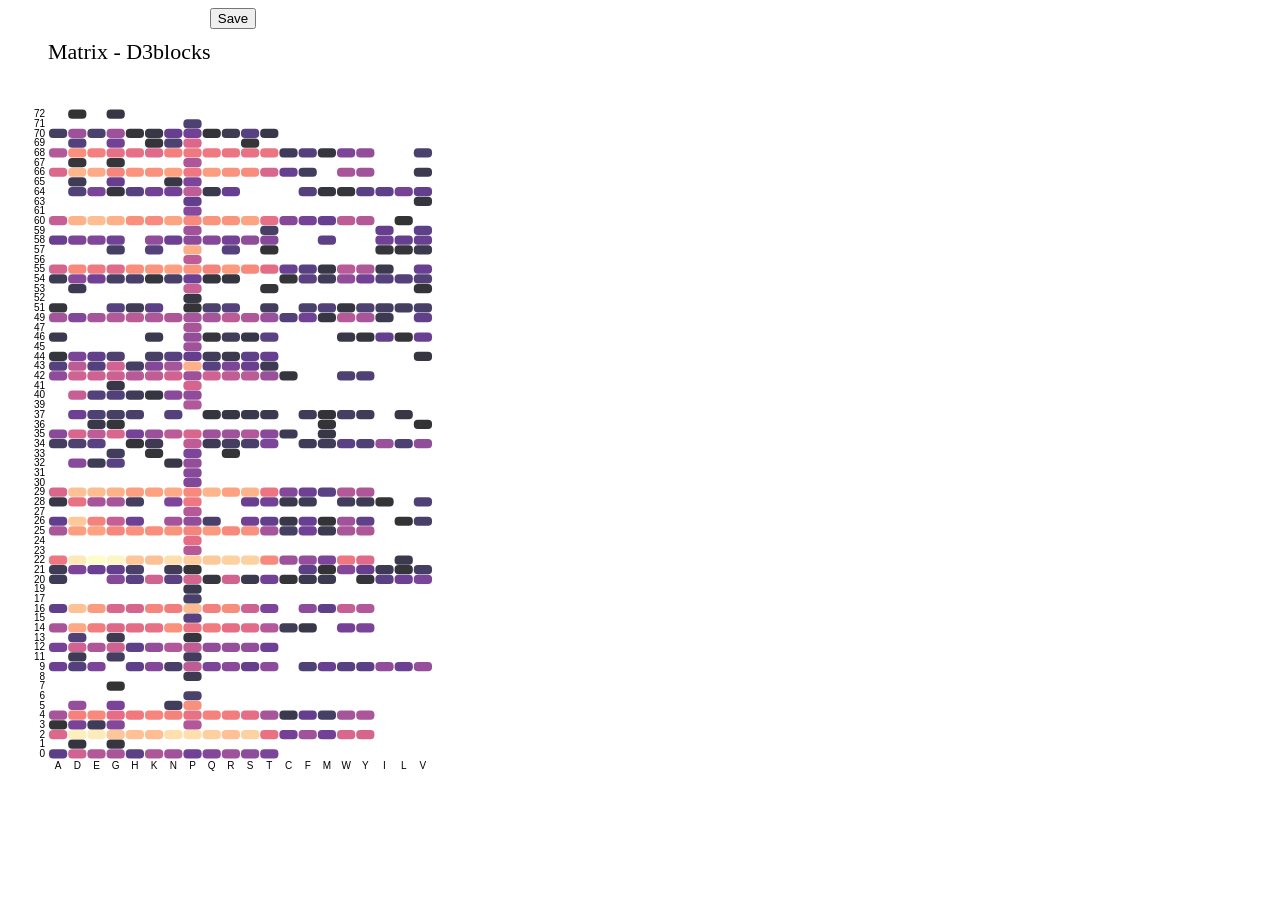
<file: CODE/DVA_UI/static/pdb_matrices/1AAR_matrix_T.html>
<!--
    Thank you for inspecting this page! If you find some issues, let me know!
    Library     : pip install d3blocks
    Author      : E.Taskesen
    Mail        : erdogant@gmail.com
    Github      : https://github.com/d3blocks/d3blocks
	References  : d3-graph-gallery.com
 -->

<script async src='https://media.ethicalads.io/media/client/ethicalads.min.js'></script>
<div data-ea-publisher='erdogantgithubio' data-ea-type='text' data-ea-style='stickybox'></div>

<!-- Create save button -->

<div style="max-width:450px;">
    <center><button id="saveButton">Save</button></center>
</div>



<!DOCTYPE html>
<meta charset="utf-8">

<!-- Load d3.js -->
<script src="d3.v4.js"></script>
<!-- Load color palettes -->
<script src="d3.scale.chromatic.v1.min.js"></script>

<!-- Create a div where the graph will take place -->
<div id="d3_heatmap"></div>

<script>

// set the dimensions and margins of the graph
var margin = {top: 80, right: 25, bottom: 30, left: 40},
  width = 450 - margin.left - margin.right,
  height = 760 - margin.top - margin.bottom;

// append the svg object to the body of the page
var svg = d3.select("#d3_heatmap")
.append("svg")
  .attr("width", width + margin.left + margin.right)
  .attr("height", height + margin.top + margin.bottom)
.append("g")
  .attr("transform",
        "translate(" + margin.left + "," + margin.top + ")");

//Read the data
//d3.csv("1AAR_matrix_T.html", function(data) {

//Store data in variable
var data = 
[
	{group : "A", variable : "0", value : "1.4953"},
{group : "D", variable : "0", value : "2.4514"},
{group : "E", variable : "0", value : "2.2273"},
{group : "G", variable : "0", value : "2.1428"},
{group : "H", variable : "0", value : "1.4903"},
{group : "K", variable : "0", value : "2.1649"},
{group : "N", variable : "0", value : "2.0557"},
{group : "P", variable : "0", value : "1.6526"},
{group : "Q", variable : "0", value : "1.8173"},
{group : "R", variable : "0", value : "2.0432"},
{group : "S", variable : "0", value : "1.9042"},
{group : "T", variable : "0", value : "1.7511"},
{group : "D", variable : "1", value : "1.0981"},
{group : "G", variable : "1", value : "1.1004"},
{group : "A", variable : "2", value : "2.5572"},
{group : "C", variable : "2", value : "1.6897"},
{group : "D", variable : "2", value : "3.6073"},
{group : "E", variable : "2", value : "3.5809"},
{group : "F", variable : "2", value : "2.0556"},
{group : "G", variable : "2", value : "3.3143"},
{group : "H", variable : "2", value : "3.2714"},
{group : "K", variable : "2", value : "3.2532"},
{group : "M", variable : "2", value : "1.6773"},
{group : "N", variable : "2", value : "3.4802"},
{group : "P", variable : "2", value : "3.4805"},
{group : "Q", variable : "2", value : "3.3815"},
{group : "R", variable : "2", value : "3.2685"},
{group : "S", variable : "2", value : "3.3925"},
{group : "T", variable : "2", value : "2.6748"},
{group : "W", variable : "2", value : "2.5192"},
{group : "Y", variable : "2", value : "2.4972"},
{group : "A", variable : "3", value : "1.0176"},
{group : "D", variable : "3", value : "1.7167"},
{group : "E", variable : "3", value : "1.2294"},
{group : "G", variable : "3", value : "1.8271"},
{group : "P", variable : "3", value : "2.1972"},
{group : "A", variable : "4", value : "2.122"},
{group : "C", variable : "4", value : "1.1709"},
{group : "D", variable : "4", value : "2.815"},
{group : "E", variable : "4", value : "2.8781"},
{group : "F", variable : "4", value : "1.5735"},
{group : "G", variable : "4", value : "2.6232"},
{group : "H", variable : "4", value : "2.7502"},
{group : "K", variable : "4", value : "2.8528"},
{group : "M", variable : "4", value : "1.319"},
{group : "N", variable : "4", value : "2.8291"},
{group : "P", variable : "4", value : "2.6694"},
{group : "Q", variable : "4", value : "2.8263"},
{group : "R", variable : "4", value : "2.7906"},
{group : "S", variable : "4", value : "2.627"},
{group : "T", variable : "4", value : "2.0939"},
{group : "W", variable : "4", value : "2.1002"},
{group : "Y", variable : "4", value : "2.1536"},
{group : "D", variable : "5", value : "1.9687"},
{group : "G", variable : "5", value : "1.7239"},
{group : "N", variable : "5", value : "1.2519"},
{group : "P", variable : "5", value : "2.9275"},
{group : "P", variable : "6", value : "1.3493"},
{group : "G", variable : "7", value : "1.0131"},
{group : "P", variable : "8", value : "1.201"},
{group : "A", variable : "9", value : "1.6189"},
{group : "D", variable : "9", value : "1.4334"},
{group : "E", variable : "9", value : "1.7703"},
{group : "F", variable : "9", value : "1.3924"},
{group : "H", variable : "9", value : "1.5142"},
{group : "I", variable : "9", value : "1.9293"},
{group : "K", variable : "9", value : "1.8179"},
{group : "L", variable : "9", value : "1.6224"},
{group : "M", variable : "9", value : "1.602"},
{group : "N", variable : "9", value : "1.3324"},
{group : "P", variable : "9", value : "2.3075"},
{group : "Q", variable : "9", value : "1.7387"},
{group : "R", variable : "9", value : "1.8776"},
{group : "S", variable : "9", value : "1.5656"},
{group : "T", variable : "9", value : "1.896"},
{group : "V", variable : "9", value : "1.9766"},
{group : "W", variable : "9", value : "1.4592"},
{group : "Y", variable : "9", value : "1.4999"},
{group : "D", variable : "11", value : "1.2178"},
{group : "G", variable : "11", value : "1.2835"},
{group : "P", variable : "11", value : "1.2589"},
{group : "A", variable : "12", value : "1.6921"},
{group : "D", variable : "12", value : "2.4528"},
{group : "E", variable : "12", value : "2.1666"},
{group : "G", variable : "12", value : "2.4366"},
{group : "H", variable : "12", value : "1.5184"},
{group : "K", variable : "12", value : "1.9554"},
{group : "N", variable : "12", value : "2.1923"},
{group : "P", variable : "12", value : "2.3361"},
{group : "Q", variable : "12", value : "1.9134"},
{group : "R", variable : "12", value : "1.9811"},
{group : "S", variable : "12", value : "1.9467"},
{group : "T", variable : "12", value : "1.6267"},
{group : "D", variable : "13", value : "1.41"},
{group : "G", variable : "13", value : "1.1959"},
{group : "P", variable : "13", value : "1.0817"},
{group : "A", variable : "14", value : "2.1352"},
{group : "C", variable : "14", value : "1.2399"},
{group : "D", variable : "14", value : "3.1084"},
{group : "E", variable : "14", value : "2.791"},
{group : "F", variable : "14", value : "1.1443"},
{group : "G", variable : "14", value : "2.5684"},
{group : "H", variable : "14", value : "2.6159"},
{group : "K", variable : "14", value : "2.6454"},
{group : "N", variable : "14", value : "2.9317"},
{group : "P", variable : "14", value : "2.681"},
{group : "Q", variable : "14", value : "2.7636"},
{group : "R", variable : "14", value : "2.6293"},
{group : "S", variable : "14", value : "2.5992"},
{group : "T", variable : "14", value : "2.2167"},
{group : "W", variable : "14", value : "1.6891"},
{group : "Y", variable : "14", value : "1.7359"},
{group : "P", variable : "15", value : "1.4663"},
{group : "A", variable : "16", value : "1.5339"},
{group : "D", variable : "16", value : "3.2804"},
{group : "E", variable : "16", value : "3.0103"},
{group : "F", variable : "16", value : "1.894"},
{group : "G", variable : "16", value : "2.5196"},
{group : "H", variable : "16", value : "2.5008"},
{group : "K", variable : "16", value : "2.8521"},
{group : "M", variable : "16", value : "1.5084"},
{group : "N", variable : "16", value : "2.7841"},
{group : "P", variable : "16", value : "3.2314"},
{group : "Q", variable : "16", value : "2.7931"},
{group : "R", variable : "16", value : "2.9004"},
{group : "S", variable : "16", value : "2.435"},
{group : "T", variable : "16", value : "1.7659"},
{group : "W", variable : "16", value : "2.3623"},
{group : "Y", variable : "16", value : "2.1913"},
{group : "P", variable : "17", value : "1.3319"},
{group : "P", variable : "19", value : "1.1645"},
{group : "A", variable : "20", value : "1.2209"},
{group : "C", variable : "20", value : "1.0397"},
{group : "F", variable : "20", value : "1.175"},
{group : "G", variable : "20", value : "1.8313"},
{group : "H", variable : "20", value : "1.4776"},
{group : "I", variable : "20", value : "1.4858"},
{group : "K", variable : "20", value : "2.4521"},
{group : "L", variable : "20", value : "1.6328"},
{group : "M", variable : "20", value : "1.1883"},
{group : "N", variable : "20", value : "1.4691"},
{group : "P", variable : "20", value : "2.4762"},
{group : "Q", variable : "20", value : "1.104"},
{group : "R", variable : "20", value : "2.459"},
{group : "S", variable : "20", value : "1.1636"},
{group : "T", variable : "20", value : "1.6634"},
{group : "V", variable : "20", value : "1.742"},
{group : "Y", variable : "20", value : "1.05"},
{group : "A", variable : "21", value : "1.2208"},
{group : "D", variable : "21", value : "1.7671"},
{group : "E", variable : "21", value : "1.6074"},
{group : "F", variable : "21", value : "1.4915"},
{group : "G", variable : "21", value : "1.5468"},
{group : "H", variable : "21", value : "1.3404"},
{group : "I", variable : "21", value : "1.214"},
{group : "L", variable : "21", value : "1.0361"},
{group : "M", variable : "21", value : "1.0046"},
{group : "N", variable : "21", value : "1.2283"},
{group : "P", variable : "21", value : "1.041"},
{group : "V", variable : "21", value : "1.2794"},
{group : "W", variable : "21", value : "1.8154"},
{group : "Y", variable : "21", value : "1.574"},
{group : "A", variable : "22", value : "2.7191"},
{group : "C", variable : "22", value : "2.0405"},
{group : "D", variable : "22", value : "3.5627"},
{group : "E", variable : "22", value : "3.7124"},
{group : "F", variable : "22", value : "1.9632"},
{group : "G", variable : "22", value : "3.6416"},
{group : "H", variable : "22", value : "3.3089"},
{group : "K", variable : "22", value : "3.2727"},
{group : "L", variable : "22", value : "1.1804"},
{group : "M", variable : "22", value : "1.7604"},
{group : "N", variable : "22", value : "3.4962"},
{group : "P", variable : "22", value : "3.3522"},
{group : "Q", variable : "22", value : "3.3269"},
{group : "R", variable : "22", value : "3.3874"},
{group : "S", variable : "22", value : "3.3905"},
{group : "T", variable : "22", value : "2.8704"},
{group : "W", variable : "22", value : "2.7191"},
{group : "Y", variable : "22", value : "2.5815"},
{group : "P", variable : "23", value : "2.2318"},
{group : "P", variable : "24", value : "2.6362"},
{group : "A", variable : "25", value : "2.1535"},
{group : "C", variable : "25", value : "1.3098"},
{group : "D", variable : "25", value : "3.0344"},
{group : "E", variable : "25", value : "3.0579"},
{group : "F", variable : "25", value : "1.6654"},
{group : "G", variable : "25", value : "2.8554"},
{group : "H", variable : "25", value : "2.9354"},
{group : "K", variable : "25", value : "2.9106"},
{group : "M", variable : "25", value : "1.1846"},
{group : "N", variable : "25", value : "2.9662"},
{group : "P", variable : "25", value : "2.8394"},
{group : "Q", variable : "25", value : "2.9943"},
{group : "R", variable : "25", value : "2.8659"},
{group : "S", variable : "25", value : "2.9356"},
{group : "T", variable : "25", value : "2.1213"},
{group : "W", variable : "25", value : "2.1307"},
{group : "Y", variable : "25", value : "2.1661"},
{group : "A", variable : "26", value : "1.5434"},
{group : "C", variable : "26", value : "1.1401"},
{group : "D", variable : "26", value : "3.3296"},
{group : "E", variable : "26", value : "2.8332"},
{group : "F", variable : "26", value : "1.5811"},
{group : "G", variable : "26", value : "2.3691"},
{group : "H", variable : "26", value : "1.6262"},
{group : "L", variable : "26", value : "1.0066"},
{group : "M", variable : "26", value : "1.0098"},
{group : "N", variable : "26", value : "2.0874"},
{group : "P", variable : "26", value : "1.9229"},
{group : "Q", variable : "26", value : "1.3268"},
{group : "S", variable : "26", value : "1.6781"},
{group : "T", variable : "26", value : "1.5461"},
{group : "V", variable : "26", value : "1.3382"},
{group : "W", variable : "26", value : "2.0534"},
{group : "Y", variable : "26", value : "1.5283"},
{group : "P", variable : "27", value : "2.24"},
{group : "A", variable : "28", value : "1.1343"},
{group : "C", variable : "28", value : "1.1565"},
{group : "D", variable : "28", value : "2.6735"},
{group : "E", variable : "28", value : "2.1146"},
{group : "F", variable : "28", value : "1.2122"},
{group : "G", variable : "28", value : "2.1006"},
{group : "H", variable : "28", value : "1.2869"},
{group : "I", variable : "28", value : "1.0218"},
{group : "N", variable : "28", value : "1.7722"},
{group : "P", variable : "28", value : "2.7306"},
{group : "S", variable : "28", value : "1.5909"},
{group : "T", variable : "28", value : "1.6553"},
{group : "V", variable : "28", value : "1.4045"},
{group : "W", variable : "28", value : "1.2661"},
{group : "Y", variable : "28", value : "1.2086"},
{group : "A", variable : "29", value : "2.5279"},
{group : "C", variable : "29", value : "1.8077"},
{group : "D", variable : "29", value : "3.2783"},
{group : "E", variable : "29", value : "3.243"},
{group : "F", variable : "29", value : "1.642"},
{group : "G", variable : "29", value : "3.1661"},
{group : "H", variable : "29", value : "3.0304"},
{group : "K", variable : "29", value : "3.0553"},
{group : "M", variable : "29", value : "1.4844"},
{group : "N", variable : "29", value : "3.119"},
{group : "P", variable : "29", value : "2.8796"},
{group : "Q", variable : "29", value : "3.1864"},
{group : "R", variable : "29", value : "3.0432"},
{group : "S", variable : "29", value : "3.1753"},
{group : "T", variable : "29", value : "2.7075"},
{group : "W", variable : "29", value : "2.2274"},
{group : "Y", variable : "29", value : "2.1699"},
{group : "P", variable : "30", value : "1.8068"},
{group : "P", variable : "31", value : "1.85"},
{group : "D", variable : "32", value : "1.8519"},
{group : "E", variable : "32", value : "1.2202"},
{group : "G", variable : "32", value : "1.4741"},
{group : "N", variable : "32", value : "1.1271"},
{group : "P", variable : "32", value : "1.9511"},
{group : "G", variable : "33", value : "1.2472"},
{group : "K", variable : "33", value : "1.046"},
{group : "P", variable : "33", value : "1.7714"},
{group : "R", variable : "33", value : "1.0419"},
{group : "A", variable : "34", value : "1.2862"},
{group : "D", variable : "34", value : "1.3704"},
{group : "E", variable : "34", value : "1.468"},
{group : "F", variable : "34", value : "1.235"},
{group : "H", variable : "34", value : "1.0294"},
{group : "I", variable : "34", value : "2.002"},
{group : "K", variable : "34", value : "1.2002"},
{group : "L", variable : "34", value : "1.3813"},
{group : "M", variable : "34", value : "1.2461"},
{group : "P", variable : "34", value : "2.3091"},
{group : "Q", variable : "34", value : "1.2122"},
{group : "R", variable : "34", value : "1.2856"},
{group : "S", variable : "34", value : "1.3285"},
{group : "T", variable : "34", value : "1.7519"},
{group : "V", variable : "34", value : "1.9182"},
{group : "W", variable : "34", value : "1.4955"},
{group : "Y", variable : "34", value : "1.402"},
{group : "A", variable : "35", value : "1.8654"},
{group : "C", variable : "35", value : "1.2124"},
{group : "D", variable : "35", value : "2.5192"},
{group : "E", variable : "35", value : "2.3132"},
{group : "G", variable : "35", value : "2.5215"},
{group : "H", variable : "35", value : "1.7081"},
{group : "K", variable : "35", value : "2.0163"},
{group : "M", variable : "35", value : "1.1363"},
{group : "N", variable : "35", value : "2.285"},
{group : "P", variable : "35", value : "2.5186"},
{group : "Q", variable : "35", value : "2.0428"},
{group : "R", variable : "35", value : "2.0503"},
{group : "S", variable : "35", value : "2.1929"},
{group : "T", variable : "35", value : "1.8667"},
{group : "E", variable : "36", value : "1.1433"},
{group : "G", variable : "36", value : "1.0642"},
{group : "M", variable : "36", value : "1.0264"},
{group : "V", variable : "36", value : "1.0033"},
{group : "D", variable : "37", value : "1.6318"},
{group : "E", variable : "37", value : "1.3944"},
{group : "F", variable : "37", value : "1.2327"},
{group : "G", variable : "37", value : "1.3127"},
{group : "H", variable : "37", value : "1.3214"},
{group : "L", variable : "37", value : "1.1227"},
{group : "M", variable : "37", value : "1.0108"},
{group : "N", variable : "37", value : "1.4363"},
{group : "Q", variable : "37", value : "1.0746"},
{group : "R", variable : "37", value : "1.1136"},
{group : "S", variable : "37", value : "1.1607"},
{group : "T", variable : "37", value : "1.1697"},
{group : "W", variable : "37", value : "1.2902"},
{group : "Y", variable : "37", value : "1.2288"},
{group : "P", variable : "39", value : "2.1947"},
{group : "D", variable : "40", value : "2.3774"},
{group : "E", variable : "40", value : "1.4345"},
{group : "G", variable : "40", value : "1.4206"},
{group : "H", variable : "40", value : "1.2264"},
{group : "K", variable : "40", value : "1.0925"},
{group : "N", variable : "40", value : "1.8707"},
{group : "P", variable : "40", value : "1.9033"},
{group : "G", variable : "41", value : "1.1303"},
{group : "P", variable : "41", value : "2.4904"},
{group : "A", variable : "42", value : "1.905"},
{group : "C", variable : "42", value : "1.0699"},
{group : "D", variable : "42", value : "2.4431"},
{group : "E", variable : "42", value : "2.4321"},
{group : "G", variable : "42", value : "2.43"},
{group : "H", variable : "42", value : "2.2588"},
{group : "K", variable : "42", value : "2.3231"},
{group : "N", variable : "42", value : "2.4604"},
{group : "P", variable : "42", value : "2.036"},
{group : "Q", variable : "42", value : "2.4441"},
{group : "R", variable : "42", value : "2.3364"},
{group : "S", variable : "42", value : "2.2928"},
{group : "T", variable : "42", value : "2.0015"},
{group : "W", variable : "42", value : "1.382"},
{group : "Y", variable : "42", value : "1.402"},
{group : "A", variable : "43", value : "1.4446"},
{group : "D", variable : "43", value : "2.2908"},
{group : "E", variable : "43", value : "1.4292"},
{group : "G", variable : "43", value : "2.4432"},
{group : "H", variable : "43", value : "1.3081"},
{group : "K", variable : "43", value : "1.8213"},
{group : "N", variable : "43", value : "2.1026"},
{group : "P", variable : "43", value : "3.1573"},
{group : "Q", variable : "43", value : "1.4674"},
{group : "R", variable : "43", value : "1.7544"},
{group : "S", variable : "43", value : "1.6015"},
{group : "T", variable : "43", value : "1.2029"},
{group : "A", variable : "44", value : "1.0773"},
{group : "D", variable : "44", value : "1.7352"},
{group : "E", variable : "44", value : "1.5379"},
{group : "G", variable : "44", value : "1.3726"},
{group : "K", variable : "44", value : "1.3179"},
{group : "N", variable : "44", value : "1.464"},
{group : "P", variable : "44", value : "1.559"},
{group : "Q", variable : "44", value : "1.2421"},
{group : "R", variable : "44", value : "1.169"},
{group : "S", variable : "44", value : "1.512"},
{group : "T", variable : "44", value : "1.5802"},
{group : "V", variable : "44", value : "1.0992"},
{group : "P", variable : "45", value : "2.0556"},
{group : "A", variable : "46", value : "1.1664"},
{group : "I", variable : "46", value : "1.5639"},
{group : "K", variable : "46", value : "1.1791"},
{group : "L", variable : "46", value : "1.0447"},
{group : "P", variable : "46", value : "1.9548"},
{group : "Q", variable : "46", value : "1.0693"},
{group : "R", variable : "46", value : "1.2415"},
{group : "S", variable : "46", value : "1.133"},
{group : "T", variable : "46", value : "1.482"},
{group : "V", variable : "46", value : "1.6024"},
{group : "W", variable : "46", value : "1.1507"},
{group : "Y", variable : "46", value : "1.0568"},
{group : "P", variable : "47", value : "2.1453"},
{group : "A", variable : "49", value : "2.0903"},
{group : "C", variable : "49", value : "1.4085"},
{group : "D", variable : "49", value : "1.8026"},
{group : "E", variable : "49", value : "2.1139"},
{group : "F", variable : "49", value : "1.6496"},
{group : "G", variable : "49", value : "2.2014"},
{group : "H", variable : "49", value : "2.2672"},
{group : "I", variable : "49", value : "1.184"},
{group : "K", variable : "49", value : "2.1782"},
{group : "M", variable : "49", value : "1.1001"},
{group : "N", variable : "49", value : "2.1756"},
{group : "P", variable : "49", value : "2.1104"},
{group : "Q", variable : "49", value : "2.1189"},
{group : "R", variable : "49", value : "2.2742"},
{group : "S", variable : "49", value : "2.1871"},
{group : "T", variable : "49", value : "2.007"},
{group : "V", variable : "49", value : "1.5373"},
{group : "W", variable : "49", value : "2.2386"},
{group : "Y", variable : "49", value : "2.1352"},
{group : "A", variable : "51", value : "1.0678"},
{group : "F", variable : "51", value : "1.3535"},
{group : "G", variable : "51", value : "1.4522"},
{group : "H", variable : "51", value : "1.2297"},
{group : "I", variable : "51", value : "1.279"},
{group : "K", variable : "51", value : "1.4949"},
{group : "L", variable : "51", value : "1.2815"},
{group : "M", variable : "51", value : "1.4186"},
{group : "P", variable : "51", value : "1.0191"},
{group : "Q", variable : "51", value : "1.3476"},
{group : "R", variable : "51", value : "1.4394"},
{group : "T", variable : "51", value : "1.2671"},
{group : "V", variable : "51", value : "1.3355"},
{group : "W", variable : "51", value : "1.1014"},
{group : "Y", variable : "51", value : "1.3814"},
{group : "P", variable : "52", value : "1.1191"},
{group : "D", variable : "53", value : "1.1844"},
{group : "P", variable : "53", value : "2.3874"},
{group : "T", variable : "53", value : "1.042"},
{group : "V", variable : "53", value : "1.0198"},
{group : "A", variable : "54", value : "1.2218"},
{group : "C", variable : "54", value : "1.0377"},
{group : "D", variable : "54", value : "1.8756"},
{group : "E", variable : "54", value : "1.6741"},
{group : "F", variable : "54", value : "1.478"},
{group : "G", variable : "54", value : "1.317"},
{group : "H", variable : "54", value : "1.3269"},
{group : "I", variable : "54", value : "1.4486"},
{group : "K", variable : "54", value : "1.0672"},
{group : "L", variable : "54", value : "1.437"},
{group : "M", variable : "54", value : "1.2261"},
{group : "N", variable : "54", value : "1.3411"},
{group : "P", variable : "54", value : "1.6433"},
{group : "Q", variable : "54", value : "1.0848"},
{group : "R", variable : "54", value : "1.0835"},
{group : "V", variable : "54", value : "1.4127"},
{group : "W", variable : "54", value : "1.9204"},
{group : "Y", variable : "54", value : "1.6782"},
{group : "A", variable : "55", value : "2.4944"},
{group : "C", variable : "55", value : "1.6071"},
{group : "D", variable : "55", value : "2.866"},
{group : "E", variable : "55", value : "2.7442"},
{group : "F", variable : "55", value : "1.4605"},
{group : "G", variable : "55", value : "2.5809"},
{group : "H", variable : "55", value : "2.9144"},
{group : "I", variable : "55", value : "1.1666"},
{group : "K", variable : "55", value : "2.9513"},
{group : "M", variable : "55", value : "1.1183"},
{group : "N", variable : "55", value : "3.0466"},
{group : "P", variable : "55", value : "2.9518"},
{group : "Q", variable : "55", value : "2.8439"},
{group : "R", variable : "55", value : "3.0064"},
{group : "S", variable : "55", value : "2.8817"},
{group : "T", variable : "55", value : "2.6151"},
{group : "V", variable : "55", value : "1.6021"},
{group : "W", variable : "55", value : "2.2646"},
{group : "Y", variable : "55", value : "2.1809"},
{group : "P", variable : "56", value : "2.3077"},
{group : "G", variable : "57", value : "1.2868"},
{group : "I", variable : "57", value : "1.0635"},
{group : "K", variable : "57", value : "1.4277"},
{group : "L", variable : "57", value : "1.0556"},
{group : "P", variable : "57", value : "3.1388"},
{group : "R", variable : "57", value : "1.4372"},
{group : "T", variable : "57", value : "1.0062"},
{group : "V", variable : "57", value : "1.1807"},
{group : "A", variable : "58", value : "1.5865"},
{group : "D", variable : "58", value : "1.7464"},
{group : "E", variable : "58", value : "1.7887"},
{group : "G", variable : "58", value : "1.6551"},
{group : "I", variable : "58", value : "1.654"},
{group : "K", variable : "58", value : "1.9174"},
{group : "L", variable : "58", value : "1.5628"},
{group : "M", variable : "58", value : "1.5174"},
{group : "N", variable : "58", value : "1.6479"},
{group : "P", variable : "58", value : "1.8865"},
{group : "Q", variable : "58", value : "1.842"},
{group : "R", variable : "58", value : "1.6877"},
{group : "S", variable : "58", value : "1.9141"},
{group : "T", variable : "58", value : "1.8394"},
{group : "V", variable : "58", value : "1.5935"},
{group : "I", variable : "59", value : "1.5687"},
{group : "P", variable : "59", value : "2.0707"},
{group : "T", variable : "59", value : "1.3128"},
{group : "V", variable : "59", value : "1.5131"},
{group : "A", variable : "60", value : "2.3771"},
{group : "C", variable : "60", value : "1.847"},
{group : "D", variable : "60", value : "3.1686"},
{group : "E", variable : "60", value : "3.2529"},
{group : "F", variable : "60", value : "1.7116"},
{group : "G", variable : "60", value : "3.1617"},
{group : "H", variable : "60", value : "2.9261"},
{group : "K", variable : "60", value : "2.8891"},
{group : "L", variable : "60", value : "1.0094"},
{group : "M", variable : "60", value : "1.58"},
{group : "N", variable : "60", value : "3.0717"},
{group : "P", variable : "60", value : "2.8846"},
{group : "Q", variable : "60", value : "2.9582"},
{group : "R", variable : "60", value : "2.9601"},
{group : "S", variable : "60", value : "3.0689"},
{group : "T", variable : "60", value : "2.6459"},
{group : "W", variable : "60", value : "2.3136"},
{group : "Y", variable : "60", value : "2.2254"},
{group : "P", variable : "61", value : "1.86"},
{group : "P", variable : "63", value : "1.5437"},
{group : "V", variable : "63", value : "1.0685"},
{group : "D", variable : "64", value : "1.4132"},
{group : "E", variable : "64", value : "1.7419"},
{group : "F", variable : "64", value : "1.4289"},
{group : "G", variable : "64", value : "1.0753"},
{group : "H", variable : "64", value : "1.4639"},
{group : "I", variable : "64", value : "1.5207"},
{group : "K", variable : "64", value : "1.676"},
{group : "L", variable : "64", value : "1.6985"},
{group : "M", variable : "64", value : "1.0791"},
{group : "N", variable : "64", value : "1.6773"},
{group : "P", variable : "64", value : "2.326"},
{group : "Q", variable : "64", value : "1.167"},
{group : "R", variable : "64", value : "1.5805"},
{group : "V", variable : "64", value : "1.5619"},
{group : "W", variable : "64", value : "1.061"},
{group : "Y", variable : "64", value : "1.4804"},
{group : "D", variable : "65", value : "1.225"},
{group : "G", variable : "65", value : "1.5645"},
{group : "N", variable : "65", value : "1.1288"},
{group : "P", variable : "65", value : "1.7721"},
{group : "A", variable : "66", value : "2.5387"},
{group : "C", variable : "66", value : "1.5839"},
{group : "D", variable : "66", value : "3.2005"},
{group : "E", variable : "66", value : "3.1151"},
{group : "F", variable : "66", value : "1.2606"},
{group : "G", variable : "66", value : "2.8485"},
{group : "H", variable : "66", value : "2.9516"},
{group : "K", variable : "66", value : "2.9327"},
{group : "N", variable : "66", value : "3.053"},
{group : "P", variable : "66", value : "2.7365"},
{group : "Q", variable : "66", value : "3.0155"},
{group : "R", variable : "66", value : "2.948"},
{group : "S", variable : "66", value : "2.9051"},
{group : "T", variable : "66", value : "2.5252"},
{group : "V", variable : "66", value : "1.1996"},
{group : "W", variable : "66", value : "2.1268"},
{group : "Y", variable : "66", value : "2.0705"},
{group : "D", variable : "67", value : "1.0627"},
{group : "G", variable : "67", value : "1.0571"},
{group : "P", variable : "67", value : "2.1573"},
{group : "A", variable : "68", value : "2.2144"},
{group : "C", variable : "68", value : "1.2288"},
{group : "D", variable : "68", value : "2.9258"},
{group : "E", variable : "68", value : "2.8014"},
{group : "F", variable : "68", value : "1.4354"},
{group : "G", variable : "68", value : "2.6471"},
{group : "H", variable : "68", value : "2.6472"},
{group : "K", variable : "68", value : "2.5804"},
{group : "M", variable : "68", value : "1.0755"},
{group : "N", variable : "68", value : "2.8005"},
{group : "P", variable : "68", value : "2.7406"},
{group : "Q", variable : "68", value : "2.7552"},
{group : "R", variable : "68", value : "2.7016"},
{group : "S", variable : "68", value : "2.6657"},
{group : "T", variable : "68", value : "2.7026"},
{group : "V", variable : "68", value : "1.3606"},
{group : "W", variable : "68", value : "1.7651"},
{group : "Y", variable : "68", value : "1.9535"},
{group : "D", variable : "69", value : "1.435"},
{group : "G", variable : "69", value : "1.6689"},
{group : "K", variable : "69", value : "1.0493"},
{group : "N", variable : "69", value : "1.3826"},
{group : "P", variable : "69", value : "2.5474"},
{group : "S", variable : "69", value : "1.0377"},
{group : "A", variable : "70", value : "1.2931"},
{group : "D", variable : "70", value : "2.0274"},
{group : "E", variable : "70", value : "1.3496"},
{group : "G", variable : "70", value : "2.022"},
{group : "H", variable : "70", value : "1.0554"},
{group : "K", variable : "70", value : "1.1275"},
{group : "N", variable : "70", value : "1.5745"},
{group : "P", variable : "70", value : "1.6733"},
{group : "Q", variable : "70", value : "1.0311"},
{group : "R", variable : "70", value : "1.1966"},
{group : "S", variable : "70", value : "1.4684"},
{group : "T", variable : "70", value : "1.1451"},
{group : "P", variable : "71", value : "1.3788"},
{group : "D", variable : "72", value : "1.0088"},
{group : "G", variable : "72", value : "1.1154"},

]

  // Labels of row and columns -> unique identifier of the column called 'group' and 'variable'
  var myGroups = d3.map(data, function(d){return d.group;}).keys()
  var myVars = d3.map(data, function(d){return d.variable;}).keys()

  // Build X scales and axis:
  var x = d3.scaleBand()
    .range([ 0, width ])
    .domain(myGroups)
    .padding(0.05);
  svg.append("g")
    .style("font-size", 10)
    .attr("transform", "translate(0," + height + ")")
    .call(d3.axisBottom(x).tickSize(0))
    .select(".domain").remove()

  // Build Y scales and axis:
  var y = d3.scaleBand()
    .range([ height, 0 ])
    .domain(myVars)
    .padding(0.05);
  svg.append("g")
    .style("font-size", 10)
    .call(d3.axisLeft(y).tickSize(0))
    .select(".domain").remove()

  // Build color scale
  var myColor = d3.scaleSequential()
    .interpolator(d3.interpolateMagma)
    .domain([1.0033, 3.7124])

  // create a tooltip
  var tooltip = d3.select("#d3_heatmap")
    .append("div")
    .style("opacity", 0)
    .attr("class", "tooltip")
    .style("background-color", "white")
    .style("border", "solid")
    .style("border-width", "2px")
    .style("border-radius", "5px")
    .style("padding", "5px")
    .style("position", "absolute") // SHOW TOOLTIP CORRECTLY WHEN HOVERING

  // Three function that change the tooltip when user hover / move / leave a cell
  var mouseover = function(d) {
    tooltip
      .style("opacity", 0.8)
    d3.select(this)
      .style("stroke", "red")
      .style("opacity", 0.8)
  }
  var mousemove = function(d) {
    tooltip
      .html("Exact value: " + d.value)
      .style("left", (d3.mouse(this)[0]+70) + "px")
      .style("top", (d3.mouse(this)[1]) + "px")
  }
  var mouseleave = function(d) {
    tooltip
      .style("opacity", 0)
    d3.select(this)
      .style("stroke", "none")
      .style("opacity", 0.8)
  }

  // add the squares
  svg.selectAll()
    .data(data, function(d) {return d.group+':'+d.variable;})
    .enter()
    .append("rect")
      .attr("x", function(d) { return x(d.group) })
      .attr("y", function(d) { return y(d.variable) })
      .attr("rx", 4)
      .attr("ry", 4)
      .attr("width", x.bandwidth() )
      .attr("height", y.bandwidth() )
      .style("fill", function(d) { return myColor(d.value)} )
      .style("stroke-width", 4)
      .style("stroke", "none")
      .style("opacity", 0.8)
    .on("mouseover", mouseover)
    .on("mousemove", mousemove)
    .on("mouseleave", mouseleave)
//})

// Add title to graph
svg.append("text")
        .attr("x", 0)
        .attr("y", -50)
        .attr("text-anchor", "left")
        .style("font-size", "22px")
        .text("Matrix - D3blocks");

// Add subtitle to graph
svg.append("text")
        .attr("x", 0)
        .attr("y", -20)
        .attr("text-anchor", "left")
        .style("font-size", "14px")
        .style("fill", "grey")
        .style("max-width", 400)
        .text("");


        // SAVE CHART TO SVG
        document.getElementById('saveButton').addEventListener('click', function () {
            var svgData = document.querySelector('svg').outerHTML;
            var blob = new Blob([svgData], {type: 'image/svg+xml;charset=utf-8'});
            var url = URL.createObjectURL(blob);
            var link = document.createElement('a');
            link.href = url;
            link.download = 'Matrix - D3blocks.svg';
            link.click();
        });
        

</script>
</file>
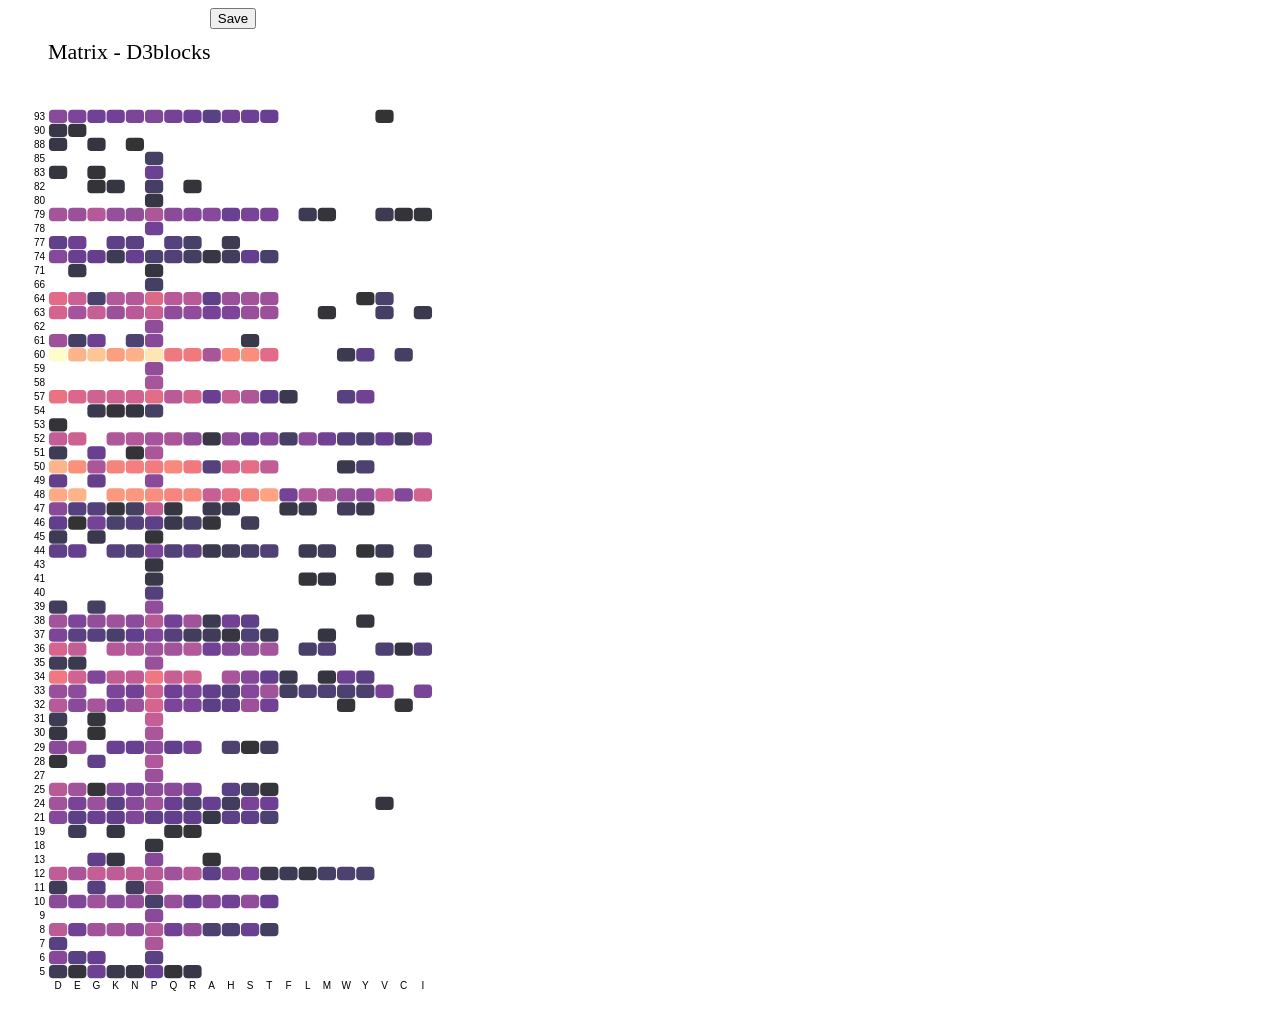
<file: CODE/DVA_UI/static/pdb_matrices/1APS_matrix_T.html>
<!--
    Thank you for inspecting this page! If you find some issues, let me know!
    Library     : pip install d3blocks
    Author      : E.Taskesen
    Mail        : erdogant@gmail.com
    Github      : https://github.com/d3blocks/d3blocks
	References  : d3-graph-gallery.com
 -->

<script async src='https://media.ethicalads.io/media/client/ethicalads.min.js'></script>
<div data-ea-publisher='erdogantgithubio' data-ea-type='text' data-ea-style='stickybox'></div>

<!-- Create save button -->

<div style="max-width:450px;">
    <center><button id="saveButton">Save</button></center>
</div>



<!DOCTYPE html>
<meta charset="utf-8">

<!-- Load d3.js -->
<script src="d3.v4.js"></script>
<!-- Load color palettes -->
<script src="d3.scale.chromatic.v1.min.js"></script>

<!-- Create a div where the graph will take place -->
<div id="d3_heatmap"></div>

<script>

// set the dimensions and margins of the graph
var margin = {top: 80, right: 25, bottom: 30, left: 40},
  width = 450 - margin.left - margin.right,
  height = 980 - margin.top - margin.bottom;

// append the svg object to the body of the page
var svg = d3.select("#d3_heatmap")
.append("svg")
  .attr("width", width + margin.left + margin.right)
  .attr("height", height + margin.top + margin.bottom)
.append("g")
  .attr("transform",
        "translate(" + margin.left + "," + margin.top + ")");

//Read the data
//d3.csv("1APS_matrix_T.html", function(data) {

//Store data in variable
var data = 
[
	{group : "D", variable : "5", value : "1.2231"},
{group : "E", variable : "5", value : "1.0546"},
{group : "G", variable : "5", value : "1.6546"},
{group : "K", variable : "5", value : "1.1748"},
{group : "N", variable : "5", value : "1.1434"},
{group : "P", variable : "5", value : "1.6084"},
{group : "Q", variable : "5", value : "1.0338"},
{group : "R", variable : "5", value : "1.1357"},
{group : "D", variable : "6", value : "1.8732"},
{group : "E", variable : "6", value : "1.4863"},
{group : "G", variable : "6", value : "1.6078"},
{group : "P", variable : "6", value : "1.5018"},
{group : "D", variable : "7", value : "1.4835"},
{group : "P", variable : "7", value : "2.2066"},
{group : "A", variable : "8", value : "1.3861"},
{group : "D", variable : "8", value : "2.3295"},
{group : "E", variable : "8", value : "1.6841"},
{group : "G", variable : "8", value : "2.1089"},
{group : "H", variable : "8", value : "1.3945"},
{group : "K", variable : "8", value : "2.1203"},
{group : "N", variable : "8", value : "1.9652"},
{group : "P", variable : "8", value : "2.2646"},
{group : "Q", variable : "8", value : "1.6919"},
{group : "R", variable : "8", value : "1.9791"},
{group : "S", variable : "8", value : "1.6338"},
{group : "T", variable : "8", value : "1.2973"},
{group : "P", variable : "9", value : "1.8961"},
{group : "A", variable : "10", value : "1.8519"},
{group : "D", variable : "10", value : "1.9226"},
{group : "E", variable : "10", value : "1.8234"},
{group : "G", variable : "10", value : "2.0963"},
{group : "H", variable : "10", value : "1.6912"},
{group : "K", variable : "10", value : "1.9148"},
{group : "N", variable : "10", value : "1.999"},
{group : "P", variable : "10", value : "1.3443"},
{group : "Q", variable : "10", value : "2.0261"},
{group : "R", variable : "10", value : "1.6349"},
{group : "S", variable : "10", value : "1.9632"},
{group : "T", variable : "10", value : "1.6268"},
{group : "D", variable : "11", value : "1.2344"},
{group : "G", variable : "11", value : "1.4693"},
{group : "N", variable : "11", value : "1.2757"},
{group : "P", variable : "11", value : "2.2229"},
{group : "A", variable : "12", value : "1.5347"},
{group : "D", variable : "12", value : "2.3771"},
{group : "E", variable : "12", value : "2.1744"},
{group : "F", variable : "12", value : "1.2117"},
{group : "G", variable : "12", value : "2.4044"},
{group : "H", variable : "12", value : "1.9238"},
{group : "K", variable : "12", value : "2.3603"},
{group : "L", variable : "12", value : "1.1137"},
{group : "M", variable : "12", value : "1.3235"},
{group : "N", variable : "12", value : "2.3611"},
{group : "P", variable : "12", value : "2.3066"},
{group : "Q", variable : "12", value : "2.1041"},
{group : "R", variable : "12", value : "2.2857"},
{group : "S", variable : "12", value : "1.798"},
{group : "T", variable : "12", value : "1.1557"},
{group : "W", variable : "12", value : "1.392"},
{group : "Y", variable : "12", value : "1.37"},
{group : "A", variable : "13", value : "1.0156"},
{group : "G", variable : "13", value : "1.5297"},
{group : "K", variable : "13", value : "1.0925"},
{group : "P", variable : "13", value : "1.8798"},
{group : "P", variable : "18", value : "1.0683"},
{group : "E", variable : "19", value : "1.2236"},
{group : "K", variable : "19", value : "1.1035"},
{group : "Q", variable : "19", value : "1.0614"},
{group : "R", variable : "19", value : "1.034"},
{group : "A", variable : "21", value : "1.1409"},
{group : "D", variable : "21", value : "1.8619"},
{group : "E", variable : "21", value : "1.5127"},
{group : "G", variable : "21", value : "1.6363"},
{group : "H", variable : "21", value : "1.5293"},
{group : "K", variable : "21", value : "1.5564"},
{group : "N", variable : "21", value : "1.8151"},
{group : "P", variable : "21", value : "1.5513"},
{group : "Q", variable : "21", value : "1.5657"},
{group : "R", variable : "21", value : "1.5723"},
{group : "S", variable : "21", value : "1.5323"},
{group : "T", variable : "21", value : "1.3785"},
{group : "A", variable : "24", value : "1.6058"},
{group : "D", variable : "24", value : "2.1178"},
{group : "E", variable : "24", value : "1.7514"},
{group : "G", variable : "24", value : "2.0442"},
{group : "H", variable : "24", value : "1.2702"},
{group : "K", variable : "24", value : "1.5163"},
{group : "N", variable : "24", value : "1.913"},
{group : "P", variable : "24", value : "2.0979"},
{group : "Q", variable : "24", value : "1.6194"},
{group : "R", variable : "24", value : "1.3556"},
{group : "S", variable : "24", value : "1.7513"},
{group : "T", variable : "24", value : "1.6545"},
{group : "V", variable : "24", value : "1.0898"},
{group : "D", variable : "25", value : "2.3088"},
{group : "E", variable : "25", value : "2.1016"},
{group : "G", variable : "25", value : "1.0163"},
{group : "H", variable : "25", value : "1.5058"},
{group : "K", variable : "25", value : "1.8589"},
{group : "N", variable : "25", value : "1.7628"},
{group : "P", variable : "25", value : "1.9364"},
{group : "Q", variable : "25", value : "1.9076"},
{group : "R", variable : "25", value : "1.7925"},
{group : "S", variable : "25", value : "1.2883"},
{group : "T", variable : "25", value : "1.0689"},
{group : "P", variable : "27", value : "2.058"},
{group : "D", variable : "28", value : "1.032"},
{group : "G", variable : "28", value : "1.5423"},
{group : "P", variable : "28", value : "2.242"},
{group : "D", variable : "29", value : "1.9082"},
{group : "E", variable : "29", value : "2.031"},
{group : "H", variable : "29", value : "1.3811"},
{group : "K", variable : "29", value : "1.6404"},
{group : "N", variable : "29", value : "1.6132"},
{group : "P", variable : "29", value : "1.9492"},
{group : "Q", variable : "29", value : "1.5677"},
{group : "R", variable : "29", value : "1.728"},
{group : "S", variable : "29", value : "1.0296"},
{group : "T", variable : "29", value : "1.2804"},
{group : "D", variable : "30", value : "1.1064"},
{group : "G", variable : "30", value : "1.0086"},
{group : "P", variable : "30", value : "2.1992"},
{group : "D", variable : "31", value : "1.2253"},
{group : "G", variable : "31", value : "1.0787"},
{group : "P", variable : "31", value : "2.4118"},
{group : "A", variable : "32", value : "1.5152"},
{group : "C", variable : "32", value : "1.0415"},
{group : "D", variable : "32", value : "2.3004"},
{group : "E", variable : "32", value : "1.8959"},
{group : "G", variable : "32", value : "2.1662"},
{group : "H", variable : "32", value : "1.559"},
{group : "K", variable : "32", value : "1.7916"},
{group : "N", variable : "32", value : "2.0685"},
{group : "P", variable : "32", value : "2.5528"},
{group : "Q", variable : "32", value : "1.8033"},
{group : "R", variable : "32", value : "1.8023"},
{group : "S", variable : "32", value : "2.0767"},
{group : "T", variable : "32", value : "1.7005"},
{group : "W", variable : "32", value : "1.0414"},
{group : "A", variable : "33", value : "1.5681"},
{group : "D", variable : "33", value : "2.0327"},
{group : "E", variable : "33", value : "1.9308"},
{group : "F", variable : "33", value : "1.2925"},
{group : "H", variable : "33", value : "1.4516"},
{group : "I", variable : "33", value : "1.7631"},
{group : "K", variable : "33", value : "1.8006"},
{group : "L", variable : "33", value : "1.4196"},
{group : "M", variable : "33", value : "1.4141"},
{group : "N", variable : "33", value : "1.6841"},
{group : "P", variable : "33", value : "2.4596"},
{group : "Q", variable : "33", value : "1.6652"},
{group : "R", variable : "33", value : "1.8015"},
{group : "S", variable : "33", value : "1.8475"},
{group : "T", variable : "33", value : "2.1102"},
{group : "V", variable : "33", value : "1.7482"},
{group : "W", variable : "33", value : "1.3969"},
{group : "Y", variable : "33", value : "1.3546"},
{group : "D", variable : "34", value : "2.8193"},
{group : "E", variable : "34", value : "2.5027"},
{group : "F", variable : "34", value : "1.1862"},
{group : "G", variable : "34", value : "1.8106"},
{group : "H", variable : "34", value : "2.1747"},
{group : "K", variable : "34", value : "2.3892"},
{group : "M", variable : "34", value : "1.0923"},
{group : "N", variable : "34", value : "2.3881"},
{group : "P", variable : "34", value : "2.8053"},
{group : "Q", variable : "34", value : "2.416"},
{group : "R", variable : "34", value : "2.5081"},
{group : "S", variable : "34", value : "1.8802"},
{group : "T", variable : "34", value : "1.5671"},
{group : "W", variable : "34", value : "1.6654"},
{group : "Y", variable : "34", value : "1.5061"},
{group : "D", variable : "35", value : "1.2537"},
{group : "E", variable : "35", value : "1.1703"},
{group : "P", variable : "35", value : "2.0364"},
{group : "A", variable : "36", value : "1.6792"},
{group : "C", variable : "36", value : "1.0953"},
{group : "D", variable : "36", value : "2.5516"},
{group : "E", variable : "36", value : "2.3963"},
{group : "H", variable : "36", value : "1.8512"},
{group : "I", variable : "36", value : "1.4674"},
{group : "K", variable : "36", value : "2.2823"},
{group : "L", variable : "36", value : "1.3476"},
{group : "M", variable : "36", value : "1.4304"},
{group : "N", variable : "36", value : "2.2377"},
{group : "P", variable : "36", value : "2.1004"},
{group : "Q", variable : "36", value : "2.1241"},
{group : "R", variable : "36", value : "2.2485"},
{group : "S", variable : "36", value : "2.0121"},
{group : "T", variable : "36", value : "2.1268"},
{group : "V", variable : "36", value : "1.3976"},
{group : "A", variable : "37", value : "1.2394"},
{group : "D", variable : "37", value : "1.7819"},
{group : "E", variable : "37", value : "1.4948"},
{group : "G", variable : "37", value : "1.4593"},
{group : "H", variable : "37", value : "1.1096"},
{group : "K", variable : "37", value : "1.3517"},
{group : "M", variable : "37", value : "1.0916"},
{group : "N", variable : "37", value : "1.5677"},
{group : "P", variable : "37", value : "1.8192"},
{group : "Q", variable : "37", value : "1.4452"},
{group : "R", variable : "37", value : "1.2671"},
{group : "S", variable : "37", value : "1.3994"},
{group : "T", variable : "37", value : "1.2453"},
{group : "A", variable : "38", value : "1.1925"},
{group : "D", variable : "38", value : "2.1179"},
{group : "E", variable : "38", value : "1.7892"},
{group : "G", variable : "38", value : "1.9841"},
{group : "H", variable : "38", value : "1.6986"},
{group : "K", variable : "38", value : "2.0856"},
{group : "N", variable : "38", value : "1.93"},
{group : "P", variable : "38", value : "2.2937"},
{group : "Q", variable : "38", value : "1.7014"},
{group : "R", variable : "38", value : "2.1044"},
{group : "S", variable : "38", value : "1.5416"},
{group : "Y", variable : "38", value : "1.0696"},
{group : "D", variable : "39", value : "1.2597"},
{group : "G", variable : "39", value : "1.3021"},
{group : "P", variable : "39", value : "1.9715"},
{group : "P", variable : "40", value : "1.449"},
{group : "I", variable : "41", value : "1.1262"},
{group : "L", variable : "41", value : "1.0355"},
{group : "M", variable : "41", value : "1.0914"},
{group : "P", variable : "41", value : "1.1552"},
{group : "V", variable : "41", value : "1.0592"},
{group : "P", variable : "43", value : "1.1067"},
{group : "A", variable : "44", value : "1.1851"},
{group : "D", variable : "44", value : "1.5515"},
{group : "E", variable : "44", value : "1.5938"},
{group : "H", variable : "44", value : "1.2591"},
{group : "I", variable : "44", value : "1.2918"},
{group : "K", variable : "44", value : "1.4634"},
{group : "L", variable : "44", value : "1.196"},
{group : "M", variable : "44", value : "1.2621"},
{group : "N", variable : "44", value : "1.3848"},
{group : "P", variable : "44", value : "1.8043"},
{group : "Q", variable : "44", value : "1.4213"},
{group : "R", variable : "44", value : "1.49"},
{group : "S", variable : "44", value : "1.3379"},
{group : "T", variable : "44", value : "1.4262"},
{group : "V", variable : "44", value : "1.2175"},
{group : "Y", variable : "44", value : "1.0259"},
{group : "D", variable : "45", value : "1.2146"},
{group : "G", variable : "45", value : "1.1579"},
{group : "P", variable : "45", value : "1.018"},
{group : "A", variable : "46", value : "1.0527"},
{group : "D", variable : "46", value : "1.5678"},
{group : "E", variable : "46", value : "1.0129"},
{group : "G", variable : "46", value : "1.738"},
{group : "K", variable : "46", value : "1.3669"},
{group : "N", variable : "46", value : "1.4441"},
{group : "P", variable : "46", value : "1.5414"},
{group : "Q", variable : "46", value : "1.1622"},
{group : "R", variable : "46", value : "1.3443"},
{group : "S", variable : "46", value : "1.255"},
{group : "A", variable : "47", value : "1.1785"},
{group : "D", variable : "47", value : "1.9099"},
{group : "E", variable : "47", value : "1.4735"},
{group : "F", variable : "47", value : "1.1321"},
{group : "G", variable : "47", value : "1.4522"},
{group : "H", variable : "47", value : "1.1999"},
{group : "K", variable : "47", value : "1.0704"},
{group : "L", variable : "47", value : "1.1751"},
{group : "N", variable : "47", value : "1.3033"},
{group : "P", variable : "47", value : "2.4008"},
{group : "Q", variable : "47", value : "1.1057"},
{group : "W", variable : "47", value : "1.2571"},
{group : "Y", variable : "47", value : "1.169"},
{group : "A", variable : "48", value : "2.4221"},
{group : "C", variable : "48", value : "1.8437"},
{group : "D", variable : "48", value : "3.2002"},
{group : "E", variable : "48", value : "3.2565"},
{group : "F", variable : "48", value : "1.72"},
{group : "H", variable : "48", value : "2.7219"},
{group : "I", variable : "48", value : "2.5252"},
{group : "K", variable : "48", value : "3.0713"},
{group : "L", variable : "48", value : "2.2367"},
{group : "M", variable : "48", value : "2.2508"},
{group : "N", variable : "48", value : "3.0521"},
{group : "P", variable : "48", value : "2.9891"},
{group : "Q", variable : "48", value : "2.9216"},
{group : "R", variable : "48", value : "2.9631"},
{group : "S", variable : "48", value : "2.9156"},
{group : "T", variable : "48", value : "3.146"},
{group : "V", variable : "48", value : "2.4654"},
{group : "W", variable : "48", value : "2.0229"},
{group : "Y", variable : "48", value : "1.9437"},
{group : "D", variable : "49", value : "1.5591"},
{group : "G", variable : "49", value : "1.5941"},
{group : "P", variable : "49", value : "1.8995"},
{group : "A", variable : "50", value : "1.4627"},
{group : "D", variable : "50", value : "3.2668"},
{group : "E", variable : "50", value : "3.0181"},
{group : "G", variable : "50", value : "2.194"},
{group : "H", variable : "50", value : "2.5549"},
{group : "K", variable : "50", value : "2.9184"},
{group : "N", variable : "50", value : "2.8713"},
{group : "P", variable : "50", value : "2.8523"},
{group : "Q", variable : "50", value : "2.9561"},
{group : "R", variable : "50", value : "2.828"},
{group : "S", variable : "50", value : "2.7022"},
{group : "T", variable : "50", value : "2.3772"},
{group : "W", variable : "50", value : "1.1745"},
{group : "Y", variable : "50", value : "1.3916"},
{group : "D", variable : "51", value : "1.2249"},
{group : "G", variable : "51", value : "1.6274"},
{group : "N", variable : "51", value : "1.0308"},
{group : "P", variable : "51", value : "2.1975"},
{group : "A", variable : "52", value : "1.1254"},
{group : "C", variable : "52", value : "1.3178"},
{group : "D", variable : "52", value : "2.4006"},
{group : "E", variable : "52", value : "2.4791"},
{group : "F", variable : "52", value : "1.3256"},
{group : "H", variable : "52", value : "1.9643"},
{group : "I", variable : "52", value : "1.6426"},
{group : "K", variable : "52", value : "2.2357"},
{group : "L", variable : "52", value : "1.9244"},
{group : "M", variable : "52", value : "1.6898"},
{group : "N", variable : "52", value : "2.2667"},
{group : "P", variable : "52", value : "2.1658"},
{group : "Q", variable : "52", value : "2.1928"},
{group : "R", variable : "52", value : "1.9667"},
{group : "S", variable : "52", value : "1.7255"},
{group : "T", variable : "52", value : "1.8914"},
{group : "V", variable : "52", value : "1.5886"},
{group : "W", variable : "52", value : "1.4487"},
{group : "Y", variable : "52", value : "1.3907"},
{group : "D", variable : "53", value : "1.0335"},
{group : "G", variable : "54", value : "1.1838"},
{group : "K", variable : "54", value : "1.0213"},
{group : "N", variable : "54", value : "1.0952"},
{group : "P", variable : "54", value : "1.3273"},
{group : "A", variable : "57", value : "1.6087"},
{group : "D", variable : "57", value : "2.7644"},
{group : "E", variable : "57", value : "2.6007"},
{group : "F", variable : "57", value : "1.1693"},
{group : "G", variable : "57", value : "2.4997"},
{group : "H", variable : "57", value : "2.4132"},
{group : "K", variable : "57", value : "2.5087"},
{group : "N", variable : "57", value : "2.522"},
{group : "P", variable : "57", value : "2.6833"},
{group : "Q", variable : "57", value : "2.3237"},
{group : "R", variable : "57", value : "2.5558"},
{group : "S", variable : "57", value : "2.203"},
{group : "T", variable : "57", value : "1.5644"},
{group : "W", variable : "57", value : "1.477"},
{group : "Y", variable : "57", value : "1.6875"},
{group : "P", variable : "58", value : "2.1589"},
{group : "P", variable : "59", value : "1.9682"},
{group : "A", variable : "60", value : "2.1857"},
{group : "C", variable : "60", value : "1.3138"},
{group : "D", variable : "60", value : "3.8226"},
{group : "E", variable : "60", value : "3.2667"},
{group : "G", variable : "60", value : "3.3875"},
{group : "H", variable : "60", value : "2.9548"},
{group : "K", variable : "60", value : "3.1116"},
{group : "N", variable : "60", value : "3.2449"},
{group : "P", variable : "60", value : "3.6435"},
{group : "Q", variable : "60", value : "2.8114"},
{group : "R", variable : "60", value : "2.8254"},
{group : "S", variable : "60", value : "2.9869"},
{group : "T", variable : "60", value : "2.6682"},
{group : "W", variable : "60", value : "1.1902"},
{group : "Y", variable : "60", value : "1.5255"},
{group : "D", variable : "61", value : "2.062"},
{group : "E", variable : "61", value : "1.317"},
{group : "G", variable : "61", value : "1.656"},
{group : "N", variable : "61", value : "1.3996"},
{group : "P", variable : "61", value : "1.8832"},
{group : "S", variable : "61", value : "1.1597"},
{group : "P", variable : "62", value : "1.952"},
{group : "A", variable : "63", value : "1.7466"},
{group : "D", variable : "63", value : "2.527"},
{group : "E", variable : "63", value : "2.1307"},
{group : "G", variable : "63", value : "2.4224"},
{group : "H", variable : "63", value : "1.8045"},
{group : "I", variable : "63", value : "1.1854"},
{group : "K", variable : "63", value : "2.0573"},
{group : "M", variable : "63", value : "1.0383"},
{group : "N", variable : "63", value : "2.3113"},
{group : "P", variable : "63", value : "2.4431"},
{group : "Q", variable : "63", value : "1.9436"},
{group : "R", variable : "63", value : "1.941"},
{group : "S", variable : "63", value : "2.0311"},
{group : "T", variable : "63", value : "2.0511"},
{group : "V", variable : "63", value : "1.3197"},
{group : "A", variable : "64", value : "1.5485"},
{group : "D", variable : "64", value : "2.66"},
{group : "E", variable : "64", value : "2.4641"},
{group : "G", variable : "64", value : "1.3632"},
{group : "H", variable : "64", value : "2.0536"},
{group : "K", variable : "64", value : "2.2515"},
{group : "N", variable : "64", value : "2.2543"},
{group : "P", variable : "64", value : "2.6242"},
{group : "Q", variable : "64", value : "2.2921"},
{group : "R", variable : "64", value : "2.311"},
{group : "S", variable : "64", value : "2.116"},
{group : "T", variable : "64", value : "2.0759"},
{group : "V", variable : "64", value : "1.3576"},
{group : "Y", variable : "64", value : "1.0103"},
{group : "P", variable : "66", value : "1.3142"},
{group : "E", variable : "71", value : "1.1634"},
{group : "P", variable : "71", value : "1.0796"},
{group : "A", variable : "74", value : "1.1325"},
{group : "D", variable : "74", value : "1.8788"},
{group : "E", variable : "74", value : "1.6247"},
{group : "G", variable : "74", value : "1.5936"},
{group : "H", variable : "74", value : "1.2716"},
{group : "K", variable : "74", value : "1.2327"},
{group : "N", variable : "74", value : "1.6052"},
{group : "P", variable : "74", value : "1.3898"},
{group : "Q", variable : "74", value : "1.4312"},
{group : "R", variable : "74", value : "1.2893"},
{group : "S", variable : "74", value : "1.5817"},
{group : "T", variable : "74", value : "1.3524"},
{group : "D", variable : "77", value : "1.5474"},
{group : "E", variable : "77", value : "1.664"},
{group : "H", variable : "77", value : "1.2009"},
{group : "K", variable : "77", value : "1.5246"},
{group : "N", variable : "77", value : "1.489"},
{group : "Q", variable : "77", value : "1.4553"},
{group : "R", variable : "77", value : "1.3495"},
{group : "P", variable : "78", value : "1.6773"},
{group : "A", variable : "79", value : "1.8839"},
{group : "C", variable : "79", value : "1.0158"},
{group : "D", variable : "79", value : "2.1352"},
{group : "E", variable : "79", value : "2.0489"},
{group : "G", variable : "79", value : "2.2861"},
{group : "H", variable : "79", value : "1.6344"},
{group : "I", variable : "79", value : "1.0642"},
{group : "K", variable : "79", value : "2.0124"},
{group : "L", variable : "79", value : "1.2155"},
{group : "M", variable : "79", value : "1.0496"},
{group : "N", variable : "79", value : "1.9857"},
{group : "P", variable : "79", value : "2.2219"},
{group : "Q", variable : "79", value : "1.9233"},
{group : "R", variable : "79", value : "1.8412"},
{group : "S", variable : "79", value : "1.7621"},
{group : "T", variable : "79", value : "1.7481"},
{group : "V", variable : "79", value : "1.2028"},
{group : "P", variable : "80", value : "1.1128"},
{group : "G", variable : "82", value : "1.0193"},
{group : "K", variable : "82", value : "1.1045"},
{group : "P", variable : "82", value : "1.3176"},
{group : "R", variable : "82", value : "1.0546"},
{group : "D", variable : "83", value : "1.0731"},
{group : "G", variable : "83", value : "1.0158"},
{group : "P", variable : "83", value : "1.6457"},
{group : "P", variable : "85", value : "1.3082"},
{group : "D", variable : "88", value : "1.138"},
{group : "G", variable : "88", value : "1.0941"},
{group : "N", variable : "88", value : "1.002"},
{group : "D", variable : "90", value : "1.1405"},
{group : "E", variable : "90", value : "1.0551"},
{group : "A", variable : "93", value : "1.5054"},
{group : "D", variable : "93", value : "1.8954"},
{group : "E", variable : "93", value : "1.797"},
{group : "G", variable : "93", value : "1.6936"},
{group : "H", variable : "93", value : "1.6962"},
{group : "K", variable : "93", value : "1.6982"},
{group : "N", variable : "93", value : "1.78"},
{group : "P", variable : "93", value : "1.8371"},
{group : "Q", variable : "93", value : "1.7289"},
{group : "R", variable : "93", value : "1.6723"},
{group : "S", variable : "93", value : "1.6607"},
{group : "T", variable : "93", value : "1.6107"},
{group : "V", variable : "93", value : "1.0058"},

]

  // Labels of row and columns -> unique identifier of the column called 'group' and 'variable'
  var myGroups = d3.map(data, function(d){return d.group;}).keys()
  var myVars = d3.map(data, function(d){return d.variable;}).keys()

  // Build X scales and axis:
  var x = d3.scaleBand()
    .range([ 0, width ])
    .domain(myGroups)
    .padding(0.05);
  svg.append("g")
    .style("font-size", 10)
    .attr("transform", "translate(0," + height + ")")
    .call(d3.axisBottom(x).tickSize(0))
    .select(".domain").remove()

  // Build Y scales and axis:
  var y = d3.scaleBand()
    .range([ height, 0 ])
    .domain(myVars)
    .padding(0.05);
  svg.append("g")
    .style("font-size", 10)
    .call(d3.axisLeft(y).tickSize(0))
    .select(".domain").remove()

  // Build color scale
  var myColor = d3.scaleSequential()
    .interpolator(d3.interpolateMagma)
    .domain([1.002, 3.8226])

  // create a tooltip
  var tooltip = d3.select("#d3_heatmap")
    .append("div")
    .style("opacity", 0)
    .attr("class", "tooltip")
    .style("background-color", "white")
    .style("border", "solid")
    .style("border-width", "2px")
    .style("border-radius", "5px")
    .style("padding", "5px")
    .style("position", "absolute") // SHOW TOOLTIP CORRECTLY WHEN HOVERING

  // Three function that change the tooltip when user hover / move / leave a cell
  var mouseover = function(d) {
    tooltip
      .style("opacity", 0.8)
    d3.select(this)
      .style("stroke", "red")
      .style("opacity", 0.8)
  }
  var mousemove = function(d) {
    tooltip
      .html("Exact value: " + d.value)
      .style("left", (d3.mouse(this)[0]+70) + "px")
      .style("top", (d3.mouse(this)[1]) + "px")
  }
  var mouseleave = function(d) {
    tooltip
      .style("opacity", 0)
    d3.select(this)
      .style("stroke", "none")
      .style("opacity", 0.8)
  }

  // add the squares
  svg.selectAll()
    .data(data, function(d) {return d.group+':'+d.variable;})
    .enter()
    .append("rect")
      .attr("x", function(d) { return x(d.group) })
      .attr("y", function(d) { return y(d.variable) })
      .attr("rx", 4)
      .attr("ry", 4)
      .attr("width", x.bandwidth() )
      .attr("height", y.bandwidth() )
      .style("fill", function(d) { return myColor(d.value)} )
      .style("stroke-width", 4)
      .style("stroke", "none")
      .style("opacity", 0.8)
    .on("mouseover", mouseover)
    .on("mousemove", mousemove)
    .on("mouseleave", mouseleave)
//})

// Add title to graph
svg.append("text")
        .attr("x", 0)
        .attr("y", -50)
        .attr("text-anchor", "left")
        .style("font-size", "22px")
        .text("Matrix - D3blocks");

// Add subtitle to graph
svg.append("text")
        .attr("x", 0)
        .attr("y", -20)
        .attr("text-anchor", "left")
        .style("font-size", "14px")
        .style("fill", "grey")
        .style("max-width", 400)
        .text("");


        // SAVE CHART TO SVG
        document.getElementById('saveButton').addEventListener('click', function () {
            var svgData = document.querySelector('svg').outerHTML;
            var blob = new Blob([svgData], {type: 'image/svg+xml;charset=utf-8'});
            var url = URL.createObjectURL(blob);
            var link = document.createElement('a');
            link.href = url;
            link.download = 'Matrix - D3blocks.svg';
            link.click();
        });
        

</script>
</file>
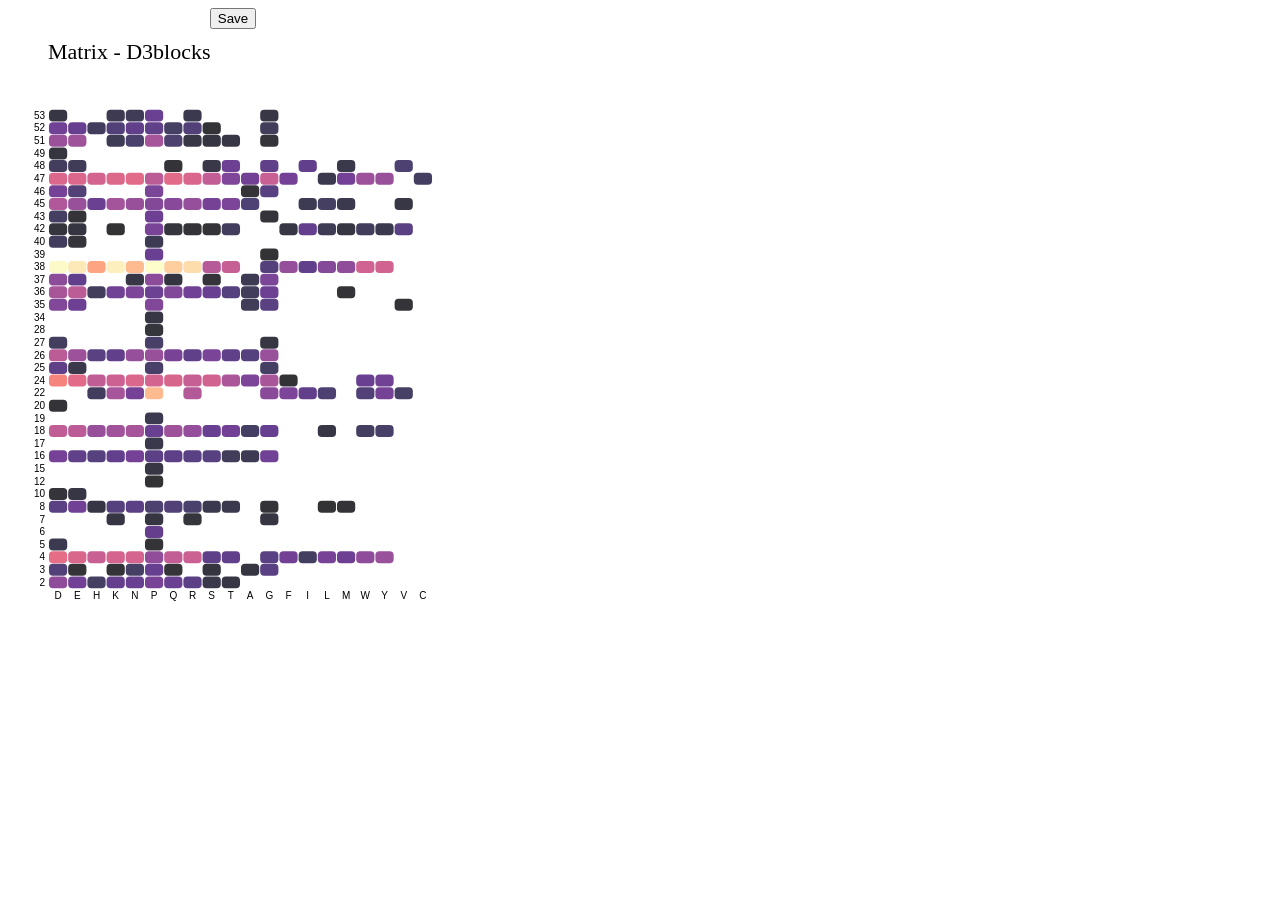
<file: CODE/DVA_UI/static/pdb_matrices/2A36_matrix_T.html>
<!--
    Thank you for inspecting this page! If you find some issues, let me know!
    Library     : pip install d3blocks
    Author      : E.Taskesen
    Mail        : erdogant@gmail.com
    Github      : https://github.com/d3blocks/d3blocks
	References  : d3-graph-gallery.com
 -->

<script async src='https://media.ethicalads.io/media/client/ethicalads.min.js'></script>
<div data-ea-publisher='erdogantgithubio' data-ea-type='text' data-ea-style='stickybox'></div>

<!-- Create save button -->

<div style="max-width:450px;">
    <center><button id="saveButton">Save</button></center>
</div>



<!DOCTYPE html>
<meta charset="utf-8">

<!-- Load d3.js -->
<script src="d3.v4.js"></script>
<!-- Load color palettes -->
<script src="d3.scale.chromatic.v1.min.js"></script>

<!-- Create a div where the graph will take place -->
<div id="d3_heatmap"></div>

<script>

// set the dimensions and margins of the graph
var margin = {top: 80, right: 25, bottom: 30, left: 40},
  width = 450 - margin.left - margin.right,
  height = 590 - margin.top - margin.bottom;

// append the svg object to the body of the page
var svg = d3.select("#d3_heatmap")
.append("svg")
  .attr("width", width + margin.left + margin.right)
  .attr("height", height + margin.top + margin.bottom)
.append("g")
  .attr("transform",
        "translate(" + margin.left + "," + margin.top + ")");

//Read the data
//d3.csv("2A36_matrix_T.html", function(data) {

//Store data in variable
var data = 
[
	{group : "D", variable : "2", value : "2.0912"},
{group : "E", variable : "2", value : "1.7929"},
{group : "H", variable : "2", value : "1.3532"},
{group : "K", variable : "2", value : "1.678"},
{group : "N", variable : "2", value : "1.7101"},
{group : "P", variable : "2", value : "1.8515"},
{group : "Q", variable : "2", value : "1.7327"},
{group : "R", variable : "2", value : "1.5935"},
{group : "S", variable : "2", value : "1.1906"},
{group : "T", variable : "2", value : "1.1329"},
{group : "A", variable : "3", value : "1.1255"},
{group : "D", variable : "3", value : "1.5002"},
{group : "E", variable : "3", value : "1.0359"},
{group : "G", variable : "3", value : "1.582"},
{group : "K", variable : "3", value : "1.0234"},
{group : "N", variable : "3", value : "1.3782"},
{group : "P", variable : "3", value : "1.6888"},
{group : "Q", variable : "3", value : "1.0414"},
{group : "S", variable : "3", value : "1.096"},
{group : "D", variable : "4", value : "2.9399"},
{group : "E", variable : "4", value : "2.8373"},
{group : "F", variable : "4", value : "1.8006"},
{group : "G", variable : "4", value : "1.5743"},
{group : "H", variable : "4", value : "2.6548"},
{group : "I", variable : "4", value : "1.3411"},
{group : "K", variable : "4", value : "2.7797"},
{group : "L", variable : "4", value : "1.856"},
{group : "M", variable : "4", value : "1.7628"},
{group : "N", variable : "4", value : "2.7817"},
{group : "P", variable : "4", value : "2.1261"},
{group : "Q", variable : "4", value : "2.5994"},
{group : "R", variable : "4", value : "2.6784"},
{group : "S", variable : "4", value : "1.6195"},
{group : "T", variable : "4", value : "1.646"},
{group : "W", variable : "4", value : "2.0888"},
{group : "Y", variable : "4", value : "2.1963"},
{group : "D", variable : "5", value : "1.2188"},
{group : "P", variable : "5", value : "1.035"},
{group : "P", variable : "6", value : "1.6834"},
{group : "G", variable : "7", value : "1.1212"},
{group : "K", variable : "7", value : "1.1305"},
{group : "P", variable : "7", value : "1.1197"},
{group : "R", variable : "7", value : "1.0776"},
{group : "D", variable : "8", value : "1.5733"},
{group : "E", variable : "8", value : "1.7769"},
{group : "G", variable : "8", value : "1.0372"},
{group : "H", variable : "8", value : "1.1397"},
{group : "K", variable : "8", value : "1.5229"},
{group : "L", variable : "8", value : "1.0123"},
{group : "M", variable : "8", value : "1.0192"},
{group : "N", variable : "8", value : "1.5935"},
{group : "P", variable : "8", value : "1.4377"},
{group : "Q", variable : "8", value : "1.4865"},
{group : "R", variable : "8", value : "1.4171"},
{group : "S", variable : "8", value : "1.2044"},
{group : "T", variable : "8", value : "1.2101"},
{group : "D", variable : "10", value : "1.0619"},
{group : "E", variable : "10", value : "1.1359"},
{group : "P", variable : "12", value : "1.0024"},
{group : "P", variable : "15", value : "1.1301"},
{group : "A", variable : "16", value : "1.2463"},
{group : "D", variable : "16", value : "1.848"},
{group : "E", variable : "16", value : "1.6258"},
{group : "G", variable : "16", value : "1.7992"},
{group : "H", variable : "16", value : "1.525"},
{group : "K", variable : "16", value : "1.657"},
{group : "N", variable : "16", value : "1.8209"},
{group : "P", variable : "16", value : "1.5868"},
{group : "Q", variable : "16", value : "1.62"},
{group : "R", variable : "16", value : "1.5753"},
{group : "S", variable : "16", value : "1.5574"},
{group : "T", variable : "16", value : "1.3041"},
{group : "P", variable : "17", value : "1.1889"},
{group : "A", variable : "18", value : "1.3685"},
{group : "D", variable : "18", value : "2.5919"},
{group : "E", variable : "18", value : "2.538"},
{group : "G", variable : "18", value : "1.6969"},
{group : "H", variable : "18", value : "2.1824"},
{group : "K", variable : "18", value : "2.2665"},
{group : "L", variable : "18", value : "1.1323"},
{group : "N", variable : "18", value : "2.3389"},
{group : "P", variable : "18", value : "1.7062"},
{group : "Q", variable : "18", value : "2.2543"},
{group : "R", variable : "18", value : "2.1473"},
{group : "S", variable : "18", value : "1.7196"},
{group : "T", variable : "18", value : "1.8059"},
{group : "W", variable : "18", value : "1.3434"},
{group : "Y", variable : "18", value : "1.3903"},
{group : "P", variable : "19", value : "1.2252"},
{group : "D", variable : "20", value : "1.0192"},
{group : "F", variable : "22", value : "1.9027"},
{group : "G", variable : "22", value : "2.0497"},
{group : "H", variable : "22", value : "1.3142"},
{group : "I", variable : "22", value : "1.6377"},
{group : "K", variable : "22", value : "2.3441"},
{group : "L", variable : "22", value : "1.4513"},
{group : "N", variable : "22", value : "1.8187"},
{group : "P", variable : "22", value : "3.6661"},
{group : "R", variable : "22", value : "2.4664"},
{group : "V", variable : "22", value : "1.3773"},
{group : "W", variable : "22", value : "1.4841"},
{group : "Y", variable : "22", value : "1.8284"},
{group : "A", variable : "24", value : "1.9015"},
{group : "D", variable : "24", value : "3.1964"},
{group : "E", variable : "24", value : "2.9067"},
{group : "F", variable : "24", value : "1.0141"},
{group : "G", variable : "24", value : "2.3451"},
{group : "H", variable : "24", value : "2.5977"},
{group : "K", variable : "24", value : "2.7007"},
{group : "N", variable : "24", value : "2.8464"},
{group : "P", variable : "24", value : "2.7596"},
{group : "Q", variable : "24", value : "2.8084"},
{group : "R", variable : "24", value : "2.6386"},
{group : "S", variable : "24", value : "2.7438"},
{group : "T", variable : "24", value : "2.3715"},
{group : "W", variable : "24", value : "1.7102"},
{group : "Y", variable : "24", value : "1.7815"},
{group : "D", variable : "25", value : "1.6314"},
{group : "E", variable : "25", value : "1.1916"},
{group : "G", variable : "25", value : "1.3629"},
{group : "P", variable : "25", value : "1.3982"},
{group : "A", variable : "26", value : "1.5445"},
{group : "D", variable : "26", value : "2.5272"},
{group : "E", variable : "26", value : "2.2332"},
{group : "G", variable : "26", value : "2.1987"},
{group : "H", variable : "26", value : "1.5669"},
{group : "K", variable : "26", value : "1.6413"},
{group : "N", variable : "26", value : "2.1727"},
{group : "P", variable : "26", value : "2.1852"},
{group : "Q", variable : "26", value : "1.8572"},
{group : "R", variable : "26", value : "1.6351"},
{group : "S", variable : "26", value : "1.8781"},
{group : "T", variable : "26", value : "1.6256"},
{group : "D", variable : "27", value : "1.3303"},
{group : "G", variable : "27", value : "1.1197"},
{group : "P", variable : "27", value : "1.3986"},
{group : "P", variable : "28", value : "1.0761"},
{group : "P", variable : "34", value : "1.1381"},
{group : "A", variable : "35", value : "1.2847"},
{group : "D", variable : "35", value : "1.9588"},
{group : "E", variable : "35", value : "1.7541"},
{group : "G", variable : "35", value : "1.5713"},
{group : "P", variable : "35", value : "1.9614"},
{group : "V", variable : "35", value : "1.0281"},
{group : "A", variable : "36", value : "1.3061"},
{group : "D", variable : "36", value : "2.3617"},
{group : "E", variable : "36", value : "2.5347"},
{group : "G", variable : "36", value : "1.7727"},
{group : "H", variable : "36", value : "1.2943"},
{group : "K", variable : "36", value : "1.7934"},
{group : "M", variable : "36", value : "1.0301"},
{group : "N", variable : "36", value : "1.9187"},
{group : "P", variable : "36", value : "1.7396"},
{group : "Q", variable : "36", value : "1.9609"},
{group : "R", variable : "36", value : "1.7864"},
{group : "S", variable : "36", value : "1.7014"},
{group : "T", variable : "36", value : "1.544"},
{group : "A", variable : "37", value : "1.2449"},
{group : "D", variable : "37", value : "2.0766"},
{group : "E", variable : "37", value : "1.6502"},
{group : "G", variable : "37", value : "1.8906"},
{group : "N", variable : "37", value : "1.1619"},
{group : "P", variable : "37", value : "2.0723"},
{group : "Q", variable : "37", value : "1.1119"},
{group : "S", variable : "37", value : "1.0573"},
{group : "D", variable : "38", value : "4.2186"},
{group : "E", variable : "38", value : "4.0588"},
{group : "F", variable : "38", value : "2.1728"},
{group : "G", variable : "38", value : "1.5203"},
{group : "H", variable : "38", value : "3.4756"},
{group : "I", variable : "38", value : "1.6446"},
{group : "K", variable : "38", value : "4.1232"},
{group : "L", variable : "38", value : "1.9987"},
{group : "M", variable : "38", value : "2.1037"},
{group : "N", variable : "38", value : "3.6663"},
{group : "P", variable : "38", value : "4.2442"},
{group : "Q", variable : "38", value : "3.8341"},
{group : "R", variable : "38", value : "3.964"},
{group : "S", variable : "38", value : "2.4934"},
{group : "T", variable : "38", value : "2.6427"},
{group : "W", variable : "38", value : "2.7297"},
{group : "Y", variable : "38", value : "2.7389"},
{group : "G", variable : "39", value : "1.0037"},
{group : "P", variable : "39", value : "1.703"},
{group : "D", variable : "40", value : "1.3161"},
{group : "E", variable : "40", value : "1.065"},
{group : "P", variable : "40", value : "1.2503"},
{group : "D", variable : "42", value : "1.0829"},
{group : "E", variable : "42", value : "1.1134"},
{group : "F", variable : "42", value : "1.1341"},
{group : "I", variable : "42", value : "1.6688"},
{group : "K", variable : "42", value : "1.0033"},
{group : "L", variable : "42", value : "1.2643"},
{group : "M", variable : "42", value : "1.1207"},
{group : "P", variable : "42", value : "1.8689"},
{group : "Q", variable : "42", value : "1.0828"},
{group : "R", variable : "42", value : "1.0255"},
{group : "S", variable : "42", value : "1.0189"},
{group : "T", variable : "42", value : "1.3163"},
{group : "V", variable : "42", value : "1.5752"},
{group : "W", variable : "42", value : "1.3059"},
{group : "Y", variable : "42", value : "1.2073"},
{group : "D", variable : "43", value : "1.3651"},
{group : "E", variable : "43", value : "1.0195"},
{group : "G", variable : "43", value : "1.0637"},
{group : "P", variable : "43", value : "1.7662"},
{group : "A", variable : "45", value : "1.4704"},
{group : "D", variable : "45", value : "2.4227"},
{group : "E", variable : "45", value : "2.1892"},
{group : "H", variable : "45", value : "1.7364"},
{group : "I", variable : "45", value : "1.2524"},
{group : "K", variable : "45", value : "2.3061"},
{group : "L", variable : "45", value : "1.3561"},
{group : "M", variable : "45", value : "1.1984"},
{group : "N", variable : "45", value : "2.1801"},
{group : "P", variable : "45", value : "1.9837"},
{group : "Q", variable : "45", value : "2.0178"},
{group : "R", variable : "45", value : "2.1559"},
{group : "S", variable : "45", value : "1.8273"},
{group : "T", variable : "45", value : "1.9188"},
{group : "V", variable : "45", value : "1.1504"},
{group : "A", variable : "46", value : "1.021"},
{group : "D", variable : "46", value : "1.8432"},
{group : "E", variable : "46", value : "1.4918"},
{group : "G", variable : "46", value : "1.5585"},
{group : "P", variable : "46", value : "1.8986"},
{group : "A", variable : "47", value : "1.8072"},
{group : "C", variable : "47", value : "1.3425"},
{group : "D", variable : "47", value : "2.843"},
{group : "E", variable : "47", value : "2.8497"},
{group : "F", variable : "47", value : "1.8153"},
{group : "G", variable : "47", value : "2.6515"},
{group : "H", variable : "47", value : "2.7574"},
{group : "K", variable : "47", value : "2.8647"},
{group : "L", variable : "47", value : "1.2175"},
{group : "M", variable : "47", value : "1.8146"},
{group : "N", variable : "47", value : "2.9135"},
{group : "P", variable : "47", value : "2.5345"},
{group : "Q", variable : "47", value : "2.9079"},
{group : "R", variable : "47", value : "2.8214"},
{group : "S", variable : "47", value : "2.6056"},
{group : "T", variable : "47", value : "1.9464"},
{group : "W", variable : "47", value : "2.224"},
{group : "Y", variable : "47", value : "2.1856"},
{group : "D", variable : "48", value : "1.3234"},
{group : "E", variable : "48", value : "1.2793"},
{group : "G", variable : "48", value : "1.6339"},
{group : "I", variable : "48", value : "1.655"},
{group : "M", variable : "48", value : "1.1841"},
{group : "Q", variable : "48", value : "1.0247"},
{group : "S", variable : "48", value : "1.1686"},
{group : "T", variable : "48", value : "1.7692"},
{group : "V", variable : "48", value : "1.4499"},
{group : "D", variable : "49", value : "1.1014"},
{group : "D", variable : "51", value : "2.2143"},
{group : "E", variable : "51", value : "2.2482"},
{group : "G", variable : "51", value : "1.0646"},
{group : "K", variable : "51", value : "1.2596"},
{group : "N", variable : "51", value : "1.4147"},
{group : "P", variable : "51", value : "2.3215"},
{group : "Q", variable : "51", value : "1.4417"},
{group : "R", variable : "51", value : "1.1498"},
{group : "S", variable : "51", value : "1.1108"},
{group : "T", variable : "51", value : "1.1537"},
{group : "D", variable : "52", value : "1.7906"},
{group : "E", variable : "52", value : "1.6875"},
{group : "G", variable : "52", value : "1.3045"},
{group : "H", variable : "52", value : "1.3184"},
{group : "K", variable : "52", value : "1.5088"},
{group : "N", variable : "52", value : "1.6397"},
{group : "P", variable : "52", value : "1.6249"},
{group : "Q", variable : "52", value : "1.3803"},
{group : "R", variable : "52", value : "1.5028"},
{group : "S", variable : "52", value : "1.0206"},
{group : "D", variable : "53", value : "1.1313"},
{group : "G", variable : "53", value : "1.1497"},
{group : "K", variable : "53", value : "1.2312"},
{group : "N", variable : "53", value : "1.2769"},
{group : "P", variable : "53", value : "1.7337"},
{group : "R", variable : "53", value : "1.1991"},

]

  // Labels of row and columns -> unique identifier of the column called 'group' and 'variable'
  var myGroups = d3.map(data, function(d){return d.group;}).keys()
  var myVars = d3.map(data, function(d){return d.variable;}).keys()

  // Build X scales and axis:
  var x = d3.scaleBand()
    .range([ 0, width ])
    .domain(myGroups)
    .padding(0.05);
  svg.append("g")
    .style("font-size", 10)
    .attr("transform", "translate(0," + height + ")")
    .call(d3.axisBottom(x).tickSize(0))
    .select(".domain").remove()

  // Build Y scales and axis:
  var y = d3.scaleBand()
    .range([ height, 0 ])
    .domain(myVars)
    .padding(0.05);
  svg.append("g")
    .style("font-size", 10)
    .call(d3.axisLeft(y).tickSize(0))
    .select(".domain").remove()

  // Build color scale
  var myColor = d3.scaleSequential()
    .interpolator(d3.interpolateMagma)
    .domain([1.0024, 4.2442])

  // create a tooltip
  var tooltip = d3.select("#d3_heatmap")
    .append("div")
    .style("opacity", 0)
    .attr("class", "tooltip")
    .style("background-color", "white")
    .style("border", "solid")
    .style("border-width", "2px")
    .style("border-radius", "5px")
    .style("padding", "5px")
    .style("position", "absolute") // SHOW TOOLTIP CORRECTLY WHEN HOVERING

  // Three function that change the tooltip when user hover / move / leave a cell
  var mouseover = function(d) {
    tooltip
      .style("opacity", 0.8)
    d3.select(this)
      .style("stroke", "red")
      .style("opacity", 0.8)
  }
  var mousemove = function(d) {
    tooltip
      .html("Exact value: " + d.value)
      .style("left", (d3.mouse(this)[0]+70) + "px")
      .style("top", (d3.mouse(this)[1]) + "px")
  }
  var mouseleave = function(d) {
    tooltip
      .style("opacity", 0)
    d3.select(this)
      .style("stroke", "none")
      .style("opacity", 0.8)
  }

  // add the squares
  svg.selectAll()
    .data(data, function(d) {return d.group+':'+d.variable;})
    .enter()
    .append("rect")
      .attr("x", function(d) { return x(d.group) })
      .attr("y", function(d) { return y(d.variable) })
      .attr("rx", 4)
      .attr("ry", 4)
      .attr("width", x.bandwidth() )
      .attr("height", y.bandwidth() )
      .style("fill", function(d) { return myColor(d.value)} )
      .style("stroke-width", 4)
      .style("stroke", "none")
      .style("opacity", 0.8)
    .on("mouseover", mouseover)
    .on("mousemove", mousemove)
    .on("mouseleave", mouseleave)
//})

// Add title to graph
svg.append("text")
        .attr("x", 0)
        .attr("y", -50)
        .attr("text-anchor", "left")
        .style("font-size", "22px")
        .text("Matrix - D3blocks");

// Add subtitle to graph
svg.append("text")
        .attr("x", 0)
        .attr("y", -20)
        .attr("text-anchor", "left")
        .style("font-size", "14px")
        .style("fill", "grey")
        .style("max-width", 400)
        .text("");


        // SAVE CHART TO SVG
        document.getElementById('saveButton').addEventListener('click', function () {
            var svgData = document.querySelector('svg').outerHTML;
            var blob = new Blob([svgData], {type: 'image/svg+xml;charset=utf-8'});
            var url = URL.createObjectURL(blob);
            var link = document.createElement('a');
            link.href = url;
            link.download = 'Matrix - D3blocks.svg';
            link.click();
        });
        

</script>
</file>
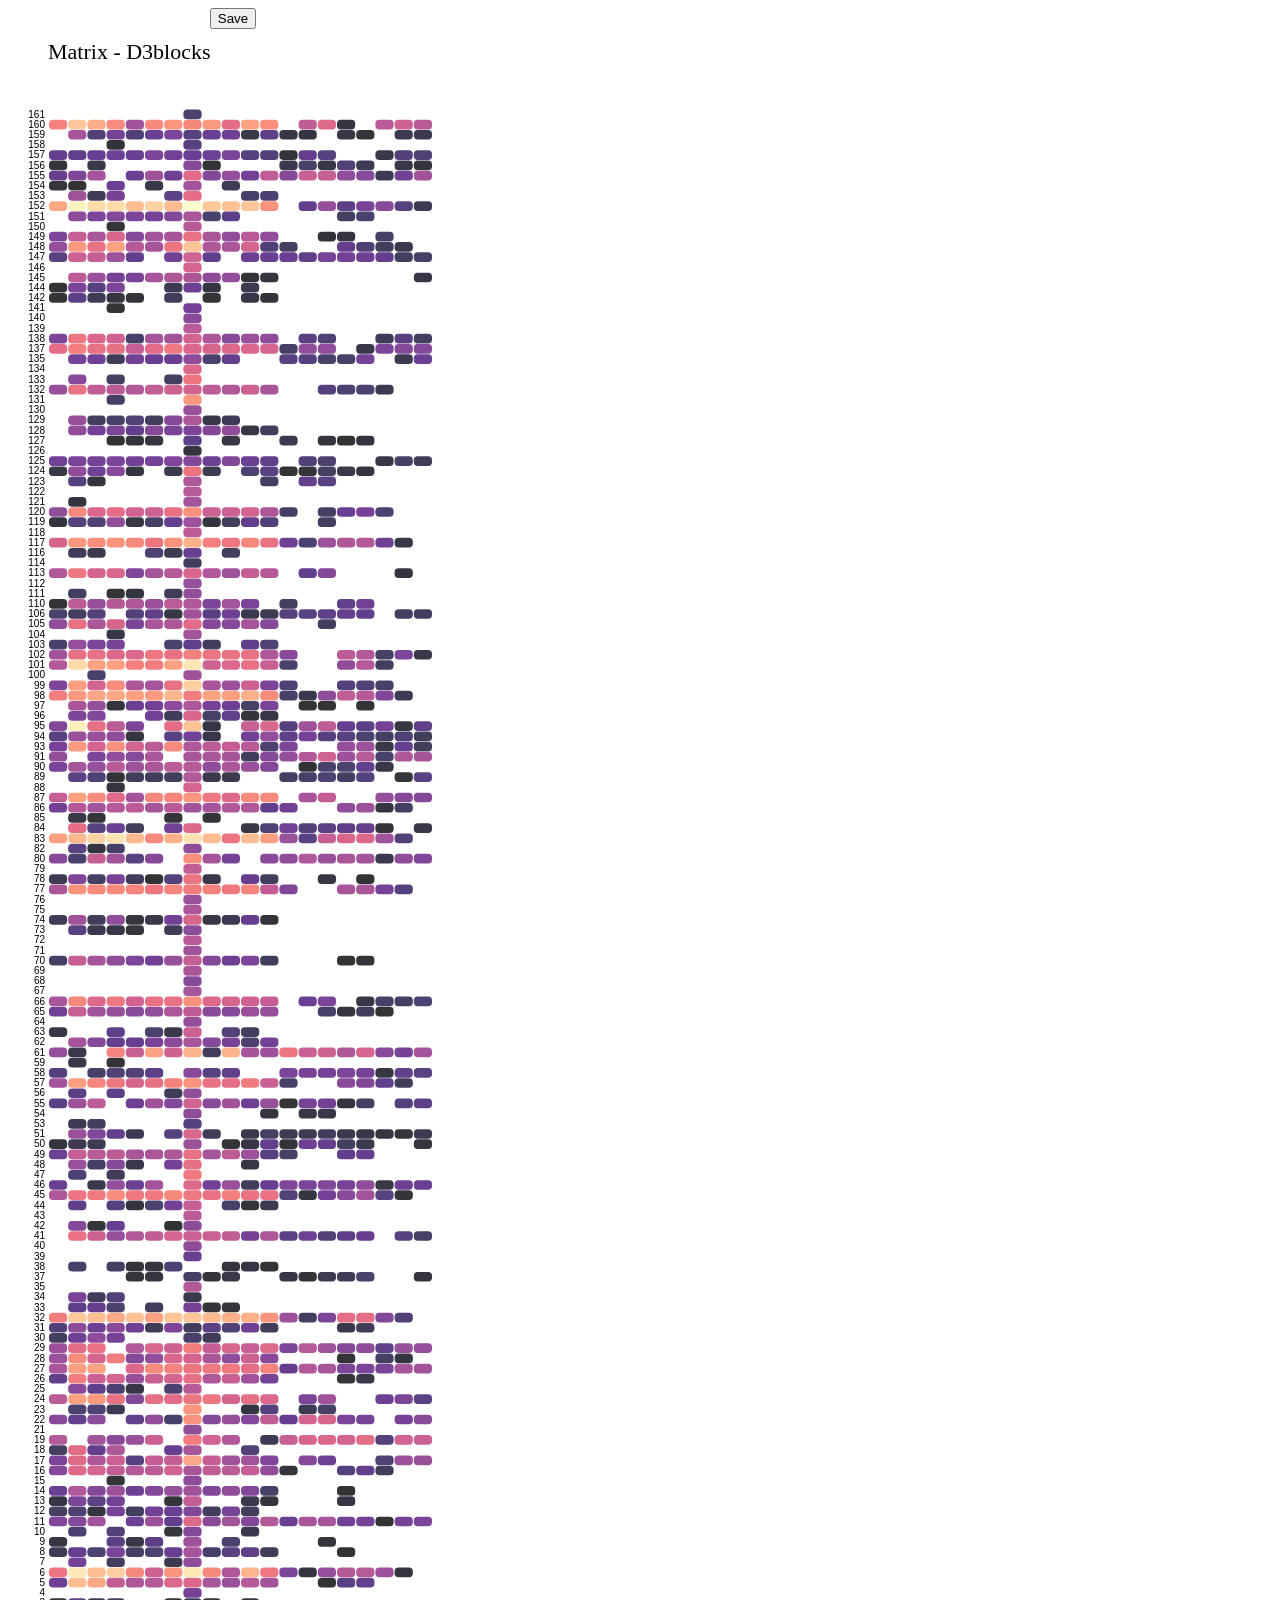
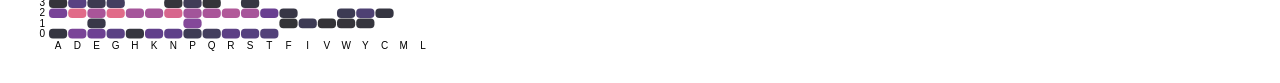
<file: CODE/DVA_UI/static/pdb_matrices/2LZM_matrix_T.html>
<!--
    Thank you for inspecting this page! If you find some issues, let me know!
    Library     : pip install d3blocks
    Author      : E.Taskesen
    Mail        : erdogant@gmail.com
    Github      : https://github.com/d3blocks/d3blocks
	References  : d3-graph-gallery.com
 -->

<script async src='https://media.ethicalads.io/media/client/ethicalads.min.js'></script>
<div data-ea-publisher='erdogantgithubio' data-ea-type='text' data-ea-style='stickybox'></div>

<!-- Create save button -->

<div style="max-width:450px;">
    <center><button id="saveButton">Save</button></center>
</div>



<!DOCTYPE html>
<meta charset="utf-8">

<!-- Load d3.js -->
<script src="d3.v4.js"></script>
<!-- Load color palettes -->
<script src="d3.scale.chromatic.v1.min.js"></script>

<!-- Create a div where the graph will take place -->
<div id="d3_heatmap"></div>

<script>

// set the dimensions and margins of the graph
var margin = {top: 80, right: 25, bottom: 30, left: 40},
  width = 450 - margin.left - margin.right,
  height = 1640 - margin.top - margin.bottom;

// append the svg object to the body of the page
var svg = d3.select("#d3_heatmap")
.append("svg")
  .attr("width", width + margin.left + margin.right)
  .attr("height", height + margin.top + margin.bottom)
.append("g")
  .attr("transform",
        "translate(" + margin.left + "," + margin.top + ")");

//Read the data
//d3.csv("2LZM_matrix_T.html", function(data) {

//Store data in variable
var data = 
[
	{group : "A", variable : "0", value : "1.1028"},
{group : "D", variable : "0", value : "1.7859"},
{group : "E", variable : "0", value : "1.6738"},
{group : "G", variable : "0", value : "1.515"},
{group : "H", variable : "0", value : "1.089"},
{group : "K", variable : "0", value : "1.5765"},
{group : "N", variable : "0", value : "1.5496"},
{group : "P", variable : "0", value : "1.2369"},
{group : "Q", variable : "0", value : "1.2946"},
{group : "R", variable : "0", value : "1.531"},
{group : "S", variable : "0", value : "1.4876"},
{group : "T", variable : "0", value : "1.4481"},
{group : "E", variable : "1", value : "1.1606"},
{group : "F", variable : "1", value : "1.014"},
{group : "I", variable : "1", value : "1.2273"},
{group : "P", variable : "1", value : "1.8841"},
{group : "V", variable : "1", value : "1.0149"},
{group : "W", variable : "1", value : "1.0593"},
{group : "Y", variable : "1", value : "1.0795"},
{group : "A", variable : "2", value : "1.7727"},
{group : "C", variable : "2", value : "1.1028"},
{group : "D", variable : "2", value : "2.7124"},
{group : "E", variable : "2", value : "2.2088"},
{group : "F", variable : "2", value : "1.1183"},
{group : "G", variable : "2", value : "2.7074"},
{group : "H", variable : "2", value : "2.18"},
{group : "K", variable : "2", value : "2.1939"},
{group : "N", variable : "2", value : "2.6152"},
{group : "P", variable : "2", value : "2.155"},
{group : "Q", variable : "2", value : "2.2123"},
{group : "R", variable : "2", value : "2.287"},
{group : "S", variable : "2", value : "2.1977"},
{group : "T", variable : "2", value : "1.6488"},
{group : "W", variable : "2", value : "1.2286"},
{group : "Y", variable : "2", value : "1.4137"},
{group : "A", variable : "3", value : "1.0539"},
{group : "D", variable : "3", value : "1.5043"},
{group : "E", variable : "3", value : "1.2081"},
{group : "G", variable : "3", value : "1.3005"},
{group : "N", variable : "3", value : "1.0616"},
{group : "P", variable : "3", value : "1.2432"},
{group : "Q", variable : "3", value : "1.0399"},
{group : "S", variable : "3", value : "1.1156"},
{group : "P", variable : "4", value : "1.7585"},
{group : "A", variable : "5", value : "1.6746"},
{group : "D", variable : "5", value : "3.4157"},
{group : "E", variable : "5", value : "3.2423"},
{group : "G", variable : "5", value : "2.4434"},
{group : "H", variable : "5", value : "2.2548"},
{group : "K", variable : "5", value : "2.2967"},
{group : "N", variable : "5", value : "2.6603"},
{group : "P", variable : "5", value : "2.6482"},
{group : "Q", variable : "5", value : "2.1753"},
{group : "R", variable : "5", value : "2.0915"},
{group : "S", variable : "5", value : "2.3314"},
{group : "T", variable : "5", value : "2.1528"},
{group : "V", variable : "5", value : "1.0068"},
{group : "W", variable : "5", value : "1.5173"},
{group : "Y", variable : "5", value : "1.5967"},
{group : "A", variable : "6", value : "2.8296"},
{group : "C", variable : "6", value : "2.0956"},
{group : "D", variable : "6", value : "3.7417"},
{group : "E", variable : "6", value : "3.4219"},
{group : "F", variable : "6", value : "1.8141"},
{group : "G", variable : "6", value : "3.5475"},
{group : "H", variable : "6", value : "3.0201"},
{group : "I", variable : "6", value : "1.0834"},
{group : "K", variable : "6", value : "2.533"},
{group : "M", variable : "6", value : "1.074"},
{group : "N", variable : "6", value : "3.1095"},
{group : "P", variable : "6", value : "3.7341"},
{group : "Q", variable : "6", value : "3.0051"},
{group : "R", variable : "6", value : "2.2419"},
{group : "S", variable : "6", value : "3.3442"},
{group : "T", variable : "6", value : "2.8622"},
{group : "V", variable : "6", value : "2.0322"},
{group : "W", variable : "6", value : "2.3195"},
{group : "Y", variable : "6", value : "2.3316"},
{group : "D", variable : "7", value : "1.7368"},
{group : "G", variable : "7", value : "1.2853"},
{group : "N", variable : "7", value : "1.2154"},
{group : "P", variable : "7", value : "2.0068"},
{group : "A", variable : "8", value : "1.2369"},
{group : "D", variable : "8", value : "1.6197"},
{group : "E", variable : "8", value : "1.4013"},
{group : "G", variable : "8", value : "1.7881"},
{group : "H", variable : "8", value : "1.322"},
{group : "K", variable : "8", value : "1.3984"},
{group : "N", variable : "8", value : "1.6305"},
{group : "P", variable : "8", value : "2.193"},
{group : "Q", variable : "8", value : "1.353"},
{group : "R", variable : "8", value : "1.5053"},
{group : "S", variable : "8", value : "1.5612"},
{group : "T", variable : "8", value : "1.27"},
{group : "W", variable : "8", value : "1.0338"},
{group : "A", variable : "9", value : "1.1276"},
{group : "G", variable : "9", value : "1.5159"},
{group : "H", variable : "9", value : "1.1539"},
{group : "K", variable : "9", value : "1.5396"},
{group : "P", variable : "9", value : "2.1354"},
{group : "R", variable : "9", value : "1.4064"},
{group : "V", variable : "9", value : "1.0724"},
{group : "D", variable : "10", value : "1.4063"},
{group : "G", variable : "10", value : "1.4437"},
{group : "N", variable : "10", value : "1.0665"},
{group : "P", variable : "10", value : "1.8865"},
{group : "S", variable : "10", value : "1.1933"},
{group : "A", variable : "11", value : "1.8408"},
{group : "C", variable : "11", value : "1.0239"},
{group : "D", variable : "11", value : "1.8912"},
{group : "E", variable : "11", value : "2.155"},
{group : "F", variable : "11", value : "1.6566"},
{group : "H", variable : "11", value : "1.6685"},
{group : "I", variable : "11", value : "2.2089"},
{group : "K", variable : "11", value : "2.0999"},
{group : "L", variable : "11", value : "1.7885"},
{group : "M", variable : "11", value : "1.7473"},
{group : "N", variable : "11", value : "1.5877"},
{group : "P", variable : "11", value : "2.6861"},
{group : "Q", variable : "11", value : "1.9422"},
{group : "R", variable : "11", value : "2.1512"},
{group : "S", variable : "11", value : "1.8726"},
{group : "T", variable : "11", value : "2.3068"},
{group : "V", variable : "11", value : "2.1857"},
{group : "W", variable : "11", value : "1.6984"},
{group : "Y", variable : "11", value : "1.7416"},
{group : "A", variable : "12", value : "1.314"},
{group : "D", variable : "12", value : "1.4191"},
{group : "E", variable : "12", value : "1.1053"},
{group : "G", variable : "12", value : "1.7485"},
{group : "H", variable : "12", value : "1.3065"},
{group : "K", variable : "12", value : "1.6961"},
{group : "N", variable : "12", value : "1.6446"},
{group : "P", variable : "12", value : "1.858"},
{group : "Q", variable : "12", value : "1.2711"},
{group : "R", variable : "12", value : "1.7794"},
{group : "S", variable : "12", value : "1.2834"},
{group : "A", variable : "13", value : "1.1197"},
{group : "D", variable : "13", value : "1.7915"},
{group : "E", variable : "13", value : "1.5069"},
{group : "G", variable : "13", value : "1.7076"},
{group : "N", variable : "13", value : "1.0766"},
{group : "P", variable : "13", value : "2.4425"},
{group : "S", variable : "13", value : "1.1764"},
{group : "T", variable : "13", value : "1.0828"},
{group : "W", variable : "13", value : "1.123"},
{group : "A", variable : "14", value : "1.6316"},
{group : "D", variable : "14", value : "2.2817"},
{group : "E", variable : "14", value : "1.8777"},
{group : "G", variable : "14", value : "2.1074"},
{group : "H", variable : "14", value : "1.6935"},
{group : "K", variable : "14", value : "1.8668"},
{group : "N", variable : "14", value : "2.0519"},
{group : "P", variable : "14", value : "2.1459"},
{group : "Q", variable : "14", value : "1.8575"},
{group : "R", variable : "14", value : "2.0071"},
{group : "S", variable : "14", value : "1.8753"},
{group : "T", variable : "14", value : "1.3505"},
{group : "W", variable : "14", value : "1.0076"},
{group : "G", variable : "15", value : "1.0605"},
{group : "P", variable : "15", value : "1.9767"},
{group : "A", variable : "16", value : "1.893"},
{group : "C", variable : "16", value : "1.2647"},
{group : "D", variable : "16", value : "2.6933"},
{group : "E", variable : "16", value : "2.582"},
{group : "F", variable : "16", value : "1.0667"},
{group : "G", variable : "16", value : "2.434"},
{group : "H", variable : "16", value : "2.3087"},
{group : "K", variable : "16", value : "2.3872"},
{group : "N", variable : "16", value : "2.567"},
{group : "P", variable : "16", value : "2.2252"},
{group : "Q", variable : "16", value : "2.4274"},
{group : "R", variable : "16", value : "2.376"},
{group : "S", variable : "16", value : "2.447"},
{group : "T", variable : "16", value : "2.0087"},
{group : "W", variable : "16", value : "1.4716"},
{group : "Y", variable : "16", value : "1.576"},
{group : "A", variable : "17", value : "1.7981"},
{group : "C", variable : "17", value : "1.426"},
{group : "D", variable : "17", value : "2.6874"},
{group : "E", variable : "17", value : "2.2416"},
{group : "G", variable : "17", value : "2.5034"},
{group : "H", variable : "17", value : "1.4998"},
{group : "I", variable : "17", value : "1.9071"},
{group : "K", variable : "17", value : "2.4445"},
{group : "L", variable : "17", value : "2.0686"},
{group : "M", variable : "17", value : "2.1032"},
{group : "N", variable : "17", value : "2.4501"},
{group : "P", variable : "17", value : "3.2442"},
{group : "Q", variable : "17", value : "2.4496"},
{group : "R", variable : "17", value : "2.127"},
{group : "S", variable : "17", value : "2.1573"},
{group : "T", variable : "17", value : "1.8433"},
{group : "V", variable : "17", value : "1.6708"},
{group : "A", variable : "18", value : "1.3175"},
{group : "D", variable : "18", value : "2.7341"},
{group : "E", variable : "18", value : "1.5865"},
{group : "G", variable : "18", value : "2.2728"},
{group : "N", variable : "18", value : "1.6251"},
{group : "P", variable : "18", value : "2.227"},
{group : "S", variable : "18", value : "1.4373"},
{group : "A", variable : "19", value : "2.2916"},
{group : "C", variable : "19", value : "1.4735"},
{group : "E", variable : "19", value : "2.1504"},
{group : "F", variable : "19", value : "2.4693"},
{group : "G", variable : "19", value : "1.9492"},
{group : "H", variable : "19", value : "2.0755"},
{group : "I", variable : "19", value : "2.6208"},
{group : "K", variable : "19", value : "2.5114"},
{group : "L", variable : "19", value : "2.4948"},
{group : "M", variable : "19", value : "2.5467"},
{group : "P", variable : "19", value : "2.889"},
{group : "Q", variable : "19", value : "2.5485"},
{group : "R", variable : "19", value : "2.2971"},
{group : "T", variable : "19", value : "1.2242"},
{group : "V", variable : "19", value : "2.6645"},
{group : "W", variable : "19", value : "2.5786"},
{group : "Y", variable : "19", value : "2.7335"},
{group : "P", variable : "21", value : "1.9956"},
{group : "A", variable : "22", value : "1.9208"},
{group : "D", variable : "22", value : "1.5991"},
{group : "E", variable : "22", value : "1.9601"},
{group : "F", variable : "22", value : "1.623"},
{group : "H", variable : "22", value : "1.5773"},
{group : "I", variable : "22", value : "2.5954"},
{group : "K", variable : "22", value : "1.9961"},
{group : "L", variable : "22", value : "1.9231"},
{group : "M", variable : "22", value : "1.7587"},
{group : "N", variable : "22", value : "1.3589"},
{group : "P", variable : "22", value : "3.0837"},
{group : "Q", variable : "22", value : "1.8919"},
{group : "R", variable : "22", value : "2.0513"},
{group : "S", variable : "22", value : "1.8666"},
{group : "T", variable : "22", value : "2.4322"},
{group : "V", variable : "22", value : "2.6222"},
{group : "W", variable : "22", value : "1.7913"},
{group : "Y", variable : "22", value : "1.7799"},
{group : "D", variable : "23", value : "1.3784"},
{group : "E", variable : "23", value : "1.4293"},
{group : "G", variable : "23", value : "1.2005"},
{group : "I", variable : "23", value : "1.2259"},
{group : "P", variable : "23", value : "3.1186"},
{group : "S", variable : "23", value : "1.105"},
{group : "T", variable : "23", value : "1.4712"},
{group : "V", variable : "23", value : "1.3325"},
{group : "A", variable : "24", value : "2.3673"},
{group : "C", variable : "24", value : "1.6674"},
{group : "D", variable : "24", value : "3.1961"},
{group : "E", variable : "24", value : "3.129"},
{group : "G", variable : "24", value : "2.7923"},
{group : "H", variable : "24", value : "1.8786"},
{group : "I", variable : "24", value : "1.8292"},
{group : "K", variable : "24", value : "2.7723"},
{group : "L", variable : "24", value : "1.5361"},
{group : "M", variable : "24", value : "1.8081"},
{group : "N", variable : "24", value : "2.7228"},
{group : "P", variable : "24", value : "2.8226"},
{group : "Q", variable : "24", value : "2.8515"},
{group : "R", variable : "24", value : "2.5841"},
{group : "S", variable : "24", value : "2.7654"},
{group : "T", variable : "24", value : "2.6614"},
{group : "V", variable : "24", value : "2.1306"},
{group : "D", variable : "25", value : "1.939"},
{group : "E", variable : "25", value : "1.5813"},
{group : "G", variable : "25", value : "1.4062"},
{group : "H", variable : "25", value : "1.1346"},
{group : "N", variable : "25", value : "1.4091"},
{group : "P", variable : "25", value : "2.3492"},
{group : "A", variable : "26", value : "1.569"},
{group : "D", variable : "26", value : "2.9181"},
{group : "E", variable : "26", value : "2.5064"},
{group : "G", variable : "26", value : "2.582"},
{group : "H", variable : "26", value : "2.0597"},
{group : "K", variable : "26", value : "2.5035"},
{group : "N", variable : "26", value : "2.5783"},
{group : "P", variable : "26", value : "2.7717"},
{group : "Q", variable : "26", value : "2.2803"},
{group : "R", variable : "26", value : "2.4554"},
{group : "S", variable : "26", value : "2.1336"},
{group : "T", variable : "26", value : "1.7454"},
{group : "W", variable : "26", value : "1.0439"},
{group : "Y", variable : "26", value : "1.1572"},
{group : "A", variable : "27", value : "2.2088"},
{group : "C", variable : "27", value : "1.7896"},
{group : "D", variable : "27", value : "3.1787"},
{group : "E", variable : "27", value : "3.2036"},
{group : "F", variable : "27", value : "1.6078"},
{group : "H", variable : "27", value : "2.6512"},
{group : "I", variable : "27", value : "2.3098"},
{group : "K", variable : "27", value : "3.0112"},
{group : "L", variable : "27", value : "2.1534"},
{group : "M", variable : "27", value : "2.1843"},
{group : "N", variable : "27", value : "2.9611"},
{group : "P", variable : "27", value : "2.8269"},
{group : "Q", variable : "27", value : "2.8724"},
{group : "R", variable : "27", value : "2.876"},
{group : "S", variable : "27", value : "2.7552"},
{group : "T", variable : "27", value : "2.9666"},
{group : "V", variable : "27", value : "2.2019"},
{group : "W", variable : "27", value : "1.8091"},
{group : "Y", variable : "27", value : "1.8263"},
{group : "A", variable : "28", value : "2.0773"},
{group : "C", variable : "28", value : "1.3238"},
{group : "D", variable : "28", value : "3.0354"},
{group : "E", variable : "28", value : "2.6026"},
{group : "G", variable : "28", value : "2.9018"},
{group : "H", variable : "28", value : "1.8765"},
{group : "K", variable : "28", value : "2.0213"},
{group : "M", variable : "28", value : "1.106"},
{group : "N", variable : "28", value : "2.6298"},
{group : "P", variable : "28", value : "2.5993"},
{group : "Q", variable : "28", value : "2.2253"},
{group : "R", variable : "28", value : "1.9768"},
{group : "S", variable : "28", value : "2.5236"},
{group : "T", variable : "28", value : "1.9349"},
{group : "W", variable : "28", value : "1.017"},
{group : "A", variable : "29", value : "2.1119"},
{group : "C", variable : "29", value : "1.5592"},
{group : "D", variable : "29", value : "2.734"},
{group : "E", variable : "29", value : "2.7803"},
{group : "F", variable : "29", value : "1.8051"},
{group : "H", variable : "29", value : "2.2919"},
{group : "I", variable : "29", value : "2.333"},
{group : "K", variable : "29", value : "2.6534"},
{group : "L", variable : "29", value : "2.0349"},
{group : "M", variable : "29", value : "2.0443"},
{group : "N", variable : "29", value : "2.5132"},
{group : "P", variable : "29", value : "2.9037"},
{group : "Q", variable : "29", value : "2.4547"},
{group : "R", variable : "29", value : "2.6246"},
{group : "S", variable : "29", value : "2.4679"},
{group : "T", variable : "29", value : "2.6902"},
{group : "V", variable : "29", value : "2.1157"},
{group : "W", variable : "29", value : "1.8977"},
{group : "Y", variable : "29", value : "1.9746"},
{group : "A", variable : "30", value : "1.3024"},
{group : "D", variable : "30", value : "1.6864"},
{group : "E", variable : "30", value : "1.9731"},
{group : "G", variable : "30", value : "1.7308"},
{group : "P", variable : "30", value : "1.3519"},
{group : "Q", variable : "30", value : "1.2485"},
{group : "A", variable : "31", value : "1.4481"},
{group : "D", variable : "31", value : "1.9605"},
{group : "E", variable : "31", value : "1.6922"},
{group : "G", variable : "31", value : "1.9304"},
{group : "H", variable : "31", value : "1.6624"},
{group : "K", variable : "31", value : "1.2606"},
{group : "N", variable : "31", value : "1.8184"},
{group : "P", variable : "31", value : "1.2855"},
{group : "Q", variable : "31", value : "1.5313"},
{group : "R", variable : "31", value : "1.4302"},
{group : "S", variable : "31", value : "1.6828"},
{group : "T", variable : "31", value : "1.267"},
{group : "W", variable : "31", value : "1.1677"},
{group : "Y", variable : "31", value : "1.2579"},
{group : "A", variable : "32", value : "2.9081"},
{group : "C", variable : "32", value : "1.8597"},
{group : "D", variable : "32", value : "3.5003"},
{group : "E", variable : "32", value : "3.4187"},
{group : "F", variable : "32", value : "2.1106"},
{group : "G", variable : "32", value : "3.265"},
{group : "H", variable : "32", value : "3.4411"},
{group : "I", variable : "32", value : "1.2993"},
{group : "K", variable : "32", value : "3.2111"},
{group : "M", variable : "32", value : "1.4507"},
{group : "N", variable : "32", value : "3.465"},
{group : "P", variable : "32", value : "3.4535"},
{group : "Q", variable : "32", value : "3.3655"},
{group : "R", variable : "32", value : "3.3143"},
{group : "S", variable : "32", value : "3.3083"},
{group : "T", variable : "32", value : "3.1017"},
{group : "V", variable : "32", value : "1.8073"},
{group : "W", variable : "32", value : "2.7508"},
{group : "Y", variable : "32", value : "2.7535"},
{group : "D", variable : "33", value : "1.5451"},
{group : "E", variable : "33", value : "1.5953"},
{group : "G", variable : "33", value : "1.3945"},
{group : "K", variable : "33", value : "1.2708"},
{group : "P", variable : "33", value : "1.7491"},
{group : "Q", variable : "33", value : "1.0342"},
{group : "R", variable : "33", value : "1.0635"},
{group : "D", variable : "34", value : "1.7765"},
{group : "E", variable : "34", value : "1.281"},
{group : "G", variable : "34", value : "1.4673"},
{group : "P", variable : "34", value : "1.1923"},
{group : "P", variable : "35", value : "2.3148"},
{group : "F", variable : "37", value : "1.1255"},
{group : "H", variable : "37", value : "1.0466"},
{group : "I", variable : "37", value : "1.0358"},
{group : "K", variable : "37", value : "1.1043"},
{group : "L", variable : "37", value : "1.0927"},
{group : "P", variable : "37", value : "1.3251"},
{group : "Q", variable : "37", value : "1.0583"},
{group : "R", variable : "37", value : "1.1535"},
{group : "V", variable : "37", value : "1.2086"},
{group : "W", variable : "37", value : "1.2367"},
{group : "Y", variable : "37", value : "1.3729"},
{group : "D", variable : "38", value : "1.3498"},
{group : "G", variable : "38", value : "1.315"},
{group : "H", variable : "38", value : "1.0251"},
{group : "K", variable : "38", value : "1.1043"},
{group : "N", variable : "38", value : "1.4147"},
{group : "R", variable : "38", value : "1.0945"},
{group : "S", variable : "38", value : "1.1233"},
{group : "T", variable : "38", value : "1.0346"},
{group : "P", variable : "39", value : "1.6442"},
{group : "P", variable : "40", value : "1.9737"},
{group : "D", variable : "41", value : "2.7789"},
{group : "E", variable : "41", value : "2.5199"},
{group : "F", variable : "41", value : "1.5196"},
{group : "G", variable : "41", value : "2.0355"},
{group : "H", variable : "41", value : "2.3002"},
{group : "I", variable : "41", value : "1.673"},
{group : "K", variable : "41", value : "2.4238"},
{group : "L", variable : "41", value : "1.3376"},
{group : "M", variable : "41", value : "1.4684"},
{group : "N", variable : "41", value : "2.588"},
{group : "P", variable : "41", value : "2.5092"},
{group : "Q", variable : "41", value : "2.496"},
{group : "R", variable : "41", value : "2.4288"},
{group : "S", variable : "41", value : "1.7492"},
{group : "T", variable : "41", value : "2.2488"},
{group : "V", variable : "41", value : "1.4406"},
{group : "W", variable : "41", value : "1.5393"},
{group : "Y", variable : "41", value : "1.6223"},
{group : "D", variable : "42", value : "1.8937"},
{group : "E", variable : "42", value : "1.0663"},
{group : "G", variable : "42", value : "1.623"},
{group : "N", variable : "42", value : "1.0066"},
{group : "P", variable : "42", value : "1.9577"},
{group : "P", variable : "43", value : "2.3849"},
{group : "D", variable : "44", value : "1.569"},
{group : "G", variable : "44", value : "1.4747"},
{group : "H", variable : "44", value : "1.0875"},
{group : "K", variable : "44", value : "1.3908"},
{group : "N", variable : "44", value : "1.7331"},
{group : "P", variable : "44", value : "2.468"},
{group : "R", variable : "44", value : "1.3463"},
{group : "S", variable : "44", value : "1.0518"},
{group : "T", variable : "44", value : "1.2059"},
{group : "A", variable : "45", value : "2.2727"},
{group : "C", variable : "45", value : "1.4999"},
{group : "D", variable : "45", value : "2.8319"},
{group : "E", variable : "45", value : "2.8795"},
{group : "F", variable : "45", value : "1.4355"},
{group : "G", variable : "45", value : "3.035"},
{group : "H", variable : "45", value : "2.8745"},
{group : "I", variable : "45", value : "1.1017"},
{group : "K", variable : "45", value : "2.8776"},
{group : "M", variable : "45", value : "1.0389"},
{group : "N", variable : "45", value : "3.0187"},
{group : "P", variable : "45", value : "2.853"},
{group : "Q", variable : "45", value : "2.7943"},
{group : "R", variable : "45", value : "2.9405"},
{group : "S", variable : "45", value : "2.8041"},
{group : "T", variable : "45", value : "2.8046"},
{group : "V", variable : "45", value : "1.7324"},
{group : "W", variable : "45", value : "1.9361"},
{group : "Y", variable : "45", value : "2.159"},
{group : "A", variable : "46", value : "1.6519"},
{group : "C", variable : "46", value : "1.1539"},
{group : "E", variable : "46", value : "1.1687"},
{group : "F", variable : "46", value : "1.8486"},
{group : "G", variable : "46", value : "2.0249"},
{group : "H", variable : "46", value : "1.65"},
{group : "I", variable : "46", value : "1.7879"},
{group : "K", variable : "46", value : "2.1658"},
{group : "L", variable : "46", value : "1.6407"},
{group : "M", variable : "46", value : "1.6884"},
{group : "P", variable : "46", value : "2.6812"},
{group : "Q", variable : "46", value : "1.7007"},
{group : "R", variable : "46", value : "2.073"},
{group : "S", variable : "46", value : "1.2695"},
{group : "T", variable : "46", value : "1.6394"},
{group : "V", variable : "46", value : "1.8574"},
{group : "W", variable : "46", value : "1.7704"},
{group : "Y", variable : "46", value : "1.9893"},
{group : "D", variable : "47", value : "1.4081"},
{group : "G", variable : "47", value : "1.2491"},
{group : "P", variable : "47", value : "2.8806"},
{group : "D", variable : "48", value : "2.0722"},
{group : "E", variable : "48", value : "1.321"},
{group : "G", variable : "48", value : "1.8978"},
{group : "H", variable : "48", value : "1.1655"},
{group : "N", variable : "48", value : "1.7292"},
{group : "P", variable : "48", value : "2.7661"},
{group : "S", variable : "48", value : "1.1173"},
{group : "A", variable : "49", value : "1.6719"},
{group : "D", variable : "49", value : "2.4663"},
{group : "E", variable : "49", value : "2.3355"},
{group : "F", variable : "49", value : "1.3378"},
{group : "G", variable : "49", value : "2.3937"},
{group : "H", variable : "49", value : "2.217"},
{group : "K", variable : "49", value : "2.2341"},
{group : "N", variable : "49", value : "2.2512"},
{group : "P", variable : "49", value : "2.7795"},
{group : "Q", variable : "49", value : "2.1792"},
{group : "R", variable : "49", value : "2.4014"},
{group : "S", variable : "49", value : "2.1018"},
{group : "T", variable : "49", value : "1.496"},
{group : "W", variable : "49", value : "1.5923"},
{group : "Y", variable : "49", value : "1.6219"},
{group : "A", variable : "50", value : "1.0794"},
{group : "D", variable : "50", value : "1.2129"},
{group : "E", variable : "50", value : "1.2156"},
{group : "F", variable : "50", value : "1.0209"},
{group : "I", variable : "50", value : "1.6641"},
{group : "L", variable : "50", value : "1.0828"},
{group : "P", variable : "50", value : "2.1002"},
{group : "R", variable : "50", value : "1.0428"},
{group : "S", variable : "50", value : "1.123"},
{group : "T", variable : "50", value : "1.5774"},
{group : "V", variable : "50", value : "1.6263"},
{group : "W", variable : "50", value : "1.3059"},
{group : "Y", variable : "50", value : "1.1903"},
{group : "C", variable : "51", value : "1.0834"},
{group : "D", variable : "51", value : "2.0713"},
{group : "E", variable : "51", value : "1.8443"},
{group : "F", variable : "51", value : "1.2182"},
{group : "G", variable : "51", value : "1.576"},
{group : "H", variable : "51", value : "1.2221"},
{group : "I", variable : "51", value : "1.2137"},
{group : "L", variable : "51", value : "1.2175"},
{group : "M", variable : "51", value : "1.0778"},
{group : "N", variable : "51", value : "1.4858"},
{group : "P", variable : "51", value : "2.6502"},
{group : "Q", variable : "51", value : "1.2527"},
{group : "S", variable : "51", value : "1.1831"},
{group : "T", variable : "51", value : "1.3405"},
{group : "V", variable : "51", value : "1.2754"},
{group : "W", variable : "51", value : "1.1878"},
{group : "Y", variable : "51", value : "1.15"},
{group : "D", variable : "53", value : "1.2286"},
{group : "E", variable : "53", value : "1.2978"},
{group : "P", variable : "53", value : "1.4793"},
{group : "I", variable : "54", value : "1.1307"},
{group : "P", variable : "54", value : "1.9649"},
{group : "T", variable : "54", value : "1.095"},
{group : "V", variable : "54", value : "1.1411"},
{group : "A", variable : "55", value : "1.536"},
{group : "D", variable : "55", value : "2.1216"},
{group : "E", variable : "55", value : "2.3654"},
{group : "F", variable : "55", value : "1.0441"},
{group : "H", variable : "55", value : "1.6932"},
{group : "I", variable : "55", value : "1.768"},
{group : "K", variable : "55", value : "2.1329"},
{group : "L", variable : "55", value : "1.5407"},
{group : "M", variable : "55", value : "1.483"},
{group : "N", variable : "55", value : "1.8746"},
{group : "P", variable : "55", value : "2.5569"},
{group : "Q", variable : "55", value : "1.9402"},
{group : "R", variable : "55", value : "2.1335"},
{group : "S", variable : "55", value : "1.6912"},
{group : "T", variable : "55", value : "2.0441"},
{group : "V", variable : "55", value : "1.7015"},
{group : "W", variable : "55", value : "1.0984"},
{group : "Y", variable : "55", value : "1.3286"},
{group : "D", variable : "56", value : "1.5264"},
{group : "G", variable : "56", value : "1.5551"},
{group : "N", variable : "56", value : "1.2425"},
{group : "P", variable : "56", value : "2.021"},
{group : "A", variable : "57", value : "2.1541"},
{group : "C", variable : "57", value : "1.5862"},
{group : "D", variable : "57", value : "3.1794"},
{group : "E", variable : "57", value : "2.9883"},
{group : "F", variable : "57", value : "1.348"},
{group : "G", variable : "57", value : "2.8563"},
{group : "H", variable : "57", value : "2.6103"},
{group : "K", variable : "57", value : "2.7722"},
{group : "M", variable : "57", value : "1.275"},
{group : "N", variable : "57", value : "2.9474"},
{group : "P", variable : "57", value : "3.0944"},
{group : "Q", variable : "57", value : "2.7998"},
{group : "R", variable : "57", value : "2.7365"},
{group : "S", variable : "57", value : "2.8984"},
{group : "T", variable : "57", value : "2.5094"},
{group : "W", variable : "57", value : "1.9265"},
{group : "Y", variable : "57", value : "1.8647"},
{group : "A", variable : "58", value : "1.4688"},
{group : "C", variable : "58", value : "1.1334"},
{group : "E", variable : "58", value : "1.3612"},
{group : "F", variable : "58", value : "1.7904"},
{group : "G", variable : "58", value : "1.444"},
{group : "H", variable : "58", value : "1.4382"},
{group : "I", variable : "58", value : "1.7683"},
{group : "K", variable : "58", value : "1.5441"},
{group : "L", variable : "58", value : "1.5067"},
{group : "M", variable : "58", value : "1.5613"},
{group : "P", variable : "58", value : "1.9257"},
{group : "Q", variable : "58", value : "1.5117"},
{group : "R", variable : "58", value : "1.5609"},
{group : "V", variable : "58", value : "1.7476"},
{group : "W", variable : "58", value : "1.8103"},
{group : "Y", variable : "58", value : "1.7433"},
{group : "D", variable : "59", value : "1.171"},
{group : "G", variable : "59", value : "1.0069"},
{group : "A", variable : "61", value : "2.027"},
{group : "C", variable : "61", value : "1.9158"},
{group : "D", variable : "61", value : "1.1684"},
{group : "F", variable : "61", value : "2.8493"},
{group : "G", variable : "61", value : "2.9712"},
{group : "H", variable : "61", value : "2.48"},
{group : "I", variable : "61", value : "2.4844"},
{group : "K", variable : "61", value : "3.209"},
{group : "L", variable : "61", value : "2.1688"},
{group : "M", variable : "61", value : "1.7511"},
{group : "N", variable : "61", value : "2.5383"},
{group : "P", variable : "61", value : "3.3211"},
{group : "Q", variable : "61", value : "1.2706"},
{group : "R", variable : "61", value : "3.3337"},
{group : "S", variable : "61", value : "2.203"},
{group : "T", variable : "61", value : "2.1063"},
{group : "V", variable : "61", value : "2.5391"},
{group : "W", variable : "61", value : "2.2705"},
{group : "Y", variable : "61", value : "2.597"},
{group : "D", variable : "62", value : "2.203"},
{group : "E", variable : "62", value : "1.8974"},
{group : "G", variable : "62", value : "1.6028"},
{group : "H", variable : "62", value : "1.6249"},
{group : "K", variable : "62", value : "1.7964"},
{group : "N", variable : "62", value : "1.9517"},
{group : "P", variable : "62", value : "2.2275"},
{group : "Q", variable : "62", value : "1.8663"},
{group : "R", variable : "62", value : "1.7853"},
{group : "S", variable : "62", value : "1.3989"},
{group : "T", variable : "62", value : "1.7249"},
{group : "A", variable : "63", value : "1.1386"},
{group : "G", variable : "63", value : "1.5554"},
{group : "K", variable : "63", value : "1.3698"},
{group : "N", variable : "63", value : "1.171"},
{group : "P", variable : "63", value : "2.5003"},
{group : "R", variable : "63", value : "1.4538"},
{group : "S", variable : "63", value : "1.2924"},
{group : "P", variable : "64", value : "2.0349"},
{group : "A", variable : "65", value : "1.703"},
{group : "C", variable : "65", value : "1.0097"},
{group : "D", variable : "65", value : "2.4811"},
{group : "E", variable : "65", value : "2.1274"},
{group : "G", variable : "65", value : "2.0436"},
{group : "H", variable : "65", value : "1.9402"},
{group : "K", variable : "65", value : "1.9906"},
{group : "N", variable : "65", value : "2.2556"},
{group : "P", variable : "65", value : "2.4022"},
{group : "Q", variable : "65", value : "1.928"},
{group : "R", variable : "65", value : "1.8893"},
{group : "S", variable : "65", value : "2.0821"},
{group : "T", variable : "65", value : "2.0496"},
{group : "V", variable : "65", value : "1.3633"},
{group : "W", variable : "65", value : "1.0845"},
{group : "Y", variable : "65", value : "1.2866"},
{group : "A", variable : "66", value : "2.2107"},
{group : "C", variable : "66", value : "1.3575"},
{group : "D", variable : "66", value : "3.0068"},
{group : "E", variable : "66", value : "2.6652"},
{group : "G", variable : "66", value : "2.8552"},
{group : "H", variable : "66", value : "2.5457"},
{group : "I", variable : "66", value : "1.656"},
{group : "K", variable : "66", value : "2.7844"},
{group : "L", variable : "66", value : "1.4136"},
{group : "M", variable : "66", value : "1.3299"},
{group : "N", variable : "66", value : "2.7807"},
{group : "P", variable : "66", value : "3.0762"},
{group : "Q", variable : "66", value : "2.6753"},
{group : "R", variable : "66", value : "2.5866"},
{group : "S", variable : "66", value : "2.5487"},
{group : "T", variable : "66", value : "2.4448"},
{group : "V", variable : "66", value : "1.8086"},
{group : "Y", variable : "66", value : "1.1471"},
{group : "P", variable : "67", value : "2.1759"},
{group : "P", variable : "68", value : "1.9167"},
{group : "P", variable : "69", value : "2.2321"},
{group : "A", variable : "70", value : "1.3418"},
{group : "D", variable : "70", value : "2.4645"},
{group : "E", variable : "70", value : "2.1795"},
{group : "G", variable : "70", value : "1.9805"},
{group : "H", variable : "70", value : "1.824"},
{group : "K", variable : "70", value : "1.7097"},
{group : "N", variable : "70", value : "2.0666"},
{group : "P", variable : "70", value : "2.4655"},
{group : "Q", variable : "70", value : "1.8709"},
{group : "R", variable : "70", value : "1.6794"},
{group : "S", variable : "70", value : "1.8227"},
{group : "T", variable : "70", value : "1.2691"},
{group : "W", variable : "70", value : "1.0245"},
{group : "Y", variable : "70", value : "1.0531"},
{group : "P", variable : "71", value : "2.1563"},
{group : "P", variable : "72", value : "2.3453"},
{group : "D", variable : "73", value : "1.5088"},
{group : "E", variable : "73", value : "1.1763"},
{group : "G", variable : "73", value : "1.1413"},
{group : "H", variable : "73", value : "1.0645"},
{group : "N", variable : "73", value : "1.245"},
{group : "P", variable : "73", value : "1.9628"},
{group : "A", variable : "74", value : "1.2489"},
{group : "D", variable : "74", value : "2.1405"},
{group : "E", variable : "74", value : "1.2679"},
{group : "G", variable : "74", value : "2.0017"},
{group : "H", variable : "74", value : "1.0758"},
{group : "K", variable : "74", value : "1.1691"},
{group : "N", variable : "74", value : "1.7258"},
{group : "P", variable : "74", value : "2.6207"},
{group : "Q", variable : "74", value : "1.1501"},
{group : "R", variable : "74", value : "1.2063"},
{group : "S", variable : "74", value : "1.6128"},
{group : "T", variable : "74", value : "1.0581"},
{group : "P", variable : "75", value : "2.2559"},
{group : "P", variable : "76", value : "2.0777"},
{group : "A", variable : "77", value : "2.2344"},
{group : "C", variable : "77", value : "1.7425"},
{group : "D", variable : "77", value : "3.0968"},
{group : "E", variable : "77", value : "3.0004"},
{group : "F", variable : "77", value : "1.8403"},
{group : "G", variable : "77", value : "3.0082"},
{group : "H", variable : "77", value : "2.9709"},
{group : "K", variable : "77", value : "2.8514"},
{group : "M", variable : "77", value : "1.4808"},
{group : "N", variable : "77", value : "2.9839"},
{group : "P", variable : "77", value : "2.8978"},
{group : "Q", variable : "77", value : "2.9651"},
{group : "R", variable : "77", value : "2.8801"},
{group : "S", variable : "77", value : "2.9778"},
{group : "T", variable : "77", value : "2.4383"},
{group : "W", variable : "77", value : "2.212"},
{group : "Y", variable : "77", value : "2.2177"},
{group : "A", variable : "78", value : "1.2085"},
{group : "D", variable : "78", value : "1.8462"},
{group : "E", variable : "78", value : "1.3302"},
{group : "G", variable : "78", value : "1.769"},
{group : "H", variable : "78", value : "1.269"},
{group : "K", variable : "78", value : "1.0109"},
{group : "N", variable : "78", value : "1.4882"},
{group : "P", variable : "78", value : "2.8383"},
{group : "Q", variable : "78", value : "1.1648"},
{group : "S", variable : "78", value : "1.6147"},
{group : "T", variable : "78", value : "1.2969"},
{group : "V", variable : "78", value : "1.1357"},
{group : "Y", variable : "78", value : "1.0069"},
{group : "P", variable : "79", value : "2.4147"},
{group : "A", variable : "80", value : "1.919"},
{group : "C", variable : "80", value : "1.1775"},
{group : "D", variable : "80", value : "1.3799"},
{group : "E", variable : "80", value : "2.4555"},
{group : "F", variable : "80", value : "2.0034"},
{group : "G", variable : "80", value : "2.1457"},
{group : "H", variable : "80", value : "1.4993"},
{group : "I", variable : "80", value : "2.276"},
{group : "K", variable : "80", value : "1.9055"},
{group : "L", variable : "80", value : "1.8317"},
{group : "M", variable : "80", value : "1.9727"},
{group : "P", variable : "80", value : "3.0597"},
{group : "Q", variable : "80", value : "2.1944"},
{group : "R", variable : "80", value : "1.7509"},
{group : "T", variable : "80", value : "1.947"},
{group : "V", variable : "80", value : "2.0644"},
{group : "W", variable : "80", value : "2.2221"},
{group : "Y", variable : "80", value : "2.1518"},
{group : "D", variable : "82", value : "1.506"},
{group : "E", variable : "82", value : "1.0729"},
{group : "G", variable : "82", value : "1.3627"},
{group : "P", variable : "82", value : "1.9842"},
{group : "A", variable : "83", value : "3.1974"},
{group : "C", variable : "83", value : "2.1287"},
{group : "D", variable : "83", value : "3.3839"},
{group : "E", variable : "83", value : "3.5698"},
{group : "F", variable : "83", value : "2.0796"},
{group : "G", variable : "83", value : "3.6972"},
{group : "H", variable : "83", value : "3.3838"},
{group : "I", variable : "83", value : "1.5242"},
{group : "K", variable : "83", value : "3.0192"},
{group : "M", variable : "83", value : "1.4377"},
{group : "N", variable : "83", value : "3.3201"},
{group : "P", variable : "83", value : "3.701"},
{group : "Q", variable : "83", value : "3.4071"},
{group : "R", variable : "83", value : "2.8249"},
{group : "S", variable : "83", value : "3.4063"},
{group : "T", variable : "83", value : "3.1768"},
{group : "V", variable : "83", value : "2.4609"},
{group : "W", variable : "83", value : "2.639"},
{group : "Y", variable : "83", value : "2.6689"},
{group : "C", variable : "84", value : "1.0453"},
{group : "D", variable : "84", value : "2.7476"},
{group : "E", variable : "84", value : "1.493"},
{group : "F", variable : "84", value : "1.7285"},
{group : "G", variable : "84", value : "1.6482"},
{group : "H", variable : "84", value : "1.2697"},
{group : "I", variable : "84", value : "1.4466"},
{group : "L", variable : "84", value : "1.1589"},
{group : "N", variable : "84", value : "1.7057"},
{group : "P", variable : "84", value : "2.6608"},
{group : "S", variable : "84", value : "1.1189"},
{group : "T", variable : "84", value : "1.4211"},
{group : "V", variable : "84", value : "1.5209"},
{group : "W", variable : "84", value : "1.548"},
{group : "Y", variable : "84", value : "1.5929"},
{group : "D", variable : "85", value : "1.1508"},
{group : "E", variable : "85", value : "1.0202"},
{group : "N", variable : "85", value : "1.0588"},
{group : "Q", variable : "85", value : "1.0474"},
{group : "A", variable : "86", value : "1.7391"},
{group : "C", variable : "86", value : "1.1071"},
{group : "D", variable : "86", value : "2.3171"},
{group : "E", variable : "86", value : "2.15"},
{group : "F", variable : "86", value : "1.7042"},
{group : "G", variable : "86", value : "2.3233"},
{group : "H", variable : "86", value : "2.3798"},
{group : "K", variable : "86", value : "2.1991"},
{group : "M", variable : "86", value : "1.3105"},
{group : "N", variable : "86", value : "2.364"},
{group : "P", variable : "86", value : "2.1592"},
{group : "Q", variable : "86", value : "2.1642"},
{group : "R", variable : "86", value : "2.2885"},
{group : "S", variable : "86", value : "2.2781"},
{group : "T", variable : "86", value : "1.588"},
{group : "W", variable : "86", value : "1.9747"},
{group : "Y", variable : "86", value : "2.0964"},
{group : "A", variable : "87", value : "2.4688"},
{group : "C", variable : "87", value : "2.0338"},
{group : "D", variable : "87", value : "3.1884"},
{group : "E", variable : "87", value : "3.0441"},
{group : "G", variable : "87", value : "2.6954"},
{group : "H", variable : "87", value : "2.1671"},
{group : "I", variable : "87", value : "2.1892"},
{group : "K", variable : "87", value : "2.9924"},
{group : "L", variable : "87", value : "1.8811"},
{group : "M", variable : "87", value : "1.9015"},
{group : "N", variable : "87", value : "2.9799"},
{group : "P", variable : "87", value : "3.1227"},
{group : "Q", variable : "87", value : "2.8621"},
{group : "R", variable : "87", value : "2.6717"},
{group : "S", variable : "87", value : "3.0058"},
{group : "T", variable : "87", value : "3.0219"},
{group : "V", variable : "87", value : "2.4426"},
{group : "G", variable : "88", value : "1.0953"},
{group : "P", variable : "88", value : "2.593"},
{group : "D", variable : "89", value : "1.5195"},
{group : "E", variable : "89", value : "1.4115"},
{group : "F", variable : "89", value : "1.3112"},
{group : "G", variable : "89", value : "1.0277"},
{group : "H", variable : "89", value : "1.2726"},
{group : "I", variable : "89", value : "1.3499"},
{group : "K", variable : "89", value : "1.2651"},
{group : "L", variable : "89", value : "1.5226"},
{group : "M", variable : "89", value : "1.0682"},
{group : "N", variable : "89", value : "1.2735"},
{group : "P", variable : "89", value : "2.291"},
{group : "Q", variable : "89", value : "1.1754"},
{group : "R", variable : "89", value : "1.1778"},
{group : "V", variable : "89", value : "1.4175"},
{group : "W", variable : "89", value : "1.3008"},
{group : "Y", variable : "89", value : "1.4807"},
{group : "A", variable : "90", value : "1.7918"},
{group : "C", variable : "90", value : "1.1492"},
{group : "D", variable : "90", value : "2.1797"},
{group : "E", variable : "90", value : "2.0448"},
{group : "G", variable : "90", value : "2.3387"},
{group : "H", variable : "90", value : "2.1238"},
{group : "I", variable : "90", value : "1.0059"},
{group : "K", variable : "90", value : "2.2293"},
{group : "N", variable : "90", value : "2.3702"},
{group : "P", variable : "90", value : "2.3416"},
{group : "Q", variable : "90", value : "1.9782"},
{group : "R", variable : "90", value : "2.2356"},
{group : "S", variable : "90", value : "2.1107"},
{group : "T", variable : "90", value : "1.8796"},
{group : "V", variable : "90", value : "1.3664"},
{group : "W", variable : "90", value : "1.3985"},
{group : "Y", variable : "90", value : "1.5853"},
{group : "A", variable : "91", value : "2.018"},
{group : "C", variable : "91", value : "1.3794"},
{group : "E", variable : "91", value : "1.8225"},
{group : "F", variable : "91", value : "2.0244"},
{group : "G", variable : "91", value : "1.991"},
{group : "H", variable : "91", value : "1.8879"},
{group : "I", variable : "91", value : "2.2875"},
{group : "K", variable : "91", value : "2.2237"},
{group : "L", variable : "91", value : "2.2029"},
{group : "M", variable : "91", value : "2.2713"},
{group : "P", variable : "91", value : "2.2254"},
{group : "Q", variable : "91", value : "2.2116"},
{group : "R", variable : "91", value : "2.1604"},
{group : "S", variable : "91", value : "1.2794"},
{group : "T", variable : "91", value : "1.8836"},
{group : "V", variable : "91", value : "2.5565"},
{group : "W", variable : "91", value : "2.1046"},
{group : "Y", variable : "91", value : "2.3382"},
{group : "A", variable : "93", value : "1.7661"},
{group : "C", variable : "93", value : "1.1605"},
{group : "D", variable : "93", value : "3.1355"},
{group : "E", variable : "93", value : "2.6013"},
{group : "F", variable : "93", value : "1.8166"},
{group : "G", variable : "93", value : "3.0772"},
{group : "H", variable : "93", value : "2.5751"},
{group : "K", variable : "93", value : "2.3842"},
{group : "L", variable : "93", value : "1.2961"},
{group : "M", variable : "93", value : "1.6386"},
{group : "N", variable : "93", value : "3.0239"},
{group : "P", variable : "93", value : "2.276"},
{group : "Q", variable : "93", value : "2.3785"},
{group : "R", variable : "93", value : "2.4494"},
{group : "S", variable : "93", value : "2.3421"},
{group : "T", variable : "93", value : "1.4024"},
{group : "W", variable : "93", value : "2.0536"},
{group : "Y", variable : "93", value : "2.0872"},
{group : "A", variable : "94", value : "1.497"},
{group : "C", variable : "94", value : "1.3239"},
{group : "D", variable : "94", value : "2.0787"},
{group : "E", variable : "94", value : "2.0594"},
{group : "F", variable : "94", value : "1.5564"},
{group : "G", variable : "94", value : "1.9758"},
{group : "H", variable : "94", value : "1.1125"},
{group : "I", variable : "94", value : "1.7374"},
{group : "L", variable : "94", value : "1.2612"},
{group : "M", variable : "94", value : "1.429"},
{group : "N", variable : "94", value : "1.5144"},
{group : "P", variable : "94", value : "1.7138"},
{group : "Q", variable : "94", value : "1.1609"},
{group : "S", variable : "94", value : "1.714"},
{group : "T", variable : "94", value : "2.0204"},
{group : "V", variable : "94", value : "1.4997"},
{group : "W", variable : "94", value : "1.4966"},
{group : "Y", variable : "94", value : "1.367"},
{group : "A", variable : "95", value : "1.862"},
{group : "C", variable : "95", value : "1.7527"},
{group : "D", variable : "95", value : "3.8157"},
{group : "E", variable : "95", value : "2.7614"},
{group : "F", variable : "95", value : "1.4784"},
{group : "G", variable : "95", value : "2.3713"},
{group : "H", variable : "95", value : "1.8293"},
{group : "I", variable : "95", value : "2.1375"},
{group : "L", variable : "95", value : "1.5614"},
{group : "M", variable : "95", value : "1.1297"},
{group : "N", variable : "95", value : "2.7442"},
{group : "P", variable : "95", value : "3.4475"},
{group : "Q", variable : "95", value : "1.1012"},
{group : "S", variable : "95", value : "2.4885"},
{group : "T", variable : "95", value : "2.6498"},
{group : "V", variable : "95", value : "2.4079"},
{group : "W", variable : "95", value : "1.6218"},
{group : "Y", variable : "95", value : "1.5269"},
{group : "D", variable : "96", value : "1.8004"},
{group : "E", variable : "96", value : "1.8593"},
{group : "K", variable : "96", value : "1.7085"},
{group : "N", variable : "96", value : "1.2623"},
{group : "P", variable : "96", value : "2.6454"},
{group : "Q", variable : "96", value : "1.339"},
{group : "R", variable : "96", value : "1.5792"},
{group : "S", variable : "96", value : "1.0524"},
{group : "T", variable : "96", value : "1.1189"},
{group : "D", variable : "97", value : "2.2267"},
{group : "E", variable : "97", value : "2.0513"},
{group : "G", variable : "97", value : "1.0882"},
{group : "H", variable : "97", value : "1.6542"},
{group : "I", variable : "97", value : "1.0122"},
{group : "K", variable : "97", value : "1.718"},
{group : "N", variable : "97", value : "1.9569"},
{group : "P", variable : "97", value : "2.2595"},
{group : "Q", variable : "97", value : "1.7594"},
{group : "R", variable : "97", value : "1.6868"},
{group : "S", variable : "97", value : "1.3412"},
{group : "T", variable : "97", value : "1.7892"},
{group : "V", variable : "97", value : "1.0125"},
{group : "Y", variable : "97", value : "1.0276"},
{group : "A", variable : "98", value : "2.9224"},
{group : "C", variable : "98", value : "1.8562"},
{group : "D", variable : "98", value : "3.1326"},
{group : "E", variable : "98", value : "3.2355"},
{group : "F", variable : "98", value : "1.364"},
{group : "G", variable : "98", value : "3.2529"},
{group : "H", variable : "98", value : "3.1897"},
{group : "I", variable : "98", value : "1.1898"},
{group : "K", variable : "98", value : "3.1433"},
{group : "M", variable : "98", value : "1.2297"},
{group : "N", variable : "98", value : "3.3528"},
{group : "P", variable : "98", value : "2.9136"},
{group : "Q", variable : "98", value : "3.2192"},
{group : "R", variable : "98", value : "3.1771"},
{group : "S", variable : "98", value : "3.3016"},
{group : "T", variable : "98", value : "3.0439"},
{group : "V", variable : "98", value : "1.975"},
{group : "W", variable : "98", value : "2.4156"},
{group : "Y", variable : "98", value : "2.3214"},
{group : "A", variable : "99", value : "1.8149"},
{group : "C", variable : "99", value : "1.3607"},
{group : "D", variable : "99", value : "3.1615"},
{group : "E", variable : "99", value : "2.5709"},
{group : "F", variable : "99", value : "1.4257"},
{group : "G", variable : "99", value : "3.0348"},
{group : "H", variable : "99", value : "2.2429"},
{group : "K", variable : "99", value : "2.1619"},
{group : "N", variable : "99", value : "2.7946"},
{group : "P", variable : "99", value : "3.5388"},
{group : "Q", variable : "99", value : "2.2109"},
{group : "R", variable : "99", value : "2.0813"},
{group : "S", variable : "99", value : "2.5276"},
{group : "T", variable : "99", value : "1.7871"},
{group : "W", variable : "99", value : "1.4649"},
{group : "Y", variable : "99", value : "1.4559"},
{group : "E", variable : "100", value : "1.3765"},
{group : "P", variable : "100", value : "2.1207"},
{group : "A", variable : "101", value : "2.3184"},
{group : "C", variable : "101", value : "1.2904"},
{group : "D", variable : "101", value : "3.6291"},
{group : "E", variable : "101", value : "3.2098"},
{group : "F", variable : "101", value : "1.3759"},
{group : "G", variable : "101", value : "3.1825"},
{group : "H", variable : "101", value : "2.9401"},
{group : "K", variable : "101", value : "2.9132"},
{group : "N", variable : "101", value : "3.2012"},
{group : "P", variable : "101", value : "3.7166"},
{group : "Q", variable : "101", value : "2.5424"},
{group : "R", variable : "101", value : "2.6687"},
{group : "S", variable : "101", value : "2.7825"},
{group : "T", variable : "101", value : "2.4792"},
{group : "W", variable : "101", value : "2.0007"},
{group : "Y", variable : "101", value : "2.3213"},
{group : "A", variable : "102", value : "2.1321"},
{group : "C", variable : "102", value : "1.3321"},
{group : "D", variable : "102", value : "2.7941"},
{group : "E", variable : "102", value : "2.7726"},
{group : "F", variable : "102", value : "1.9166"},
{group : "G", variable : "102", value : "2.6659"},
{group : "H", variable : "102", value : "2.6648"},
{group : "K", variable : "102", value : "2.8584"},
{group : "L", variable : "102", value : "1.1633"},
{group : "M", variable : "102", value : "1.8211"},
{group : "N", variable : "102", value : "2.7876"},
{group : "P", variable : "102", value : "2.9229"},
{group : "Q", variable : "102", value : "2.8185"},
{group : "R", variable : "102", value : "2.8065"},
{group : "S", variable : "102", value : "2.8144"},
{group : "T", variable : "102", value : "2.2575"},
{group : "W", variable : "102", value : "2.3795"},
{group : "Y", variable : "102", value : "2.3026"},
{group : "A", variable : "103", value : "1.3482"},
{group : "D", variable : "103", value : "2.0305"},
{group : "E", variable : "103", value : "1.8198"},
{group : "G", variable : "103", value : "1.7668"},
{group : "N", variable : "103", value : "1.3797"},
{group : "P", variable : "103", value : "1.5839"},
{group : "Q", variable : "103", value : "1.2715"},
{group : "S", variable : "103", value : "1.5511"},
{group : "T", variable : "103", value : "1.4147"},
{group : "G", variable : "104", value : "1.1425"},
{group : "P", variable : "104", value : "2.1699"},
{group : "A", variable : "105", value : "1.9868"},
{group : "D", variable : "105", value : "2.7849"},
{group : "E", variable : "105", value : "2.231"},
{group : "G", variable : "105", value : "2.6166"},
{group : "H", variable : "105", value : "1.7918"},
{group : "K", variable : "105", value : "2.2282"},
{group : "N", variable : "105", value : "2.2559"},
{group : "P", variable : "105", value : "2.7115"},
{group : "Q", variable : "105", value : "1.9056"},
{group : "R", variable : "105", value : "1.8945"},
{group : "S", variable : "105", value : "2.1907"},
{group : "T", variable : "105", value : "1.9037"},
{group : "V", variable : "105", value : "1.2881"},
{group : "A", variable : "106", value : "1.3877"},
{group : "D", variable : "106", value : "1.3041"},
{group : "E", variable : "106", value : "1.4653"},
{group : "F", variable : "106", value : "1.4809"},
{group : "H", variable : "106", value : "1.4459"},
{group : "I", variable : "106", value : "1.5021"},
{group : "K", variable : "106", value : "1.5614"},
{group : "L", variable : "106", value : "1.3023"},
{group : "M", variable : "106", value : "1.319"},
{group : "N", variable : "106", value : "1.1268"},
{group : "P", variable : "106", value : "2.1373"},
{group : "Q", variable : "106", value : "1.4936"},
{group : "R", variable : "106", value : "1.689"},
{group : "S", variable : "106", value : "1.1771"},
{group : "T", variable : "106", value : "1.2369"},
{group : "V", variable : "106", value : "1.5537"},
{group : "W", variable : "106", value : "1.6069"},
{group : "Y", variable : "106", value : "1.5855"},
{group : "A", variable : "110", value : "1.0327"},
{group : "D", variable : "110", value : "2.3882"},
{group : "E", variable : "110", value : "2.0367"},
{group : "F", variable : "110", value : "1.3034"},
{group : "G", variable : "110", value : "2.3206"},
{group : "H", variable : "110", value : "2.2468"},
{group : "K", variable : "110", value : "2.0855"},
{group : "N", variable : "110", value : "2.3757"},
{group : "P", variable : "110", value : "2.278"},
{group : "Q", variable : "110", value : "1.801"},
{group : "R", variable : "110", value : "2.1543"},
{group : "S", variable : "110", value : "1.7881"},
{group : "W", variable : "110", value : "1.5612"},
{group : "Y", variable : "110", value : "1.7005"},
{group : "D", variable : "111", value : "1.305"},
{group : "G", variable : "111", value : "1.0242"},
{group : "H", variable : "111", value : "1.0826"},
{group : "N", variable : "111", value : "1.2634"},
{group : "P", variable : "111", value : "2.0135"},
{group : "P", variable : "112", value : "2.0552"},
{group : "A", variable : "113", value : "2.2765"},
{group : "D", variable : "113", value : "2.8717"},
{group : "E", variable : "113", value : "2.5993"},
{group : "G", variable : "113", value : "2.6191"},
{group : "H", variable : "113", value : "1.8445"},
{group : "I", variable : "113", value : "1.5843"},
{group : "K", variable : "113", value : "2.1728"},
{group : "M", variable : "113", value : "1.0851"},
{group : "N", variable : "113", value : "2.3173"},
{group : "P", variable : "113", value : "2.6351"},
{group : "Q", variable : "113", value : "2.2762"},
{group : "R", variable : "113", value : "2.1255"},
{group : "S", variable : "113", value : "2.4717"},
{group : "T", variable : "113", value : "2.3525"},
{group : "V", variable : "113", value : "1.8866"},
{group : "P", variable : "114", value : "1.2979"},
{group : "D", variable : "116", value : "1.254"},
{group : "E", variable : "116", value : "1.1738"},
{group : "K", variable : "116", value : "1.4134"},
{group : "N", variable : "116", value : "1.2142"},
{group : "P", variable : "116", value : "1.626"},
{group : "R", variable : "116", value : "1.3055"},
{group : "A", variable : "117", value : "2.6101"},
{group : "C", variable : "117", value : "1.7269"},
{group : "D", variable : "117", value : "3.1459"},
{group : "E", variable : "117", value : "3.0468"},
{group : "F", variable : "117", value : "1.6843"},
{group : "G", variable : "117", value : "3.0902"},
{group : "H", variable : "117", value : "3.0142"},
{group : "I", variable : "117", value : "1.422"},
{group : "K", variable : "117", value : "2.8228"},
{group : "M", variable : "117", value : "1.1527"},
{group : "N", variable : "117", value : "3.0833"},
{group : "P", variable : "117", value : "3.3132"},
{group : "Q", variable : "117", value : "2.9244"},
{group : "R", variable : "117", value : "2.8413"},
{group : "S", variable : "117", value : "3.0102"},
{group : "T", variable : "117", value : "2.8176"},
{group : "V", variable : "117", value : "2.1127"},
{group : "W", variable : "117", value : "2.2627"},
{group : "Y", variable : "117", value : "2.3171"},
{group : "P", variable : "118", value : "2.4029"},
{group : "A", variable : "119", value : "1.0894"},
{group : "D", variable : "119", value : "1.471"},
{group : "E", variable : "119", value : "1.4204"},
{group : "G", variable : "119", value : "2.011"},
{group : "H", variable : "119", value : "1.1328"},
{group : "K", variable : "119", value : "1.3425"},
{group : "N", variable : "119", value : "1.5953"},
{group : "P", variable : "119", value : "2.1034"},
{group : "Q", variable : "119", value : "1.0853"},
{group : "R", variable : "119", value : "1.2658"},
{group : "S", variable : "119", value : "1.5825"},
{group : "T", variable : "119", value : "1.4465"},
{group : "V", variable : "119", value : "1.3032"},
{group : "A", variable : "120", value : "1.9871"},
{group : "C", variable : "120", value : "1.4006"},
{group : "D", variable : "120", value : "3.01"},
{group : "E", variable : "120", value : "2.6285"},
{group : "F", variable : "120", value : "1.3279"},
{group : "G", variable : "120", value : "2.7452"},
{group : "H", variable : "120", value : "2.5568"},
{group : "K", variable : "120", value : "2.5248"},
{group : "N", variable : "120", value : "2.7846"},
{group : "P", variable : "120", value : "3.0689"},
{group : "Q", variable : "120", value : "2.4937"},
{group : "R", variable : "120", value : "2.5085"},
{group : "S", variable : "120", value : "2.5771"},
{group : "T", variable : "120", value : "2.2475"},
{group : "V", variable : "120", value : "1.3308"},
{group : "W", variable : "120", value : "1.643"},
{group : "Y", variable : "120", value : "1.7734"},
{group : "D", variable : "121", value : "1.1006"},
{group : "P", variable : "121", value : "2.1854"},
{group : "P", variable : "122", value : "2.3323"},
{group : "D", variable : "123", value : "1.4958"},
{group : "E", variable : "123", value : "1.0588"},
{group : "I", variable : "123", value : "1.5946"},
{group : "P", variable : "123", value : "2.2682"},
{group : "T", variable : "123", value : "1.3039"},
{group : "V", variable : "123", value : "1.5047"},
{group : "A", variable : "124", value : "1.153"},
{group : "D", variable : "124", value : "2.0015"},
{group : "E", variable : "124", value : "1.7002"},
{group : "F", variable : "124", value : "1.0311"},
{group : "G", variable : "124", value : "1.9207"},
{group : "H", variable : "124", value : "1.0883"},
{group : "I", variable : "124", value : "1.0521"},
{group : "N", variable : "124", value : "1.1845"},
{group : "P", variable : "124", value : "2.839"},
{group : "Q", variable : "124", value : "1.2167"},
{group : "S", variable : "124", value : "1.4188"},
{group : "T", variable : "124", value : "1.5068"},
{group : "V", variable : "124", value : "1.3151"},
{group : "W", variable : "124", value : "1.1722"},
{group : "Y", variable : "124", value : "1.1055"},
{group : "A", variable : "125", value : "1.7105"},
{group : "C", variable : "125", value : "1.1492"},
{group : "D", variable : "125", value : "1.7927"},
{group : "E", variable : "125", value : "1.742"},
{group : "G", variable : "125", value : "1.8288"},
{group : "H", variable : "125", value : "1.7195"},
{group : "I", variable : "125", value : "1.4377"},
{group : "K", variable : "125", value : "1.7618"},
{group : "L", variable : "125", value : "1.2694"},
{group : "M", variable : "125", value : "1.343"},
{group : "N", variable : "125", value : "1.8366"},
{group : "P", variable : "125", value : "1.8572"},
{group : "Q", variable : "125", value : "1.6688"},
{group : "R", variable : "125", value : "1.8643"},
{group : "S", variable : "125", value : "1.6451"},
{group : "T", variable : "125", value : "1.5621"},
{group : "V", variable : "125", value : "1.397"},
{group : "P", variable : "126", value : "1.0973"},
{group : "F", variable : "127", value : "1.1988"},
{group : "G", variable : "127", value : "1.0058"},
{group : "H", variable : "127", value : "1.0542"},
{group : "K", variable : "127", value : "1.1029"},
{group : "P", variable : "127", value : "1.5585"},
{group : "R", variable : "127", value : "1.1349"},
{group : "V", variable : "127", value : "1.0813"},
{group : "W", variable : "127", value : "1.0031"},
{group : "Y", variable : "127", value : "1.1027"},
{group : "D", variable : "128", value : "1.9915"},
{group : "E", variable : "128", value : "1.7287"},
{group : "G", variable : "128", value : "1.8072"},
{group : "H", variable : "128", value : "1.5841"},
{group : "K", variable : "128", value : "1.8922"},
{group : "N", variable : "128", value : "1.7746"},
{group : "P", variable : "128", value : "1.8293"},
{group : "Q", variable : "128", value : "1.8775"},
{group : "R", variable : "128", value : "2.0065"},
{group : "S", variable : "128", value : "1.1335"},
{group : "T", variable : "128", value : "1.2966"},
{group : "D", variable : "129", value : "2.0635"},
{group : "E", variable : "129", value : "1.286"},
{group : "G", variable : "129", value : "1.36"},
{group : "H", variable : "129", value : "1.4258"},
{group : "K", variable : "129", value : "1.2969"},
{group : "N", variable : "129", value : "1.8798"},
{group : "P", variable : "129", value : "2.2566"},
{group : "Q", variable : "129", value : "1.1439"},
{group : "R", variable : "129", value : "1.2239"},
{group : "P", variable : "130", value : "2.089"},
{group : "G", variable : "131", value : "1.3359"},
{group : "P", variable : "131", value : "3.1136"},
{group : "A", variable : "132", value : "2.0582"},
{group : "C", variable : "132", value : "1.1978"},
{group : "D", variable : "132", value : "2.8117"},
{group : "E", variable : "132", value : "2.4345"},
{group : "G", variable : "132", value : "2.3792"},
{group : "H", variable : "132", value : "2.2937"},
{group : "K", variable : "132", value : "2.4097"},
{group : "N", variable : "132", value : "2.536"},
{group : "P", variable : "132", value : "2.5701"},
{group : "Q", variable : "132", value : "2.3919"},
{group : "R", variable : "132", value : "2.268"},
{group : "S", variable : "132", value : "2.5212"},
{group : "T", variable : "132", value : "2.2165"},
{group : "V", variable : "132", value : "1.4874"},
{group : "W", variable : "132", value : "1.4062"},
{group : "Y", variable : "132", value : "1.4069"},
{group : "D", variable : "133", value : "1.9233"},
{group : "G", variable : "133", value : "1.3103"},
{group : "N", variable : "133", value : "1.2987"},
{group : "P", variable : "133", value : "2.8517"},
{group : "P", variable : "134", value : "2.6712"},
{group : "D", variable : "135", value : "1.7606"},
{group : "E", variable : "135", value : "1.7039"},
{group : "F", variable : "135", value : "1.5021"},
{group : "G", variable : "135", value : "1.2538"},
{group : "H", variable : "135", value : "1.7231"},
{group : "I", variable : "135", value : "1.4735"},
{group : "K", variable : "135", value : "1.6184"},
{group : "L", variable : "135", value : "1.6559"},
{group : "M", variable : "135", value : "1.2055"},
{group : "N", variable : "135", value : "1.6429"},
{group : "P", variable : "135", value : "1.9769"},
{group : "Q", variable : "135", value : "1.3708"},
{group : "R", variable : "135", value : "1.5756"},
{group : "V", variable : "135", value : "1.3482"},
{group : "W", variable : "135", value : "1.3485"},
{group : "Y", variable : "135", value : "1.7392"},
{group : "A", variable : "137", value : "2.7353"},
{group : "C", variable : "137", value : "1.8179"},
{group : "D", variable : "137", value : "2.9317"},
{group : "E", variable : "137", value : "2.773"},
{group : "F", variable : "137", value : "1.3425"},
{group : "G", variable : "137", value : "2.7718"},
{group : "H", variable : "137", value : "2.4769"},
{group : "I", variable : "137", value : "1.9863"},
{group : "K", variable : "137", value : "2.7227"},
{group : "L", variable : "137", value : "1.8655"},
{group : "M", variable : "137", value : "1.8928"},
{group : "N", variable : "137", value : "2.8653"},
{group : "P", variable : "137", value : "2.6495"},
{group : "Q", variable : "137", value : "2.6091"},
{group : "R", variable : "137", value : "2.6602"},
{group : "S", variable : "137", value : "2.6501"},
{group : "T", variable : "137", value : "2.5987"},
{group : "V", variable : "137", value : "1.977"},
{group : "Y", variable : "137", value : "1.1486"},
{group : "A", variable : "138", value : "1.8072"},
{group : "C", variable : "138", value : "1.2476"},
{group : "D", variable : "138", value : "2.8439"},
{group : "E", variable : "138", value : "2.6419"},
{group : "G", variable : "138", value : "2.5395"},
{group : "H", variable : "138", value : "1.3472"},
{group : "I", variable : "138", value : "1.5119"},
{group : "K", variable : "138", value : "2.1761"},
{group : "L", variable : "138", value : "1.3107"},
{group : "M", variable : "138", value : "1.5095"},
{group : "N", variable : "138", value : "2.1503"},
{group : "P", variable : "138", value : "2.5763"},
{group : "Q", variable : "138", value : "2.2515"},
{group : "R", variable : "138", value : "1.9428"},
{group : "S", variable : "138", value : "2.0908"},
{group : "T", variable : "138", value : "1.9739"},
{group : "V", variable : "138", value : "1.4165"},
{group : "P", variable : "139", value : "2.3532"},
{group : "P", variable : "140", value : "1.9283"},
{group : "G", variable : "141", value : "1.0143"},
{group : "P", variable : "141", value : "1.735"},
{group : "A", variable : "142", value : "1.0223"},
{group : "D", variable : "142", value : "1.5276"},
{group : "E", variable : "142", value : "1.2309"},
{group : "G", variable : "142", value : "1.1125"},
{group : "H", variable : "142", value : "1.0509"},
{group : "N", variable : "142", value : "1.2757"},
{group : "Q", variable : "142", value : "1.0351"},
{group : "S", variable : "142", value : "1.1467"},
{group : "T", variable : "142", value : "1.0555"},
{group : "A", variable : "144", value : "1.0179"},
{group : "D", variable : "144", value : "1.7881"},
{group : "E", variable : "144", value : "1.4906"},
{group : "G", variable : "144", value : "1.8263"},
{group : "N", variable : "144", value : "1.2177"},
{group : "P", variable : "144", value : "1.6789"},
{group : "Q", variable : "144", value : "1.1017"},
{group : "S", variable : "144", value : "1.2116"},
{group : "D", variable : "145", value : "2.394"},
{group : "E", variable : "145", value : "2.0696"},
{group : "G", variable : "145", value : "1.7492"},
{group : "H", variable : "145", value : "1.7772"},
{group : "K", variable : "145", value : "2.1883"},
{group : "L", variable : "145", value : "1.1502"},
{group : "N", variable : "145", value : "2.2562"},
{group : "P", variable : "145", value : "2.2416"},
{group : "Q", variable : "145", value : "1.9695"},
{group : "R", variable : "145", value : "2.0341"},
{group : "S", variable : "145", value : "1.0208"},
{group : "T", variable : "145", value : "1.0933"},
{group : "P", variable : "146", value : "2.5905"},
{group : "A", variable : "147", value : "1.508"},
{group : "C", variable : "147", value : "1.6101"},
{group : "D", variable : "147", value : "2.5223"},
{group : "E", variable : "147", value : "2.4447"},
{group : "F", variable : "147", value : "1.632"},
{group : "G", variable : "147", value : "2.1224"},
{group : "H", variable : "147", value : "1.5883"},
{group : "I", variable : "147", value : "1.5655"},
{group : "L", variable : "147", value : "1.3504"},
{group : "M", variable : "147", value : "1.289"},
{group : "N", variable : "147", value : "1.7273"},
{group : "P", variable : "147", value : "2.5369"},
{group : "Q", variable : "147", value : "1.5823"},
{group : "S", variable : "147", value : "1.6549"},
{group : "T", variable : "147", value : "1.6491"},
{group : "V", variable : "147", value : "1.7679"},
{group : "W", variable : "147", value : "1.7363"},
{group : "Y", variable : "147", value : "1.6782"},
{group : "A", variable : "148", value : "2.0374"},
{group : "C", variable : "148", value : "1.286"},
{group : "D", variable : "148", value : "3.1363"},
{group : "E", variable : "148", value : "2.7826"},
{group : "F", variable : "148", value : "1.3101"},
{group : "G", variable : "148", value : "3.2094"},
{group : "H", variable : "148", value : "2.3284"},
{group : "K", variable : "148", value : "2.198"},
{group : "M", variable : "148", value : "1.1944"},
{group : "N", variable : "148", value : "2.8346"},
{group : "P", variable : "148", value : "3.4531"},
{group : "Q", variable : "148", value : "2.273"},
{group : "R", variable : "148", value : "2.2322"},
{group : "S", variable : "148", value : "2.5863"},
{group : "T", variable : "148", value : "1.4328"},
{group : "W", variable : "148", value : "1.6002"},
{group : "Y", variable : "148", value : "1.4291"},
{group : "A", variable : "149", value : "1.8111"},
{group : "C", variable : "149", value : "1.337"},
{group : "D", variable : "149", value : "2.4644"},
{group : "E", variable : "149", value : "2.2176"},
{group : "G", variable : "149", value : "2.6307"},
{group : "H", variable : "149", value : "1.8773"},
{group : "K", variable : "149", value : "2.1536"},
{group : "N", variable : "149", value : "2.1931"},
{group : "P", variable : "149", value : "2.7868"},
{group : "Q", variable : "149", value : "2.2185"},
{group : "R", variable : "149", value : "1.993"},
{group : "S", variable : "149", value : "2.351"},
{group : "T", variable : "149", value : "1.9894"},
{group : "V", variable : "149", value : "1.0258"},
{group : "W", variable : "149", value : "1.0981"},
{group : "G", variable : "150", value : "1.0445"},
{group : "P", variable : "150", value : "2.3428"},
{group : "D", variable : "151", value : "1.9629"},
{group : "E", variable : "151", value : "1.8265"},
{group : "G", variable : "151", value : "1.908"},
{group : "H", variable : "151", value : "1.8267"},
{group : "K", variable : "151", value : "1.7724"},
{group : "N", variable : "151", value : "1.882"},
{group : "P", variable : "151", value : "2.2323"},
{group : "Q", variable : "151", value : "1.3736"},
{group : "R", variable : "151", value : "1.5532"},
{group : "W", variable : "151", value : "1.3178"},
{group : "Y", variable : "151", value : "1.3827"},
{group : "A", variable : "152", value : "3.2478"},
{group : "C", variable : "152", value : "1.9438"},
{group : "D", variable : "152", value : "3.8206"},
{group : "E", variable : "152", value : "3.6455"},
{group : "G", variable : "152", value : "3.6382"},
{group : "H", variable : "152", value : "3.4079"},
{group : "I", variable : "152", value : "1.5886"},
{group : "K", variable : "152", value : "3.5688"},
{group : "L", variable : "152", value : "1.2193"},
{group : "M", variable : "152", value : "1.4921"},
{group : "N", variable : "152", value : "3.4066"},
{group : "P", variable : "152", value : "3.9066"},
{group : "Q", variable : "152", value : "3.488"},
{group : "R", variable : "152", value : "3.4458"},
{group : "S", variable : "152", value : "3.4829"},
{group : "T", variable : "152", value : "3.0749"},
{group : "V", variable : "152", value : "2.0501"},
{group : "W", variable : "152", value : "1.5584"},
{group : "Y", variable : "152", value : "1.7814"},
{group : "D", variable : "153", value : "2.1241"},
{group : "E", variable : "153", value : "1.2367"},
{group : "G", variable : "153", value : "1.7466"},
{group : "N", variable : "153", value : "1.5146"},
{group : "P", variable : "153", value : "2.7518"},
{group : "S", variable : "153", value : "1.3527"},
{group : "T", variable : "153", value : "1.4022"},
{group : "A", variable : "154", value : "1.0753"},
{group : "D", variable : "154", value : "1.0082"},
{group : "G", variable : "154", value : "1.6761"},
{group : "K", variable : "154", value : "1.1512"},
{group : "P", variable : "154", value : "2.1625"},
{group : "R", variable : "154", value : "1.2408"},
{group : "A", variable : "155", value : "1.6097"},
{group : "C", variable : "155", value : "1.2264"},
{group : "D", variable : "155", value : "1.8494"},
{group : "E", variable : "155", value : "2.1652"},
{group : "F", variable : "155", value : "1.8783"},
{group : "H", variable : "155", value : "1.6573"},
{group : "I", variable : "155", value : "2.4875"},
{group : "K", variable : "155", value : "2.1235"},
{group : "L", variable : "155", value : "2.1575"},
{group : "M", variable : "155", value : "1.7287"},
{group : "N", variable : "155", value : "1.6637"},
{group : "P", variable : "155", value : "2.7104"},
{group : "Q", variable : "155", value : "1.8711"},
{group : "R", variable : "155", value : "2.034"},
{group : "S", variable : "155", value : "1.738"},
{group : "T", variable : "155", value : "2.4287"},
{group : "V", variable : "155", value : "2.4707"},
{group : "W", variable : "155", value : "1.9798"},
{group : "Y", variable : "155", value : "1.9195"},
{group : "A", variable : "156", value : "1.0644"},
{group : "E", variable : "156", value : "1.1516"},
{group : "F", variable : "156", value : "1.1951"},
{group : "I", variable : "156", value : "1.3657"},
{group : "L", variable : "156", value : "1.0896"},
{group : "M", variable : "156", value : "1.1512"},
{group : "P", variable : "156", value : "1.9114"},
{group : "Q", variable : "156", value : "1.0357"},
{group : "V", variable : "156", value : "1.127"},
{group : "W", variable : "156", value : "1.4418"},
{group : "Y", variable : "156", value : "1.2293"},
{group : "A", variable : "157", value : "1.5999"},
{group : "C", variable : "157", value : "1.1523"},
{group : "D", variable : "157", value : "1.5846"},
{group : "E", variable : "157", value : "1.6191"},
{group : "F", variable : "157", value : "1.0437"},
{group : "G", variable : "157", value : "1.669"},
{group : "H", variable : "157", value : "1.6396"},
{group : "I", variable : "157", value : "1.6054"},
{group : "K", variable : "157", value : "1.8186"},
{group : "L", variable : "157", value : "1.4306"},
{group : "M", variable : "157", value : "1.4525"},
{group : "N", variable : "157", value : "1.7275"},
{group : "P", variable : "157", value : "1.6469"},
{group : "Q", variable : "157", value : "1.6844"},
{group : "R", variable : "157", value : "1.794"},
{group : "S", variable : "157", value : "1.4866"},
{group : "T", variable : "157", value : "1.4662"},
{group : "V", variable : "157", value : "1.4863"},
{group : "G", variable : "158", value : "1.036"},
{group : "P", variable : "158", value : "1.4936"},
{group : "D", variable : "159", value : "2.1983"},
{group : "E", variable : "159", value : "1.4361"},
{group : "F", variable : "159", value : "1.138"},
{group : "G", variable : "159", value : "1.7376"},
{group : "H", variable : "159", value : "1.4532"},
{group : "I", variable : "159", value : "1.095"},
{group : "K", variable : "159", value : "1.6337"},
{group : "L", variable : "159", value : "1.1863"},
{group : "M", variable : "159", value : "1.2063"},
{group : "N", variable : "159", value : "1.8213"},
{group : "P", variable : "159", value : "1.4898"},
{group : "Q", variable : "159", value : "1.6588"},
{group : "R", variable : "159", value : "1.6906"},
{group : "S", variable : "159", value : "1.1601"},
{group : "T", variable : "159", value : "1.5641"},
{group : "W", variable : "159", value : "1.1339"},
{group : "Y", variable : "159", value : "1.0544"},
{group : "A", variable : "160", value : "2.9579"},
{group : "C", variable : "160", value : "2.3558"},
{group : "D", variable : "160", value : "3.4798"},
{group : "E", variable : "160", value : "3.277"},
{group : "G", variable : "160", value : "3.0248"},
{group : "H", variable : "160", value : "2.144"},
{group : "I", variable : "160", value : "2.4315"},
{group : "K", variable : "160", value : "3.0065"},
{group : "L", variable : "160", value : "2.3569"},
{group : "M", variable : "160", value : "2.513"},
{group : "N", variable : "160", value : "3.1232"},
{group : "P", variable : "160", value : "2.9939"},
{group : "Q", variable : "160", value : "3.1296"},
{group : "R", variable : "160", value : "2.7291"},
{group : "S", variable : "160", value : "3.21"},
{group : "T", variable : "160", value : "3.0534"},
{group : "V", variable : "160", value : "2.6817"},
{group : "W", variable : "160", value : "1.1052"},
{group : "P", variable : "161", value : "1.3783"},

]

  // Labels of row and columns -> unique identifier of the column called 'group' and 'variable'
  var myGroups = d3.map(data, function(d){return d.group;}).keys()
  var myVars = d3.map(data, function(d){return d.variable;}).keys()

  // Build X scales and axis:
  var x = d3.scaleBand()
    .range([ 0, width ])
    .domain(myGroups)
    .padding(0.05);
  svg.append("g")
    .style("font-size", 10)
    .attr("transform", "translate(0," + height + ")")
    .call(d3.axisBottom(x).tickSize(0))
    .select(".domain").remove()

  // Build Y scales and axis:
  var y = d3.scaleBand()
    .range([ height, 0 ])
    .domain(myVars)
    .padding(0.05);
  svg.append("g")
    .style("font-size", 10)
    .call(d3.axisLeft(y).tickSize(0))
    .select(".domain").remove()

  // Build color scale
  var myColor = d3.scaleSequential()
    .interpolator(d3.interpolateMagma)
    .domain([1.0031, 3.9066])

  // create a tooltip
  var tooltip = d3.select("#d3_heatmap")
    .append("div")
    .style("opacity", 0)
    .attr("class", "tooltip")
    .style("background-color", "white")
    .style("border", "solid")
    .style("border-width", "2px")
    .style("border-radius", "5px")
    .style("padding", "5px")
    .style("position", "absolute") // SHOW TOOLTIP CORRECTLY WHEN HOVERING

  // Three function that change the tooltip when user hover / move / leave a cell
  var mouseover = function(d) {
    tooltip
      .style("opacity", 0.8)
    d3.select(this)
      .style("stroke", "red")
      .style("opacity", 0.8)
  }
  var mousemove = function(d) {
    tooltip
      .html("Exact value: " + d.value)
      .style("left", (d3.mouse(this)[0]+70) + "px")
      .style("top", (d3.mouse(this)[1]) + "px")
  }
  var mouseleave = function(d) {
    tooltip
      .style("opacity", 0)
    d3.select(this)
      .style("stroke", "none")
      .style("opacity", 0.8)
  }

  // add the squares
  svg.selectAll()
    .data(data, function(d) {return d.group+':'+d.variable;})
    .enter()
    .append("rect")
      .attr("x", function(d) { return x(d.group) })
      .attr("y", function(d) { return y(d.variable) })
      .attr("rx", 4)
      .attr("ry", 4)
      .attr("width", x.bandwidth() )
      .attr("height", y.bandwidth() )
      .style("fill", function(d) { return myColor(d.value)} )
      .style("stroke-width", 4)
      .style("stroke", "none")
      .style("opacity", 0.8)
    .on("mouseover", mouseover)
    .on("mousemove", mousemove)
    .on("mouseleave", mouseleave)
//})

// Add title to graph
svg.append("text")
        .attr("x", 0)
        .attr("y", -50)
        .attr("text-anchor", "left")
        .style("font-size", "22px")
        .text("Matrix - D3blocks");

// Add subtitle to graph
svg.append("text")
        .attr("x", 0)
        .attr("y", -20)
        .attr("text-anchor", "left")
        .style("font-size", "14px")
        .style("fill", "grey")
        .style("max-width", 400)
        .text("");


        // SAVE CHART TO SVG
        document.getElementById('saveButton').addEventListener('click', function () {
            var svgData = document.querySelector('svg').outerHTML;
            var blob = new Blob([svgData], {type: 'image/svg+xml;charset=utf-8'});
            var url = URL.createObjectURL(blob);
            var link = document.createElement('a');
            link.href = url;
            link.download = 'Matrix - D3blocks.svg';
            link.click();
        });
        

</script>
</file>
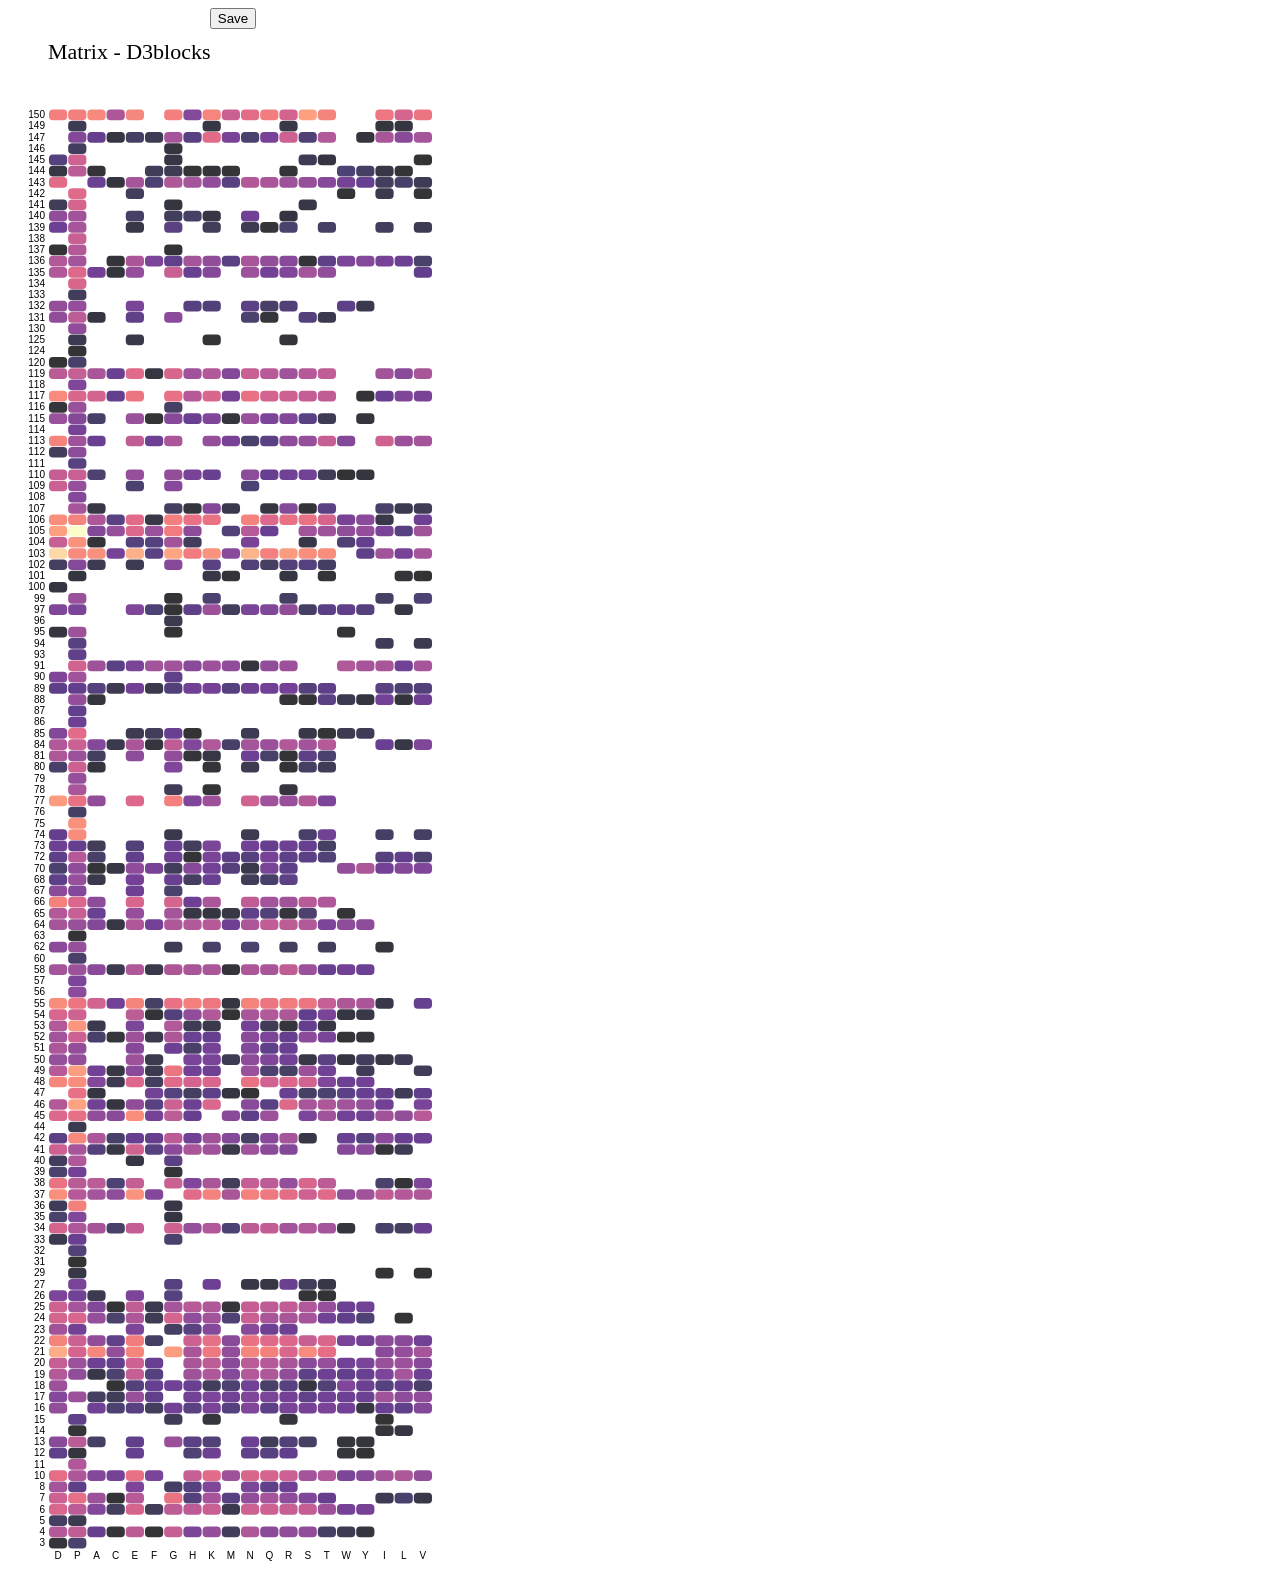
<file: CODE/DVA_UI/static/pdb_matrices/2RN2_matrix_T.html>
<!--
    Thank you for inspecting this page! If you find some issues, let me know!
    Library     : pip install d3blocks
    Author      : E.Taskesen
    Mail        : erdogant@gmail.com
    Github      : https://github.com/d3blocks/d3blocks
	References  : d3-graph-gallery.com
 -->

<script async src='https://media.ethicalads.io/media/client/ethicalads.min.js'></script>
<div data-ea-publisher='erdogantgithubio' data-ea-type='text' data-ea-style='stickybox'></div>

<!-- Create save button -->

<div style="max-width:450px;">
    <center><button id="saveButton">Save</button></center>
</div>



<!DOCTYPE html>
<meta charset="utf-8">

<!-- Load d3.js -->
<script src="d3.v4.js"></script>
<!-- Load color palettes -->
<script src="d3.scale.chromatic.v1.min.js"></script>

<!-- Create a div where the graph will take place -->
<div id="d3_heatmap"></div>

<script>

// set the dimensions and margins of the graph
var margin = {top: 80, right: 25, bottom: 30, left: 40},
  width = 450 - margin.left - margin.right,
  height = 1550 - margin.top - margin.bottom;

// append the svg object to the body of the page
var svg = d3.select("#d3_heatmap")
.append("svg")
  .attr("width", width + margin.left + margin.right)
  .attr("height", height + margin.top + margin.bottom)
.append("g")
  .attr("transform",
        "translate(" + margin.left + "," + margin.top + ")");

//Read the data
//d3.csv("2RN2_matrix_T.html", function(data) {

//Store data in variable
var data = 
[
	{group : "D", variable : "3", value : "1.0603"},
{group : "P", variable : "3", value : "1.4111"},
{group : "A", variable : "4", value : "1.6535"},
{group : "C", variable : "4", value : "1.0497"},
{group : "D", variable : "4", value : "2.393"},
{group : "E", variable : "4", value : "2.4698"},
{group : "F", variable : "4", value : "1.0332"},
{group : "G", variable : "4", value : "2.5748"},
{group : "H", variable : "4", value : "1.8499"},
{group : "K", variable : "4", value : "2.0958"},
{group : "M", variable : "4", value : "1.2813"},
{group : "N", variable : "4", value : "2.3477"},
{group : "P", variable : "4", value : "2.5218"},
{group : "Q", variable : "4", value : "2.011"},
{group : "R", variable : "4", value : "2.05"},
{group : "S", variable : "4", value : "2.0555"},
{group : "T", variable : "4", value : "1.3368"},
{group : "W", variable : "4", value : "1.226"},
{group : "Y", variable : "4", value : "1.0971"},
{group : "D", variable : "5", value : "1.3468"},
{group : "P", variable : "5", value : "1.2129"},
{group : "A", variable : "6", value : "1.9337"},
{group : "C", variable : "6", value : "1.3088"},
{group : "D", variable : "6", value : "2.7346"},
{group : "E", variable : "6", value : "2.6996"},
{group : "F", variable : "6", value : "1.2688"},
{group : "G", variable : "6", value : "2.483"},
{group : "H", variable : "6", value : "2.4575"},
{group : "K", variable : "6", value : "2.5783"},
{group : "M", variable : "6", value : "1.191"},
{group : "N", variable : "6", value : "2.612"},
{group : "P", variable : "6", value : "2.4735"},
{group : "Q", variable : "6", value : "2.6178"},
{group : "R", variable : "6", value : "2.5716"},
{group : "S", variable : "6", value : "2.551"},
{group : "T", variable : "6", value : "2.188"},
{group : "W", variable : "6", value : "1.8085"},
{group : "Y", variable : "6", value : "1.795"},
{group : "A", variable : "7", value : "2.1646"},
{group : "C", variable : "7", value : "1.0312"},
{group : "D", variable : "7", value : "2.6194"},
{group : "E", variable : "7", value : "2.4333"},
{group : "G", variable : "7", value : "2.9338"},
{group : "H", variable : "7", value : "1.4979"},
{group : "I", variable : "7", value : "1.2343"},
{group : "K", variable : "7", value : "2.2707"},
{group : "L", variable : "7", value : "1.3922"},
{group : "M", variable : "7", value : "1.5318"},
{group : "N", variable : "7", value : "2.071"},
{group : "P", variable : "7", value : "2.8895"},
{group : "Q", variable : "7", value : "2.2679"},
{group : "R", variable : "7", value : "2.04"},
{group : "S", variable : "7", value : "1.9217"},
{group : "T", variable : "7", value : "1.6471"},
{group : "V", variable : "7", value : "1.1613"},
{group : "D", variable : "8", value : "2.2471"},
{group : "E", variable : "8", value : "1.885"},
{group : "G", variable : "8", value : "1.3515"},
{group : "H", variable : "8", value : "1.5153"},
{group : "K", variable : "8", value : "1.8955"},
{group : "N", variable : "8", value : "1.8503"},
{group : "P", variable : "8", value : "1.5768"},
{group : "Q", variable : "8", value : "1.6008"},
{group : "R", variable : "8", value : "1.7375"},
{group : "A", variable : "10", value : "1.9336"},
{group : "C", variable : "10", value : "1.7955"},
{group : "D", variable : "10", value : "2.8616"},
{group : "E", variable : "10", value : "2.8965"},
{group : "F", variable : "10", value : "1.8386"},
{group : "H", variable : "10", value : "2.5572"},
{group : "I", variable : "10", value : "2.2791"},
{group : "K", variable : "10", value : "2.8241"},
{group : "L", variable : "10", value : "2.3506"},
{group : "M", variable : "10", value : "2.1961"},
{group : "N", variable : "10", value : "2.7452"},
{group : "P", variable : "10", value : "2.3298"},
{group : "Q", variable : "10", value : "2.7064"},
{group : "R", variable : "10", value : "2.6095"},
{group : "S", variable : "10", value : "2.2385"},
{group : "T", variable : "10", value : "2.3667"},
{group : "V", variable : "10", value : "2.0842"},
{group : "W", variable : "10", value : "1.8528"},
{group : "Y", variable : "10", value : "1.9917"},
{group : "P", variable : "11", value : "2.362"},
{group : "D", variable : "12", value : "1.5986"},
{group : "E", variable : "12", value : "1.6562"},
{group : "H", variable : "12", value : "1.4569"},
{group : "K", variable : "12", value : "1.7348"},
{group : "N", variable : "12", value : "1.6027"},
{group : "P", variable : "12", value : "1.0889"},
{group : "Q", variable : "12", value : "1.5262"},
{group : "R", variable : "12", value : "1.6206"},
{group : "W", variable : "12", value : "1.0673"},
{group : "Y", variable : "12", value : "1.0071"},
{group : "A", variable : "13", value : "1.3535"},
{group : "D", variable : "13", value : "1.9891"},
{group : "E", variable : "13", value : "1.6194"},
{group : "G", variable : "13", value : "2.161"},
{group : "H", variable : "13", value : "1.5578"},
{group : "K", variable : "13", value : "1.4722"},
{group : "N", variable : "13", value : "1.7324"},
{group : "P", variable : "13", value : "2.4755"},
{group : "Q", variable : "13", value : "1.2723"},
{group : "R", variable : "13", value : "1.4853"},
{group : "S", variable : "13", value : "1.3616"},
{group : "W", variable : "13", value : "1.0708"},
{group : "Y", variable : "13", value : "1.0862"},
{group : "I", variable : "14", value : "1.0574"},
{group : "L", variable : "14", value : "1.1351"},
{group : "P", variable : "14", value : "1.0444"},
{group : "G", variable : "15", value : "1.2575"},
{group : "I", variable : "15", value : "1.013"},
{group : "K", variable : "15", value : "1.0784"},
{group : "P", variable : "15", value : "1.6032"},
{group : "R", variable : "15", value : "1.0856"},
{group : "A", variable : "16", value : "1.7478"},
{group : "C", variable : "16", value : "1.4333"},
{group : "D", variable : "16", value : "2.0852"},
{group : "E", variable : "16", value : "1.5337"},
{group : "F", variable : "16", value : "1.3103"},
{group : "G", variable : "16", value : "1.7439"},
{group : "H", variable : "16", value : "1.5406"},
{group : "I", variable : "16", value : "1.7028"},
{group : "K", variable : "16", value : "1.8345"},
{group : "L", variable : "16", value : "1.6048"},
{group : "M", variable : "16", value : "1.4992"},
{group : "N", variable : "16", value : "1.8963"},
{group : "Q", variable : "16", value : "1.5922"},
{group : "R", variable : "16", value : "1.831"},
{group : "S", variable : "16", value : "1.7941"},
{group : "T", variable : "16", value : "1.8299"},
{group : "V", variable : "16", value : "1.9395"},
{group : "W", variable : "16", value : "1.7704"},
{group : "Y", variable : "16", value : "1.1375"},
{group : "A", variable : "17", value : "1.3295"},
{group : "C", variable : "17", value : "1.2778"},
{group : "D", variable : "17", value : "1.9288"},
{group : "E", variable : "17", value : "2.1396"},
{group : "F", variable : "17", value : "1.6167"},
{group : "H", variable : "17", value : "1.7674"},
{group : "I", variable : "17", value : "2.2118"},
{group : "K", variable : "17", value : "1.8767"},
{group : "L", variable : "17", value : "2.0211"},
{group : "M", variable : "17", value : "1.7605"},
{group : "N", variable : "17", value : "1.9001"},
{group : "P", variable : "17", value : "2.1596"},
{group : "Q", variable : "17", value : "1.8549"},
{group : "R", variable : "17", value : "1.7793"},
{group : "S", variable : "17", value : "1.5965"},
{group : "T", variable : "17", value : "1.7452"},
{group : "V", variable : "17", value : "2.0778"},
{group : "W", variable : "17", value : "1.7349"},
{group : "Y", variable : "17", value : "1.7115"},
{group : "C", variable : "18", value : "1.0078"},
{group : "D", variable : "18", value : "2.1641"},
{group : "E", variable : "18", value : "1.4902"},
{group : "F", variable : "18", value : "1.6598"},
{group : "G", variable : "18", value : "1.7635"},
{group : "H", variable : "18", value : "1.6697"},
{group : "I", variable : "18", value : "1.5014"},
{group : "K", variable : "18", value : "1.2824"},
{group : "L", variable : "18", value : "1.65"},
{group : "M", variable : "18", value : "1.4285"},
{group : "N", variable : "18", value : "1.7496"},
{group : "Q", variable : "18", value : "1.3715"},
{group : "R", variable : "18", value : "1.5241"},
{group : "S", variable : "18", value : "1.1057"},
{group : "T", variable : "18", value : "1.4711"},
{group : "V", variable : "18", value : "1.3699"},
{group : "W", variable : "18", value : "1.8893"},
{group : "Y", variable : "18", value : "1.7032"},
{group : "A", variable : "19", value : "1.1596"},
{group : "C", variable : "19", value : "1.4246"},
{group : "D", variable : "19", value : "2.3986"},
{group : "E", variable : "19", value : "2.5702"},
{group : "F", variable : "19", value : "1.5026"},
{group : "H", variable : "19", value : "2.1885"},
{group : "I", variable : "19", value : "1.8857"},
{group : "K", variable : "19", value : "2.3532"},
{group : "L", variable : "19", value : "2.2581"},
{group : "M", variable : "19", value : "1.9485"},
{group : "N", variable : "19", value : "2.3732"},
{group : "P", variable : "19", value : "2.0491"},
{group : "Q", variable : "19", value : "2.3563"},
{group : "R", variable : "19", value : "2.0623"},
{group : "S", variable : "19", value : "1.5761"},
{group : "T", variable : "19", value : "1.7273"},
{group : "V", variable : "19", value : "1.7235"},
{group : "W", variable : "19", value : "1.6115"},
{group : "Y", variable : "19", value : "1.6907"},
{group : "A", variable : "20", value : "1.72"},
{group : "C", variable : "20", value : "1.6279"},
{group : "D", variable : "20", value : "2.5705"},
{group : "E", variable : "20", value : "2.6195"},
{group : "F", variable : "20", value : "1.668"},
{group : "H", variable : "20", value : "2.3007"},
{group : "I", variable : "20", value : "2.1376"},
{group : "K", variable : "20", value : "2.4939"},
{group : "L", variable : "20", value : "2.1711"},
{group : "M", variable : "20", value : "1.9885"},
{group : "N", variable : "20", value : "2.4456"},
{group : "P", variable : "20", value : "2.1759"},
{group : "Q", variable : "20", value : "2.4133"},
{group : "R", variable : "20", value : "2.3026"},
{group : "S", variable : "20", value : "2.0056"},
{group : "T", variable : "20", value : "2.1086"},
{group : "V", variable : "20", value : "1.9742"},
{group : "W", variable : "20", value : "1.773"},
{group : "Y", variable : "20", value : "1.838"},
{group : "A", variable : "21", value : "3.1264"},
{group : "C", variable : "21", value : "2.0843"},
{group : "D", variable : "21", value : "3.4339"},
{group : "E", variable : "21", value : "3.1148"},
{group : "G", variable : "21", value : "3.3067"},
{group : "H", variable : "21", value : "2.2901"},
{group : "I", variable : "21", value : "2.0011"},
{group : "K", variable : "21", value : "2.9896"},
{group : "L", variable : "21", value : "2.096"},
{group : "M", variable : "21", value : "2.0871"},
{group : "N", variable : "21", value : "3.1196"},
{group : "P", variable : "21", value : "2.7008"},
{group : "Q", variable : "21", value : "3.0674"},
{group : "R", variable : "21", value : "2.7529"},
{group : "S", variable : "21", value : "3.1584"},
{group : "T", variable : "21", value : "2.8749"},
{group : "V", variable : "21", value : "2.2637"},
{group : "A", variable : "22", value : "2.0652"},
{group : "C", variable : "22", value : "1.603"},
{group : "D", variable : "22", value : "3.0977"},
{group : "E", variable : "22", value : "3.0389"},
{group : "F", variable : "22", value : "1.3432"},
{group : "H", variable : "22", value : "2.6241"},
{group : "I", variable : "22", value : "2.0296"},
{group : "K", variable : "22", value : "2.8854"},
{group : "L", variable : "22", value : "1.9879"},
{group : "M", variable : "22", value : "1.9994"},
{group : "N", variable : "22", value : "2.9148"},
{group : "P", variable : "22", value : "2.6051"},
{group : "Q", variable : "22", value : "2.8069"},
{group : "R", variable : "22", value : "2.7631"},
{group : "S", variable : "22", value : "2.5755"},
{group : "T", variable : "22", value : "2.7487"},
{group : "V", variable : "22", value : "1.7612"},
{group : "W", variable : "22", value : "1.826"},
{group : "Y", variable : "22", value : "1.7678"},
{group : "D", variable : "23", value : "2.215"},
{group : "E", variable : "23", value : "1.8635"},
{group : "G", variable : "23", value : "1.3508"},
{group : "H", variable : "23", value : "1.5385"},
{group : "K", variable : "23", value : "1.9479"},
{group : "N", variable : "23", value : "1.9728"},
{group : "P", variable : "23", value : "1.7634"},
{group : "Q", variable : "23", value : "1.7245"},
{group : "R", variable : "23", value : "1.7184"},
{group : "A", variable : "24", value : "2.1276"},
{group : "C", variable : "24", value : "1.392"},
{group : "D", variable : "24", value : "2.69"},
{group : "E", variable : "24", value : "2.3554"},
{group : "F", variable : "24", value : "1.2556"},
{group : "G", variable : "24", value : "2.7056"},
{group : "H", variable : "24", value : "2.0509"},
{group : "K", variable : "24", value : "2.231"},
{group : "L", variable : "24", value : "1.0262"},
{group : "M", variable : "24", value : "1.461"},
{group : "N", variable : "24", value : "2.6068"},
{group : "P", variable : "24", value : "2.7445"},
{group : "Q", variable : "24", value : "2.2935"},
{group : "R", variable : "24", value : "2.2981"},
{group : "S", variable : "24", value : "2.2677"},
{group : "T", variable : "24", value : "1.7504"},
{group : "W", variable : "24", value : "1.6175"},
{group : "Y", variable : "24", value : "1.4404"},
{group : "A", variable : "25", value : "1.9169"},
{group : "C", variable : "25", value : "1.0339"},
{group : "D", variable : "25", value : "2.6473"},
{group : "E", variable : "25", value : "2.512"},
{group : "F", variable : "25", value : "1.2097"},
{group : "G", variable : "25", value : "2.2567"},
{group : "H", variable : "25", value : "2.421"},
{group : "K", variable : "25", value : "2.3531"},
{group : "M", variable : "25", value : "1.0549"},
{group : "N", variable : "25", value : "2.5406"},
{group : "P", variable : "25", value : "2.2597"},
{group : "Q", variable : "25", value : "2.4897"},
{group : "R", variable : "25", value : "2.5233"},
{group : "S", variable : "25", value : "2.361"},
{group : "T", variable : "25", value : "2.1203"},
{group : "W", variable : "25", value : "1.7336"},
{group : "Y", variable : "25", value : "1.7552"},
{group : "A", variable : "26", value : "1.2111"},
{group : "D", variable : "26", value : "1.869"},
{group : "E", variable : "26", value : "1.8739"},
{group : "G", variable : "26", value : "1.5052"},
{group : "P", variable : "26", value : "1.7522"},
{group : "S", variable : "26", value : "1.015"},
{group : "T", variable : "26", value : "1.0059"},
{group : "G", variable : "27", value : "1.5294"},
{group : "K", variable : "27", value : "1.7283"},
{group : "N", variable : "27", value : "1.1568"},
{group : "P", variable : "27", value : "1.835"},
{group : "Q", variable : "27", value : "1.1293"},
{group : "R", variable : "27", value : "1.6984"},
{group : "S", variable : "27", value : "1.2875"},
{group : "T", variable : "27", value : "1.1541"},
{group : "I", variable : "29", value : "1.0314"},
{group : "P", variable : "29", value : "1.1406"},
{group : "V", variable : "29", value : "1.0107"},
{group : "P", variable : "31", value : "1.0066"},
{group : "P", variable : "32", value : "1.47"},
{group : "D", variable : "33", value : "1.2167"},
{group : "G", variable : "33", value : "1.4006"},
{group : "P", variable : "33", value : "1.6722"},
{group : "A", variable : "34", value : "2.2809"},
{group : "C", variable : "34", value : "1.3733"},
{group : "D", variable : "34", value : "2.7029"},
{group : "E", variable : "34", value : "2.54"},
{group : "G", variable : "34", value : "2.6148"},
{group : "H", variable : "34", value : "2.1152"},
{group : "I", variable : "34", value : "1.3889"},
{group : "K", variable : "34", value : "2.3591"},
{group : "L", variable : "34", value : "1.3186"},
{group : "M", variable : "34", value : "1.4413"},
{group : "N", variable : "34", value : "2.4734"},
{group : "P", variable : "34", value : "2.3551"},
{group : "Q", variable : "34", value : "2.5349"},
{group : "R", variable : "34", value : "2.2363"},
{group : "S", variable : "34", value : "2.3626"},
{group : "T", variable : "34", value : "2.2413"},
{group : "V", variable : "34", value : "1.7007"},
{group : "W", variable : "34", value : "1.0866"},
{group : "D", variable : "35", value : "1.4034"},
{group : "G", variable : "35", value : "1.1097"},
{group : "P", variable : "35", value : "1.9162"},
{group : "D", variable : "36", value : "1.2607"},
{group : "G", variable : "36", value : "1.1576"},
{group : "P", variable : "36", value : "3.0631"},
{group : "A", variable : "37", value : "2.2464"},
{group : "C", variable : "37", value : "2.0416"},
{group : "D", variable : "37", value : "3.1944"},
{group : "E", variable : "37", value : "3.2261"},
{group : "F", variable : "37", value : "1.9253"},
{group : "H", variable : "37", value : "2.8224"},
{group : "I", variable : "37", value : "2.5058"},
{group : "K", variable : "37", value : "3.0904"},
{group : "L", variable : "37", value : "2.3995"},
{group : "M", variable : "37", value : "2.2981"},
{group : "N", variable : "37", value : "3.0816"},
{group : "P", variable : "37", value : "2.4169"},
{group : "Q", variable : "37", value : "2.9915"},
{group : "R", variable : "37", value : "2.8507"},
{group : "S", variable : "37", value : "2.6261"},
{group : "T", variable : "37", value : "2.8055"},
{group : "V", variable : "37", value : "2.3562"},
{group : "W", variable : "37", value : "2.094"},
{group : "Y", variable : "37", value : "2.2004"},
{group : "A", variable : "38", value : "2.4682"},
{group : "C", variable : "38", value : "1.4448"},
{group : "D", variable : "38", value : "2.9361"},
{group : "E", variable : "38", value : "2.548"},
{group : "G", variable : "38", value : "2.6026"},
{group : "H", variable : "38", value : "1.8924"},
{group : "I", variable : "38", value : "1.4007"},
{group : "K", variable : "38", value : "2.3036"},
{group : "L", variable : "38", value : "1.0159"},
{group : "M", variable : "38", value : "1.2816"},
{group : "N", variable : "38", value : "2.5482"},
{group : "P", variable : "38", value : "2.4481"},
{group : "Q", variable : "38", value : "2.4591"},
{group : "R", variable : "38", value : "2.0968"},
{group : "S", variable : "38", value : "2.7296"},
{group : "T", variable : "38", value : "2.4589"},
{group : "V", variable : "38", value : "1.893"},
{group : "D", variable : "39", value : "1.4238"},
{group : "G", variable : "39", value : "1.0452"},
{group : "P", variable : "39", value : "1.7724"},
{group : "D", variable : "40", value : "1.3032"},
{group : "E", variable : "40", value : "1.1345"},
{group : "G", variable : "40", value : "1.5653"},
{group : "P", variable : "40", value : "2.3608"},
{group : "A", variable : "41", value : "1.4878"},
{group : "C", variable : "41", value : "1.1421"},
{group : "D", variable : "41", value : "2.6348"},
{group : "E", variable : "41", value : "2.6703"},
{group : "F", variable : "41", value : "1.5266"},
{group : "G", variable : "41", value : "2.0182"},
{group : "H", variable : "41", value : "2.3066"},
{group : "I", variable : "41", value : "1.0614"},
{group : "K", variable : "41", value : "2.2066"},
{group : "L", variable : "41", value : "1.2549"},
{group : "M", variable : "41", value : "1.1748"},
{group : "N", variable : "41", value : "2.2007"},
{group : "P", variable : "41", value : "2.2612"},
{group : "Q", variable : "41", value : "2.0155"},
{group : "R", variable : "41", value : "1.9385"},
{group : "W", variable : "41", value : "1.9697"},
{group : "Y", variable : "41", value : "1.983"},
{group : "A", variable : "42", value : "2.3146"},
{group : "C", variable : "42", value : "1.3711"},
{group : "D", variable : "42", value : "1.5706"},
{group : "E", variable : "42", value : "1.6658"},
{group : "F", variable : "42", value : "1.6458"},
{group : "G", variable : "42", value : "2.4608"},
{group : "H", variable : "42", value : "1.7455"},
{group : "I", variable : "42", value : "1.9932"},
{group : "K", variable : "42", value : "2.2242"},
{group : "L", variable : "42", value : "1.6911"},
{group : "M", variable : "42", value : "1.9535"},
{group : "N", variable : "42", value : "1.3626"},
{group : "P", variable : "42", value : "3.1378"},
{group : "Q", variable : "42", value : "1.9814"},
{group : "R", variable : "42", value : "2.2718"},
{group : "S", variable : "42", value : "1.1491"},
{group : "V", variable : "42", value : "1.716"},
{group : "W", variable : "42", value : "1.6939"},
{group : "Y", variable : "42", value : "1.5124"},
{group : "P", variable : "44", value : "1.22"},
{group : "A", variable : "45", value : "2.0678"},
{group : "C", variable : "45", value : "1.991"},
{group : "D", variable : "45", value : "2.7736"},
{group : "E", variable : "45", value : "3.1854"},
{group : "F", variable : "45", value : "1.801"},
{group : "G", variable : "45", value : "2.4874"},
{group : "H", variable : "45", value : "1.6478"},
{group : "I", variable : "45", value : "2.219"},
{group : "L", variable : "45", value : "2.0794"},
{group : "M", variable : "45", value : "2.0051"},
{group : "N", variable : "45", value : "1.5935"},
{group : "P", variable : "45", value : "2.8829"},
{group : "Q", variable : "45", value : "2.1877"},
{group : "S", variable : "45", value : "1.8647"},
{group : "T", variable : "45", value : "2.2049"},
{group : "V", variable : "45", value : "2.4347"},
{group : "W", variable : "45", value : "1.7766"},
{group : "Y", variable : "45", value : "1.756"},
{group : "A", variable : "46", value : "1.7581"},
{group : "C", variable : "46", value : "1.1069"},
{group : "D", variable : "46", value : "2.3978"},
{group : "E", variable : "46", value : "2.0571"},
{group : "F", variable : "46", value : "1.5271"},
{group : "G", variable : "46", value : "2.6185"},
{group : "H", variable : "46", value : "1.7359"},
{group : "I", variable : "46", value : "1.7708"},
{group : "K", variable : "46", value : "2.7621"},
{group : "N", variable : "46", value : "2.0014"},
{group : "P", variable : "46", value : "3.3531"},
{group : "Q", variable : "46", value : "1.5496"},
{group : "R", variable : "46", value : "2.7892"},
{group : "S", variable : "46", value : "2.2868"},
{group : "T", variable : "46", value : "2.34"},
{group : "V", variable : "46", value : "1.8458"},
{group : "W", variable : "46", value : "2.2341"},
{group : "Y", variable : "46", value : "2.1143"},
{group : "A", variable : "47", value : "1.1092"},
{group : "F", variable : "47", value : "1.7598"},
{group : "G", variable : "47", value : "1.5101"},
{group : "H", variable : "47", value : "1.3268"},
{group : "I", variable : "47", value : "1.6548"},
{group : "K", variable : "47", value : "1.5747"},
{group : "L", variable : "47", value : "1.2628"},
{group : "M", variable : "47", value : "1.089"},
{group : "N", variable : "47", value : "1.0023"},
{group : "P", variable : "47", value : "2.8921"},
{group : "R", variable : "47", value : "1.7008"},
{group : "S", variable : "47", value : "1.3587"},
{group : "T", variable : "47", value : "1.4208"},
{group : "V", variable : "47", value : "1.63"},
{group : "W", variable : "47", value : "1.5593"},
{group : "Y", variable : "47", value : "1.6573"},
{group : "A", variable : "48", value : "1.9269"},
{group : "C", variable : "48", value : "1.2235"},
{group : "D", variable : "48", value : "3.1263"},
{group : "E", variable : "48", value : "2.773"},
{group : "F", variable : "48", value : "1.308"},
{group : "G", variable : "48", value : "2.8057"},
{group : "H", variable : "48", value : "2.6754"},
{group : "K", variable : "48", value : "2.7429"},
{group : "N", variable : "48", value : "2.9314"},
{group : "P", variable : "48", value : "3.1799"},
{group : "Q", variable : "48", value : "2.6538"},
{group : "R", variable : "48", value : "2.7753"},
{group : "S", variable : "48", value : "2.6645"},
{group : "T", variable : "48", value : "1.9043"},
{group : "W", variable : "48", value : "1.7393"},
{group : "Y", variable : "48", value : "1.7686"},
{group : "A", variable : "49", value : "1.7608"},
{group : "C", variable : "49", value : "1.1381"},
{group : "D", variable : "49", value : "2.427"},
{group : "E", variable : "49", value : "1.9973"},
{group : "F", variable : "49", value : "1.2084"},
{group : "G", variable : "49", value : "2.9488"},
{group : "H", variable : "49", value : "1.7457"},
{group : "K", variable : "49", value : "1.7269"},
{group : "N", variable : "49", value : "2.1414"},
{group : "P", variable : "49", value : "3.3053"},
{group : "Q", variable : "49", value : "1.431"},
{group : "R", variable : "49", value : "1.3583"},
{group : "S", variable : "49", value : "2.1624"},
{group : "T", variable : "49", value : "1.762"},
{group : "V", variable : "49", value : "1.2709"},
{group : "Y", variable : "49", value : "1.2615"},
{group : "D", variable : "50", value : "2.1149"},
{group : "E", variable : "50", value : "2.1649"},
{group : "F", variable : "50", value : "1.2007"},
{group : "H", variable : "50", value : "1.836"},
{group : "I", variable : "50", value : "1.1252"},
{group : "K", variable : "50", value : "1.8258"},
{group : "L", variable : "50", value : "1.261"},
{group : "M", variable : "50", value : "1.2413"},
{group : "N", variable : "50", value : "2.0258"},
{group : "P", variable : "50", value : "2.0904"},
{group : "Q", variable : "50", value : "1.9061"},
{group : "R", variable : "50", value : "1.761"},
{group : "S", variable : "50", value : "1.1427"},
{group : "T", variable : "50", value : "1.5431"},
{group : "W", variable : "50", value : "1.1106"},
{group : "Y", variable : "50", value : "1.3045"},
{group : "D", variable : "51", value : "2.3226"},
{group : "E", variable : "51", value : "1.9588"},
{group : "G", variable : "51", value : "1.7149"},
{group : "H", variable : "51", value : "1.366"},
{group : "K", variable : "51", value : "1.798"},
{group : "N", variable : "51", value : "1.9167"},
{group : "P", variable : "51", value : "2.0873"},
{group : "Q", variable : "51", value : "1.5883"},
{group : "R", variable : "51", value : "1.6691"},
{group : "A", variable : "52", value : "1.3755"},
{group : "C", variable : "52", value : "1.0632"},
{group : "D", variable : "52", value : "2.23"},
{group : "E", variable : "52", value : "2.1702"},
{group : "F", variable : "52", value : "1.1846"},
{group : "G", variable : "52", value : "2.3214"},
{group : "H", variable : "52", value : "1.6958"},
{group : "K", variable : "52", value : "1.6629"},
{group : "N", variable : "52", value : "2.0023"},
{group : "P", variable : "52", value : "2.6274"},
{group : "Q", variable : "52", value : "1.8759"},
{group : "R", variable : "52", value : "1.6525"},
{group : "S", variable : "52", value : "2.0082"},
{group : "T", variable : "52", value : "1.8362"},
{group : "W", variable : "52", value : "1.0386"},
{group : "Y", variable : "52", value : "1.0644"},
{group : "A", variable : "53", value : "1.201"},
{group : "D", variable : "53", value : "2.3714"},
{group : "E", variable : "53", value : "1.8531"},
{group : "G", variable : "53", value : "2.3774"},
{group : "H", variable : "53", value : "1.246"},
{group : "K", variable : "53", value : "1.1771"},
{group : "N", variable : "53", value : "1.7781"},
{group : "P", variable : "53", value : "3.2585"},
{group : "Q", variable : "53", value : "1.2675"},
{group : "R", variable : "53", value : "1.0662"},
{group : "S", variable : "53", value : "1.6553"},
{group : "T", variable : "53", value : "1.1339"},
{group : "D", variable : "54", value : "2.7429"},
{group : "E", variable : "54", value : "2.4895"},
{group : "F", variable : "54", value : "1.0352"},
{group : "G", variable : "54", value : "1.4903"},
{group : "H", variable : "54", value : "2.0588"},
{group : "K", variable : "54", value : "2.3634"},
{group : "M", variable : "54", value : "1.0138"},
{group : "N", variable : "54", value : "2.2965"},
{group : "P", variable : "54", value : "2.6363"},
{group : "Q", variable : "54", value : "2.3794"},
{group : "R", variable : "54", value : "2.3453"},
{group : "S", variable : "54", value : "1.6296"},
{group : "T", variable : "54", value : "1.8426"},
{group : "W", variable : "54", value : "1.1222"},
{group : "Y", variable : "54", value : "1.1648"},
{group : "A", variable : "55", value : "2.6607"},
{group : "C", variable : "55", value : "1.7514"},
{group : "D", variable : "55", value : "3.1728"},
{group : "E", variable : "55", value : "3.1063"},
{group : "F", variable : "55", value : "1.3564"},
{group : "G", variable : "55", value : "2.9011"},
{group : "H", variable : "55", value : "3.0705"},
{group : "I", variable : "55", value : "1.1666"},
{group : "K", variable : "55", value : "2.9633"},
{group : "M", variable : "55", value : "1.0997"},
{group : "N", variable : "55", value : "3.1006"},
{group : "P", variable : "55", value : "2.9552"},
{group : "Q", variable : "55", value : "2.9474"},
{group : "R", variable : "55", value : "3.0339"},
{group : "S", variable : "55", value : "2.9582"},
{group : "T", variable : "55", value : "2.5707"},
{group : "V", variable : "55", value : "1.6558"},
{group : "W", variable : "55", value : "2.3321"},
{group : "Y", variable : "55", value : "2.3163"},
{group : "P", variable : "56", value : "2.008"},
{group : "P", variable : "57", value : "1.8673"},
{group : "A", variable : "58", value : "2.0129"},
{group : "C", variable : "58", value : "1.2084"},
{group : "D", variable : "58", value : "2.2426"},
{group : "E", variable : "58", value : "2.3602"},
{group : "F", variable : "58", value : "1.1745"},
{group : "G", variable : "58", value : "2.3234"},
{group : "H", variable : "58", value : "2.3057"},
{group : "K", variable : "58", value : "2.3189"},
{group : "M", variable : "58", value : "1.0607"},
{group : "N", variable : "58", value : "2.3397"},
{group : "P", variable : "58", value : "2.1797"},
{group : "Q", variable : "58", value : "2.2852"},
{group : "R", variable : "58", value : "2.5088"},
{group : "S", variable : "58", value : "2.1719"},
{group : "T", variable : "58", value : "1.6666"},
{group : "W", variable : "58", value : "1.7743"},
{group : "Y", variable : "58", value : "1.7065"},
{group : "P", variable : "60", value : "1.385"},
{group : "D", variable : "62", value : "2.0117"},
{group : "G", variable : "62", value : "1.2506"},
{group : "I", variable : "62", value : "1.0752"},
{group : "K", variable : "62", value : "1.3745"},
{group : "N", variable : "62", value : "1.4151"},
{group : "P", variable : "62", value : "2.1199"},
{group : "R", variable : "62", value : "1.3145"},
{group : "T", variable : "62", value : "1.2807"},
{group : "P", variable : "63", value : "1.0253"},
{group : "A", variable : "64", value : "1.9352"},
{group : "C", variable : "64", value : "1.1278"},
{group : "D", variable : "64", value : "2.2562"},
{group : "E", variable : "64", value : "2.3502"},
{group : "F", variable : "64", value : "1.7671"},
{group : "G", variable : "64", value : "2.3547"},
{group : "H", variable : "64", value : "2.3732"},
{group : "K", variable : "64", value : "2.4178"},
{group : "M", variable : "64", value : "1.7322"},
{group : "N", variable : "64", value : "2.3343"},
{group : "P", variable : "64", value : "2.1298"},
{group : "Q", variable : "64", value : "2.5104"},
{group : "R", variable : "64", value : "2.4861"},
{group : "S", variable : "64", value : "2.3808"},
{group : "T", variable : "64", value : "1.8729"},
{group : "W", variable : "64", value : "2.0414"},
{group : "Y", variable : "64", value : "2.0191"},
{group : "A", variable : "65", value : "1.6952"},
{group : "D", variable : "65", value : "2.3915"},
{group : "E", variable : "65", value : "2.0964"},
{group : "G", variable : "65", value : "2.2682"},
{group : "H", variable : "65", value : "1.1271"},
{group : "K", variable : "65", value : "1.0994"},
{group : "M", variable : "65", value : "1.1417"},
{group : "N", variable : "65", value : "1.5985"},
{group : "P", variable : "65", value : "2.5667"},
{group : "Q", variable : "65", value : "1.4846"},
{group : "R", variable : "65", value : "1.063"},
{group : "S", variable : "65", value : "1.422"},
{group : "W", variable : "65", value : "1.0245"},
{group : "A", variable : "66", value : "2.0229"},
{group : "D", variable : "66", value : "3.0775"},
{group : "E", variable : "66", value : "2.7412"},
{group : "G", variable : "66", value : "2.6955"},
{group : "H", variable : "66", value : "1.74"},
{group : "K", variable : "66", value : "2.3183"},
{group : "N", variable : "66", value : "2.525"},
{group : "P", variable : "66", value : "2.7607"},
{group : "Q", variable : "66", value : "2.2419"},
{group : "R", variable : "66", value : "2.2145"},
{group : "S", variable : "66", value : "2.4216"},
{group : "T", variable : "66", value : "2.3573"},
{group : "D", variable : "67", value : "2.0174"},
{group : "E", variable : "67", value : "1.7202"},
{group : "G", variable : "67", value : "1.3925"},
{group : "P", variable : "67", value : "1.9323"},
{group : "A", variable : "68", value : "1.1783"},
{group : "D", variable : "68", value : "1.5784"},
{group : "E", variable : "68", value : "1.7793"},
{group : "G", variable : "68", value : "1.6847"},
{group : "H", variable : "68", value : "1.3176"},
{group : "K", variable : "68", value : "1.6846"},
{group : "N", variable : "68", value : "1.2784"},
{group : "P", variable : "68", value : "2.1054"},
{group : "Q", variable : "68", value : "1.3682"},
{group : "R", variable : "68", value : "1.5784"},
{group : "A", variable : "70", value : "1.0343"},
{group : "C", variable : "70", value : "1.1275"},
{group : "D", variable : "70", value : "1.3978"},
{group : "E", variable : "70", value : "2.0361"},
{group : "F", variable : "70", value : "1.8203"},
{group : "G", variable : "70", value : "1.2863"},
{group : "H", variable : "70", value : "1.9678"},
{group : "I", variable : "70", value : "1.7767"},
{group : "K", variable : "70", value : "1.7703"},
{group : "L", variable : "70", value : "1.9374"},
{group : "M", variable : "70", value : "1.4959"},
{group : "N", variable : "70", value : "1.1722"},
{group : "P", variable : "70", value : "2.0422"},
{group : "Q", variable : "70", value : "1.8364"},
{group : "R", variable : "70", value : "1.5908"},
{group : "V", variable : "70", value : "1.8988"},
{group : "W", variable : "70", value : "2.0831"},
{group : "Y", variable : "70", value : "2.3241"},
{group : "A", variable : "72", value : "1.3826"},
{group : "D", variable : "72", value : "1.5755"},
{group : "E", variable : "72", value : "1.6144"},
{group : "G", variable : "72", value : "1.7206"},
{group : "H", variable : "72", value : "1.0135"},
{group : "I", variable : "72", value : "1.5096"},
{group : "K", variable : "72", value : "1.8314"},
{group : "L", variable : "72", value : "1.6161"},
{group : "M", variable : "72", value : "1.5819"},
{group : "N", variable : "72", value : "1.5009"},
{group : "P", variable : "72", value : "2.4118"},
{group : "Q", variable : "72", value : "1.8177"},
{group : "R", variable : "72", value : "1.5771"},
{group : "S", variable : "72", value : "1.5653"},
{group : "T", variable : "72", value : "1.4636"},
{group : "V", variable : "72", value : "1.4169"},
{group : "A", variable : "73", value : "1.2765"},
{group : "D", variable : "73", value : "1.7303"},
{group : "E", variable : "73", value : "1.4762"},
{group : "G", variable : "73", value : "1.6971"},
{group : "H", variable : "73", value : "1.3001"},
{group : "K", variable : "73", value : "1.8496"},
{group : "N", variable : "73", value : "1.7526"},
{group : "P", variable : "73", value : "1.6448"},
{group : "Q", variable : "73", value : "1.6448"},
{group : "R", variable : "73", value : "1.7311"},
{group : "S", variable : "73", value : "1.6644"},
{group : "T", variable : "73", value : "1.3487"},
{group : "D", variable : "74", value : "1.6398"},
{group : "G", variable : "74", value : "1.1726"},
{group : "I", variable : "74", value : "1.351"},
{group : "N", variable : "74", value : "1.2204"},
{group : "P", variable : "74", value : "3.1772"},
{group : "S", variable : "74", value : "1.3829"},
{group : "T", variable : "74", value : "1.7458"},
{group : "V", variable : "74", value : "1.3529"},
{group : "P", variable : "75", value : "3.2149"},
{group : "P", variable : "76", value : "1.3466"},
{group : "A", variable : "77", value : "2.057"},
{group : "D", variable : "77", value : "3.2917"},
{group : "E", variable : "77", value : "2.774"},
{group : "G", variable : "77", value : "3.0587"},
{group : "H", variable : "77", value : "1.9034"},
{group : "K", variable : "77", value : "2.1783"},
{group : "N", variable : "77", value : "2.6504"},
{group : "P", variable : "77", value : "2.91"},
{group : "Q", variable : "77", value : "2.2087"},
{group : "R", variable : "77", value : "2.1286"},
{group : "S", variable : "77", value : "2.3984"},
{group : "T", variable : "77", value : "1.8798"},
{group : "G", variable : "78", value : "1.2664"},
{group : "K", variable : "78", value : "1.0367"},
{group : "P", variable : "78", value : "2.2906"},
{group : "R", variable : "78", value : "1.0987"},
{group : "P", variable : "79", value : "2.1065"},
{group : "A", variable : "80", value : "1.0889"},
{group : "D", variable : "80", value : "1.3753"},
{group : "G", variable : "80", value : "1.8989"},
{group : "K", variable : "80", value : "1.0468"},
{group : "N", variable : "80", value : "1.2296"},
{group : "P", variable : "80", value : "2.6354"},
{group : "R", variable : "80", value : "1.0052"},
{group : "S", variable : "80", value : "1.3505"},
{group : "T", variable : "80", value : "1.2623"},
{group : "A", variable : "81", value : "1.3192"},
{group : "D", variable : "81", value : "2.3532"},
{group : "E", variable : "81", value : "2.0245"},
{group : "G", variable : "81", value : "2.0624"},
{group : "H", variable : "81", value : "1.0617"},
{group : "K", variable : "81", value : "1.1246"},
{group : "N", variable : "81", value : "1.7252"},
{group : "P", variable : "81", value : "2.1626"},
{group : "Q", variable : "81", value : "1.3699"},
{group : "R", variable : "81", value : "1.0189"},
{group : "S", variable : "81", value : "1.5735"},
{group : "T", variable : "81", value : "1.4136"},
{group : "A", variable : "84", value : "1.932"},
{group : "C", variable : "84", value : "1.1851"},
{group : "D", variable : "84", value : "2.3629"},
{group : "E", variable : "84", value : "2.3098"},
{group : "F", variable : "84", value : "1.097"},
{group : "G", variable : "84", value : "2.4953"},
{group : "H", variable : "84", value : "1.8948"},
{group : "I", variable : "84", value : "1.6834"},
{group : "K", variable : "84", value : "2.3597"},
{group : "L", variable : "84", value : "1.1563"},
{group : "M", variable : "84", value : "1.3717"},
{group : "N", variable : "84", value : "2.2585"},
{group : "P", variable : "84", value : "2.6032"},
{group : "Q", variable : "84", value : "2.1611"},
{group : "R", variable : "84", value : "2.3588"},
{group : "S", variable : "84", value : "2.2288"},
{group : "T", variable : "84", value : "2.4078"},
{group : "V", variable : "84", value : "1.8877"},
{group : "D", variable : "85", value : "1.9384"},
{group : "E", variable : "85", value : "1.2216"},
{group : "F", variable : "85", value : "1.2882"},
{group : "G", variable : "85", value : "1.6897"},
{group : "H", variable : "85", value : "1.0025"},
{group : "N", variable : "85", value : "1.2353"},
{group : "P", variable : "85", value : "2.8287"},
{group : "S", variable : "85", value : "1.1519"},
{group : "T", variable : "85", value : "1.0372"},
{group : "W", variable : "85", value : "1.2239"},
{group : "Y", variable : "85", value : "1.2595"},
{group : "P", variable : "86", value : "1.7358"},
{group : "P", variable : "87", value : "1.6294"},
{group : "A", variable : "88", value : "1.0795"},
{group : "I", variable : "88", value : "1.7546"},
{group : "L", variable : "88", value : "1.0562"},
{group : "P", variable : "88", value : "2.1033"},
{group : "R", variable : "88", value : "1.0495"},
{group : "S", variable : "88", value : "1.0271"},
{group : "T", variable : "88", value : "1.5516"},
{group : "V", variable : "88", value : "1.718"},
{group : "W", variable : "88", value : "1.2091"},
{group : "Y", variable : "88", value : "1.1109"},
{group : "A", variable : "89", value : "1.5174"},
{group : "C", variable : "89", value : "1.2267"},
{group : "D", variable : "89", value : "1.5832"},
{group : "E", variable : "89", value : "1.7704"},
{group : "F", variable : "89", value : "1.1864"},
{group : "G", variable : "89", value : "1.4794"},
{group : "H", variable : "89", value : "1.7545"},
{group : "I", variable : "89", value : "1.5427"},
{group : "K", variable : "89", value : "1.7791"},
{group : "L", variable : "89", value : "1.4348"},
{group : "M", variable : "89", value : "1.5187"},
{group : "N", variable : "89", value : "1.7236"},
{group : "P", variable : "89", value : "1.6277"},
{group : "Q", variable : "89", value : "1.7518"},
{group : "R", variable : "89", value : "1.7867"},
{group : "S", variable : "89", value : "1.4947"},
{group : "T", variable : "89", value : "1.5883"},
{group : "V", variable : "89", value : "1.4886"},
{group : "D", variable : "90", value : "1.8892"},
{group : "G", variable : "90", value : "1.6067"},
{group : "P", variable : "90", value : "2.2033"},
{group : "A", variable : "91", value : "2.1905"},
{group : "C", variable : "91", value : "1.5502"},
{group : "E", variable : "91", value : "1.8464"},
{group : "F", variable : "91", value : "2.2346"},
{group : "G", variable : "91", value : "2.2128"},
{group : "H", variable : "91", value : "2.0014"},
{group : "I", variable : "91", value : "2.3004"},
{group : "K", variable : "91", value : "2.1689"},
{group : "L", variable : "91", value : "1.75"},
{group : "M", variable : "91", value : "2.0444"},
{group : "N", variable : "91", value : "1.0894"},
{group : "P", variable : "91", value : "2.6713"},
{group : "Q", variable : "91", value : "2.0581"},
{group : "R", variable : "91", value : "2.1696"},
{group : "V", variable : "91", value : "2.2669"},
{group : "W", variable : "91", value : "2.3815"},
{group : "Y", variable : "91", value : "2.2736"},
{group : "P", variable : "93", value : "1.5956"},
{group : "I", variable : "94", value : "1.2571"},
{group : "P", variable : "94", value : "1.5298"},
{group : "V", variable : "94", value : "1.2114"},
{group : "D", variable : "95", value : "1.1065"},
{group : "G", variable : "95", value : "1.0231"},
{group : "P", variable : "95", value : "2.1747"},
{group : "W", variable : "95", value : "1.0339"},
{group : "G", variable : "96", value : "1.186"},
{group : "D", variable : "97", value : "1.9052"},
{group : "E", variable : "97", value : "1.8977"},
{group : "F", variable : "97", value : "1.4385"},
{group : "G", variable : "97", value : "1.0075"},
{group : "H", variable : "97", value : "1.6056"},
{group : "K", variable : "97", value : "2.1782"},
{group : "L", variable : "97", value : "1.1315"},
{group : "M", variable : "97", value : "1.2934"},
{group : "N", variable : "97", value : "1.8444"},
{group : "P", variable : "97", value : "1.8417"},
{group : "Q", variable : "97", value : "1.9124"},
{group : "R", variable : "97", value : "2.0653"},
{group : "S", variable : "97", value : "1.353"},
{group : "T", variable : "97", value : "1.569"},
{group : "W", variable : "97", value : "1.6183"},
{group : "Y", variable : "97", value : "1.5113"},
{group : "G", variable : "99", value : "1.0219"},
{group : "I", variable : "99", value : "1.359"},
{group : "K", variable : "99", value : "1.4366"},
{group : "P", variable : "99", value : "2.15"},
{group : "R", variable : "99", value : "1.3421"},
{group : "V", variable : "99", value : "1.4398"},
{group : "D", variable : "100", value : "1.1021"},
{group : "K", variable : "101", value : "1.1586"},
{group : "L", variable : "101", value : "1.0545"},
{group : "M", variable : "101", value : "1.0238"},
{group : "P", variable : "101", value : "1.099"},
{group : "R", variable : "101", value : "1.1169"},
{group : "T", variable : "101", value : "1.0377"},
{group : "V", variable : "101", value : "1.0137"},
{group : "A", variable : "102", value : "1.2218"},
{group : "D", variable : "102", value : "1.33"},
{group : "E", variable : "102", value : "1.2342"},
{group : "G", variable : "102", value : "1.9602"},
{group : "K", variable : "102", value : "1.5514"},
{group : "N", variable : "102", value : "1.4813"},
{group : "P", variable : "102", value : "1.957"},
{group : "Q", variable : "102", value : "1.3293"},
{group : "R", variable : "102", value : "1.4891"},
{group : "S", variable : "102", value : "1.5208"},
{group : "T", variable : "102", value : "1.323"},
{group : "A", variable : "103", value : "3.1987"},
{group : "C", variable : "103", value : "1.8039"},
{group : "D", variable : "103", value : "3.7917"},
{group : "E", variable : "103", value : "3.45"},
{group : "F", variable : "103", value : "1.5516"},
{group : "G", variable : "103", value : "3.3669"},
{group : "H", variable : "103", value : "3.0161"},
{group : "I", variable : "103", value : "2.2135"},
{group : "K", variable : "103", value : "3.2241"},
{group : "L", variable : "103", value : "1.8176"},
{group : "M", variable : "103", value : "2.0046"},
{group : "N", variable : "103", value : "3.4854"},
{group : "P", variable : "103", value : "3.1512"},
{group : "Q", variable : "103", value : "3.0544"},
{group : "R", variable : "103", value : "3.291"},
{group : "S", variable : "103", value : "3.1855"},
{group : "T", variable : "103", value : "3.177"},
{group : "V", variable : "103", value : "2.2834"},
{group : "Y", variable : "103", value : "1.5763"},
{group : "A", variable : "104", value : "1.0338"},
{group : "D", variable : "104", value : "2.5741"},
{group : "E", variable : "104", value : "1.5211"},
{group : "F", variable : "104", value : "1.5055"},
{group : "G", variable : "104", value : "2.2263"},
{group : "H", variable : "104", value : "1.2973"},
{group : "N", variable : "104", value : "1.8168"},
{group : "P", variable : "104", value : "3.2232"},
{group : "S", variable : "104", value : "1.1566"},
{group : "W", variable : "104", value : "1.4568"},
{group : "Y", variable : "104", value : "1.6393"},
{group : "A", variable : "105", value : "1.9456"},
{group : "C", variable : "105", value : "2.1105"},
{group : "D", variable : "105", value : "3.3347"},
{group : "E", variable : "105", value : "2.774"},
{group : "F", variable : "105", value : "2.1465"},
{group : "G", variable : "105", value : "3.015"},
{group : "H", variable : "105", value : "2.0211"},
{group : "I", variable : "105", value : "1.8294"},
{group : "L", variable : "105", value : "1.5302"},
{group : "M", variable : "105", value : "1.4794"},
{group : "N", variable : "105", value : "2.4214"},
{group : "P", variable : "105", value : "4.1003"},
{group : "Q", variable : "105", value : "1.6802"},
{group : "S", variable : "105", value : "2.2323"},
{group : "T", variable : "105", value : "2.1884"},
{group : "V", variable : "105", value : "2.2176"},
{group : "W", variable : "105", value : "2.055"},
{group : "Y", variable : "105", value : "2.0995"},
{group : "A", variable : "106", value : "2.3452"},
{group : "C", variable : "106", value : "1.5373"},
{group : "D", variable : "106", value : "3.1823"},
{group : "E", variable : "106", value : "2.8264"},
{group : "F", variable : "106", value : "1.1657"},
{group : "G", variable : "106", value : "3.0495"},
{group : "H", variable : "106", value : "2.8986"},
{group : "I", variable : "106", value : "1.1619"},
{group : "K", variable : "106", value : "2.9348"},
{group : "N", variable : "106", value : "3.0915"},
{group : "P", variable : "106", value : "3.0869"},
{group : "Q", variable : "106", value : "2.7736"},
{group : "R", variable : "106", value : "2.9125"},
{group : "S", variable : "106", value : "2.9267"},
{group : "T", variable : "106", value : "2.7168"},
{group : "V", variable : "106", value : "1.7389"},
{group : "W", variable : "106", value : "1.8193"},
{group : "Y", variable : "106", value : "2.0101"},
{group : "A", variable : "107", value : "1.1378"},
{group : "G", variable : "107", value : "1.3255"},
{group : "H", variable : "107", value : "1.0839"},
{group : "I", variable : "107", value : "1.3794"},
{group : "K", variable : "107", value : "1.9342"},
{group : "L", variable : "107", value : "1.2145"},
{group : "M", variable : "107", value : "1.1723"},
{group : "P", variable : "107", value : "2.2765"},
{group : "Q", variable : "107", value : "1.1175"},
{group : "R", variable : "107", value : "1.9502"},
{group : "S", variable : "107", value : "1.0535"},
{group : "T", variable : "107", value : "1.5533"},
{group : "V", variable : "107", value : "1.2611"},
{group : "P", variable : "108", value : "1.923"},
{group : "D", variable : "109", value : "2.6066"},
{group : "E", variable : "109", value : "1.4152"},
{group : "G", variable : "109", value : "1.981"},
{group : "N", variable : "109", value : "1.4467"},
{group : "P", variable : "109", value : "2.1103"},
{group : "A", variable : "110", value : "1.4198"},
{group : "D", variable : "110", value : "2.5399"},
{group : "E", variable : "110", value : "2.1052"},
{group : "G", variable : "110", value : "2.0863"},
{group : "H", variable : "110", value : "1.8213"},
{group : "K", variable : "110", value : "1.6999"},
{group : "N", variable : "110", value : "2.0232"},
{group : "P", variable : "110", value : "2.5863"},
{group : "Q", variable : "110", value : "1.662"},
{group : "R", variable : "110", value : "1.7509"},
{group : "S", variable : "110", value : "1.7517"},
{group : "T", variable : "110", value : "1.2728"},
{group : "W", variable : "110", value : "1.0055"},
{group : "Y", variable : "110", value : "1.0913"},
{group : "P", variable : "111", value : "1.5245"},
{group : "D", variable : "112", value : "1.2817"},
{group : "P", variable : "112", value : "2.0228"},
{group : "A", variable : "113", value : "1.6758"},
{group : "D", variable : "113", value : "3.0984"},
{group : "E", variable : "113", value : "2.5032"},
{group : "F", variable : "113", value : "1.7237"},
{group : "G", variable : "113", value : "2.3196"},
{group : "I", variable : "113", value : "2.6478"},
{group : "K", variable : "113", value : "2.1052"},
{group : "L", variable : "113", value : "2.159"},
{group : "M", variable : "113", value : "1.8246"},
{group : "N", variable : "113", value : "1.412"},
{group : "P", variable : "113", value : "2.2124"},
{group : "Q", variable : "113", value : "1.548"},
{group : "R", variable : "113", value : "2.0314"},
{group : "S", variable : "113", value : "2.1209"},
{group : "T", variable : "113", value : "2.5587"},
{group : "V", variable : "113", value : "2.2367"},
{group : "W", variable : "113", value : "1.9371"},
{group : "P", variable : "114", value : "1.7927"},
{group : "A", variable : "115", value : "1.3556"},
{group : "D", variable : "115", value : "2.1465"},
{group : "E", variable : "115", value : "2.1415"},
{group : "F", variable : "115", value : "1.0164"},
{group : "G", variable : "115", value : "1.9677"},
{group : "H", variable : "115", value : "1.701"},
{group : "K", variable : "115", value : "1.8945"},
{group : "M", variable : "115", value : "1.0818"},
{group : "N", variable : "115", value : "2.139"},
{group : "P", variable : "115", value : "1.9371"},
{group : "Q", variable : "115", value : "1.865"},
{group : "R", variable : "115", value : "1.913"},
{group : "S", variable : "115", value : "1.5472"},
{group : "T", variable : "115", value : "1.2383"},
{group : "Y", variable : "115", value : "1.0668"},
{group : "D", variable : "116", value : "1.0695"},
{group : "G", variable : "116", value : "1.3599"},
{group : "P", variable : "116", value : "2.1394"},
{group : "A", variable : "117", value : "2.6732"},
{group : "C", variable : "117", value : "1.6426"},
{group : "D", variable : "117", value : "3.158"},
{group : "E", variable : "117", value : "2.9445"},
{group : "G", variable : "117", value : "2.893"},
{group : "H", variable : "117", value : "2.4124"},
{group : "I", variable : "117", value : "1.67"},
{group : "K", variable : "117", value : "2.7407"},
{group : "L", variable : "117", value : "1.8914"},
{group : "M", variable : "117", value : "1.8004"},
{group : "N", variable : "117", value : "2.9084"},
{group : "P", variable : "117", value : "2.7543"},
{group : "Q", variable : "117", value : "2.6836"},
{group : "R", variable : "117", value : "2.63"},
{group : "S", variable : "117", value : "2.551"},
{group : "T", variable : "117", value : "2.523"},
{group : "V", variable : "117", value : "1.8162"},
{group : "Y", variable : "117", value : "1.0227"},
{group : "P", variable : "118", value : "1.8858"},
{group : "A", variable : "119", value : "2.293"},
{group : "C", variable : "119", value : "1.6984"},
{group : "D", variable : "119", value : "2.4562"},
{group : "E", variable : "119", value : "2.8063"},
{group : "F", variable : "119", value : "1.12"},
{group : "G", variable : "119", value : "2.7322"},
{group : "H", variable : "119", value : "2.2029"},
{group : "I", variable : "119", value : "2.2341"},
{group : "K", variable : "119", value : "2.3782"},
{group : "L", variable : "119", value : "1.9839"},
{group : "M", variable : "119", value : "1.9375"},
{group : "N", variable : "119", value : "2.5779"},
{group : "P", variable : "119", value : "2.5692"},
{group : "Q", variable : "119", value : "2.4283"},
{group : "R", variable : "119", value : "2.2094"},
{group : "S", variable : "119", value : "2.4171"},
{group : "T", variable : "119", value : "2.5201"},
{group : "V", variable : "119", value : "2.3091"},
{group : "D", variable : "120", value : "1.0363"},
{group : "P", variable : "120", value : "1.3821"},
{group : "P", variable : "124", value : "1.0136"},
{group : "E", variable : "125", value : "1.1644"},
{group : "K", variable : "125", value : "1.0366"},
{group : "P", variable : "125", value : "1.2095"},
{group : "R", variable : "125", value : "1.0406"},
{group : "P", variable : "130", value : "2.0337"},
{group : "A", variable : "131", value : "1.1142"},
{group : "D", variable : "131", value : "2.0673"},
{group : "E", variable : "131", value : "1.6065"},
{group : "G", variable : "131", value : "2.017"},
{group : "N", variable : "131", value : "1.4075"},
{group : "P", variable : "131", value : "2.4789"},
{group : "Q", variable : "131", value : "1.0652"},
{group : "S", variable : "131", value : "1.4896"},
{group : "T", variable : "131", value : "1.1865"},
{group : "D", variable : "132", value : "2.0847"},
{group : "E", variable : "132", value : "1.8471"},
{group : "H", variable : "132", value : "1.5228"},
{group : "K", variable : "132", value : "1.4749"},
{group : "N", variable : "132", value : "1.5694"},
{group : "P", variable : "132", value : "2.0948"},
{group : "Q", variable : "132", value : "1.3676"},
{group : "R", variable : "132", value : "1.4751"},
{group : "W", variable : "132", value : "1.5764"},
{group : "Y", variable : "132", value : "1.2019"},
{group : "P", variable : "133", value : "1.2904"},
{group : "P", variable : "134", value : "2.746"},
{group : "A", variable : "135", value : "1.7745"},
{group : "C", variable : "135", value : "1.0742"},
{group : "D", variable : "135", value : "2.3647"},
{group : "E", variable : "135", value : "2.0989"},
{group : "G", variable : "135", value : "2.5873"},
{group : "H", variable : "135", value : "1.684"},
{group : "K", variable : "135", value : "1.9421"},
{group : "N", variable : "135", value : "2.1853"},
{group : "P", variable : "135", value : "2.7854"},
{group : "Q", variable : "135", value : "1.7654"},
{group : "R", variable : "135", value : "1.8932"},
{group : "S", variable : "135", value : "2.2458"},
{group : "T", variable : "135", value : "2.065"},
{group : "V", variable : "135", value : "1.6231"},
{group : "C", variable : "136", value : "1.0574"},
{group : "D", variable : "136", value : "2.3873"},
{group : "E", variable : "136", value : "2.3124"},
{group : "F", variable : "136", value : "1.8797"},
{group : "G", variable : "136", value : "1.6079"},
{group : "H", variable : "136", value : "2.2592"},
{group : "I", variable : "136", value : "1.8154"},
{group : "K", variable : "136", value : "2.0724"},
{group : "L", variable : "136", value : "1.7378"},
{group : "M", variable : "136", value : "1.5511"},
{group : "N", variable : "136", value : "2.2858"},
{group : "P", variable : "136", value : "2.245"},
{group : "Q", variable : "136", value : "2.0866"},
{group : "R", variable : "136", value : "1.9823"},
{group : "S", variable : "136", value : "1.041"},
{group : "T", variable : "136", value : "1.5897"},
{group : "V", variable : "136", value : "1.3976"},
{group : "W", variable : "136", value : "1.8829"},
{group : "Y", variable : "136", value : "1.9512"},
{group : "D", variable : "137", value : "1.0253"},
{group : "G", variable : "137", value : "1.0329"},
{group : "P", variable : "137", value : "2.3984"},
{group : "P", variable : "138", value : "2.5809"},
{group : "D", variable : "139", value : "1.7388"},
{group : "E", variable : "139", value : "1.1486"},
{group : "G", variable : "139", value : "1.539"},
{group : "I", variable : "139", value : "1.3"},
{group : "K", variable : "139", value : "1.2914"},
{group : "N", variable : "139", value : "1.2305"},
{group : "P", variable : "139", value : "2.2756"},
{group : "Q", variable : "139", value : "1.0496"},
{group : "R", variable : "139", value : "1.4056"},
{group : "T", variable : "139", value : "1.3534"},
{group : "V", variable : "139", value : "1.2382"},
{group : "D", variable : "140", value : "2.0767"},
{group : "E", variable : "140", value : "1.3652"},
{group : "G", variable : "140", value : "1.2849"},
{group : "H", variable : "140", value : "1.361"},
{group : "K", variable : "140", value : "1.1343"},
{group : "N", variable : "140", value : "1.7616"},
{group : "P", variable : "140", value : "2.2176"},
{group : "R", variable : "140", value : "1.1089"},
{group : "D", variable : "141", value : "1.271"},
{group : "G", variable : "141", value : "1.0923"},
{group : "P", variable : "141", value : "2.7093"},
{group : "S", variable : "141", value : "1.1495"},
{group : "E", variable : "142", value : "1.3041"},
{group : "I", variable : "142", value : "1.1927"},
{group : "P", variable : "142", value : "2.8151"},
{group : "V", variable : "142", value : "1.0466"},
{group : "W", variable : "142", value : "1.0368"},
{group : "A", variable : "143", value : "1.6938"},
{group : "C", variable : "143", value : "1.089"},
{group : "D", variable : "143", value : "2.837"},
{group : "E", variable : "143", value : "2.2755"},
{group : "F", variable : "143", value : "1.4356"},
{group : "G", variable : "143", value : "2.3508"},
{group : "H", variable : "143", value : "2.2606"},
{group : "I", variable : "143", value : "1.3137"},
{group : "K", variable : "143", value : "2.056"},
{group : "L", variable : "143", value : "1.3851"},
{group : "M", variable : "143", value : "1.5345"},
{group : "N", variable : "143", value : "2.3974"},
{group : "Q", variable : "143", value : "2.3111"},
{group : "R", variable : "143", value : "2.1969"},
{group : "S", variable : "143", value : "2.1129"},
{group : "T", variable : "143", value : "1.9595"},
{group : "V", variable : "143", value : "1.25"},
{group : "W", variable : "143", value : "1.8042"},
{group : "Y", variable : "143", value : "1.6643"},
{group : "A", variable : "144", value : "1.0318"},
{group : "D", variable : "144", value : "1.1341"},
{group : "F", variable : "144", value : "1.2773"},
{group : "G", variable : "144", value : "1.2536"},
{group : "H", variable : "144", value : "1.0359"},
{group : "I", variable : "144", value : "1.1344"},
{group : "K", variable : "144", value : "1.06"},
{group : "L", variable : "144", value : "1.0356"},
{group : "M", variable : "144", value : "1.0455"},
{group : "P", variable : "144", value : "2.4589"},
{group : "R", variable : "144", value : "1.0176"},
{group : "W", variable : "144", value : "1.4418"},
{group : "Y", variable : "144", value : "1.3422"},
{group : "D", variable : "145", value : "1.5119"},
{group : "G", variable : "145", value : "1.1319"},
{group : "P", variable : "145", value : "2.6526"},
{group : "S", variable : "145", value : "1.2557"},
{group : "T", variable : "145", value : "1.1059"},
{group : "V", variable : "145", value : "1.0061"},
{group : "G", variable : "146", value : "1.0968"},
{group : "P", variable : "146", value : "1.3041"},
{group : "A", variable : "147", value : "1.6444"},
{group : "C", variable : "147", value : "1.1211"},
{group : "E", variable : "147", value : "1.3491"},
{group : "F", variable : "147", value : "1.24"},
{group : "G", variable : "147", value : "2.2609"},
{group : "H", variable : "147", value : "1.53"},
{group : "I", variable : "147", value : "2.3016"},
{group : "K", variable : "147", value : "2.8185"},
{group : "L", variable : "147", value : "1.9915"},
{group : "M", variable : "147", value : "1.8254"},
{group : "N", variable : "147", value : "1.3982"},
{group : "P", variable : "147", value : "1.9442"},
{group : "Q", variable : "147", value : "1.8186"},
{group : "R", variable : "147", value : "2.6346"},
{group : "S", variable : "147", value : "1.4537"},
{group : "T", variable : "147", value : "2.3719"},
{group : "V", variable : "147", value : "2.2584"},
{group : "Y", variable : "147", value : "1.0899"},
{group : "I", variable : "149", value : "1.0812"},
{group : "K", variable : "149", value : "1.1277"},
{group : "L", variable : "149", value : "1.1022"},
{group : "P", variable : "149", value : "1.2442"},
{group : "R", variable : "149", value : "1.1666"},
{group : "A", variable : "150", value : "3.1477"},
{group : "C", variable : "150", value : "2.3302"},
{group : "D", variable : "150", value : "3.062"},
{group : "E", variable : "150", value : "3.131"},
{group : "G", variable : "150", value : "3.0501"},
{group : "H", variable : "150", value : "1.9556"},
{group : "I", variable : "150", value : "2.9658"},
{group : "K", variable : "150", value : "3.1199"},
{group : "L", variable : "150", value : "2.6845"},
{group : "M", variable : "150", value : "2.602"},
{group : "N", variable : "150", value : "2.8463"},
{group : "P", variable : "150", value : "3.0702"},
{group : "Q", variable : "150", value : "3.0372"},
{group : "R", variable : "150", value : "2.6755"},
{group : "S", variable : "150", value : "3.3297"},
{group : "T", variable : "150", value : "3.1037"},
{group : "V", variable : "150", value : "2.9396"},

]

  // Labels of row and columns -> unique identifier of the column called 'group' and 'variable'
  var myGroups = d3.map(data, function(d){return d.group;}).keys()
  var myVars = d3.map(data, function(d){return d.variable;}).keys()

  // Build X scales and axis:
  var x = d3.scaleBand()
    .range([ 0, width ])
    .domain(myGroups)
    .padding(0.05);
  svg.append("g")
    .style("font-size", 10)
    .attr("transform", "translate(0," + height + ")")
    .call(d3.axisBottom(x).tickSize(0))
    .select(".domain").remove()

  // Build Y scales and axis:
  var y = d3.scaleBand()
    .range([ height, 0 ])
    .domain(myVars)
    .padding(0.05);
  svg.append("g")
    .style("font-size", 10)
    .call(d3.axisLeft(y).tickSize(0))
    .select(".domain").remove()

  // Build color scale
  var myColor = d3.scaleSequential()
    .interpolator(d3.interpolateMagma)
    .domain([1.0023, 4.1003])

  // create a tooltip
  var tooltip = d3.select("#d3_heatmap")
    .append("div")
    .style("opacity", 0)
    .attr("class", "tooltip")
    .style("background-color", "white")
    .style("border", "solid")
    .style("border-width", "2px")
    .style("border-radius", "5px")
    .style("padding", "5px")
    .style("position", "absolute") // SHOW TOOLTIP CORRECTLY WHEN HOVERING

  // Three function that change the tooltip when user hover / move / leave a cell
  var mouseover = function(d) {
    tooltip
      .style("opacity", 0.8)
    d3.select(this)
      .style("stroke", "red")
      .style("opacity", 0.8)
  }
  var mousemove = function(d) {
    tooltip
      .html("Exact value: " + d.value)
      .style("left", (d3.mouse(this)[0]+70) + "px")
      .style("top", (d3.mouse(this)[1]) + "px")
  }
  var mouseleave = function(d) {
    tooltip
      .style("opacity", 0)
    d3.select(this)
      .style("stroke", "none")
      .style("opacity", 0.8)
  }

  // add the squares
  svg.selectAll()
    .data(data, function(d) {return d.group+':'+d.variable;})
    .enter()
    .append("rect")
      .attr("x", function(d) { return x(d.group) })
      .attr("y", function(d) { return y(d.variable) })
      .attr("rx", 4)
      .attr("ry", 4)
      .attr("width", x.bandwidth() )
      .attr("height", y.bandwidth() )
      .style("fill", function(d) { return myColor(d.value)} )
      .style("stroke-width", 4)
      .style("stroke", "none")
      .style("opacity", 0.8)
    .on("mouseover", mouseover)
    .on("mousemove", mousemove)
    .on("mouseleave", mouseleave)
//})

// Add title to graph
svg.append("text")
        .attr("x", 0)
        .attr("y", -50)
        .attr("text-anchor", "left")
        .style("font-size", "22px")
        .text("Matrix - D3blocks");

// Add subtitle to graph
svg.append("text")
        .attr("x", 0)
        .attr("y", -20)
        .attr("text-anchor", "left")
        .style("font-size", "14px")
        .style("fill", "grey")
        .style("max-width", 400)
        .text("");


        // SAVE CHART TO SVG
        document.getElementById('saveButton').addEventListener('click', function () {
            var svgData = document.querySelector('svg').outerHTML;
            var blob = new Blob([svgData], {type: 'image/svg+xml;charset=utf-8'});
            var url = URL.createObjectURL(blob);
            var link = document.createElement('a');
            link.href = url;
            link.download = 'Matrix - D3blocks.svg';
            link.click();
        });
        

</script>
</file>
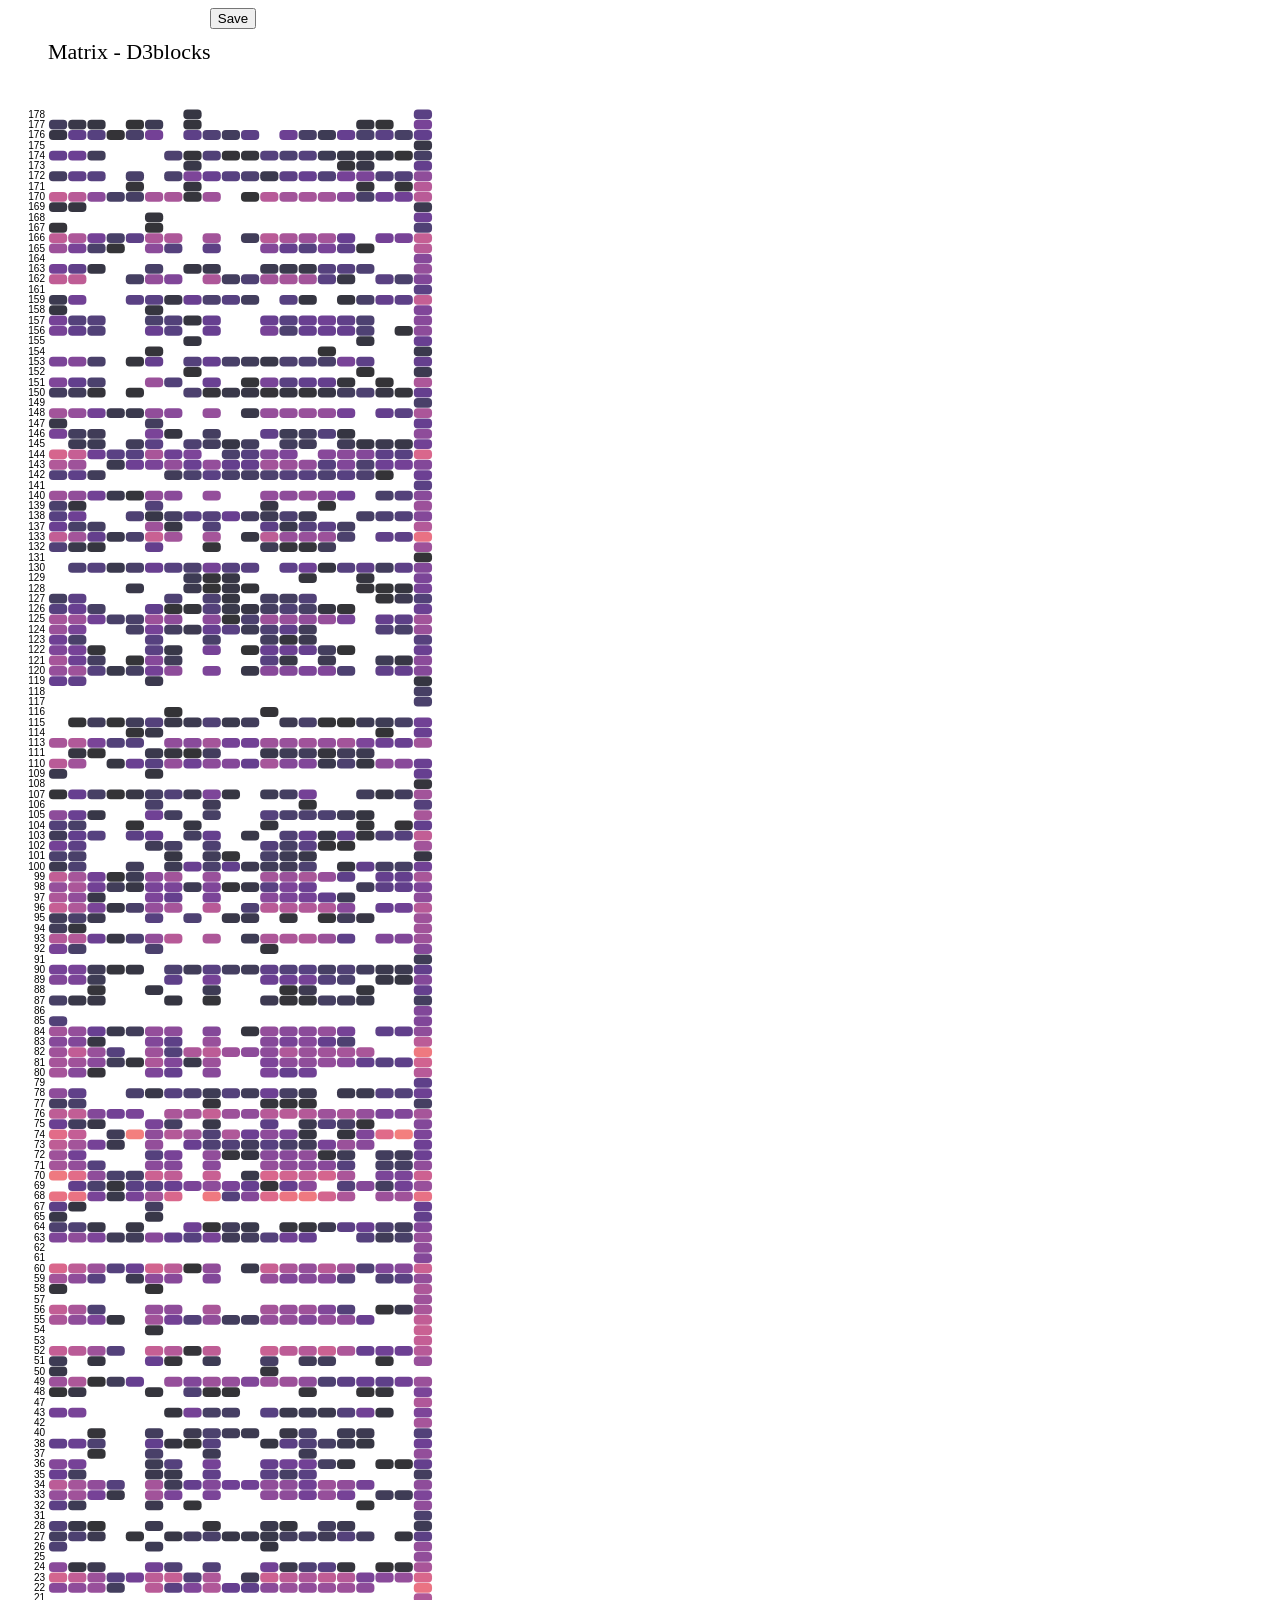
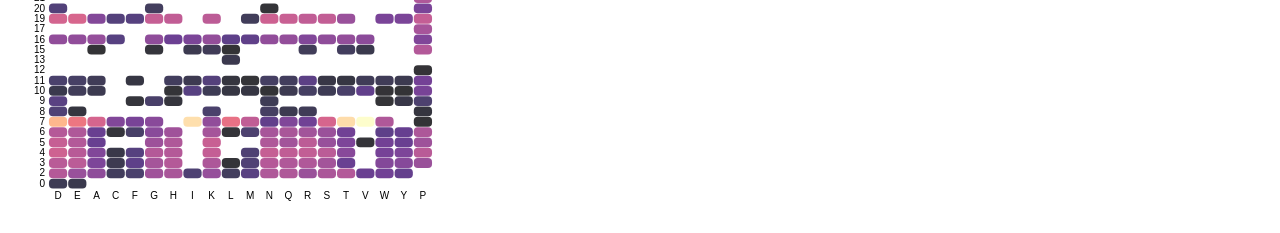
<file: CODE/DVA_UI/static/pdb_matrices/3D2A_matrix_T.html>
<!--
    Thank you for inspecting this page! If you find some issues, let me know!
    Library     : pip install d3blocks
    Author      : E.Taskesen
    Mail        : erdogant@gmail.com
    Github      : https://github.com/d3blocks/d3blocks
	References  : d3-graph-gallery.com
 -->

<script async src='https://media.ethicalads.io/media/client/ethicalads.min.js'></script>
<div data-ea-publisher='erdogantgithubio' data-ea-type='text' data-ea-style='stickybox'></div>

<!-- Create save button -->

<div style="max-width:450px;">
    <center><button id="saveButton">Save</button></center>
</div>



<!DOCTYPE html>
<meta charset="utf-8">

<!-- Load d3.js -->
<script src="d3.v4.js"></script>
<!-- Load color palettes -->
<script src="d3.scale.chromatic.v1.min.js"></script>

<!-- Create a div where the graph will take place -->
<div id="d3_heatmap"></div>

<script>

// set the dimensions and margins of the graph
var margin = {top: 80, right: 25, bottom: 30, left: 40},
  width = 450 - margin.left - margin.right,
  height = 1790 - margin.top - margin.bottom;

// append the svg object to the body of the page
var svg = d3.select("#d3_heatmap")
.append("svg")
  .attr("width", width + margin.left + margin.right)
  .attr("height", height + margin.top + margin.bottom)
.append("g")
  .attr("transform",
        "translate(" + margin.left + "," + margin.top + ")");

//Read the data
//d3.csv("3D2A_matrix_T.html", function(data) {

//Store data in variable
var data = 
[
	{group : "D", variable : "0", value : "1.3238"},
{group : "E", variable : "0", value : "1.2602"},
{group : "A", variable : "2", value : "2.4191"},
{group : "C", variable : "2", value : "1.4001"},
{group : "D", variable : "2", value : "2.9143"},
{group : "E", variable : "2", value : "2.563"},
{group : "F", variable : "2", value : "1.5615"},
{group : "G", variable : "2", value : "2.6417"},
{group : "H", variable : "2", value : "2.7759"},
{group : "I", variable : "2", value : "1.6003"},
{group : "K", variable : "2", value : "2.5296"},
{group : "L", variable : "2", value : "1.4159"},
{group : "M", variable : "2", value : "1.7313"},
{group : "N", variable : "2", value : "2.8428"},
{group : "Q", variable : "2", value : "2.841"},
{group : "R", variable : "2", value : "2.577"},
{group : "S", variable : "2", value : "2.8005"},
{group : "T", variable : "2", value : "2.8881"},
{group : "V", variable : "2", value : "1.933"},
{group : "W", variable : "2", value : "2.0303"},
{group : "Y", variable : "2", value : "1.8685"},
{group : "A", variable : "3", value : "2.1869"},
{group : "C", variable : "3", value : "1.3132"},
{group : "D", variable : "3", value : "2.9782"},
{group : "E", variable : "3", value : "2.9879"},
{group : "F", variable : "3", value : "1.8098"},
{group : "G", variable : "3", value : "2.7144"},
{group : "H", variable : "3", value : "2.9139"},
{group : "K", variable : "3", value : "2.8296"},
{group : "L", variable : "3", value : "1.0598"},
{group : "M", variable : "3", value : "1.6177"},
{group : "N", variable : "3", value : "2.9254"},
{group : "P", variable : "3", value : "2.5809"},
{group : "Q", variable : "3", value : "2.8682"},
{group : "R", variable : "3", value : "2.8631"},
{group : "S", variable : "3", value : "2.6913"},
{group : "T", variable : "3", value : "1.9461"},
{group : "W", variable : "3", value : "2.2668"},
{group : "Y", variable : "3", value : "2.3217"},
{group : "A", variable : "4", value : "2.2536"},
{group : "C", variable : "4", value : "1.2248"},
{group : "D", variable : "4", value : "3.2425"},
{group : "E", variable : "4", value : "2.9594"},
{group : "F", variable : "4", value : "1.7088"},
{group : "G", variable : "4", value : "2.9063"},
{group : "H", variable : "4", value : "2.9056"},
{group : "K", variable : "4", value : "3.1118"},
{group : "M", variable : "4", value : "1.6111"},
{group : "N", variable : "4", value : "3.1266"},
{group : "P", variable : "4", value : "2.9737"},
{group : "Q", variable : "4", value : "3.0526"},
{group : "R", variable : "4", value : "3.0926"},
{group : "S", variable : "4", value : "2.9903"},
{group : "T", variable : "4", value : "2.3255"},
{group : "W", variable : "4", value : "2.1025"},
{group : "Y", variable : "4", value : "2.1868"},
{group : "A", variable : "5", value : "1.9232"},
{group : "D", variable : "5", value : "3.1464"},
{group : "E", variable : "5", value : "2.8993"},
{group : "G", variable : "5", value : "2.6105"},
{group : "H", variable : "5", value : "2.8448"},
{group : "K", variable : "5", value : "3.1505"},
{group : "N", variable : "5", value : "2.8453"},
{group : "P", variable : "5", value : "2.6205"},
{group : "Q", variable : "5", value : "2.6762"},
{group : "R", variable : "5", value : "3.0118"},
{group : "S", variable : "5", value : "2.5449"},
{group : "T", variable : "5", value : "2.1885"},
{group : "V", variable : "5", value : "1.065"},
{group : "W", variable : "5", value : "2.0453"},
{group : "Y", variable : "5", value : "1.9371"},
{group : "A", variable : "6", value : "1.9222"},
{group : "C", variable : "6", value : "1.0977"},
{group : "D", variable : "6", value : "2.9292"},
{group : "E", variable : "6", value : "2.8453"},
{group : "F", variable : "6", value : "1.5047"},
{group : "G", variable : "6", value : "2.3484"},
{group : "H", variable : "6", value : "2.6399"},
{group : "K", variable : "6", value : "2.7191"},
{group : "L", variable : "6", value : "1.0653"},
{group : "M", variable : "6", value : "1.5746"},
{group : "N", variable : "6", value : "2.7445"},
{group : "P", variable : "6", value : "2.8032"},
{group : "Q", variable : "6", value : "2.785"},
{group : "R", variable : "6", value : "2.6741"},
{group : "S", variable : "6", value : "2.5719"},
{group : "T", variable : "6", value : "2.0408"},
{group : "W", variable : "6", value : "1.8036"},
{group : "Y", variable : "6", value : "1.8937"},
{group : "A", variable : "7", value : "3.3251"},
{group : "C", variable : "7", value : "2.2509"},
{group : "D", variable : "7", value : "4.4328"},
{group : "E", variable : "7", value : "3.6918"},
{group : "F", variable : "7", value : "2.115"},
{group : "G", variable : "7", value : "2.3481"},
{group : "I", variable : "7", value : "4.871"},
{group : "K", variable : "7", value : "2.4686"},
{group : "L", variable : "7", value : "3.5938"},
{group : "M", variable : "7", value : "3.0576"},
{group : "N", variable : "7", value : "1.8333"},
{group : "P", variable : "7", value : "1.0112"},
{group : "Q", variable : "7", value : "2.234"},
{group : "R", variable : "7", value : "2.017"},
{group : "S", variable : "7", value : "3.3467"},
{group : "T", variable : "7", value : "4.8422"},
{group : "V", variable : "7", value : "5.2324"},
{group : "W", variable : "7", value : "2.8508"},
{group : "D", variable : "8", value : "1.628"},
{group : "E", variable : "8", value : "1.1253"},
{group : "K", variable : "8", value : "1.5373"},
{group : "N", variable : "8", value : "1.4585"},
{group : "P", variable : "8", value : "1.1254"},
{group : "Q", variable : "8", value : "1.2878"},
{group : "R", variable : "8", value : "1.3562"},
{group : "D", variable : "9", value : "1.7405"},
{group : "F", variable : "9", value : "1.093"},
{group : "G", variable : "9", value : "1.5213"},
{group : "H", variable : "9", value : "1.1064"},
{group : "N", variable : "9", value : "1.338"},
{group : "P", variable : "9", value : "1.5722"},
{group : "W", variable : "9", value : "1.0406"},
{group : "Y", variable : "9", value : "1.2048"},
{group : "A", variable : "10", value : "1.2819"},
{group : "D", variable : "10", value : "1.2635"},
{group : "E", variable : "10", value : "1.3771"},
{group : "H", variable : "10", value : "1.0398"},
{group : "I", variable : "10", value : "1.7252"},
{group : "K", variable : "10", value : "1.3453"},
{group : "L", variable : "10", value : "1.1504"},
{group : "M", variable : "10", value : "1.1521"},
{group : "N", variable : "10", value : "1.0012"},
{group : "P", variable : "10", value : "2.1125"},
{group : "Q", variable : "10", value : "1.2978"},
{group : "R", variable : "10", value : "1.4585"},
{group : "S", variable : "10", value : "1.3146"},
{group : "T", variable : "10", value : "1.5193"},
{group : "V", variable : "10", value : "1.8365"},
{group : "W", variable : "10", value : "1.0167"},
{group : "Y", variable : "10", value : "1.0001"},
{group : "A", variable : "11", value : "1.3505"},
{group : "D", variable : "11", value : "1.53"},
{group : "E", variable : "11", value : "1.4889"},
{group : "F", variable : "11", value : "1.1554"},
{group : "H", variable : "11", value : "1.3997"},
{group : "I", variable : "11", value : "1.3129"},
{group : "K", variable : "11", value : "1.6637"},
{group : "L", variable : "11", value : "1.1261"},
{group : "M", variable : "11", value : "1.0433"},
{group : "N", variable : "11", value : "1.4571"},
{group : "P", variable : "11", value : "2.0713"},
{group : "Q", variable : "11", value : "1.4043"},
{group : "R", variable : "11", value : "1.7619"},
{group : "S", variable : "11", value : "1.1889"},
{group : "T", variable : "11", value : "1.161"},
{group : "V", variable : "11", value : "1.3555"},
{group : "W", variable : "11", value : "1.3525"},
{group : "Y", variable : "11", value : "1.2831"},
{group : "P", variable : "12", value : "1.0234"},
{group : "L", variable : "13", value : "1.2669"},
{group : "A", variable : "15", value : "1.0154"},
{group : "G", variable : "15", value : "1.0954"},
{group : "I", variable : "15", value : "1.2849"},
{group : "K", variable : "15", value : "1.3608"},
{group : "L", variable : "15", value : "1.0116"},
{group : "P", variable : "15", value : "2.8852"},
{group : "R", variable : "15", value : "1.3768"},
{group : "T", variable : "15", value : "1.4125"},
{group : "V", variable : "15", value : "1.2496"},
{group : "A", variable : "16", value : "2.5054"},
{group : "C", variable : "16", value : "1.7129"},
{group : "D", variable : "16", value : "2.4601"},
{group : "E", variable : "16", value : "2.4437"},
{group : "G", variable : "16", value : "2.4271"},
{group : "H", variable : "16", value : "1.9676"},
{group : "I", variable : "16", value : "2.1689"},
{group : "K", variable : "16", value : "2.4784"},
{group : "L", variable : "16", value : "1.8079"},
{group : "M", variable : "16", value : "1.8238"},
{group : "N", variable : "16", value : "2.4419"},
{group : "P", variable : "16", value : "2.2273"},
{group : "Q", variable : "16", value : "2.4715"},
{group : "R", variable : "16", value : "2.2535"},
{group : "S", variable : "16", value : "2.425"},
{group : "T", variable : "16", value : "2.4724"},
{group : "V", variable : "16", value : "2.3781"},
{group : "P", variable : "17", value : "2.752"},
{group : "A", variable : "19", value : "2.2612"},
{group : "C", variable : "19", value : "1.6663"},
{group : "D", variable : "19", value : "3.3008"},
{group : "E", variable : "19", value : "3.3517"},
{group : "F", variable : "19", value : "1.7084"},
{group : "G", variable : "19", value : "3.1273"},
{group : "H", variable : "19", value : "3.0676"},
{group : "K", variable : "19", value : "3.0054"},
{group : "M", variable : "19", value : "1.3896"},
{group : "N", variable : "19", value : "3.2227"},
{group : "P", variable : "19", value : "3.1135"},
{group : "Q", variable : "19", value : "3.1496"},
{group : "R", variable : "19", value : "3.0651"},
{group : "S", variable : "19", value : "3.0971"},
{group : "T", variable : "19", value : "2.5576"},
{group : "W", variable : "19", value : "2.1502"},
{group : "Y", variable : "19", value : "2.1672"},
{group : "D", variable : "20", value : "1.6498"},
{group : "G", variable : "20", value : "1.4174"},
{group : "N", variable : "20", value : "1.0345"},
{group : "P", variable : "20", value : "2.156"},
{group : "P", variable : "21", value : "2.8455"},
{group : "A", variable : "22", value : "2.5387"},
{group : "C", variable : "22", value : "1.4238"},
{group : "D", variable : "22", value : "2.3323"},
{group : "E", variable : "22", value : "2.4108"},
{group : "G", variable : "22", value : "2.9807"},
{group : "H", variable : "22", value : "1.7293"},
{group : "I", variable : "22", value : "2.2364"},
{group : "K", variable : "22", value : "2.8536"},
{group : "L", variable : "22", value : "1.9028"},
{group : "M", variable : "22", value : "1.8033"},
{group : "N", variable : "22", value : "2.3836"},
{group : "P", variable : "22", value : "3.6433"},
{group : "Q", variable : "22", value : "2.5604"},
{group : "R", variable : "22", value : "2.4401"},
{group : "S", variable : "22", value : "2.5458"},
{group : "T", variable : "22", value : "2.6081"},
{group : "V", variable : "22", value : "2.3893"},
{group : "A", variable : "23", value : "2.5971"},
{group : "C", variable : "23", value : "1.7237"},
{group : "D", variable : "23", value : "3.2989"},
{group : "E", variable : "23", value : "3.0866"},
{group : "F", variable : "23", value : "2.0468"},
{group : "G", variable : "23", value : "3.0213"},
{group : "H", variable : "23", value : "3.1215"},
{group : "I", variable : "23", value : "1.631"},
{group : "K", variable : "23", value : "2.8445"},
{group : "M", variable : "23", value : "1.3089"},
{group : "N", variable : "23", value : "3.2188"},
{group : "P", variable : "23", value : "3.395"},
{group : "Q", variable : "23", value : "3.023"},
{group : "R", variable : "23", value : "2.8318"},
{group : "S", variable : "23", value : "3.0638"},
{group : "T", variable : "23", value : "2.928"},
{group : "V", variable : "23", value : "2.1552"},
{group : "W", variable : "23", value : "2.3395"},
{group : "Y", variable : "23", value : "2.5184"},
{group : "A", variable : "24", value : "1.3065"},
{group : "D", variable : "24", value : "2.3584"},
{group : "E", variable : "24", value : "1.1338"},
{group : "G", variable : "24", value : "2.046"},
{group : "H", variable : "24", value : "1.6162"},
{group : "K", variable : "24", value : "1.6371"},
{group : "N", variable : "24", value : "2.0347"},
{group : "P", variable : "24", value : "2.754"},
{group : "Q", variable : "24", value : "1.2343"},
{group : "R", variable : "24", value : "1.598"},
{group : "S", variable : "24", value : "1.7115"},
{group : "T", variable : "24", value : "1.1083"},
{group : "W", variable : "24", value : "1.0272"},
{group : "Y", variable : "24", value : "1.1021"},
{group : "P", variable : "25", value : "2.4604"},
{group : "D", variable : "26", value : "1.6002"},
{group : "G", variable : "26", value : "1.3175"},
{group : "N", variable : "26", value : "1.1402"},
{group : "P", variable : "26", value : "2.5088"},
{group : "A", variable : "27", value : "1.2816"},
{group : "D", variable : "27", value : "1.4375"},
{group : "E", variable : "27", value : "1.5943"},
{group : "F", variable : "27", value : "1.0964"},
{group : "H", variable : "27", value : "1.1907"},
{group : "I", variable : "27", value : "1.4327"},
{group : "K", variable : "27", value : "1.519"},
{group : "L", variable : "27", value : "1.2072"},
{group : "M", variable : "27", value : "1.2372"},
{group : "N", variable : "27", value : "1.2396"},
{group : "P", variable : "27", value : "1.7745"},
{group : "Q", variable : "27", value : "1.4253"},
{group : "R", variable : "27", value : "1.4944"},
{group : "S", variable : "27", value : "1.361"},
{group : "T", variable : "27", value : "1.6719"},
{group : "V", variable : "27", value : "1.4408"},
{group : "Y", variable : "27", value : "1.1197"},
{group : "A", variable : "28", value : "1.0163"},
{group : "D", variable : "28", value : "1.6342"},
{group : "E", variable : "28", value : "1.2028"},
{group : "G", variable : "28", value : "1.2847"},
{group : "K", variable : "28", value : "1.0668"},
{group : "N", variable : "28", value : "1.2631"},
{group : "P", variable : "28", value : "1.3261"},
{group : "Q", variable : "28", value : "1.1252"},
{group : "S", variable : "28", value : "1.4269"},
{group : "T", variable : "28", value : "1.2965"},
{group : "P", variable : "31", value : "1.5465"},
{group : "D", variable : "32", value : "1.7722"},
{group : "E", variable : "32", value : "1.3297"},
{group : "G", variable : "32", value : "1.2654"},
{group : "I", variable : "32", value : "1.0608"},
{group : "P", variable : "32", value : "2.4534"},
{group : "V", variable : "32", value : "1.0349"},
{group : "A", variable : "33", value : "2.1032"},
{group : "C", variable : "33", value : "1.2184"},
{group : "D", variable : "33", value : "2.5232"},
{group : "E", variable : "33", value : "2.6406"},
{group : "G", variable : "33", value : "2.655"},
{group : "H", variable : "33", value : "2.157"},
{group : "K", variable : "33", value : "2.1595"},
{group : "N", variable : "33", value : "2.3919"},
{group : "P", variable : "33", value : "2.1937"},
{group : "Q", variable : "33", value : "2.4167"},
{group : "R", variable : "33", value : "2.0711"},
{group : "S", variable : "33", value : "2.522"},
{group : "T", variable : "33", value : "2.0956"},
{group : "W", variable : "33", value : "1.3669"},
{group : "Y", variable : "33", value : "1.3427"},
{group : "A", variable : "34", value : "2.4664"},
{group : "C", variable : "34", value : "1.6899"},
{group : "D", variable : "34", value : "2.9916"},
{group : "E", variable : "34", value : "2.704"},
{group : "G", variable : "34", value : "2.7168"},
{group : "H", variable : "34", value : "1.3559"},
{group : "I", variable : "34", value : "1.8921"},
{group : "K", variable : "34", value : "2.2697"},
{group : "L", variable : "34", value : "2.0211"},
{group : "M", variable : "34", value : "2.0201"},
{group : "N", variable : "34", value : "2.4468"},
{group : "P", variable : "34", value : "2.4148"},
{group : "Q", variable : "34", value : "2.4232"},
{group : "R", variable : "34", value : "2.0382"},
{group : "S", variable : "34", value : "2.6213"},
{group : "T", variable : "34", value : "2.4564"},
{group : "V", variable : "34", value : "2.0896"},
{group : "D", variable : "35", value : "1.9335"},
{group : "E", variable : "35", value : "1.429"},
{group : "G", variable : "35", value : "1.2666"},
{group : "H", variable : "35", value : "1.2563"},
{group : "K", variable : "35", value : "1.8184"},
{group : "N", variable : "35", value : "1.7314"},
{group : "P", variable : "35", value : "1.4245"},
{group : "Q", variable : "35", value : "1.4746"},
{group : "R", variable : "35", value : "1.7325"},
{group : "D", variable : "36", value : "2.2788"},
{group : "E", variable : "36", value : "2.1033"},
{group : "G", variable : "36", value : "1.3351"},
{group : "H", variable : "36", value : "1.6873"},
{group : "K", variable : "36", value : "2.0789"},
{group : "N", variable : "36", value : "1.8794"},
{group : "P", variable : "36", value : "1.8601"},
{group : "Q", variable : "36", value : "2.0333"},
{group : "R", variable : "36", value : "2.0335"},
{group : "S", variable : "36", value : "1.4547"},
{group : "T", variable : "36", value : "1.1296"},
{group : "W", variable : "36", value : "1.0548"},
{group : "Y", variable : "36", value : "1.0251"},
{group : "A", variable : "37", value : "1.0418"},
{group : "G", variable : "37", value : "1.5161"},
{group : "K", variable : "37", value : "1.3237"},
{group : "P", variable : "37", value : "2.4833"},
{group : "R", variable : "37", value : "1.3306"},
{group : "A", variable : "38", value : "1.5845"},
{group : "D", variable : "38", value : "1.8432"},
{group : "E", variable : "38", value : "1.9529"},
{group : "G", variable : "38", value : "1.8513"},
{group : "H", variable : "38", value : "1.1461"},
{group : "I", variable : "38", value : "1.0105"},
{group : "K", variable : "38", value : "1.6921"},
{group : "N", variable : "38", value : "1.1531"},
{group : "P", variable : "38", value : "2.0006"},
{group : "Q", variable : "38", value : "1.7749"},
{group : "R", variable : "38", value : "1.6448"},
{group : "S", variable : "38", value : "1.4889"},
{group : "T", variable : "38", value : "1.2975"},
{group : "V", variable : "38", value : "1.1502"},
{group : "A", variable : "40", value : "1.0821"},
{group : "G", variable : "40", value : "1.4107"},
{group : "I", variable : "40", value : "1.3115"},
{group : "K", variable : "40", value : "1.5515"},
{group : "L", variable : "40", value : "1.3639"},
{group : "M", variable : "40", value : "1.2818"},
{group : "P", variable : "40", value : "1.6608"},
{group : "Q", variable : "40", value : "1.1906"},
{group : "R", variable : "40", value : "1.5006"},
{group : "T", variable : "40", value : "1.3444"},
{group : "V", variable : "40", value : "1.3054"},
{group : "P", variable : "42", value : "2.7443"},
{group : "D", variable : "43", value : "2.0731"},
{group : "E", variable : "43", value : "2.1283"},
{group : "H", variable : "43", value : "1.1267"},
{group : "I", variable : "43", value : "2.0774"},
{group : "K", variable : "43", value : "1.4909"},
{group : "L", variable : "43", value : "1.477"},
{group : "N", variable : "43", value : "1.7118"},
{group : "P", variable : "43", value : "2.2054"},
{group : "Q", variable : "43", value : "1.2508"},
{group : "R", variable : "43", value : "1.337"},
{group : "S", variable : "43", value : "1.2758"},
{group : "T", variable : "43", value : "1.6752"},
{group : "V", variable : "43", value : "2.0333"},
{group : "W", variable : "43", value : "1.1409"},
{group : "P", variable : "47", value : "2.857"},
{group : "D", variable : "48", value : "1.008"},
{group : "E", variable : "48", value : "1.1911"},
{group : "G", variable : "48", value : "1.1144"},
{group : "I", variable : "48", value : "1.6028"},
{group : "K", variable : "48", value : "1.0219"},
{group : "L", variable : "48", value : "1.0083"},
{group : "P", variable : "48", value : "2.1531"},
{group : "R", variable : "48", value : "1.0665"},
{group : "V", variable : "48", value : "1.0167"},
{group : "W", variable : "48", value : "1.0868"},
{group : "A", variable : "49", value : "1.0128"},
{group : "C", variable : "49", value : "1.3804"},
{group : "D", variable : "49", value : "2.6126"},
{group : "E", variable : "49", value : "2.808"},
{group : "F", variable : "49", value : "1.8982"},
{group : "H", variable : "49", value : "2.5243"},
{group : "I", variable : "49", value : "2.2425"},
{group : "K", variable : "49", value : "2.5887"},
{group : "L", variable : "49", value : "2.5327"},
{group : "M", variable : "49", value : "2.2495"},
{group : "N", variable : "49", value : "2.5888"},
{group : "P", variable : "49", value : "2.5765"},
{group : "Q", variable : "49", value : "2.6162"},
{group : "R", variable : "49", value : "2.4222"},
{group : "S", variable : "49", value : "1.5814"},
{group : "T", variable : "49", value : "1.7614"},
{group : "V", variable : "49", value : "1.9252"},
{group : "W", variable : "49", value : "1.8034"},
{group : "Y", variable : "49", value : "2.0292"},
{group : "D", variable : "50", value : "1.2039"},
{group : "N", variable : "50", value : "1.1091"},
{group : "A", variable : "51", value : "1.1431"},
{group : "D", variable : "51", value : "1.3228"},
{group : "G", variable : "51", value : "1.8982"},
{group : "H", variable : "51", value : "1.0704"},
{group : "K", variable : "51", value : "1.3184"},
{group : "N", variable : "51", value : "1.4697"},
{group : "P", variable : "51", value : "2.5458"},
{group : "R", variable : "51", value : "1.3552"},
{group : "S", variable : "51", value : "1.3918"},
{group : "W", variable : "51", value : "1.0509"},
{group : "A", variable : "52", value : "2.6283"},
{group : "C", variable : "52", value : "1.6704"},
{group : "D", variable : "52", value : "3.1154"},
{group : "E", variable : "52", value : "2.9792"},
{group : "G", variable : "52", value : "3.1313"},
{group : "H", variable : "52", value : "2.9083"},
{group : "I", variable : "52", value : "1.0782"},
{group : "K", variable : "52", value : "3.0466"},
{group : "N", variable : "52", value : "3.1806"},
{group : "P", variable : "52", value : "2.9412"},
{group : "Q", variable : "52", value : "3.0021"},
{group : "R", variable : "52", value : "2.9278"},
{group : "S", variable : "52", value : "3.1948"},
{group : "T", variable : "52", value : "2.8128"},
{group : "V", variable : "52", value : "1.907"},
{group : "W", variable : "52", value : "2.0126"},
{group : "Y", variable : "52", value : "1.9842"},
{group : "P", variable : "53", value : "3.1092"},
{group : "G", variable : "54", value : "1.083"},
{group : "P", variable : "54", value : "3.172"},
{group : "A", variable : "55", value : "2.2064"},
{group : "C", variable : "55", value : "1.1432"},
{group : "D", variable : "55", value : "2.7922"},
{group : "E", variable : "55", value : "2.4346"},
{group : "G", variable : "55", value : "2.6684"},
{group : "H", variable : "55", value : "2.0737"},
{group : "I", variable : "55", value : "1.6537"},
{group : "K", variable : "55", value : "2.4492"},
{group : "L", variable : "55", value : "1.409"},
{group : "M", variable : "55", value : "1.4292"},
{group : "N", variable : "55", value : "2.5196"},
{group : "P", variable : "55", value : "3.0764"},
{group : "Q", variable : "55", value : "2.4761"},
{group : "R", variable : "55", value : "2.2556"},
{group : "S", variable : "55", value : "2.4905"},
{group : "T", variable : "55", value : "2.4361"},
{group : "V", variable : "55", value : "1.9387"},
{group : "A", variable : "56", value : "1.6094"},
{group : "D", variable : "56", value : "3.0946"},
{group : "E", variable : "56", value : "2.7796"},
{group : "G", variable : "56", value : "2.5239"},
{group : "H", variable : "56", value : "2.4103"},
{group : "K", variable : "56", value : "2.7792"},
{group : "N", variable : "56", value : "2.7142"},
{group : "P", variable : "56", value : "2.7834"},
{group : "Q", variable : "56", value : "2.5443"},
{group : "R", variable : "56", value : "2.6313"},
{group : "S", variable : "56", value : "2.2554"},
{group : "T", variable : "56", value : "1.6601"},
{group : "W", variable : "56", value : "1.0376"},
{group : "Y", variable : "56", value : "1.2599"},
{group : "P", variable : "57", value : "2.6337"},
{group : "D", variable : "58", value : "1.1062"},
{group : "G", variable : "58", value : "1.0023"},
{group : "P", variable : "58", value : "2.8231"},
{group : "A", variable : "59", value : "1.7017"},
{group : "D", variable : "59", value : "2.6763"},
{group : "E", variable : "59", value : "2.4056"},
{group : "F", variable : "59", value : "1.2962"},
{group : "G", variable : "59", value : "2.403"},
{group : "H", variable : "59", value : "2.3351"},
{group : "K", variable : "59", value : "2.2433"},
{group : "N", variable : "59", value : "2.5125"},
{group : "P", variable : "59", value : "2.488"},
{group : "Q", variable : "59", value : "2.2399"},
{group : "R", variable : "59", value : "2.301"},
{group : "S", variable : "59", value : "2.3329"},
{group : "T", variable : "59", value : "1.6452"},
{group : "W", variable : "59", value : "1.599"},
{group : "Y", variable : "59", value : "1.7344"},
{group : "A", variable : "60", value : "2.5891"},
{group : "C", variable : "60", value : "1.6836"},
{group : "D", variable : "60", value : "3.3906"},
{group : "E", variable : "60", value : "3.0267"},
{group : "F", variable : "60", value : "1.9527"},
{group : "G", variable : "60", value : "3.2973"},
{group : "H", variable : "60", value : "2.9926"},
{group : "I", variable : "60", value : "1.0062"},
{group : "K", variable : "60", value : "2.4475"},
{group : "M", variable : "60", value : "1.2331"},
{group : "N", variable : "60", value : "3.1572"},
{group : "P", variable : "60", value : "3.2067"},
{group : "Q", variable : "60", value : "2.7864"},
{group : "R", variable : "60", value : "2.5076"},
{group : "S", variable : "60", value : "2.9639"},
{group : "T", variable : "60", value : "2.6304"},
{group : "V", variable : "60", value : "1.6237"},
{group : "W", variable : "60", value : "2.2474"},
{group : "Y", variable : "60", value : "2.3373"},
{group : "P", variable : "61", value : "2.2705"},
{group : "P", variable : "62", value : "2.4123"},
{group : "A", variable : "63", value : "2.1783"},
{group : "C", variable : "63", value : "1.3516"},
{group : "D", variable : "63", value : "2.2195"},
{group : "E", variable : "63", value : "2.4259"},
{group : "F", variable : "63", value : "1.379"},
{group : "G", variable : "63", value : "2.327"},
{group : "H", variable : "63", value : "1.8496"},
{group : "I", variable : "63", value : "1.7068"},
{group : "K", variable : "63", value : "2.1081"},
{group : "L", variable : "63", value : "1.3625"},
{group : "M", variable : "63", value : "1.4297"},
{group : "N", variable : "63", value : "1.6668"},
{group : "P", variable : "63", value : "2.5518"},
{group : "Q", variable : "63", value : "2.0274"},
{group : "R", variable : "63", value : "1.8995"},
{group : "V", variable : "63", value : "1.6826"},
{group : "W", variable : "63", value : "1.3601"},
{group : "Y", variable : "63", value : "1.5028"},
{group : "A", variable : "64", value : "1.214"},
{group : "D", variable : "64", value : "1.5638"},
{group : "E", variable : "64", value : "1.6087"},
{group : "F", variable : "64", value : "1.1953"},
{group : "I", variable : "64", value : "1.9993"},
{group : "K", variable : "64", value : "1.0216"},
{group : "L", variable : "64", value : "1.396"},
{group : "M", variable : "64", value : "1.237"},
{group : "P", variable : "64", value : "2.2888"},
{group : "Q", variable : "64", value : "1.1107"},
{group : "R", variable : "64", value : "1.1112"},
{group : "S", variable : "64", value : "1.2888"},
{group : "T", variable : "64", value : "1.7764"},
{group : "V", variable : "64", value : "1.9355"},
{group : "W", variable : "64", value : "1.5735"},
{group : "Y", variable : "64", value : "1.4218"},
{group : "D", variable : "65", value : "1.2141"},
{group : "G", variable : "65", value : "1.2037"},
{group : "P", variable : "65", value : "1.8337"},
{group : "D", variable : "67", value : "1.7867"},
{group : "E", variable : "67", value : "1.133"},
{group : "G", variable : "67", value : "1.4371"},
{group : "P", variable : "67", value : "1.9138"},
{group : "A", variable : "68", value : "2.1245"},
{group : "C", variable : "68", value : "1.2349"},
{group : "D", variable : "68", value : "3.625"},
{group : "E", variable : "68", value : "3.6323"},
{group : "F", variable : "68", value : "2.1086"},
{group : "G", variable : "68", value : "2.6945"},
{group : "H", variable : "68", value : "3.3911"},
{group : "K", variable : "68", value : "3.7178"},
{group : "L", variable : "68", value : "1.6617"},
{group : "M", variable : "68", value : "2.2881"},
{group : "N", variable : "68", value : "3.4394"},
{group : "P", variable : "68", value : "3.586"},
{group : "Q", variable : "68", value : "3.6522"},
{group : "R", variable : "68", value : "3.7144"},
{group : "S", variable : "68", value : "3.3101"},
{group : "T", variable : "68", value : "2.8145"},
{group : "W", variable : "68", value : "2.6018"},
{group : "Y", variable : "68", value : "2.6395"},
{group : "A", variable : "69", value : "1.5322"},
{group : "C", variable : "69", value : "1.0959"},
{group : "E", variable : "69", value : "1.8377"},
{group : "F", variable : "69", value : "1.7509"},
{group : "G", variable : "69", value : "1.7343"},
{group : "H", variable : "69", value : "1.9212"},
{group : "I", variable : "69", value : "2.1619"},
{group : "K", variable : "69", value : "2.389"},
{group : "L", variable : "69", value : "2.1512"},
{group : "M", variable : "69", value : "1.9001"},
{group : "N", variable : "69", value : "1.0541"},
{group : "P", variable : "69", value : "2.5424"},
{group : "Q", variable : "69", value : "1.8852"},
{group : "R", variable : "69", value : "2.369"},
{group : "T", variable : "69", value : "1.6477"},
{group : "V", variable : "69", value : "2.2928"},
{group : "W", variable : "69", value : "1.4432"},
{group : "Y", variable : "69", value : "2.0443"},
{group : "A", variable : "70", value : "2.4336"},
{group : "C", variable : "70", value : "1.5343"},
{group : "D", variable : "70", value : "3.7142"},
{group : "E", variable : "70", value : "3.5035"},
{group : "F", variable : "70", value : "1.5026"},
{group : "G", variable : "70", value : "3.2017"},
{group : "H", variable : "70", value : "3.0544"},
{group : "K", variable : "70", value : "3.1609"},
{group : "M", variable : "70", value : "1.24"},
{group : "N", variable : "70", value : "3.3755"},
{group : "P", variable : "70", value : "3.2314"},
{group : "Q", variable : "70", value : "3.2889"},
{group : "R", variable : "70", value : "3.1274"},
{group : "S", variable : "70", value : "3.3203"},
{group : "T", variable : "70", value : "2.7996"},
{group : "W", variable : "70", value : "2.1608"},
{group : "Y", variable : "70", value : "2.1585"},
{group : "A", variable : "71", value : "1.6851"},
{group : "D", variable : "71", value : "2.7172"},
{group : "E", variable : "71", value : "2.4801"},
{group : "G", variable : "71", value : "2.3849"},
{group : "H", variable : "71", value : "2.2786"},
{group : "K", variable : "71", value : "2.3625"},
{group : "N", variable : "71", value : "2.5117"},
{group : "P", variable : "71", value : "2.4574"},
{group : "Q", variable : "71", value : "2.403"},
{group : "R", variable : "71", value : "2.3512"},
{group : "S", variable : "71", value : "2.3245"},
{group : "T", variable : "71", value : "1.6937"},
{group : "W", variable : "71", value : "1.4682"},
{group : "Y", variable : "71", value : "1.4488"},
{group : "D", variable : "72", value : "2.6294"},
{group : "E", variable : "72", value : "2.0429"},
{group : "G", variable : "72", value : "1.6806"},
{group : "H", variable : "72", value : "2.116"},
{group : "K", variable : "72", value : "2.458"},
{group : "L", variable : "72", value : "1.0829"},
{group : "M", variable : "72", value : "1.1325"},
{group : "N", variable : "72", value : "2.3438"},
{group : "P", variable : "72", value : "1.9675"},
{group : "Q", variable : "72", value : "2.331"},
{group : "R", variable : "72", value : "2.4551"},
{group : "S", variable : "72", value : "1.0982"},
{group : "T", variable : "72", value : "1.3441"},
{group : "W", variable : "72", value : "1.4073"},
{group : "Y", variable : "72", value : "1.369"},
{group : "A", variable : "73", value : "2.1014"},
{group : "C", variable : "73", value : "1.2701"},
{group : "D", variable : "73", value : "3.0478"},
{group : "E", variable : "73", value : "2.6995"},
{group : "G", variable : "73", value : "2.4727"},
{group : "I", variable : "73", value : "1.929"},
{group : "K", variable : "73", value : "1.6002"},
{group : "L", variable : "73", value : "1.6395"},
{group : "M", variable : "73", value : "1.4077"},
{group : "N", variable : "73", value : "1.7208"},
{group : "P", variable : "73", value : "2.0044"},
{group : "Q", variable : "73", value : "1.5074"},
{group : "R", variable : "73", value : "1.3681"},
{group : "S", variable : "73", value : "2.1115"},
{group : "T", variable : "73", value : "2.5774"},
{group : "V", variable : "73", value : "2.3426"},
{group : "C", variable : "74", value : "1.3473"},
{group : "D", variable : "74", value : "3.5078"},
{group : "E", variable : "74", value : "3.1142"},
{group : "F", variable : "74", value : "3.7943"},
{group : "G", variable : "74", value : "2.425"},
{group : "H", variable : "74", value : "2.911"},
{group : "I", variable : "74", value : "2.6851"},
{group : "K", variable : "74", value : "1.6154"},
{group : "L", variable : "74", value : "2.8467"},
{group : "M", variable : "74", value : "1.9703"},
{group : "N", variable : "74", value : "2.4193"},
{group : "P", variable : "74", value : "2.19"},
{group : "Q", variable : "74", value : "2.1735"},
{group : "R", variable : "74", value : "1.1469"},
{group : "T", variable : "74", value : "1.1215"},
{group : "V", variable : "74", value : "2.2335"},
{group : "W", variable : "74", value : "3.4721"},
{group : "Y", variable : "74", value : "3.8092"},
{group : "A", variable : "75", value : "1.2036"},
{group : "D", variable : "75", value : "1.9474"},
{group : "E", variable : "75", value : "1.4047"},
{group : "G", variable : "75", value : "2.1271"},
{group : "H", variable : "75", value : "1.4477"},
{group : "K", variable : "75", value : "1.2301"},
{group : "N", variable : "75", value : "1.7705"},
{group : "P", variable : "75", value : "2.2605"},
{group : "R", variable : "75", value : "1.2847"},
{group : "S", variable : "75", value : "1.6571"},
{group : "T", variable : "75", value : "1.4791"},
{group : "V", variable : "75", value : "1.0704"},
{group : "A", variable : "76", value : "2.271"},
{group : "C", variable : "76", value : "2.0562"},
{group : "D", variable : "76", value : "3.0359"},
{group : "E", variable : "76", value : "3.0964"},
{group : "F", variable : "76", value : "2.1431"},
{group : "H", variable : "76", value : "2.8008"},
{group : "I", variable : "76", value : "2.7103"},
{group : "K", variable : "76", value : "3.1219"},
{group : "L", variable : "76", value : "2.6152"},
{group : "M", variable : "76", value : "2.4596"},
{group : "N", variable : "76", value : "2.9457"},
{group : "P", variable : "76", value : "2.7229"},
{group : "Q", variable : "76", value : "2.9743"},
{group : "R", variable : "76", value : "2.9135"},
{group : "S", variable : "76", value : "2.6357"},
{group : "T", variable : "76", value : "2.7605"},
{group : "V", variable : "76", value : "2.5194"},
{group : "W", variable : "76", value : "2.1778"},
{group : "Y", variable : "76", value : "2.2421"},
{group : "D", variable : "77", value : "1.4448"},
{group : "E", variable : "77", value : "1.5113"},
{group : "K", variable : "77", value : "1.0834"},
{group : "N", variable : "77", value : "1.0917"},
{group : "P", variable : "77", value : "1.4485"},
{group : "Q", variable : "77", value : "1.0517"},
{group : "R", variable : "77", value : "1.0467"},
{group : "D", variable : "78", value : "2.4152"},
{group : "E", variable : "78", value : "1.8217"},
{group : "F", variable : "78", value : "1.5428"},
{group : "G", variable : "78", value : "1.2223"},
{group : "H", variable : "78", value : "1.7027"},
{group : "I", variable : "78", value : "1.578"},
{group : "K", variable : "78", value : "1.3358"},
{group : "L", variable : "78", value : "1.6703"},
{group : "M", variable : "78", value : "1.3776"},
{group : "N", variable : "78", value : "1.9851"},
{group : "P", variable : "78", value : "1.991"},
{group : "Q", variable : "78", value : "1.4722"},
{group : "R", variable : "78", value : "1.3064"},
{group : "T", variable : "78", value : "1.2678"},
{group : "V", variable : "78", value : "1.2903"},
{group : "W", variable : "78", value : "1.7004"},
{group : "Y", variable : "78", value : "1.6526"},
{group : "P", variable : "79", value : "1.7941"},
{group : "A", variable : "80", value : "1.0812"},
{group : "D", variable : "80", value : "2.7332"},
{group : "E", variable : "80", value : "2.3222"},
{group : "G", variable : "80", value : "2.1997"},
{group : "H", variable : "80", value : "1.8892"},
{group : "K", variable : "80", value : "2.3348"},
{group : "N", variable : "80", value : "2.1792"},
{group : "P", variable : "80", value : "2.9504"},
{group : "Q", variable : "80", value : "1.8904"},
{group : "R", variable : "80", value : "2.0388"},
{group : "A", variable : "81", value : "2.3672"},
{group : "C", variable : "81", value : "1.366"},
{group : "D", variable : "81", value : "2.7225"},
{group : "E", variable : "81", value : "2.6431"},
{group : "F", variable : "81", value : "1.1158"},
{group : "G", variable : "81", value : "2.8306"},
{group : "H", variable : "81", value : "2.2478"},
{group : "I", variable : "81", value : "1.2457"},
{group : "K", variable : "81", value : "2.6017"},
{group : "N", variable : "81", value : "2.1837"},
{group : "P", variable : "81", value : "3.2709"},
{group : "Q", variable : "81", value : "2.4071"},
{group : "R", variable : "81", value : "2.4283"},
{group : "S", variable : "81", value : "2.4925"},
{group : "T", variable : "81", value : "2.341"},
{group : "V", variable : "81", value : "1.855"},
{group : "W", variable : "81", value : "1.715"},
{group : "Y", variable : "81", value : "1.7957"},
{group : "A", variable : "82", value : "2.5394"},
{group : "C", variable : "82", value : "1.6821"},
{group : "D", variable : "82", value : "2.6397"},
{group : "E", variable : "82", value : "3.0715"},
{group : "G", variable : "82", value : "2.6321"},
{group : "H", variable : "82", value : "1.6513"},
{group : "I", variable : "82", value : "2.8056"},
{group : "K", variable : "82", value : "3.0078"},
{group : "L", variable : "82", value : "2.6125"},
{group : "M", variable : "82", value : "2.4017"},
{group : "N", variable : "82", value : "2.4022"},
{group : "P", variable : "82", value : "3.7171"},
{group : "Q", variable : "82", value : "2.8616"},
{group : "R", variable : "82", value : "2.5817"},
{group : "S", variable : "82", value : "2.6572"},
{group : "T", variable : "82", value : "2.7222"},
{group : "V", variable : "82", value : "2.7753"},
{group : "A", variable : "83", value : "1.1522"},
{group : "D", variable : "83", value : "2.3099"},
{group : "E", variable : "83", value : "2.2514"},
{group : "G", variable : "83", value : "2.2458"},
{group : "H", variable : "83", value : "1.7787"},
{group : "K", variable : "83", value : "2.5486"},
{group : "N", variable : "83", value : "2.2992"},
{group : "P", variable : "83", value : "2.9858"},
{group : "Q", variable : "83", value : "2.1078"},
{group : "R", variable : "83", value : "2.3155"},
{group : "S", variable : "83", value : "1.8664"},
{group : "T", variable : "83", value : "1.5874"},
{group : "A", variable : "84", value : "1.9143"},
{group : "C", variable : "84", value : "1.2494"},
{group : "D", variable : "84", value : "2.6901"},
{group : "E", variable : "84", value : "2.5016"},
{group : "F", variable : "84", value : "1.3949"},
{group : "G", variable : "84", value : "2.4927"},
{group : "H", variable : "84", value : "2.4027"},
{group : "K", variable : "84", value : "2.2788"},
{group : "M", variable : "84", value : "1.1257"},
{group : "N", variable : "84", value : "2.4914"},
{group : "P", variable : "84", value : "2.426"},
{group : "Q", variable : "84", value : "2.3492"},
{group : "R", variable : "84", value : "2.3839"},
{group : "S", variable : "84", value : "2.5099"},
{group : "T", variable : "84", value : "2.0907"},
{group : "W", variable : "84", value : "1.8051"},
{group : "Y", variable : "84", value : "1.8377"},
{group : "D", variable : "85", value : "1.6376"},
{group : "P", variable : "85", value : "2.231"},
{group : "P", variable : "86", value : "2.2482"},
{group : "A", variable : "87", value : "1.1858"},
{group : "D", variable : "87", value : "1.4886"},
{group : "E", variable : "87", value : "1.2314"},
{group : "H", variable : "87", value : "1.1345"},
{group : "K", variable : "87", value : "1.0543"},
{group : "N", variable : "87", value : "1.2984"},
{group : "P", variable : "87", value : "1.4222"},
{group : "Q", variable : "87", value : "1.0738"},
{group : "R", variable : "87", value : "1.0994"},
{group : "S", variable : "87", value : "1.4522"},
{group : "T", variable : "87", value : "1.3701"},
{group : "V", variable : "87", value : "1.235"},
{group : "A", variable : "88", value : "1.0803"},
{group : "G", variable : "88", value : "1.1666"},
{group : "K", variable : "88", value : "1.3188"},
{group : "P", variable : "88", value : "1.8897"},
{group : "Q", variable : "88", value : "1.014"},
{group : "R", variable : "88", value : "1.3113"},
{group : "V", variable : "88", value : "1.1073"},
{group : "A", variable : "89", value : "1.3426"},
{group : "D", variable : "89", value : "2.2507"},
{group : "E", variable : "89", value : "2.1678"},
{group : "H", variable : "89", value : "1.802"},
{group : "K", variable : "89", value : "2.0925"},
{group : "N", variable : "89", value : "1.9725"},
{group : "P", variable : "89", value : "2.2733"},
{group : "Q", variable : "89", value : "1.9936"},
{group : "R", variable : "89", value : "2.0811"},
{group : "S", variable : "89", value : "1.669"},
{group : "T", variable : "89", value : "1.5516"},
{group : "W", variable : "89", value : "1.1984"},
{group : "Y", variable : "89", value : "1.1364"},
{group : "A", variable : "90", value : "1.3513"},
{group : "C", variable : "90", value : "1.1128"},
{group : "D", variable : "90", value : "2.1048"},
{group : "E", variable : "90", value : "2.1151"},
{group : "F", variable : "90", value : "1.1556"},
{group : "H", variable : "90", value : "1.5884"},
{group : "I", variable : "90", value : "1.3763"},
{group : "K", variable : "90", value : "1.7323"},
{group : "L", variable : "90", value : "1.4479"},
{group : "M", variable : "90", value : "1.3716"},
{group : "N", variable : "90", value : "1.8197"},
{group : "P", variable : "90", value : "1.8378"},
{group : "Q", variable : "90", value : "1.6588"},
{group : "R", variable : "90", value : "1.7184"},
{group : "S", variable : "90", value : "1.4654"},
{group : "T", variable : "90", value : "1.625"},
{group : "V", variable : "90", value : "1.4063"},
{group : "W", variable : "90", value : "1.273"},
{group : "Y", variable : "90", value : "1.2921"},
{group : "P", variable : "91", value : "1.3412"},
{group : "D", variable : "92", value : "2.1094"},
{group : "E", variable : "92", value : "1.5004"},
{group : "G", variable : "92", value : "1.5494"},
{group : "N", variable : "92", value : "1.0976"},
{group : "P", variable : "92", value : "2.3222"},
{group : "A", variable : "93", value : "1.9735"},
{group : "C", variable : "93", value : "1.168"},
{group : "D", variable : "93", value : "2.9065"},
{group : "E", variable : "93", value : "2.9097"},
{group : "F", variable : "93", value : "1.5819"},
{group : "G", variable : "93", value : "2.483"},
{group : "H", variable : "93", value : "2.9369"},
{group : "K", variable : "93", value : "2.8335"},
{group : "M", variable : "93", value : "1.3239"},
{group : "N", variable : "93", value : "2.8304"},
{group : "P", variable : "93", value : "2.6257"},
{group : "Q", variable : "93", value : "2.8121"},
{group : "R", variable : "93", value : "2.8405"},
{group : "S", variable : "93", value : "2.577"},
{group : "T", variable : "93", value : "1.8097"},
{group : "W", variable : "93", value : "2.243"},
{group : "Y", variable : "93", value : "2.2546"},
{group : "D", variable : "94", value : "1.3654"},
{group : "E", variable : "94", value : "1.1099"},
{group : "P", variable : "94", value : "2.6601"},
{group : "A", variable : "95", value : "1.2946"},
{group : "D", variable : "95", value : "1.3739"},
{group : "E", variable : "95", value : "1.5147"},
{group : "G", variable : "95", value : "1.7049"},
{group : "I", variable : "95", value : "1.6004"},
{group : "L", variable : "95", value : "1.2195"},
{group : "M", variable : "95", value : "1.2684"},
{group : "P", variable : "95", value : "2.6359"},
{group : "Q", variable : "95", value : "1.0998"},
{group : "S", variable : "95", value : "1.0346"},
{group : "T", variable : "95", value : "1.3758"},
{group : "V", variable : "95", value : "1.1978"},
{group : "A", variable : "96", value : "2.1478"},
{group : "C", variable : "96", value : "1.1675"},
{group : "D", variable : "96", value : "3.1378"},
{group : "E", variable : "96", value : "2.8478"},
{group : "F", variable : "96", value : "1.5198"},
{group : "G", variable : "96", value : "2.5292"},
{group : "H", variable : "96", value : "2.7195"},
{group : "K", variable : "96", value : "2.9623"},
{group : "M", variable : "96", value : "1.6092"},
{group : "N", variable : "96", value : "2.9809"},
{group : "P", variable : "96", value : "2.9352"},
{group : "Q", variable : "96", value : "2.8997"},
{group : "R", variable : "96", value : "2.8802"},
{group : "S", variable : "96", value : "2.8735"},
{group : "T", variable : "96", value : "2.3303"},
{group : "W", variable : "96", value : "1.9196"},
{group : "Y", variable : "96", value : "2.0172"},
{group : "A", variable : "97", value : "1.2115"},
{group : "D", variable : "97", value : "2.8243"},
{group : "E", variable : "97", value : "2.4589"},
{group : "G", variable : "97", value : "2.2013"},
{group : "H", variable : "97", value : "1.8895"},
{group : "K", variable : "97", value : "2.1593"},
{group : "N", variable : "97", value : "2.3436"},
{group : "P", variable : "97", value : "2.4055"},
{group : "Q", variable : "97", value : "2.1681"},
{group : "R", variable : "97", value : "2.0756"},
{group : "S", variable : "97", value : "1.8585"},
{group : "T", variable : "97", value : "1.319"},
{group : "A", variable : "98", value : "2.0252"},
{group : "C", variable : "98", value : "1.3644"},
{group : "D", variable : "98", value : "2.5116"},
{group : "E", variable : "98", value : "2.7978"},
{group : "F", variable : "98", value : "1.1866"},
{group : "G", variable : "98", value : "2.1295"},
{group : "H", variable : "98", value : "2.1525"},
{group : "I", variable : "98", value : "1.3206"},
{group : "K", variable : "98", value : "2.2101"},
{group : "L", variable : "98", value : "1.0728"},
{group : "M", variable : "98", value : "1.2301"},
{group : "N", variable : "98", value : "1.7381"},
{group : "P", variable : "98", value : "2.1955"},
{group : "Q", variable : "98", value : "2.1874"},
{group : "R", variable : "98", value : "1.9605"},
{group : "V", variable : "98", value : "1.3786"},
{group : "W", variable : "98", value : "1.7643"},
{group : "Y", variable : "98", value : "1.8274"},
{group : "A", variable : "99", value : "2.0444"},
{group : "C", variable : "99", value : "1.0448"},
{group : "D", variable : "99", value : "3.0944"},
{group : "E", variable : "99", value : "2.732"},
{group : "F", variable : "99", value : "1.3218"},
{group : "G", variable : "99", value : "2.4032"},
{group : "H", variable : "99", value : "2.6724"},
{group : "K", variable : "99", value : "2.5705"},
{group : "N", variable : "99", value : "2.7141"},
{group : "P", variable : "99", value : "2.7837"},
{group : "Q", variable : "99", value : "2.5721"},
{group : "R", variable : "99", value : "2.7704"},
{group : "S", variable : "99", value : "2.5398"},
{group : "T", variable : "99", value : "1.8085"},
{group : "W", variable : "99", value : "1.8837"},
{group : "Y", variable : "99", value : "1.8756"},
{group : "D", variable : "100", value : "1.2961"},
{group : "E", variable : "100", value : "1.5946"},
{group : "F", variable : "100", value : "1.392"},
{group : "H", variable : "100", value : "1.3151"},
{group : "I", variable : "100", value : "1.9385"},
{group : "K", variable : "100", value : "1.555"},
{group : "L", variable : "100", value : "1.8591"},
{group : "M", variable : "100", value : "1.3067"},
{group : "N", variable : "100", value : "1.3644"},
{group : "P", variable : "100", value : "2.0385"},
{group : "Q", variable : "100", value : "1.3514"},
{group : "R", variable : "100", value : "1.5789"},
{group : "T", variable : "100", value : "1.1222"},
{group : "V", variable : "100", value : "1.8337"},
{group : "W", variable : "100", value : "1.4574"},
{group : "Y", variable : "100", value : "1.4682"},
{group : "D", variable : "101", value : "1.5551"},
{group : "E", variable : "101", value : "1.528"},
{group : "H", variable : "101", value : "1.1582"},
{group : "K", variable : "101", value : "1.3708"},
{group : "L", variable : "101", value : "1.0426"},
{group : "N", variable : "101", value : "1.4984"},
{group : "P", variable : "101", value : "1.1579"},
{group : "Q", variable : "101", value : "1.3255"},
{group : "R", variable : "101", value : "1.211"},
{group : "D", variable : "102", value : "2.0641"},
{group : "E", variable : "102", value : "1.7617"},
{group : "G", variable : "102", value : "1.3608"},
{group : "H", variable : "102", value : "1.4934"},
{group : "K", variable : "102", value : "1.5908"},
{group : "N", variable : "102", value : "1.6745"},
{group : "P", variable : "102", value : "2.6797"},
{group : "Q", variable : "102", value : "1.4935"},
{group : "R", variable : "102", value : "1.7513"},
{group : "S", variable : "102", value : "1.0237"},
{group : "T", variable : "102", value : "1.0117"},
{group : "A", variable : "103", value : "1.7091"},
{group : "D", variable : "103", value : "1.3566"},
{group : "E", variable : "103", value : "1.8515"},
{group : "F", variable : "103", value : "1.7636"},
{group : "G", variable : "103", value : "1.9192"},
{group : "I", variable : "103", value : "1.4341"},
{group : "K", variable : "103", value : "1.8883"},
{group : "M", variable : "103", value : "1.2208"},
{group : "P", variable : "103", value : "3.093"},
{group : "Q", variable : "103", value : "1.6135"},
{group : "R", variable : "103", value : "1.8635"},
{group : "S", variable : "103", value : "1.1958"},
{group : "T", variable : "103", value : "1.8193"},
{group : "V", variable : "103", value : "1.0938"},
{group : "W", variable : "103", value : "1.6251"},
{group : "Y", variable : "103", value : "1.6794"},
{group : "D", variable : "104", value : "1.6562"},
{group : "E", variable : "104", value : "1.5047"},
{group : "F", variable : "104", value : "1.0013"},
{group : "I", variable : "104", value : "1.1614"},
{group : "N", variable : "104", value : "1.1027"},
{group : "P", variable : "104", value : "1.8475"},
{group : "V", variable : "104", value : "1.0498"},
{group : "Y", variable : "104", value : "1.0215"},
{group : "A", variable : "105", value : "1.2012"},
{group : "D", variable : "105", value : "2.3952"},
{group : "E", variable : "105", value : "1.9567"},
{group : "G", variable : "105", value : "2.0242"},
{group : "H", variable : "105", value : "1.422"},
{group : "K", variable : "105", value : "1.4855"},
{group : "N", variable : "105", value : "1.6801"},
{group : "P", variable : "105", value : "2.7839"},
{group : "Q", variable : "105", value : "1.5524"},
{group : "R", variable : "105", value : "1.569"},
{group : "S", variable : "105", value : "1.5935"},
{group : "T", variable : "105", value : "1.3641"},
{group : "V", variable : "105", value : "1.1414"},
{group : "G", variable : "106", value : "1.5239"},
{group : "K", variable : "106", value : "1.3562"},
{group : "P", variable : "106", value : "1.6643"},
{group : "R", variable : "106", value : "1.0464"},
{group : "A", variable : "107", value : "1.485"},
{group : "C", variable : "107", value : "1.0235"},
{group : "D", variable : "107", value : "1.0641"},
{group : "E", variable : "107", value : "1.9029"},
{group : "F", variable : "107", value : "1.1984"},
{group : "G", variable : "107", value : "1.4712"},
{group : "H", variable : "107", value : "1.6304"},
{group : "I", variable : "107", value : "1.3139"},
{group : "K", variable : "107", value : "2.2044"},
{group : "L", variable : "107", value : "1.1523"},
{group : "N", variable : "107", value : "1.3449"},
{group : "P", variable : "107", value : "2.6724"},
{group : "Q", variable : "107", value : "1.4597"},
{group : "R", variable : "107", value : "2.066"},
{group : "V", variable : "107", value : "1.3826"},
{group : "W", variable : "107", value : "1.1816"},
{group : "Y", variable : "107", value : "1.4128"},
{group : "P", variable : "108", value : "1.107"},
{group : "D", variable : "109", value : "1.2742"},
{group : "G", variable : "109", value : "1.1254"},
{group : "P", variable : "109", value : "1.9071"},
{group : "C", variable : "110", value : "1.1565"},
{group : "D", variable : "110", value : "2.9809"},
{group : "E", variable : "110", value : "2.6697"},
{group : "F", variable : "110", value : "1.9466"},
{group : "G", variable : "110", value : "1.7431"},
{group : "H", variable : "110", value : "2.5138"},
{group : "I", variable : "110", value : "1.999"},
{group : "K", variable : "110", value : "2.3995"},
{group : "L", variable : "110", value : "2.2869"},
{group : "M", variable : "110", value : "1.88"},
{group : "N", variable : "110", value : "2.7403"},
{group : "P", variable : "110", value : "1.9527"},
{group : "Q", variable : "110", value : "2.299"},
{group : "R", variable : "110", value : "2.2458"},
{group : "S", variable : "110", value : "1.2633"},
{group : "T", variable : "110", value : "1.5651"},
{group : "V", variable : "110", value : "1.1367"},
{group : "W", variable : "110", value : "2.4139"},
{group : "Y", variable : "110", value : "2.3449"},
{group : "A", variable : "111", value : "1.0069"},
{group : "E", variable : "111", value : "1.1393"},
{group : "G", variable : "111", value : "1.2646"},
{group : "H", variable : "111", value : "1.1305"},
{group : "I", variable : "111", value : "1.0129"},
{group : "K", variable : "111", value : "1.4072"},
{group : "N", variable : "111", value : "1.2382"},
{group : "Q", variable : "111", value : "1.3376"},
{group : "R", variable : "111", value : "1.3832"},
{group : "S", variable : "111", value : "1.1092"},
{group : "T", variable : "111", value : "1.3795"},
{group : "V", variable : "111", value : "1.2959"},
{group : "A", variable : "113", value : "2.153"},
{group : "C", variable : "113", value : "1.6452"},
{group : "D", variable : "113", value : "2.7755"},
{group : "E", variable : "113", value : "2.8764"},
{group : "F", variable : "113", value : "1.6795"},
{group : "H", variable : "113", value : "2.4413"},
{group : "I", variable : "113", value : "2.3526"},
{group : "K", variable : "113", value : "2.7094"},
{group : "L", variable : "113", value : "2.0845"},
{group : "M", variable : "113", value : "2.0433"},
{group : "N", variable : "113", value : "2.6329"},
{group : "P", variable : "113", value : "2.6765"},
{group : "Q", variable : "113", value : "2.5606"},
{group : "R", variable : "113", value : "2.6451"},
{group : "S", variable : "113", value : "2.5304"},
{group : "T", variable : "113", value : "2.6885"},
{group : "V", variable : "113", value : "2.2055"},
{group : "W", variable : "113", value : "1.9803"},
{group : "Y", variable : "113", value : "1.9373"},
{group : "F", variable : "114", value : "1.044"},
{group : "G", variable : "114", value : "1.2293"},
{group : "P", variable : "114", value : "1.9346"},
{group : "W", variable : "114", value : "1.0035"},
{group : "A", variable : "115", value : "1.3875"},
{group : "C", variable : "115", value : "1.0004"},
{group : "E", variable : "115", value : "1.0026"},
{group : "F", variable : "115", value : "1.3905"},
{group : "G", variable : "115", value : "1.6731"},
{group : "H", variable : "115", value : "1.2242"},
{group : "I", variable : "115", value : "1.2904"},
{group : "K", variable : "115", value : "1.6283"},
{group : "L", variable : "115", value : "1.2482"},
{group : "M", variable : "115", value : "1.3867"},
{group : "P", variable : "115", value : "2.0297"},
{group : "Q", variable : "115", value : "1.3069"},
{group : "R", variable : "115", value : "1.5207"},
{group : "S", variable : "115", value : "1.0094"},
{group : "T", variable : "115", value : "1.0143"},
{group : "V", variable : "115", value : "1.3241"},
{group : "W", variable : "115", value : "1.3352"},
{group : "Y", variable : "115", value : "1.4925"},
{group : "H", variable : "116", value : "1.0142"},
{group : "N", variable : "116", value : "1.0171"},
{group : "P", variable : "117", value : "1.5384"},
{group : "P", variable : "118", value : "1.467"},
{group : "D", variable : "119", value : "1.908"},
{group : "E", variable : "119", value : "1.8158"},
{group : "G", variable : "119", value : "1.2712"},
{group : "P", variable : "119", value : "1.1371"},
{group : "A", variable : "120", value : "1.6872"},
{group : "C", variable : "120", value : "1.2449"},
{group : "D", variable : "120", value : "2.524"},
{group : "E", variable : "120", value : "2.6209"},
{group : "F", variable : "120", value : "1.4606"},
{group : "G", variable : "120", value : "2.0732"},
{group : "H", variable : "120", value : "2.3962"},
{group : "K", variable : "120", value : "2.2063"},
{group : "M", variable : "120", value : "1.2246"},
{group : "N", variable : "120", value : "2.3279"},
{group : "P", variable : "120", value : "2.3041"},
{group : "Q", variable : "120", value : "2.2605"},
{group : "R", variable : "120", value : "2.1997"},
{group : "S", variable : "120", value : "2.2332"},
{group : "T", variable : "120", value : "1.5864"},
{group : "W", variable : "120", value : "1.8175"},
{group : "Y", variable : "120", value : "1.8605"},
{group : "A", variable : "121", value : "1.4375"},
{group : "D", variable : "121", value : "2.7242"},
{group : "E", variable : "121", value : "1.9792"},
{group : "F", variable : "121", value : "1.0461"},
{group : "G", variable : "121", value : "2.3086"},
{group : "H", variable : "121", value : "1.3626"},
{group : "N", variable : "121", value : "1.6994"},
{group : "P", variable : "121", value : "2.3778"},
{group : "Q", variable : "121", value : "1.1874"},
{group : "S", variable : "121", value : "1.3077"},
{group : "W", variable : "121", value : "1.3384"},
{group : "Y", variable : "121", value : "1.1742"},
{group : "A", variable : "122", value : "1.0591"},
{group : "D", variable : "122", value : "2.2141"},
{group : "E", variable : "122", value : "2.1036"},
{group : "G", variable : "122", value : "1.7304"},
{group : "H", variable : "122", value : "1.2022"},
{group : "K", variable : "122", value : "2.0951"},
{group : "M", variable : "122", value : "1.0066"},
{group : "N", variable : "122", value : "1.9179"},
{group : "P", variable : "122", value : "1.9284"},
{group : "Q", variable : "122", value : "1.9688"},
{group : "R", variable : "122", value : "1.8921"},
{group : "S", variable : "122", value : "1.426"},
{group : "T", variable : "122", value : "1.0072"},
{group : "D", variable : "123", value : "2.0001"},
{group : "E", variable : "123", value : "1.5259"},
{group : "G", variable : "123", value : "1.7092"},
{group : "K", variable : "123", value : "1.4969"},
{group : "N", variable : "123", value : "1.4251"},
{group : "P", variable : "123", value : "1.6833"},
{group : "Q", variable : "123", value : "1.1114"},
{group : "R", variable : "123", value : "1.2685"},
{group : "D", variable : "124", value : "2.5841"},
{group : "E", variable : "124", value : "2.1405"},
{group : "F", variable : "124", value : "1.4944"},
{group : "G", variable : "124", value : "2.1049"},
{group : "H", variable : "124", value : "1.4337"},
{group : "I", variable : "124", value : "1.3036"},
{group : "K", variable : "124", value : "1.9032"},
{group : "L", variable : "124", value : "1.7591"},
{group : "M", variable : "124", value : "1.328"},
{group : "N", variable : "124", value : "1.5967"},
{group : "P", variable : "124", value : "2.5764"},
{group : "Q", variable : "124", value : "1.8088"},
{group : "R", variable : "124", value : "1.3792"},
{group : "W", variable : "124", value : "1.6313"},
{group : "Y", variable : "124", value : "1.506"},
{group : "A", variable : "125", value : "2.0304"},
{group : "C", variable : "125", value : "1.5038"},
{group : "D", variable : "125", value : "2.7243"},
{group : "E", variable : "125", value : "2.6176"},
{group : "F", variable : "125", value : "1.5228"},
{group : "G", variable : "125", value : "2.6059"},
{group : "H", variable : "125", value : "2.4062"},
{group : "K", variable : "125", value : "2.3857"},
{group : "L", variable : "125", value : "1.0453"},
{group : "M", variable : "125", value : "1.5691"},
{group : "N", variable : "125", value : "2.6039"},
{group : "P", variable : "125", value : "2.6736"},
{group : "Q", variable : "125", value : "2.5467"},
{group : "R", variable : "125", value : "2.4447"},
{group : "S", variable : "125", value : "2.5323"},
{group : "T", variable : "125", value : "2.1288"},
{group : "W", variable : "125", value : "1.8771"},
{group : "Y", variable : "125", value : "1.7865"},
{group : "A", variable : "126", value : "1.4921"},
{group : "D", variable : "126", value : "1.7092"},
{group : "E", variable : "126", value : "1.9148"},
{group : "G", variable : "126", value : "1.8475"},
{group : "H", variable : "126", value : "1.0354"},
{group : "I", variable : "126", value : "1.0967"},
{group : "K", variable : "126", value : "1.6754"},
{group : "L", variable : "126", value : "1.2387"},
{group : "M", variable : "126", value : "1.1666"},
{group : "N", variable : "126", value : "1.4354"},
{group : "P", variable : "126", value : "1.9481"},
{group : "Q", variable : "126", value : "1.6061"},
{group : "R", variable : "126", value : "1.4895"},
{group : "S", variable : "126", value : "1.1433"},
{group : "T", variable : "126", value : "1.0334"},
{group : "D", variable : "127", value : "1.4464"},
{group : "E", variable : "127", value : "1.7683"},
{group : "H", variable : "127", value : "1.5953"},
{group : "K", variable : "127", value : "1.5902"},
{group : "L", variable : "127", value : "1.1408"},
{group : "N", variable : "127", value : "1.4478"},
{group : "P", variable : "127", value : "1.6433"},
{group : "Q", variable : "127", value : "1.4395"},
{group : "R", variable : "127", value : "1.6373"},
{group : "W", variable : "127", value : "1.0583"},
{group : "Y", variable : "127", value : "1.3001"},
{group : "F", variable : "128", value : "1.2229"},
{group : "I", variable : "128", value : "1.275"},
{group : "K", variable : "128", value : "1.0101"},
{group : "L", variable : "128", value : "1.1701"},
{group : "M", variable : "128", value : "1.0629"},
{group : "P", variable : "128", value : "2.1181"},
{group : "V", variable : "128", value : "1.0779"},
{group : "W", variable : "128", value : "1.0389"},
{group : "Y", variable : "128", value : "1.1176"},
{group : "I", variable : "129", value : "1.3303"},
{group : "K", variable : "129", value : "1.0731"},
{group : "L", variable : "129", value : "1.1756"},
{group : "P", variable : "129", value : "2.1647"},
{group : "R", variable : "129", value : "1.1108"},
{group : "V", variable : "129", value : "1.1179"},
{group : "A", variable : "130", value : "1.6924"},
{group : "C", variable : "130", value : "1.2579"},
{group : "E", variable : "130", value : "1.5985"},
{group : "F", variable : "130", value : "1.5282"},
{group : "G", variable : "130", value : "1.9288"},
{group : "H", variable : "130", value : "1.6974"},
{group : "I", variable : "130", value : "1.5632"},
{group : "K", variable : "130", value : "2.0875"},
{group : "L", variable : "130", value : "1.709"},
{group : "M", variable : "130", value : "1.7285"},
{group : "P", variable : "130", value : "2.262"},
{group : "Q", variable : "130", value : "1.8017"},
{group : "R", variable : "130", value : "2.0058"},
{group : "S", variable : "130", value : "1.1371"},
{group : "T", variable : "130", value : "1.7105"},
{group : "V", variable : "130", value : "1.824"},
{group : "W", variable : "130", value : "1.4094"},
{group : "Y", variable : "130", value : "1.7907"},
{group : "P", variable : "131", value : "1.0289"},
{group : "A", variable : "132", value : "1.1211"},
{group : "D", variable : "132", value : "1.6406"},
{group : "E", variable : "132", value : "1.2378"},
{group : "G", variable : "132", value : "1.8652"},
{group : "K", variable : "132", value : "1.0515"},
{group : "N", variable : "132", value : "1.3368"},
{group : "P", variable : "132", value : "2.6056"},
{group : "Q", variable : "132", value : "1.0847"},
{group : "R", variable : "132", value : "1.0932"},
{group : "S", variable : "132", value : "1.3691"},
{group : "A", variable : "133", value : "1.8709"},
{group : "C", variable : "133", value : "1.2497"},
{group : "D", variable : "133", value : "3.0943"},
{group : "E", variable : "133", value : "2.6898"},
{group : "F", variable : "133", value : "1.531"},
{group : "G", variable : "133", value : "3.1711"},
{group : "H", variable : "133", value : "2.6769"},
{group : "K", variable : "133", value : "2.7191"},
{group : "M", variable : "133", value : "1.1628"},
{group : "N", variable : "133", value : "3.0242"},
{group : "P", variable : "133", value : "3.6065"},
{group : "Q", variable : "133", value : "2.5531"},
{group : "R", variable : "133", value : "2.5468"},
{group : "S", variable : "133", value : "2.5951"},
{group : "T", variable : "133", value : "1.5594"},
{group : "W", variable : "133", value : "1.8134"},
{group : "Y", variable : "133", value : "1.779"},
{group : "A", variable : "137", value : "1.457"},
{group : "D", variable : "137", value : "1.9586"},
{group : "E", variable : "137", value : "1.5039"},
{group : "G", variable : "137", value : "2.6323"},
{group : "H", variable : "137", value : "1.1836"},
{group : "K", variable : "137", value : "1.6284"},
{group : "N", variable : "137", value : "1.7777"},
{group : "P", variable : "137", value : "2.8918"},
{group : "Q", variable : "137", value : "1.2587"},
{group : "R", variable : "137", value : "1.6735"},
{group : "S", variable : "137", value : "1.7636"},
{group : "T", variable : "137", value : "1.4477"},
{group : "D", variable : "138", value : "1.7142"},
{group : "E", variable : "138", value : "2.002"},
{group : "F", variable : "138", value : "1.6064"},
{group : "G", variable : "138", value : "1.2146"},
{group : "H", variable : "138", value : "1.4749"},
{group : "I", variable : "138", value : "1.7187"},
{group : "K", variable : "138", value : "1.6662"},
{group : "L", variable : "138", value : "1.9318"},
{group : "M", variable : "138", value : "1.4461"},
{group : "N", variable : "138", value : "1.3155"},
{group : "P", variable : "138", value : "2.2801"},
{group : "Q", variable : "138", value : "1.5947"},
{group : "R", variable : "138", value : "1.2883"},
{group : "V", variable : "138", value : "1.4779"},
{group : "W", variable : "138", value : "1.587"},
{group : "Y", variable : "138", value : "1.648"},
{group : "D", variable : "139", value : "1.5336"},
{group : "E", variable : "139", value : "1.1274"},
{group : "G", variable : "139", value : "1.6501"},
{group : "N", variable : "139", value : "1.1717"},
{group : "P", variable : "139", value : "2.5986"},
{group : "S", variable : "139", value : "1.0378"},
{group : "A", variable : "140", value : "2.0462"},
{group : "C", variable : "140", value : "1.2573"},
{group : "D", variable : "140", value : "2.6214"},
{group : "E", variable : "140", value : "2.4524"},
{group : "F", variable : "140", value : "1.083"},
{group : "G", variable : "140", value : "2.4844"},
{group : "H", variable : "140", value : "2.3696"},
{group : "K", variable : "140", value : "2.5016"},
{group : "N", variable : "140", value : "2.4968"},
{group : "P", variable : "140", value : "2.3399"},
{group : "Q", variable : "140", value : "2.4112"},
{group : "R", variable : "140", value : "2.5246"},
{group : "S", variable : "140", value : "2.3418"},
{group : "T", variable : "140", value : "2.0414"},
{group : "W", variable : "140", value : "1.5179"},
{group : "Y", variable : "140", value : "1.6771"},
{group : "P", variable : "141", value : "1.7451"},
{group : "A", variable : "142", value : "1.3878"},
{group : "D", variable : "142", value : "1.6504"},
{group : "E", variable : "142", value : "1.798"},
{group : "H", variable : "142", value : "1.3688"},
{group : "I", variable : "142", value : "1.538"},
{group : "K", variable : "142", value : "1.7445"},
{group : "L", variable : "142", value : "1.4991"},
{group : "M", variable : "142", value : "1.4529"},
{group : "N", variable : "142", value : "1.5717"},
{group : "P", variable : "142", value : "1.9725"},
{group : "Q", variable : "142", value : "1.6701"},
{group : "R", variable : "142", value : "1.7089"},
{group : "S", variable : "142", value : "1.579"},
{group : "T", variable : "142", value : "1.7244"},
{group : "V", variable : "142", value : "1.5665"},
{group : "W", variable : "142", value : "1.0266"},
{group : "C", variable : "143", value : "1.2958"},
{group : "D", variable : "143", value : "2.8753"},
{group : "E", variable : "143", value : "2.624"},
{group : "F", variable : "143", value : "2.0078"},
{group : "G", variable : "143", value : "2.1573"},
{group : "H", variable : "143", value : "2.4818"},
{group : "I", variable : "143", value : "1.9482"},
{group : "K", variable : "143", value : "2.4937"},
{group : "L", variable : "143", value : "1.861"},
{group : "M", variable : "143", value : "1.8748"},
{group : "N", variable : "143", value : "2.6927"},
{group : "P", variable : "143", value : "2.2576"},
{group : "Q", variable : "143", value : "2.6002"},
{group : "R", variable : "143", value : "2.4866"},
{group : "S", variable : "143", value : "1.7022"},
{group : "T", variable : "143", value : "2.245"},
{group : "V", variable : "143", value : "1.5654"},
{group : "W", variable : "143", value : "2.0037"},
{group : "Y", variable : "143", value : "2.066"},
{group : "A", variable : "144", value : "1.9939"},
{group : "C", variable : "144", value : "1.7554"},
{group : "D", variable : "144", value : "3.3411"},
{group : "E", variable : "144", value : "3.1338"},
{group : "F", variable : "144", value : "1.7207"},
{group : "G", variable : "144", value : "2.7536"},
{group : "H", variable : "144", value : "1.9932"},
{group : "I", variable : "144", value : "2.191"},
{group : "L", variable : "144", value : "1.5412"},
{group : "M", variable : "144", value : "1.7037"},
{group : "N", variable : "144", value : "2.2948"},
{group : "P", variable : "144", value : "3.3849"},
{group : "Q", variable : "144", value : "2.2034"},
{group : "S", variable : "144", value : "2.3232"},
{group : "T", variable : "144", value : "2.3851"},
{group : "V", variable : "144", value : "2.2813"},
{group : "W", variable : "144", value : "1.7912"},
{group : "Y", variable : "144", value : "1.7159"},
{group : "A", variable : "145", value : "1.32"},
{group : "E", variable : "145", value : "1.3245"},
{group : "F", variable : "145", value : "1.3941"},
{group : "G", variable : "145", value : "1.7474"},
{group : "I", variable : "145", value : "1.5883"},
{group : "K", variable : "145", value : "1.4289"},
{group : "L", variable : "145", value : "1.1667"},
{group : "M", variable : "145", value : "1.4212"},
{group : "P", variable : "145", value : "2.0356"},
{group : "Q", variable : "145", value : "1.4275"},
{group : "R", variable : "145", value : "1.3753"},
{group : "T", variable : "145", value : "1.356"},
{group : "V", variable : "145", value : "1.1777"},
{group : "W", variable : "145", value : "1.2702"},
{group : "Y", variable : "145", value : "1.2141"},
{group : "A", variable : "146", value : "1.3627"},
{group : "D", variable : "146", value : "2.12"},
{group : "E", variable : "146", value : "1.4136"},
{group : "G", variable : "146", value : "2.1532"},
{group : "H", variable : "146", value : "1.1366"},
{group : "K", variable : "146", value : "1.4374"},
{group : "N", variable : "146", value : "1.8162"},
{group : "P", variable : "146", value : "2.4122"},
{group : "Q", variable : "146", value : "1.3312"},
{group : "R", variable : "146", value : "1.4297"},
{group : "S", variable : "146", value : "1.6619"},
{group : "T", variable : "146", value : "1.1336"},
{group : "D", variable : "147", value : "1.2045"},
{group : "G", variable : "147", value : "1.4217"},
{group : "P", variable : "147", value : "1.8953"},
{group : "A", variable : "148", value : "2.0567"},
{group : "C", variable : "148", value : "1.2722"},
{group : "D", variable : "148", value : "2.6843"},
{group : "E", variable : "148", value : "2.5182"},
{group : "F", variable : "148", value : "1.264"},
{group : "G", variable : "148", value : "2.4422"},
{group : "H", variable : "148", value : "2.3528"},
{group : "K", variable : "148", value : "2.5047"},
{group : "M", variable : "148", value : "1.2266"},
{group : "N", variable : "148", value : "2.5251"},
{group : "P", variable : "148", value : "2.7978"},
{group : "Q", variable : "148", value : "2.5091"},
{group : "R", variable : "148", value : "2.5401"},
{group : "S", variable : "148", value : "2.4913"},
{group : "T", variable : "148", value : "2.0596"},
{group : "W", variable : "148", value : "1.8672"},
{group : "Y", variable : "148", value : "1.7384"},
{group : "P", variable : "149", value : "1.5147"},
{group : "A", variable : "150", value : "1.0714"},
{group : "D", variable : "150", value : "1.4093"},
{group : "E", variable : "150", value : "1.3662"},
{group : "F", variable : "150", value : "1.0512"},
{group : "I", variable : "150", value : "1.5713"},
{group : "K", variable : "150", value : "1.072"},
{group : "L", variable : "150", value : "1.2229"},
{group : "M", variable : "150", value : "1.1674"},
{group : "N", variable : "150", value : "1.0226"},
{group : "P", variable : "150", value : "1.8811"},
{group : "Q", variable : "150", value : "1.144"},
{group : "R", variable : "150", value : "1.0647"},
{group : "S", variable : "150", value : "1.1658"},
{group : "T", variable : "150", value : "1.424"},
{group : "V", variable : "150", value : "1.5871"},
{group : "W", variable : "150", value : "1.169"},
{group : "Y", variable : "150", value : "1.0833"},
{group : "A", variable : "151", value : "1.5621"},
{group : "D", variable : "151", value : "2.2212"},
{group : "E", variable : "151", value : "1.8461"},
{group : "G", variable : "151", value : "2.5745"},
{group : "H", variable : "151", value : "1.6465"},
{group : "K", variable : "151", value : "1.9463"},
{group : "M", variable : "151", value : "1.0356"},
{group : "N", variable : "151", value : "2.1302"},
{group : "P", variable : "151", value : "2.8126"},
{group : "Q", variable : "151", value : "1.7366"},
{group : "R", variable : "151", value : "1.8556"},
{group : "S", variable : "151", value : "1.8633"},
{group : "T", variable : "151", value : "1.0897"},
{group : "W", variable : "151", value : "1.0328"},
{group : "I", variable : "152", value : "1.0218"},
{group : "P", variable : "152", value : "1.2922"},
{group : "V", variable : "152", value : "1.0021"},
{group : "A", variable : "153", value : "1.5221"},
{group : "D", variable : "153", value : "2.1599"},
{group : "E", variable : "153", value : "2.2674"},
{group : "F", variable : "153", value : "1.1038"},
{group : "G", variable : "153", value : "1.8906"},
{group : "I", variable : "153", value : "1.6703"},
{group : "K", variable : "153", value : "1.899"},
{group : "L", variable : "153", value : "1.5249"},
{group : "M", variable : "153", value : "1.395"},
{group : "N", variable : "153", value : "1.2208"},
{group : "P", variable : "153", value : "1.8829"},
{group : "Q", variable : "153", value : "1.5753"},
{group : "R", variable : "153", value : "1.6093"},
{group : "S", variable : "153", value : "1.5263"},
{group : "T", variable : "153", value : "2.1277"},
{group : "V", variable : "153", value : "1.7932"},
{group : "G", variable : "154", value : "1.0735"},
{group : "P", variable : "154", value : "1.2554"},
{group : "S", variable : "154", value : "1.0062"},
{group : "I", variable : "155", value : "1.1474"},
{group : "P", variable : "155", value : "1.9111"},
{group : "V", variable : "155", value : "1.1392"},
{group : "A", variable : "156", value : "1.6354"},
{group : "D", variable : "156", value : "2.1079"},
{group : "E", variable : "156", value : "1.8377"},
{group : "G", variable : "156", value : "1.9128"},
{group : "H", variable : "156", value : "1.72"},
{group : "K", variable : "156", value : "1.9133"},
{group : "N", variable : "156", value : "2.1196"},
{group : "P", variable : "156", value : "2.3967"},
{group : "Q", variable : "156", value : "1.5626"},
{group : "R", variable : "156", value : "1.8773"},
{group : "S", variable : "156", value : "1.9372"},
{group : "T", variable : "156", value : "1.877"},
{group : "V", variable : "156", value : "1.6028"},
{group : "Y", variable : "156", value : "1.0962"},
{group : "A", variable : "157", value : "1.6616"},
{group : "D", variable : "157", value : "2.0922"},
{group : "E", variable : "157", value : "1.6743"},
{group : "G", variable : "157", value : "1.5293"},
{group : "H", variable : "157", value : "1.6451"},
{group : "I", variable : "157", value : "1.1201"},
{group : "K", variable : "157", value : "1.903"},
{group : "N", variable : "157", value : "1.9412"},
{group : "P", variable : "157", value : "2.3238"},
{group : "Q", variable : "157", value : "1.7243"},
{group : "R", variable : "157", value : "1.9397"},
{group : "S", variable : "157", value : "2.0115"},
{group : "T", variable : "157", value : "1.8226"},
{group : "V", variable : "157", value : "1.5844"},
{group : "D", variable : "158", value : "1.1456"},
{group : "G", variable : "158", value : "1.1298"},
{group : "P", variable : "158", value : "2.2349"},
{group : "D", variable : "159", value : "1.2959"},
{group : "E", variable : "159", value : "2.0282"},
{group : "F", variable : "159", value : "1.755"},
{group : "G", variable : "159", value : "1.7449"},
{group : "H", variable : "159", value : "1.1984"},
{group : "I", variable : "159", value : "1.9406"},
{group : "K", variable : "159", value : "1.5719"},
{group : "L", variable : "159", value : "1.7206"},
{group : "M", variable : "159", value : "1.4244"},
{group : "P", variable : "159", value : "3.1215"},
{group : "Q", variable : "159", value : "1.7137"},
{group : "R", variable : "159", value : "1.1473"},
{group : "T", variable : "159", value : "1.1316"},
{group : "V", variable : "159", value : "1.511"},
{group : "W", variable : "159", value : "1.8672"},
{group : "Y", variable : "159", value : "1.7863"},
{group : "P", variable : "161", value : "1.76"},
{group : "D", variable : "162", value : "3.0532"},
{group : "E", variable : "162", value : "3.0356"},
{group : "F", variable : "162", value : "1.4565"},
{group : "G", variable : "162", value : "2.4778"},
{group : "H", variable : "162", value : "2.2304"},
{group : "K", variable : "162", value : "2.8245"},
{group : "L", variable : "162", value : "1.4215"},
{group : "M", variable : "162", value : "1.598"},
{group : "N", variable : "162", value : "2.6995"},
{group : "P", variable : "162", value : "2.242"},
{group : "Q", variable : "162", value : "2.7354"},
{group : "R", variable : "162", value : "2.6834"},
{group : "S", variable : "162", value : "1.7336"},
{group : "T", variable : "162", value : "1.1904"},
{group : "W", variable : "162", value : "1.7397"},
{group : "Y", variable : "162", value : "1.5373"},
{group : "A", variable : "163", value : "1.1733"},
{group : "D", variable : "163", value : "2.0589"},
{group : "E", variable : "163", value : "1.8134"},
{group : "G", variable : "163", value : "1.5096"},
{group : "I", variable : "163", value : "1.1803"},
{group : "K", variable : "163", value : "1.2773"},
{group : "N", variable : "163", value : "1.2956"},
{group : "P", variable : "163", value : "2.5107"},
{group : "Q", variable : "163", value : "1.2622"},
{group : "R", variable : "163", value : "1.2216"},
{group : "S", variable : "163", value : "1.6846"},
{group : "T", variable : "163", value : "1.7055"},
{group : "V", variable : "163", value : "1.6044"},
{group : "P", variable : "164", value : "2.3072"},
{group : "A", variable : "165", value : "1.5128"},
{group : "C", variable : "165", value : "1.0411"},
{group : "D", variable : "165", value : "2.6059"},
{group : "E", variable : "165", value : "2.1109"},
{group : "G", variable : "165", value : "2.3876"},
{group : "H", variable : "165", value : "1.6913"},
{group : "K", variable : "165", value : "1.7679"},
{group : "N", variable : "165", value : "2.2662"},
{group : "P", variable : "165", value : "2.969"},
{group : "Q", variable : "165", value : "1.8812"},
{group : "R", variable : "165", value : "1.7026"},
{group : "S", variable : "165", value : "2.1299"},
{group : "T", variable : "165", value : "1.791"},
{group : "V", variable : "165", value : "1.0625"},
{group : "A", variable : "166", value : "2.0598"},
{group : "C", variable : "166", value : "1.5029"},
{group : "D", variable : "166", value : "3.0513"},
{group : "E", variable : "166", value : "2.8096"},
{group : "F", variable : "166", value : "1.7869"},
{group : "G", variable : "166", value : "2.8119"},
{group : "H", variable : "166", value : "2.8085"},
{group : "K", variable : "166", value : "2.6898"},
{group : "M", variable : "166", value : "1.3796"},
{group : "N", variable : "166", value : "2.9755"},
{group : "P", variable : "166", value : "3.1259"},
{group : "Q", variable : "166", value : "2.7568"},
{group : "R", variable : "166", value : "2.6143"},
{group : "S", variable : "166", value : "2.717"},
{group : "T", variable : "166", value : "1.9179"},
{group : "W", variable : "166", value : "2.0739"},
{group : "Y", variable : "166", value : "2.1135"},
{group : "D", variable : "167", value : "1.0802"},
{group : "G", variable : "167", value : "1.0373"},
{group : "P", variable : "167", value : "1.6186"},
{group : "G", variable : "168", value : "1.1147"},
{group : "P", variable : "168", value : "2.0027"},
{group : "D", variable : "169", value : "1.1512"},
{group : "E", variable : "169", value : "1.1407"},
{group : "P", variable : "169", value : "1.2973"},
{group : "A", variable : "170", value : "2.3842"},
{group : "C", variable : "170", value : "1.4837"},
{group : "D", variable : "170", value : "3.1256"},
{group : "E", variable : "170", value : "2.9597"},
{group : "F", variable : "170", value : "1.4642"},
{group : "G", variable : "170", value : "2.7505"},
{group : "H", variable : "170", value : "2.7773"},
{group : "I", variable : "170", value : "1.0891"},
{group : "K", variable : "170", value : "2.6523"},
{group : "M", variable : "170", value : "1.0051"},
{group : "N", variable : "170", value : "2.9478"},
{group : "P", variable : "170", value : "2.9721"},
{group : "Q", variable : "170", value : "2.6837"},
{group : "R", variable : "170", value : "2.7493"},
{group : "S", variable : "170", value : "2.6907"},
{group : "T", variable : "170", value : "2.3674"},
{group : "V", variable : "170", value : "1.4964"},
{group : "W", variable : "170", value : "2.005"},
{group : "Y", variable : "170", value : "2.0335"},
{group : "F", variable : "171", value : "1.0683"},
{group : "I", variable : "171", value : "1.1271"},
{group : "P", variable : "171", value : "2.9502"},
{group : "V", variable : "171", value : "1.0931"},
{group : "Y", variable : "171", value : "1.0529"},
{group : "A", variable : "172", value : "1.7109"},
{group : "D", variable : "172", value : "1.4433"},
{group : "E", variable : "172", value : "1.8134"},
{group : "F", variable : "172", value : "1.5269"},
{group : "H", variable : "172", value : "1.5442"},
{group : "I", variable : "172", value : "2.1768"},
{group : "K", variable : "172", value : "1.9235"},
{group : "L", variable : "172", value : "1.7181"},
{group : "M", variable : "172", value : "1.59"},
{group : "N", variable : "172", value : "1.2573"},
{group : "P", variable : "172", value : "2.4323"},
{group : "Q", variable : "172", value : "1.7759"},
{group : "R", variable : "172", value : "1.9078"},
{group : "S", variable : "172", value : "1.6396"},
{group : "T", variable : "172", value : "2.0975"},
{group : "V", variable : "172", value : "2.1719"},
{group : "W", variable : "172", value : "1.6331"},
{group : "Y", variable : "172", value : "1.6528"},
{group : "I", variable : "173", value : "1.2285"},
{group : "P", variable : "173", value : "1.8689"},
{group : "T", variable : "173", value : "1.0801"},
{group : "V", variable : "173", value : "1.212"},
{group : "A", variable : "174", value : "1.3739"},
{group : "D", variable : "174", value : "1.8887"},
{group : "E", variable : "174", value : "1.9612"},
{group : "H", variable : "174", value : "1.5743"},
{group : "I", variable : "174", value : "1.0752"},
{group : "K", variable : "174", value : "1.6368"},
{group : "L", variable : "174", value : "1.0187"},
{group : "M", variable : "174", value : "1.0901"},
{group : "N", variable : "174", value : "1.6865"},
{group : "P", variable : "174", value : "1.4734"},
{group : "Q", variable : "174", value : "1.5869"},
{group : "R", variable : "174", value : "1.689"},
{group : "S", variable : "174", value : "1.3211"},
{group : "T", variable : "174", value : "1.2229"},
{group : "V", variable : "174", value : "1.1721"},
{group : "W", variable : "174", value : "1.1578"},
{group : "Y", variable : "174", value : "1.018"},
{group : "P", variable : "175", value : "1.1908"},
{group : "A", variable : "176", value : "1.6973"},
{group : "C", variable : "176", value : "1.0256"},
{group : "D", variable : "176", value : "1.1681"},
{group : "E", variable : "176", value : "1.8363"},
{group : "F", variable : "176", value : "1.5245"},
{group : "G", variable : "176", value : "2.0686"},
{group : "I", variable : "176", value : "1.7936"},
{group : "K", variable : "176", value : "1.6144"},
{group : "L", variable : "176", value : "1.3987"},
{group : "M", variable : "176", value : "1.7745"},
{group : "P", variable : "176", value : "1.8558"},
{group : "Q", variable : "176", value : "1.9833"},
{group : "R", variable : "176", value : "1.4847"},
{group : "S", variable : "176", value : "1.3268"},
{group : "T", variable : "176", value : "1.9002"},
{group : "V", variable : "176", value : "1.5401"},
{group : "W", variable : "176", value : "1.7451"},
{group : "Y", variable : "176", value : "1.4937"},
{group : "A", variable : "177", value : "1.1593"},
{group : "D", variable : "177", value : "1.4027"},
{group : "E", variable : "177", value : "1.2282"},
{group : "F", variable : "177", value : "1.0048"},
{group : "G", variable : "177", value : "1.3193"},
{group : "I", variable : "177", value : "1.1094"},
{group : "P", variable : "177", value : "2.1093"},
{group : "V", variable : "177", value : "1.1269"},
{group : "W", variable : "177", value : "1.0454"},
{group : "I", variable : "178", value : "1.1571"},
{group : "P", variable : "178", value : "1.748"},

]

  // Labels of row and columns -> unique identifier of the column called 'group' and 'variable'
  var myGroups = d3.map(data, function(d){return d.group;}).keys()
  var myVars = d3.map(data, function(d){return d.variable;}).keys()

  // Build X scales and axis:
  var x = d3.scaleBand()
    .range([ 0, width ])
    .domain(myGroups)
    .padding(0.05);
  svg.append("g")
    .style("font-size", 10)
    .attr("transform", "translate(0," + height + ")")
    .call(d3.axisBottom(x).tickSize(0))
    .select(".domain").remove()

  // Build Y scales and axis:
  var y = d3.scaleBand()
    .range([ height, 0 ])
    .domain(myVars)
    .padding(0.05);
  svg.append("g")
    .style("font-size", 10)
    .call(d3.axisLeft(y).tickSize(0))
    .select(".domain").remove()

  // Build color scale
  var myColor = d3.scaleSequential()
    .interpolator(d3.interpolateMagma)
    .domain([1.0001, 5.2324])

  // create a tooltip
  var tooltip = d3.select("#d3_heatmap")
    .append("div")
    .style("opacity", 0)
    .attr("class", "tooltip")
    .style("background-color", "white")
    .style("border", "solid")
    .style("border-width", "2px")
    .style("border-radius", "5px")
    .style("padding", "5px")
    .style("position", "absolute") // SHOW TOOLTIP CORRECTLY WHEN HOVERING

  // Three function that change the tooltip when user hover / move / leave a cell
  var mouseover = function(d) {
    tooltip
      .style("opacity", 0.8)
    d3.select(this)
      .style("stroke", "red")
      .style("opacity", 0.8)
  }
  var mousemove = function(d) {
    tooltip
      .html("Exact value: " + d.value)
      .style("left", (d3.mouse(this)[0]+70) + "px")
      .style("top", (d3.mouse(this)[1]) + "px")
  }
  var mouseleave = function(d) {
    tooltip
      .style("opacity", 0)
    d3.select(this)
      .style("stroke", "none")
      .style("opacity", 0.8)
  }

  // add the squares
  svg.selectAll()
    .data(data, function(d) {return d.group+':'+d.variable;})
    .enter()
    .append("rect")
      .attr("x", function(d) { return x(d.group) })
      .attr("y", function(d) { return y(d.variable) })
      .attr("rx", 4)
      .attr("ry", 4)
      .attr("width", x.bandwidth() )
      .attr("height", y.bandwidth() )
      .style("fill", function(d) { return myColor(d.value)} )
      .style("stroke-width", 4)
      .style("stroke", "none")
      .style("opacity", 0.8)
    .on("mouseover", mouseover)
    .on("mousemove", mousemove)
    .on("mouseleave", mouseleave)
//})

// Add title to graph
svg.append("text")
        .attr("x", 0)
        .attr("y", -50)
        .attr("text-anchor", "left")
        .style("font-size", "22px")
        .text("Matrix - D3blocks");

// Add subtitle to graph
svg.append("text")
        .attr("x", 0)
        .attr("y", -20)
        .attr("text-anchor", "left")
        .style("font-size", "14px")
        .style("fill", "grey")
        .style("max-width", 400)
        .text("");


        // SAVE CHART TO SVG
        document.getElementById('saveButton').addEventListener('click', function () {
            var svgData = document.querySelector('svg').outerHTML;
            var blob = new Blob([svgData], {type: 'image/svg+xml;charset=utf-8'});
            var url = URL.createObjectURL(blob);
            var link = document.createElement('a');
            link.href = url;
            link.download = 'Matrix - D3blocks.svg';
            link.click();
        });
        

</script>
</file>
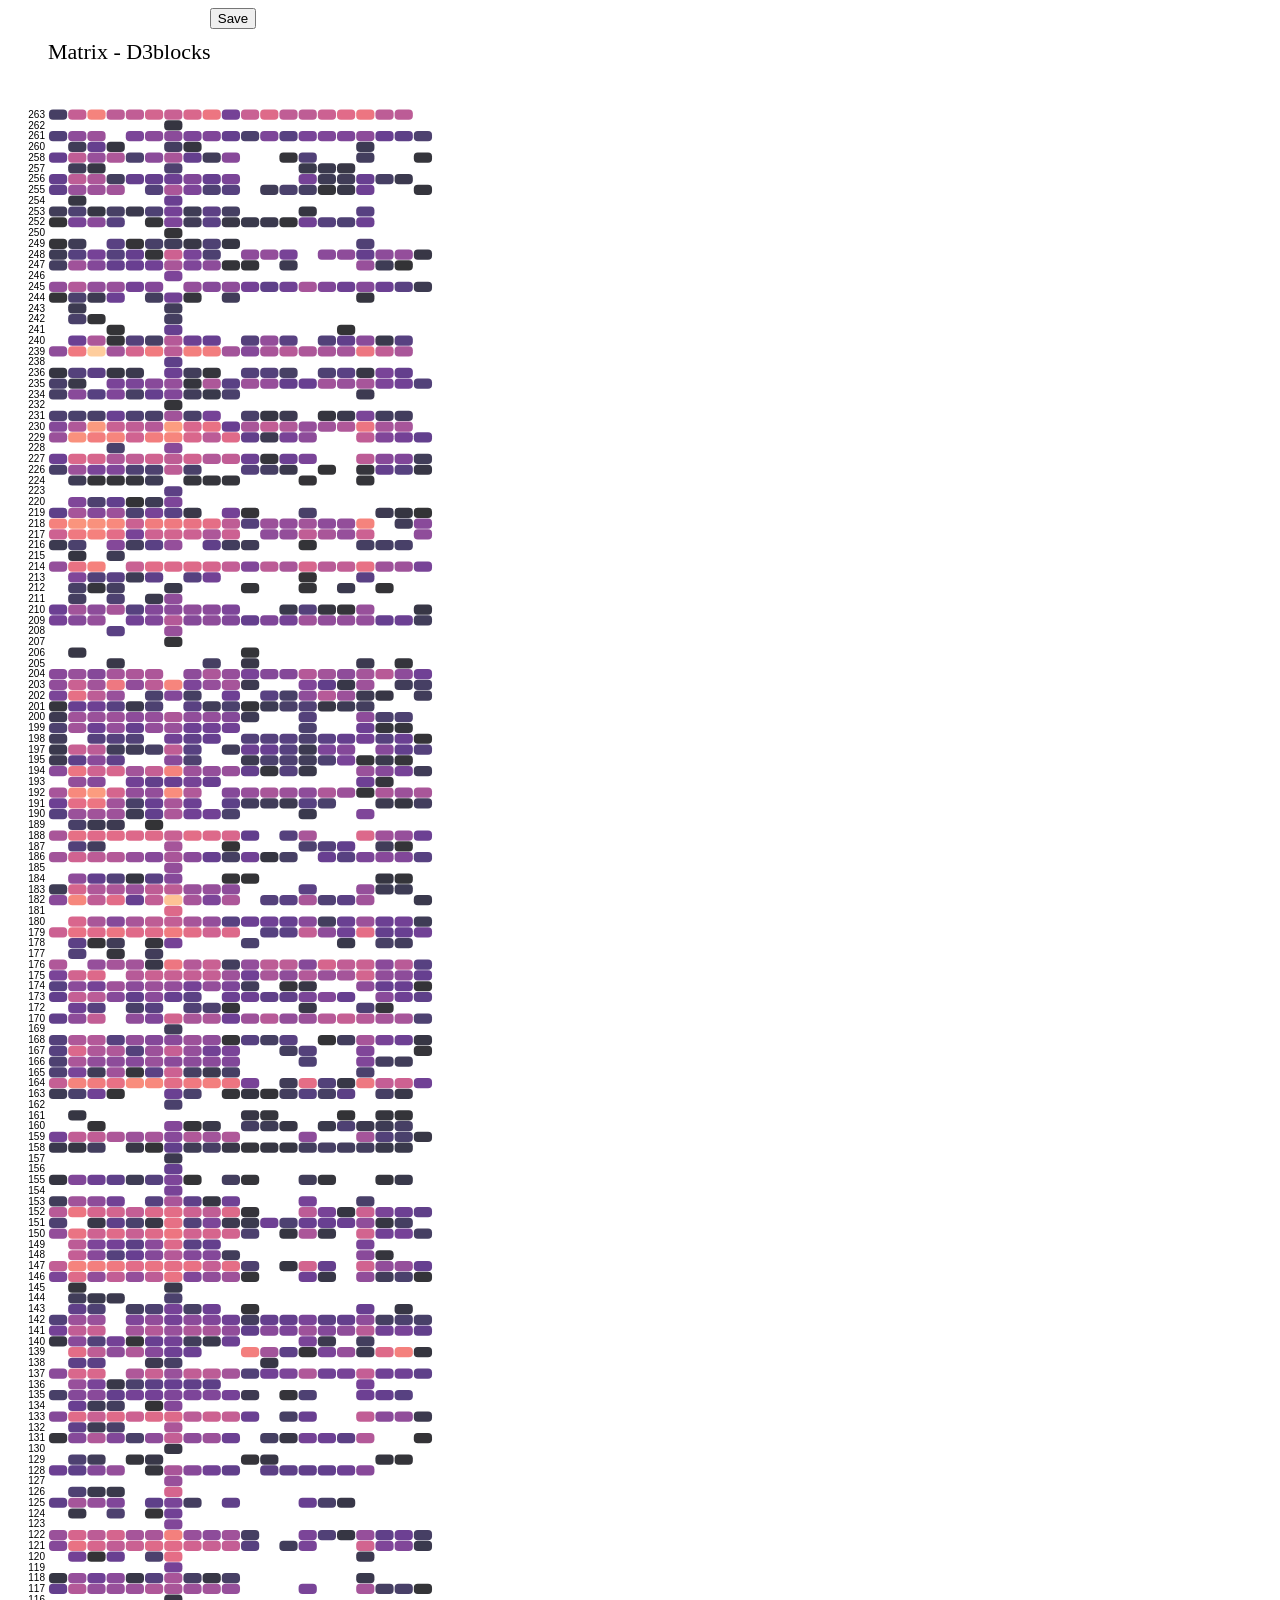
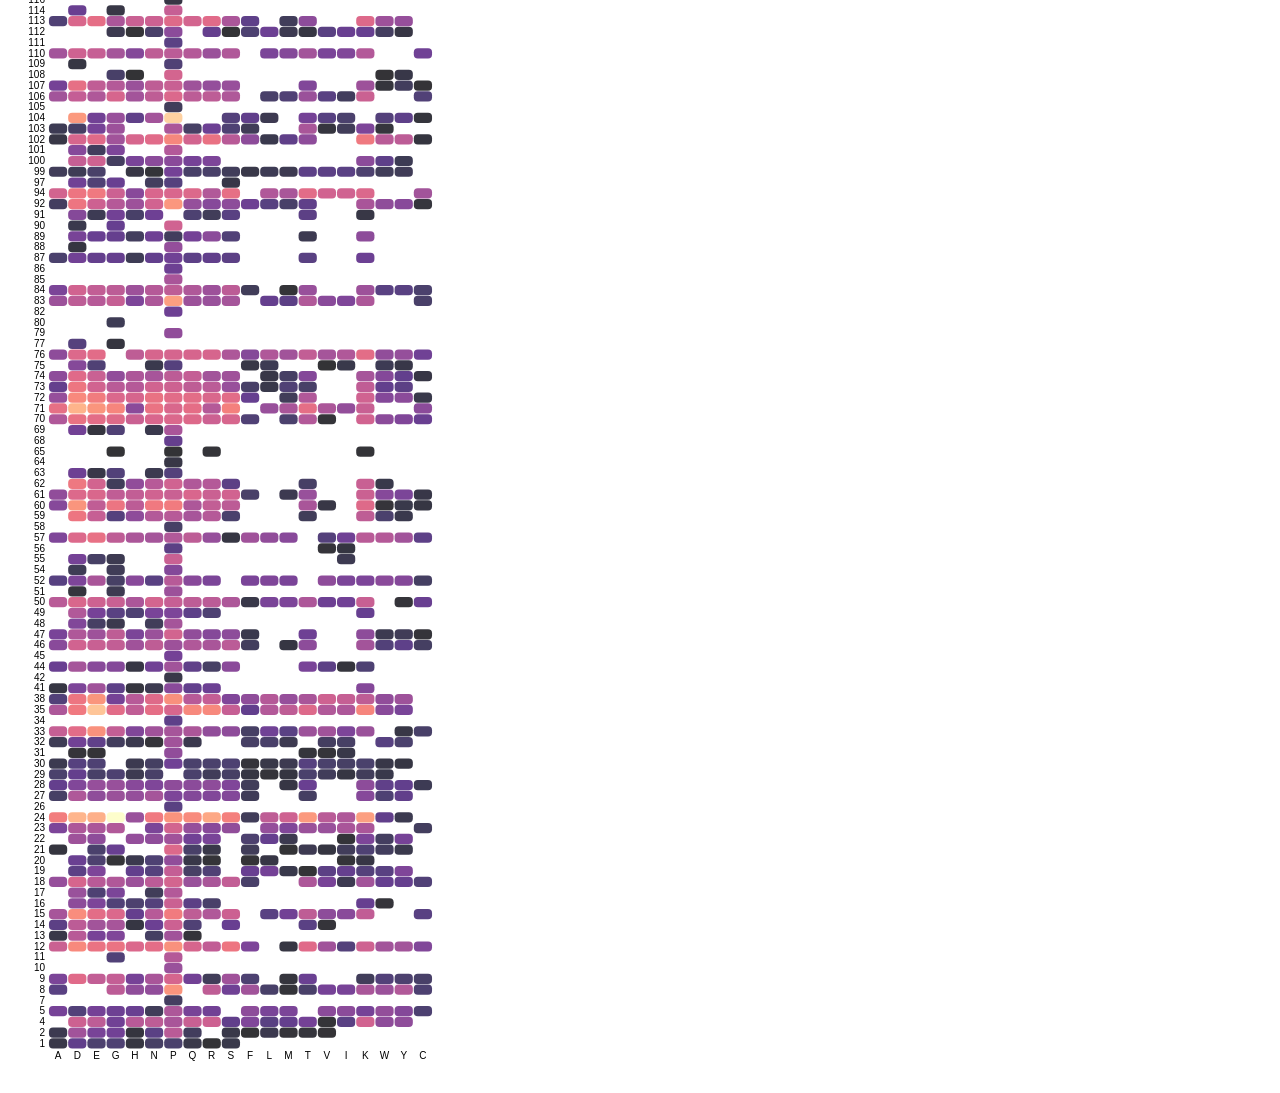
<file: CODE/DVA_UI/static/pdb_matrices/3TGL_matrix_T.html>
<!--
    Thank you for inspecting this page! If you find some issues, let me know!
    Library     : pip install d3blocks
    Author      : E.Taskesen
    Mail        : erdogant@gmail.com
    Github      : https://github.com/d3blocks/d3blocks
	References  : d3-graph-gallery.com
 -->

<script async src='https://media.ethicalads.io/media/client/ethicalads.min.js'></script>
<div data-ea-publisher='erdogantgithubio' data-ea-type='text' data-ea-style='stickybox'></div>

<!-- Create save button -->

<div style="max-width:450px;">
    <center><button id="saveButton">Save</button></center>
</div>



<!DOCTYPE html>
<meta charset="utf-8">

<!-- Load d3.js -->
<script src="d3.v4.js"></script>
<!-- Load color palettes -->
<script src="d3.scale.chromatic.v1.min.js"></script>

<!-- Create a div where the graph will take place -->
<div id="d3_heatmap"></div>

<script>

// set the dimensions and margins of the graph
var margin = {top: 80, right: 25, bottom: 30, left: 40},
  width = 450 - margin.left - margin.right,
  height = 2650 - margin.top - margin.bottom;

// append the svg object to the body of the page
var svg = d3.select("#d3_heatmap")
.append("svg")
  .attr("width", width + margin.left + margin.right)
  .attr("height", height + margin.top + margin.bottom)
.append("g")
  .attr("transform",
        "translate(" + margin.left + "," + margin.top + ")");

//Read the data
//d3.csv("3TGL_matrix_T.html", function(data) {

//Store data in variable
var data = 
[
	{group : "A", variable : "1", value : "1.1867"},
{group : "D", variable : "1", value : "1.7069"},
{group : "E", variable : "1", value : "1.4787"},
{group : "G", variable : "1", value : "1.5108"},
{group : "H", variable : "1", value : "1.1216"},
{group : "N", variable : "1", value : "1.4018"},
{group : "P", variable : "1", value : "1.4506"},
{group : "Q", variable : "1", value : "1.183"},
{group : "R", variable : "1", value : "1.0085"},
{group : "S", variable : "1", value : "1.1994"},
{group : "A", variable : "2", value : "1.2439"},
{group : "D", variable : "2", value : "2.402"},
{group : "E", variable : "2", value : "1.9414"},
{group : "F", variable : "2", value : "1.0073"},
{group : "G", variable : "2", value : "1.8677"},
{group : "H", variable : "2", value : "1.1043"},
{group : "L", variable : "2", value : "1.2347"},
{group : "M", variable : "2", value : "1.0588"},
{group : "N", variable : "2", value : "1.6335"},
{group : "P", variable : "2", value : "2.6666"},
{group : "Q", variable : "2", value : "1.3406"},
{group : "S", variable : "2", value : "1.1885"},
{group : "T", variable : "2", value : "1.0759"},
{group : "V", variable : "2", value : "1.0143"},
{group : "D", variable : "4", value : "2.8811"},
{group : "E", variable : "4", value : "2.7197"},
{group : "F", variable : "4", value : "2.0416"},
{group : "G", variable : "4", value : "1.8738"},
{group : "H", variable : "4", value : "2.663"},
{group : "I", variable : "4", value : "1.6374"},
{group : "K", variable : "4", value : "2.9248"},
{group : "L", variable : "4", value : "1.6228"},
{group : "M", variable : "4", value : "1.7357"},
{group : "N", variable : "4", value : "2.7199"},
{group : "P", variable : "4", value : "2.4936"},
{group : "Q", variable : "4", value : "2.8211"},
{group : "R", variable : "4", value : "2.8816"},
{group : "S", variable : "4", value : "1.7003"},
{group : "T", variable : "4", value : "1.9047"},
{group : "V", variable : "4", value : "1.0344"},
{group : "W", variable : "4", value : "2.1936"},
{group : "Y", variable : "4", value : "2.2159"},
{group : "A", variable : "5", value : "1.9336"},
{group : "C", variable : "5", value : "1.4991"},
{group : "D", variable : "5", value : "1.5519"},
{group : "E", variable : "5", value : "1.9088"},
{group : "F", variable : "5", value : "2.1792"},
{group : "G", variable : "5", value : "1.8341"},
{group : "H", variable : "5", value : "1.7891"},
{group : "I", variable : "5", value : "2.1732"},
{group : "K", variable : "5", value : "1.9328"},
{group : "L", variable : "5", value : "1.9581"},
{group : "M", variable : "5", value : "1.9857"},
{group : "N", variable : "5", value : "1.3147"},
{group : "P", variable : "5", value : "2.5433"},
{group : "Q", variable : "5", value : "1.9391"},
{group : "R", variable : "5", value : "1.8886"},
{group : "V", variable : "5", value : "2.1681"},
{group : "W", variable : "5", value : "2.2576"},
{group : "Y", variable : "5", value : "2.0876"},
{group : "P", variable : "7", value : "1.3744"},
{group : "A", variable : "8", value : "1.6283"},
{group : "C", variable : "8", value : "1.5036"},
{group : "F", variable : "8", value : "2.4054"},
{group : "G", variable : "8", value : "2.7009"},
{group : "H", variable : "8", value : "2.2047"},
{group : "I", variable : "8", value : "1.9387"},
{group : "K", variable : "8", value : "2.5022"},
{group : "L", variable : "8", value : "1.4241"},
{group : "M", variable : "8", value : "1.0467"},
{group : "N", variable : "8", value : "2.2268"},
{group : "P", variable : "8", value : "3.579"},
{group : "R", variable : "8", value : "2.723"},
{group : "S", variable : "8", value : "1.866"},
{group : "T", variable : "8", value : "1.4348"},
{group : "V", variable : "8", value : "1.9255"},
{group : "W", variable : "8", value : "2.3423"},
{group : "Y", variable : "8", value : "2.5854"},
{group : "A", variable : "9", value : "1.9816"},
{group : "C", variable : "9", value : "1.4308"},
{group : "D", variable : "9", value : "3.0937"},
{group : "E", variable : "9", value : "2.7767"},
{group : "F", variable : "9", value : "1.4934"},
{group : "G", variable : "9", value : "2.7825"},
{group : "H", variable : "9", value : "1.9326"},
{group : "K", variable : "9", value : "1.3323"},
{group : "M", variable : "9", value : "1.0911"},
{group : "N", variable : "9", value : "2.4866"},
{group : "P", variable : "9", value : "2.9593"},
{group : "Q", variable : "9", value : "1.8914"},
{group : "R", variable : "9", value : "1.3144"},
{group : "S", variable : "9", value : "2.3968"},
{group : "T", variable : "9", value : "1.8054"},
{group : "W", variable : "9", value : "1.557"},
{group : "Y", variable : "9", value : "1.4781"},
{group : "P", variable : "10", value : "2.3289"},
{group : "G", variable : "11", value : "1.5365"},
{group : "P", variable : "11", value : "2.6106"},
{group : "A", variable : "12", value : "2.8554"},
{group : "C", variable : "12", value : "2.057"},
{group : "D", variable : "12", value : "3.4787"},
{group : "E", variable : "12", value : "3.2326"},
{group : "F", variable : "12", value : "2.0169"},
{group : "G", variable : "12", value : "3.236"},
{group : "H", variable : "12", value : "3.0407"},
{group : "I", variable : "12", value : "1.562"},
{group : "K", variable : "12", value : "2.8923"},
{group : "M", variable : "12", value : "1.1329"},
{group : "N", variable : "12", value : "3.1356"},
{group : "P", variable : "12", value : "3.5531"},
{group : "Q", variable : "12", value : "2.9746"},
{group : "R", variable : "12", value : "2.7591"},
{group : "S", variable : "12", value : "3.2592"},
{group : "T", variable : "12", value : "3.0851"},
{group : "V", variable : "12", value : "2.3964"},
{group : "W", variable : "12", value : "2.4159"},
{group : "Y", variable : "12", value : "2.4269"},
{group : "A", variable : "13", value : "1.187"},
{group : "D", variable : "13", value : "2.6642"},
{group : "E", variable : "13", value : "1.9416"},
{group : "G", variable : "13", value : "2.0403"},
{group : "N", variable : "13", value : "1.3782"},
{group : "P", variable : "13", value : "2.4044"},
{group : "Q", variable : "13", value : "1.0691"},
{group : "A", variable : "14", value : "1.6501"},
{group : "D", variable : "14", value : "2.7011"},
{group : "E", variable : "14", value : "2.4253"},
{group : "G", variable : "14", value : "2.4777"},
{group : "H", variable : "14", value : "1.1395"},
{group : "N", variable : "14", value : "1.8178"},
{group : "P", variable : "14", value : "2.8742"},
{group : "Q", variable : "14", value : "1.5254"},
{group : "S", variable : "14", value : "1.7787"},
{group : "T", variable : "14", value : "1.6333"},
{group : "V", variable : "14", value : "1.0596"},
{group : "A", variable : "15", value : "2.4759"},
{group : "C", variable : "15", value : "1.621"},
{group : "D", variable : "15", value : "3.5123"},
{group : "E", variable : "15", value : "3.1339"},
{group : "G", variable : "15", value : "3.0402"},
{group : "H", variable : "15", value : "1.7508"},
{group : "I", variable : "15", value : "2.1387"},
{group : "K", variable : "15", value : "2.7528"},
{group : "L", variable : "15", value : "1.6188"},
{group : "M", variable : "15", value : "1.8894"},
{group : "N", variable : "15", value : "2.6491"},
{group : "P", variable : "15", value : "3.3313"},
{group : "Q", variable : "15", value : "2.7268"},
{group : "R", variable : "15", value : "2.5773"},
{group : "S", variable : "15", value : "2.8635"},
{group : "T", variable : "15", value : "2.7294"},
{group : "V", variable : "15", value : "2.1818"},
{group : "D", variable : "16", value : "2.1879"},
{group : "E", variable : "16", value : "2.0146"},
{group : "G", variable : "16", value : "1.532"},
{group : "H", variable : "16", value : "1.4764"},
{group : "K", variable : "16", value : "1.7575"},
{group : "N", variable : "16", value : "1.5628"},
{group : "P", variable : "16", value : "2.8553"},
{group : "Q", variable : "16", value : "1.6553"},
{group : "R", variable : "16", value : "1.4414"},
{group : "W", variable : "16", value : "1.0673"},
{group : "D", variable : "17", value : "2.3158"},
{group : "E", variable : "17", value : "1.513"},
{group : "G", variable : "17", value : "1.9836"},
{group : "N", variable : "17", value : "1.3199"},
{group : "P", variable : "17", value : "2.5978"},
{group : "A", variable : "18", value : "2.2933"},
{group : "C", variable : "18", value : "1.5337"},
{group : "D", variable : "18", value : "2.985"},
{group : "E", variable : "18", value : "2.6522"},
{group : "F", variable : "18", value : "1.446"},
{group : "G", variable : "18", value : "2.569"},
{group : "H", variable : "18", value : "2.3527"},
{group : "I", variable : "18", value : "1.2619"},
{group : "K", variable : "18", value : "2.415"},
{group : "N", variable : "18", value : "2.6851"},
{group : "P", variable : "18", value : "2.9558"},
{group : "Q", variable : "18", value : "2.3234"},
{group : "R", variable : "18", value : "2.5057"},
{group : "S", variable : "18", value : "2.7664"},
{group : "T", variable : "18", value : "2.5514"},
{group : "V", variable : "18", value : "1.9455"},
{group : "W", variable : "18", value : "1.763"},
{group : "Y", variable : "18", value : "1.7527"},
{group : "D", variable : "19", value : "1.6515"},
{group : "E", variable : "19", value : "2.006"},
{group : "F", variable : "19", value : "1.7834"},
{group : "H", variable : "19", value : "1.726"},
{group : "I", variable : "19", value : "1.7467"},
{group : "K", variable : "19", value : "1.5712"},
{group : "L", variable : "19", value : "1.9092"},
{group : "M", variable : "19", value : "1.2081"},
{group : "N", variable : "19", value : "1.5831"},
{group : "P", variable : "19", value : "2.7863"},
{group : "Q", variable : "19", value : "1.4102"},
{group : "R", variable : "19", value : "1.519"},
{group : "T", variable : "19", value : "1.0124"},
{group : "V", variable : "19", value : "1.6561"},
{group : "W", variable : "19", value : "1.62"},
{group : "Y", variable : "19", value : "2.0256"},
{group : "D", variable : "20", value : "1.8048"},
{group : "E", variable : "20", value : "1.489"},
{group : "F", variable : "20", value : "1.0227"},
{group : "G", variable : "20", value : "1.0401"},
{group : "H", variable : "20", value : "1.2284"},
{group : "I", variable : "20", value : "1.0428"},
{group : "K", variable : "20", value : "1.1528"},
{group : "L", variable : "20", value : "1.1505"},
{group : "N", variable : "20", value : "1.5092"},
{group : "P", variable : "20", value : "2.2181"},
{group : "Q", variable : "20", value : "1.1682"},
{group : "R", variable : "20", value : "1.0292"},
{group : "A", variable : "21", value : "1.1034"},
{group : "E", variable : "21", value : "1.4529"},
{group : "F", variable : "21", value : "1.3126"},
{group : "G", variable : "21", value : "1.7823"},
{group : "I", variable : "21", value : "1.3352"},
{group : "K", variable : "21", value : "1.5064"},
{group : "M", variable : "21", value : "1.0035"},
{group : "P", variable : "21", value : "3.0445"},
{group : "Q", variable : "21", value : "1.4292"},
{group : "R", variable : "21", value : "1.1918"},
{group : "T", variable : "21", value : "1.2619"},
{group : "V", variable : "21", value : "1.1145"},
{group : "W", variable : "21", value : "1.3372"},
{group : "Y", variable : "21", value : "1.2222"},
{group : "D", variable : "22", value : "2.3729"},
{group : "E", variable : "22", value : "2.1972"},
{group : "F", variable : "22", value : "1.4803"},
{group : "H", variable : "22", value : "2.2631"},
{group : "I", variable : "22", value : "1.0532"},
{group : "K", variable : "22", value : "1.9998"},
{group : "L", variable : "22", value : "1.7421"},
{group : "M", variable : "22", value : "1.241"},
{group : "N", variable : "22", value : "2.2152"},
{group : "P", variable : "22", value : "2.391"},
{group : "Q", variable : "22", value : "1.8725"},
{group : "R", variable : "22", value : "1.957"},
{group : "W", variable : "22", value : "1.3681"},
{group : "Y", variable : "22", value : "1.9343"},
{group : "A", variable : "23", value : "2.0173"},
{group : "C", variable : "23", value : "1.3549"},
{group : "D", variable : "23", value : "2.5368"},
{group : "E", variable : "23", value : "2.5111"},
{group : "G", variable : "23", value : "2.5853"},
{group : "I", variable : "23", value : "2.4891"},
{group : "K", variable : "23", value : "2.5226"},
{group : "L", variable : "23", value : "2.2755"},
{group : "M", variable : "23", value : "2.0416"},
{group : "N", variable : "23", value : "1.9825"},
{group : "P", variable : "23", value : "2.942"},
{group : "Q", variable : "23", value : "2.3007"},
{group : "R", variable : "23", value : "2.1215"},
{group : "S", variable : "23", value : "2.2372"},
{group : "T", variable : "23", value : "2.3323"},
{group : "V", variable : "23", value : "2.3237"},
{group : "A", variable : "24", value : "3.3622"},
{group : "D", variable : "24", value : "3.888"},
{group : "E", variable : "24", value : "3.8284"},
{group : "F", variable : "24", value : "1.308"},
{group : "G", variable : "24", value : "4.5815"},
{group : "H", variable : "24", value : "2.3248"},
{group : "I", variable : "24", value : "2.5555"},
{group : "K", variable : "24", value : "3.6832"},
{group : "L", variable : "24", value : "2.7301"},
{group : "M", variable : "24", value : "2.8967"},
{group : "N", variable : "24", value : "3.3174"},
{group : "P", variable : "24", value : "3.566"},
{group : "Q", variable : "24", value : "3.4986"},
{group : "R", variable : "24", value : "3.7587"},
{group : "S", variable : "24", value : "3.3919"},
{group : "T", variable : "24", value : "3.6229"},
{group : "V", variable : "24", value : "2.6727"},
{group : "W", variable : "24", value : "1.7054"},
{group : "Y", variable : "24", value : "1.2496"},
{group : "P", variable : "26", value : "1.6195"},
{group : "A", variable : "27", value : "1.4077"},
{group : "D", variable : "27", value : "2.5645"},
{group : "E", variable : "27", value : "2.2048"},
{group : "F", variable : "27", value : "1.2956"},
{group : "G", variable : "27", value : "2.3321"},
{group : "H", variable : "27", value : "2.2802"},
{group : "K", variable : "27", value : "2.1076"},
{group : "N", variable : "27", value : "2.4531"},
{group : "P", variable : "27", value : "2.0088"},
{group : "Q", variable : "27", value : "2.0706"},
{group : "R", variable : "27", value : "2.0616"},
{group : "S", variable : "27", value : "2.0636"},
{group : "T", variable : "27", value : "1.3883"},
{group : "W", variable : "27", value : "1.5109"},
{group : "Y", variable : "27", value : "1.7019"},
{group : "A", variable : "28", value : "1.7401"},
{group : "C", variable : "28", value : "1.2701"},
{group : "D", variable : "28", value : "2.058"},
{group : "E", variable : "28", value : "2.2999"},
{group : "F", variable : "28", value : "1.3168"},
{group : "G", variable : "28", value : "2.3083"},
{group : "H", variable : "28", value : "2.1232"},
{group : "K", variable : "28", value : "2.1875"},
{group : "M", variable : "28", value : "1.1521"},
{group : "N", variable : "28", value : "2.0335"},
{group : "P", variable : "28", value : "2.1994"},
{group : "Q", variable : "28", value : "2.1694"},
{group : "R", variable : "28", value : "2.1962"},
{group : "S", variable : "28", value : "2.0473"},
{group : "T", variable : "28", value : "1.7843"},
{group : "W", variable : "28", value : "1.6969"},
{group : "Y", variable : "28", value : "1.7165"},
{group : "A", variable : "29", value : "1.4547"},
{group : "D", variable : "29", value : "1.7324"},
{group : "E", variable : "29", value : "1.4206"},
{group : "F", variable : "29", value : "1.1379"},
{group : "G", variable : "29", value : "1.4987"},
{group : "H", variable : "29", value : "1.2532"},
{group : "I", variable : "29", value : "1.1304"},
{group : "K", variable : "29", value : "1.3355"},
{group : "L", variable : "29", value : "1.0566"},
{group : "M", variable : "29", value : "1.12"},
{group : "N", variable : "29", value : "1.4239"},
{group : "Q", variable : "29", value : "1.4515"},
{group : "R", variable : "29", value : "1.3186"},
{group : "S", variable : "29", value : "1.3974"},
{group : "T", variable : "29", value : "1.4557"},
{group : "V", variable : "29", value : "1.3306"},
{group : "W", variable : "29", value : "1.2079"},
{group : "A", variable : "30", value : "1.2401"},
{group : "D", variable : "30", value : "1.5913"},
{group : "E", variable : "30", value : "1.5063"},
{group : "F", variable : "30", value : "1.0634"},
{group : "H", variable : "30", value : "1.2408"},
{group : "I", variable : "30", value : "1.4149"},
{group : "K", variable : "30", value : "1.4595"},
{group : "L", variable : "30", value : "1.1922"},
{group : "M", variable : "30", value : "1.2632"},
{group : "N", variable : "30", value : "1.3883"},
{group : "P", variable : "30", value : "1.8536"},
{group : "Q", variable : "30", value : "1.4549"},
{group : "R", variable : "30", value : "1.4586"},
{group : "S", variable : "30", value : "1.4906"},
{group : "T", variable : "30", value : "1.6009"},
{group : "V", variable : "30", value : "1.4581"},
{group : "W", variable : "30", value : "1.1797"},
{group : "Y", variable : "30", value : "1.1374"},
{group : "D", variable : "31", value : "1.0579"},
{group : "E", variable : "31", value : "1.0277"},
{group : "I", variable : "31", value : "1.189"},
{group : "P", variable : "31", value : "2.2257"},
{group : "T", variable : "31", value : "1.0828"},
{group : "V", variable : "31", value : "1.0569"},
{group : "A", variable : "32", value : "1.2903"},
{group : "D", variable : "32", value : "1.8784"},
{group : "E", variable : "32", value : "1.6992"},
{group : "F", variable : "32", value : "1.4094"},
{group : "G", variable : "32", value : "1.3407"},
{group : "H", variable : "32", value : "1.2322"},
{group : "I", variable : "32", value : "1.4133"},
{group : "L", variable : "32", value : "1.4437"},
{group : "M", variable : "32", value : "1.2642"},
{group : "N", variable : "32", value : "1.0591"},
{group : "P", variable : "32", value : "2.4035"},
{group : "Q", variable : "32", value : "1.2347"},
{group : "V", variable : "32", value : "1.367"},
{group : "W", variable : "32", value : "1.6109"},
{group : "Y", variable : "32", value : "1.4659"},
{group : "A", variable : "33", value : "2.802"},
{group : "C", variable : "33", value : "1.4318"},
{group : "D", variable : "33", value : "3.1221"},
{group : "E", variable : "33", value : "3.5547"},
{group : "F", variable : "33", value : "1.3939"},
{group : "G", variable : "33", value : "2.7733"},
{group : "H", variable : "33", value : "2.0471"},
{group : "I", variable : "33", value : "1.9937"},
{group : "K", variable : "33", value : "2.3417"},
{group : "L", variable : "33", value : "1.8553"},
{group : "M", variable : "33", value : "1.6357"},
{group : "N", variable : "33", value : "2.3871"},
{group : "P", variable : "33", value : "2.4602"},
{group : "Q", variable : "33", value : "2.5239"},
{group : "R", variable : "33", value : "2.2411"},
{group : "S", variable : "33", value : "2.1936"},
{group : "T", variable : "33", value : "2.345"},
{group : "V", variable : "33", value : "2.4036"},
{group : "Y", variable : "33", value : "1.1665"},
{group : "P", variable : "34", value : "1.6817"},
{group : "A", variable : "35", value : "2.5492"},
{group : "D", variable : "35", value : "3.3177000000000003"},
{group : "E", variable : "35", value : "4.0362"},
{group : "F", variable : "35", value : "1.7188"},
{group : "G", variable : "35", value : "3.1182"},
{group : "H", variable : "35", value : "2.7469"},
{group : "I", variable : "35", value : "2.5399000000000003"},
{group : "K", variable : "35", value : "3.4463"},
{group : "L", variable : "35", value : "2.6033"},
{group : "M", variable : "35", value : "2.725"},
{group : "N", variable : "35", value : "3.1608"},
{group : "P", variable : "35", value : "2.9921"},
{group : "Q", variable : "35", value : "3.4759"},
{group : "R", variable : "35", value : "3.4704"},
{group : "S", variable : "35", value : "2.814"},
{group : "T", variable : "35", value : "3.0647"},
{group : "V", variable : "35", value : "2.584"},
{group : "W", variable : "35", value : "2.145"},
{group : "Y", variable : "35", value : "1.957"},
{group : "A", variable : "38", value : "1.5501"},
{group : "D", variable : "38", value : "3.259"},
{group : "E", variable : "38", value : "3.5884"},
{group : "F", variable : "38", value : "2.2127"},
{group : "G", variable : "38", value : "1.9099"},
{group : "H", variable : "38", value : "2.642"},
{group : "I", variable : "38", value : "2.8031"},
{group : "K", variable : "38", value : "2.7316000000000003"},
{group : "L", variable : "38", value : "2.6196"},
{group : "M", variable : "38", value : "2.2911"},
{group : "N", variable : "38", value : "3.0759"},
{group : "P", variable : "38", value : "3.5424"},
{group : "Q", variable : "38", value : "2.6453"},
{group : "R", variable : "38", value : "2.7843"},
{group : "S", variable : "38", value : "2.0435"},
{group : "T", variable : "38", value : "2.4961"},
{group : "V", variable : "38", value : "2.8945"},
{group : "W", variable : "38", value : "2.2418"},
{group : "Y", variable : "38", value : "2.3797"},
{group : "A", variable : "41", value : "1.1328"},
{group : "D", variable : "41", value : "2.0075"},
{group : "E", variable : "41", value : "2.3928"},
{group : "G", variable : "41", value : "1.6698"},
{group : "H", variable : "41", value : "1.1076"},
{group : "K", variable : "41", value : "2.0787"},
{group : "N", variable : "41", value : "1.2395"},
{group : "P", variable : "41", value : "2.1425"},
{group : "Q", variable : "41", value : "1.7267"},
{group : "R", variable : "41", value : "1.8137"},
{group : "P", variable : "42", value : "1.1824"},
{group : "A", variable : "44", value : "1.7871"},
{group : "D", variable : "44", value : "2.4503"},
{group : "E", variable : "44", value : "2.132"},
{group : "G", variable : "44", value : "2.0785"},
{group : "H", variable : "44", value : "1.1449"},
{group : "I", variable : "44", value : "1.0923"},
{group : "K", variable : "44", value : "1.5046"},
{group : "N", variable : "44", value : "1.8807"},
{group : "P", variable : "44", value : "2.4024"},
{group : "Q", variable : "44", value : "1.6978"},
{group : "R", variable : "44", value : "1.4109"},
{group : "S", variable : "44", value : "2.1587"},
{group : "T", variable : "44", value : "1.954"},
{group : "V", variable : "44", value : "1.6537"},
{group : "P", variable : "45", value : "1.904"},
{group : "A", variable : "46", value : "2.1379"},
{group : "C", variable : "46", value : "1.3823"},
{group : "D", variable : "46", value : "2.9205"},
{group : "E", variable : "46", value : "2.8275"},
{group : "F", variable : "46", value : "1.3474"},
{group : "G", variable : "46", value : "2.7699"},
{group : "H", variable : "46", value : "2.388"},
{group : "K", variable : "46", value : "2.4309"},
{group : "M", variable : "46", value : "1.1325"},
{group : "N", variable : "46", value : "2.7235"},
{group : "P", variable : "46", value : "2.3585"},
{group : "Q", variable : "46", value : "2.5696"},
{group : "R", variable : "46", value : "2.4866"},
{group : "S", variable : "46", value : "2.6915"},
{group : "T", variable : "46", value : "2.1891"},
{group : "W", variable : "46", value : "1.5586"},
{group : "Y", variable : "46", value : "1.6721"},
{group : "A", variable : "47", value : "1.957"},
{group : "C", variable : "47", value : "1.0593"},
{group : "D", variable : "47", value : "2.5645"},
{group : "E", variable : "47", value : "2.3787"},
{group : "F", variable : "47", value : "1.2115"},
{group : "G", variable : "47", value : "2.7232"},
{group : "H", variable : "47", value : "1.9915"},
{group : "K", variable : "47", value : "2.1862"},
{group : "N", variable : "47", value : "2.3358"},
{group : "P", variable : "47", value : "2.9378"},
{group : "Q", variable : "47", value : "2.2187"},
{group : "R", variable : "47", value : "2.0932"},
{group : "S", variable : "47", value : "2.1758"},
{group : "T", variable : "47", value : "1.8442"},
{group : "W", variable : "47", value : "1.24"},
{group : "Y", variable : "47", value : "1.2961"},
{group : "D", variable : "48", value : "2.0502"},
{group : "E", variable : "48", value : "1.3929"},
{group : "G", variable : "48", value : "1.2364"},
{group : "N", variable : "48", value : "1.3097"},
{group : "P", variable : "48", value : "2.4415"},
{group : "D", variable : "49", value : "2.5855"},
{group : "E", variable : "49", value : "1.9296"},
{group : "G", variable : "49", value : "1.6262"},
{group : "H", variable : "49", value : "1.5124"},
{group : "K", variable : "49", value : "1.7591"},
{group : "N", variable : "49", value : "1.9539"},
{group : "P", variable : "49", value : "2.0204"},
{group : "Q", variable : "49", value : "1.674"},
{group : "R", variable : "49", value : "1.5061"},
{group : "A", variable : "50", value : "2.6733"},
{group : "C", variable : "50", value : "1.7924"},
{group : "D", variable : "50", value : "3.0263"},
{group : "E", variable : "50", value : "2.9015"},
{group : "F", variable : "50", value : "1.1894"},
{group : "G", variable : "50", value : "2.8231"},
{group : "H", variable : "50", value : "2.5241"},
{group : "I", variable : "50", value : "1.8705"},
{group : "K", variable : "50", value : "2.8279"},
{group : "L", variable : "50", value : "1.9758"},
{group : "M", variable : "50", value : "2.0044"},
{group : "N", variable : "50", value : "2.9539"},
{group : "P", variable : "50", value : "2.8057"},
{group : "Q", variable : "50", value : "2.7177"},
{group : "R", variable : "50", value : "2.6904"},
{group : "S", variable : "50", value : "2.5528"},
{group : "T", variable : "50", value : "2.538"},
{group : "V", variable : "50", value : "1.8278"},
{group : "Y", variable : "50", value : "1.0679"},
{group : "D", variable : "51", value : "1.0856"},
{group : "G", variable : "51", value : "1.2649"},
{group : "P", variable : "51", value : "2.3451"},
{group : "A", variable : "52", value : "1.613"},
{group : "C", variable : "52", value : "1.3834"},
{group : "D", variable : "52", value : "2.0013"},
{group : "E", variable : "52", value : "2.4889"},
{group : "F", variable : "52", value : "1.979"},
{group : "G", variable : "52", value : "1.4107"},
{group : "H", variable : "52", value : "2.1298"},
{group : "I", variable : "52", value : "1.987"},
{group : "K", variable : "52", value : "2.0036"},
{group : "L", variable : "52", value : "2.0335"},
{group : "M", variable : "52", value : "1.9716"},
{group : "N", variable : "52", value : "1.6268"},
{group : "P", variable : "52", value : "2.6376"},
{group : "Q", variable : "52", value : "2.1203"},
{group : "R", variable : "52", value : "1.9796"},
{group : "V", variable : "52", value : "2.1945"},
{group : "W", variable : "52", value : "2.16"},
{group : "Y", variable : "52", value : "2.0842"},
{group : "D", variable : "54", value : "1.281"},
{group : "G", variable : "54", value : "1.3054"},
{group : "P", variable : "54", value : "2.0743"},
{group : "D", variable : "55", value : "1.9174"},
{group : "E", variable : "55", value : "1.4147"},
{group : "G", variable : "55", value : "1.2567"},
{group : "I", variable : "55", value : "1.2624"},
{group : "P", variable : "55", value : "2.8377"},
{group : "I", variable : "56", value : "1.1256"},
{group : "P", variable : "56", value : "1.6444"},
{group : "V", variable : "56", value : "1.0647"},
{group : "A", variable : "57", value : "2.0281"},
{group : "C", variable : "57", value : "1.6601"},
{group : "D", variable : "57", value : "3.0452"},
{group : "E", variable : "57", value : "3.184"},
{group : "F", variable : "57", value : "2.3933"},
{group : "G", variable : "57", value : "2.7277"},
{group : "H", variable : "57", value : "2.5128"},
{group : "I", variable : "57", value : "1.8571"},
{group : "K", variable : "57", value : "2.6787"},
{group : "L", variable : "57", value : "2.244"},
{group : "M", variable : "57", value : "2.1236"},
{group : "N", variable : "57", value : "2.4448"},
{group : "P", variable : "57", value : "2.5942"},
{group : "Q", variable : "57", value : "2.7147"},
{group : "R", variable : "57", value : "2.295"},
{group : "S", variable : "57", value : "1.1364"},
{group : "V", variable : "57", value : "1.5691"},
{group : "W", variable : "57", value : "2.6203"},
{group : "Y", variable : "57", value : "2.4045"},
{group : "P", variable : "58", value : "1.4067"},
{group : "D", variable : "59", value : "3.2539"},
{group : "E", variable : "59", value : "2.8123"},
{group : "G", variable : "59", value : "1.576"},
{group : "H", variable : "59", value : "2.1907"},
{group : "K", variable : "59", value : "2.7231"},
{group : "N", variable : "59", value : "2.6065"},
{group : "P", variable : "59", value : "2.6382"},
{group : "Q", variable : "59", value : "2.4813"},
{group : "R", variable : "59", value : "2.6332"},
{group : "S", variable : "59", value : "1.449"},
{group : "T", variable : "59", value : "1.3103"},
{group : "W", variable : "59", value : "1.4666"},
{group : "Y", variable : "59", value : "1.2144"},
{group : "A", variable : "60", value : "2.106"},
{group : "C", variable : "60", value : "1.1345"},
{group : "D", variable : "60", value : "3.5974"},
{group : "E", variable : "60", value : "2.7352"},
{group : "G", variable : "60", value : "3.2493"},
{group : "H", variable : "60", value : "2.6995"},
{group : "K", variable : "60", value : "3.0808"},
{group : "N", variable : "60", value : "3.3218"},
{group : "P", variable : "60", value : "3.3359"},
{group : "Q", variable : "60", value : "2.5298"},
{group : "R", variable : "60", value : "2.7704"},
{group : "S", variable : "60", value : "2.6977"},
{group : "T", variable : "60", value : "2.4955"},
{group : "V", variable : "60", value : "1.1567"},
{group : "W", variable : "60", value : "1.0606"},
{group : "Y", variable : "60", value : "1.1968"},
{group : "A", variable : "61", value : "2.2234"},
{group : "C", variable : "61", value : "1.1771"},
{group : "D", variable : "61", value : "3.0492"},
{group : "E", variable : "61", value : "3.0208"},
{group : "F", variable : "61", value : "1.4411"},
{group : "G", variable : "61", value : "2.7423"},
{group : "H", variable : "61", value : "2.7715"},
{group : "K", variable : "61", value : "2.8478"},
{group : "M", variable : "61", value : "1.2648"},
{group : "N", variable : "61", value : "2.9159"},
{group : "P", variable : "61", value : "2.8419"},
{group : "Q", variable : "61", value : "3.0061"},
{group : "R", variable : "61", value : "2.8497"},
{group : "S", variable : "61", value : "2.9209"},
{group : "T", variable : "61", value : "2.3105"},
{group : "W", variable : "61", value : "2.1185"},
{group : "Y", variable : "61", value : "1.9921"},
{group : "D", variable : "62", value : "3.2876"},
{group : "E", variable : "62", value : "2.9316"},
{group : "G", variable : "62", value : "1.3275"},
{group : "H", variable : "62", value : "2.2338"},
{group : "K", variable : "62", value : "2.8237"},
{group : "N", variable : "62", value : "2.646"},
{group : "P", variable : "62", value : "2.9047"},
{group : "Q", variable : "62", value : "2.5697"},
{group : "R", variable : "62", value : "2.612"},
{group : "S", variable : "62", value : "1.6468"},
{group : "T", variable : "62", value : "1.4137"},
{group : "W", variable : "62", value : "1.2063"},
{group : "D", variable : "63", value : "1.838"},
{group : "E", variable : "63", value : "1.1756"},
{group : "G", variable : "63", value : "1.5468"},
{group : "N", variable : "63", value : "1.2402"},
{group : "P", variable : "63", value : "1.5676"},
{group : "P", variable : "64", value : "1.1625"},
{group : "G", variable : "65", value : "1.0111"},
{group : "K", variable : "65", value : "1.0317"},
{group : "P", variable : "65", value : "1.0009"},
{group : "R", variable : "65", value : "1.0515"},
{group : "P", variable : "68", value : "1.7437"},
{group : "D", variable : "69", value : "1.8955"},
{group : "E", variable : "69", value : "1.0985"},
{group : "G", variable : "69", value : "1.5302"},
{group : "N", variable : "69", value : "1.2158"},
{group : "P", variable : "69", value : "2.4857"},
{group : "A", variable : "70", value : "2.5694"},
{group : "C", variable : "70", value : "1.7947"},
{group : "D", variable : "70", value : "3.2138"},
{group : "E", variable : "70", value : "3.1295"},
{group : "F", variable : "70", value : "1.5198"},
{group : "G", variable : "70", value : "3.0804"},
{group : "H", variable : "70", value : "2.8537"},
{group : "K", variable : "70", value : "2.9244"},
{group : "M", variable : "70", value : "1.4755"},
{group : "N", variable : "70", value : "3.0084"},
{group : "P", variable : "70", value : "3.0418"},
{group : "Q", variable : "70", value : "3.06"},
{group : "R", variable : "70", value : "2.8609"},
{group : "S", variable : "70", value : "2.9918"},
{group : "T", variable : "70", value : "2.6034"},
{group : "V", variable : "70", value : "1.0434"},
{group : "W", variable : "70", value : "2.165"},
{group : "Y", variable : "70", value : "2.0466"},
{group : "A", variable : "71", value : "3.1823"},
{group : "C", variable : "71", value : "2.1626"},
{group : "D", variable : "71", value : "3.8692"},
{group : "E", variable : "71", value : "3.5996"},
{group : "G", variable : "71", value : "3.4385"},
{group : "H", variable : "71", value : "2.1497"},
{group : "I", variable : "71", value : "2.2586"},
{group : "K", variable : "71", value : "2.8226"},
{group : "L", variable : "71", value : "2.3021"},
{group : "M", variable : "71", value : "2.4854"},
{group : "N", variable : "71", value : "3.2326"},
{group : "P", variable : "71", value : "3.0261"},
{group : "Q", variable : "71", value : "3.1454"},
{group : "R", variable : "71", value : "2.6214"},
{group : "S", variable : "71", value : "3.3841"},
{group : "T", variable : "71", value : "3.1617"},
{group : "V", variable : "71", value : "2.5127"},
{group : "A", variable : "72", value : "2.2934"},
{group : "C", variable : "72", value : "1.197"},
{group : "D", variable : "72", value : "3.4862"},
{group : "E", variable : "72", value : "3.3378"},
{group : "F", variable : "72", value : "1.7644"},
{group : "G", variable : "72", value : "3.0359"},
{group : "H", variable : "72", value : "2.9774"},
{group : "K", variable : "72", value : "2.9065"},
{group : "M", variable : "72", value : "1.3093"},
{group : "N", variable : "72", value : "3.2128"},
{group : "P", variable : "72", value : "3.1141"},
{group : "Q", variable : "72", value : "3.1286"},
{group : "R", variable : "72", value : "3.0152"},
{group : "S", variable : "72", value : "3.1264"},
{group : "T", variable : "72", value : "2.5787"},
{group : "W", variable : "72", value : "2.0806"},
{group : "Y", variable : "72", value : "2.1648"},
{group : "A", variable : "73", value : "1.7299"},
{group : "D", variable : "73", value : "3.2726"},
{group : "E", variable : "73", value : "2.9181"},
{group : "F", variable : "73", value : "1.4323"},
{group : "G", variable : "73", value : "2.6759"},
{group : "H", variable : "73", value : "2.6283"},
{group : "K", variable : "73", value : "2.7459"},
{group : "L", variable : "73", value : "1.207"},
{group : "M", variable : "73", value : "1.5244"},
{group : "N", variable : "73", value : "2.9303"},
{group : "P", variable : "73", value : "2.8877"},
{group : "Q", variable : "73", value : "2.7291"},
{group : "R", variable : "73", value : "2.6818"},
{group : "S", variable : "73", value : "2.3152"},
{group : "T", variable : "73", value : "1.4241"},
{group : "W", variable : "73", value : "1.7216"},
{group : "Y", variable : "73", value : "1.6548"},
{group : "A", variable : "74", value : "2.1973"},
{group : "C", variable : "74", value : "1.1461"},
{group : "D", variable : "74", value : "3.0952"},
{group : "E", variable : "74", value : "2.8332"},
{group : "G", variable : "74", value : "2.228"},
{group : "H", variable : "74", value : "2.5336"},
{group : "K", variable : "74", value : "2.4644"},
{group : "L", variable : "74", value : "1.1731"},
{group : "M", variable : "74", value : "1.3924"},
{group : "N", variable : "74", value : "2.4813"},
{group : "P", variable : "74", value : "2.7018"},
{group : "Q", variable : "74", value : "2.7861"},
{group : "R", variable : "74", value : "2.4226"},
{group : "S", variable : "74", value : "2.3857"},
{group : "T", variable : "74", value : "2.079"},
{group : "W", variable : "74", value : "2.0803"},
{group : "Y", variable : "74", value : "1.7148"},
{group : "D", variable : "75", value : "2.0976"},
{group : "E", variable : "75", value : "1.5238"},
{group : "F", variable : "75", value : "1.1619"},
{group : "I", variable : "75", value : "1.1965"},
{group : "L", variable : "75", value : "1.2687"},
{group : "N", variable : "75", value : "1.2208"},
{group : "P", variable : "75", value : "1.5857"},
{group : "V", variable : "75", value : "1.0121"},
{group : "W", variable : "75", value : "1.272"},
{group : "Y", variable : "75", value : "1.174"},
{group : "A", variable : "76", value : "2.1951"},
{group : "C", variable : "76", value : "1.8545"},
{group : "D", variable : "76", value : "3.0504"},
{group : "E", variable : "76", value : "3.1174"},
{group : "F", variable : "76", value : "2.1028"},
{group : "H", variable : "76", value : "2.7294"},
{group : "I", variable : "76", value : "2.5796"},
{group : "K", variable : "76", value : "3.1375"},
{group : "L", variable : "76", value : "2.5803"},
{group : "M", variable : "76", value : "2.4117"},
{group : "N", variable : "76", value : "2.9769"},
{group : "P", variable : "76", value : "2.968"},
{group : "Q", variable : "76", value : "2.9756"},
{group : "R", variable : "76", value : "2.9796"},
{group : "S", variable : "76", value : "2.5514"},
{group : "T", variable : "76", value : "2.7665"},
{group : "V", variable : "76", value : "2.4506"},
{group : "W", variable : "76", value : "2.238"},
{group : "Y", variable : "76", value : "2.2795"},
{group : "D", variable : "77", value : "1.5807"},
{group : "G", variable : "77", value : "1.1093"},
{group : "P", variable : "79", value : "2.2301"},
{group : "G", variable : "80", value : "1.2805"},
{group : "P", variable : "82", value : "1.8325"},
{group : "A", variable : "83", value : "2.3543"},
{group : "C", variable : "83", value : "1.4353"},
{group : "D", variable : "83", value : "2.7076"},
{group : "E", variable : "83", value : "2.6422"},
{group : "G", variable : "83", value : "2.7918"},
{group : "H", variable : "83", value : "2.0006"},
{group : "I", variable : "83", value : "2.0236"},
{group : "K", variable : "83", value : "2.5512"},
{group : "L", variable : "83", value : "1.7496"},
{group : "M", variable : "83", value : "1.654"},
{group : "N", variable : "83", value : "2.5523"},
{group : "P", variable : "83", value : "3.6772"},
{group : "Q", variable : "83", value : "2.3563"},
{group : "R", variable : "83", value : "2.322"},
{group : "S", variable : "83", value : "2.4448"},
{group : "T", variable : "83", value : "2.5919"},
{group : "V", variable : "83", value : "2.14"},
{group : "A", variable : "84", value : "1.9798"},
{group : "C", variable : "84", value : "1.4713"},
{group : "D", variable : "84", value : "2.9281"},
{group : "E", variable : "84", value : "2.7741"},
{group : "F", variable : "84", value : "1.3173"},
{group : "G", variable : "84", value : "2.7068"},
{group : "H", variable : "84", value : "2.358"},
{group : "K", variable : "84", value : "2.3697"},
{group : "M", variable : "84", value : "1.0318"},
{group : "N", variable : "84", value : "2.6353"},
{group : "P", variable : "84", value : "2.7167"},
{group : "Q", variable : "84", value : "2.5549"},
{group : "R", variable : "84", value : "2.3702"},
{group : "S", variable : "84", value : "2.695"},
{group : "T", variable : "84", value : "2.3118"},
{group : "W", variable : "84", value : "1.6174"},
{group : "Y", variable : "84", value : "1.6271"},
{group : "P", variable : "85", value : "2.4875"},
{group : "P", variable : "86", value : "1.8294"},
{group : "A", variable : "87", value : "1.4629"},
{group : "D", variable : "87", value : "1.8734"},
{group : "E", variable : "87", value : "1.7376"},
{group : "G", variable : "87", value : "1.7516"},
{group : "H", variable : "87", value : "1.2875"},
{group : "K", variable : "87", value : "1.8127"},
{group : "N", variable : "87", value : "1.7254"},
{group : "P", variable : "87", value : "1.8558"},
{group : "Q", variable : "87", value : "1.6632"},
{group : "R", variable : "87", value : "1.7042"},
{group : "S", variable : "87", value : "1.65"},
{group : "T", variable : "87", value : "1.6206"},
{group : "D", variable : "88", value : "1.1249"},
{group : "P", variable : "88", value : "2.2622"},
{group : "D", variable : "89", value : "1.9498"},
{group : "E", variable : "89", value : "1.7739"},
{group : "G", variable : "89", value : "1.7496"},
{group : "H", variable : "89", value : "1.3556"},
{group : "K", variable : "89", value : "2.1786"},
{group : "N", variable : "89", value : "1.8497"},
{group : "P", variable : "89", value : "1.3412"},
{group : "Q", variable : "89", value : "1.8968"},
{group : "R", variable : "89", value : "2.167"},
{group : "S", variable : "89", value : "1.5393"},
{group : "T", variable : "89", value : "1.2608"},
{group : "D", variable : "90", value : "1.2183"},
{group : "G", variable : "90", value : "1.7691"},
{group : "P", variable : "90", value : "2.9067"},
{group : "D", variable : "91", value : "2.1044"},
{group : "E", variable : "91", value : "1.2717"},
{group : "G", variable : "91", value : "1.8889"},
{group : "H", variable : "91", value : "1.4302"},
{group : "K", variable : "91", value : "1.1594"},
{group : "N", variable : "91", value : "1.8528"},
{group : "Q", variable : "91", value : "1.4956"},
{group : "R", variable : "91", value : "1.3206"},
{group : "S", variable : "91", value : "1.6194"},
{group : "T", variable : "91", value : "1.6534"},
{group : "A", variable : "92", value : "1.3762"},
{group : "C", variable : "92", value : "1.0953"},
{group : "D", variable : "92", value : "3.265"},
{group : "E", variable : "92", value : "2.887"},
{group : "F", variable : "92", value : "1.8395"},
{group : "G", variable : "92", value : "2.6284"},
{group : "H", variable : "92", value : "2.3654"},
{group : "K", variable : "92", value : "2.4874"},
{group : "L", variable : "92", value : "1.6027"},
{group : "M", variable : "92", value : "1.4439"},
{group : "N", variable : "92", value : "2.9301"},
{group : "P", variable : "92", value : "3.6066"},
{group : "Q", variable : "92", value : "2.2817"},
{group : "R", variable : "92", value : "2.1108"},
{group : "S", variable : "92", value : "2.1832"},
{group : "T", variable : "92", value : "1.6893"},
{group : "W", variable : "92", value : "2.2166"},
{group : "Y", variable : "92", value : "2.1228"},
{group : "A", variable : "94", value : "2.9434"},
{group : "C", variable : "94", value : "2.4136"},
{group : "D", variable : "94", value : "3.2532"},
{group : "E", variable : "94", value : "3.3164"},
{group : "G", variable : "94", value : "2.8624"},
{group : "H", variable : "94", value : "2.1305"},
{group : "I", variable : "94", value : "2.9076"},
{group : "K", variable : "94", value : "3.0337"},
{group : "L", variable : "94", value : "2.5807"},
{group : "M", variable : "94", value : "2.5073"},
{group : "N", variable : "94", value : "3.0029"},
{group : "P", variable : "94", value : "3.0092"},
{group : "Q", variable : "94", value : "3.0492"},
{group : "R", variable : "94", value : "2.5892"},
{group : "S", variable : "94", value : "3.1768"},
{group : "T", variable : "94", value : "3.1169"},
{group : "V", variable : "94", value : "2.9266"},
{group : "D", variable : "97", value : "1.8562"},
{group : "E", variable : "97", value : "1.5182"},
{group : "G", variable : "97", value : "1.7703"},
{group : "N", variable : "97", value : "1.3531"},
{group : "P", variable : "97", value : "1.5754"},
{group : "S", variable : "97", value : "1.1701"},
{group : "A", variable : "99", value : "1.3166"},
{group : "D", variable : "99", value : "1.2835"},
{group : "E", variable : "99", value : "1.4382"},
{group : "F", variable : "99", value : "1.1929"},
{group : "H", variable : "99", value : "1.1677"},
{group : "I", variable : "99", value : "1.6331"},
{group : "K", variable : "99", value : "1.4816"},
{group : "L", variable : "99", value : "1.2729"},
{group : "M", variable : "99", value : "1.2635"},
{group : "N", variable : "99", value : "1.0469"},
{group : "P", variable : "99", value : "1.9036"},
{group : "Q", variable : "99", value : "1.4321"},
{group : "R", variable : "99", value : "1.446"},
{group : "S", variable : "99", value : "1.3345"},
{group : "T", variable : "99", value : "1.66"},
{group : "V", variable : "99", value : "1.6487"},
{group : "W", variable : "99", value : "1.3085"},
{group : "Y", variable : "99", value : "1.2978"},
{group : "D", variable : "100", value : "2.797"},
{group : "E", variable : "100", value : "2.8935"},
{group : "G", variable : "100", value : "1.3642"},
{group : "H", variable : "100", value : "1.9626"},
{group : "K", variable : "100", value : "2.1629"},
{group : "N", variable : "100", value : "2.1671"},
{group : "P", variable : "100", value : "2.1517"},
{group : "Q", variable : "100", value : "1.9257"},
{group : "R", variable : "100", value : "2.0183"},
{group : "W", variable : "100", value : "1.6774"},
{group : "Y", variable : "100", value : "1.2722"},
{group : "D", variable : "101", value : "2.1155"},
{group : "E", variable : "101", value : "1.348"},
{group : "G", variable : "101", value : "2.0088"},
{group : "P", variable : "101", value : "2.6086"},
{group : "A", variable : "102", value : "1.1672"},
{group : "C", variable : "102", value : "1.0982"},
{group : "D", variable : "102", value : "2.9987"},
{group : "E", variable : "102", value : "3.0931"},
{group : "F", variable : "102", value : "2.183"},
{group : "G", variable : "102", value : "2.4121"},
{group : "H", variable : "102", value : "2.9988"},
{group : "K", variable : "102", value : "3.2972"},
{group : "L", variable : "102", value : "1.2212"},
{group : "M", variable : "102", value : "1.6994"},
{group : "N", variable : "102", value : "3.1032"},
{group : "P", variable : "102", value : "3.4522"},
{group : "Q", variable : "102", value : "2.934"},
{group : "R", variable : "102", value : "3.2149"},
{group : "S", variable : "102", value : "2.6543"},
{group : "T", variable : "102", value : "2.1923"},
{group : "W", variable : "102", value : "2.6745"},
{group : "Y", variable : "102", value : "2.7035"},
{group : "A", variable : "103", value : "1.2666"},
{group : "D", variable : "103", value : "1.4013"},
{group : "E", variable : "103", value : "1.9364"},
{group : "F", variable : "103", value : "1.2955"},
{group : "G", variable : "103", value : "2.3553"},
{group : "I", variable : "103", value : "1.3205"},
{group : "K", variable : "103", value : "2.0173"},
{group : "P", variable : "103", value : "2.5131"},
{group : "Q", variable : "103", value : "1.407"},
{group : "R", variable : "103", value : "1.8255"},
{group : "S", variable : "103", value : "1.5043"},
{group : "T", variable : "103", value : "2.4977"},
{group : "V", variable : "103", value : "1.1071"},
{group : "W", variable : "103", value : "1.0925"},
{group : "C", variable : "104", value : "1.0972"},
{group : "D", variable : "104", value : "3.6217"},
{group : "E", variable : "104", value : "1.878"},
{group : "F", variable : "104", value : "1.7014"},
{group : "G", variable : "104", value : "2.3117"},
{group : "H", variable : "104", value : "1.6865"},
{group : "I", variable : "104", value : "1.4646"},
{group : "L", variable : "104", value : "1.2633"},
{group : "N", variable : "104", value : "2.4364"},
{group : "P", variable : "104", value : "4.1523"},
{group : "S", variable : "104", value : "1.5661"},
{group : "T", variable : "104", value : "1.9176"},
{group : "V", variable : "104", value : "1.6054"},
{group : "W", variable : "104", value : "1.5684"},
{group : "Y", variable : "104", value : "1.6738"},
{group : "P", variable : "105", value : "1.3223"},
{group : "A", variable : "106", value : "2.4236"},
{group : "C", variable : "106", value : "1.5445"},
{group : "D", variable : "106", value : "2.7807"},
{group : "E", variable : "106", value : "2.5567"},
{group : "G", variable : "106", value : "2.9816"},
{group : "H", variable : "106", value : "2.434"},
{group : "I", variable : "106", value : "1.3421"},
{group : "K", variable : "106", value : "2.8485"},
{group : "L", variable : "106", value : "1.4409"},
{group : "M", variable : "106", value : "1.5306"},
{group : "N", variable : "106", value : "2.7311"},
{group : "P", variable : "106", value : "3.0317"},
{group : "Q", variable : "106", value : "2.6951"},
{group : "R", variable : "106", value : "2.7193"},
{group : "S", variable : "106", value : "2.5537"},
{group : "T", variable : "106", value : "2.3333"},
{group : "V", variable : "106", value : "1.6252"},
{group : "A", variable : "107", value : "1.9198"},
{group : "C", variable : "107", value : "1.015"},
{group : "D", variable : "107", value : "3.181"},
{group : "E", variable : "107", value : "2.7385"},
{group : "G", variable : "107", value : "2.6195"},
{group : "H", variable : "107", value : "2.3396"},
{group : "K", variable : "107", value : "2.371"},
{group : "N", variable : "107", value : "2.7325"},
{group : "P", variable : "107", value : "2.8304"},
{group : "Q", variable : "107", value : "2.3761"},
{group : "R", variable : "107", value : "2.2695"},
{group : "S", variable : "107", value : "2.311"},
{group : "T", variable : "107", value : "2.0496"},
{group : "W", variable : "107", value : "1.0961"},
{group : "Y", variable : "107", value : "1.3452"},
{group : "G", variable : "108", value : "1.4224"},
{group : "H", variable : "108", value : "1.009"},
{group : "P", variable : "108", value : "2.9472"},
{group : "W", variable : "108", value : "1.0275"},
{group : "Y", variable : "108", value : "1.182"},
{group : "D", variable : "109", value : "1.1385"},
{group : "P", variable : "109", value : "1.5237"},
{group : "A", variable : "110", value : "2.4383"},
{group : "C", variable : "110", value : "1.8562"},
{group : "D", variable : "110", value : "2.8933"},
{group : "E", variable : "110", value : "2.8155"},
{group : "G", variable : "110", value : "2.4521"},
{group : "H", variable : "110", value : "2.09"},
{group : "I", variable : "110", value : "2.0536"},
{group : "K", variable : "110", value : "2.6058"},
{group : "L", variable : "110", value : "1.9894"},
{group : "M", variable : "110", value : "2.1021"},
{group : "N", variable : "110", value : "2.7225"},
{group : "P", variable : "110", value : "2.6873"},
{group : "Q", variable : "110", value : "2.6124"},
{group : "R", variable : "110", value : "2.3307"},
{group : "S", variable : "110", value : "2.5727"},
{group : "T", variable : "110", value : "2.4278"},
{group : "V", variable : "110", value : "1.9787"},
{group : "P", variable : "111", value : "1.6305"},
{group : "F", variable : "112", value : "1.4939"},
{group : "G", variable : "112", value : "1.2514"},
{group : "H", variable : "112", value : "1.0295"},
{group : "I", variable : "112", value : "1.7901"},
{group : "K", variable : "112", value : "1.7656"},
{group : "L", variable : "112", value : "1.8119"},
{group : "M", variable : "112", value : "1.256"},
{group : "N", variable : "112", value : "1.4416"},
{group : "P", variable : "112", value : "2.1721"},
{group : "R", variable : "112", value : "1.7446"},
{group : "S", variable : "112", value : "1.0004"},
{group : "T", variable : "112", value : "1.135"},
{group : "V", variable : "112", value : "1.6215"},
{group : "W", variable : "112", value : "1.3753"},
{group : "Y", variable : "112", value : "1.1425"},
{group : "A", variable : "113", value : "1.5303"},
{group : "D", variable : "113", value : "3.0257"},
{group : "E", variable : "113", value : "3.163"},
{group : "F", variable : "113", value : "1.6718"},
{group : "G", variable : "113", value : "2.521"},
{group : "H", variable : "113", value : "2.8425"},
{group : "K", variable : "113", value : "3.0699"},
{group : "M", variable : "113", value : "1.3266"},
{group : "N", variable : "113", value : "2.867"},
{group : "P", variable : "113", value : "3.0837"},
{group : "Q", variable : "113", value : "2.9565"},
{group : "R", variable : "113", value : "3.1019"},
{group : "S", variable : "113", value : "2.5192"},
{group : "T", variable : "113", value : "2.1799"},
{group : "W", variable : "113", value : "2.3683"},
{group : "Y", variable : "113", value : "2.2904"},
{group : "D", variable : "114", value : "1.7947"},
{group : "G", variable : "114", value : "1.1592"},
{group : "P", variable : "114", value : "2.808"},
{group : "P", variable : "116", value : "1.1456"},
{group : "A", variable : "117", value : "1.733"},
{group : "C", variable : "117", value : "1.0293"},
{group : "D", variable : "117", value : "2.6097"},
{group : "E", variable : "117", value : "2.2761"},
{group : "G", variable : "117", value : "2.3023"},
{group : "H", variable : "117", value : "2.3449"},
{group : "K", variable : "117", value : "2.4604"},
{group : "N", variable : "117", value : "2.5645"},
{group : "P", variable : "117", value : "2.5086"},
{group : "Q", variable : "117", value : "2.3702"},
{group : "R", variable : "117", value : "2.4271"},
{group : "S", variable : "117", value : "2.2914"},
{group : "T", variable : "117", value : "1.9568"},
{group : "W", variable : "117", value : "1.3839"},
{group : "Y", variable : "117", value : "1.4323"},
{group : "A", variable : "118", value : "1.1334"},
{group : "D", variable : "118", value : "2.2939"},
{group : "E", variable : "118", value : "1.8656"},
{group : "G", variable : "118", value : "2.1667"},
{group : "H", variable : "118", value : "1.1817"},
{group : "K", variable : "118", value : "1.214"},
{group : "N", variable : "118", value : "1.5792"},
{group : "P", variable : "118", value : "2.4856"},
{group : "Q", variable : "118", value : "1.395"},
{group : "R", variable : "118", value : "1.1654"},
{group : "S", variable : "118", value : "1.4171"},
{group : "P", variable : "119", value : "1.9247"},
{group : "D", variable : "120", value : "1.8949"},
{group : "E", variable : "120", value : "1.0109"},
{group : "G", variable : "120", value : "1.776"},
{group : "K", variable : "120", value : "1.2611"},
{group : "N", variable : "120", value : "1.4716"},
{group : "P", variable : "120", value : "3.1482"},
{group : "A", variable : "121", value : "2.1046"},
{group : "C", variable : "121", value : "1.2124"},
{group : "D", variable : "121", value : "3.2112"},
{group : "E", variable : "121", value : "2.9902"},
{group : "F", variable : "121", value : "1.5919"},
{group : "G", variable : "121", value : "2.7553"},
{group : "H", variable : "121", value : "2.8489"},
{group : "K", variable : "121", value : "2.9329"},
{group : "M", variable : "121", value : "1.3266"},
{group : "N", variable : "121", value : "3.0741"},
{group : "P", variable : "121", value : "3.0988"},
{group : "Q", variable : "121", value : "2.9197"},
{group : "R", variable : "121", value : "2.8381"},
{group : "S", variable : "121", value : "2.777"},
{group : "T", variable : "121", value : "1.9589"},
{group : "W", variable : "121", value : "2.0248"},
{group : "Y", variable : "121", value : "2.0631"},
{group : "A", variable : "122", value : "2.3312"},
{group : "C", variable : "122", value : "1.3935"},
{group : "D", variable : "122", value : "2.9786"},
{group : "E", variable : "122", value : "2.7025"},
{group : "F", variable : "122", value : "1.3816"},
{group : "G", variable : "122", value : "2.9611"},
{group : "H", variable : "122", value : "2.4641"},
{group : "I", variable : "122", value : "1.1341"},
{group : "K", variable : "122", value : "2.2952"},
{group : "N", variable : "122", value : "2.5039"},
{group : "P", variable : "122", value : "3.3789"},
{group : "Q", variable : "122", value : "2.3082"},
{group : "R", variable : "122", value : "2.1862"},
{group : "S", variable : "122", value : "2.3968"},
{group : "T", variable : "122", value : "1.9797"},
{group : "V", variable : "122", value : "1.5397"},
{group : "W", variable : "122", value : "1.6881"},
{group : "Y", variable : "122", value : "1.8374"},
{group : "P", variable : "123", value : "2.0516"},
{group : "D", variable : "124", value : "1.1783"},
{group : "G", variable : "124", value : "1.4802"},
{group : "N", variable : "124", value : "1.021"},
{group : "P", variable : "124", value : "1.878"},
{group : "A", variable : "125", value : "1.6905"},
{group : "D", variable : "125", value : "2.4474"},
{group : "E", variable : "125", value : "2.2898"},
{group : "G", variable : "125", value : "2.0476"},
{group : "I", variable : "125", value : "1.1799"},
{group : "N", variable : "125", value : "1.6751"},
{group : "P", variable : "125", value : "1.9548"},
{group : "Q", variable : "125", value : "1.3644"},
{group : "S", variable : "125", value : "1.6973"},
{group : "T", variable : "125", value : "1.7718"},
{group : "V", variable : "125", value : "1.4368"},
{group : "D", variable : "126", value : "1.5173"},
{group : "E", variable : "126", value : "1.2112"},
{group : "G", variable : "126", value : "1.1968"},
{group : "P", variable : "126", value : "2.9629"},
{group : "P", variable : "127", value : "2.3131"},
{group : "A", variable : "128", value : "1.8153"},
{group : "D", variable : "128", value : "1.6834"},
{group : "E", variable : "128", value : "2.0996"},
{group : "G", variable : "128", value : "2.2818"},
{group : "I", variable : "128", value : "1.853"},
{group : "K", variable : "128", value : "2.1204"},
{group : "L", variable : "128", value : "1.6457"},
{group : "M", variable : "128", value : "1.6847"},
{group : "N", variable : "128", value : "1.0969"},
{group : "P", variable : "128", value : "2.4901"},
{group : "Q", variable : "128", value : "2.1276"},
{group : "R", variable : "128", value : "1.8679"},
{group : "S", variable : "128", value : "1.7015"},
{group : "T", variable : "128", value : "1.705"},
{group : "V", variable : "128", value : "1.7202"},
{group : "D", variable : "129", value : "1.4964"},
{group : "E", variable : "129", value : "1.3116"},
{group : "F", variable : "129", value : "1.0592"},
{group : "H", variable : "129", value : "1.0887"},
{group : "L", variable : "129", value : "1.1422"},
{group : "N", variable : "129", value : "1.1805"},
{group : "W", variable : "129", value : "1.1009"},
{group : "Y", variable : "129", value : "1.0467"},
{group : "P", variable : "130", value : "1.1502"},
{group : "A", variable : "131", value : "1.0832"},
{group : "C", variable : "131", value : "1.0198"},
{group : "D", variable : "131", value : "2.1084"},
{group : "E", variable : "131", value : "2.5748"},
{group : "G", variable : "131", value : "2.0601"},
{group : "H", variable : "131", value : "1.4392"},
{group : "I", variable : "131", value : "1.6541"},
{group : "K", variable : "131", value : "2.6008"},
{group : "L", variable : "131", value : "1.3813"},
{group : "M", variable : "131", value : "1.1638"},
{group : "N", variable : "131", value : "2.1931"},
{group : "P", variable : "131", value : "2.7813"},
{group : "Q", variable : "131", value : "2.1934"},
{group : "R", variable : "131", value : "2.3452"},
{group : "S", variable : "131", value : "1.8229"},
{group : "T", variable : "131", value : "1.9139"},
{group : "V", variable : "131", value : "1.8239"},
{group : "D", variable : "132", value : "1.6966"},
{group : "E", variable : "132", value : "1.288"},
{group : "G", variable : "132", value : "1.4385"},
{group : "P", variable : "132", value : "2.5117"},
{group : "A", variable : "133", value : "2.1048"},
{group : "C", variable : "133", value : "1.2337"},
{group : "D", variable : "133", value : "3.1083"},
{group : "E", variable : "133", value : "2.8459"},
{group : "F", variable : "133", value : "1.8064"},
{group : "G", variable : "133", value : "3.0891"},
{group : "H", variable : "133", value : "2.8874"},
{group : "K", variable : "133", value : "2.7507"},
{group : "M", variable : "133", value : "1.4025"},
{group : "N", variable : "133", value : "3.0838"},
{group : "P", variable : "133", value : "3.0671"},
{group : "Q", variable : "133", value : "2.6857"},
{group : "R", variable : "133", value : "2.884"},
{group : "S", variable : "133", value : "2.7953"},
{group : "T", variable : "133", value : "1.7969"},
{group : "W", variable : "133", value : "2.134"},
{group : "Y", variable : "133", value : "2.2273"},
{group : "D", variable : "134", value : "1.7973"},
{group : "E", variable : "134", value : "1.2846"},
{group : "G", variable : "134", value : "1.3527"},
{group : "N", variable : "134", value : "1.0132"},
{group : "P", variable : "134", value : "2.0856"},
{group : "A", variable : "135", value : "1.4314"},
{group : "D", variable : "135", value : "2.103"},
{group : "E", variable : "135", value : "2.1357"},
{group : "F", variable : "135", value : "1.2625"},
{group : "G", variable : "135", value : "1.7379"},
{group : "H", variable : "135", value : "1.9214"},
{group : "K", variable : "135", value : "1.8259"},
{group : "M", variable : "135", value : "1.0573"},
{group : "N", variable : "135", value : "1.8956"},
{group : "P", variable : "135", value : "2.0251"},
{group : "Q", variable : "135", value : "2.0168"},
{group : "R", variable : "135", value : "2.0538"},
{group : "S", variable : "135", value : "1.9294"},
{group : "T", variable : "135", value : "1.5086"},
{group : "W", variable : "135", value : "1.7424"},
{group : "Y", variable : "135", value : "1.6127"},
{group : "D", variable : "136", value : "2.3039"},
{group : "E", variable : "136", value : "1.9606"},
{group : "G", variable : "136", value : "1.1844"},
{group : "H", variable : "136", value : "1.4705"},
{group : "K", variable : "136", value : "1.9352"},
{group : "N", variable : "136", value : "1.6568"},
{group : "P", variable : "136", value : "1.7671"},
{group : "Q", variable : "136", value : "1.6962"},
{group : "R", variable : "136", value : "1.6672"},
{group : "A", variable : "137", value : "2.1693"},
{group : "C", variable : "137", value : "1.6747"},
{group : "D", variable : "137", value : "3.0264"},
{group : "E", variable : "137", value : "3.0245"},
{group : "F", variable : "137", value : "1.5328"},
{group : "H", variable : "137", value : "2.5666"},
{group : "I", variable : "137", value : "1.943"},
{group : "K", variable : "137", value : "2.7834"},
{group : "L", variable : "137", value : "1.8896"},
{group : "M", variable : "137", value : "1.9973"},
{group : "N", variable : "137", value : "2.8362"},
{group : "P", variable : "137", value : "2.3248"},
{group : "Q", variable : "137", value : "2.7513"},
{group : "R", variable : "137", value : "2.7053"},
{group : "S", variable : "137", value : "2.4487"},
{group : "T", variable : "137", value : "2.5778"},
{group : "V", variable : "137", value : "1.8632"},
{group : "W", variable : "137", value : "1.8642"},
{group : "Y", variable : "137", value : "1.8607"},
{group : "D", variable : "138", value : "1.6584"},
{group : "E", variable : "138", value : "1.65"},
{group : "L", variable : "138", value : "1.151"},
{group : "N", variable : "138", value : "1.2554"},
{group : "P", variable : "138", value : "1.3972"},
{group : "C", variable : "139", value : "1.1064"},
{group : "D", variable : "139", value : "3.1328"},
{group : "E", variable : "139", value : "2.7285"},
{group : "F", variable : "139", value : "3.3746"},
{group : "G", variable : "139", value : "2.2163"},
{group : "H", variable : "139", value : "2.5746"},
{group : "I", variable : "139", value : "2.2983"},
{group : "K", variable : "139", value : "1.2526"},
{group : "L", variable : "139", value : "2.4183"},
{group : "M", variable : "139", value : "1.6611"},
{group : "N", variable : "139", value : "2.1146"},
{group : "P", variable : "139", value : "1.8443"},
{group : "Q", variable : "139", value : "1.8143"},
{group : "T", variable : "139", value : "1.0167"},
{group : "V", variable : "139", value : "1.9604"},
{group : "W", variable : "139", value : "3.0715"},
{group : "Y", variable : "139", value : "3.381"},
{group : "A", variable : "140", value : "1.138"},
{group : "D", variable : "140", value : "2.1337"},
{group : "E", variable : "140", value : "1.5503"},
{group : "G", variable : "140", value : "1.8983"},
{group : "H", variable : "140", value : "1.0559"},
{group : "K", variable : "140", value : "1.351"},
{group : "N", variable : "140", value : "1.7762"},
{group : "P", variable : "140", value : "1.8828"},
{group : "Q", variable : "140", value : "1.3237"},
{group : "R", variable : "140", value : "1.2228"},
{group : "S", variable : "140", value : "1.8174"},
{group : "T", variable : "140", value : "1.9674"},
{group : "V", variable : "140", value : "1.2331"},
{group : "A", variable : "141", value : "1.9065"},
{group : "C", variable : "141", value : "1.7063"},
{group : "D", variable : "141", value : "2.7553"},
{group : "E", variable : "141", value : "2.8249"},
{group : "F", variable : "141", value : "1.7039"},
{group : "H", variable : "141", value : "2.4387"},
{group : "I", variable : "141", value : "2.2092"},
{group : "K", variable : "141", value : "2.6668"},
{group : "L", variable : "141", value : "2.1398"},
{group : "M", variable : "141", value : "2.0126"},
{group : "N", variable : "141", value : "2.6158"},
{group : "P", variable : "141", value : "2.3045"},
{group : "Q", variable : "141", value : "2.5503"},
{group : "R", variable : "141", value : "2.5008"},
{group : "S", variable : "141", value : "2.2395"},
{group : "T", variable : "141", value : "2.3821"},
{group : "V", variable : "141", value : "2.0738"},
{group : "W", variable : "141", value : "1.8741"},
{group : "Y", variable : "141", value : "1.9496"},
{group : "A", variable : "142", value : "1.5489"},
{group : "C", variable : "142", value : "1.4331"},
{group : "D", variable : "142", value : "2.3518"},
{group : "E", variable : "142", value : "2.3286"},
{group : "F", variable : "142", value : "1.3523"},
{group : "H", variable : "142", value : "2.0309"},
{group : "I", variable : "142", value : "1.7279"},
{group : "K", variable : "142", value : "2.2047"},
{group : "L", variable : "142", value : "1.7545"},
{group : "M", variable : "142", value : "1.7334"},
{group : "N", variable : "142", value : "2.2318"},
{group : "P", variable : "142", value : "1.9004"},
{group : "Q", variable : "142", value : "2.1722"},
{group : "R", variable : "142", value : "2.0484"},
{group : "S", variable : "142", value : "1.8657"},
{group : "T", variable : "142", value : "1.9731"},
{group : "V", variable : "142", value : "1.6575"},
{group : "W", variable : "142", value : "1.3889"},
{group : "Y", variable : "142", value : "1.4699"},
{group : "D", variable : "143", value : "1.6961"},
{group : "E", variable : "143", value : "1.5107"},
{group : "F", variable : "143", value : "1.0388"},
{group : "H", variable : "143", value : "1.378"},
{group : "K", variable : "143", value : "1.7723"},
{group : "N", variable : "143", value : "1.4949"},
{group : "P", variable : "143", value : "1.9261"},
{group : "Q", variable : "143", value : "1.4152"},
{group : "R", variable : "143", value : "1.8293"},
{group : "Y", variable : "143", value : "1.1421"},
{group : "D", variable : "144", value : "1.3148"},
{group : "E", variable : "144", value : "1.2236"},
{group : "G", variable : "144", value : "1.2378"},
{group : "P", variable : "144", value : "1.4756"},
{group : "D", variable : "145", value : "1.0921"},
{group : "P", variable : "145", value : "1.199"},
{group : "A", variable : "146", value : "1.9839"},
{group : "C", variable : "146", value : "1.0537"},
{group : "D", variable : "146", value : "3.0787"},
{group : "E", variable : "146", value : "2.2192"},
{group : "F", variable : "146", value : "1.0363"},
{group : "G", variable : "146", value : "2.7636"},
{group : "H", variable : "146", value : "2.2708"},
{group : "K", variable : "146", value : "2.2231"},
{group : "N", variable : "146", value : "2.7156"},
{group : "P", variable : "146", value : "3.2301"},
{group : "Q", variable : "146", value : "2.0429"},
{group : "R", variable : "146", value : "2.2239"},
{group : "S", variable : "146", value : "2.3751"},
{group : "T", variable : "146", value : "1.8406"},
{group : "V", variable : "146", value : "1.1709"},
{group : "W", variable : "146", value : "1.3275"},
{group : "Y", variable : "146", value : "1.4582"},
{group : "A", variable : "147", value : "2.7703"},
{group : "C", variable : "147", value : "1.7668"},
{group : "D", variable : "147", value : "3.4181"},
{group : "E", variable : "147", value : "3.3756"},
{group : "F", variable : "147", value : "1.4874"},
{group : "G", variable : "147", value : "3.3026"},
{group : "H", variable : "147", value : "3.1221"},
{group : "K", variable : "147", value : "2.9261"},
{group : "M", variable : "147", value : "1.1261"},
{group : "N", variable : "147", value : "3.2344"},
{group : "P", variable : "147", value : "3.1562"},
{group : "Q", variable : "147", value : "3.2041"},
{group : "R", variable : "147", value : "2.8179"},
{group : "S", variable : "147", value : "3.1595"},
{group : "T", variable : "147", value : "2.9434"},
{group : "V", variable : "147", value : "1.7543"},
{group : "W", variable : "147", value : "2.2338"},
{group : "Y", variable : "147", value : "2.2806"},
{group : "D", variable : "148", value : "2.7836"},
{group : "E", variable : "148", value : "2.127"},
{group : "G", variable : "148", value : "1.5813"},
{group : "H", variable : "148", value : "1.7823"},
{group : "K", variable : "148", value : "2.1363"},
{group : "N", variable : "148", value : "2.0976"},
{group : "P", variable : "148", value : "2.6328"},
{group : "Q", variable : "148", value : "2.0795"},
{group : "R", variable : "148", value : "2.0867"},
{group : "S", variable : "148", value : "1.3304"},
{group : "W", variable : "148", value : "1.0908"},
{group : "D", variable : "149", value : "2.7012"},
{group : "E", variable : "149", value : "2.0138"},
{group : "G", variable : "149", value : "1.9045"},
{group : "H", variable : "149", value : "1.6533"},
{group : "K", variable : "149", value : "1.9527"},
{group : "N", variable : "149", value : "2.1749"},
{group : "P", variable : "149", value : "3.0583"},
{group : "Q", variable : "149", value : "1.6348"},
{group : "R", variable : "149", value : "1.7324"},
{group : "A", variable : "150", value : "2.2577"},
{group : "C", variable : "150", value : "1.3832"},
{group : "D", variable : "150", value : "3.2267"},
{group : "E", variable : "150", value : "2.9003"},
{group : "F", variable : "150", value : "1.4781"},
{group : "G", variable : "150", value : "3.0902"},
{group : "H", variable : "150", value : "2.8241"},
{group : "K", variable : "150", value : "2.9368"},
{group : "M", variable : "150", value : "1.1155"},
{group : "N", variable : "150", value : "3.0726"},
{group : "P", variable : "150", value : "3.2647"},
{group : "Q", variable : "150", value : "2.9276"},
{group : "R", variable : "150", value : "2.9747"},
{group : "S", variable : "150", value : "2.9349"},
{group : "T", variable : "150", value : "2.5193"},
{group : "V", variable : "150", value : "1.189"},
{group : "W", variable : "150", value : "1.8729"},
{group : "Y", variable : "150", value : "1.9312"},
{group : "A", variable : "151", value : "1.4912"},
{group : "E", variable : "151", value : "1.1925"},
{group : "F", variable : "151", value : "1.2122"},
{group : "G", variable : "151", value : "1.6805"},
{group : "H", variable : "151", value : "1.4562"},
{group : "I", variable : "151", value : "1.7997"},
{group : "K", variable : "151", value : "2.2053"},
{group : "L", variable : "151", value : "1.8455"},
{group : "M", variable : "151", value : "1.5021"},
{group : "N", variable : "151", value : "1.1608"},
{group : "P", variable : "151", value : "3.1716"},
{group : "Q", variable : "151", value : "1.5548"},
{group : "R", variable : "151", value : "1.9912"},
{group : "S", variable : "151", value : "1.2386"},
{group : "T", variable : "151", value : "1.7814"},
{group : "V", variable : "151", value : "1.7739"},
{group : "W", variable : "151", value : "1.1329"},
{group : "Y", variable : "151", value : "1.3788"},
{group : "A", variable : "152", value : "2.6565"},
{group : "C", variable : "152", value : "1.6877"},
{group : "D", variable : "152", value : "3.253"},
{group : "E", variable : "152", value : "2.9746"},
{group : "F", variable : "152", value : "1.0565"},
{group : "G", variable : "152", value : "2.9536"},
{group : "H", variable : "152", value : "2.7818"},
{group : "I", variable : "152", value : "1.1142"},
{group : "K", variable : "152", value : "2.8761"},
{group : "N", variable : "152", value : "3.0686"},
{group : "P", variable : "152", value : "3.1268"},
{group : "Q", variable : "152", value : "2.8774"},
{group : "R", variable : "152", value : "2.7404"},
{group : "S", variable : "152", value : "3.0836"},
{group : "T", variable : "152", value : "2.7038"},
{group : "V", variable : "152", value : "1.9452"},
{group : "W", variable : "152", value : "1.974"},
{group : "Y", variable : "152", value : "1.8287"},
{group : "A", variable : "153", value : "1.3295"},
{group : "D", variable : "153", value : "2.4084"},
{group : "E", variable : "153", value : "2.2008"},
{group : "G", variable : "153", value : "1.8946"},
{group : "K", variable : "153", value : "1.4468"},
{group : "N", variable : "153", value : "1.5903"},
{group : "P", variable : "153", value : "2.4915"},
{group : "Q", variable : "153", value : "1.6828"},
{group : "R", variable : "153", value : "1.1304"},
{group : "S", variable : "153", value : "1.8587"},
{group : "T", variable : "153", value : "1.9267"},
{group : "P", variable : "154", value : "1.9455"},
{group : "A", variable : "155", value : "1.1243"},
{group : "D", variable : "155", value : "2.0557"},
{group : "E", variable : "155", value : "1.8284"},
{group : "F", variable : "155", value : "1.0679"},
{group : "G", variable : "155", value : "1.6771"},
{group : "H", variable : "155", value : "1.2802"},
{group : "N", variable : "155", value : "1.5777"},
{group : "P", variable : "155", value : "2.0181"},
{group : "Q", variable : "155", value : "1.0081"},
{group : "S", variable : "155", value : "1.3634"},
{group : "T", variable : "155", value : "1.3199"},
{group : "V", variable : "155", value : "1.0791"},
{group : "W", variable : "155", value : "1.0896"},
{group : "Y", variable : "155", value : "1.2055"},
{group : "P", variable : "156", value : "1.7641"},
{group : "P", variable : "157", value : "1.2376"},
{group : "A", variable : "158", value : "1.2155"},
{group : "D", variable : "158", value : "1.1313"},
{group : "E", variable : "158", value : "1.3506"},
{group : "F", variable : "158", value : "1.0838"},
{group : "H", variable : "158", value : "1.1636"},
{group : "I", variable : "158", value : "1.3538"},
{group : "K", variable : "158", value : "1.3506"},
{group : "L", variable : "158", value : "1.1369"},
{group : "M", variable : "158", value : "1.13"},
{group : "N", variable : "158", value : "1.0062"},
{group : "P", variable : "158", value : "1.6997"},
{group : "Q", variable : "158", value : "1.2922"},
{group : "R", variable : "158", value : "1.3951"},
{group : "S", variable : "158", value : "1.1798"},
{group : "T", variable : "158", value : "1.3545"},
{group : "V", variable : "158", value : "1.4189"},
{group : "W", variable : "158", value : "1.2034"},
{group : "Y", variable : "158", value : "1.1989"},
{group : "A", variable : "159", value : "1.9174"},
{group : "C", variable : "159", value : "1.1581"},
{group : "D", variable : "159", value : "2.7543"},
{group : "E", variable : "159", value : "2.7363"},
{group : "G", variable : "159", value : "2.5333"},
{group : "H", variable : "159", value : "2.3523"},
{group : "K", variable : "159", value : "2.4532"},
{group : "N", variable : "159", value : "2.4768"},
{group : "P", variable : "159", value : "2.1251"},
{group : "Q", variable : "159", value : "2.5736"},
{group : "R", variable : "159", value : "2.4212"},
{group : "S", variable : "159", value : "2.5596"},
{group : "T", variable : "159", value : "2.1815"},
{group : "W", variable : "159", value : "1.5587"},
{group : "Y", variable : "159", value : "1.4608"},
{group : "E", variable : "160", value : "1.0207"},
{group : "F", variable : "160", value : "1.3854"},
{group : "I", variable : "160", value : "1.5175"},
{group : "K", variable : "160", value : "1.238"},
{group : "L", variable : "160", value : "1.2934"},
{group : "M", variable : "160", value : "1.141"},
{group : "P", variable : "160", value : "2.09"},
{group : "Q", variable : "160", value : "1.0539"},
{group : "R", variable : "160", value : "1.1827"},
{group : "V", variable : "160", value : "1.1979"},
{group : "W", variable : "160", value : "1.2706"},
{group : "Y", variable : "160", value : "1.3998"},
{group : "D", variable : "161", value : "1.1357"},
{group : "F", variable : "161", value : "1.146"},
{group : "I", variable : "161", value : "1.0127"},
{group : "L", variable : "161", value : "1.0709"},
{group : "W", variable : "161", value : "1.0881"},
{group : "Y", variable : "161", value : "1.0455"},
{group : "P", variable : "162", value : "1.4546"},
{group : "A", variable : "163", value : "1.2837"},
{group : "D", variable : "163", value : "1.4612"},
{group : "E", variable : "163", value : "1.867"},
{group : "F", variable : "163", value : "1.1236"},
{group : "G", variable : "163", value : "1.0062"},
{group : "I", variable : "163", value : "1.6566"},
{group : "L", variable : "163", value : "1.0227"},
{group : "M", variable : "163", value : "1.3559"},
{group : "P", variable : "163", value : "1.8072"},
{group : "Q", variable : "163", value : "1.4499"},
{group : "S", variable : "163", value : "1.0322"},
{group : "T", variable : "163", value : "1.5912"},
{group : "V", variable : "163", value : "1.3959"},
{group : "W", variable : "163", value : "1.4044"},
{group : "Y", variable : "163", value : "1.1922"},
{group : "A", variable : "164", value : "2.7937"},
{group : "C", variable : "164", value : "1.8575"},
{group : "D", variable : "164", value : "3.4263"},
{group : "E", variable : "164", value : "3.3397"},
{group : "F", variable : "164", value : "1.9467"},
{group : "G", variable : "164", value : "3.1869"},
{group : "H", variable : "164", value : "3.5165"},
{group : "I", variable : "164", value : "1.1581"},
{group : "K", variable : "164", value : "3.2848"},
{group : "M", variable : "164", value : "1.3044"},
{group : "N", variable : "164", value : "3.4837"},
{group : "P", variable : "164", value : "3.1389"},
{group : "Q", variable : "164", value : "3.3106"},
{group : "R", variable : "164", value : "3.3781"},
{group : "S", variable : "164", value : "3.2552"},
{group : "T", variable : "164", value : "3.1462"},
{group : "V", variable : "164", value : "1.5476"},
{group : "W", variable : "164", value : "2.7843"},
{group : "Y", variable : "164", value : "2.8825"},
{group : "A", variable : "165", value : "1.5048"},
{group : "D", variable : "165", value : "1.9598"},
{group : "E", variable : "165", value : "1.3039"},
{group : "G", variable : "165", value : "2.3963"},
{group : "H", variable : "165", value : "1.0848"},
{group : "K", variable : "165", value : "1.4748"},
{group : "N", variable : "165", value : "1.6354"},
{group : "P", variable : "165", value : "2.8719"},
{group : "Q", variable : "165", value : "1.3821"},
{group : "R", variable : "165", value : "1.2437"},
{group : "S", variable : "165", value : "1.3927"},
{group : "A", variable : "166", value : "1.4909"},
{group : "D", variable : "166", value : "2.5132"},
{group : "E", variable : "166", value : "2.2394"},
{group : "G", variable : "166", value : "2.186"},
{group : "H", variable : "166", value : "2.1147"},
{group : "K", variable : "166", value : "2.0462"},
{group : "N", variable : "166", value : "2.3164"},
{group : "P", variable : "166", value : "2.1485"},
{group : "Q", variable : "166", value : "2.1631"},
{group : "R", variable : "166", value : "2.1504"},
{group : "S", variable : "166", value : "2.0581"},
{group : "T", variable : "166", value : "1.5154"},
{group : "W", variable : "166", value : "1.3655"},
{group : "Y", variable : "166", value : "1.3205"},
{group : "A", variable : "167", value : "1.5903"},
{group : "C", variable : "167", value : "1.0631"},
{group : "D", variable : "167", value : "3.0391"},
{group : "E", variable : "167", value : "2.5647"},
{group : "G", variable : "167", value : "2.5628"},
{group : "H", variable : "167", value : "1.565"},
{group : "K", variable : "167", value : "2.044"},
{group : "M", variable : "167", value : "1.3503"},
{group : "N", variable : "167", value : "2.3537"},
{group : "P", variable : "167", value : "2.8128"},
{group : "Q", variable : "167", value : "2.2793"},
{group : "R", variable : "167", value : "1.8927"},
{group : "S", variable : "167", value : "1.9777"},
{group : "T", variable : "167", value : "1.5682"},
{group : "A", variable : "168", value : "1.5702"},
{group : "C", variable : "168", value : "1.1519"},
{group : "D", variable : "168", value : "2.5567"},
{group : "E", variable : "168", value : "2.6016"},
{group : "F", variable : "168", value : "1.6048"},
{group : "G", variable : "168", value : "1.5898"},
{group : "H", variable : "168", value : "2.2574"},
{group : "I", variable : "168", value : "1.3464"},
{group : "K", variable : "168", value : "2.483"},
{group : "L", variable : "168", value : "1.3845"},
{group : "M", variable : "168", value : "1.6176"},
{group : "N", variable : "168", value : "2.0901"},
{group : "P", variable : "168", value : "2.1454"},
{group : "Q", variable : "168", value : "2.354"},
{group : "R", variable : "168", value : "2.2168"},
{group : "S", variable : "168", value : "1.0299"},
{group : "V", variable : "168", value : "1.0061"},
{group : "W", variable : "168", value : "1.9475"},
{group : "Y", variable : "168", value : "1.8331"},
{group : "P", variable : "169", value : "1.3199"},
{group : "A", variable : "170", value : "1.7051"},
{group : "C", variable : "170", value : "1.4977"},
{group : "D", variable : "170", value : "2.2032"},
{group : "E", variable : "170", value : "2.7644"},
{group : "F", variable : "170", value : "2.3678"},
{group : "H", variable : "170", value : "2.2132"},
{group : "I", variable : "170", value : "2.7949"},
{group : "K", variable : "170", value : "2.6437"},
{group : "L", variable : "170", value : "2.6377"},
{group : "M", variable : "170", value : "2.2548"},
{group : "N", variable : "170", value : "2.0323"},
{group : "P", variable : "170", value : "2.9329"},
{group : "Q", variable : "170", value : "2.4977"},
{group : "R", variable : "170", value : "2.5346"},
{group : "S", variable : "170", value : "1.8428"},
{group : "T", variable : "170", value : "2.3425"},
{group : "V", variable : "170", value : "2.6375"},
{group : "W", variable : "170", value : "2.4642"},
{group : "Y", variable : "170", value : "2.47"},
{group : "D", variable : "172", value : "1.8261"},
{group : "E", variable : "172", value : "1.591"},
{group : "H", variable : "172", value : "1.4291"},
{group : "K", variable : "172", value : "1.5048"},
{group : "N", variable : "172", value : "1.5921"},
{group : "Q", variable : "172", value : "1.5223"},
{group : "R", variable : "172", value : "1.4887"},
{group : "S", variable : "172", value : "1.0555"},
{group : "T", variable : "172", value : "1.1858"},
{group : "W", variable : "172", value : "1.0733"},
{group : "A", variable : "173", value : "1.7268"},
{group : "C", variable : "173", value : "1.6817"},
{group : "D", variable : "173", value : "2.7998"},
{group : "E", variable : "173", value : "2.6815"},
{group : "F", variable : "173", value : "1.8376"},
{group : "G", variable : "173", value : "2.1166"},
{group : "H", variable : "173", value : "1.7108"},
{group : "I", variable : "173", value : "1.7671"},
{group : "L", variable : "173", value : "1.6868"},
{group : "M", variable : "173", value : "1.6857"},
{group : "N", variable : "173", value : "2.1637"},
{group : "P", variable : "173", value : "1.7656"},
{group : "Q", variable : "173", value : "1.6366"},
{group : "S", variable : "173", value : "1.8212"},
{group : "T", variable : "173", value : "1.9899"},
{group : "V", variable : "173", value : "2.0668"},
{group : "W", variable : "173", value : "2.1434"},
{group : "Y", variable : "173", value : "1.8474"},
{group : "A", variable : "174", value : "1.6048"},
{group : "C", variable : "174", value : "1.0232"},
{group : "D", variable : "174", value : "2.166"},
{group : "E", variable : "174", value : "1.9224"},
{group : "F", variable : "174", value : "1.3315"},
{group : "G", variable : "174", value : "2.3902"},
{group : "H", variable : "174", value : "2.1693"},
{group : "K", variable : "174", value : "2.1943"},
{group : "M", variable : "174", value : "1.0642"},
{group : "N", variable : "174", value : "2.3444"},
{group : "P", variable : "174", value : "2.2647"},
{group : "Q", variable : "174", value : "1.9225"},
{group : "R", variable : "174", value : "2.2687"},
{group : "S", variable : "174", value : "2.0165"},
{group : "T", variable : "174", value : "1.1626"},
{group : "W", variable : "174", value : "1.7611"},
{group : "Y", variable : "174", value : "1.7951"},
{group : "A", variable : "175", value : "1.9775"},
{group : "C", variable : "175", value : "1.7615"},
{group : "D", variable : "175", value : "2.9363"},
{group : "E", variable : "175", value : "3.0648"},
{group : "F", variable : "175", value : "1.8582"},
{group : "H", variable : "175", value : "2.6433"},
{group : "I", variable : "175", value : "2.4416"},
{group : "K", variable : "175", value : "2.9579"},
{group : "L", variable : "175", value : "2.5078"},
{group : "M", variable : "175", value : "2.1921"},
{group : "N", variable : "175", value : "2.8543"},
{group : "P", variable : "175", value : "2.8309"},
{group : "Q", variable : "175", value : "2.7982"},
{group : "R", variable : "175", value : "2.8004"},
{group : "S", variable : "175", value : "2.3824"},
{group : "T", variable : "175", value : "2.5979"},
{group : "V", variable : "175", value : "2.3417"},
{group : "W", variable : "175", value : "2.2175"},
{group : "Y", variable : "175", value : "2.184"},
{group : "A", variable : "176", value : "2.5783"},
{group : "C", variable : "176", value : "1.6074"},
{group : "E", variable : "176", value : "2.3011"},
{group : "F", variable : "176", value : "2.265"},
{group : "G", variable : "176", value : "2.4648"},
{group : "H", variable : "176", value : "2.4288"},
{group : "I", variable : "176", value : "2.7577"},
{group : "K", variable : "176", value : "2.8506"},
{group : "L", variable : "176", value : "2.72"},
{group : "M", variable : "176", value : "2.7092"},
{group : "N", variable : "176", value : "1.1785"},
{group : "P", variable : "176", value : "3.271"},
{group : "Q", variable : "176", value : "2.6174"},
{group : "R", variable : "176", value : "2.8451"},
{group : "S", variable : "176", value : "1.3545"},
{group : "T", variable : "176", value : "2.0959"},
{group : "V", variable : "176", value : "2.9834"},
{group : "W", variable : "176", value : "2.1589"},
{group : "Y", variable : "176", value : "2.6709"},
{group : "D", variable : "177", value : "1.5358"},
{group : "G", variable : "177", value : "1.0973"},
{group : "N", variable : "177", value : "1.3247"},
{group : "D", variable : "178", value : "1.6456"},
{group : "E", variable : "178", value : "1.0274"},
{group : "F", variable : "178", value : "1.4758"},
{group : "G", variable : "178", value : "1.3048"},
{group : "I", variable : "178", value : "1.1962"},
{group : "N", variable : "178", value : "1.0913"},
{group : "P", variable : "178", value : "1.9123"},
{group : "W", variable : "178", value : "1.4162"},
{group : "Y", variable : "178", value : "1.3421"},
{group : "A", variable : "179", value : "2.8617"},
{group : "C", variable : "179", value : "1.8729"},
{group : "D", variable : "179", value : "3.2001"},
{group : "E", variable : "179", value : "3.0976"},
{group : "G", variable : "179", value : "3.2474"},
{group : "H", variable : "179", value : "3.0863"},
{group : "I", variable : "179", value : "1.8545"},
{group : "K", variable : "179", value : "3.1443"},
{group : "L", variable : "179", value : "1.592"},
{group : "M", variable : "179", value : "1.6301"},
{group : "N", variable : "179", value : "3.1014"},
{group : "P", variable : "179", value : "3.3319"},
{group : "Q", variable : "179", value : "3.1395"},
{group : "R", variable : "179", value : "2.9161"},
{group : "S", variable : "179", value : "3.058"},
{group : "T", variable : "179", value : "2.7979"},
{group : "V", variable : "179", value : "2.2025"},
{group : "W", variable : "179", value : "1.7359"},
{group : "Y", variable : "179", value : "1.7729"},
{group : "C", variable : "180", value : "1.2816"},
{group : "D", variable : "180", value : "3.0053"},
{group : "E", variable : "180", value : "2.4979"},
{group : "F", variable : "180", value : "1.8268"},
{group : "G", variable : "180", value : "2.1165"},
{group : "H", variable : "180", value : "2.4958"},
{group : "I", variable : "180", value : "1.8112"},
{group : "K", variable : "180", value : "2.357"},
{group : "L", variable : "180", value : "1.8617"},
{group : "M", variable : "180", value : "1.7587"},
{group : "N", variable : "180", value : "2.7297"},
{group : "P", variable : "180", value : "2.763"},
{group : "Q", variable : "180", value : "2.459"},
{group : "R", variable : "180", value : "2.2669"},
{group : "S", variable : "180", value : "1.6141"},
{group : "T", variable : "180", value : "2.1419"},
{group : "V", variable : "180", value : "1.3615"},
{group : "W", variable : "180", value : "1.8163"},
{group : "Y", variable : "180", value : "1.8841"},
{group : "P", variable : "181", value : "3.0676"},
{group : "A", variable : "182", value : "2.1403"},
{group : "C", variable : "182", value : "1.2166"},
{group : "D", variable : "182", value : "3.4552"},
{group : "E", variable : "182", value : "2.7443"},
{group : "G", variable : "182", value : "3.1129"},
{group : "H", variable : "182", value : "1.763"},
{group : "I", variable : "182", value : "1.6531"},
{group : "K", variable : "182", value : "2.404"},
{group : "L", variable : "182", value : "1.5598"},
{group : "M", variable : "182", value : "1.6389"},
{group : "N", variable : "182", value : "2.7756"},
{group : "P", variable : "182", value : "4.0119"},
{group : "Q", variable : "182", value : "2.4724"},
{group : "R", variable : "182", value : "2.0071"},
{group : "S", variable : "182", value : "2.5401"},
{group : "T", variable : "182", value : "2.5005"},
{group : "V", variable : "182", value : "1.5315"},
{group : "A", variable : "183", value : "1.2852"},
{group : "D", variable : "183", value : "2.9776"},
{group : "E", variable : "183", value : "2.5567"},
{group : "G", variable : "183", value : "2.5293"},
{group : "H", variable : "183", value : "2.3284"},
{group : "K", variable : "183", value : "2.2804"},
{group : "N", variable : "183", value : "2.7213"},
{group : "P", variable : "183", value : "2.7254"},
{group : "Q", variable : "183", value : "2.3168"},
{group : "R", variable : "183", value : "2.2908"},
{group : "S", variable : "183", value : "2.1788"},
{group : "T", variable : "183", value : "1.6299"},
{group : "W", variable : "183", value : "1.2701"},
{group : "Y", variable : "183", value : "1.2795"},
{group : "D", variable : "184", value : "2.1992"},
{group : "E", variable : "184", value : "1.7171"},
{group : "F", variable : "184", value : "1.0079"},
{group : "G", variable : "184", value : "1.5466"},
{group : "H", variable : "184", value : "1.1226"},
{group : "N", variable : "184", value : "1.6317"},
{group : "P", variable : "184", value : "2.1148"},
{group : "S", variable : "184", value : "1.0397"},
{group : "W", variable : "184", value : "1.1158"},
{group : "Y", variable : "184", value : "1.0428"},
{group : "P", variable : "185", value : "2.2528"},
{group : "A", variable : "186", value : "2.4228"},
{group : "C", variable : "186", value : "1.6092"},
{group : "D", variable : "186", value : "2.9165"},
{group : "E", variable : "186", value : "2.7055"},
{group : "F", variable : "186", value : "1.8574"},
{group : "G", variable : "186", value : "2.6133"},
{group : "H", variable : "186", value : "2.2882"},
{group : "I", variable : "186", value : "1.6091"},
{group : "K", variable : "186", value : "1.983"},
{group : "L", variable : "186", value : "1.1235"},
{group : "M", variable : "186", value : "1.4172"},
{group : "N", variable : "186", value : "2.1091"},
{group : "P", variable : "186", value : "2.487"},
{group : "Q", variable : "186", value : "2.1568"},
{group : "R", variable : "186", value : "1.7574"},
{group : "S", variable : "186", value : "1.3914"},
{group : "V", variable : "186", value : "1.7762"},
{group : "W", variable : "186", value : "2.1224"},
{group : "Y", variable : "186", value : "2.0537"},
{group : "D", variable : "187", value : "1.5577"},
{group : "E", variable : "187", value : "1.3469"},
{group : "I", variable : "187", value : "1.7164"},
{group : "P", variable : "187", value : "2.4505"},
{group : "S", variable : "187", value : "1.0028"},
{group : "T", variable : "187", value : "1.4765"},
{group : "V", variable : "187", value : "1.5714"},
{group : "W", variable : "187", value : "1.318"},
{group : "Y", variable : "187", value : "1.0288"},
{group : "A", variable : "188", value : "2.485"},
{group : "C", variable : "188", value : "1.8178"},
{group : "D", variable : "188", value : "3.1816"},
{group : "E", variable : "188", value : "3.0881"},
{group : "F", variable : "188", value : "1.7226"},
{group : "G", variable : "188", value : "3.1228"},
{group : "H", variable : "188", value : "3.0575"},
{group : "K", variable : "188", value : "3.0521"},
{group : "M", variable : "188", value : "1.5771"},
{group : "N", variable : "188", value : "3.0728"},
{group : "P", variable : "188", value : "2.8384"},
{group : "Q", variable : "188", value : "3.1356"},
{group : "R", variable : "188", value : "3.0567"},
{group : "S", variable : "188", value : "3.0162"},
{group : "T", variable : "188", value : "2.5068"},
{group : "W", variable : "188", value : "2.3881"},
{group : "Y", variable : "188", value : "2.2984"},
{group : "D", variable : "189", value : "1.432"},
{group : "E", variable : "189", value : "1.2442"},
{group : "G", variable : "189", value : "1.2531"},
{group : "N", variable : "189", value : "1.0002"},
{group : "A", variable : "190", value : "1.5895"},
{group : "D", variable : "190", value : "2.3334"},
{group : "E", variable : "190", value : "2.4062"},
{group : "G", variable : "190", value : "2.3845"},
{group : "H", variable : "190", value : "1.2723"},
{group : "K", variable : "190", value : "2.033"},
{group : "N", variable : "190", value : "1.7211"},
{group : "P", variable : "190", value : "2.5487"},
{group : "Q", variable : "190", value : "1.8732"},
{group : "R", variable : "190", value : "1.8872"},
{group : "S", variable : "190", value : "1.4581"},
{group : "T", variable : "190", value : "1.2106"},
{group : "A", variable : "191", value : "1.8294"},
{group : "C", variable : "191", value : "1.3451"},
{group : "D", variable : "191", value : "3.1536"},
{group : "E", variable : "191", value : "3.244"},
{group : "F", variable : "191", value : "1.3448"},
{group : "G", variable : "191", value : "2.4054"},
{group : "H", variable : "191", value : "1.4251"},
{group : "L", variable : "191", value : "1.3119"},
{group : "M", variable : "191", value : "1.2483"},
{group : "N", variable : "191", value : "1.7752"},
{group : "P", variable : "191", value : "2.5051"},
{group : "Q", variable : "191", value : "1.8233"},
{group : "S", variable : "191", value : "1.6592"},
{group : "T", variable : "191", value : "1.6133"},
{group : "V", variable : "191", value : "1.4542"},
{group : "W", variable : "191", value : "1.2421"},
{group : "Y", variable : "191", value : "1.1141"},
{group : "A", variable : "192", value : "2.4702"},
{group : "C", variable : "192", value : "2.5006"},
{group : "D", variable : "192", value : "3.4695"},
{group : "E", variable : "192", value : "3.6541"},
{group : "F", variable : "192", value : "2.3091"},
{group : "G", variable : "192", value : "2.967"},
{group : "H", variable : "192", value : "2.251"},
{group : "I", variable : "192", value : "2.3477"},
{group : "K", variable : "192", value : "1.0328"},
{group : "L", variable : "192", value : "2.5019"},
{group : "M", variable : "192", value : "2.3468"},
{group : "N", variable : "192", value : "2.255"},
{group : "P", variable : "192", value : "3.5093"},
{group : "Q", variable : "192", value : "2.5948"},
{group : "S", variable : "192", value : "2.0934"},
{group : "T", variable : "192", value : "2.2031"},
{group : "V", variable : "192", value : "2.5655"},
{group : "W", variable : "192", value : "2.5522"},
{group : "Y", variable : "192", value : "2.356"},
{group : "D", variable : "193", value : "2.2461"},
{group : "E", variable : "193", value : "2.1114"},
{group : "H", variable : "193", value : "1.8727"},
{group : "K", variable : "193", value : "1.8511"},
{group : "N", variable : "193", value : "1.7051"},
{group : "P", variable : "193", value : "1.7758"},
{group : "Q", variable : "193", value : "1.9189"},
{group : "R", variable : "193", value : "1.793"},
{group : "W", variable : "193", value : "1.0883"},
{group : "A", variable : "194", value : "2.1552"},
{group : "C", variable : "194", value : "1.2999"},
{group : "D", variable : "194", value : "3.2488"},
{group : "E", variable : "194", value : "2.9031"},
{group : "F", variable : "194", value : "1.7377"},
{group : "G", variable : "194", value : "2.9956"},
{group : "H", variable : "194", value : "2.4198"},
{group : "K", variable : "194", value : "2.3271"},
{group : "L", variable : "194", value : "1.094"},
{group : "M", variable : "194", value : "1.585"},
{group : "N", variable : "194", value : "2.7935"},
{group : "P", variable : "194", value : "3.4144"},
{group : "Q", variable : "194", value : "2.3676"},
{group : "R", variable : "194", value : "2.2656"},
{group : "S", variable : "194", value : "2.3069"},
{group : "T", variable : "194", value : "1.1913"},
{group : "W", variable : "194", value : "2.1101"},
{group : "Y", variable : "194", value : "1.9284"},
{group : "A", variable : "195", value : "1.2635"},
{group : "D", variable : "195", value : "1.6722"},
{group : "E", variable : "195", value : "2.152"},
{group : "F", variable : "195", value : "1.2451"},
{group : "G", variable : "195", value : "1.6881"},
{group : "I", variable : "195", value : "1.9562"},
{group : "K", variable : "195", value : "1.0548"},
{group : "L", variable : "195", value : "1.4643"},
{group : "M", variable : "195", value : "1.4931"},
{group : "P", variable : "195", value : "2.1469"},
{group : "Q", variable : "195", value : "1.4858"},
{group : "T", variable : "195", value : "1.3238"},
{group : "V", variable : "195", value : "1.5031"},
{group : "W", variable : "195", value : "1.2219"},
{group : "Y", variable : "195", value : "1.0589"},
{group : "A", variable : "197", value : "1.2113"},
{group : "C", variable : "197", value : "1.5734"},
{group : "D", variable : "197", value : "2.8263"},
{group : "E", variable : "197", value : "2.6997"},
{group : "F", variable : "197", value : "1.8339"},
{group : "G", variable : "197", value : "1.3142"},
{group : "H", variable : "197", value : "1.3002"},
{group : "I", variable : "197", value : "2.0778"},
{group : "L", variable : "197", value : "1.7805"},
{group : "M", variable : "197", value : "1.5913"},
{group : "N", variable : "197", value : "1.4182"},
{group : "P", variable : "197", value : "2.7472"},
{group : "Q", variable : "197", value : "1.6128"},
{group : "S", variable : "197", value : "1.3178"},
{group : "T", variable : "197", value : "1.2432"},
{group : "V", variable : "197", value : "2.0133"},
{group : "W", variable : "197", value : "2.1174"},
{group : "Y", variable : "197", value : "1.7245"},
{group : "A", variable : "198", value : "1.3169"},
{group : "C", variable : "198", value : "1.0247"},
{group : "E", variable : "198", value : "1.5793"},
{group : "F", variable : "198", value : "1.5498"},
{group : "G", variable : "198", value : "1.5802"},
{group : "H", variable : "198", value : "1.5449"},
{group : "I", variable : "198", value : "1.7509"},
{group : "K", variable : "198", value : "1.8991"},
{group : "L", variable : "198", value : "1.5858"},
{group : "M", variable : "198", value : "1.6018"},
{group : "P", variable : "198", value : "1.8562"},
{group : "Q", variable : "198", value : "1.6994"},
{group : "R", variable : "198", value : "1.7592"},
{group : "T", variable : "198", value : "1.4798"},
{group : "V", variable : "198", value : "1.6346"},
{group : "W", variable : "198", value : "1.579"},
{group : "Y", variable : "198", value : "1.8028"},
{group : "A", variable : "199", value : "1.4836"},
{group : "D", variable : "199", value : "2.4175"},
{group : "E", variable : "199", value : "1.8246"},
{group : "G", variable : "199", value : "2.2785"},
{group : "H", variable : "199", value : "1.7474"},
{group : "K", variable : "199", value : "1.8306"},
{group : "N", variable : "199", value : "2.2603"},
{group : "P", variable : "199", value : "2.3224"},
{group : "Q", variable : "199", value : "1.8332"},
{group : "R", variable : "199", value : "1.8792"},
{group : "S", variable : "199", value : "1.8686"},
{group : "T", variable : "199", value : "1.4643"},
{group : "W", variable : "199", value : "1.0945"},
{group : "Y", variable : "199", value : "1.0955"},
{group : "A", variable : "200", value : "1.2523"},
{group : "D", variable : "200", value : "2.405"},
{group : "E", variable : "200", value : "2.3305"},
{group : "F", variable : "200", value : "1.2678"},
{group : "G", variable : "200", value : "2.3596"},
{group : "H", variable : "200", value : "2.1889"},
{group : "K", variable : "200", value : "2.202"},
{group : "N", variable : "200", value : "2.3007"},
{group : "P", variable : "200", value : "2.5263"},
{group : "Q", variable : "200", value : "2.2418"},
{group : "R", variable : "200", value : "2.2861"},
{group : "S", variable : "200", value : "2.098"},
{group : "T", variable : "200", value : "1.5698"},
{group : "W", variable : "200", value : "1.4742"},
{group : "Y", variable : "200", value : "1.5028"},
{group : "A", variable : "201", value : "1.0963"},
{group : "D", variable : "201", value : "1.7728"},
{group : "E", variable : "201", value : "1.8308"},
{group : "F", variable : "201", value : "1.0528"},
{group : "G", variable : "201", value : "1.6068"},
{group : "H", variable : "201", value : "1.2214"},
{group : "I", variable : "201", value : "1.2686"},
{group : "K", variable : "201", value : "1.3543"},
{group : "L", variable : "201", value : "1.2759"},
{group : "M", variable : "201", value : "1.4369"},
{group : "N", variable : "201", value : "1.5036"},
{group : "Q", variable : "201", value : "1.6222"},
{group : "R", variable : "201", value : "1.3145"},
{group : "S", variable : "201", value : "1.453"},
{group : "T", variable : "201", value : "1.5297"},
{group : "V", variable : "201", value : "1.1485"},
{group : "A", variable : "202", value : "1.9828"},
{group : "C", variable : "202", value : "1.3317"},
{group : "D", variable : "202", value : "3.17"},
{group : "E", variable : "202", value : "2.7133"},
{group : "G", variable : "202", value : "2.3061"},
{group : "I", variable : "202", value : "2.3522"},
{group : "K", variable : "202", value : "1.2531"},
{group : "L", variable : "202", value : "1.6248"},
{group : "M", variable : "202", value : "1.4213"},
{group : "N", variable : "202", value : "1.468"},
{group : "P", variable : "202", value : "2.0637"},
{group : "Q", variable : "202", value : "1.3903"},
{group : "S", variable : "202", value : "1.8509"},
{group : "T", variable : "202", value : "2.2065"},
{group : "V", variable : "202", value : "2.6497"},
{group : "W", variable : "202", value : "1.1485"},
{group : "A", variable : "203", value : "2.2448"},
{group : "C", variable : "203", value : "1.3945"},
{group : "D", variable : "203", value : "2.8479"},
{group : "E", variable : "203", value : "2.421"},
{group : "F", variable : "203", value : "1.2425"},
{group : "G", variable : "203", value : "3.291"},
{group : "H", variable : "203", value : "2.2211"},
{group : "I", variable : "203", value : "1.1718"},
{group : "K", variable : "203", value : "2.3838"},
{group : "N", variable : "203", value : "2.6961"},
{group : "P", variable : "203", value : "3.4394"},
{group : "Q", variable : "203", value : "1.9945"},
{group : "R", variable : "203", value : "2.2901"},
{group : "S", variable : "203", value : "2.4605"},
{group : "T", variable : "203", value : "2.0382"},
{group : "V", variable : "203", value : "1.7135"},
{group : "Y", variable : "203", value : "1.3308"},
{group : "A", variable : "204", value : "2.1562"},
{group : "C", variable : "204", value : "1.8562"},
{group : "D", variable : "204", value : "2.3057"},
{group : "E", variable : "204", value : "2.0993"},
{group : "F", variable : "204", value : "1.9584"},
{group : "G", variable : "204", value : "2.4823"},
{group : "H", variable : "204", value : "2.528"},
{group : "I", variable : "204", value : "2.1933"},
{group : "K", variable : "204", value : "2.4521"},
{group : "L", variable : "204", value : "2.0939"},
{group : "M", variable : "204", value : "2.0887"},
{group : "N", variable : "204", value : "2.5502"},
{group : "Q", variable : "204", value : "2.1978"},
{group : "R", variable : "204", value : "2.5429"},
{group : "S", variable : "204", value : "2.299"},
{group : "T", variable : "204", value : "2.6316"},
{group : "V", variable : "204", value : "2.4333"},
{group : "W", variable : "204", value : "2.6567"},
{group : "Y", variable : "204", value : "2.1886"},
{group : "F", variable : "205", value : "1.1763"},
{group : "G", variable : "205", value : "1.1841"},
{group : "K", variable : "205", value : "1.2474"},
{group : "R", variable : "205", value : "1.3834"},
{group : "Y", variable : "205", value : "1.0745"},
{group : "D", variable : "206", value : "1.1585"},
{group : "F", variable : "206", value : "1.0286"},
{group : "P", variable : "207", value : "1.0305"},
{group : "G", variable : "208", value : "1.635"},
{group : "P", variable : "208", value : "2.3044"},
{group : "A", variable : "209", value : "1.9265"},
{group : "C", variable : "209", value : "1.3232"},
{group : "D", variable : "209", value : "2.0984"},
{group : "E", variable : "209", value : "2.2836"},
{group : "F", variable : "209", value : "1.7481"},
{group : "H", variable : "209", value : "1.8756"},
{group : "I", variable : "209", value : "2.2551"},
{group : "K", variable : "209", value : "2.2717"},
{group : "L", variable : "209", value : "2.0293"},
{group : "M", variable : "209", value : "1.9191"},
{group : "N", variable : "209", value : "2.0389"},
{group : "P", variable : "209", value : "2.6229"},
{group : "Q", variable : "209", value : "2.1002"},
{group : "R", variable : "209", value : "2.1968"},
{group : "S", variable : "209", value : "2.0526"},
{group : "T", variable : "209", value : "2.3974"},
{group : "V", variable : "209", value : "2.2416"},
{group : "W", variable : "209", value : "1.7641"},
{group : "Y", variable : "209", value : "1.8176"},
{group : "A", variable : "210", value : "1.8202"},
{group : "C", variable : "210", value : "1.1461"},
{group : "D", variable : "210", value : "2.4154"},
{group : "E", variable : "210", value : "2.1867"},
{group : "G", variable : "210", value : "2.4719"},
{group : "H", variable : "210", value : "1.6017"},
{group : "I", variable : "210", value : "1.0563"},
{group : "K", variable : "210", value : "2.3027"},
{group : "M", variable : "210", value : "1.1973"},
{group : "N", variable : "210", value : "2.0762"},
{group : "P", variable : "210", value : "2.1636"},
{group : "Q", variable : "210", value : "2.2152"},
{group : "R", variable : "210", value : "2.1604"},
{group : "S", variable : "210", value : "2.0044"},
{group : "T", variable : "210", value : "1.5685"},
{group : "V", variable : "210", value : "1.1115"},
{group : "D", variable : "211", value : "1.3669"},
{group : "G", variable : "211", value : "1.4902"},
{group : "N", variable : "211", value : "1.2179"},
{group : "P", variable : "211", value : "2.2148"},
{group : "D", variable : "212", value : "1.411"},
{group : "E", variable : "212", value : "1.08"},
{group : "F", variable : "212", value : "1.0362"},
{group : "G", variable : "212", value : "1.3667"},
{group : "I", variable : "212", value : "1.2147"},
{group : "P", variable : "212", value : "1.2047"},
{group : "T", variable : "212", value : "1.0288"},
{group : "W", variable : "212", value : "1.0201"},
{group : "D", variable : "213", value : "2.0419"},
{group : "E", variable : "213", value : "1.5506"},
{group : "G", variable : "213", value : "1.63"},
{group : "H", variable : "213", value : "1.2892"},
{group : "K", variable : "213", value : "1.6351"},
{group : "N", variable : "213", value : "1.6853"},
{group : "Q", variable : "213", value : "1.5971"},
{group : "R", variable : "213", value : "1.8853"},
{group : "T", variable : "213", value : "1.0232"},
{group : "A", variable : "214", value : "2.2819"},
{group : "C", variable : "214", value : "1.95"},
{group : "D", variable : "214", value : "3.2202"},
{group : "E", variable : "214", value : "3.3969"},
{group : "F", variable : "214", value : "2.0602"},
{group : "H", variable : "214", value : "2.8341"},
{group : "I", variable : "214", value : "2.7754"},
{group : "K", variable : "214", value : "3.1925"},
{group : "L", variable : "214", value : "2.7021"},
{group : "M", variable : "214", value : "2.5108"},
{group : "N", variable : "214", value : "3.1215"},
{group : "P", variable : "214", value : "3.0473"},
{group : "Q", variable : "214", value : "3.0795"},
{group : "R", variable : "214", value : "2.9835"},
{group : "S", variable : "214", value : "2.7797"},
{group : "T", variable : "214", value : "2.99"},
{group : "V", variable : "214", value : "2.6653"},
{group : "W", variable : "214", value : "2.3778"},
{group : "Y", variable : "214", value : "2.3716"},
{group : "D", variable : "215", value : "1.1257"},
{group : "G", variable : "215", value : "1.2801"},
{group : "A", variable : "216", value : "1.2434"},
{group : "D", variable : "216", value : "1.4719"},
{group : "F", variable : "216", value : "1.3008"},
{group : "G", variable : "216", value : "2.082"},
{group : "H", variable : "216", value : "1.3511"},
{group : "K", variable : "216", value : "1.3835"},
{group : "N", variable : "216", value : "1.6407"},
{group : "P", variable : "216", value : "2.2748"},
{group : "R", variable : "216", value : "1.6887"},
{group : "S", variable : "216", value : "1.3434"},
{group : "T", variable : "216", value : "1.0283"},
{group : "W", variable : "216", value : "1.4013"},
{group : "Y", variable : "216", value : "1.4265"},
{group : "A", variable : "217", value : "2.8769"},
{group : "C", variable : "217", value : "2.2065"},
{group : "D", variable : "217", value : "3.3037"},
{group : "E", variable : "217", value : "3.401"},
{group : "G", variable : "217", value : "3.1348"},
{group : "H", variable : "217", value : "1.9499"},
{group : "I", variable : "217", value : "2.3003"},
{group : "K", variable : "217", value : "2.8629"},
{group : "L", variable : "217", value : "2.2162"},
{group : "M", variable : "217", value : "2.2558"},
{group : "N", variable : "217", value : "2.8888"},
{group : "P", variable : "217", value : "2.9439"},
{group : "Q", variable : "217", value : "2.866"},
{group : "R", variable : "217", value : "2.5365"},
{group : "S", variable : "217", value : "2.8721"},
{group : "T", variable : "217", value : "2.7359"},
{group : "V", variable : "217", value : "2.5009"},
{group : "A", variable : "218", value : "3.4013"},
{group : "C", variable : "218", value : "2.1438"},
{group : "D", variable : "218", value : "3.5785"},
{group : "E", variable : "218", value : "3.5583"},
{group : "F", variable : "218", value : "1.5723"},
{group : "G", variable : "218", value : "3.4857"},
{group : "H", variable : "218", value : "2.8569"},
{group : "I", variable : "218", value : "2.247"},
{group : "K", variable : "218", value : "3.4142"},
{group : "L", variable : "218", value : "2.3452"},
{group : "M", variable : "218", value : "2.268"},
{group : "N", variable : "218", value : "3.3504"},
{group : "P", variable : "218", value : "3.2981"},
{group : "Q", variable : "218", value : "3.216"},
{group : "R", variable : "218", value : "3.162"},
{group : "S", variable : "218", value : "2.7266"},
{group : "T", variable : "218", value : "2.4207"},
{group : "V", variable : "218", value : "2.1991"},
{group : "Y", variable : "218", value : "1.3084"},
{group : "A", variable : "219", value : "1.6744"},
{group : "C", variable : "219", value : "1.0028"},
{group : "D", variable : "219", value : "2.4679"},
{group : "E", variable : "219", value : "2.0969"},
{group : "F", variable : "219", value : "1.025"},
{group : "G", variable : "219", value : "2.3597"},
{group : "H", variable : "219", value : "1.4988"},
{group : "N", variable : "219", value : "1.9448"},
{group : "P", variable : "219", value : "1.6383"},
{group : "Q", variable : "219", value : "1.1943"},
{group : "S", variable : "219", value : "1.8993"},
{group : "T", variable : "219", value : "1.4331"},
{group : "W", variable : "219", value : "1.2545"},
{group : "Y", variable : "219", value : "1.1142"},
{group : "D", variable : "220", value : "2.0454"},
{group : "E", variable : "220", value : "1.4898"},
{group : "G", variable : "220", value : "1.7241"},
{group : "H", variable : "220", value : "1.0062"},
{group : "N", variable : "220", value : "1.2846"},
{group : "P", variable : "220", value : "1.9938"},
{group : "P", variable : "223", value : "1.6456"},
{group : "D", variable : "224", value : "1.2875"},
{group : "E", variable : "224", value : "1.0302"},
{group : "G", variable : "224", value : "1.0448"},
{group : "H", variable : "224", value : "1.0884"},
{group : "K", variable : "224", value : "1.0529"},
{group : "N", variable : "224", value : "1.2792"},
{group : "Q", variable : "224", value : "1.0843"},
{group : "R", variable : "224", value : "1.0712"},
{group : "S", variable : "224", value : "1.0747"},
{group : "T", variable : "224", value : "1.0189"},
{group : "A", variable : "226", value : "1.432"},
{group : "C", variable : "226", value : "1.1508"},
{group : "D", variable : "226", value : "2.3454"},
{group : "E", variable : "226", value : "1.9725"},
{group : "F", variable : "226", value : "1.5698"},
{group : "G", variable : "226", value : "2.0431"},
{group : "H", variable : "226", value : "1.5075"},
{group : "K", variable : "226", value : "1.0792"},
{group : "L", variable : "226", value : "1.3959"},
{group : "M", variable : "226", value : "1.2208"},
{group : "N", variable : "226", value : "1.485"},
{group : "P", variable : "226", value : "2.7087"},
{group : "Q", variable : "226", value : "1.4466"},
{group : "V", variable : "226", value : "1.008"},
{group : "W", variable : "226", value : "1.7416"},
{group : "Y", variable : "226", value : "1.5896"},
{group : "A", variable : "227", value : "1.834"},
{group : "C", variable : "227", value : "1.3215"},
{group : "D", variable : "227", value : "3.0389"},
{group : "E", variable : "227", value : "2.9773"},
{group : "F", variable : "227", value : "1.8231"},
{group : "G", variable : "227", value : "2.5443"},
{group : "H", variable : "227", value : "2.7361"},
{group : "K", variable : "227", value : "2.6969"},
{group : "L", variable : "227", value : "1.0754"},
{group : "M", variable : "227", value : "1.822"},
{group : "N", variable : "227", value : "2.911"},
{group : "P", variable : "227", value : "2.7238"},
{group : "Q", variable : "227", value : "2.9251"},
{group : "R", variable : "227", value : "2.5954"},
{group : "S", variable : "227", value : "2.7596"},
{group : "T", variable : "227", value : "1.9717"},
{group : "W", variable : "227", value : "2.1251"},
{group : "Y", variable : "227", value : "2.0447"},
{group : "G", variable : "228", value : "1.455"},
{group : "P", variable : "228", value : "2.1363"},
{group : "A", variable : "229", value : "2.3337"},
{group : "C", variable : "229", value : "1.7257"},
{group : "D", variable : "229", value : "3.5599"},
{group : "E", variable : "229", value : "3.3643"},
{group : "F", variable : "229", value : "1.7099"},
{group : "G", variable : "229", value : "3.4382"},
{group : "H", variable : "229", value : "2.9154"},
{group : "K", variable : "229", value : "2.7422"},
{group : "L", variable : "229", value : "1.2548"},
{group : "M", variable : "229", value : "1.9501"},
{group : "N", variable : "229", value : "3.3608"},
{group : "P", variable : "229", value : "3.4469"},
{group : "Q", variable : "229", value : "3.0206"},
{group : "R", variable : "229", value : "2.6924"},
{group : "S", variable : "229", value : "3.0847"},
{group : "T", variable : "229", value : "2.1872"},
{group : "W", variable : "229", value : "2.0361"},
{group : "Y", variable : "229", value : "1.8956"},
{group : "A", variable : "230", value : "2.0968"},
{group : "D", variable : "230", value : "2.5798"},
{group : "E", variable : "230", value : "3.635"},
{group : "F", variable : "230", value : "2.5064"},
{group : "G", variable : "230", value : "2.8456"},
{group : "H", variable : "230", value : "2.7411"},
{group : "I", variable : "230", value : "2.5744"},
{group : "K", variable : "230", value : "3.2445"},
{group : "L", variable : "230", value : "2.7657"},
{group : "M", variable : "230", value : "2.5909"},
{group : "N", variable : "230", value : "2.624"},
{group : "P", variable : "230", value : "3.6717"},
{group : "Q", variable : "230", value : "3.0089"},
{group : "R", variable : "230", value : "3.202"},
{group : "S", variable : "230", value : "1.7814"},
{group : "T", variable : "230", value : "2.3007"},
{group : "V", variable : "230", value : "2.4107"},
{group : "W", variable : "230", value : "2.4765"},
{group : "Y", variable : "230", value : "2.4792"},
{group : "A", variable : "231", value : "1.4844"},
{group : "D", variable : "231", value : "1.4582"},
{group : "E", variable : "231", value : "1.4341"},
{group : "F", variable : "231", value : "1.435"},
{group : "G", variable : "231", value : "1.809"},
{group : "H", variable : "231", value : "1.497"},
{group : "I", variable : "231", value : "1.2211"},
{group : "K", variable : "231", value : "1.9914"},
{group : "L", variable : "231", value : "1.1316"},
{group : "M", variable : "231", value : "1.2609"},
{group : "N", variable : "231", value : "1.4433"},
{group : "P", variable : "231", value : "2.4042"},
{group : "Q", variable : "231", value : "1.4348"},
{group : "R", variable : "231", value : "1.9258"},
{group : "V", variable : "231", value : "1.1093"},
{group : "W", variable : "231", value : "1.3422"},
{group : "Y", variable : "231", value : "1.3434"},
{group : "P", variable : "232", value : "1.0466"},
{group : "A", variable : "234", value : "1.4091"},
{group : "D", variable : "234", value : "2.1393"},
{group : "E", variable : "234", value : "1.6064"},
{group : "G", variable : "234", value : "2.042"},
{group : "H", variable : "234", value : "1.4165"},
{group : "K", variable : "234", value : "1.2639"},
{group : "N", variable : "234", value : "1.7512"},
{group : "P", variable : "234", value : "2.0558"},
{group : "Q", variable : "234", value : "1.3282"},
{group : "R", variable : "234", value : "1.2003"},
{group : "S", variable : "234", value : "1.4524"},
{group : "A", variable : "235", value : "1.4431"},
{group : "C", variable : "235", value : "1.5496"},
{group : "D", variable : "235", value : "1.1921"},
{group : "F", variable : "235", value : "2.3842"},
{group : "G", variable : "235", value : "1.971"},
{group : "H", variable : "235", value : "1.9892"},
{group : "I", variable : "235", value : "2.318"},
{group : "K", variable : "235", value : "2.4763"},
{group : "L", variable : "235", value : "2.2935"},
{group : "M", variable : "235", value : "1.7409"},
{group : "N", variable : "235", value : "2.1266"},
{group : "P", variable : "235", value : "2.2848"},
{group : "Q", variable : "235", value : "1.085"},
{group : "R", variable : "235", value : "2.537"},
{group : "S", variable : "235", value : "1.6378"},
{group : "T", variable : "235", value : "1.7762"},
{group : "V", variable : "235", value : "2.427"},
{group : "W", variable : "235", value : "2.0165"},
{group : "Y", variable : "235", value : "1.8725"},
{group : "A", variable : "236", value : "1.1176"},
{group : "D", variable : "236", value : "1.5692"},
{group : "E", variable : "236", value : "1.6459"},
{group : "F", variable : "236", value : "1.5512"},
{group : "G", variable : "236", value : "1.1379"},
{group : "H", variable : "236", value : "1.2373"},
{group : "I", variable : "236", value : "1.6306"},
{group : "K", variable : "236", value : "1.1607"},
{group : "L", variable : "236", value : "1.5609"},
{group : "M", variable : "236", value : "1.4159"},
{group : "P", variable : "236", value : "1.8127"},
{group : "Q", variable : "236", value : "1.3267"},
{group : "R", variable : "236", value : "1.0769"},
{group : "V", variable : "236", value : "1.5044"},
{group : "W", variable : "236", value : "1.96"},
{group : "Y", variable : "236", value : "1.7334"},
{group : "P", variable : "238", value : "1.6847"},
{group : "A", variable : "239", value : "2.2042"},
{group : "D", variable : "239", value : "3.309"},
{group : "E", variable : "239", value : "4.1142"},
{group : "F", variable : "239", value : "2.0986"},
{group : "G", variable : "239", value : "2.4341"},
{group : "H", variable : "239", value : "2.971"},
{group : "I", variable : "239", value : "2.4596"},
{group : "K", variable : "239", value : "3.2694"},
{group : "L", variable : "239", value : "2.493"},
{group : "M", variable : "239", value : "2.6474"},
{group : "N", variable : "239", value : "3.3256"},
{group : "P", variable : "239", value : "2.7031"},
{group : "Q", variable : "239", value : "3.3781"},
{group : "R", variable : "239", value : "3.3576"},
{group : "S", variable : "239", value : "2.439"},
{group : "T", variable : "239", value : "2.5311"},
{group : "V", variable : "239", value : "2.4901"},
{group : "W", variable : "239", value : "2.7392"},
{group : "Y", variable : "239", value : "2.5037000000000003"},
{group : "D", variable : "240", value : "1.8135"},
{group : "E", variable : "240", value : "2.5507"},
{group : "F", variable : "240", value : "1.568"},
{group : "G", variable : "240", value : "1.0433"},
{group : "H", variable : "240", value : "1.5608"},
{group : "I", variable : "240", value : "1.7086"},
{group : "K", variable : "240", value : "2.1666"},
{group : "L", variable : "240", value : "2.2453"},
{group : "M", variable : "240", value : "1.6177"},
{group : "N", variable : "240", value : "1.4067"},
{group : "P", variable : "240", value : "2.6367"},
{group : "Q", variable : "240", value : "1.8383"},
{group : "R", variable : "240", value : "1.7836"},
{group : "V", variable : "240", value : "1.5554"},
{group : "W", variable : "240", value : "1.2164"},
{group : "Y", variable : "240", value : "1.6126"},
{group : "G", variable : "241", value : "1.0028"},
{group : "I", variable : "241", value : "1.0008"},
{group : "P", variable : "241", value : "1.7591"},
{group : "D", variable : "242", value : "1.4361"},
{group : "E", variable : "242", value : "1.0288"},
{group : "P", variable : "242", value : "1.3694"},
{group : "D", variable : "243", value : "1.2432"},
{group : "P", variable : "243", value : "1.3085"},
{group : "A", variable : "244", value : "1.0395"},
{group : "D", variable : "244", value : "1.4698"},
{group : "E", variable : "244", value : "1.2551"},
{group : "G", variable : "244", value : "1.8155"},
{group : "K", variable : "244", value : "1.1072"},
{group : "N", variable : "244", value : "1.35"},
{group : "P", variable : "244", value : "1.894"},
{group : "Q", variable : "244", value : "1.0946"},
{group : "S", variable : "244", value : "1.3171"},
{group : "A", variable : "245", value : "2.2584"},
{group : "C", variable : "245", value : "1.25"},
{group : "D", variable : "245", value : "2.6044"},
{group : "E", variable : "245", value : "2.2651"},
{group : "F", variable : "245", value : "1.9083"},
{group : "G", variable : "245", value : "2.3117"},
{group : "H", variable : "245", value : "1.9025"},
{group : "I", variable : "245", value : "1.8305"},
{group : "K", variable : "245", value : "2.0924"},
{group : "L", variable : "245", value : "1.6846"},
{group : "M", variable : "245", value : "1.8545"},
{group : "N", variable : "245", value : "2.0858"},
{group : "Q", variable : "245", value : "2.2818"},
{group : "R", variable : "245", value : "2.1065"},
{group : "S", variable : "245", value : "2.2081"},
{group : "T", variable : "245", value : "2.4736"},
{group : "V", variable : "245", value : "2.0521"},
{group : "W", variable : "245", value : "1.8167"},
{group : "Y", variable : "245", value : "1.6178"},
{group : "P", variable : "246", value : "2.0072"},
{group : "A", variable : "247", value : "1.3733"},
{group : "D", variable : "247", value : "2.3936"},
{group : "E", variable : "247", value : "2.0903"},
{group : "F", variable : "247", value : "1.0471"},
{group : "G", variable : "247", value : "1.7336"},
{group : "H", variable : "247", value : "1.7947"},
{group : "K", variable : "247", value : "2.3079"},
{group : "M", variable : "247", value : "1.2452"},
{group : "N", variable : "247", value : "1.8795"},
{group : "P", variable : "247", value : "2.4972"},
{group : "Q", variable : "247", value : "2.0345"},
{group : "R", variable : "247", value : "2.1782"},
{group : "S", variable : "247", value : "1.0285"},
{group : "W", variable : "247", value : "1.2845"},
{group : "Y", variable : "247", value : "1.0032"},
{group : "A", variable : "248", value : "1.2883"},
{group : "C", variable : "248", value : "1.1598"},
{group : "D", variable : "248", value : "1.6001"},
{group : "E", variable : "248", value : "1.9362"},
{group : "F", variable : "248", value : "2.1919"},
{group : "G", variable : "248", value : "1.5755"},
{group : "H", variable : "248", value : "1.7458"},
{group : "I", variable : "248", value : "2.1958"},
{group : "K", variable : "248", value : "1.7351"},
{group : "L", variable : "248", value : "2.2723"},
{group : "M", variable : "248", value : "1.9393"},
{group : "N", variable : "248", value : "1.0345"},
{group : "P", variable : "248", value : "2.8835"},
{group : "Q", variable : "248", value : "1.9551"},
{group : "R", variable : "248", value : "1.5025"},
{group : "V", variable : "248", value : "2.1645"},
{group : "W", variable : "248", value : "2.1785"},
{group : "Y", variable : "248", value : "2.2701"},
{group : "A", variable : "249", value : "1.0324"},
{group : "D", variable : "249", value : "1.2903"},
{group : "G", variable : "249", value : "1.6167"},
{group : "H", variable : "249", value : "1.0254"},
{group : "K", variable : "249", value : "1.5308"},
{group : "N", variable : "249", value : "1.4231"},
{group : "P", variable : "249", value : "1.322"},
{group : "Q", variable : "249", value : "1.1566"},
{group : "R", variable : "249", value : "1.5171"},
{group : "S", variable : "249", value : "1.1344"},
{group : "P", variable : "250", value : "1.0265"},
{group : "A", variable : "252", value : "1.0006"},
{group : "D", variable : "252", value : "1.9449"},
{group : "E", variable : "252", value : "2.1508"},
{group : "F", variable : "252", value : "1.1971"},
{group : "G", variable : "252", value : "1.5976"},
{group : "I", variable : "252", value : "1.5107"},
{group : "K", variable : "252", value : "1.8172"},
{group : "L", variable : "252", value : "1.2225"},
{group : "M", variable : "252", value : "1.0557"},
{group : "N", variable : "252", value : "1.048"},
{group : "P", variable : "252", value : "2.0008"},
{group : "Q", variable : "252", value : "1.2997"},
{group : "R", variable : "252", value : "1.6417"},
{group : "S", variable : "252", value : "1.1589"},
{group : "T", variable : "252", value : "1.8803"},
{group : "V", variable : "252", value : "1.5825"},
{group : "A", variable : "253", value : "1.3153"},
{group : "D", variable : "253", value : "1.4906"},
{group : "E", variable : "253", value : "1.1305"},
{group : "G", variable : "253", value : "1.4112"},
{group : "H", variable : "253", value : "1.2311"},
{group : "K", variable : "253", value : "1.6093"},
{group : "N", variable : "253", value : "1.5127"},
{group : "P", variable : "253", value : "1.8993"},
{group : "Q", variable : "253", value : "1.2925"},
{group : "R", variable : "253", value : "1.6485"},
{group : "S", variable : "253", value : "1.387"},
{group : "T", variable : "253", value : "1.114"},
{group : "D", variable : "254", value : "1.1319"},
{group : "P", variable : "254", value : "1.7887"},
{group : "A", variable : "255", value : "1.6908"},
{group : "C", variable : "255", value : "1.0853"},
{group : "D", variable : "255", value : "2.3278"},
{group : "E", variable : "255", value : "2.3762"},
{group : "G", variable : "255", value : "2.4175"},
{group : "I", variable : "255", value : "1.1881"},
{group : "K", variable : "255", value : "1.8499"},
{group : "L", variable : "255", value : "1.3078"},
{group : "M", variable : "255", value : "1.4727"},
{group : "N", variable : "255", value : "1.5518"},
{group : "P", variable : "255", value : "2.5171"},
{group : "Q", variable : "255", value : "1.9989"},
{group : "R", variable : "255", value : "1.5046"},
{group : "S", variable : "255", value : "1.5885"},
{group : "T", variable : "255", value : "1.3985"},
{group : "V", variable : "255", value : "1.0517"},
{group : "A", variable : "256", value : "1.7371"},
{group : "D", variable : "256", value : "2.7115"},
{group : "E", variable : "256", value : "2.5362"},
{group : "G", variable : "256", value : "1.3503"},
{group : "H", variable : "256", value : "1.7426"},
{group : "I", variable : "256", value : "1.3005"},
{group : "K", variable : "256", value : "1.7829"},
{group : "N", variable : "256", value : "1.7504"},
{group : "P", variable : "256", value : "1.836"},
{group : "Q", variable : "256", value : "2.0599"},
{group : "R", variable : "256", value : "1.7616"},
{group : "S", variable : "256", value : "1.9905"},
{group : "T", variable : "256", value : "1.9318"},
{group : "V", variable : "256", value : "1.2693"},
{group : "W", variable : "256", value : "1.4023"},
{group : "Y", variable : "256", value : "1.2244"},
{group : "D", variable : "257", value : "1.2964"},
{group : "E", variable : "257", value : "1.1465"},
{group : "I", variable : "257", value : "1.1607"},
{group : "P", variable : "257", value : "1.4775"},
{group : "T", variable : "257", value : "1.1977"},
{group : "V", variable : "257", value : "1.2131"},
{group : "A", variable : "258", value : "1.7486"},
{group : "C", variable : "258", value : "1.0781"},
{group : "D", variable : "258", value : "2.7455"},
{group : "E", variable : "258", value : "2.3126"},
{group : "G", variable : "258", value : "2.5339"},
{group : "H", variable : "258", value : "1.4639"},
{group : "K", variable : "258", value : "1.3616"},
{group : "M", variable : "258", value : "1.0699"},
{group : "N", variable : "258", value : "2.1745"},
{group : "P", variable : "258", value : "2.4875"},
{group : "Q", variable : "258", value : "1.7516"},
{group : "R", variable : "258", value : "1.3192"},
{group : "S", variable : "258", value : "2.1239"},
{group : "T", variable : "258", value : "1.5449"},
{group : "D", variable : "260", value : "1.2975"},
{group : "E", variable : "260", value : "1.7499"},
{group : "G", variable : "260", value : "1.1168"},
{group : "K", variable : "260", value : "1.2798"},
{group : "P", variable : "260", value : "1.3709"},
{group : "Q", variable : "260", value : "1.1047"},
{group : "A", variable : "261", value : "1.543"},
{group : "C", variable : "261", value : "1.4803"},
{group : "D", variable : "261", value : "2.197"},
{group : "E", variable : "261", value : "2.3461"},
{group : "F", variable : "261", value : "1.4723"},
{group : "H", variable : "261", value : "1.991"},
{group : "I", variable : "261", value : "2.0304"},
{group : "K", variable : "261", value : "2.1832"},
{group : "L", variable : "261", value : "2.0101"},
{group : "M", variable : "261", value : "1.6071"},
{group : "N", variable : "261", value : "2.1611"},
{group : "P", variable : "261", value : "2.1665"},
{group : "Q", variable : "261", value : "2.011"},
{group : "R", variable : "261", value : "2.045"},
{group : "S", variable : "261", value : "1.7514"},
{group : "T", variable : "261", value : "1.9582"},
{group : "V", variable : "261", value : "2.0353"},
{group : "W", variable : "261", value : "1.7745"},
{group : "Y", variable : "261", value : "1.6584"},
{group : "P", variable : "262", value : "1.1227"},
{group : "A", variable : "263", value : "1.4039"},
{group : "D", variable : "263", value : "2.7947"},
{group : "E", variable : "263", value : "3.4082"},
{group : "F", variable : "263", value : "2.8463000000000003"},
{group : "G", variable : "263", value : "2.7116"},
{group : "H", variable : "263", value : "2.7592"},
{group : "I", variable : "263", value : "3.1012"},
{group : "K", variable : "263", value : "3.2652"},
{group : "L", variable : "263", value : "3.0756"},
{group : "M", variable : "263", value : "2.7384"},
{group : "N", variable : "263", value : "2.9516"},
{group : "P", variable : "263", value : "2.8432"},
{group : "Q", variable : "263", value : "3.0279"},
{group : "R", variable : "263", value : "3.26"},
{group : "S", variable : "263", value : "1.9111"},
{group : "T", variable : "263", value : "2.7322"},
{group : "V", variable : "263", value : "2.8712"},
{group : "W", variable : "263", value : "2.7081"},
{group : "Y", variable : "263", value : "2.697"},

]

  // Labels of row and columns -> unique identifier of the column called 'group' and 'variable'
  var myGroups = d3.map(data, function(d){return d.group;}).keys()
  var myVars = d3.map(data, function(d){return d.variable;}).keys()

  // Build X scales and axis:
  var x = d3.scaleBand()
    .range([ 0, width ])
    .domain(myGroups)
    .padding(0.05);
  svg.append("g")
    .style("font-size", 10)
    .attr("transform", "translate(0," + height + ")")
    .call(d3.axisBottom(x).tickSize(0))
    .select(".domain").remove()

  // Build Y scales and axis:
  var y = d3.scaleBand()
    .range([ height, 0 ])
    .domain(myVars)
    .padding(0.05);
  svg.append("g")
    .style("font-size", 10)
    .call(d3.axisLeft(y).tickSize(0))
    .select(".domain").remove()

  // Build color scale
  var myColor = d3.scaleSequential()
    .interpolator(d3.interpolateMagma)
    .domain([1.0002, 4.5815])

  // create a tooltip
  var tooltip = d3.select("#d3_heatmap")
    .append("div")
    .style("opacity", 0)
    .attr("class", "tooltip")
    .style("background-color", "white")
    .style("border", "solid")
    .style("border-width", "2px")
    .style("border-radius", "5px")
    .style("padding", "5px")
    .style("position", "absolute") // SHOW TOOLTIP CORRECTLY WHEN HOVERING

  // Three function that change the tooltip when user hover / move / leave a cell
  var mouseover = function(d) {
    tooltip
      .style("opacity", 0.8)
    d3.select(this)
      .style("stroke", "red")
      .style("opacity", 0.8)
  }
  var mousemove = function(d) {
    tooltip
      .html("Exact value: " + d.value)
      .style("left", (d3.mouse(this)[0]+70) + "px")
      .style("top", (d3.mouse(this)[1]) + "px")
  }
  var mouseleave = function(d) {
    tooltip
      .style("opacity", 0)
    d3.select(this)
      .style("stroke", "none")
      .style("opacity", 0.8)
  }

  // add the squares
  svg.selectAll()
    .data(data, function(d) {return d.group+':'+d.variable;})
    .enter()
    .append("rect")
      .attr("x", function(d) { return x(d.group) })
      .attr("y", function(d) { return y(d.variable) })
      .attr("rx", 4)
      .attr("ry", 4)
      .attr("width", x.bandwidth() )
      .attr("height", y.bandwidth() )
      .style("fill", function(d) { return myColor(d.value)} )
      .style("stroke-width", 4)
      .style("stroke", "none")
      .style("opacity", 0.8)
    .on("mouseover", mouseover)
    .on("mousemove", mousemove)
    .on("mouseleave", mouseleave)
//})

// Add title to graph
svg.append("text")
        .attr("x", 0)
        .attr("y", -50)
        .attr("text-anchor", "left")
        .style("font-size", "22px")
        .text("Matrix - D3blocks");

// Add subtitle to graph
svg.append("text")
        .attr("x", 0)
        .attr("y", -20)
        .attr("text-anchor", "left")
        .style("font-size", "14px")
        .style("fill", "grey")
        .style("max-width", 400)
        .text("");


        // SAVE CHART TO SVG
        document.getElementById('saveButton').addEventListener('click', function () {
            var svgData = document.querySelector('svg').outerHTML;
            var blob = new Blob([svgData], {type: 'image/svg+xml;charset=utf-8'});
            var url = URL.createObjectURL(blob);
            var link = document.createElement('a');
            link.href = url;
            link.download = 'Matrix - D3blocks.svg';
            link.click();
        });
        

</script>
</file>
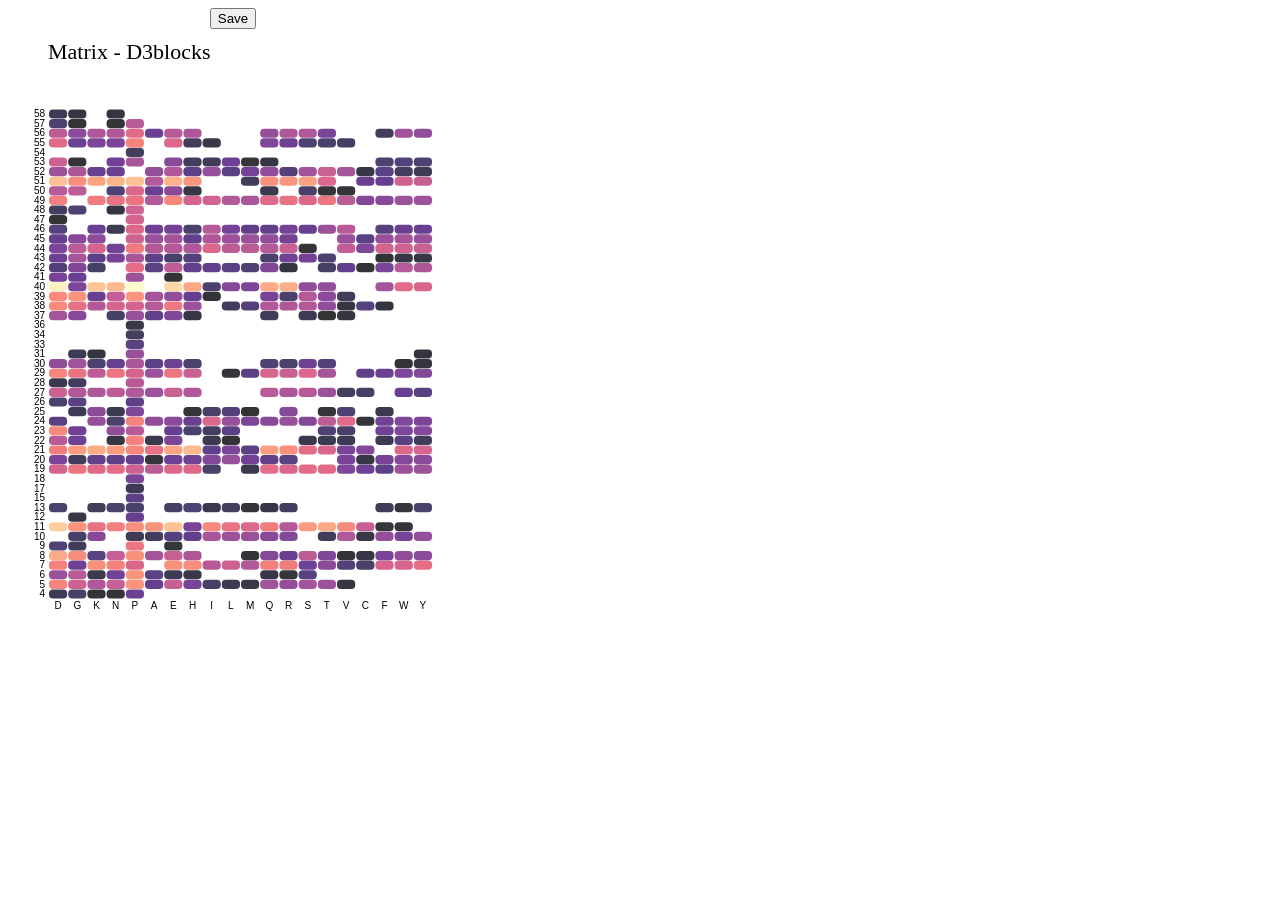
<file: CODE/DVA_UI/static/pdb_matrices/4JZ4_matrix_T.html>
<!--
    Thank you for inspecting this page! If you find some issues, let me know!
    Library     : pip install d3blocks
    Author      : E.Taskesen
    Mail        : erdogant@gmail.com
    Github      : https://github.com/d3blocks/d3blocks
	References  : d3-graph-gallery.com
 -->

<script async src='https://media.ethicalads.io/media/client/ethicalads.min.js'></script>
<div data-ea-publisher='erdogantgithubio' data-ea-type='text' data-ea-style='stickybox'></div>

<!-- Create save button -->

<div style="max-width:450px;">
    <center><button id="saveButton">Save</button></center>
</div>



<!DOCTYPE html>
<meta charset="utf-8">

<!-- Load d3.js -->
<script src="d3.v4.js"></script>
<!-- Load color palettes -->
<script src="d3.scale.chromatic.v1.min.js"></script>

<!-- Create a div where the graph will take place -->
<div id="d3_heatmap"></div>

<script>

// set the dimensions and margins of the graph
var margin = {top: 80, right: 25, bottom: 30, left: 40},
  width = 450 - margin.left - margin.right,
  height = 600 - margin.top - margin.bottom;

// append the svg object to the body of the page
var svg = d3.select("#d3_heatmap")
.append("svg")
  .attr("width", width + margin.left + margin.right)
  .attr("height", height + margin.top + margin.bottom)
.append("g")
  .attr("transform",
        "translate(" + margin.left + "," + margin.top + ")");

//Read the data
//d3.csv("4JZ4_matrix_T.html", function(data) {

//Store data in variable
var data = 
[
	{group : "D", variable : "4", value : "1.2913"},
{group : "G", variable : "4", value : "1.4349"},
{group : "K", variable : "4", value : "1.0461"},
{group : "N", variable : "4", value : "1.0227"},
{group : "P", variable : "4", value : "1.8479"},
{group : "A", variable : "5", value : "1.7929"},
{group : "D", variable : "5", value : "3.5479"},
{group : "E", variable : "5", value : "2.9083"},
{group : "G", variable : "5", value : "2.9592"},
{group : "H", variable : "5", value : "2.021"},
{group : "I", variable : "5", value : "1.4489"},
{group : "K", variable : "5", value : "2.655"},
{group : "L", variable : "5", value : "1.2529"},
{group : "M", variable : "5", value : "1.2002"},
{group : "N", variable : "5", value : "2.8887"},
{group : "P", variable : "5", value : "3.7148"},
{group : "Q", variable : "5", value : "2.4971"},
{group : "R", variable : "5", value : "2.325"},
{group : "S", variable : "5", value : "2.5111"},
{group : "T", variable : "5", value : "2.4278"},
{group : "V", variable : "5", value : "1.1456"},
{group : "A", variable : "6", value : "1.6645"},
{group : "D", variable : "6", value : "2.3939"},
{group : "E", variable : "6", value : "1.2928"},
{group : "G", variable : "6", value : "2.7646"},
{group : "H", variable : "6", value : "1.2025"},
{group : "K", variable : "6", value : "1.2337"},
{group : "N", variable : "6", value : "1.9092"},
{group : "P", variable : "6", value : "3.7306"},
{group : "Q", variable : "6", value : "1.1824"},
{group : "R", variable : "6", value : "1.0829"},
{group : "S", variable : "6", value : "1.6354"},
{group : "C", variable : "7", value : "1.4555"},
{group : "D", variable : "7", value : "3.5199"},
{group : "E", variable : "7", value : "3.6771"},
{group : "F", variable : "7", value : "3.0706"},
{group : "G", variable : "7", value : "1.8862"},
{group : "H", variable : "7", value : "3.6484"},
{group : "I", variable : "7", value : "2.7336"},
{group : "K", variable : "7", value : "3.6757"},
{group : "L", variable : "7", value : "2.9628"},
{group : "M", variable : "7", value : "2.6932"},
{group : "N", variable : "7", value : "3.5242"},
{group : "P", variable : "7", value : "3.1284"},
{group : "Q", variable : "7", value : "3.5055"},
{group : "R", variable : "7", value : "3.4562"},
{group : "S", variable : "7", value : "1.8618"},
{group : "T", variable : "7", value : "2.2447"},
{group : "V", variable : "7", value : "1.6045"},
{group : "W", variable : "7", value : "3.0662"},
{group : "Y", variable : "7", value : "3.2671"},
{group : "A", variable : "8", value : "2.5075"},
{group : "C", variable : "8", value : "1.1796"},
{group : "D", variable : "8", value : "3.9099"},
{group : "E", variable : "8", value : "2.8935"},
{group : "F", variable : "8", value : "2.0718"},
{group : "G", variable : "8", value : "3.6447"},
{group : "H", variable : "8", value : "2.6075"},
{group : "K", variable : "8", value : "1.6545"},
{group : "M", variable : "8", value : "1.0272"},
{group : "N", variable : "8", value : "2.8952"},
{group : "P", variable : "8", value : "3.6789"},
{group : "Q", variable : "8", value : "2.163"},
{group : "R", variable : "8", value : "1.8153"},
{group : "S", variable : "8", value : "2.8017"},
{group : "T", variable : "8", value : "2.0833"},
{group : "V", variable : "8", value : "1.0393"},
{group : "W", variable : "8", value : "2.2816"},
{group : "Y", variable : "8", value : "2.2356"},
{group : "D", variable : "9", value : "1.5749"},
{group : "E", variable : "9", value : "1.0867"},
{group : "G", variable : "9", value : "1.3497"},
{group : "P", variable : "9", value : "3.3751"},
{group : "A", variable : "10", value : "1.3633"},
{group : "C", variable : "10", value : "1.1994"},
{group : "E", variable : "10", value : "1.6257"},
{group : "F", variable : "10", value : "2.3571"},
{group : "G", variable : "10", value : "1.4504"},
{group : "H", variable : "10", value : "1.7698"},
{group : "I", variable : "10", value : "2.5629"},
{group : "K", variable : "10", value : "2.1906"},
{group : "L", variable : "10", value : "2.4472"},
{group : "M", variable : "10", value : "2.4017"},
{group : "P", variable : "10", value : "1.3018"},
{group : "Q", variable : "10", value : "2.201"},
{group : "R", variable : "10", value : "2.1387"},
{group : "T", variable : "10", value : "1.3377"},
{group : "V", variable : "10", value : "2.6587"},
{group : "W", variable : "10", value : "2.0136"},
{group : "Y", variable : "10", value : "2.3638"},
{group : "A", variable : "11", value : "3.7222"},
{group : "C", variable : "11", value : "2.8916"},
{group : "D", variable : "11", value : "4.2893"},
{group : "E", variable : "11", value : "4.1661"},
{group : "F", variable : "11", value : "1.0907"},
{group : "G", variable : "11", value : "3.7256"},
{group : "H", variable : "11", value : "1.9884"},
{group : "I", variable : "11", value : "3.5917"},
{group : "K", variable : "11", value : "3.3096"},
{group : "L", variable : "11", value : "3.3365"},
{group : "M", variable : "11", value : "3.1614"},
{group : "N", variable : "11", value : "3.4966"},
{group : "P", variable : "11", value : "3.655"},
{group : "Q", variable : "11", value : "3.4666"},
{group : "R", variable : "11", value : "2.7082"},
{group : "S", variable : "11", value : "3.7753"},
{group : "T", variable : "11", value : "3.8957"},
{group : "V", variable : "11", value : "3.6162"},
{group : "W", variable : "11", value : "1.0697"},
{group : "G", variable : "12", value : "1.1828"},
{group : "P", variable : "12", value : "1.8253"},
{group : "D", variable : "13", value : "1.4991"},
{group : "E", variable : "13", value : "1.4327"},
{group : "F", variable : "13", value : "1.312"},
{group : "H", variable : "13", value : "1.5355"},
{group : "I", variable : "13", value : "1.2449"},
{group : "K", variable : "13", value : "1.3483"},
{group : "L", variable : "13", value : "1.381"},
{group : "M", variable : "13", value : "1.0377"},
{group : "N", variable : "13", value : "1.4741"},
{group : "P", variable : "13", value : "1.4474"},
{group : "Q", variable : "13", value : "1.1935"},
{group : "R", variable : "13", value : "1.3768"},
{group : "W", variable : "13", value : "1.0874"},
{group : "Y", variable : "13", value : "1.4924"},
{group : "P", variable : "15", value : "1.6811"},
{group : "P", variable : "17", value : "1.2879"},
{group : "P", variable : "18", value : "2.0237"},
{group : "A", variable : "19", value : "2.8027"},
{group : "C", variable : "19", value : "1.8779"},
{group : "D", variable : "19", value : "3.0419"},
{group : "E", variable : "19", value : "3.1695"},
{group : "F", variable : "19", value : "1.7107"},
{group : "G", variable : "19", value : "3.3737"},
{group : "H", variable : "19", value : "3.1703"},
{group : "I", variable : "19", value : "1.4495"},
{group : "K", variable : "19", value : "3.1938"},
{group : "M", variable : "19", value : "1.2252"},
{group : "N", variable : "19", value : "3.2404"},
{group : "P", variable : "19", value : "2.9734"},
{group : "Q", variable : "19", value : "3.2572"},
{group : "R", variable : "19", value : "3.1359"},
{group : "S", variable : "19", value : "3.2409"},
{group : "T", variable : "19", value : "3.2166"},
{group : "V", variable : "19", value : "2.0897"},
{group : "W", variable : "19", value : "2.4284"},
{group : "Y", variable : "19", value : "2.4444"},
{group : "A", variable : "20", value : "1.1169"},
{group : "C", variable : "20", value : "1.1524"},
{group : "D", variable : "20", value : "2.0737"},
{group : "E", variable : "20", value : "1.8736"},
{group : "F", variable : "20", value : "1.9756"},
{group : "G", variable : "20", value : "1.3511"},
{group : "H", variable : "20", value : "1.9138"},
{group : "I", variable : "20", value : "2.1482"},
{group : "K", variable : "20", value : "1.7486"},
{group : "L", variable : "20", value : "2.3533"},
{group : "M", variable : "20", value : "1.9149"},
{group : "N", variable : "20", value : "1.7174"},
{group : "P", variable : "20", value : "1.7778"},
{group : "Q", variable : "20", value : "1.751"},
{group : "R", variable : "20", value : "1.6586"},
{group : "V", variable : "20", value : "2.0024"},
{group : "W", variable : "20", value : "2.1708"},
{group : "Y", variable : "20", value : "2.2344"},
{group : "A", variable : "21", value : "3.3118"},
{group : "C", variable : "21", value : "2.1413"},
{group : "D", variable : "21", value : "3.4787"},
{group : "E", variable : "21", value : "3.8919"},
{group : "G", variable : "21", value : "3.7737"},
{group : "H", variable : "21", value : "4.0834"},
{group : "I", variable : "21", value : "1.7262"},
{group : "K", variable : "21", value : "3.928"},
{group : "L", variable : "21", value : "2.0479"},
{group : "M", variable : "21", value : "1.679"},
{group : "N", variable : "21", value : "3.7831"},
{group : "P", variable : "21", value : "3.5733"},
{group : "Q", variable : "21", value : "3.8143"},
{group : "R", variable : "21", value : "3.6519"},
{group : "S", variable : "21", value : "3.2608"},
{group : "T", variable : "21", value : "3.1294"},
{group : "V", variable : "21", value : "2.0263"},
{group : "W", variable : "21", value : "3.1487"},
{group : "Y", variable : "21", value : "3.0702"},
{group : "A", variable : "22", value : "1.2435"},
{group : "D", variable : "22", value : "2.7349"},
{group : "E", variable : "22", value : "2.0358"},
{group : "F", variable : "22", value : "1.2767"},
{group : "G", variable : "22", value : "1.8548"},
{group : "I", variable : "22", value : "1.2524"},
{group : "L", variable : "22", value : "1.0332"},
{group : "N", variable : "22", value : "1.1385"},
{group : "P", variable : "22", value : "3.5323"},
{group : "S", variable : "22", value : "1.2313"},
{group : "T", variable : "22", value : "1.2578"},
{group : "V", variable : "22", value : "1.2901"},
{group : "W", variable : "22", value : "1.6556"},
{group : "Y", variable : "22", value : "1.3456"},
{group : "D", variable : "23", value : "3.6024"},
{group : "E", variable : "23", value : "1.8084"},
{group : "F", variable : "23", value : "1.9068"},
{group : "G", variable : "23", value : "1.938"},
{group : "H", variable : "23", value : "1.4986"},
{group : "I", variable : "23", value : "1.3954"},
{group : "L", variable : "23", value : "1.6928"},
{group : "N", variable : "23", value : "2.2736"},
{group : "P", variable : "23", value : "2.7479"},
{group : "T", variable : "23", value : "1.5332"},
{group : "V", variable : "23", value : "1.4638"},
{group : "W", variable : "23", value : "2.0793"},
{group : "Y", variable : "23", value : "2.1194"},
{group : "A", variable : "24", value : "2.2829"},
{group : "C", variable : "24", value : "1.0738"},
{group : "D", variable : "24", value : "1.6926"},
{group : "E", variable : "24", value : "2.1977"},
{group : "F", variable : "24", value : "1.9112"},
{group : "H", variable : "24", value : "1.8327"},
{group : "I", variable : "24", value : "3.1464"},
{group : "K", variable : "24", value : "2.3522"},
{group : "L", variable : "24", value : "2.3509"},
{group : "M", variable : "24", value : "2.0518"},
{group : "N", variable : "24", value : "1.4972"},
{group : "P", variable : "24", value : "3.5337"},
{group : "Q", variable : "24", value : "2.1792"},
{group : "R", variable : "24", value : "2.3978"},
{group : "S", variable : "24", value : "2.1412"},
{group : "T", variable : "24", value : "2.8156"},
{group : "V", variable : "24", value : "3.2062"},
{group : "W", variable : "24", value : "2.1084"},
{group : "Y", variable : "24", value : "2.0594"},
{group : "F", variable : "25", value : "1.2464"},
{group : "G", variable : "25", value : "1.2967"},
{group : "H", variable : "25", value : "1.0535"},
{group : "I", variable : "25", value : "1.4688"},
{group : "K", variable : "25", value : "2.2222"},
{group : "L", variable : "25", value : "1.6"},
{group : "M", variable : "25", value : "1.007"},
{group : "N", variable : "25", value : "1.2624"},
{group : "P", variable : "25", value : "2.0999"},
{group : "R", variable : "25", value : "2.1745"},
{group : "T", variable : "25", value : "1.057"},
{group : "V", variable : "25", value : "1.5458"},
{group : "D", variable : "26", value : "1.4916"},
{group : "G", variable : "26", value : "1.6669"},
{group : "P", variable : "26", value : "1.6996"},
{group : "A", variable : "27", value : "2.4331"},
{group : "C", variable : "27", value : "1.4229"},
{group : "D", variable : "27", value : "2.9661"},
{group : "E", variable : "27", value : "2.9295"},
{group : "G", variable : "27", value : "2.6564"},
{group : "H", variable : "27", value : "2.6569"},
{group : "K", variable : "27", value : "2.6422"},
{group : "N", variable : "27", value : "2.7753"},
{group : "P", variable : "27", value : "2.6813"},
{group : "Q", variable : "27", value : "2.7547"},
{group : "R", variable : "27", value : "2.6268"},
{group : "S", variable : "27", value : "2.7408"},
{group : "T", variable : "27", value : "2.3985"},
{group : "V", variable : "27", value : "1.3774"},
{group : "W", variable : "27", value : "1.8379"},
{group : "Y", variable : "27", value : "1.6362"},
{group : "D", variable : "28", value : "1.2318"},
{group : "G", variable : "28", value : "1.3632"},
{group : "P", variable : "28", value : "2.741"},
{group : "A", variable : "29", value : "2.418"},
{group : "C", variable : "29", value : "1.7264"},
{group : "D", variable : "29", value : "3.5609"},
{group : "E", variable : "29", value : "3.3525"},
{group : "F", variable : "29", value : "1.8495"},
{group : "G", variable : "29", value : "3.3412"},
{group : "H", variable : "29", value : "2.9361"},
{group : "K", variable : "29", value : "2.8281"},
{group : "L", variable : "29", value : "1.0557"},
{group : "M", variable : "29", value : "1.6924"},
{group : "N", variable : "29", value : "3.3722"},
{group : "P", variable : "29", value : "3.0849"},
{group : "Q", variable : "29", value : "3.0871"},
{group : "R", variable : "29", value : "2.922"},
{group : "S", variable : "29", value : "3.1346"},
{group : "T", variable : "29", value : "2.5593"},
{group : "W", variable : "29", value : "2.0804"},
{group : "Y", variable : "29", value : "2.13"},
{group : "A", variable : "30", value : "1.6917"},
{group : "D", variable : "30", value : "2.3071"},
{group : "E", variable : "30", value : "1.8631"},
{group : "G", variable : "30", value : "2.4796"},
{group : "H", variable : "30", value : "1.4945"},
{group : "K", variable : "30", value : "1.5039"},
{group : "N", variable : "30", value : "1.8275"},
{group : "P", variable : "30", value : "2.5978"},
{group : "Q", variable : "30", value : "1.5585"},
{group : "R", variable : "30", value : "1.501"},
{group : "S", variable : "30", value : "1.889"},
{group : "T", variable : "30", value : "1.594"},
{group : "W", variable : "30", value : "1.0108"},
{group : "Y", variable : "30", value : "1.1119"},
{group : "G", variable : "31", value : "1.2918"},
{group : "K", variable : "31", value : "1.0933"},
{group : "P", variable : "31", value : "2.3782"},
{group : "Y", variable : "31", value : "1.0995"},
{group : "P", variable : "33", value : "1.65"},
{group : "P", variable : "34", value : "1.3843"},
{group : "P", variable : "36", value : "1.2072"},
{group : "A", variable : "37", value : "1.7443"},
{group : "D", variable : "37", value : "2.5091"},
{group : "E", variable : "37", value : "2.0773"},
{group : "G", variable : "37", value : "2.1769"},
{group : "H", variable : "37", value : "1.153"},
{group : "N", variable : "37", value : "1.4399"},
{group : "P", variable : "37", value : "2.3591"},
{group : "Q", variable : "37", value : "1.3313"},
{group : "S", variable : "37", value : "1.2728"},
{group : "T", variable : "37", value : "1.0086"},
{group : "V", variable : "37", value : "1.1365"},
{group : "A", variable : "38", value : "2.7282"},
{group : "C", variable : "38", value : "1.631"},
{group : "D", variable : "38", value : "3.5908"},
{group : "E", variable : "38", value : "3.4173"},
{group : "F", variable : "38", value : "1.1228"},
{group : "G", variable : "38", value : "3.2913"},
{group : "H", variable : "38", value : "2.4319"},
{group : "K", variable : "38", value : "2.6967"},
{group : "L", variable : "38", value : "1.3588"},
{group : "M", variable : "38", value : "1.592"},
{group : "N", variable : "38", value : "3.0475"},
{group : "P", variable : "38", value : "3.0429"},
{group : "Q", variable : "38", value : "2.6798"},
{group : "R", variable : "38", value : "2.6421"},
{group : "S", variable : "38", value : "2.7029"},
{group : "T", variable : "38", value : "2.2937"},
{group : "V", variable : "38", value : "1.1238"},
{group : "A", variable : "39", value : "2.5017"},
{group : "D", variable : "39", value : "3.6255"},
{group : "E", variable : "39", value : "2.3221"},
{group : "G", variable : "39", value : "3.6979"},
{group : "H", variable : "39", value : "1.7703"},
{group : "I", variable : "39", value : "1.021"},
{group : "K", variable : "39", value : "1.8022"},
{group : "N", variable : "39", value : "2.8669"},
{group : "P", variable : "39", value : "3.7277"},
{group : "Q", variable : "39", value : "1.9906"},
{group : "R", variable : "39", value : "1.4769"},
{group : "S", variable : "39", value : "2.7222"},
{group : "T", variable : "39", value : "2.2263"},
{group : "V", variable : "39", value : "1.3369"},
{group : "D", variable : "40", value : "4.6423"},
{group : "E", variable : "40", value : "4.3865"},
{group : "F", variable : "40", value : "2.5289"},
{group : "G", variable : "40", value : "2.0436"},
{group : "H", variable : "40", value : "3.9034"},
{group : "I", variable : "40", value : "1.4915"},
{group : "K", variable : "40", value : "4.1756"},
{group : "L", variable : "40", value : "2.1581"},
{group : "M", variable : "40", value : "2.0548"},
{group : "N", variable : "40", value : "4.0824"},
{group : "P", variable : "40", value : "4.7612"},
{group : "Q", variable : "40", value : "3.9311"},
{group : "R", variable : "40", value : "3.9822"},
{group : "S", variable : "40", value : "2.3055"},
{group : "T", variable : "40", value : "2.3124"},
{group : "W", variable : "40", value : "3.2114"},
{group : "Y", variable : "40", value : "3.0883"},
{group : "D", variable : "41", value : "2.0002"},
{group : "E", variable : "41", value : "1.0263"},
{group : "G", variable : "41", value : "1.8269"},
{group : "P", variable : "41", value : "2.4507"},
{group : "A", variable : "42", value : "1.6643"},
{group : "C", variable : "42", value : "1.0295"},
{group : "D", variable : "42", value : "1.5893"},
{group : "E", variable : "42", value : "2.8189"},
{group : "F", variable : "42", value : "2.0246"},
{group : "G", variable : "42", value : "2.0759"},
{group : "H", variable : "42", value : "1.7683"},
{group : "I", variable : "42", value : "1.7484"},
{group : "K", variable : "42", value : "1.4301"},
{group : "L", variable : "42", value : "1.682"},
{group : "M", variable : "42", value : "1.5607"},
{group : "P", variable : "42", value : "3.2743"},
{group : "Q", variable : "42", value : "2.1002"},
{group : "R", variable : "42", value : "1.1073"},
{group : "T", variable : "42", value : "1.4034"},
{group : "V", variable : "42", value : "1.7664"},
{group : "W", variable : "42", value : "2.7234"},
{group : "Y", variable : "42", value : "2.6098"},
{group : "A", variable : "43", value : "1.7218"},
{group : "D", variable : "43", value : "1.8923"},
{group : "E", variable : "43", value : "1.4607"},
{group : "F", variable : "43", value : "1.005"},
{group : "G", variable : "43", value : "2.5159"},
{group : "H", variable : "43", value : "1.6306"},
{group : "K", variable : "43", value : "1.72"},
{group : "N", variable : "43", value : "1.9799"},
{group : "P", variable : "43", value : "2.5878"},
{group : "Q", variable : "43", value : "1.4938"},
{group : "R", variable : "43", value : "1.925"},
{group : "S", variable : "43", value : "1.9548"},
{group : "T", variable : "43", value : "1.5107"},
{group : "W", variable : "43", value : "1.1506"},
{group : "Y", variable : "43", value : "1.1707"},
{group : "A", variable : "44", value : "2.7014"},
{group : "C", variable : "44", value : "2.0986"},
{group : "D", variable : "44", value : "2.0478"},
{group : "E", variable : "44", value : "2.7094"},
{group : "F", variable : "44", value : "3.0513"},
{group : "G", variable : "44", value : "2.7751"},
{group : "H", variable : "44", value : "2.6544"},
{group : "I", variable : "44", value : "3.1475"},
{group : "K", variable : "44", value : "3.0704"},
{group : "L", variable : "44", value : "2.7918"},
{group : "M", variable : "44", value : "2.7936"},
{group : "N", variable : "44", value : "1.9106"},
{group : "P", variable : "44", value : "3.4601"},
{group : "Q", variable : "44", value : "2.7171"},
{group : "R", variable : "44", value : "2.9408"},
{group : "S", variable : "44", value : "1.0376"},
{group : "V", variable : "44", value : "2.855"},
{group : "W", variable : "44", value : "3.0184"},
{group : "Y", variable : "44", value : "2.9282"},
{group : "A", variable : "45", value : "2.3854"},
{group : "C", variable : "45", value : "1.6656"},
{group : "D", variable : "45", value : "1.7837"},
{group : "E", variable : "45", value : "2.5412"},
{group : "F", variable : "45", value : "2.4047"},
{group : "G", variable : "45", value : "2.1904"},
{group : "H", variable : "45", value : "1.7637"},
{group : "I", variable : "45", value : "2.6115"},
{group : "K", variable : "45", value : "2.2599"},
{group : "L", variable : "45", value : "2.429"},
{group : "M", variable : "45", value : "2.4034"},
{group : "P", variable : "45", value : "2.9958"},
{group : "Q", variable : "45", value : "2.3132"},
{group : "R", variable : "45", value : "1.9651"},
{group : "V", variable : "45", value : "2.382"},
{group : "W", variable : "45", value : "2.5542"},
{group : "Y", variable : "45", value : "2.3879"},
{group : "A", variable : "46", value : "1.8952"},
{group : "D", variable : "46", value : "1.6114"},
{group : "E", variable : "46", value : "1.9773"},
{group : "F", variable : "46", value : "1.634"},
{group : "H", variable : "46", value : "1.4969"},
{group : "I", variable : "46", value : "2.7343"},
{group : "K", variable : "46", value : "1.8445"},
{group : "L", variable : "46", value : "1.9863"},
{group : "M", variable : "46", value : "1.7458"},
{group : "N", variable : "46", value : "1.2795"},
{group : "P", variable : "46", value : "3.1713"},
{group : "Q", variable : "46", value : "1.7464"},
{group : "R", variable : "46", value : "1.979"},
{group : "S", variable : "46", value : "1.7996"},
{group : "T", variable : "46", value : "2.3995"},
{group : "V", variable : "46", value : "2.7389"},
{group : "W", variable : "46", value : "1.8218"},
{group : "Y", variable : "46", value : "1.8156"},
{group : "D", variable : "47", value : "1.0033"},
{group : "P", variable : "47", value : "3.0711"},
{group : "D", variable : "48", value : "1.3723"},
{group : "G", variable : "48", value : "1.5545"},
{group : "N", variable : "48", value : "1.1101"},
{group : "P", variable : "48", value : "3.0019"},
{group : "A", variable : "49", value : "2.7031"},
{group : "C", variable : "49", value : "2.136"},
{group : "D", variable : "49", value : "3.4851"},
{group : "E", variable : "49", value : "3.5727"},
{group : "F", variable : "49", value : "2.1918"},
{group : "H", variable : "49", value : "3.0777"},
{group : "I", variable : "49", value : "3.0021"},
{group : "K", variable : "49", value : "3.4495"},
{group : "L", variable : "49", value : "2.6698"},
{group : "M", variable : "49", value : "2.59"},
{group : "N", variable : "49", value : "3.3086"},
{group : "P", variable : "49", value : "3.3699"},
{group : "Q", variable : "49", value : "3.2025"},
{group : "R", variable : "49", value : "3.3453"},
{group : "S", variable : "49", value : "3.1595"},
{group : "T", variable : "49", value : "3.3711"},
{group : "V", variable : "49", value : "2.7819"},
{group : "W", variable : "49", value : "2.4242"},
{group : "Y", variable : "49", value : "2.4505"},
{group : "A", variable : "50", value : "1.8426"},
{group : "D", variable : "50", value : "2.7365"},
{group : "E", variable : "50", value : "2.2162"},
{group : "G", variable : "50", value : "2.786"},
{group : "H", variable : "50", value : "1.1558"},
{group : "N", variable : "50", value : "1.5356"},
{group : "P", variable : "50", value : "3.1329"},
{group : "Q", variable : "50", value : "1.2507"},
{group : "S", variable : "50", value : "1.4654"},
{group : "T", variable : "50", value : "1.0493"},
{group : "V", variable : "50", value : "1.0746"},
{group : "A", variable : "51", value : "2.6881"},
{group : "C", variable : "51", value : "1.8382"},
{group : "D", variable : "51", value : "4.1518"},
{group : "E", variable : "51", value : "4.0001"},
{group : "F", variable : "51", value : "1.8082"},
{group : "G", variable : "51", value : "3.6495"},
{group : "H", variable : "51", value : "3.7282"},
{group : "K", variable : "51", value : "3.8521"},
{group : "M", variable : "51", value : "1.3383"},
{group : "N", variable : "51", value : "4.0408"},
{group : "P", variable : "51", value : "4.1544"},
{group : "Q", variable : "51", value : "3.6823"},
{group : "R", variable : "51", value : "3.7308"},
{group : "S", variable : "51", value : "3.8305"},
{group : "T", variable : "51", value : "3.1434"},
{group : "W", variable : "51", value : "2.9945"},
{group : "Y", variable : "51", value : "2.8956"},
{group : "A", variable : "52", value : "2.3108"},
{group : "C", variable : "52", value : "1.1903"},
{group : "D", variable : "52", value : "2.4336"},
{group : "E", variable : "52", value : "2.6555"},
{group : "F", variable : "52", value : "1.6709"},
{group : "G", variable : "52", value : "2.5972"},
{group : "H", variable : "52", value : "1.6957"},
{group : "I", variable : "52", value : "2.3681"},
{group : "K", variable : "52", value : "1.8165"},
{group : "L", variable : "52", value : "1.6866"},
{group : "M", variable : "52", value : "1.984"},
{group : "N", variable : "52", value : "1.8487"},
{group : "Q", variable : "52", value : "2.2951"},
{group : "R", variable : "52", value : "1.5965"},
{group : "S", variable : "52", value : "2.4581"},
{group : "T", variable : "52", value : "2.932"},
{group : "V", variable : "52", value : "2.5335"},
{group : "W", variable : "52", value : "1.3782"},
{group : "Y", variable : "52", value : "1.3166"},
{group : "D", variable : "53", value : "2.9686"},
{group : "E", variable : "53", value : "2.1927"},
{group : "F", variable : "53", value : "1.5296"},
{group : "G", variable : "53", value : "1.044"},
{group : "H", variable : "53", value : "1.3644"},
{group : "I", variable : "53", value : "1.3222"},
{group : "L", variable : "53", value : "1.8792"},
{group : "M", variable : "53", value : "1.0777"},
{group : "N", variable : "53", value : "1.931"},
{group : "P", variable : "53", value : "2.572"},
{group : "Q", variable : "53", value : "1.1494"},
{group : "W", variable : "53", value : "1.5911"},
{group : "Y", variable : "53", value : "1.5226"},
{group : "P", variable : "54", value : "1.3796"},
{group : "D", variable : "55", value : "3.207"},
{group : "E", variable : "55", value : "3.164"},
{group : "G", variable : "55", value : "1.8677"},
{group : "H", variable : "55", value : "1.3268"},
{group : "I", variable : "55", value : "1.1705"},
{group : "K", variable : "55", value : "2.067"},
{group : "N", variable : "55", value : "2.0515"},
{group : "P", variable : "55", value : "3.5357"},
{group : "Q", variable : "55", value : "2.079"},
{group : "R", variable : "55", value : "1.8872"},
{group : "S", variable : "55", value : "1.5438"},
{group : "T", variable : "55", value : "1.4762"},
{group : "V", variable : "55", value : "1.4269"},
{group : "A", variable : "56", value : "1.8455"},
{group : "D", variable : "56", value : "2.8086"},
{group : "E", variable : "56", value : "2.747"},
{group : "F", variable : "56", value : "1.3575"},
{group : "G", variable : "56", value : "2.2249"},
{group : "H", variable : "56", value : "2.6066"},
{group : "K", variable : "56", value : "2.6368"},
{group : "N", variable : "56", value : "2.6333"},
{group : "P", variable : "56", value : "3.2281"},
{group : "Q", variable : "56", value : "2.3115"},
{group : "R", variable : "56", value : "2.645"},
{group : "S", variable : "56", value : "2.6591"},
{group : "T", variable : "56", value : "2.0205"},
{group : "W", variable : "56", value : "2.4832"},
{group : "Y", variable : "56", value : "2.3067"},
{group : "D", variable : "57", value : "1.5141"},
{group : "G", variable : "57", value : "1.0253"},
{group : "N", variable : "57", value : "1.0233"},
{group : "P", variable : "57", value : "2.7515"},
{group : "D", variable : "58", value : "1.2963"},
{group : "G", variable : "58", value : "1.1349"},
{group : "N", variable : "58", value : "1.1303"},

]

  // Labels of row and columns -> unique identifier of the column called 'group' and 'variable'
  var myGroups = d3.map(data, function(d){return d.group;}).keys()
  var myVars = d3.map(data, function(d){return d.variable;}).keys()

  // Build X scales and axis:
  var x = d3.scaleBand()
    .range([ 0, width ])
    .domain(myGroups)
    .padding(0.05);
  svg.append("g")
    .style("font-size", 10)
    .attr("transform", "translate(0," + height + ")")
    .call(d3.axisBottom(x).tickSize(0))
    .select(".domain").remove()

  // Build Y scales and axis:
  var y = d3.scaleBand()
    .range([ height, 0 ])
    .domain(myVars)
    .padding(0.05);
  svg.append("g")
    .style("font-size", 10)
    .call(d3.axisLeft(y).tickSize(0))
    .select(".domain").remove()

  // Build color scale
  var myColor = d3.scaleSequential()
    .interpolator(d3.interpolateMagma)
    .domain([1.0033, 4.7612])

  // create a tooltip
  var tooltip = d3.select("#d3_heatmap")
    .append("div")
    .style("opacity", 0)
    .attr("class", "tooltip")
    .style("background-color", "white")
    .style("border", "solid")
    .style("border-width", "2px")
    .style("border-radius", "5px")
    .style("padding", "5px")
    .style("position", "absolute") // SHOW TOOLTIP CORRECTLY WHEN HOVERING

  // Three function that change the tooltip when user hover / move / leave a cell
  var mouseover = function(d) {
    tooltip
      .style("opacity", 0.8)
    d3.select(this)
      .style("stroke", "red")
      .style("opacity", 0.8)
  }
  var mousemove = function(d) {
    tooltip
      .html("Exact value: " + d.value)
      .style("left", (d3.mouse(this)[0]+70) + "px")
      .style("top", (d3.mouse(this)[1]) + "px")
  }
  var mouseleave = function(d) {
    tooltip
      .style("opacity", 0)
    d3.select(this)
      .style("stroke", "none")
      .style("opacity", 0.8)
  }

  // add the squares
  svg.selectAll()
    .data(data, function(d) {return d.group+':'+d.variable;})
    .enter()
    .append("rect")
      .attr("x", function(d) { return x(d.group) })
      .attr("y", function(d) { return y(d.variable) })
      .attr("rx", 4)
      .attr("ry", 4)
      .attr("width", x.bandwidth() )
      .attr("height", y.bandwidth() )
      .style("fill", function(d) { return myColor(d.value)} )
      .style("stroke-width", 4)
      .style("stroke", "none")
      .style("opacity", 0.8)
    .on("mouseover", mouseover)
    .on("mousemove", mousemove)
    .on("mouseleave", mouseleave)
//})

// Add title to graph
svg.append("text")
        .attr("x", 0)
        .attr("y", -50)
        .attr("text-anchor", "left")
        .style("font-size", "22px")
        .text("Matrix - D3blocks");

// Add subtitle to graph
svg.append("text")
        .attr("x", 0)
        .attr("y", -20)
        .attr("text-anchor", "left")
        .style("font-size", "14px")
        .style("fill", "grey")
        .style("max-width", 400)
        .text("");


        // SAVE CHART TO SVG
        document.getElementById('saveButton').addEventListener('click', function () {
            var svgData = document.querySelector('svg').outerHTML;
            var blob = new Blob([svgData], {type: 'image/svg+xml;charset=utf-8'});
            var url = URL.createObjectURL(blob);
            var link = document.createElement('a');
            link.href = url;
            link.download = 'Matrix - D3blocks.svg';
            link.click();
        });
        

</script>
</file>
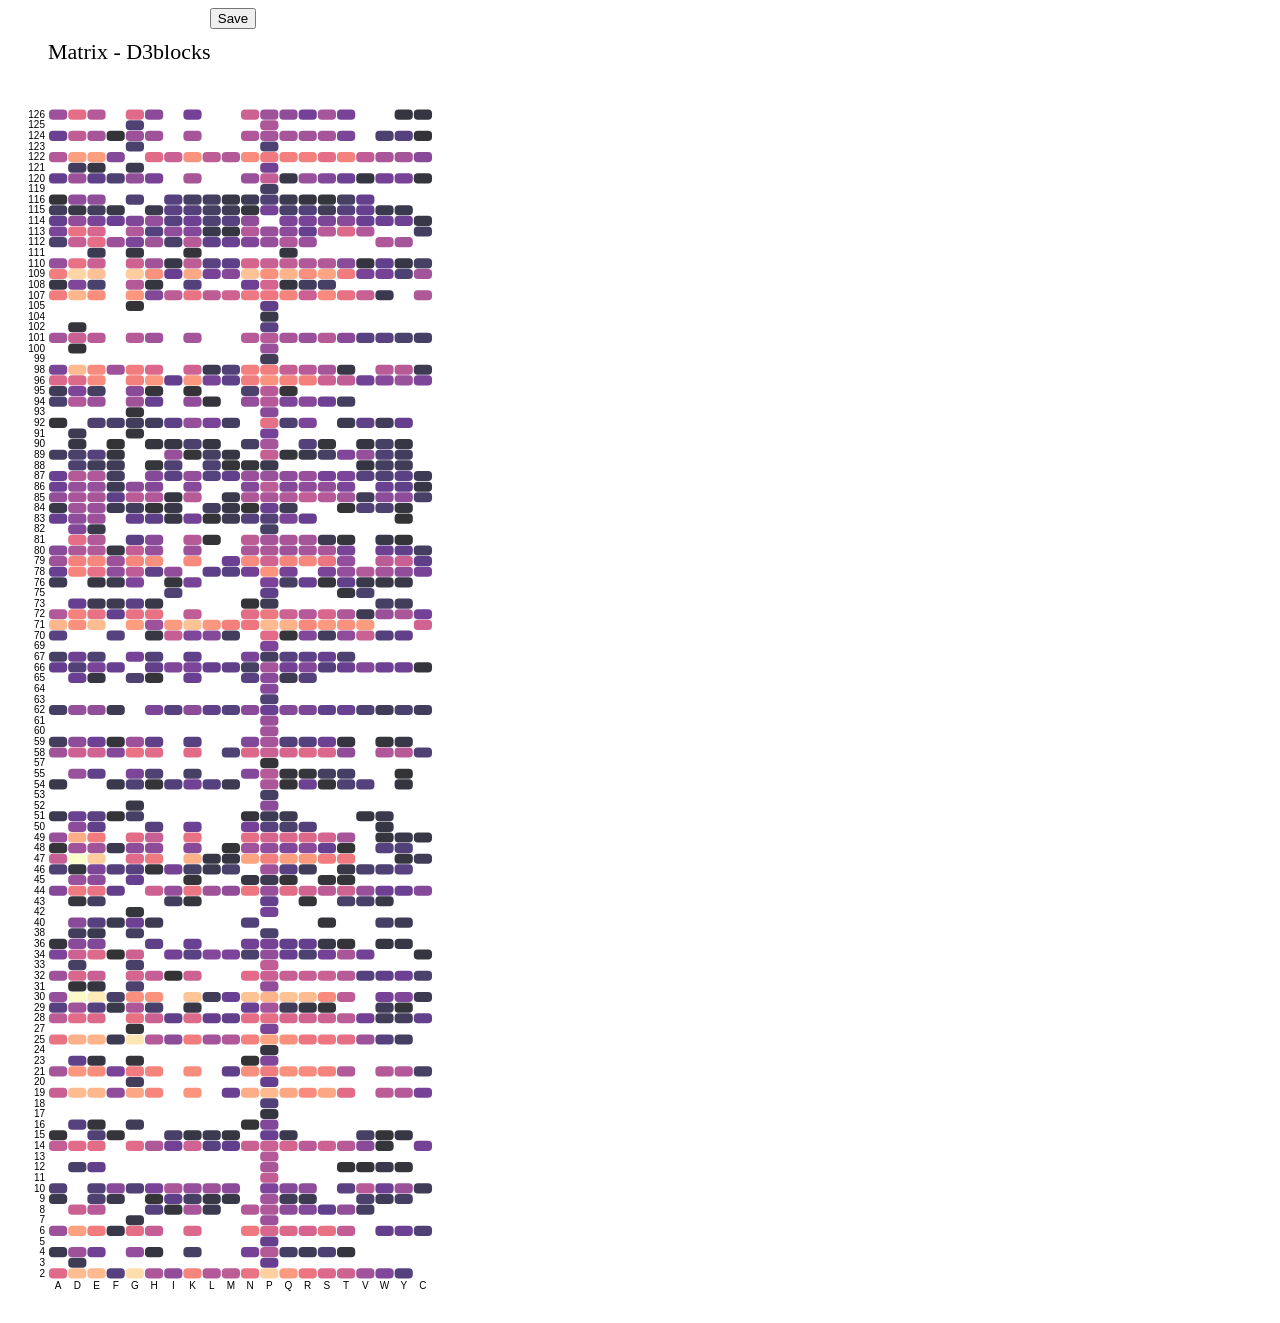
<file: CODE/DVA_UI/static/pdb_matrices/5AZU_matrix_T.html>
<!--
    Thank you for inspecting this page! If you find some issues, let me know!
    Library     : pip install d3blocks
    Author      : E.Taskesen
    Mail        : erdogant@gmail.com
    Github      : https://github.com/d3blocks/d3blocks
	References  : d3-graph-gallery.com
 -->

<script async src='https://media.ethicalads.io/media/client/ethicalads.min.js'></script>
<div data-ea-publisher='erdogantgithubio' data-ea-type='text' data-ea-style='stickybox'></div>

<!-- Create save button -->

<div style="max-width:450px;">
    <center><button id="saveButton">Save</button></center>
</div>



<!DOCTYPE html>
<meta charset="utf-8">

<!-- Load d3.js -->
<script src="d3.v4.js"></script>
<!-- Load color palettes -->
<script src="d3.scale.chromatic.v1.min.js"></script>

<!-- Create a div where the graph will take place -->
<div id="d3_heatmap"></div>

<script>

// set the dimensions and margins of the graph
var margin = {top: 80, right: 25, bottom: 30, left: 40},
  width = 450 - margin.left - margin.right,
  height = 1280 - margin.top - margin.bottom;

// append the svg object to the body of the page
var svg = d3.select("#d3_heatmap")
.append("svg")
  .attr("width", width + margin.left + margin.right)
  .attr("height", height + margin.top + margin.bottom)
.append("g")
  .attr("transform",
        "translate(" + margin.left + "," + margin.top + ")");

//Read the data
//d3.csv("5AZU_matrix_T.html", function(data) {

//Store data in variable
var data = 
[
	{group : "A", variable : "2", value : "2.952"},
{group : "D", variable : "2", value : "3.7595"},
{group : "E", variable : "2", value : "3.7246"},
{group : "F", variable : "2", value : "1.5394"},
{group : "G", variable : "2", value : "4.0528"},
{group : "H", variable : "2", value : "2.4435"},
{group : "I", variable : "2", value : "2.1488"},
{group : "K", variable : "2", value : "3.2722"},
{group : "L", variable : "2", value : "2.4958"},
{group : "M", variable : "2", value : "2.6052"},
{group : "N", variable : "2", value : "3.0747"},
{group : "P", variable : "2", value : "3.9382"},
{group : "Q", variable : "2", value : "3.4688"},
{group : "R", variable : "2", value : "3.1047"},
{group : "S", variable : "2", value : "2.9094"},
{group : "T", variable : "2", value : "2.7652"},
{group : "V", variable : "2", value : "2.2997"},
{group : "W", variable : "2", value : "1.954"},
{group : "Y", variable : "2", value : "1.5416"},
{group : "D", variable : "3", value : "1.2706"},
{group : "P", variable : "3", value : "1.7125"},
{group : "A", variable : "4", value : "1.2041"},
{group : "D", variable : "4", value : "2.2673"},
{group : "E", variable : "4", value : "1.8208"},
{group : "G", variable : "4", value : "2.187"},
{group : "H", variable : "4", value : "1.1122"},
{group : "K", variable : "4", value : "1.3831"},
{group : "N", variable : "4", value : "1.8554"},
{group : "P", variable : "4", value : "2.5055"},
{group : "Q", variable : "4", value : "1.3763"},
{group : "R", variable : "4", value : "1.2684"},
{group : "S", variable : "4", value : "1.4689"},
{group : "T", variable : "4", value : "1.087"},
{group : "P", variable : "5", value : "1.6971"},
{group : "A", variable : "6", value : "2.2716"},
{group : "C", variable : "6", value : "1.4947"},
{group : "D", variable : "6", value : "3.5247"},
{group : "E", variable : "6", value : "3.1716"},
{group : "F", variable : "6", value : "1.1802"},
{group : "G", variable : "6", value : "3.005"},
{group : "H", variable : "6", value : "2.6718"},
{group : "K", variable : "6", value : "2.9152"},
{group : "N", variable : "6", value : "3.1432"},
{group : "P", variable : "6", value : "2.8915"},
{group : "Q", variable : "6", value : "2.9255"},
{group : "R", variable : "6", value : "2.8368"},
{group : "S", variable : "6", value : "3.0583"},
{group : "T", variable : "6", value : "2.6462"},
{group : "W", variable : "6", value : "1.6982"},
{group : "Y", variable : "6", value : "1.7656"},
{group : "G", variable : "7", value : "1.1537"},
{group : "P", variable : "7", value : "2.2622"},
{group : "D", variable : "8", value : "2.7332"},
{group : "E", variable : "8", value : "2.553"},
{group : "H", variable : "8", value : "1.541"},
{group : "I", variable : "8", value : "1.0596"},
{group : "K", variable : "8", value : "2.3869"},
{group : "L", variable : "8", value : "1.225"},
{group : "N", variable : "8", value : "2.5216"},
{group : "P", variable : "8", value : "2.4532"},
{group : "Q", variable : "8", value : "2.1084"},
{group : "R", variable : "8", value : "2.0178"},
{group : "S", variable : "8", value : "1.6743"},
{group : "T", variable : "8", value : "2.1649"},
{group : "V", variable : "8", value : "1.3404"},
{group : "A", variable : "9", value : "1.1999"},
{group : "E", variable : "9", value : "1.45"},
{group : "F", variable : "9", value : "1.1855"},
{group : "H", variable : "9", value : "1.0407"},
{group : "I", variable : "9", value : "1.6313"},
{group : "K", variable : "9", value : "1.3649"},
{group : "L", variable : "9", value : "1.1472"},
{group : "M", variable : "9", value : "1.1639"},
{group : "P", variable : "9", value : "2.3232"},
{group : "Q", variable : "9", value : "1.2918"},
{group : "R", variable : "9", value : "1.2225"},
{group : "V", variable : "9", value : "1.4313"},
{group : "W", variable : "9", value : "1.2789"},
{group : "Y", variable : "9", value : "1.3676"},
{group : "A", variable : "10", value : "1.507"},
{group : "C", variable : "10", value : "1.279"},
{group : "E", variable : "10", value : "1.5112"},
{group : "F", variable : "10", value : "2.0509"},
{group : "G", variable : "10", value : "1.4985"},
{group : "H", variable : "10", value : "1.8938"},
{group : "I", variable : "10", value : "2.4178"},
{group : "K", variable : "10", value : "2.1919"},
{group : "L", variable : "10", value : "2.2642"},
{group : "M", variable : "10", value : "2.0927"},
{group : "P", variable : "10", value : "1.9449"},
{group : "Q", variable : "10", value : "2.0254"},
{group : "R", variable : "10", value : "2.1151"},
{group : "T", variable : "10", value : "1.5755"},
{group : "V", variable : "10", value : "2.5473"},
{group : "W", variable : "10", value : "1.7969"},
{group : "Y", variable : "10", value : "2.2478"},
{group : "P", variable : "11", value : "2.6384"},
{group : "D", variable : "12", value : "1.4032"},
{group : "E", variable : "12", value : "1.6659"},
{group : "P", variable : "12", value : "2.4049"},
{group : "T", variable : "12", value : "1.008"},
{group : "V", variable : "12", value : "1.0351"},
{group : "W", variable : "12", value : "1.2075"},
{group : "Y", variable : "12", value : "1.0877"},
{group : "P", variable : "13", value : "2.4924"},
{group : "A", variable : "14", value : "2.6531"},
{group : "C", variable : "14", value : "1.8462"},
{group : "D", variable : "14", value : "2.9715"},
{group : "E", variable : "14", value : "2.9931"},
{group : "G", variable : "14", value : "2.9611"},
{group : "H", variable : "14", value : "2.4615"},
{group : "I", variable : "14", value : "1.8283"},
{group : "K", variable : "14", value : "2.7872"},
{group : "L", variable : "14", value : "1.5682"},
{group : "M", variable : "14", value : "1.6682"},
{group : "N", variable : "14", value : "2.7273"},
{group : "P", variable : "14", value : "2.7266"},
{group : "Q", variable : "14", value : "2.8348"},
{group : "R", variable : "14", value : "2.5652"},
{group : "S", variable : "14", value : "2.7472"},
{group : "T", variable : "14", value : "2.5464"},
{group : "V", variable : "14", value : "2.0598"},
{group : "W", variable : "14", value : "1.078"},
{group : "A", variable : "15", value : "1.0408"},
{group : "E", variable : "15", value : "1.5022"},
{group : "F", variable : "15", value : "1.0646"},
{group : "I", variable : "15", value : "1.4129"},
{group : "K", variable : "15", value : "1.1338"},
{group : "L", variable : "15", value : "1.2326"},
{group : "M", variable : "15", value : "1.1287"},
{group : "P", variable : "15", value : "1.7403"},
{group : "Q", variable : "15", value : "1.2101"},
{group : "V", variable : "15", value : "1.3862"},
{group : "W", variable : "15", value : "1.0304"},
{group : "Y", variable : "15", value : "1.1343"},
{group : "D", variable : "16", value : "1.5568"},
{group : "E", variable : "16", value : "1.0503"},
{group : "G", variable : "16", value : "1.2875"},
{group : "N", variable : "16", value : "1.0335"},
{group : "P", variable : "16", value : "1.9886"},
{group : "P", variable : "17", value : "1.1304"},
{group : "P", variable : "18", value : "1.51"},
{group : "A", variable : "19", value : "2.7068"},
{group : "C", variable : "19", value : "1.8687"},
{group : "D", variable : "19", value : "3.7468"},
{group : "E", variable : "19", value : "3.7069"},
{group : "F", variable : "19", value : "2.1216"},
{group : "G", variable : "19", value : "3.5677"},
{group : "H", variable : "19", value : "3.2777"},
{group : "K", variable : "19", value : "3.4087"},
{group : "M", variable : "19", value : "1.7533"},
{group : "N", variable : "19", value : "3.6263"},
{group : "P", variable : "19", value : "3.7191"},
{group : "Q", variable : "19", value : "3.5686"},
{group : "R", variable : "19", value : "3.3383"},
{group : "S", variable : "19", value : "3.5619"},
{group : "T", variable : "19", value : "2.9788"},
{group : "W", variable : "19", value : "2.6012"},
{group : "Y", variable : "19", value : "2.5074"},
{group : "G", variable : "20", value : "1.3234"},
{group : "P", variable : "20", value : "1.6881"},
{group : "A", variable : "21", value : "2.3544"},
{group : "C", variable : "21", value : "1.3912"},
{group : "D", variable : "21", value : "3.4377"},
{group : "E", variable : "21", value : "3.3607"},
{group : "F", variable : "21", value : "1.8956"},
{group : "G", variable : "21", value : "3.1804"},
{group : "H", variable : "21", value : "3.2676"},
{group : "K", variable : "21", value : "3.3499"},
{group : "M", variable : "21", value : "1.6454"},
{group : "N", variable : "21", value : "3.365"},
{group : "P", variable : "21", value : "3.1832"},
{group : "Q", variable : "21", value : "3.3865"},
{group : "R", variable : "21", value : "3.3338"},
{group : "S", variable : "21", value : "3.2576"},
{group : "T", variable : "21", value : "2.4986"},
{group : "W", variable : "21", value : "2.5166"},
{group : "Y", variable : "21", value : "2.4942"},
{group : "D", variable : "23", value : "1.6508"},
{group : "E", variable : "23", value : "1.1198"},
{group : "G", variable : "23", value : "1.0533"},
{group : "N", variable : "23", value : "1.0045"},
{group : "P", variable : "23", value : "1.9655"},
{group : "P", variable : "24", value : "1.0997"},
{group : "A", variable : "25", value : "3.0649"},
{group : "D", variable : "25", value : "3.6537"},
{group : "E", variable : "25", value : "3.6813"},
{group : "F", variable : "25", value : "1.257"},
{group : "G", variable : "25", value : "4.132099999999999"},
{group : "H", variable : "25", value : "2.5185"},
{group : "I", variable : "25", value : "2.1056"},
{group : "K", variable : "25", value : "3.2033"},
{group : "L", variable : "25", value : "2.3345"},
{group : "M", variable : "25", value : "2.4733"},
{group : "N", variable : "25", value : "3.2442"},
{group : "P", variable : "25", value : "3.5501"},
{group : "Q", variable : "25", value : "3.3745000000000003"},
{group : "R", variable : "25", value : "3.1014"},
{group : "S", variable : "25", value : "3.12"},
{group : "T", variable : "25", value : "3.0104"},
{group : "V", variable : "25", value : "2.2871"},
{group : "W", variable : "25", value : "1.5531"},
{group : "Y", variable : "25", value : "1.351"},
{group : "G", variable : "27", value : "1.0643"},
{group : "P", variable : "27", value : "1.9153"},
{group : "A", variable : "28", value : "2.5701"},
{group : "C", variable : "28", value : "1.6904"},
{group : "D", variable : "28", value : "2.9718"},
{group : "E", variable : "28", value : "2.929"},
{group : "G", variable : "28", value : "3.0538"},
{group : "H", variable : "28", value : "2.7318"},
{group : "I", variable : "28", value : "1.6522"},
{group : "K", variable : "28", value : "2.9381"},
{group : "L", variable : "28", value : "1.6982"},
{group : "M", variable : "28", value : "1.671"},
{group : "N", variable : "28", value : "3.0232"},
{group : "P", variable : "28", value : "3.0204"},
{group : "Q", variable : "28", value : "2.879"},
{group : "R", variable : "28", value : "2.7954"},
{group : "S", variable : "28", value : "2.7431"},
{group : "T", variable : "28", value : "2.5846"},
{group : "V", variable : "28", value : "1.8343"},
{group : "W", variable : "28", value : "1.2897"},
{group : "Y", variable : "28", value : "1.325"},
{group : "A", variable : "29", value : "1.5698"},
{group : "D", variable : "29", value : "2.3125"},
{group : "E", variable : "29", value : "1.5568"},
{group : "F", variable : "29", value : "1.194"},
{group : "G", variable : "29", value : "2.4493"},
{group : "H", variable : "29", value : "1.4041"},
{group : "K", variable : "29", value : "1.1626"},
{group : "N", variable : "29", value : "1.7331"},
{group : "P", variable : "29", value : "2.335"},
{group : "Q", variable : "29", value : "1.2956"},
{group : "R", variable : "29", value : "1.1312"},
{group : "S", variable : "29", value : "1.0628"},
{group : "W", variable : "29", value : "1.275"},
{group : "Y", variable : "29", value : "1.0771"},
{group : "A", variable : "30", value : "2.1946"},
{group : "C", variable : "30", value : "1.2285"},
{group : "D", variable : "30", value : "4.3094"},
{group : "E", variable : "30", value : "4.171"},
{group : "F", variable : "30", value : "1.4147"},
{group : "G", variable : "30", value : "3.3702"},
{group : "H", variable : "30", value : "3.3919"},
{group : "K", variable : "30", value : "3.8268"},
{group : "L", variable : "30", value : "1.2918"},
{group : "M", variable : "30", value : "1.7497"},
{group : "N", variable : "30", value : "3.8196"},
{group : "P", variable : "30", value : "3.6859"},
{group : "Q", variable : "30", value : "3.8197"},
{group : "R", variable : "30", value : "3.7567"},
{group : "S", variable : "30", value : "3.33"},
{group : "T", variable : "30", value : "2.6145"},
{group : "W", variable : "30", value : "1.8802"},
{group : "Y", variable : "30", value : "1.9548"},
{group : "D", variable : "31", value : "1.0227"},
{group : "E", variable : "31", value : "1.1053"},
{group : "G", variable : "31", value : "1.4502"},
{group : "P", variable : "31", value : "2.1559"},
{group : "A", variable : "32", value : "2.2808"},
{group : "C", variable : "32", value : "1.424"},
{group : "D", variable : "32", value : "2.8916"},
{group : "E", variable : "32", value : "2.7029"},
{group : "G", variable : "32", value : "2.8255"},
{group : "H", variable : "32", value : "2.6622"},
{group : "I", variable : "32", value : "1.0025"},
{group : "K", variable : "32", value : "2.7507"},
{group : "N", variable : "32", value : "2.9641"},
{group : "P", variable : "32", value : "2.736"},
{group : "Q", variable : "32", value : "2.6867"},
{group : "R", variable : "32", value : "2.6844"},
{group : "S", variable : "32", value : "2.7211"},
{group : "T", variable : "32", value : "2.5381"},
{group : "V", variable : "32", value : "1.549"},
{group : "W", variable : "32", value : "1.6225"},
{group : "Y", variable : "32", value : "1.7773"},
{group : "D", variable : "33", value : "1.3603"},
{group : "G", variable : "33", value : "1.4115"},
{group : "P", variable : "33", value : "2.6361"},
{group : "A", variable : "34", value : "1.9297"},
{group : "C", variable : "34", value : "1.1071"},
{group : "D", variable : "34", value : "2.753"},
{group : "E", variable : "34", value : "2.9387"},
{group : "F", variable : "34", value : "1.0005"},
{group : "G", variable : "34", value : "2.7563"},
{group : "I", variable : "34", value : "1.8318"},
{group : "K", variable : "34", value : "1.5928"},
{group : "L", variable : "34", value : "2.0025"},
{group : "M", variable : "34", value : "1.9294"},
{group : "N", variable : "34", value : "1.4393"},
{group : "P", variable : "34", value : "2.1679"},
{group : "Q", variable : "34", value : "1.7434"},
{group : "R", variable : "34", value : "1.4489"},
{group : "S", variable : "34", value : "1.8387"},
{group : "T", variable : "34", value : "2.4001"},
{group : "V", variable : "34", value : "1.8127"},
{group : "A", variable : "36", value : "1.0796"},
{group : "D", variable : "36", value : "2.0774"},
{group : "E", variable : "36", value : "1.9813"},
{group : "H", variable : "36", value : "1.6303"},
{group : "K", variable : "36", value : "1.7562"},
{group : "N", variable : "36", value : "1.8094"},
{group : "P", variable : "36", value : "1.8586"},
{group : "Q", variable : "36", value : "1.6661"},
{group : "R", variable : "36", value : "1.6865"},
{group : "S", variable : "36", value : "1.1453"},
{group : "T", variable : "36", value : "1.039"},
{group : "W", variable : "36", value : "1.1302"},
{group : "Y", variable : "36", value : "1.1472"},
{group : "D", variable : "38", value : "1.3184"},
{group : "E", variable : "38", value : "1.1973"},
{group : "G", variable : "38", value : "1.3479"},
{group : "P", variable : "38", value : "1.4388"},
{group : "D", variable : "40", value : "2.0832"},
{group : "E", variable : "40", value : "1.5443"},
{group : "F", variable : "40", value : "1.2335"},
{group : "G", variable : "40", value : "1.7919"},
{group : "H", variable : "40", value : "1.2438"},
{group : "N", variable : "40", value : "1.5119"},
{group : "S", variable : "40", value : "1.0175"},
{group : "W", variable : "40", value : "1.3701"},
{group : "Y", variable : "40", value : "1.2707"},
{group : "G", variable : "42", value : "1.0725"},
{group : "P", variable : "42", value : "1.8642"},
{group : "D", variable : "43", value : "1.0861"},
{group : "E", variable : "43", value : "1.3447"},
{group : "I", variable : "43", value : "1.3172"},
{group : "K", variable : "43", value : "1.0878"},
{group : "P", variable : "43", value : "1.6911"},
{group : "R", variable : "43", value : "1.0366"},
{group : "T", variable : "43", value : "1.3996"},
{group : "V", variable : "43", value : "1.3976"},
{group : "W", variable : "43", value : "1.1478"},
{group : "A", variable : "44", value : "2.0337"},
{group : "C", variable : "44", value : "2.0409"},
{group : "D", variable : "44", value : "3.1438"},
{group : "E", variable : "44", value : "3.0803"},
{group : "F", variable : "44", value : "1.6613"},
{group : "H", variable : "44", value : "2.7625"},
{group : "I", variable : "44", value : "2.1883"},
{group : "K", variable : "44", value : "3.0906"},
{group : "L", variable : "44", value : "2.3103"},
{group : "M", variable : "44", value : "2.1568"},
{group : "N", variable : "44", value : "3.1181"},
{group : "P", variable : "44", value : "2.2243"},
{group : "Q", variable : "44", value : "2.9889"},
{group : "R", variable : "44", value : "2.7773"},
{group : "S", variable : "44", value : "2.5871"},
{group : "T", variable : "44", value : "2.7704"},
{group : "V", variable : "44", value : "2.219"},
{group : "W", variable : "44", value : "1.7816"},
{group : "Y", variable : "44", value : "1.7641"},
{group : "D", variable : "45", value : "2.2375"},
{group : "E", variable : "45", value : "2.098"},
{group : "G", variable : "45", value : "1.7084"},
{group : "K", variable : "45", value : "1.0269"},
{group : "N", variable : "45", value : "1.1337"},
{group : "P", variable : "45", value : "1.2292"},
{group : "Q", variable : "45", value : "1.0224"},
{group : "S", variable : "45", value : "1.0566"},
{group : "T", variable : "45", value : "1.0259"},
{group : "A", variable : "46", value : "1.4851"},
{group : "D", variable : "46", value : "1.0994"},
{group : "E", variable : "46", value : "1.9434"},
{group : "F", variable : "46", value : "1.5306"},
{group : "G", variable : "46", value : "1.5649"},
{group : "H", variable : "46", value : "1.058"},
{group : "I", variable : "46", value : "1.8497"},
{group : "K", variable : "46", value : "1.3882"},
{group : "L", variable : "46", value : "1.2307"},
{group : "M", variable : "46", value : "1.4409"},
{group : "P", variable : "46", value : "2.2838"},
{group : "Q", variable : "46", value : "1.5687"},
{group : "R", variable : "46", value : "1.2835"},
{group : "T", variable : "46", value : "1.1654"},
{group : "V", variable : "46", value : "1.4315"},
{group : "W", variable : "46", value : "1.4877"},
{group : "Y", variable : "46", value : "1.5763"},
{group : "A", variable : "47", value : "2.6966"},
{group : "C", variable : "47", value : "1.2974"},
{group : "D", variable : "47", value : "4.3441"},
{group : "E", variable : "47", value : "3.8955"},
{group : "G", variable : "47", value : "2.958"},
{group : "H", variable : "47", value : "3.1501"},
{group : "K", variable : "47", value : "3.6604"},
{group : "L", variable : "47", value : "1.1347"},
{group : "M", variable : "47", value : "1.1174"},
{group : "N", variable : "47", value : "3.5524"},
{group : "P", variable : "47", value : "3.2274"},
{group : "Q", variable : "47", value : "3.5052"},
{group : "R", variable : "47", value : "3.4437"},
{group : "S", variable : "47", value : "3.1806"},
{group : "T", variable : "47", value : "3.1673"},
{group : "Y", variable : "47", value : "1.0942"},
{group : "A", variable : "48", value : "1.042"},
{group : "D", variable : "48", value : "2.3068"},
{group : "E", variable : "48", value : "2.313"},
{group : "F", variable : "48", value : "1.2265"},
{group : "G", variable : "48", value : "2.102"},
{group : "H", variable : "48", value : "2.1013"},
{group : "K", variable : "48", value : "2.0534"},
{group : "M", variable : "48", value : "1.0202"},
{group : "N", variable : "48", value : "2.3048"},
{group : "P", variable : "48", value : "2.1572"},
{group : "Q", variable : "48", value : "1.9628"},
{group : "R", variable : "48", value : "2.0589"},
{group : "S", variable : "48", value : "1.7162"},
{group : "T", variable : "48", value : "1.0222"},
{group : "W", variable : "48", value : "1.5467"},
{group : "Y", variable : "48", value : "1.5146"},
{group : "A", variable : "49", value : "2.2219"},
{group : "C", variable : "49", value : "1.1552"},
{group : "D", variable : "49", value : "3.6252"},
{group : "E", variable : "49", value : "3.1785"},
{group : "G", variable : "49", value : "2.9895"},
{group : "H", variable : "49", value : "2.6839"},
{group : "K", variable : "49", value : "3.0561"},
{group : "N", variable : "49", value : "3.0221"},
{group : "P", variable : "49", value : "2.8533"},
{group : "Q", variable : "49", value : "2.9271"},
{group : "R", variable : "49", value : "2.9318"},
{group : "S", variable : "49", value : "2.8163"},
{group : "T", variable : "49", value : "2.3696"},
{group : "W", variable : "49", value : "1.0949"},
{group : "Y", variable : "49", value : "1.1959"},
{group : "D", variable : "50", value : "2.104"},
{group : "E", variable : "50", value : "1.649"},
{group : "H", variable : "50", value : "1.5547"},
{group : "K", variable : "50", value : "1.7613"},
{group : "N", variable : "50", value : "1.8472"},
{group : "P", variable : "50", value : "1.5533"},
{group : "Q", variable : "50", value : "1.4288"},
{group : "R", variable : "50", value : "1.5267"},
{group : "W", variable : "50", value : "1.1375"},
{group : "A", variable : "51", value : "1.2223"},
{group : "D", variable : "51", value : "1.7452"},
{group : "E", variable : "51", value : "1.5827"},
{group : "F", variable : "51", value : "1.0191"},
{group : "G", variable : "51", value : "1.3816"},
{group : "N", variable : "51", value : "1.0641"},
{group : "P", variable : "51", value : "1.2484"},
{group : "Q", variable : "51", value : "1.2354"},
{group : "V", variable : "51", value : "1.1201"},
{group : "W", variable : "51", value : "1.2181"},
{group : "G", variable : "52", value : "1.1783"},
{group : "P", variable : "52", value : "2.0969"},
{group : "P", variable : "53", value : "1.3586"},
{group : "A", variable : "54", value : "1.1832"},
{group : "F", variable : "54", value : "1.1949"},
{group : "G", variable : "54", value : "1.4821"},
{group : "H", variable : "54", value : "1.0406"},
{group : "I", variable : "54", value : "1.5185"},
{group : "K", variable : "54", value : "1.8051"},
{group : "L", variable : "54", value : "1.5405"},
{group : "M", variable : "54", value : "1.2383"},
{group : "P", variable : "54", value : "2.4159"},
{group : "Q", variable : "54", value : "1.0212"},
{group : "R", variable : "54", value : "1.7809"},
{group : "S", variable : "54", value : "1.0396"},
{group : "T", variable : "54", value : "1.4952"},
{group : "V", variable : "54", value : "1.5563"},
{group : "Y", variable : "54", value : "1.1101"},
{group : "D", variable : "55", value : "2.2328"},
{group : "E", variable : "55", value : "1.6432"},
{group : "G", variable : "55", value : "1.9474"},
{group : "H", variable : "55", value : "1.4878"},
{group : "K", variable : "55", value : "1.3842"},
{group : "N", variable : "55", value : "2.0007"},
{group : "P", variable : "55", value : "2.5357"},
{group : "Q", variable : "55", value : "1.0801"},
{group : "R", variable : "55", value : "1.0773"},
{group : "S", variable : "55", value : "1.3519"},
{group : "T", variable : "55", value : "1.379"},
{group : "Y", variable : "55", value : "1.0089"},
{group : "P", variable : "57", value : "1.019"},
{group : "A", variable : "58", value : "2.3161"},
{group : "C", variable : "58", value : "1.4931"},
{group : "D", variable : "58", value : "2.757"},
{group : "E", variable : "58", value : "2.7807"},
{group : "F", variable : "58", value : "2.0349"},
{group : "G", variable : "58", value : "3.0752"},
{group : "H", variable : "58", value : "2.9717"},
{group : "K", variable : "58", value : "2.9746"},
{group : "M", variable : "58", value : "1.4831"},
{group : "N", variable : "58", value : "2.927"},
{group : "P", variable : "58", value : "2.7134"},
{group : "Q", variable : "58", value : "2.8666"},
{group : "R", variable : "58", value : "2.9553"},
{group : "S", variable : "58", value : "2.9005"},
{group : "T", variable : "58", value : "2.1624"},
{group : "W", variable : "58", value : "2.4758"},
{group : "Y", variable : "58", value : "2.5522"},
{group : "A", variable : "59", value : "1.3328"},
{group : "D", variable : "59", value : "2.1012"},
{group : "E", variable : "59", value : "1.7613"},
{group : "F", variable : "59", value : "1.0594"},
{group : "G", variable : "59", value : "2.2725"},
{group : "H", variable : "59", value : "1.6513"},
{group : "K", variable : "59", value : "1.5633"},
{group : "N", variable : "59", value : "1.9866"},
{group : "P", variable : "59", value : "2.3836"},
{group : "Q", variable : "59", value : "1.5143"},
{group : "R", variable : "59", value : "1.5539"},
{group : "S", variable : "59", value : "1.779"},
{group : "T", variable : "59", value : "1.1131"},
{group : "W", variable : "59", value : "1.0756"},
{group : "Y", variable : "59", value : "1.1766"},
{group : "P", variable : "60", value : "2.3282"},
{group : "P", variable : "61", value : "2.2457"},
{group : "A", variable : "62", value : "1.3687"},
{group : "C", variable : "62", value : "1.3148"},
{group : "D", variable : "62", value : "2.1991"},
{group : "E", variable : "62", value : "2.1701"},
{group : "F", variable : "62", value : "1.2388"},
{group : "H", variable : "62", value : "1.9509"},
{group : "I", variable : "62", value : "1.561"},
{group : "K", variable : "62", value : "2.0994"},
{group : "L", variable : "62", value : "1.6459"},
{group : "M", variable : "62", value : "1.5544"},
{group : "N", variable : "62", value : "2.0861"},
{group : "P", variable : "62", value : "1.7301"},
{group : "Q", variable : "62", value : "2.0225"},
{group : "R", variable : "62", value : "1.9194"},
{group : "S", variable : "62", value : "1.6461"},
{group : "T", variable : "62", value : "1.7451"},
{group : "V", variable : "62", value : "1.4734"},
{group : "W", variable : "62", value : "1.2795"},
{group : "Y", variable : "62", value : "1.4314"},
{group : "P", variable : "63", value : "1.4759"},
{group : "P", variable : "64", value : "2.0345"},
{group : "D", variable : "65", value : "1.7394"},
{group : "E", variable : "65", value : "1.1215"},
{group : "G", variable : "65", value : "1.4549"},
{group : "H", variable : "65", value : "1.048"},
{group : "K", variable : "65", value : "1.7261"},
{group : "N", variable : "65", value : "1.5655"},
{group : "P", variable : "65", value : "2.0798"},
{group : "Q", variable : "65", value : "1.2385"},
{group : "R", variable : "65", value : "1.5331"},
{group : "A", variable : "66", value : "1.6928"},
{group : "C", variable : "66", value : "1.0862"},
{group : "D", variable : "66", value : "1.5014"},
{group : "E", variable : "66", value : "1.8972"},
{group : "F", variable : "66", value : "1.7175"},
{group : "H", variable : "66", value : "1.6569"},
{group : "I", variable : "66", value : "1.9611"},
{group : "K", variable : "66", value : "1.9478"},
{group : "L", variable : "66", value : "1.6983"},
{group : "M", variable : "66", value : "1.6566"},
{group : "N", variable : "66", value : "1.3637"},
{group : "P", variable : "66", value : "2.3831"},
{group : "Q", variable : "66", value : "1.8251"},
{group : "R", variable : "66", value : "1.9965"},
{group : "S", variable : "66", value : "1.5352"},
{group : "T", variable : "66", value : "1.7446"},
{group : "V", variable : "66", value : "2.016"},
{group : "W", variable : "66", value : "1.7824"},
{group : "Y", variable : "66", value : "1.7926"},
{group : "A", variable : "67", value : "1.3904"},
{group : "D", variable : "67", value : "1.7739"},
{group : "E", variable : "67", value : "1.4596"},
{group : "G", variable : "67", value : "1.8739"},
{group : "H", variable : "67", value : "1.5"},
{group : "K", variable : "67", value : "1.6636"},
{group : "N", variable : "67", value : "1.9139"},
{group : "P", variable : "67", value : "1.3328"},
{group : "Q", variable : "67", value : "1.555"},
{group : "R", variable : "67", value : "1.6171"},
{group : "S", variable : "67", value : "1.7153"},
{group : "T", variable : "67", value : "1.4641"},
{group : "P", variable : "69", value : "1.94"},
{group : "A", variable : "70", value : "1.5718"},
{group : "F", variable : "70", value : "1.5397"},
{group : "H", variable : "70", value : "1.1544"},
{group : "I", variable : "70", value : "2.671"},
{group : "K", variable : "70", value : "1.9726"},
{group : "L", variable : "70", value : "2.028"},
{group : "M", variable : "70", value : "1.3164"},
{group : "P", variable : "70", value : "2.9841"},
{group : "Q", variable : "70", value : "1.0513"},
{group : "R", variable : "70", value : "1.9897"},
{group : "S", variable : "70", value : "1.3151"},
{group : "T", variable : "70", value : "2.118"},
{group : "V", variable : "70", value : "2.7122"},
{group : "W", variable : "70", value : "1.5346"},
{group : "Y", variable : "70", value : "1.6535"},
{group : "A", variable : "71", value : "3.7151"},
{group : "C", variable : "71", value : "2.7883"},
{group : "D", variable : "71", value : "3.3818"},
{group : "E", variable : "71", value : "3.7571"},
{group : "G", variable : "71", value : "3.4939"},
{group : "H", variable : "71", value : "2.266"},
{group : "I", variable : "71", value : "3.4811"},
{group : "K", variable : "71", value : "3.8184"},
{group : "L", variable : "71", value : "3.4411"},
{group : "M", variable : "71", value : "3.2276"},
{group : "N", variable : "71", value : "3.1236"},
{group : "P", variable : "71", value : "3.7486"},
{group : "Q", variable : "71", value : "3.6734"},
{group : "R", variable : "71", value : "3.3178"},
{group : "S", variable : "71", value : "3.4569"},
{group : "T", variable : "71", value : "3.3966"},
{group : "V", variable : "71", value : "3.4695"},
{group : "A", variable : "72", value : "2.4804"},
{group : "C", variable : "72", value : "1.8454"},
{group : "D", variable : "72", value : "3.2378"},
{group : "E", variable : "72", value : "3.0538"},
{group : "F", variable : "72", value : "1.6876"},
{group : "G", variable : "72", value : "3.057"},
{group : "H", variable : "72", value : "3.0629"},
{group : "K", variable : "72", value : "2.6204"},
{group : "N", variable : "72", value : "2.9945"},
{group : "P", variable : "72", value : "3.1407"},
{group : "Q", variable : "72", value : "2.7565"},
{group : "R", variable : "72", value : "2.5201"},
{group : "S", variable : "72", value : "2.881"},
{group : "T", variable : "72", value : "2.4589"},
{group : "V", variable : "72", value : "1.2443"},
{group : "W", variable : "72", value : "2.2505"},
{group : "Y", variable : "72", value : "2.4146"},
{group : "D", variable : "73", value : "1.7166"},
{group : "E", variable : "73", value : "1.236"},
{group : "F", variable : "73", value : "1.2427"},
{group : "G", variable : "73", value : "1.5947"},
{group : "H", variable : "73", value : "1.1785"},
{group : "N", variable : "73", value : "1.0378"},
{group : "P", variable : "73", value : "1.2658"},
{group : "W", variable : "73", value : "1.3766"},
{group : "Y", variable : "73", value : "1.3067"},
{group : "I", variable : "75", value : "1.4799"},
{group : "P", variable : "75", value : "1.6379"},
{group : "T", variable : "75", value : "1.0803"},
{group : "V", variable : "75", value : "1.4301"},
{group : "A", variable : "76", value : "1.2588"},
{group : "E", variable : "76", value : "1.1179"},
{group : "F", variable : "76", value : "1.2142"},
{group : "G", variable : "76", value : "1.9405"},
{group : "I", variable : "76", value : "1.0694"},
{group : "K", variable : "76", value : "1.8798"},
{group : "P", variable : "76", value : "1.8989"},
{group : "Q", variable : "76", value : "1.3571"},
{group : "R", variable : "76", value : "1.7085"},
{group : "S", variable : "76", value : "1.0578"},
{group : "T", variable : "76", value : "1.6471"},
{group : "V", variable : "76", value : "1.1892"},
{group : "W", variable : "76", value : "1.1478"},
{group : "Y", variable : "76", value : "1.175"},
{group : "A", variable : "78", value : "1.7375"},
{group : "C", variable : "78", value : "1.8804"},
{group : "D", variable : "78", value : "3.2713"},
{group : "E", variable : "78", value : "3.0286"},
{group : "F", variable : "78", value : "2.1118"},
{group : "G", variable : "78", value : "2.6173"},
{group : "H", variable : "78", value : "1.6414"},
{group : "I", variable : "78", value : "2.1565"},
{group : "L", variable : "78", value : "1.6192"},
{group : "M", variable : "78", value : "1.5668"},
{group : "N", variable : "78", value : "1.8094"},
{group : "P", variable : "78", value : "3.4115"},
{group : "Q", variable : "78", value : "1.8534"},
{group : "S", variable : "78", value : "1.9057"},
{group : "T", variable : "78", value : "2.184"},
{group : "V", variable : "78", value : "2.4786"},
{group : "W", variable : "78", value : "2.3431"},
{group : "Y", variable : "78", value : "2.1253"},
{group : "A", variable : "79", value : "2.2812"},
{group : "C", variable : "79", value : "1.6352"},
{group : "D", variable : "79", value : "3.2408"},
{group : "E", variable : "79", value : "3.297"},
{group : "F", variable : "79", value : "2.2548"},
{group : "G", variable : "79", value : "3.2929"},
{group : "H", variable : "79", value : "3.3763"},
{group : "K", variable : "79", value : "3.3026"},
{group : "M", variable : "79", value : "1.7939"},
{group : "N", variable : "79", value : "3.3286"},
{group : "P", variable : "79", value : "2.7983"},
{group : "Q", variable : "79", value : "3.2654"},
{group : "R", variable : "79", value : "3.2926"},
{group : "S", variable : "79", value : "3.1102"},
{group : "T", variable : "79", value : "2.1791"},
{group : "W", variable : "79", value : "2.5773"},
{group : "Y", variable : "79", value : "2.701"},
{group : "A", variable : "80", value : "2.0798"},
{group : "C", variable : "80", value : "1.3459"},
{group : "D", variable : "80", value : "2.4523"},
{group : "E", variable : "80", value : "2.4812"},
{group : "F", variable : "80", value : "1.153"},
{group : "G", variable : "80", value : "2.6675"},
{group : "H", variable : "80", value : "2.2269"},
{group : "K", variable : "80", value : "2.2795"},
{group : "N", variable : "80", value : "2.4164"},
{group : "P", variable : "80", value : "2.4349"},
{group : "Q", variable : "80", value : "2.2842"},
{group : "R", variable : "80", value : "2.3656"},
{group : "S", variable : "80", value : "2.418"},
{group : "T", variable : "80", value : "1.891"},
{group : "W", variable : "80", value : "1.7963"},
{group : "Y", variable : "80", value : "1.6599"},
{group : "D", variable : "81", value : "3.0031"},
{group : "E", variable : "81", value : "2.4819"},
{group : "G", variable : "81", value : "1.606"},
{group : "H", variable : "81", value : "2.0619"},
{group : "K", variable : "81", value : "2.5303"},
{group : "L", variable : "81", value : "1.037"},
{group : "N", variable : "81", value : "2.5995"},
{group : "P", variable : "81", value : "2.3804"},
{group : "Q", variable : "81", value : "2.4033"},
{group : "R", variable : "81", value : "2.3484"},
{group : "S", variable : "81", value : "1.2478"},
{group : "T", variable : "81", value : "1.0725"},
{group : "W", variable : "81", value : "1.1801"},
{group : "Y", variable : "81", value : "1.036"},
{group : "D", variable : "82", value : "1.9907"},
{group : "E", variable : "82", value : "1.1907"},
{group : "P", variable : "82", value : "1.3797"},
{group : "A", variable : "83", value : "1.718"},
{group : "D", variable : "83", value : "2.117"},
{group : "E", variable : "83", value : "2.2745"},
{group : "G", variable : "83", value : "1.6805"},
{group : "H", variable : "83", value : "1.6073"},
{group : "I", variable : "83", value : "1.1329"},
{group : "K", variable : "83", value : "1.8463"},
{group : "L", variable : "83", value : "1.036"},
{group : "M", variable : "83", value : "1.2426"},
{group : "N", variable : "83", value : "1.5269"},
{group : "P", variable : "83", value : "1.5096"},
{group : "Q", variable : "83", value : "1.9252"},
{group : "R", variable : "83", value : "1.7157"},
{group : "Y", variable : "83", value : "1.007"},
{group : "A", variable : "84", value : "1.1762"},
{group : "D", variable : "84", value : "2.3094"},
{group : "E", variable : "84", value : "2.2381"},
{group : "F", variable : "84", value : "1.2561"},
{group : "G", variable : "84", value : "1.3224"},
{group : "H", variable : "84", value : "1.0276"},
{group : "I", variable : "84", value : "1.1595"},
{group : "L", variable : "84", value : "1.3392"},
{group : "M", variable : "84", value : "1.1509"},
{group : "N", variable : "84", value : "1.0002"},
{group : "P", variable : "84", value : "1.7203"},
{group : "Q", variable : "84", value : "1.2631"},
{group : "T", variable : "84", value : "1.0235"},
{group : "V", variable : "84", value : "1.5026"},
{group : "W", variable : "84", value : "1.4445"},
{group : "Y", variable : "84", value : "1.1043"},
{group : "A", variable : "85", value : "2.171"},
{group : "C", variable : "85", value : "1.4047"},
{group : "D", variable : "85", value : "2.3919"},
{group : "E", variable : "85", value : "2.3989"},
{group : "F", variable : "85", value : "1.6199"},
{group : "G", variable : "85", value : "2.591"},
{group : "H", variable : "85", value : "2.4762"},
{group : "I", variable : "85", value : "1.1199"},
{group : "K", variable : "85", value : "2.5331"},
{group : "M", variable : "85", value : "1.2101"},
{group : "N", variable : "85", value : "2.4622"},
{group : "P", variable : "85", value : "2.4219"},
{group : "Q", variable : "85", value : "2.4905"},
{group : "R", variable : "85", value : "2.652"},
{group : "S", variable : "85", value : "2.516"},
{group : "T", variable : "85", value : "2.3496"},
{group : "V", variable : "85", value : "1.2913"},
{group : "W", variable : "85", value : "2.1003"},
{group : "Y", variable : "85", value : "2.1155"},
{group : "A", variable : "86", value : "1.7846"},
{group : "C", variable : "86", value : "1.1367"},
{group : "D", variable : "86", value : "2.2118"},
{group : "E", variable : "86", value : "2.2077"},
{group : "F", variable : "86", value : "1.2486"},
{group : "G", variable : "86", value : "2.1011"},
{group : "H", variable : "86", value : "2.0074"},
{group : "K", variable : "86", value : "2.0468"},
{group : "N", variable : "86", value : "2.014"},
{group : "P", variable : "86", value : "2.5974"},
{group : "Q", variable : "86", value : "1.9982"},
{group : "R", variable : "86", value : "2.1133"},
{group : "S", variable : "86", value : "2.1655"},
{group : "T", variable : "86", value : "1.9422"},
{group : "W", variable : "86", value : "1.7563"},
{group : "Y", variable : "86", value : "1.6237"},
{group : "A", variable : "87", value : "1.7543"},
{group : "C", variable : "87", value : "1.2539"},
{group : "D", variable : "87", value : "2.5052"},
{group : "E", variable : "87", value : "2.4655"},
{group : "F", variable : "87", value : "1.3359"},
{group : "H", variable : "87", value : "2.0316"},
{group : "I", variable : "87", value : "1.6011"},
{group : "K", variable : "87", value : "2.1801"},
{group : "L", variable : "87", value : "1.5537"},
{group : "M", variable : "87", value : "1.6703"},
{group : "N", variable : "87", value : "2.2244"},
{group : "P", variable : "87", value : "2.2345"},
{group : "Q", variable : "87", value : "2.1196"},
{group : "R", variable : "87", value : "2.2203"},
{group : "S", variable : "87", value : "1.8627"},
{group : "T", variable : "87", value : "1.9528"},
{group : "V", variable : "87", value : "1.5442"},
{group : "W", variable : "87", value : "1.4911"},
{group : "Y", variable : "87", value : "1.5893"},
{group : "D", variable : "88", value : "1.4452"},
{group : "E", variable : "88", value : "1.2891"},
{group : "F", variable : "88", value : "1.2786"},
{group : "H", variable : "88", value : "1.0663"},
{group : "I", variable : "88", value : "1.4965"},
{group : "L", variable : "88", value : "1.4486"},
{group : "M", variable : "88", value : "1.0187"},
{group : "N", variable : "88", value : "1.0689"},
{group : "P", variable : "88", value : "1.2021"},
{group : "V", variable : "88", value : "1.1065"},
{group : "W", variable : "88", value : "1.3513"},
{group : "Y", variable : "88", value : "1.2935"},
{group : "A", variable : "89", value : "1.3314"},
{group : "D", variable : "89", value : "1.4227"},
{group : "E", variable : "89", value : "1.5369"},
{group : "F", variable : "89", value : "1.1032"},
{group : "I", variable : "89", value : "2.2267"},
{group : "K", variable : "89", value : "1.0518"},
{group : "L", variable : "89", value : "1.3586"},
{group : "M", variable : "89", value : "1.1313"},
{group : "P", variable : "89", value : "2.6875"},
{group : "Q", variable : "89", value : "1.068"},
{group : "R", variable : "89", value : "1.1892"},
{group : "S", variable : "89", value : "1.3827"},
{group : "T", variable : "89", value : "1.9671"},
{group : "V", variable : "89", value : "2.1987"},
{group : "W", variable : "89", value : "1.4707"},
{group : "Y", variable : "89", value : "1.3219"},
{group : "D", variable : "90", value : "1.1397"},
{group : "F", variable : "90", value : "1.0126"},
{group : "H", variable : "90", value : "1.0914"},
{group : "I", variable : "90", value : "1.1309"},
{group : "K", variable : "90", value : "1.4282"},
{group : "L", variable : "90", value : "1.1214"},
{group : "N", variable : "90", value : "1.3636"},
{group : "P", variable : "90", value : "2.3635"},
{group : "R", variable : "90", value : "1.5234"},
{group : "S", variable : "90", value : "1.0759"},
{group : "V", variable : "90", value : "1.1058"},
{group : "W", variable : "90", value : "1.3876"},
{group : "Y", variable : "90", value : "1.1432"},
{group : "D", variable : "91", value : "1.244"},
{group : "G", variable : "91", value : "1.0804"},
{group : "P", variable : "91", value : "1.8681"},
{group : "A", variable : "92", value : "1.0389"},
{group : "E", variable : "92", value : "1.4531"},
{group : "F", variable : "92", value : "1.4047"},
{group : "G", variable : "92", value : "1.3252"},
{group : "H", variable : "92", value : "1.3243"},
{group : "I", variable : "92", value : "1.6194"},
{group : "K", variable : "92", value : "2.1859"},
{group : "L", variable : "92", value : "1.8937"},
{group : "M", variable : "92", value : "1.3463"},
{group : "P", variable : "92", value : "3.0277"},
{group : "Q", variable : "92", value : "1.4445"},
{group : "R", variable : "92", value : "1.947"},
{group : "T", variable : "92", value : "1.2345"},
{group : "V", variable : "92", value : "1.6433"},
{group : "W", variable : "92", value : "1.2952"},
{group : "Y", variable : "92", value : "1.6917"},
{group : "G", variable : "93", value : "1.0615"},
{group : "P", variable : "93", value : "2.0826"},
{group : "A", variable : "94", value : "1.4343"},
{group : "D", variable : "94", value : "2.487"},
{group : "E", variable : "94", value : "2.2798"},
{group : "G", variable : "94", value : "2.3186"},
{group : "H", variable : "94", value : "1.713"},
{group : "K", variable : "94", value : "2.1659"},
{group : "L", variable : "94", value : "1.0536"},
{group : "N", variable : "94", value : "2.1778"},
{group : "P", variable : "94", value : "2.5214"},
{group : "Q", variable : "94", value : "1.9537"},
{group : "R", variable : "94", value : "2.0577"},
{group : "S", variable : "94", value : "1.7951"},
{group : "T", variable : "94", value : "1.3422"},
{group : "A", variable : "95", value : "1.2771"},
{group : "D", variable : "95", value : "1.9281"},
{group : "E", variable : "95", value : "1.3542"},
{group : "G", variable : "95", value : "2.0843"},
{group : "H", variable : "95", value : "1.0525"},
{group : "K", variable : "95", value : "1.0171"},
{group : "N", variable : "95", value : "1.4344"},
{group : "P", variable : "95", value : "2.5474"},
{group : "Q", variable : "95", value : "1.0169"},
{group : "A", variable : "96", value : "2.9103"},
{group : "C", variable : "96", value : "1.9316"},
{group : "D", variable : "96", value : "2.9223"},
{group : "E", variable : "96", value : "3.3363"},
{group : "G", variable : "96", value : "3.2287"},
{group : "H", variable : "96", value : "3.4347"},
{group : "I", variable : "96", value : "1.6987"},
{group : "K", variable : "96", value : "3.4392"},
{group : "L", variable : "96", value : "1.8946"},
{group : "M", variable : "96", value : "1.6354"},
{group : "N", variable : "96", value : "3.1998"},
{group : "P", variable : "96", value : "3.394"},
{group : "Q", variable : "96", value : "3.2568"},
{group : "R", variable : "96", value : "3.2265"},
{group : "S", variable : "96", value : "2.7603"},
{group : "T", variable : "96", value : "2.6257"},
{group : "V", variable : "96", value : "1.8069"},
{group : "W", variable : "96", value : "2.0412"},
{group : "Y", variable : "96", value : "2.229"},
{group : "A", variable : "98", value : "1.9202"},
{group : "C", variable : "98", value : "1.2404"},
{group : "D", variable : "98", value : "3.7316"},
{group : "E", variable : "98", value : "3.3128"},
{group : "F", variable : "98", value : "2.2908"},
{group : "G", variable : "98", value : "3.1744"},
{group : "H", variable : "98", value : "2.8944"},
{group : "K", variable : "98", value : "2.7733"},
{group : "L", variable : "98", value : "1.2234"},
{group : "M", variable : "98", value : "1.5083"},
{group : "N", variable : "98", value : "3.2164"},
{group : "P", variable : "98", value : "3.2073"},
{group : "Q", variable : "98", value : "2.6637"},
{group : "R", variable : "98", value : "2.5459"},
{group : "S", variable : "98", value : "2.3678"},
{group : "T", variable : "98", value : "1.1544"},
{group : "W", variable : "98", value : "2.5617"},
{group : "Y", variable : "98", value : "2.5405"},
{group : "P", variable : "99", value : "1.2901"},
{group : "D", variable : "100", value : "1.0241"},
{group : "P", variable : "100", value : "2.2351"},
{group : "A", variable : "101", value : "2.3682"},
{group : "C", variable : "101", value : "1.3724"},
{group : "D", variable : "101", value : "2.7239"},
{group : "E", variable : "101", value : "2.5589"},
{group : "G", variable : "101", value : "2.5336"},
{group : "H", variable : "101", value : "2.2937"},
{group : "K", variable : "101", value : "2.3513"},
{group : "N", variable : "101", value : "2.5371"},
{group : "P", variable : "101", value : "2.5282"},
{group : "Q", variable : "101", value : "2.393"},
{group : "R", variable : "101", value : "2.2218"},
{group : "S", variable : "101", value : "2.5172"},
{group : "T", variable : "101", value : "2.0788"},
{group : "V", variable : "101", value : "1.5709"},
{group : "W", variable : "101", value : "1.5765"},
{group : "Y", variable : "101", value : "1.4306"},
{group : "D", variable : "102", value : "1.0669"},
{group : "P", variable : "102", value : "1.5993"},
{group : "P", variable : "104", value : "1.1771"},
{group : "G", variable : "105", value : "1.0357"},
{group : "P", variable : "105", value : "1.6415"},
{group : "A", variable : "107", value : "3.2059"},
{group : "C", variable : "107", value : "2.4521"},
{group : "D", variable : "107", value : "3.7102"},
{group : "E", variable : "107", value : "3.3627"},
{group : "G", variable : "107", value : "3.4299"},
{group : "H", variable : "107", value : "2.0064"},
{group : "I", variable : "107", value : "2.6061"},
{group : "K", variable : "107", value : "3.0741"},
{group : "L", variable : "107", value : "2.6024"},
{group : "M", variable : "107", value : "2.775"},
{group : "N", variable : "107", value : "3.1368"},
{group : "P", variable : "107", value : "3.1205"},
{group : "Q", variable : "107", value : "3.2602"},
{group : "R", variable : "107", value : "2.7369"},
{group : "S", variable : "107", value : "3.3134"},
{group : "T", variable : "107", value : "3.0515"},
{group : "V", variable : "107", value : "2.7018"},
{group : "W", variable : "107", value : "1.2185"},
{group : "A", variable : "108", value : "1.15"},
{group : "D", variable : "108", value : "1.9548"},
{group : "E", variable : "108", value : "1.4409"},
{group : "G", variable : "108", value : "2.5022"},
{group : "H", variable : "108", value : "1.1"},
{group : "K", variable : "108", value : "1.535"},
{group : "N", variable : "108", value : "1.7744"},
{group : "P", variable : "108", value : "2.8393"},
{group : "Q", variable : "108", value : "1.1182"},
{group : "R", variable : "108", value : "1.3189"},
{group : "S", variable : "108", value : "1.3776"},
{group : "A", variable : "109", value : "3.1977"},
{group : "C", variable : "109", value : "2.3334"},
{group : "D", variable : "109", value : "3.9874"},
{group : "E", variable : "109", value : "3.8046"},
{group : "G", variable : "109", value : "3.8939"},
{group : "H", variable : "109", value : "3.3999"},
{group : "I", variable : "109", value : "1.7405"},
{group : "K", variable : "109", value : "3.5822"},
{group : "L", variable : "109", value : "1.8774"},
{group : "M", variable : "109", value : "2.0396"},
{group : "N", variable : "109", value : "3.8156"},
{group : "P", variable : "109", value : "3.3852"},
{group : "Q", variable : "109", value : "3.6835"},
{group : "R", variable : "109", value : "3.369"},
{group : "S", variable : "109", value : "3.5542"},
{group : "T", variable : "109", value : "3.183"},
{group : "V", variable : "109", value : "1.8838"},
{group : "W", variable : "109", value : "1.8601"},
{group : "Y", variable : "109", value : "1.4729"},
{group : "A", variable : "110", value : "2.1966"},
{group : "C", variable : "110", value : "1.3887"},
{group : "D", variable : "110", value : "3.0635"},
{group : "E", variable : "110", value : "2.728"},
{group : "G", variable : "110", value : "2.776"},
{group : "H", variable : "110", value : "2.3095"},
{group : "I", variable : "110", value : "1.1823"},
{group : "K", variable : "110", value : "2.6146"},
{group : "L", variable : "110", value : "1.581"},
{group : "M", variable : "110", value : "1.6246"},
{group : "N", variable : "110", value : "2.8493"},
{group : "P", variable : "110", value : "2.7174"},
{group : "Q", variable : "110", value : "2.656"},
{group : "R", variable : "110", value : "2.4665"},
{group : "S", variable : "110", value : "2.485"},
{group : "T", variable : "110", value : "2.0842"},
{group : "V", variable : "110", value : "1.1168"},
{group : "W", variable : "110", value : "1.6702"},
{group : "Y", variable : "110", value : "1.138"},
{group : "E", variable : "111", value : "1.2605"},
{group : "G", variable : "111", value : "1.1244"},
{group : "K", variable : "111", value : "1.0265"},
{group : "Q", variable : "111", value : "1.1135"},
{group : "A", variable : "112", value : "1.4217"},
{group : "D", variable : "112", value : "2.6813"},
{group : "E", variable : "112", value : "3.0112"},
{group : "F", variable : "112", value : "2.2745"},
{group : "G", variable : "112", value : "1.9247"},
{group : "H", variable : "112", value : "2.308"},
{group : "I", variable : "112", value : "1.4083"},
{group : "K", variable : "112", value : "2.5458"},
{group : "L", variable : "112", value : "1.6502"},
{group : "M", variable : "112", value : "1.7267"},
{group : "N", variable : "112", value : "1.9541"},
{group : "P", variable : "112", value : "2.2043"},
{group : "Q", variable : "112", value : "2.4639"},
{group : "R", variable : "112", value : "2.2417"},
{group : "W", variable : "112", value : "2.4707"},
{group : "Y", variable : "112", value : "2.3564"},
{group : "A", variable : "113", value : "1.9234"},
{group : "C", variable : "113", value : "1.3506"},
{group : "D", variable : "113", value : "3.0565"},
{group : "E", variable : "113", value : "2.8707"},
{group : "G", variable : "113", value : "2.4783"},
{group : "H", variable : "113", value : "1.556"},
{group : "I", variable : "113", value : "2.1446"},
{group : "K", variable : "113", value : "1.9961"},
{group : "L", variable : "113", value : "1.1934"},
{group : "M", variable : "113", value : "1.1058"},
{group : "N", variable : "113", value : "2.5244"},
{group : "P", variable : "113", value : "2.2176"},
{group : "Q", variable : "113", value : "2.0894"},
{group : "R", variable : "113", value : "1.7127"},
{group : "S", variable : "113", value : "2.5359"},
{group : "T", variable : "113", value : "2.9334"},
{group : "V", variable : "113", value : "2.4681"},
{group : "A", variable : "114", value : "1.6851"},
{group : "C", variable : "114", value : "1.1723"},
{group : "D", variable : "114", value : "2.1409"},
{group : "E", variable : "114", value : "1.9094"},
{group : "F", variable : "114", value : "1.7485"},
{group : "G", variable : "114", value : "1.9776"},
{group : "H", variable : "114", value : "2.1879"},
{group : "I", variable : "114", value : "1.5592"},
{group : "K", variable : "114", value : "1.7955"},
{group : "L", variable : "114", value : "1.4938"},
{group : "M", variable : "114", value : "1.5621"},
{group : "N", variable : "114", value : "2.1312"},
{group : "Q", variable : "114", value : "1.9512"},
{group : "R", variable : "114", value : "1.8908"},
{group : "S", variable : "114", value : "1.9209"},
{group : "T", variable : "114", value : "2.0752"},
{group : "V", variable : "114", value : "1.7253"},
{group : "W", variable : "114", value : "1.7581"},
{group : "Y", variable : "114", value : "1.7818"},
{group : "A", variable : "115", value : "1.3188"},
{group : "D", variable : "115", value : "1.1534"},
{group : "E", variable : "115", value : "1.3051"},
{group : "F", variable : "115", value : "1.1803"},
{group : "H", variable : "115", value : "1.1975"},
{group : "I", variable : "115", value : "1.5956"},
{group : "K", variable : "115", value : "1.5313"},
{group : "L", variable : "115", value : "1.3537"},
{group : "M", variable : "115", value : "1.2836"},
{group : "N", variable : "115", value : "1.0875"},
{group : "P", variable : "115", value : "1.8666"},
{group : "Q", variable : "115", value : "1.4154"},
{group : "R", variable : "115", value : "1.51"},
{group : "S", variable : "115", value : "1.2992"},
{group : "T", variable : "115", value : "1.5327"},
{group : "V", variable : "115", value : "1.7168"},
{group : "W", variable : "115", value : "1.2071"},
{group : "Y", variable : "115", value : "1.2071"},
{group : "A", variable : "116", value : "1.0227"},
{group : "D", variable : "116", value : "2.112"},
{group : "E", variable : "116", value : "2.1305"},
{group : "G", variable : "116", value : "1.4881"},
{group : "I", variable : "116", value : "1.5427"},
{group : "K", variable : "116", value : "1.3599"},
{group : "L", variable : "116", value : "1.3472"},
{group : "M", variable : "116", value : "1.1454"},
{group : "N", variable : "116", value : "1.2621"},
{group : "P", variable : "116", value : "1.4753"},
{group : "Q", variable : "116", value : "1.2242"},
{group : "R", variable : "116", value : "1.11"},
{group : "S", variable : "116", value : "1.0716"},
{group : "T", variable : "116", value : "1.3842"},
{group : "V", variable : "116", value : "1.6824"},
{group : "P", variable : "119", value : "1.3402"},
{group : "A", variable : "120", value : "1.6815"},
{group : "C", variable : "120", value : "1.0874"},
{group : "D", variable : "120", value : "2.2578"},
{group : "E", variable : "120", value : "1.6207"},
{group : "F", variable : "120", value : "1.4647"},
{group : "G", variable : "120", value : "2.1753"},
{group : "H", variable : "120", value : "1.8879"},
{group : "K", variable : "120", value : "2.4098"},
{group : "N", variable : "120", value : "2.235"},
{group : "P", variable : "120", value : "2.6625"},
{group : "Q", variable : "120", value : "1.175"},
{group : "R", variable : "120", value : "2.2346"},
{group : "S", variable : "120", value : "1.9812"},
{group : "T", variable : "120", value : "1.77"},
{group : "V", variable : "120", value : "1.1198"},
{group : "W", variable : "120", value : "1.8385"},
{group : "Y", variable : "120", value : "1.8767"},
{group : "D", variable : "121", value : "1.3253"},
{group : "E", variable : "121", value : "1.1322"},
{group : "G", variable : "121", value : "1.2292"},
{group : "P", variable : "121", value : "1.8188"},
{group : "A", variable : "122", value : "2.5026"},
{group : "C", variable : "122", value : "2.0485"},
{group : "D", variable : "122", value : "3.5016"},
{group : "E", variable : "122", value : "3.5058"},
{group : "F", variable : "122", value : "2.0267"},
{group : "H", variable : "122", value : "2.9803"},
{group : "I", variable : "122", value : "2.7222"},
{group : "K", variable : "122", value : "3.395"},
{group : "L", variable : "122", value : "2.6113"},
{group : "M", variable : "122", value : "2.486"},
{group : "N", variable : "122", value : "3.3509"},
{group : "P", variable : "122", value : "3.1637"},
{group : "Q", variable : "122", value : "3.2168"},
{group : "R", variable : "122", value : "3.2219"},
{group : "S", variable : "122", value : "3.0013"},
{group : "T", variable : "122", value : "3.2541"},
{group : "V", variable : "122", value : "2.6313"},
{group : "W", variable : "122", value : "2.3944"},
{group : "Y", variable : "122", value : "2.3556"},
{group : "G", variable : "123", value : "1.4191"},
{group : "P", variable : "123", value : "1.483"},
{group : "A", variable : "124", value : "1.757"},
{group : "C", variable : "124", value : "1.0392"},
{group : "D", variable : "124", value : "2.629"},
{group : "E", variable : "124", value : "2.3821"},
{group : "F", variable : "124", value : "1.0332"},
{group : "G", variable : "124", value : "2.2659"},
{group : "H", variable : "124", value : "2.288"},
{group : "K", variable : "124", value : "2.361"},
{group : "N", variable : "124", value : "2.4724"},
{group : "P", variable : "124", value : "2.3795"},
{group : "Q", variable : "124", value : "2.3824"},
{group : "R", variable : "124", value : "2.3306"},
{group : "S", variable : "124", value : "2.3756"},
{group : "T", variable : "124", value : "1.9263"},
{group : "W", variable : "124", value : "1.4482"},
{group : "Y", variable : "124", value : "1.5593"},
{group : "G", variable : "125", value : "1.4838"},
{group : "P", variable : "125", value : "2.4333"},
{group : "A", variable : "126", value : "2.2593"},
{group : "C", variable : "126", value : "1.1065"},
{group : "D", variable : "126", value : "3.0136"},
{group : "E", variable : "126", value : "2.5218"},
{group : "G", variable : "126", value : "2.9495"},
{group : "H", variable : "126", value : "2.0894"},
{group : "K", variable : "126", value : "1.8442"},
{group : "N", variable : "126", value : "2.7422"},
{group : "P", variable : "126", value : "2.2918"},
{group : "Q", variable : "126", value : "2.1353"},
{group : "R", variable : "126", value : "1.8392"},
{group : "S", variable : "126", value : "2.3572"},
{group : "T", variable : "126", value : "1.8796"},
{group : "Y", variable : "126", value : "1.0998"},

]

  // Labels of row and columns -> unique identifier of the column called 'group' and 'variable'
  var myGroups = d3.map(data, function(d){return d.group;}).keys()
  var myVars = d3.map(data, function(d){return d.variable;}).keys()

  // Build X scales and axis:
  var x = d3.scaleBand()
    .range([ 0, width ])
    .domain(myGroups)
    .padding(0.05);
  svg.append("g")
    .style("font-size", 10)
    .attr("transform", "translate(0," + height + ")")
    .call(d3.axisBottom(x).tickSize(0))
    .select(".domain").remove()

  // Build Y scales and axis:
  var y = d3.scaleBand()
    .range([ height, 0 ])
    .domain(myVars)
    .padding(0.05);
  svg.append("g")
    .style("font-size", 10)
    .call(d3.axisLeft(y).tickSize(0))
    .select(".domain").remove()

  // Build color scale
  var myColor = d3.scaleSequential()
    .interpolator(d3.interpolateMagma)
    .domain([1.0002, 4.3441])

  // create a tooltip
  var tooltip = d3.select("#d3_heatmap")
    .append("div")
    .style("opacity", 0)
    .attr("class", "tooltip")
    .style("background-color", "white")
    .style("border", "solid")
    .style("border-width", "2px")
    .style("border-radius", "5px")
    .style("padding", "5px")
    .style("position", "absolute") // SHOW TOOLTIP CORRECTLY WHEN HOVERING

  // Three function that change the tooltip when user hover / move / leave a cell
  var mouseover = function(d) {
    tooltip
      .style("opacity", 0.8)
    d3.select(this)
      .style("stroke", "red")
      .style("opacity", 0.8)
  }
  var mousemove = function(d) {
    tooltip
      .html("Exact value: " + d.value)
      .style("left", (d3.mouse(this)[0]+70) + "px")
      .style("top", (d3.mouse(this)[1]) + "px")
  }
  var mouseleave = function(d) {
    tooltip
      .style("opacity", 0)
    d3.select(this)
      .style("stroke", "none")
      .style("opacity", 0.8)
  }

  // add the squares
  svg.selectAll()
    .data(data, function(d) {return d.group+':'+d.variable;})
    .enter()
    .append("rect")
      .attr("x", function(d) { return x(d.group) })
      .attr("y", function(d) { return y(d.variable) })
      .attr("rx", 4)
      .attr("ry", 4)
      .attr("width", x.bandwidth() )
      .attr("height", y.bandwidth() )
      .style("fill", function(d) { return myColor(d.value)} )
      .style("stroke-width", 4)
      .style("stroke", "none")
      .style("opacity", 0.8)
    .on("mouseover", mouseover)
    .on("mousemove", mousemove)
    .on("mouseleave", mouseleave)
//})

// Add title to graph
svg.append("text")
        .attr("x", 0)
        .attr("y", -50)
        .attr("text-anchor", "left")
        .style("font-size", "22px")
        .text("Matrix - D3blocks");

// Add subtitle to graph
svg.append("text")
        .attr("x", 0)
        .attr("y", -20)
        .attr("text-anchor", "left")
        .style("font-size", "14px")
        .style("fill", "grey")
        .style("max-width", 400)
        .text("");


        // SAVE CHART TO SVG
        document.getElementById('saveButton').addEventListener('click', function () {
            var svgData = document.querySelector('svg').outerHTML;
            var blob = new Blob([svgData], {type: 'image/svg+xml;charset=utf-8'});
            var url = URL.createObjectURL(blob);
            var link = document.createElement('a');
            link.href = url;
            link.download = 'Matrix - D3blocks.svg';
            link.click();
        });
        

</script>
</file>
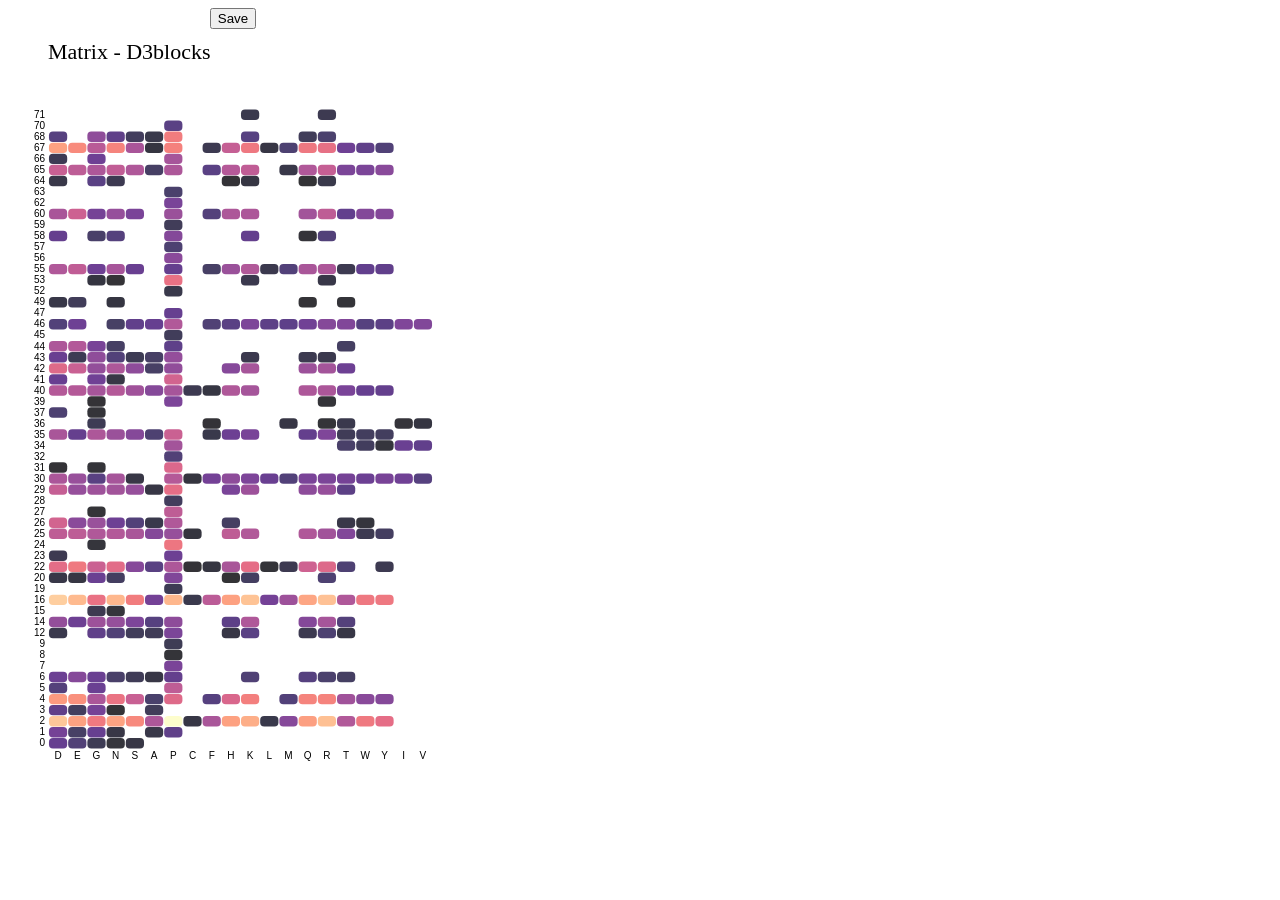
<file: CODE/DVA_UI/static/pdb_matrices/5TR5_matrix_T.html>
<!--
    Thank you for inspecting this page! If you find some issues, let me know!
    Library     : pip install d3blocks
    Author      : E.Taskesen
    Mail        : erdogant@gmail.com
    Github      : https://github.com/d3blocks/d3blocks
	References  : d3-graph-gallery.com
 -->

<script async src='https://media.ethicalads.io/media/client/ethicalads.min.js'></script>
<div data-ea-publisher='erdogantgithubio' data-ea-type='text' data-ea-style='stickybox'></div>

<!-- Create save button -->

<div style="max-width:450px;">
    <center><button id="saveButton">Save</button></center>
</div>



<!DOCTYPE html>
<meta charset="utf-8">

<!-- Load d3.js -->
<script src="d3.v4.js"></script>
<!-- Load color palettes -->
<script src="d3.scale.chromatic.v1.min.js"></script>

<!-- Create a div where the graph will take place -->
<div id="d3_heatmap"></div>

<script>

// set the dimensions and margins of the graph
var margin = {top: 80, right: 25, bottom: 30, left: 40},
  width = 450 - margin.left - margin.right,
  height = 750 - margin.top - margin.bottom;

// append the svg object to the body of the page
var svg = d3.select("#d3_heatmap")
.append("svg")
  .attr("width", width + margin.left + margin.right)
  .attr("height", height + margin.top + margin.bottom)
.append("g")
  .attr("transform",
        "translate(" + margin.left + "," + margin.top + ")");

//Read the data
//d3.csv("5TR5_matrix_T.html", function(data) {

//Store data in variable
var data = 
[
	{group : "D", variable : "0", value : "1.6257"},
{group : "E", variable : "0", value : "1.443"},
{group : "G", variable : "0", value : "1.2251"},
{group : "N", variable : "0", value : "1.0601"},
{group : "S", variable : "0", value : "1.1324"},
{group : "A", variable : "1", value : "1.1558"},
{group : "D", variable : "1", value : "1.7533"},
{group : "E", variable : "1", value : "1.3401"},
{group : "G", variable : "1", value : "1.6219"},
{group : "N", variable : "1", value : "1.1323"},
{group : "P", variable : "1", value : "1.5683"},
{group : "A", variable : "2", value : "2.2582"},
{group : "C", variable : "2", value : "1.1167"},
{group : "D", variable : "2", value : "3.4924"},
{group : "E", variable : "2", value : "3.2153"},
{group : "F", variable : "2", value : "2.229"},
{group : "G", variable : "2", value : "2.8821"},
{group : "H", variable : "2", value : "3.1945"},
{group : "K", variable : "2", value : "3.2992"},
{group : "L", variable : "2", value : "1.1602"},
{group : "M", variable : "2", value : "1.9095"},
{group : "N", variable : "2", value : "3.218"},
{group : "P", variable : "2", value : "3.9258"},
{group : "Q", variable : "2", value : "3.1928"},
{group : "R", variable : "2", value : "3.435"},
{group : "S", variable : "2", value : "3.02"},
{group : "T", variable : "2", value : "2.2924"},
{group : "W", variable : "2", value : "2.8769"},
{group : "Y", variable : "2", value : "2.7568"},
{group : "A", variable : "3", value : "1.2551"},
{group : "D", variable : "3", value : "1.567"},
{group : "E", variable : "3", value : "1.2963"},
{group : "G", variable : "3", value : "1.7478"},
{group : "N", variable : "3", value : "1.0187"},
{group : "A", variable : "4", value : "1.3765"},
{group : "D", variable : "4", value : "3.1597"},
{group : "E", variable : "4", value : "3.0726"},
{group : "F", variable : "4", value : "1.4878"},
{group : "G", variable : "4", value : "2.2369"},
{group : "H", variable : "4", value : "2.6466"},
{group : "K", variable : "4", value : "2.9339"},
{group : "M", variable : "4", value : "1.4563"},
{group : "N", variable : "4", value : "2.8237"},
{group : "P", variable : "4", value : "2.7003"},
{group : "Q", variable : "4", value : "2.9857"},
{group : "R", variable : "4", value : "2.9681"},
{group : "S", variable : "4", value : "2.4879"},
{group : "T", variable : "4", value : "2.136"},
{group : "W", variable : "4", value : "1.9354"},
{group : "Y", variable : "4", value : "1.9025"},
{group : "D", variable : "5", value : "1.4594"},
{group : "G", variable : "5", value : "1.6521"},
{group : "P", variable : "5", value : "2.4072"},
{group : "A", variable : "6", value : "1.1339"},
{group : "D", variable : "6", value : "1.6678"},
{group : "E", variable : "6", value : "1.902"},
{group : "G", variable : "6", value : "1.6569"},
{group : "K", variable : "6", value : "1.4321"},
{group : "N", variable : "6", value : "1.3592"},
{group : "P", variable : "6", value : "1.6007"},
{group : "Q", variable : "6", value : "1.4809"},
{group : "R", variable : "6", value : "1.3885"},
{group : "S", variable : "6", value : "1.2412"},
{group : "T", variable : "6", value : "1.3124"},
{group : "P", variable : "7", value : "1.7994"},
{group : "P", variable : "8", value : "1.0401"},
{group : "P", variable : "9", value : "1.2341"},
{group : "A", variable : "12", value : "1.2449"},
{group : "D", variable : "12", value : "1.1816"},
{group : "G", variable : "12", value : "1.5699"},
{group : "H", variable : "12", value : "1.1236"},
{group : "K", variable : "12", value : "1.5214"},
{group : "N", variable : "12", value : "1.4363"},
{group : "P", variable : "12", value : "1.8071"},
{group : "Q", variable : "12", value : "1.203"},
{group : "R", variable : "12", value : "1.404"},
{group : "S", variable : "12", value : "1.2675"},
{group : "T", variable : "12", value : "1.1188"},
{group : "A", variable : "14", value : "1.4807"},
{group : "D", variable : "14", value : "2.0207"},
{group : "E", variable : "14", value : "1.6854"},
{group : "G", variable : "14", value : "2.1183"},
{group : "H", variable : "14", value : "1.5389"},
{group : "K", variable : "14", value : "2.2727"},
{group : "N", variable : "14", value : "2.0423"},
{group : "P", variable : "14", value : "1.9757"},
{group : "Q", variable : "14", value : "1.886"},
{group : "R", variable : "14", value : "2.1898"},
{group : "S", variable : "14", value : "1.8299"},
{group : "T", variable : "14", value : "1.4587"},
{group : "G", variable : "15", value : "1.2065"},
{group : "N", variable : "15", value : "1.0619"},
{group : "A", variable : "16", value : "1.7336"},
{group : "C", variable : "16", value : "1.1753"},
{group : "D", variable : "16", value : "3.5533"},
{group : "E", variable : "16", value : "3.3901"},
{group : "F", variable : "16", value : "2.3804"},
{group : "G", variable : "16", value : "2.8026"},
{group : "H", variable : "16", value : "3.1994"},
{group : "K", variable : "16", value : "3.4677"},
{group : "L", variable : "16", value : "1.7364"},
{group : "M", variable : "16", value : "2.1141"},
{group : "N", variable : "16", value : "3.3694"},
{group : "P", variable : "16", value : "3.375"},
{group : "Q", variable : "16", value : "3.2499"},
{group : "R", variable : "16", value : "3.4507"},
{group : "S", variable : "16", value : "2.91"},
{group : "T", variable : "16", value : "2.271"},
{group : "W", variable : "16", value : "2.8684"},
{group : "Y", variable : "16", value : "2.8724"},
{group : "P", variable : "19", value : "1.2219"},
{group : "D", variable : "20", value : "1.1373"},
{group : "E", variable : "20", value : "1.1085"},
{group : "G", variable : "20", value : "1.6608"},
{group : "H", variable : "20", value : "1.0018"},
{group : "K", variable : "20", value : "1.3041"},
{group : "N", variable : "20", value : "1.3024"},
{group : "P", variable : "20", value : "1.8543"},
{group : "R", variable : "20", value : "1.4075"},
{group : "A", variable : "22", value : "1.508"},
{group : "C", variable : "22", value : "1.0153"},
{group : "D", variable : "22", value : "2.744"},
{group : "E", variable : "22", value : "2.8851"},
{group : "F", variable : "22", value : "1.0957"},
{group : "G", variable : "22", value : "2.5147"},
{group : "H", variable : "22", value : "2.2257"},
{group : "K", variable : "22", value : "2.7511"},
{group : "L", variable : "22", value : "1.0435"},
{group : "M", variable : "22", value : "1.2119"},
{group : "N", variable : "22", value : "2.7312"},
{group : "P", variable : "22", value : "2.2514"},
{group : "Q", variable : "22", value : "2.5473"},
{group : "R", variable : "22", value : "2.6859"},
{group : "S", variable : "22", value : "1.9086"},
{group : "T", variable : "22", value : "1.4158"},
{group : "Y", variable : "22", value : "1.2091"},
{group : "D", variable : "23", value : "1.207"},
{group : "P", variable : "23", value : "1.6786"},
{group : "G", variable : "24", value : "1.0613"},
{group : "P", variable : "24", value : "2.8556"},
{group : "A", variable : "25", value : "1.8854"},
{group : "C", variable : "25", value : "1.0816"},
{group : "D", variable : "25", value : "2.4121"},
{group : "E", variable : "25", value : "2.3965"},
{group : "G", variable : "25", value : "2.2888"},
{group : "H", variable : "25", value : "2.4073"},
{group : "K", variable : "25", value : "2.2948"},
{group : "N", variable : "25", value : "2.312"},
{group : "P", variable : "25", value : "2.053"},
{group : "Q", variable : "25", value : "2.2913"},
{group : "R", variable : "25", value : "2.146"},
{group : "S", variable : "25", value : "2.2264"},
{group : "T", variable : "25", value : "1.8575"},
{group : "W", variable : "25", value : "1.2072"},
{group : "Y", variable : "25", value : "1.2973"},
{group : "A", variable : "26", value : "1.1697"},
{group : "D", variable : "26", value : "2.5827"},
{group : "E", variable : "26", value : "1.944"},
{group : "G", variable : "26", value : "2.085"},
{group : "H", variable : "26", value : "1.3145"},
{group : "N", variable : "26", value : "1.6889"},
{group : "P", variable : "26", value : "2.2885"},
{group : "S", variable : "26", value : "1.4472"},
{group : "T", variable : "26", value : "1.154"},
{group : "W", variable : "26", value : "1.0726"},
{group : "G", variable : "27", value : "1.0312"},
{group : "P", variable : "27", value : "2.4128"},
{group : "P", variable : "28", value : "1.2771"},
{group : "A", variable : "29", value : "1.1244"},
{group : "D", variable : "29", value : "2.4688"},
{group : "E", variable : "29", value : "2.053"},
{group : "G", variable : "29", value : "2.1272"},
{group : "H", variable : "29", value : "1.7955"},
{group : "K", variable : "29", value : "2.1197"},
{group : "N", variable : "29", value : "2.1644"},
{group : "P", variable : "29", value : "2.7599"},
{group : "Q", variable : "29", value : "1.9639"},
{group : "R", variable : "29", value : "2.0597"},
{group : "S", variable : "29", value : "2.0544"},
{group : "T", variable : "29", value : "1.5337"},
{group : "C", variable : "30", value : "1.0819"},
{group : "D", variable : "30", value : "2.235"},
{group : "E", variable : "30", value : "2.0665"},
{group : "F", variable : "30", value : "1.7367"},
{group : "G", variable : "30", value : "1.5058"},
{group : "H", variable : "30", value : "1.976"},
{group : "I", variable : "30", value : "1.7036"},
{group : "K", variable : "30", value : "1.8239"},
{group : "L", variable : "30", value : "1.6401"},
{group : "M", variable : "30", value : "1.4554"},
{group : "N", variable : "30", value : "2.1924"},
{group : "P", variable : "30", value : "2.3209"},
{group : "Q", variable : "30", value : "1.7932"},
{group : "R", variable : "30", value : "1.8021"},
{group : "S", variable : "30", value : "1.1316"},
{group : "T", variable : "30", value : "1.7464"},
{group : "V", variable : "30", value : "1.484"},
{group : "W", variable : "30", value : "1.6736"},
{group : "Y", variable : "30", value : "1.767"},
{group : "D", variable : "31", value : "1.0124"},
{group : "G", variable : "31", value : "1.0391"},
{group : "P", variable : "31", value : "2.6624"},
{group : "P", variable : "32", value : "1.4365"},
{group : "I", variable : "34", value : "1.6618"},
{group : "P", variable : "34", value : "2.1744"},
{group : "T", variable : "34", value : "1.3615"},
{group : "V", variable : "34", value : "1.5761"},
{group : "W", variable : "34", value : "1.2851"},
{group : "Y", variable : "34", value : "1.0686"},
{group : "A", variable : "35", value : "1.403"},
{group : "D", variable : "35", value : "2.2294"},
{group : "E", variable : "35", value : "1.6132"},
{group : "F", variable : "35", value : "1.1618"},
{group : "G", variable : "35", value : "2.2571"},
{group : "H", variable : "35", value : "1.677"},
{group : "K", variable : "35", value : "1.7852"},
{group : "N", variable : "35", value : "2.0879"},
{group : "P", variable : "35", value : "2.5115"},
{group : "Q", variable : "35", value : "1.5984"},
{group : "R", variable : "35", value : "1.8419"},
{group : "S", variable : "35", value : "1.8938"},
{group : "T", variable : "35", value : "1.2425"},
{group : "W", variable : "35", value : "1.2877"},
{group : "Y", variable : "35", value : "1.2902"},
{group : "F", variable : "36", value : "1.022"},
{group : "G", variable : "36", value : "1.2187"},
{group : "I", variable : "36", value : "1.0463"},
{group : "M", variable : "36", value : "1.115"},
{group : "R", variable : "36", value : "1.0344"},
{group : "T", variable : "36", value : "1.1803"},
{group : "V", variable : "36", value : "1.1006"},
{group : "D", variable : "37", value : "1.4002"},
{group : "G", variable : "37", value : "1.0395"},
{group : "G", variable : "39", value : "1.0223"},
{group : "P", variable : "39", value : "1.8156"},
{group : "R", variable : "39", value : "1.0347"},
{group : "A", variable : "40", value : "1.8962"},
{group : "C", variable : "40", value : "1.2071"},
{group : "D", variable : "40", value : "2.3186"},
{group : "E", variable : "40", value : "2.3172"},
{group : "F", variable : "40", value : "1.104"},
{group : "G", variable : "40", value : "2.1958"},
{group : "H", variable : "40", value : "2.2712"},
{group : "K", variable : "40", value : "2.184"},
{group : "N", variable : "40", value : "2.3193"},
{group : "P", variable : "40", value : "2.1919"},
{group : "Q", variable : "40", value : "2.2519"},
{group : "R", variable : "40", value : "2.2346"},
{group : "S", variable : "40", value : "2.134"},
{group : "T", variable : "40", value : "1.7894"},
{group : "W", variable : "40", value : "1.6275"},
{group : "Y", variable : "40", value : "1.6035"},
{group : "D", variable : "41", value : "1.6288"},
{group : "G", variable : "41", value : "1.7082"},
{group : "N", variable : "41", value : "1.1336"},
{group : "P", variable : "41", value : "2.5796"},
{group : "A", variable : "42", value : "1.3366"},
{group : "D", variable : "42", value : "2.7011"},
{group : "E", variable : "42", value : "2.502"},
{group : "G", variable : "42", value : "2.0282"},
{group : "H", variable : "42", value : "1.9135"},
{group : "K", variable : "42", value : "2.1932"},
{group : "N", variable : "42", value : "2.266"},
{group : "P", variable : "42", value : "1.9994"},
{group : "Q", variable : "42", value : "2.1066"},
{group : "R", variable : "42", value : "2.1678"},
{group : "S", variable : "42", value : "1.9772"},
{group : "T", variable : "42", value : "1.6842"},
{group : "A", variable : "43", value : "1.3418"},
{group : "D", variable : "43", value : "1.6508"},
{group : "E", variable : "43", value : "1.2264"},
{group : "G", variable : "43", value : "1.989"},
{group : "K", variable : "43", value : "1.1927"},
{group : "N", variable : "43", value : "1.4461"},
{group : "P", variable : "43", value : "2.035"},
{group : "Q", variable : "43", value : "1.1972"},
{group : "R", variable : "43", value : "1.1848"},
{group : "S", variable : "43", value : "1.2269"},
{group : "D", variable : "44", value : "2.2463"},
{group : "E", variable : "44", value : "2.3044"},
{group : "G", variable : "44", value : "1.7693"},
{group : "N", variable : "44", value : "1.3259"},
{group : "P", variable : "44", value : "1.5525"},
{group : "T", variable : "44", value : "1.3151"},
{group : "P", variable : "45", value : "1.2716"},
{group : "A", variable : "46", value : "1.621"},
{group : "D", variable : "46", value : "1.4463"},
{group : "E", variable : "46", value : "1.6954"},
{group : "F", variable : "46", value : "1.4271"},
{group : "H", variable : "46", value : "1.5151"},
{group : "I", variable : "46", value : "1.8517"},
{group : "K", variable : "46", value : "1.8235"},
{group : "L", variable : "46", value : "1.5445"},
{group : "M", variable : "46", value : "1.5575"},
{group : "N", variable : "46", value : "1.3368"},
{group : "P", variable : "46", value : "2.2927"},
{group : "Q", variable : "46", value : "1.7121"},
{group : "R", variable : "46", value : "1.9005"},
{group : "S", variable : "46", value : "1.5774"},
{group : "T", variable : "46", value : "1.8596"},
{group : "V", variable : "46", value : "1.8669"},
{group : "W", variable : "46", value : "1.4871"},
{group : "Y", variable : "46", value : "1.5306"},
{group : "P", variable : "47", value : "1.6197"},
{group : "D", variable : "49", value : "1.1454"},
{group : "E", variable : "49", value : "1.2567"},
{group : "N", variable : "49", value : "1.0933"},
{group : "Q", variable : "49", value : "1.0129"},
{group : "T", variable : "49", value : "1.037"},
{group : "P", variable : "52", value : "1.1694"},
{group : "G", variable : "53", value : "1.0957"},
{group : "K", variable : "53", value : "1.1837"},
{group : "N", variable : "53", value : "1.014"},
{group : "P", variable : "53", value : "2.805"},
{group : "R", variable : "53", value : "1.1476"},
{group : "D", variable : "55", value : "2.2912"},
{group : "E", variable : "55", value : "2.4271"},
{group : "F", variable : "55", value : "1.3361"},
{group : "G", variable : "55", value : "1.6967"},
{group : "H", variable : "55", value : "2.0925"},
{group : "K", variable : "55", value : "2.2939"},
{group : "L", variable : "55", value : "1.1911"},
{group : "M", variable : "55", value : "1.4553"},
{group : "N", variable : "55", value : "2.2037"},
{group : "P", variable : "55", value : "1.6145"},
{group : "Q", variable : "55", value : "2.2324"},
{group : "R", variable : "55", value : "2.2463"},
{group : "S", variable : "55", value : "1.6412"},
{group : "T", variable : "55", value : "1.207"},
{group : "W", variable : "55", value : "1.5938"},
{group : "Y", variable : "55", value : "1.5807"},
{group : "P", variable : "56", value : "1.9439"},
{group : "P", variable : "57", value : "1.4075"},
{group : "D", variable : "58", value : "1.608"},
{group : "G", variable : "58", value : "1.3568"},
{group : "K", variable : "58", value : "1.6006"},
{group : "N", variable : "58", value : "1.4796"},
{group : "P", variable : "58", value : "1.8828"},
{group : "Q", variable : "58", value : "1.049"},
{group : "R", variable : "58", value : "1.4481"},
{group : "P", variable : "59", value : "1.2606"},
{group : "D", variable : "60", value : "2.2217"},
{group : "E", variable : "60", value : "2.5429"},
{group : "F", variable : "60", value : "1.4639"},
{group : "G", variable : "60", value : "1.7473"},
{group : "H", variable : "60", value : "2.2631"},
{group : "K", variable : "60", value : "2.2553"},
{group : "N", variable : "60", value : "2.0621"},
{group : "P", variable : "60", value : "2.0944"},
{group : "Q", variable : "60", value : "2.1618"},
{group : "R", variable : "60", value : "2.4068"},
{group : "S", variable : "60", value : "1.7921"},
{group : "T", variable : "60", value : "1.5893"},
{group : "W", variable : "60", value : "1.8771"},
{group : "Y", variable : "60", value : "1.882"},
{group : "P", variable : "62", value : "1.7776"},
{group : "P", variable : "63", value : "1.3687"},
{group : "D", variable : "64", value : "1.1508"},
{group : "G", variable : "64", value : "1.5243"},
{group : "H", variable : "64", value : "1.0194"},
{group : "K", variable : "64", value : "1.1035"},
{group : "N", variable : "64", value : "1.2134"},
{group : "Q", variable : "64", value : "1.0"},
{group : "R", variable : "64", value : "1.169"},
{group : "A", variable : "65", value : "1.3214"},
{group : "D", variable : "65", value : "2.4916"},
{group : "E", variable : "65", value : "2.3976"},
{group : "F", variable : "65", value : "1.5208"},
{group : "G", variable : "65", value : "2.2665"},
{group : "H", variable : "65", value : "2.3283"},
{group : "K", variable : "65", value : "2.4254"},
{group : "M", variable : "65", value : "1.1583"},
{group : "N", variable : "65", value : "2.4312"},
{group : "P", variable : "65", value : "2.2577"},
{group : "Q", variable : "65", value : "2.2873"},
{group : "R", variable : "65", value : "2.4734"},
{group : "S", variable : "65", value : "2.269"},
{group : "T", variable : "65", value : "1.8074"},
{group : "W", variable : "65", value : "1.8076"},
{group : "Y", variable : "65", value : "1.9308"},
{group : "D", variable : "66", value : "1.2266"},
{group : "G", variable : "66", value : "1.6956"},
{group : "P", variable : "66", value : "2.1977"},
{group : "A", variable : "67", value : "1.0953"},
{group : "D", variable : "67", value : "3.2143"},
{group : "E", variable : "67", value : "3.0367"},
{group : "F", variable : "67", value : "1.2106"},
{group : "G", variable : "67", value : "2.3705"},
{group : "H", variable : "67", value : "2.4735"},
{group : "K", variable : "67", value : "2.872"},
{group : "L", variable : "67", value : "1.1255"},
{group : "M", variable : "67", value : "1.4039"},
{group : "N", variable : "67", value : "2.9782"},
{group : "P", variable : "67", value : "2.963"},
{group : "Q", variable : "67", value : "2.8716"},
{group : "R", variable : "67", value : "2.7735"},
{group : "S", variable : "67", value : "2.2216"},
{group : "T", variable : "67", value : "1.6888"},
{group : "W", variable : "67", value : "1.5695"},
{group : "Y", variable : "67", value : "1.4379"},
{group : "A", variable : "68", value : "1.1669"},
{group : "D", variable : "68", value : "1.4901"},
{group : "G", variable : "68", value : "1.9884"},
{group : "K", variable : "68", value : "1.5019"},
{group : "N", variable : "68", value : "1.5626"},
{group : "P", variable : "68", value : "2.919"},
{group : "Q", variable : "68", value : "1.2567"},
{group : "R", variable : "68", value : "1.3809"},
{group : "S", variable : "68", value : "1.2761"},
{group : "P", variable : "70", value : "1.5181"},
{group : "K", variable : "71", value : "1.1802"},
{group : "R", variable : "71", value : "1.2112"},

]

  // Labels of row and columns -> unique identifier of the column called 'group' and 'variable'
  var myGroups = d3.map(data, function(d){return d.group;}).keys()
  var myVars = d3.map(data, function(d){return d.variable;}).keys()

  // Build X scales and axis:
  var x = d3.scaleBand()
    .range([ 0, width ])
    .domain(myGroups)
    .padding(0.05);
  svg.append("g")
    .style("font-size", 10)
    .attr("transform", "translate(0," + height + ")")
    .call(d3.axisBottom(x).tickSize(0))
    .select(".domain").remove()

  // Build Y scales and axis:
  var y = d3.scaleBand()
    .range([ height, 0 ])
    .domain(myVars)
    .padding(0.05);
  svg.append("g")
    .style("font-size", 10)
    .call(d3.axisLeft(y).tickSize(0))
    .select(".domain").remove()

  // Build color scale
  var myColor = d3.scaleSequential()
    .interpolator(d3.interpolateMagma)
    .domain([1.0, 3.9258])

  // create a tooltip
  var tooltip = d3.select("#d3_heatmap")
    .append("div")
    .style("opacity", 0)
    .attr("class", "tooltip")
    .style("background-color", "white")
    .style("border", "solid")
    .style("border-width", "2px")
    .style("border-radius", "5px")
    .style("padding", "5px")
    .style("position", "absolute") // SHOW TOOLTIP CORRECTLY WHEN HOVERING

  // Three function that change the tooltip when user hover / move / leave a cell
  var mouseover = function(d) {
    tooltip
      .style("opacity", 0.8)
    d3.select(this)
      .style("stroke", "red")
      .style("opacity", 0.8)
  }
  var mousemove = function(d) {
    tooltip
      .html("Exact value: " + d.value)
      .style("left", (d3.mouse(this)[0]+70) + "px")
      .style("top", (d3.mouse(this)[1]) + "px")
  }
  var mouseleave = function(d) {
    tooltip
      .style("opacity", 0)
    d3.select(this)
      .style("stroke", "none")
      .style("opacity", 0.8)
  }

  // add the squares
  svg.selectAll()
    .data(data, function(d) {return d.group+':'+d.variable;})
    .enter()
    .append("rect")
      .attr("x", function(d) { return x(d.group) })
      .attr("y", function(d) { return y(d.variable) })
      .attr("rx", 4)
      .attr("ry", 4)
      .attr("width", x.bandwidth() )
      .attr("height", y.bandwidth() )
      .style("fill", function(d) { return myColor(d.value)} )
      .style("stroke-width", 4)
      .style("stroke", "none")
      .style("opacity", 0.8)
    .on("mouseover", mouseover)
    .on("mousemove", mousemove)
    .on("mouseleave", mouseleave)
//})

// Add title to graph
svg.append("text")
        .attr("x", 0)
        .attr("y", -50)
        .attr("text-anchor", "left")
        .style("font-size", "22px")
        .text("Matrix - D3blocks");

// Add subtitle to graph
svg.append("text")
        .attr("x", 0)
        .attr("y", -20)
        .attr("text-anchor", "left")
        .style("font-size", "14px")
        .style("fill", "grey")
        .style("max-width", 400)
        .text("");


        // SAVE CHART TO SVG
        document.getElementById('saveButton').addEventListener('click', function () {
            var svgData = document.querySelector('svg').outerHTML;
            var blob = new Blob([svgData], {type: 'image/svg+xml;charset=utf-8'});
            var url = URL.createObjectURL(blob);
            var link = document.createElement('a');
            link.href = url;
            link.download = 'Matrix - D3blocks.svg';
            link.click();
        });
        

</script>
</file>
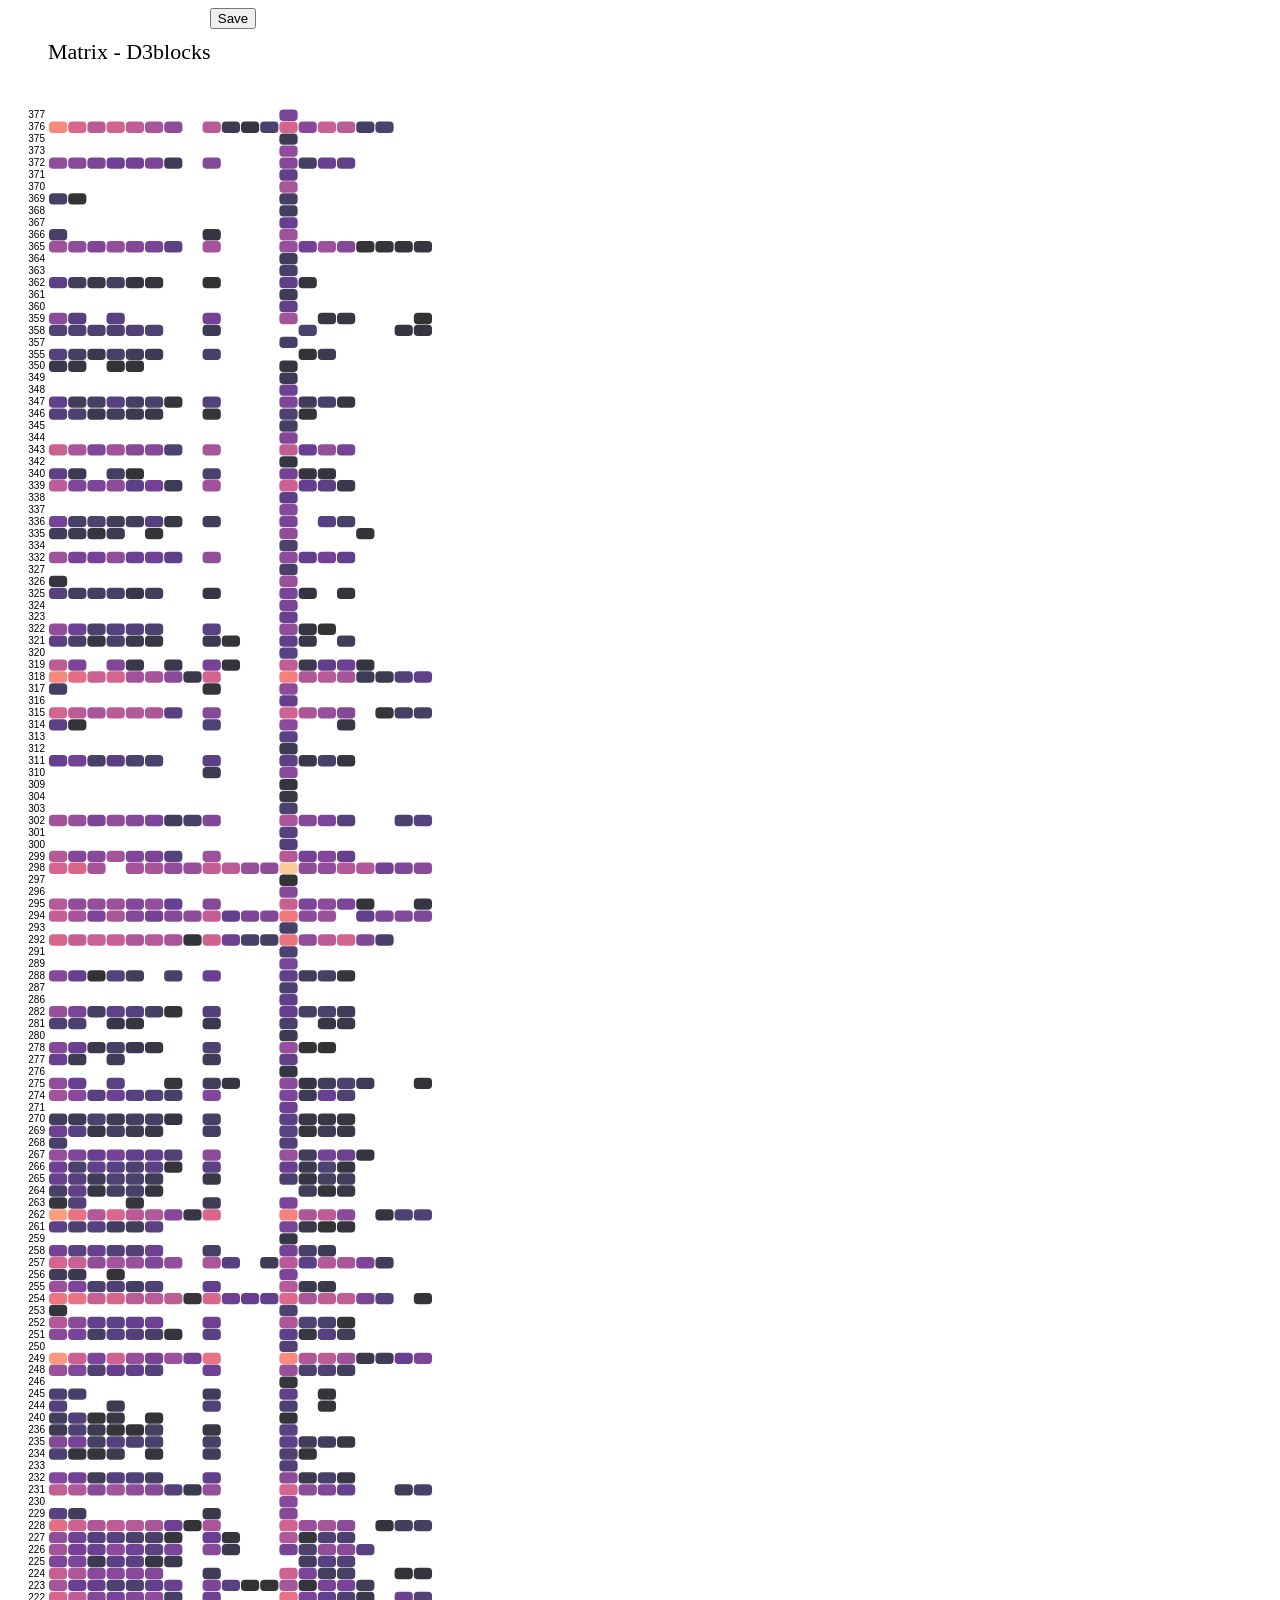
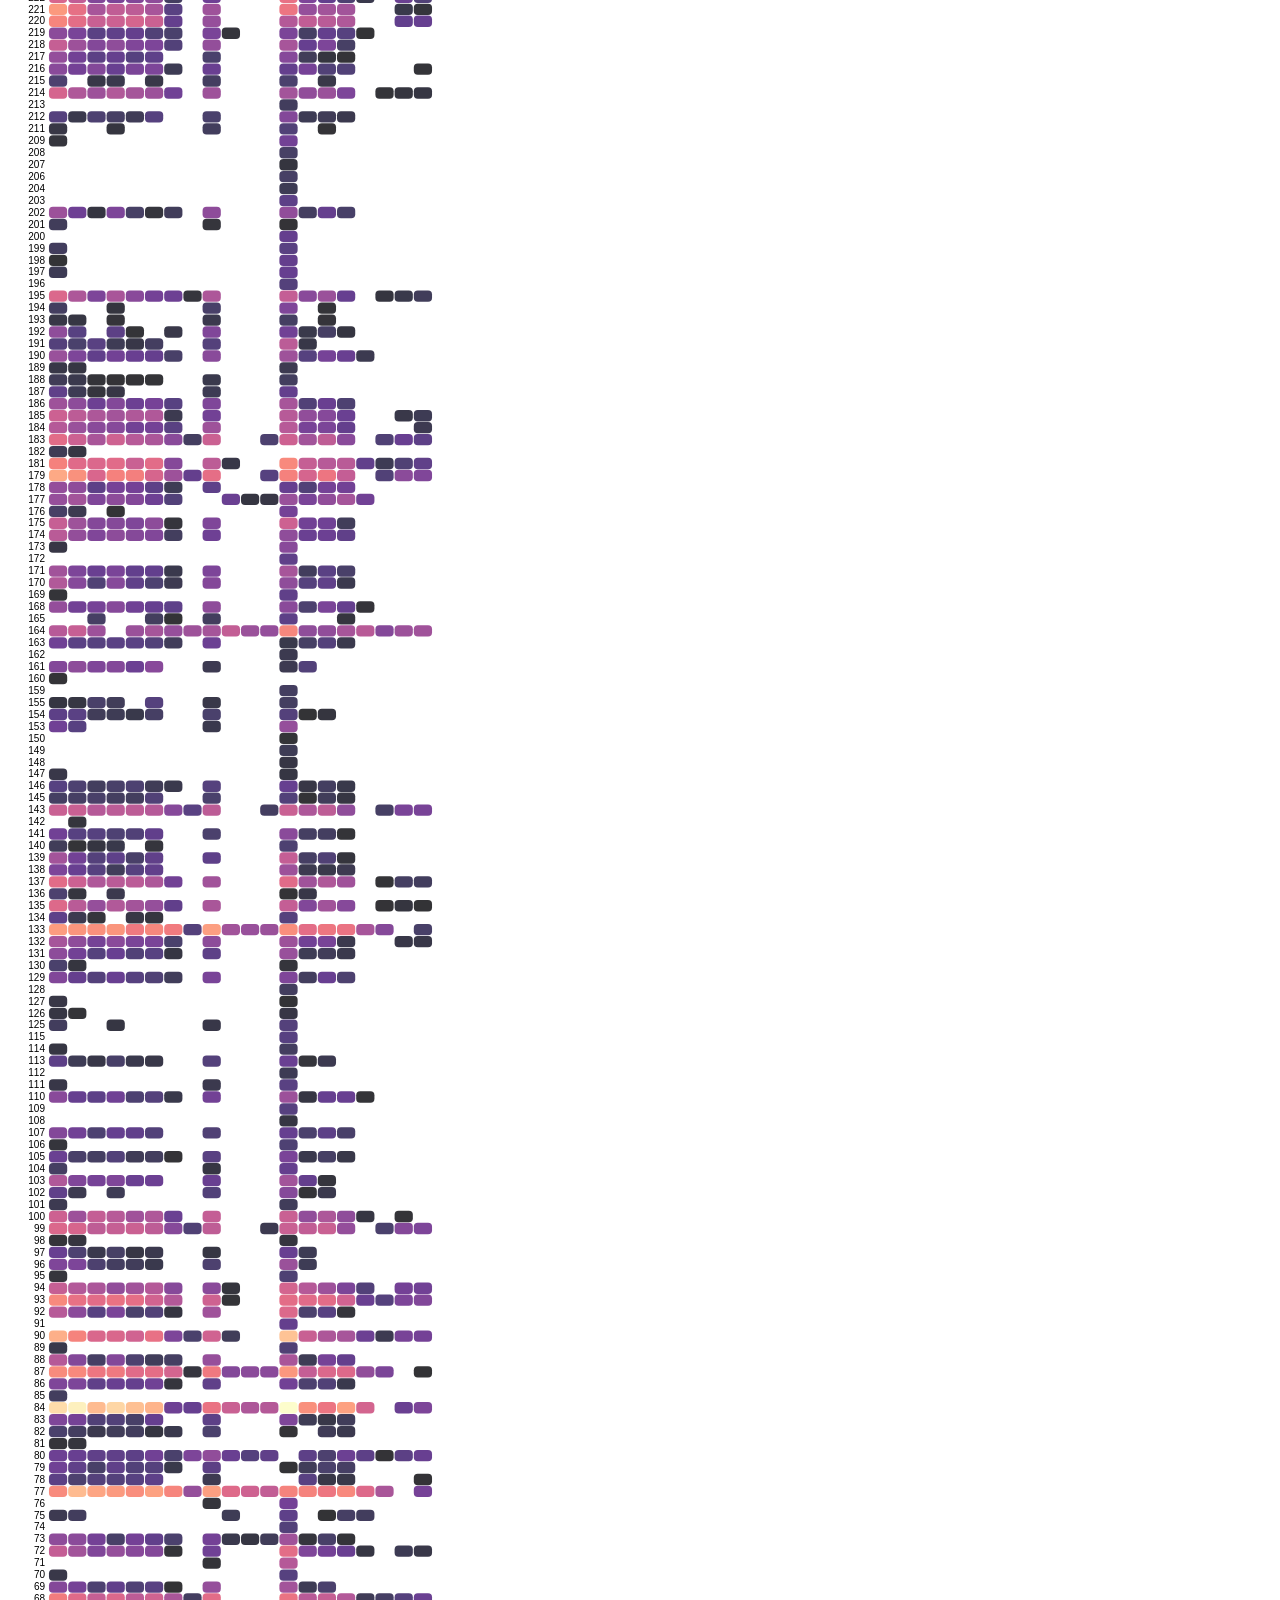
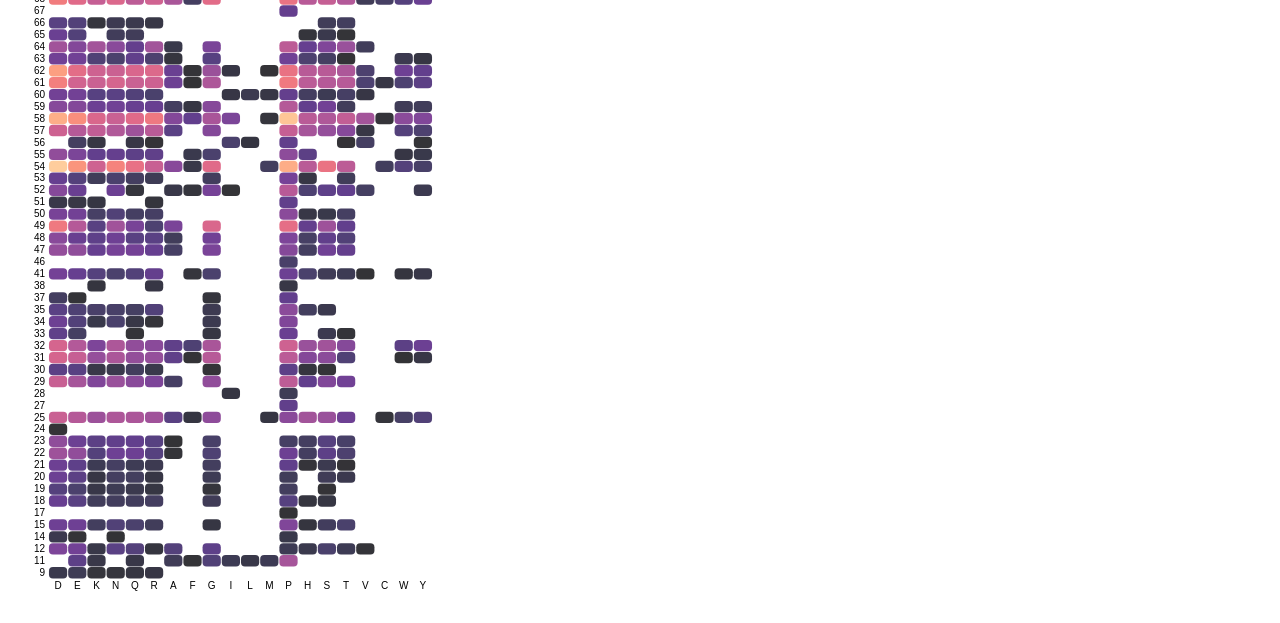
<file: CODE/DVA_UI/static/pdb_matrices/6BQG_matrix_T.html>
<!--
    Thank you for inspecting this page! If you find some issues, let me know!
    Library     : pip install d3blocks
    Author      : E.Taskesen
    Mail        : erdogant@gmail.com
    Github      : https://github.com/d3blocks/d3blocks
	References  : d3-graph-gallery.com
 -->

<script async src='https://media.ethicalads.io/media/client/ethicalads.min.js'></script>
<div data-ea-publisher='erdogantgithubio' data-ea-type='text' data-ea-style='stickybox'></div>

<!-- Create save button -->

<div style="max-width:450px;">
    <center><button id="saveButton">Save</button></center>
</div>



<!DOCTYPE html>
<meta charset="utf-8">

<!-- Load d3.js -->
<script src="d3.v4.js"></script>
<!-- Load color palettes -->
<script src="d3.scale.chromatic.v1.min.js"></script>

<!-- Create a div where the graph will take place -->
<div id="d3_heatmap"></div>

<script>

// set the dimensions and margins of the graph
var margin = {top: 80, right: 25, bottom: 30, left: 40},
  width = 450 - margin.left - margin.right,
  height = 3780 - margin.top - margin.bottom;

// append the svg object to the body of the page
var svg = d3.select("#d3_heatmap")
.append("svg")
  .attr("width", width + margin.left + margin.right)
  .attr("height", height + margin.top + margin.bottom)
.append("g")
  .attr("transform",
        "translate(" + margin.left + "," + margin.top + ")");

//Read the data
//d3.csv("6BQG_matrix_T.html", function(data) {

//Store data in variable
var data = 
[
	{group : "D", variable : "9", value : "1.2097"},
{group : "E", variable : "9", value : "1.2838"},
{group : "K", variable : "9", value : "1.0713"},
{group : "N", variable : "9", value : "1.0911"},
{group : "Q", variable : "9", value : "1.1178"},
{group : "R", variable : "9", value : "1.1412"},
{group : "A", variable : "11", value : "1.2877"},
{group : "E", variable : "11", value : "1.6436"},
{group : "F", variable : "11", value : "1.0388"},
{group : "G", variable : "11", value : "1.5147"},
{group : "I", variable : "11", value : "1.2633"},
{group : "K", variable : "11", value : "1.1843"},
{group : "L", variable : "11", value : "1.1834"},
{group : "M", variable : "11", value : "1.2627"},
{group : "P", variable : "11", value : "2.4062"},
{group : "Q", variable : "11", value : "1.1727"},
{group : "A", variable : "12", value : "1.5503"},
{group : "D", variable : "12", value : "1.9646"},
{group : "E", variable : "12", value : "1.8572"},
{group : "G", variable : "12", value : "1.6596"},
{group : "H", variable : "12", value : "1.2057"},
{group : "K", variable : "12", value : "1.1785"},
{group : "N", variable : "12", value : "1.6166"},
{group : "P", variable : "12", value : "1.2571"},
{group : "Q", variable : "12", value : "1.5461"},
{group : "R", variable : "12", value : "1.098"},
{group : "S", variable : "12", value : "1.444"},
{group : "T", variable : "12", value : "1.2642"},
{group : "V", variable : "12", value : "1.0481"},
{group : "D", variable : "14", value : "1.2201"},
{group : "E", variable : "14", value : "1.0399"},
{group : "N", variable : "14", value : "1.006"},
{group : "P", variable : "14", value : "1.1915"},
{group : "D", variable : "15", value : "1.8222"},
{group : "E", variable : "15", value : "1.815"},
{group : "G", variable : "15", value : "1.1256"},
{group : "H", variable : "15", value : "1.0948"},
{group : "K", variable : "15", value : "1.3392"},
{group : "N", variable : "15", value : "1.5186"},
{group : "P", variable : "15", value : "2.0133"},
{group : "Q", variable : "15", value : "1.4564"},
{group : "R", variable : "15", value : "1.322"},
{group : "S", variable : "15", value : "1.3278"},
{group : "T", variable : "15", value : "1.4415"},
{group : "P", variable : "17", value : "1.0128"},
{group : "D", variable : "18", value : "1.7537"},
{group : "E", variable : "18", value : "1.6"},
{group : "G", variable : "18", value : "1.2923"},
{group : "H", variable : "18", value : "1.1076"},
{group : "K", variable : "18", value : "1.3199"},
{group : "N", variable : "18", value : "1.335"},
{group : "P", variable : "18", value : "1.5738"},
{group : "Q", variable : "18", value : "1.3315"},
{group : "R", variable : "18", value : "1.3565"},
{group : "S", variable : "18", value : "1.1279"},
{group : "D", variable : "19", value : "1.5666"},
{group : "E", variable : "19", value : "1.4589"},
{group : "G", variable : "19", value : "1.0698"},
{group : "K", variable : "19", value : "1.1649"},
{group : "N", variable : "19", value : "1.2677"},
{group : "P", variable : "19", value : "1.3461"},
{group : "Q", variable : "19", value : "1.2288"},
{group : "R", variable : "19", value : "1.1288"},
{group : "S", variable : "19", value : "1.0241"},
{group : "D", variable : "20", value : "1.7863"},
{group : "E", variable : "20", value : "1.6277"},
{group : "G", variable : "20", value : "1.2724"},
{group : "K", variable : "20", value : "1.1438"},
{group : "N", variable : "20", value : "1.3604"},
{group : "P", variable : "20", value : "1.3076"},
{group : "Q", variable : "20", value : "1.3392"},
{group : "R", variable : "20", value : "1.1444"},
{group : "S", variable : "20", value : "1.2893"},
{group : "T", variable : "20", value : "1.2244"},
{group : "D", variable : "21", value : "1.7993"},
{group : "E", variable : "21", value : "1.6506"},
{group : "G", variable : "21", value : "1.3511"},
{group : "H", variable : "21", value : "1.0561"},
{group : "K", variable : "21", value : "1.2679"},
{group : "N", variable : "21", value : "1.3749"},
{group : "P", variable : "21", value : "1.6774"},
{group : "Q", variable : "21", value : "1.2813"},
{group : "R", variable : "21", value : "1.2565"},
{group : "S", variable : "21", value : "1.231"},
{group : "T", variable : "21", value : "1.0227"},
{group : "A", variable : "22", value : "1.0458"},
{group : "D", variable : "22", value : "2.3307"},
{group : "E", variable : "22", value : "2.1815"},
{group : "G", variable : "22", value : "1.4867"},
{group : "H", variable : "22", value : "1.3575"},
{group : "K", variable : "22", value : "1.5534"},
{group : "N", variable : "22", value : "1.8193"},
{group : "P", variable : "22", value : "1.8037"},
{group : "Q", variable : "22", value : "1.8068"},
{group : "R", variable : "22", value : "1.5731"},
{group : "S", variable : "22", value : "1.6365"},
{group : "T", variable : "22", value : "1.4611"},
{group : "A", variable : "23", value : "1.0108"},
{group : "D", variable : "23", value : "2.1671"},
{group : "E", variable : "23", value : "1.7884"},
{group : "G", variable : "23", value : "1.4128"},
{group : "H", variable : "23", value : "1.3637"},
{group : "K", variable : "23", value : "1.6315"},
{group : "N", variable : "23", value : "1.6778"},
{group : "P", variable : "23", value : "1.379"},
{group : "Q", variable : "23", value : "1.6971"},
{group : "R", variable : "23", value : "1.5888"},
{group : "S", variable : "23", value : "1.574"},
{group : "T", variable : "23", value : "1.412"},
{group : "D", variable : "24", value : "1.0264"},
{group : "A", variable : "25", value : "1.6079"},
{group : "C", variable : "25", value : "1.0785"},
{group : "D", variable : "25", value : "2.7771"},
{group : "E", variable : "25", value : "2.5773"},
{group : "F", variable : "25", value : "1.1082"},
{group : "G", variable : "25", value : "2.1502"},
{group : "H", variable : "25", value : "2.3693"},
{group : "K", variable : "25", value : "2.3038"},
{group : "M", variable : "25", value : "1.1316"},
{group : "N", variable : "25", value : "2.4988"},
{group : "P", variable : "25", value : "2.1163"},
{group : "Q", variable : "25", value : "2.4717"},
{group : "R", variable : "25", value : "2.3492"},
{group : "S", variable : "25", value : "2.2813"},
{group : "T", variable : "25", value : "1.8088"},
{group : "W", variable : "25", value : "1.4025"},
{group : "Y", variable : "25", value : "1.5233"},
{group : "P", variable : "27", value : "1.6778"},
{group : "I", variable : "28", value : "1.1328"},
{group : "P", variable : "28", value : "1.2785"},
{group : "A", variable : "29", value : "1.3852"},
{group : "D", variable : "29", value : "2.7693"},
{group : "E", variable : "29", value : "2.4093"},
{group : "G", variable : "29", value : "2.1757"},
{group : "H", variable : "29", value : "1.6949"},
{group : "K", variable : "29", value : "2.0092"},
{group : "N", variable : "29", value : "2.2773"},
{group : "P", variable : "29", value : "2.6551"},
{group : "Q", variable : "29", value : "2.1073"},
{group : "R", variable : "29", value : "1.9842"},
{group : "S", variable : "29", value : "2.0267"},
{group : "T", variable : "29", value : "1.8413"},
{group : "D", variable : "30", value : "1.628"},
{group : "E", variable : "30", value : "1.6078"},
{group : "G", variable : "30", value : "1.0202"},
{group : "H", variable : "30", value : "1.1001"},
{group : "K", variable : "30", value : "1.1809"},
{group : "N", variable : "30", value : "1.2068"},
{group : "P", variable : "30", value : "1.6355"},
{group : "Q", variable : "30", value : "1.3319"},
{group : "R", variable : "30", value : "1.197"},
{group : "S", variable : "30", value : "1.0364"},
{group : "A", variable : "31", value : "1.6738"},
{group : "D", variable : "31", value : "2.9"},
{group : "E", variable : "31", value : "2.745"},
{group : "F", variable : "31", value : "1.0159"},
{group : "G", variable : "31", value : "2.5906"},
{group : "H", variable : "31", value : "2.051"},
{group : "K", variable : "31", value : "2.2356"},
{group : "N", variable : "31", value : "2.4618"},
{group : "P", variable : "31", value : "2.6286"},
{group : "Q", variable : "31", value : "2.2088"},
{group : "R", variable : "31", value : "2.2401"},
{group : "S", variable : "31", value : "2.1251"},
{group : "T", variable : "31", value : "1.5002"},
{group : "W", variable : "31", value : "1.0027"},
{group : "Y", variable : "31", value : "1.1527"},
{group : "A", variable : "32", value : "1.6718"},
{group : "D", variable : "32", value : "2.8936"},
{group : "E", variable : "32", value : "2.5496"},
{group : "F", variable : "32", value : "1.4966"},
{group : "G", variable : "32", value : "2.4347"},
{group : "H", variable : "32", value : "2.2837"},
{group : "K", variable : "32", value : "1.9804"},
{group : "N", variable : "32", value : "2.476"},
{group : "P", variable : "32", value : "2.8327"},
{group : "Q", variable : "32", value : "2.1767"},
{group : "R", variable : "32", value : "2.1187"},
{group : "S", variable : "32", value : "2.3602"},
{group : "T", variable : "32", value : "2.0634"},
{group : "W", variable : "32", value : "1.6287"},
{group : "Y", variable : "32", value : "1.786"},
{group : "D", variable : "33", value : "1.6749"},
{group : "E", variable : "33", value : "1.3695"},
{group : "G", variable : "33", value : "1.1269"},
{group : "P", variable : "33", value : "1.7641"},
{group : "Q", variable : "33", value : "1.0312"},
{group : "S", variable : "33", value : "1.2371"},
{group : "T", variable : "33", value : "1.0503"},
{group : "D", variable : "34", value : "1.7979"},
{group : "E", variable : "34", value : "1.5301"},
{group : "G", variable : "34", value : "1.2363"},
{group : "K", variable : "34", value : "1.2025"},
{group : "N", variable : "34", value : "1.4402"},
{group : "P", variable : "34", value : "2.0095"},
{group : "Q", variable : "34", value : "1.1608"},
{group : "R", variable : "34", value : "1.0619"},
{group : "D", variable : "35", value : "1.613"},
{group : "E", variable : "35", value : "1.4872"},
{group : "G", variable : "35", value : "1.2454"},
{group : "H", variable : "35", value : "1.3462"},
{group : "K", variable : "35", value : "1.4263"},
{group : "N", variable : "35", value : "1.414"},
{group : "P", variable : "35", value : "2.1303"},
{group : "Q", variable : "35", value : "1.3672"},
{group : "R", variable : "35", value : "1.5403"},
{group : "S", variable : "35", value : "1.2269"},
{group : "D", variable : "37", value : "1.3579"},
{group : "E", variable : "37", value : "1.0284"},
{group : "G", variable : "37", value : "1.0822"},
{group : "P", variable : "37", value : "1.69"},
{group : "K", variable : "38", value : "1.1033"},
{group : "P", variable : "38", value : "1.1597"},
{group : "R", variable : "38", value : "1.1416"},
{group : "D", variable : "41", value : "1.8682"},
{group : "E", variable : "41", value : "1.7321"},
{group : "F", variable : "41", value : "1.0872"},
{group : "G", variable : "41", value : "1.4537"},
{group : "H", variable : "41", value : "1.4449"},
{group : "K", variable : "41", value : "1.5572"},
{group : "N", variable : "41", value : "1.4582"},
{group : "P", variable : "41", value : "1.7924"},
{group : "Q", variable : "41", value : "1.5402"},
{group : "R", variable : "41", value : "1.7085"},
{group : "S", variable : "41", value : "1.293"},
{group : "T", variable : "41", value : "1.2642"},
{group : "V", variable : "41", value : "1.0092"},
{group : "W", variable : "41", value : "1.103"},
{group : "Y", variable : "41", value : "1.1811"},
{group : "P", variable : "46", value : "1.425"},
{group : "A", variable : "47", value : "1.385"},
{group : "D", variable : "47", value : "2.2269"},
{group : "E", variable : "47", value : "2.1752"},
{group : "G", variable : "47", value : "1.9363"},
{group : "H", variable : "47", value : "1.3642"},
{group : "K", variable : "47", value : "1.7419"},
{group : "N", variable : "47", value : "1.9042"},
{group : "P", variable : "47", value : "2.0602"},
{group : "Q", variable : "47", value : "1.868"},
{group : "R", variable : "47", value : "1.732"},
{group : "S", variable : "47", value : "1.8298"},
{group : "T", variable : "47", value : "1.7127"},
{group : "A", variable : "48", value : "1.3141"},
{group : "D", variable : "48", value : "2.0946"},
{group : "E", variable : "48", value : "1.7611"},
{group : "G", variable : "48", value : "1.8504"},
{group : "H", variable : "48", value : "1.3979"},
{group : "K", variable : "48", value : "1.6616"},
{group : "N", variable : "48", value : "1.812"},
{group : "P", variable : "48", value : "1.973"},
{group : "Q", variable : "48", value : "1.5968"},
{group : "R", variable : "48", value : "1.621"},
{group : "S", variable : "48", value : "1.6789"},
{group : "T", variable : "48", value : "1.5214"},
{group : "A", variable : "49", value : "1.9383"},
{group : "D", variable : "49", value : "3.2251"},
{group : "E", variable : "49", value : "2.5752"},
{group : "G", variable : "49", value : "2.9475"},
{group : "H", variable : "49", value : "1.7075"},
{group : "K", variable : "49", value : "1.6029"},
{group : "N", variable : "49", value : "2.3615"},
{group : "P", variable : "49", value : "3.0839"},
{group : "Q", variable : "49", value : "1.9062"},
{group : "R", variable : "49", value : "1.4806"},
{group : "S", variable : "49", value : "2.3266"},
{group : "T", variable : "49", value : "1.6903"},
{group : "D", variable : "50", value : "1.9072"},
{group : "E", variable : "50", value : "1.86"},
{group : "H", variable : "50", value : "1.1576"},
{group : "K", variable : "50", value : "1.3928"},
{group : "N", variable : "50", value : "1.5152"},
{group : "P", variable : "50", value : "2.1104"},
{group : "Q", variable : "50", value : "1.3753"},
{group : "R", variable : "50", value : "1.3919"},
{group : "S", variable : "50", value : "1.1954"},
{group : "T", variable : "50", value : "1.3723"},
{group : "D", variable : "51", value : "1.1851"},
{group : "E", variable : "51", value : "1.1551"},
{group : "K", variable : "51", value : "1.1256"},
{group : "P", variable : "51", value : "1.6841"},
{group : "R", variable : "51", value : "1.0905"},
{group : "A", variable : "52", value : "1.189"},
{group : "D", variable : "52", value : "2.0759"},
{group : "E", variable : "52", value : "1.7681"},
{group : "F", variable : "52", value : "1.0932"},
{group : "G", variable : "52", value : "1.9053"},
{group : "H", variable : "52", value : "1.4864"},
{group : "I", variable : "52", value : "1.0345"},
{group : "N", variable : "52", value : "1.7893"},
{group : "P", variable : "52", value : "2.5954"},
{group : "Q", variable : "52", value : "1.0843"},
{group : "S", variable : "52", value : "1.6529"},
{group : "T", variable : "52", value : "1.6985"},
{group : "V", variable : "52", value : "1.3718"},
{group : "Y", variable : "52", value : "1.2373"},
{group : "D", variable : "53", value : "1.7357"},
{group : "E", variable : "53", value : "1.5478"},
{group : "G", variable : "53", value : "1.3247"},
{group : "H", variable : "53", value : "1.1438"},
{group : "K", variable : "53", value : "1.2978"},
{group : "N", variable : "53", value : "1.4485"},
{group : "P", variable : "53", value : "1.8938"},
{group : "Q", variable : "53", value : "1.3533"},
{group : "R", variable : "53", value : "1.2827"},
{group : "T", variable : "53", value : "1.3027"},
{group : "A", variable : "54", value : "2.0832"},
{group : "C", variable : "54", value : "1.3295"},
{group : "D", variable : "54", value : "4.0115"},
{group : "E", variable : "54", value : "3.5107"},
{group : "F", variable : "54", value : "1.1883"},
{group : "G", variable : "54", value : "3.0154"},
{group : "H", variable : "54", value : "2.6192"},
{group : "K", variable : "54", value : "2.8373"},
{group : "M", variable : "54", value : "1.3384"},
{group : "N", variable : "54", value : "3.3271"},
{group : "P", variable : "54", value : "3.7083"},
{group : "Q", variable : "54", value : "3.1143"},
{group : "R", variable : "54", value : "2.7639"},
{group : "S", variable : "54", value : "3.1546"},
{group : "T", variable : "54", value : "2.6439"},
{group : "W", variable : "54", value : "1.5469"},
{group : "Y", variable : "54", value : "1.4085"},
{group : "D", variable : "55", value : "2.1858"},
{group : "E", variable : "55", value : "1.9498"},
{group : "F", variable : "55", value : "1.2094"},
{group : "G", variable : "55", value : "1.4513"},
{group : "H", variable : "55", value : "1.6306"},
{group : "K", variable : "55", value : "1.6996"},
{group : "N", variable : "55", value : "1.7264"},
{group : "P", variable : "55", value : "2.1428"},
{group : "Q", variable : "55", value : "1.6359"},
{group : "R", variable : "55", value : "1.6674"},
{group : "W", variable : "55", value : "1.1464"},
{group : "Y", variable : "55", value : "1.2008"},
{group : "E", variable : "56", value : "1.3596"},
{group : "I", variable : "56", value : "1.4394"},
{group : "K", variable : "56", value : "1.1276"},
{group : "L", variable : "56", value : "1.1108"},
{group : "P", variable : "56", value : "1.6817"},
{group : "Q", variable : "56", value : "1.1611"},
{group : "R", variable : "56", value : "1.019"},
{group : "T", variable : "56", value : "1.0201"},
{group : "V", variable : "56", value : "1.3756"},
{group : "Y", variable : "56", value : "1.035"},
{group : "A", variable : "57", value : "1.6195"},
{group : "D", variable : "57", value : "2.8134"},
{group : "E", variable : "57", value : "2.574"},
{group : "G", variable : "57", value : "2.0519"},
{group : "H", variable : "57", value : "2.4163"},
{group : "K", variable : "57", value : "2.6983"},
{group : "N", variable : "57", value : "2.5367"},
{group : "P", variable : "57", value : "2.7517"},
{group : "Q", variable : "57", value : "2.3295"},
{group : "R", variable : "57", value : "2.6192"},
{group : "S", variable : "57", value : "2.2312"},
{group : "T", variable : "57", value : "2.0698"},
{group : "V", variable : "57", value : "1.1526"},
{group : "W", variable : "57", value : "1.551"},
{group : "Y", variable : "57", value : "1.4637"},
{group : "A", variable : "58", value : "2.0341"},
{group : "C", variable : "58", value : "1.0626"},
{group : "D", variable : "58", value : "3.7253"},
{group : "E", variable : "58", value : "3.438"},
{group : "F", variable : "58", value : "1.6924"},
{group : "G", variable : "58", value : "2.4456"},
{group : "H", variable : "58", value : "2.6108"},
{group : "I", variable : "58", value : "1.9464"},
{group : "K", variable : "58", value : "2.955"},
{group : "M", variable : "58", value : "1.094"},
{group : "N", variable : "58", value : "2.7708"},
{group : "P", variable : "58", value : "3.9316"},
{group : "Q", variable : "58", value : "3.0247"},
{group : "R", variable : "58", value : "3.2134"},
{group : "S", variable : "58", value : "2.513"},
{group : "T", variable : "58", value : "2.707"},
{group : "V", variable : "58", value : "2.3834"},
{group : "W", variable : "58", value : "2.1231"},
{group : "Y", variable : "58", value : "2.0214"},
{group : "A", variable : "59", value : "1.3636"},
{group : "D", variable : "59", value : "2.0779"},
{group : "E", variable : "59", value : "2.0325"},
{group : "F", variable : "59", value : "1.1323"},
{group : "G", variable : "59", value : "2.0795"},
{group : "H", variable : "59", value : "1.6907"},
{group : "K", variable : "59", value : "1.7918"},
{group : "N", variable : "59", value : "1.8299"},
{group : "P", variable : "59", value : "2.5573"},
{group : "Q", variable : "59", value : "1.747"},
{group : "R", variable : "59", value : "1.748"},
{group : "S", variable : "59", value : "1.8599"},
{group : "T", variable : "59", value : "1.3205"},
{group : "W", variable : "59", value : "1.2931"},
{group : "Y", variable : "59", value : "1.3147"},
{group : "D", variable : "60", value : "1.8519"},
{group : "E", variable : "60", value : "1.8633"},
{group : "H", variable : "60", value : "1.3578"},
{group : "I", variable : "60", value : "1.1484"},
{group : "K", variable : "60", value : "1.5826"},
{group : "L", variable : "60", value : "1.2298"},
{group : "M", variable : "60", value : "1.1533"},
{group : "N", variable : "60", value : "1.6138"},
{group : "P", variable : "60", value : "1.7035"},
{group : "Q", variable : "60", value : "1.5358"},
{group : "R", variable : "60", value : "1.4392"},
{group : "S", variable : "60", value : "1.2617"},
{group : "T", variable : "60", value : "1.391"},
{group : "V", variable : "60", value : "1.1409"},
{group : "A", variable : "61", value : "1.8006"},
{group : "C", variable : "61", value : "1.1456"},
{group : "D", variable : "61", value : "3.2837"},
{group : "E", variable : "61", value : "2.8557"},
{group : "F", variable : "61", value : "1.0001"},
{group : "G", variable : "61", value : "2.4753"},
{group : "H", variable : "61", value : "2.6219"},
{group : "K", variable : "61", value : "2.7849"},
{group : "N", variable : "61", value : "2.8978"},
{group : "P", variable : "61", value : "3.2416"},
{group : "Q", variable : "61", value : "2.7788"},
{group : "R", variable : "61", value : "2.8202"},
{group : "S", variable : "61", value : "2.5798"},
{group : "T", variable : "61", value : "2.5827"},
{group : "V", variable : "61", value : "1.4821"},
{group : "W", variable : "61", value : "1.4833"},
{group : "Y", variable : "61", value : "1.626"},
{group : "A", variable : "62", value : "1.7735"},
{group : "D", variable : "62", value : "3.5935"},
{group : "E", variable : "62", value : "3.0632"},
{group : "F", variable : "62", value : "1.03"},
{group : "G", variable : "62", value : "2.2955"},
{group : "H", variable : "62", value : "2.6061"},
{group : "I", variable : "62", value : "1.1414"},
{group : "K", variable : "62", value : "2.8251"},
{group : "M", variable : "62", value : "1.0163"},
{group : "N", variable : "62", value : "2.7939"},
{group : "P", variable : "62", value : "3.1396"},
{group : "Q", variable : "62", value : "2.9379"},
{group : "R", variable : "62", value : "2.9826"},
{group : "S", variable : "62", value : "2.6029"},
{group : "T", variable : "62", value : "2.4808"},
{group : "V", variable : "62", value : "1.4718"},
{group : "W", variable : "62", value : "1.813"},
{group : "Y", variable : "62", value : "1.691"},
{group : "A", variable : "63", value : "1.1012"},
{group : "D", variable : "63", value : "1.85"},
{group : "E", variable : "63", value : "1.8513"},
{group : "G", variable : "63", value : "1.5921"},
{group : "H", variable : "63", value : "1.4692"},
{group : "K", variable : "63", value : "1.5001"},
{group : "N", variable : "63", value : "1.4533"},
{group : "P", variable : "63", value : "1.8335"},
{group : "Q", variable : "63", value : "1.6819"},
{group : "R", variable : "63", value : "1.4611"},
{group : "S", variable : "63", value : "1.3754"},
{group : "T", variable : "63", value : "1.0143"},
{group : "W", variable : "63", value : "1.2328"},
{group : "Y", variable : "63", value : "1.1334"},
{group : "A", variable : "64", value : "1.1995"},
{group : "D", variable : "64", value : "2.3532"},
{group : "E", variable : "64", value : "2.0341"},
{group : "G", variable : "64", value : "1.9369"},
{group : "H", variable : "64", value : "1.7379"},
{group : "K", variable : "64", value : "2.3897"},
{group : "N", variable : "64", value : "2.096"},
{group : "P", variable : "64", value : "2.6451"},
{group : "Q", variable : "64", value : "1.7045"},
{group : "R", variable : "64", value : "2.3689"},
{group : "S", variable : "64", value : "2.0104"},
{group : "T", variable : "64", value : "2.2827"},
{group : "V", variable : "64", value : "1.3126"},
{group : "D", variable : "65", value : "1.7742"},
{group : "E", variable : "65", value : "1.5277"},
{group : "H", variable : "65", value : "1.0759"},
{group : "N", variable : "65", value : "1.322"},
{group : "Q", variable : "65", value : "1.3062"},
{group : "S", variable : "65", value : "1.2031"},
{group : "T", variable : "65", value : "1.0337"},
{group : "D", variable : "66", value : "1.6051"},
{group : "E", variable : "66", value : "1.53"},
{group : "K", variable : "66", value : "1.0854"},
{group : "N", variable : "66", value : "1.253"},
{group : "Q", variable : "66", value : "1.2264"},
{group : "R", variable : "66", value : "1.15"},
{group : "S", variable : "66", value : "1.3072"},
{group : "T", variable : "66", value : "1.3384"},
{group : "P", variable : "67", value : "1.7195"},
{group : "A", variable : "68", value : "2.4541"},
{group : "C", variable : "68", value : "1.3842"},
{group : "D", variable : "68", value : "3.258"},
{group : "E", variable : "68", value : "3.0236"},
{group : "F", variable : "68", value : "1.3528"},
{group : "G", variable : "68", value : "3.0521"},
{group : "H", variable : "68", value : "2.5981"},
{group : "K", variable : "68", value : "2.7395"},
{group : "N", variable : "68", value : "2.9623"},
{group : "P", variable : "68", value : "3.1563"},
{group : "Q", variable : "68", value : "2.6482"},
{group : "R", variable : "68", value : "2.8378"},
{group : "S", variable : "68", value : "2.7359"},
{group : "T", variable : "68", value : "2.5498"},
{group : "V", variable : "68", value : "1.292"},
{group : "W", variable : "68", value : "1.5558"},
{group : "Y", variable : "68", value : "1.7822"},
{group : "A", variable : "69", value : "1.0001"},
{group : "D", variable : "69", value : "2.0498"},
{group : "E", variable : "69", value : "1.8841"},
{group : "G", variable : "69", value : "2.2333"},
{group : "H", variable : "69", value : "1.2739"},
{group : "K", variable : "69", value : "1.4746"},
{group : "N", variable : "69", value : "1.6796"},
{group : "P", variable : "69", value : "2.385"},
{group : "Q", variable : "69", value : "1.5076"},
{group : "R", variable : "69", value : "1.5948"},
{group : "S", variable : "69", value : "1.4592"},
{group : "D", variable : "70", value : "1.1811"},
{group : "P", variable : "70", value : "1.5793"},
{group : "G", variable : "71", value : "1.0527"},
{group : "P", variable : "71", value : "2.5777"},
{group : "A", variable : "72", value : "1.0471"},
{group : "D", variable : "72", value : "2.7285"},
{group : "E", variable : "72", value : "2.3692"},
{group : "G", variable : "72", value : "1.8328"},
{group : "H", variable : "72", value : "1.9973"},
{group : "K", variable : "72", value : "2.0015"},
{group : "N", variable : "72", value : "2.2406"},
{group : "P", variable : "72", value : "3.0631"},
{group : "Q", variable : "72", value : "2.0846"},
{group : "R", variable : "72", value : "2.0347"},
{group : "S", variable : "72", value : "1.8751"},
{group : "T", variable : "72", value : "1.7695"},
{group : "V", variable : "72", value : "1.1297"},
{group : "W", variable : "72", value : "1.2698"},
{group : "Y", variable : "72", value : "1.1801"},
{group : "A", variable : "73", value : "1.4506"},
{group : "D", variable : "73", value : "2.1559"},
{group : "E", variable : "73", value : "2.1347"},
{group : "G", variable : "73", value : "1.8717"},
{group : "H", variable : "73", value : "1.0941"},
{group : "I", variable : "73", value : "1.2124"},
{group : "K", variable : "73", value : "1.873"},
{group : "L", variable : "73", value : "1.1224"},
{group : "M", variable : "73", value : "1.31"},
{group : "N", variable : "73", value : "1.408"},
{group : "P", variable : "73", value : "2.3498"},
{group : "Q", variable : "73", value : "1.8743"},
{group : "R", variable : "73", value : "1.6856"},
{group : "S", variable : "73", value : "1.4094"},
{group : "T", variable : "73", value : "1.0514"},
{group : "P", variable : "74", value : "1.528"},
{group : "D", variable : "75", value : "1.2457"},
{group : "E", variable : "75", value : "1.3358"},
{group : "I", variable : "75", value : "1.2729"},
{group : "P", variable : "75", value : "1.6578"},
{group : "S", variable : "75", value : "1.0046"},
{group : "T", variable : "75", value : "1.3797"},
{group : "V", variable : "75", value : "1.3295"},
{group : "G", variable : "76", value : "1.0737"},
{group : "P", variable : "76", value : "1.8737"},
{group : "A", variable : "77", value : "3.3645"},
{group : "C", variable : "77", value : "2.4484"},
{group : "D", variable : "77", value : "3.4148"},
{group : "E", variable : "77", value : "3.8443"},
{group : "F", variable : "77", value : "2.2419"},
{group : "G", variable : "77", value : "3.5914"},
{group : "H", variable : "77", value : "3.3319"},
{group : "I", variable : "77", value : "3.005"},
{group : "K", variable : "77", value : "3.636"},
{group : "L", variable : "77", value : "2.8318"},
{group : "M", variable : "77", value : "2.7124"},
{group : "N", variable : "77", value : "3.5475"},
{group : "P", variable : "77", value : "3.3277"},
{group : "Q", variable : "77", value : "3.4436"},
{group : "R", variable : "77", value : "3.6189"},
{group : "S", variable : "77", value : "3.2022"},
{group : "T", variable : "77", value : "3.4038"},
{group : "V", variable : "77", value : "2.99"},
{group : "Y", variable : "77", value : "1.9035"},
{group : "D", variable : "78", value : "1.6252"},
{group : "E", variable : "78", value : "1.472"},
{group : "G", variable : "78", value : "1.2446"},
{group : "H", variable : "78", value : "1.5969"},
{group : "K", variable : "78", value : "1.5525"},
{group : "N", variable : "78", value : "1.5524"},
{group : "Q", variable : "78", value : "1.5893"},
{group : "R", variable : "78", value : "1.6578"},
{group : "S", variable : "78", value : "1.1718"},
{group : "T", variable : "78", value : "1.1806"},
{group : "Y", variable : "78", value : "1.0269"},
{group : "A", variable : "79", value : "1.1924"},
{group : "D", variable : "79", value : "1.8343"},
{group : "E", variable : "79", value : "1.6656"},
{group : "G", variable : "79", value : "1.6321"},
{group : "H", variable : "79", value : "1.3095"},
{group : "K", variable : "79", value : "1.4173"},
{group : "N", variable : "79", value : "1.6685"},
{group : "P", variable : "79", value : "1.0132"},
{group : "Q", variable : "79", value : "1.5279"},
{group : "R", variable : "79", value : "1.5646"},
{group : "S", variable : "79", value : "1.4332"},
{group : "T", variable : "79", value : "1.389"},
{group : "A", variable : "80", value : "1.4444"},
{group : "C", variable : "80", value : "1.0233"},
{group : "D", variable : "80", value : "1.7986"},
{group : "E", variable : "80", value : "1.7457"},
{group : "F", variable : "80", value : "1.9646"},
{group : "G", variable : "80", value : "2.1802"},
{group : "H", variable : "80", value : "1.6453"},
{group : "I", variable : "80", value : "1.7643"},
{group : "K", variable : "80", value : "1.6676"},
{group : "L", variable : "80", value : "1.5614"},
{group : "M", variable : "80", value : "1.6683"},
{group : "N", variable : "80", value : "1.6745"},
{group : "Q", variable : "80", value : "1.6429"},
{group : "R", variable : "80", value : "1.8405"},
{group : "S", variable : "80", value : "1.4707"},
{group : "T", variable : "80", value : "1.7866"},
{group : "V", variable : "80", value : "1.6461"},
{group : "W", variable : "80", value : "1.6231"},
{group : "Y", variable : "80", value : "1.7549"},
{group : "D", variable : "81", value : "1.0603"},
{group : "E", variable : "81", value : "1.0861"},
{group : "A", variable : "82", value : "1.2147"},
{group : "D", variable : "82", value : "1.4421"},
{group : "E", variable : "82", value : "1.3644"},
{group : "G", variable : "82", value : "1.4562"},
{group : "K", variable : "82", value : "1.2289"},
{group : "N", variable : "82", value : "1.3029"},
{group : "P", variable : "82", value : "1.0182"},
{group : "Q", variable : "82", value : "1.3349"},
{group : "R", variable : "82", value : "1.1176"},
{group : "S", variable : "82", value : "1.292"},
{group : "T", variable : "82", value : "1.2292"},
{group : "D", variable : "83", value : "1.9921"},
{group : "E", variable : "83", value : "1.8908"},
{group : "G", variable : "83", value : "1.6352"},
{group : "H", variable : "83", value : "1.2745"},
{group : "K", variable : "83", value : "1.5211"},
{group : "N", variable : "83", value : "1.5354"},
{group : "P", variable : "83", value : "1.9888"},
{group : "Q", variable : "83", value : "1.4186"},
{group : "R", variable : "83", value : "1.7344"},
{group : "S", variable : "83", value : "1.1763"},
{group : "T", variable : "83", value : "1.3208"},
{group : "A", variable : "84", value : "1.8215"},
{group : "D", variable : "84", value : "4.1358"},
{group : "E", variable : "84", value : "4.3335"},
{group : "F", variable : "84", value : "1.7394"},
{group : "G", variable : "84", value : "3.152"},
{group : "H", variable : "84", value : "3.4487"},
{group : "I", variable : "84", value : "2.7808"},
{group : "K", variable : "84", value : "3.8456"},
{group : "L", variable : "84", value : "2.4815"},
{group : "M", variable : "84", value : "2.5671"},
{group : "N", variable : "84", value : "4.0861"},
{group : "P", variable : "84", value : "4.459099999999999"},
{group : "Q", variable : "84", value : "3.8869"},
{group : "R", variable : "84", value : "3.7824"},
{group : "S", variable : "84", value : "3.1725000000000003"},
{group : "T", variable : "84", value : "3.6047"},
{group : "V", variable : "84", value : "2.8863"},
{group : "W", variable : "84", value : "1.773"},
{group : "Y", variable : "84", value : "1.9818"},
{group : "D", variable : "85", value : "1.3423"},
{group : "A", variable : "86", value : "1.0886"},
{group : "D", variable : "86", value : "1.9908"},
{group : "E", variable : "86", value : "1.9621"},
{group : "G", variable : "86", value : "1.6703"},
{group : "H", variable : "86", value : "1.4688"},
{group : "K", variable : "86", value : "1.6754"},
{group : "N", variable : "86", value : "1.7571"},
{group : "P", variable : "86", value : "1.8618"},
{group : "Q", variable : "86", value : "1.7235"},
{group : "R", variable : "86", value : "1.8298"},
{group : "S", variable : "86", value : "1.5263"},
{group : "T", variable : "86", value : "1.2043"},
{group : "A", variable : "87", value : "2.8832"},
{group : "C", variable : "87", value : "1.9474"},
{group : "D", variable : "87", value : "3.4129"},
{group : "E", variable : "87", value : "3.4038"},
{group : "F", variable : "87", value : "1.1067"},
{group : "G", variable : "87", value : "3.238"},
{group : "H", variable : "87", value : "2.7258"},
{group : "I", variable : "87", value : "2.0349"},
{group : "K", variable : "87", value : "3.1981"},
{group : "L", variable : "87", value : "2.1216"},
{group : "M", variable : "87", value : "2.1163"},
{group : "N", variable : "87", value : "3.2198"},
{group : "P", variable : "87", value : "3.5222"},
{group : "Q", variable : "87", value : "3.0304"},
{group : "R", variable : "87", value : "3.078"},
{group : "S", variable : "87", value : "2.9676"},
{group : "T", variable : "87", value : "2.9904"},
{group : "V", variable : "87", value : "2.1864"},
{group : "Y", variable : "87", value : "1.0068"},
{group : "A", variable : "88", value : "1.3678"},
{group : "D", variable : "88", value : "2.5714"},
{group : "E", variable : "88", value : "2.0356"},
{group : "G", variable : "88", value : "2.2499"},
{group : "H", variable : "88", value : "1.2832"},
{group : "K", variable : "88", value : "1.3788"},
{group : "N", variable : "88", value : "2.0333"},
{group : "P", variable : "88", value : "2.4331"},
{group : "Q", variable : "88", value : "1.473"},
{group : "R", variable : "88", value : "1.3184"},
{group : "S", variable : "88", value : "1.9009"},
{group : "T", variable : "88", value : "1.7071"},
{group : "D", variable : "89", value : "1.1955"},
{group : "P", variable : "89", value : "1.5128"},
{group : "A", variable : "90", value : "1.9739"},
{group : "C", variable : "90", value : "1.2495"},
{group : "D", variable : "90", value : "3.7342"},
{group : "E", variable : "90", value : "3.3297"},
{group : "F", variable : "90", value : "1.4423"},
{group : "G", variable : "90", value : "2.8395"},
{group : "H", variable : "90", value : "2.7633"},
{group : "I", variable : "90", value : "1.298"},
{group : "K", variable : "90", value : "2.9466"},
{group : "N", variable : "90", value : "2.957"},
{group : "P", variable : "90", value : "3.915"},
{group : "Q", variable : "90", value : "2.8404"},
{group : "R", variable : "90", value : "3.116"},
{group : "S", variable : "90", value : "2.4872"},
{group : "T", variable : "90", value : "2.4313"},
{group : "V", variable : "90", value : "1.7953"},
{group : "W", variable : "90", value : "1.9141"},
{group : "Y", variable : "90", value : "1.8707"},
{group : "P", variable : "91", value : "1.7088"},
{group : "A", variable : "92", value : "1.1142"},
{group : "D", variable : "92", value : "2.5834"},
{group : "E", variable : "92", value : "2.1177"},
{group : "G", variable : "92", value : "2.3422"},
{group : "H", variable : "92", value : "1.4561"},
{group : "K", variable : "92", value : "1.5921"},
{group : "N", variable : "92", value : "1.9372"},
{group : "P", variable : "92", value : "2.9855"},
{group : "Q", variable : "92", value : "1.4444"},
{group : "R", variable : "92", value : "1.5164"},
{group : "S", variable : "92", value : "1.5936"},
{group : "T", variable : "92", value : "1.0786"},
{group : "A", variable : "93", value : "2.548"},
{group : "C", variable : "93", value : "1.5573"},
{group : "D", variable : "93", value : "3.381"},
{group : "E", variable : "93", value : "3.1128"},
{group : "G", variable : "93", value : "2.8321"},
{group : "H", variable : "93", value : "3.0302"},
{group : "I", variable : "93", value : "1.0311"},
{group : "K", variable : "93", value : "3.0458"},
{group : "N", variable : "93", value : "3.1393"},
{group : "P", variable : "93", value : "3.0566"},
{group : "Q", variable : "93", value : "3.0923"},
{group : "R", variable : "93", value : "2.8598"},
{group : "S", variable : "93", value : "3.0509"},
{group : "T", variable : "93", value : "2.8458"},
{group : "V", variable : "93", value : "1.7571"},
{group : "W", variable : "93", value : "1.9837"},
{group : "Y", variable : "93", value : "2.0196"},
{group : "A", variable : "94", value : "2.0734"},
{group : "D", variable : "94", value : "2.7335"},
{group : "E", variable : "94", value : "2.5432"},
{group : "G", variable : "94", value : "2.1215"},
{group : "H", variable : "94", value : "2.5757"},
{group : "I", variable : "94", value : "1.0879"},
{group : "K", variable : "94", value : "2.4644"},
{group : "N", variable : "94", value : "2.2008"},
{group : "P", variable : "94", value : "2.8851"},
{group : "Q", variable : "94", value : "2.3645"},
{group : "R", variable : "94", value : "2.5557"},
{group : "S", variable : "94", value : "2.3207"},
{group : "T", variable : "94", value : "1.9536"},
{group : "V", variable : "94", value : "1.5367"},
{group : "W", variable : "94", value : "1.8741"},
{group : "Y", variable : "94", value : "1.8453"},
{group : "D", variable : "95", value : "1.079"},
{group : "P", variable : "95", value : "1.4939"},
{group : "D", variable : "96", value : "1.9962"},
{group : "E", variable : "96", value : "1.9727"},
{group : "G", variable : "96", value : "1.4727"},
{group : "H", variable : "96", value : "1.2737"},
{group : "K", variable : "96", value : "1.4726"},
{group : "N", variable : "96", value : "1.3571"},
{group : "P", variable : "96", value : "2.2906"},
{group : "Q", variable : "96", value : "1.319"},
{group : "R", variable : "96", value : "1.2123"},
{group : "D", variable : "97", value : "1.7506"},
{group : "E", variable : "97", value : "1.4778"},
{group : "G", variable : "97", value : "1.1236"},
{group : "H", variable : "97", value : "1.2602"},
{group : "K", variable : "97", value : "1.2157"},
{group : "N", variable : "97", value : "1.3997"},
{group : "P", variable : "97", value : "1.7549"},
{group : "Q", variable : "97", value : "1.1415"},
{group : "R", variable : "97", value : "1.222"},
{group : "D", variable : "98", value : "1.0632"},
{group : "E", variable : "98", value : "1.0961"},
{group : "P", variable : "98", value : "1.0968"},
{group : "A", variable : "99", value : "2.0732"},
{group : "C", variable : "99", value : "1.4415"},
{group : "D", variable : "99", value : "2.9599"},
{group : "E", variable : "99", value : "2.9054"},
{group : "F", variable : "99", value : "1.5041"},
{group : "G", variable : "99", value : "2.6703"},
{group : "H", variable : "99", value : "2.7018"},
{group : "K", variable : "99", value : "2.6725"},
{group : "M", variable : "99", value : "1.2372"},
{group : "N", variable : "99", value : "2.7301"},
{group : "P", variable : "99", value : "2.7831"},
{group : "Q", variable : "99", value : "2.7901"},
{group : "R", variable : "99", value : "2.6535"},
{group : "S", variable : "99", value : "2.7789"},
{group : "T", variable : "99", value : "2.2178"},
{group : "W", variable : "99", value : "2.0451"},
{group : "Y", variable : "99", value : "1.9801"},
{group : "A", variable : "100", value : "1.7816"},
{group : "D", variable : "100", value : "2.8175"},
{group : "E", variable : "100", value : "2.318"},
{group : "G", variable : "100", value : "2.7167"},
{group : "H", variable : "100", value : "2.1848"},
{group : "K", variable : "100", value : "2.7215"},
{group : "N", variable : "100", value : "2.5917"},
{group : "P", variable : "100", value : "2.7772"},
{group : "Q", variable : "100", value : "2.3392"},
{group : "R", variable : "100", value : "2.509"},
{group : "S", variable : "100", value : "2.4986"},
{group : "T", variable : "100", value : "2.1752"},
{group : "V", variable : "100", value : "1.1275"},
{group : "W", variable : "100", value : "1.0405"},
{group : "D", variable : "101", value : "1.2545"},
{group : "P", variable : "101", value : "1.3191"},
{group : "D", variable : "102", value : "1.6696"},
{group : "E", variable : "102", value : "1.2406"},
{group : "G", variable : "102", value : "1.5347"},
{group : "H", variable : "102", value : "1.0383"},
{group : "N", variable : "102", value : "1.2817"},
{group : "P", variable : "102", value : "2.0546"},
{group : "S", variable : "102", value : "1.2039"},
{group : "D", variable : "103", value : "2.5256"},
{group : "E", variable : "103", value : "2.001"},
{group : "G", variable : "103", value : "1.7591"},
{group : "H", variable : "103", value : "1.7056"},
{group : "K", variable : "103", value : "1.898"},
{group : "N", variable : "103", value : "1.9939"},
{group : "P", variable : "103", value : "2.3725"},
{group : "Q", variable : "103", value : "1.7809"},
{group : "R", variable : "103", value : "1.795"},
{group : "S", variable : "103", value : "1.0818"},
{group : "D", variable : "104", value : "1.3656"},
{group : "G", variable : "104", value : "1.1278"},
{group : "P", variable : "104", value : "1.7172"},
{group : "A", variable : "105", value : "1.0271"},
{group : "D", variable : "105", value : "1.7723"},
{group : "E", variable : "105", value : "1.4236"},
{group : "G", variable : "105", value : "1.6029"},
{group : "H", variable : "105", value : "1.2071"},
{group : "K", variable : "105", value : "1.3675"},
{group : "N", variable : "105", value : "1.5351"},
{group : "P", variable : "105", value : "1.9389"},
{group : "Q", variable : "105", value : "1.2971"},
{group : "R", variable : "105", value : "1.3506"},
{group : "S", variable : "105", value : "1.3913"},
{group : "T", variable : "105", value : "1.1877"},
{group : "D", variable : "106", value : "1.0734"},
{group : "P", variable : "106", value : "1.4903"},
{group : "D", variable : "107", value : "2.0372"},
{group : "E", variable : "107", value : "1.8419"},
{group : "G", variable : "107", value : "1.5058"},
{group : "H", variable : "107", value : "1.4519"},
{group : "K", variable : "107", value : "1.4745"},
{group : "N", variable : "107", value : "1.7431"},
{group : "P", variable : "107", value : "1.7337"},
{group : "Q", variable : "107", value : "1.6867"},
{group : "R", variable : "107", value : "1.5337"},
{group : "S", variable : "107", value : "1.6462"},
{group : "T", variable : "107", value : "1.4214"},
{group : "P", variable : "108", value : "1.1286"},
{group : "P", variable : "109", value : "1.5712"},
{group : "A", variable : "110", value : "1.2014"},
{group : "D", variable : "110", value : "2.1016"},
{group : "E", variable : "110", value : "1.7343"},
{group : "G", variable : "110", value : "1.8631"},
{group : "H", variable : "110", value : "1.1279"},
{group : "K", variable : "110", value : "1.6444"},
{group : "N", variable : "110", value : "1.8316"},
{group : "P", variable : "110", value : "2.3036"},
{group : "Q", variable : "110", value : "1.4735"},
{group : "R", variable : "110", value : "1.5441"},
{group : "S", variable : "110", value : "1.7401"},
{group : "T", variable : "110", value : "1.7468"},
{group : "V", variable : "110", value : "1.0395"},
{group : "D", variable : "111", value : "1.1717"},
{group : "G", variable : "111", value : "1.2247"},
{group : "P", variable : "111", value : "1.6043"},
{group : "P", variable : "112", value : "1.2692"},
{group : "D", variable : "113", value : "1.6442"},
{group : "E", variable : "113", value : "1.2809"},
{group : "G", variable : "113", value : "1.5469"},
{group : "H", variable : "113", value : "1.0749"},
{group : "K", variable : "113", value : "1.1729"},
{group : "N", variable : "113", value : "1.4133"},
{group : "P", variable : "113", value : "1.7743"},
{group : "Q", variable : "113", value : "1.2113"},
{group : "R", variable : "113", value : "1.1797"},
{group : "S", variable : "113", value : "1.2314"},
{group : "D", variable : "114", value : "1.1244"},
{group : "P", variable : "114", value : "1.3594"},
{group : "P", variable : "115", value : "1.5866"},
{group : "D", variable : "125", value : "1.3271"},
{group : "G", variable : "125", value : "1.1675"},
{group : "N", variable : "125", value : "1.1271"},
{group : "P", variable : "125", value : "1.5526"},
{group : "D", variable : "126", value : "1.1311"},
{group : "E", variable : "126", value : "1.0277"},
{group : "P", variable : "126", value : "1.1394"},
{group : "D", variable : "127", value : "1.1569"},
{group : "P", variable : "127", value : "1.0069"},
{group : "P", variable : "128", value : "1.3474"},
{group : "A", variable : "129", value : "1.3208"},
{group : "D", variable : "129", value : "2.0181"},
{group : "E", variable : "129", value : "1.7286"},
{group : "G", variable : "129", value : "1.9322"},
{group : "H", variable : "129", value : "1.3379"},
{group : "K", variable : "129", value : "1.5519"},
{group : "N", variable : "129", value : "1.7481"},
{group : "P", variable : "129", value : "1.9998"},
{group : "Q", variable : "129", value : "1.5721"},
{group : "R", variable : "129", value : "1.509"},
{group : "S", variable : "129", value : "1.754"},
{group : "T", variable : "129", value : "1.4712"},
{group : "D", variable : "130", value : "1.4363"},
{group : "E", variable : "130", value : "1.1079"},
{group : "P", variable : "130", value : "1.0724"},
{group : "A", variable : "131", value : "1.1342"},
{group : "D", variable : "131", value : "2.1453"},
{group : "E", variable : "131", value : "1.8528"},
{group : "G", variable : "131", value : "1.6419"},
{group : "H", variable : "131", value : "1.2779"},
{group : "K", variable : "131", value : "1.5642"},
{group : "N", variable : "131", value : "1.7539"},
{group : "P", variable : "131", value : "2.2679"},
{group : "Q", variable : "131", value : "1.523"},
{group : "R", variable : "131", value : "1.5905"},
{group : "S", variable : "131", value : "1.3019"},
{group : "T", variable : "131", value : "1.2131"},
{group : "A", variable : "132", value : "1.4374"},
{group : "D", variable : "132", value : "2.4104"},
{group : "E", variable : "132", value : "2.1492"},
{group : "G", variable : "132", value : "2.138"},
{group : "H", variable : "132", value : "1.8379"},
{group : "K", variable : "132", value : "1.8812"},
{group : "N", variable : "132", value : "2.1172"},
{group : "P", variable : "132", value : "2.3148"},
{group : "Q", variable : "132", value : "1.9393"},
{group : "R", variable : "132", value : "1.9389"},
{group : "S", variable : "132", value : "1.9097"},
{group : "T", variable : "132", value : "1.2289"},
{group : "W", variable : "132", value : "1.1736"},
{group : "Y", variable : "132", value : "1.1727"},
{group : "A", variable : "133", value : "3.2454"},
{group : "C", variable : "133", value : "2.0561"},
{group : "D", variable : "133", value : "3.5587"},
{group : "E", variable : "133", value : "3.5092"},
{group : "F", variable : "133", value : "1.5467"},
{group : "G", variable : "133", value : "3.5819"},
{group : "H", variable : "133", value : "3.0673"},
{group : "I", variable : "133", value : "2.3579"},
{group : "K", variable : "133", value : "3.4501"},
{group : "L", variable : "133", value : "2.2653"},
{group : "M", variable : "133", value : "2.2947"},
{group : "N", variable : "133", value : "3.5118"},
{group : "P", variable : "133", value : "3.4377"},
{group : "Q", variable : "133", value : "3.2231"},
{group : "R", variable : "133", value : "3.3709"},
{group : "S", variable : "133", value : "3.1947"},
{group : "T", variable : "133", value : "3.1523"},
{group : "V", variable : "133", value : "2.4271"},
{group : "Y", variable : "133", value : "1.4117"},
{group : "D", variable : "134", value : "1.6494"},
{group : "E", variable : "134", value : "1.2353"},
{group : "K", variable : "134", value : "1.0774"},
{group : "P", variable : "134", value : "1.5565"},
{group : "Q", variable : "134", value : "1.1515"},
{group : "R", variable : "134", value : "1.0973"},
{group : "A", variable : "135", value : "1.6779"},
{group : "C", variable : "135", value : "1.0193"},
{group : "D", variable : "135", value : "2.9899"},
{group : "E", variable : "135", value : "2.6176"},
{group : "G", variable : "135", value : "2.4493"},
{group : "H", variable : "135", value : "2.0176"},
{group : "K", variable : "135", value : "2.2323"},
{group : "N", variable : "135", value : "2.5312"},
{group : "P", variable : "135", value : "2.7223"},
{group : "Q", variable : "135", value : "2.3915"},
{group : "R", variable : "135", value : "2.2395"},
{group : "S", variable : "135", value : "2.3559"},
{group : "T", variable : "135", value : "2.0727"},
{group : "W", variable : "135", value : "1.1002"},
{group : "Y", variable : "135", value : "1.0048"},
{group : "D", variable : "136", value : "1.4633"},
{group : "E", variable : "136", value : "1.1033"},
{group : "H", variable : "136", value : "1.1635"},
{group : "N", variable : "136", value : "1.2209"},
{group : "P", variable : "136", value : "1.0178"},
{group : "A", variable : "137", value : "1.862"},
{group : "C", variable : "137", value : "1.0379"},
{group : "D", variable : "137", value : "3.0458"},
{group : "E", variable : "137", value : "2.8054"},
{group : "G", variable : "137", value : "2.3603"},
{group : "H", variable : "137", value : "2.3505"},
{group : "K", variable : "137", value : "2.5112"},
{group : "N", variable : "137", value : "2.6113"},
{group : "P", variable : "137", value : "3.0288"},
{group : "Q", variable : "137", value : "2.6221"},
{group : "R", variable : "137", value : "2.475"},
{group : "S", variable : "137", value : "2.5068"},
{group : "T", variable : "137", value : "2.3401"},
{group : "W", variable : "137", value : "1.3702"},
{group : "Y", variable : "137", value : "1.3262"},
{group : "D", variable : "138", value : "1.9765"},
{group : "E", variable : "138", value : "1.7515"},
{group : "H", variable : "138", value : "1.2311"},
{group : "K", variable : "138", value : "1.5748"},
{group : "N", variable : "138", value : "1.3185"},
{group : "P", variable : "138", value : "2.3186"},
{group : "Q", variable : "138", value : "1.5704"},
{group : "R", variable : "138", value : "1.6762"},
{group : "S", variable : "138", value : "1.1971"},
{group : "T", variable : "138", value : "1.2567"},
{group : "D", variable : "139", value : "2.3881"},
{group : "E", variable : "139", value : "1.8618"},
{group : "G", variable : "139", value : "1.6616"},
{group : "H", variable : "139", value : "1.3883"},
{group : "K", variable : "139", value : "1.5451"},
{group : "N", variable : "139", value : "1.6499"},
{group : "P", variable : "139", value : "2.7203"},
{group : "Q", variable : "139", value : "1.4246"},
{group : "R", variable : "139", value : "1.6656"},
{group : "S", variable : "139", value : "1.5045"},
{group : "T", variable : "139", value : "1.0945"},
{group : "D", variable : "140", value : "1.2978"},
{group : "E", variable : "140", value : "1.0299"},
{group : "K", variable : "140", value : "1.115"},
{group : "N", variable : "140", value : "1.1905"},
{group : "P", variable : "140", value : "1.4852"},
{group : "R", variable : "140", value : "1.0844"},
{group : "D", variable : "141", value : "1.8447"},
{group : "E", variable : "141", value : "1.5891"},
{group : "G", variable : "141", value : "1.4494"},
{group : "H", variable : "141", value : "1.3723"},
{group : "K", variable : "141", value : "1.5796"},
{group : "N", variable : "141", value : "1.4997"},
{group : "P", variable : "141", value : "2.1136"},
{group : "Q", variable : "141", value : "1.5193"},
{group : "R", variable : "141", value : "1.6883"},
{group : "S", variable : "141", value : "1.3626"},
{group : "T", variable : "141", value : "1.0349"},
{group : "E", variable : "142", value : "1.0899"},
{group : "A", variable : "143", value : "2.0794"},
{group : "C", variable : "143", value : "1.3878"},
{group : "D", variable : "143", value : "2.7808"},
{group : "E", variable : "143", value : "2.7676"},
{group : "F", variable : "143", value : "1.6052"},
{group : "G", variable : "143", value : "2.6478"},
{group : "H", variable : "143", value : "2.475"},
{group : "K", variable : "143", value : "2.5709"},
{group : "M", variable : "143", value : "1.3549"},
{group : "N", variable : "143", value : "2.6259"},
{group : "P", variable : "143", value : "2.7774"},
{group : "Q", variable : "143", value : "2.6441"},
{group : "R", variable : "143", value : "2.5732"},
{group : "S", variable : "143", value : "2.6515"},
{group : "T", variable : "143", value : "2.1656"},
{group : "W", variable : "143", value : "1.9448"},
{group : "Y", variable : "143", value : "1.9164"},
{group : "D", variable : "145", value : "1.3781"},
{group : "E", variable : "145", value : "1.3908"},
{group : "G", variable : "145", value : "1.4403"},
{group : "H", variable : "145", value : "1.0065"},
{group : "K", variable : "145", value : "1.4249"},
{group : "N", variable : "145", value : "1.3636"},
{group : "P", variable : "145", value : "1.5333"},
{group : "Q", variable : "145", value : "1.3401"},
{group : "R", variable : "145", value : "1.5198"},
{group : "S", variable : "145", value : "1.3151"},
{group : "T", variable : "145", value : "1.1315"},
{group : "A", variable : "146", value : "1.2101"},
{group : "D", variable : "146", value : "1.5932"},
{group : "E", variable : "146", value : "1.4821"},
{group : "G", variable : "146", value : "1.5554"},
{group : "H", variable : "146", value : "1.1494"},
{group : "K", variable : "146", value : "1.3514"},
{group : "N", variable : "146", value : "1.4261"},
{group : "P", variable : "146", value : "1.7421"},
{group : "Q", variable : "146", value : "1.4735"},
{group : "R", variable : "146", value : "1.2917"},
{group : "S", variable : "146", value : "1.3582"},
{group : "T", variable : "146", value : "1.2003"},
{group : "D", variable : "147", value : "1.1766"},
{group : "P", variable : "147", value : "1.1317"},
{group : "P", variable : "148", value : "1.1371"},
{group : "P", variable : "149", value : "1.2834"},
{group : "P", variable : "150", value : "1.0324"},
{group : "D", variable : "153", value : "1.8303"},
{group : "E", variable : "153", value : "1.591"},
{group : "G", variable : "153", value : "1.2075"},
{group : "P", variable : "153", value : "2.2375"},
{group : "D", variable : "154", value : "1.6416"},
{group : "E", variable : "154", value : "1.6155"},
{group : "G", variable : "154", value : "1.4432"},
{group : "H", variable : "154", value : "1.0087"},
{group : "K", variable : "154", value : "1.31"},
{group : "N", variable : "154", value : "1.2774"},
{group : "P", variable : "154", value : "1.5457"},
{group : "Q", variable : "154", value : "1.1922"},
{group : "R", variable : "154", value : "1.3825"},
{group : "S", variable : "154", value : "1.1071"},
{group : "D", variable : "155", value : "1.1096"},
{group : "E", variable : "155", value : "1.1224"},
{group : "G", variable : "155", value : "1.179"},
{group : "K", variable : "155", value : "1.4288"},
{group : "N", variable : "155", value : "1.299"},
{group : "P", variable : "155", value : "1.3629"},
{group : "R", variable : "155", value : "1.5583"},
{group : "P", variable : "159", value : "1.3524"},
{group : "D", variable : "160", value : "1.0271"},
{group : "D", variable : "161", value : "2.033"},
{group : "E", variable : "161", value : "2.1438"},
{group : "G", variable : "161", value : "1.2488"},
{group : "H", variable : "161", value : "1.5388"},
{group : "K", variable : "161", value : "1.9909"},
{group : "N", variable : "161", value : "2.0302"},
{group : "P", variable : "161", value : "1.2482"},
{group : "Q", variable : "161", value : "1.7867"},
{group : "R", variable : "161", value : "2.0859"},
{group : "P", variable : "162", value : "1.2304"},
{group : "A", variable : "163", value : "1.3179"},
{group : "D", variable : "163", value : "1.8353"},
{group : "E", variable : "163", value : "1.6125"},
{group : "G", variable : "163", value : "1.7921"},
{group : "H", variable : "163", value : "1.3852"},
{group : "K", variable : "163", value : "1.5743"},
{group : "N", variable : "163", value : "1.6131"},
{group : "P", variable : "163", value : "1.1956"},
{group : "Q", variable : "163", value : "1.6089"},
{group : "R", variable : "163", value : "1.5331"},
{group : "S", variable : "163", value : "1.5516"},
{group : "T", variable : "163", value : "1.2155"},
{group : "A", variable : "164", value : "2.2477"},
{group : "C", variable : "164", value : "2.0447"},
{group : "D", variable : "164", value : "2.5892"},
{group : "E", variable : "164", value : "2.7455"},
{group : "F", variable : "164", value : "2.3276"},
{group : "G", variable : "164", value : "2.4002"},
{group : "H", variable : "164", value : "2.1714"},
{group : "I", variable : "164", value : "2.7125"},
{group : "K", variable : "164", value : "2.3191"},
{group : "L", variable : "164", value : "2.2937"},
{group : "M", variable : "164", value : "2.2236"},
{group : "P", variable : "164", value : "3.3735"},
{group : "Q", variable : "164", value : "2.2892"},
{group : "R", variable : "164", value : "2.4033"},
{group : "S", variable : "164", value : "2.2004"},
{group : "T", variable : "164", value : "2.422"},
{group : "V", variable : "164", value : "2.5965"},
{group : "W", variable : "164", value : "2.299"},
{group : "Y", variable : "164", value : "2.3417"},
{group : "A", variable : "165", value : "1.0044"},
{group : "G", variable : "165", value : "1.3454"},
{group : "K", variable : "165", value : "1.3908"},
{group : "P", variable : "165", value : "1.6391"},
{group : "R", variable : "165", value : "1.3483"},
{group : "T", variable : "165", value : "1.1006"},
{group : "A", variable : "168", value : "1.6616"},
{group : "D", variable : "168", value : "2.2271"},
{group : "E", variable : "168", value : "1.8565"},
{group : "G", variable : "168", value : "2.155"},
{group : "H", variable : "168", value : "1.4721"},
{group : "K", variable : "168", value : "1.9001"},
{group : "N", variable : "168", value : "2.0691"},
{group : "P", variable : "168", value : "2.1202"},
{group : "Q", variable : "168", value : "1.8263"},
{group : "R", variable : "168", value : "1.7316"},
{group : "S", variable : "168", value : "1.9428"},
{group : "T", variable : "168", value : "1.7226"},
{group : "V", variable : "168", value : "1.0608"},
{group : "D", variable : "169", value : "1.049"},
{group : "P", variable : "169", value : "1.6751"},
{group : "A", variable : "170", value : "1.249"},
{group : "D", variable : "170", value : "2.5321"},
{group : "E", variable : "170", value : "2.0752"},
{group : "G", variable : "170", value : "2.0422"},
{group : "H", variable : "170", value : "1.5553"},
{group : "K", variable : "170", value : "1.5026"},
{group : "N", variable : "170", value : "2.0698"},
{group : "P", variable : "170", value : "2.1674"},
{group : "Q", variable : "170", value : "1.6662"},
{group : "R", variable : "170", value : "1.4765"},
{group : "S", variable : "170", value : "1.6701"},
{group : "T", variable : "170", value : "1.2211"},
{group : "A", variable : "171", value : "1.2136"},
{group : "D", variable : "171", value : "2.3528"},
{group : "E", variable : "171", value : "1.9733"},
{group : "G", variable : "171", value : "1.9809"},
{group : "H", variable : "171", value : "1.3298"},
{group : "K", variable : "171", value : "1.76"},
{group : "N", variable : "171", value : "1.9336"},
{group : "P", variable : "171", value : "2.4195"},
{group : "Q", variable : "171", value : "1.6961"},
{group : "R", variable : "171", value : "1.6905"},
{group : "S", variable : "171", value : "1.6116"},
{group : "T", variable : "171", value : "1.4229"},
{group : "P", variable : "172", value : "1.6678"},
{group : "D", variable : "173", value : "1.142"},
{group : "P", variable : "173", value : "2.1062"},
{group : "A", variable : "174", value : "1.3385"},
{group : "D", variable : "174", value : "2.6172"},
{group : "E", variable : "174", value : "2.2081"},
{group : "G", variable : "174", value : "1.8206"},
{group : "H", variable : "174", value : "1.7703"},
{group : "K", variable : "174", value : "2.0102"},
{group : "N", variable : "174", value : "2.1443"},
{group : "P", variable : "174", value : "2.1629"},
{group : "Q", variable : "174", value : "2.06"},
{group : "R", variable : "174", value : "2.025"},
{group : "S", variable : "174", value : "1.7938"},
{group : "T", variable : "174", value : "1.6658"},
{group : "A", variable : "175", value : "1.0765"},
{group : "D", variable : "175", value : "2.7496"},
{group : "E", variable : "175", value : "2.3337"},
{group : "G", variable : "175", value : "1.9972"},
{group : "H", variable : "175", value : "1.838"},
{group : "K", variable : "175", value : "2.0488"},
{group : "N", variable : "175", value : "2.0629"},
{group : "P", variable : "175", value : "2.8217"},
{group : "Q", variable : "175", value : "1.9977"},
{group : "R", variable : "175", value : "2.1477"},
{group : "S", variable : "175", value : "1.8302"},
{group : "T", variable : "175", value : "1.3174"},
{group : "D", variable : "176", value : "1.3952"},
{group : "E", variable : "176", value : "1.2383"},
{group : "N", variable : "176", value : "1.0117"},
{group : "P", variable : "176", value : "1.8699"},
{group : "A", variable : "177", value : "1.5305"},
{group : "D", variable : "177", value : "2.2518"},
{group : "E", variable : "177", value : "2.3847"},
{group : "H", variable : "177", value : "1.9376"},
{group : "I", variable : "177", value : "1.783"},
{group : "K", variable : "177", value : "1.9941"},
{group : "L", variable : "177", value : "1.1159"},
{group : "M", variable : "177", value : "1.1489"},
{group : "N", variable : "177", value : "2.1394"},
{group : "P", variable : "177", value : "2.2707"},
{group : "Q", variable : "177", value : "2.0341"},
{group : "R", variable : "177", value : "1.8168"},
{group : "S", variable : "177", value : "2.1868"},
{group : "T", variable : "177", value : "2.3993"},
{group : "V", variable : "177", value : "1.8414"},
{group : "A", variable : "178", value : "1.2776"},
{group : "D", variable : "178", value : "2.2208"},
{group : "E", variable : "178", value : "2.1619"},
{group : "G", variable : "178", value : "1.6569"},
{group : "H", variable : "178", value : "1.5186"},
{group : "K", variable : "178", value : "1.6477"},
{group : "N", variable : "178", value : "1.8977"},
{group : "P", variable : "178", value : "1.7338"},
{group : "Q", variable : "178", value : "1.8669"},
{group : "R", variable : "178", value : "1.647"},
{group : "S", variable : "178", value : "1.8853"},
{group : "T", variable : "178", value : "1.858"},
{group : "A", variable : "179", value : "2.3158"},
{group : "C", variable : "179", value : "1.5205"},
{group : "D", variable : "179", value : "3.6807"},
{group : "E", variable : "179", value : "3.4608"},
{group : "F", variable : "179", value : "1.7151"},
{group : "G", variable : "179", value : "3.0938"},
{group : "H", variable : "179", value : "2.9008"},
{group : "K", variable : "179", value : "2.9374"},
{group : "M", variable : "179", value : "1.5786"},
{group : "N", variable : "179", value : "3.3149"},
{group : "P", variable : "179", value : "3.3129"},
{group : "Q", variable : "179", value : "3.2895"},
{group : "R", variable : "179", value : "2.9069"},
{group : "S", variable : "179", value : "3.1806"},
{group : "T", variable : "179", value : "2.7228"},
{group : "W", variable : "179", value : "2.1343"},
{group : "Y", variable : "179", value : "2.0092"},
{group : "A", variable : "181", value : "2.0669"},
{group : "C", variable : "181", value : "1.2574"},
{group : "D", variable : "181", value : "3.3195"},
{group : "E", variable : "181", value : "3.0157"},
{group : "G", variable : "181", value : "2.6414"},
{group : "H", variable : "181", value : "2.7388"},
{group : "I", variable : "181", value : "1.1655"},
{group : "K", variable : "181", value : "2.972"},
{group : "N", variable : "181", value : "3.0274"},
{group : "P", variable : "181", value : "3.3978"},
{group : "Q", variable : "181", value : "2.7714"},
{group : "R", variable : "181", value : "3.0503"},
{group : "S", variable : "181", value : "2.5849"},
{group : "T", variable : "181", value : "2.6106"},
{group : "V", variable : "181", value : "1.6861"},
{group : "W", variable : "181", value : "1.5052"},
{group : "Y", variable : "181", value : "1.6705"},
{group : "D", variable : "182", value : "1.2836"},
{group : "E", variable : "182", value : "1.1304"},
{group : "A", variable : "183", value : "2.0996"},
{group : "C", variable : "183", value : "1.5016"},
{group : "D", variable : "183", value : "3.051"},
{group : "E", variable : "183", value : "2.7979"},
{group : "F", variable : "183", value : "1.3561"},
{group : "G", variable : "183", value : "2.792"},
{group : "H", variable : "183", value : "2.3691"},
{group : "K", variable : "183", value : "2.4444"},
{group : "M", variable : "183", value : "1.4685"},
{group : "N", variable : "183", value : "2.8316"},
{group : "P", variable : "183", value : "2.8107"},
{group : "Q", variable : "183", value : "2.5827"},
{group : "R", variable : "183", value : "2.4657"},
{group : "S", variable : "183", value : "2.6636"},
{group : "T", variable : "183", value : "2.1075"},
{group : "W", variable : "183", value : "1.7434"},
{group : "Y", variable : "183", value : "1.6466"},
{group : "A", variable : "184", value : "1.6036"},
{group : "D", variable : "184", value : "2.5739"},
{group : "E", variable : "184", value : "2.2799"},
{group : "G", variable : "184", value : "2.3269"},
{group : "H", variable : "184", value : "1.9166"},
{group : "K", variable : "184", value : "2.1023"},
{group : "N", variable : "184", value : "2.0762"},
{group : "P", variable : "184", value : "2.5819"},
{group : "Q", variable : "184", value : "1.8636"},
{group : "R", variable : "184", value : "1.875"},
{group : "S", variable : "184", value : "1.9542"},
{group : "T", variable : "184", value : "1.7031"},
{group : "Y", variable : "184", value : "1.2552"},
{group : "A", variable : "185", value : "1.2427"},
{group : "D", variable : "185", value : "2.7986"},
{group : "E", variable : "185", value : "2.6461"},
{group : "G", variable : "185", value : "1.8569"},
{group : "H", variable : "185", value : "2.1811"},
{group : "K", variable : "185", value : "2.4833"},
{group : "N", variable : "185", value : "2.3873"},
{group : "P", variable : "185", value : "2.5942"},
{group : "Q", variable : "185", value : "2.5008"},
{group : "R", variable : "185", value : "2.5227"},
{group : "S", variable : "185", value : "2.0804"},
{group : "T", variable : "185", value : "1.7754"},
{group : "W", variable : "185", value : "1.1828"},
{group : "Y", variable : "185", value : "1.2696"},
{group : "A", variable : "186", value : "1.589"},
{group : "D", variable : "186", value : "2.3256"},
{group : "E", variable : "186", value : "2.1383"},
{group : "G", variable : "186", value : "1.9968"},
{group : "H", variable : "186", value : "1.5182"},
{group : "K", variable : "186", value : "1.8005"},
{group : "N", variable : "186", value : "2.0394"},
{group : "P", variable : "186", value : "2.4226"},
{group : "Q", variable : "186", value : "1.7928"},
{group : "R", variable : "186", value : "1.9035"},
{group : "S", variable : "186", value : "1.7679"},
{group : "T", variable : "186", value : "1.4815"},
{group : "D", variable : "187", value : "1.6733"},
{group : "E", variable : "187", value : "1.264"},
{group : "G", variable : "187", value : "1.2598"},
{group : "K", variable : "187", value : "1.087"},
{group : "N", variable : "187", value : "1.1469"},
{group : "P", variable : "187", value : "1.7055"},
{group : "D", variable : "188", value : "1.2943"},
{group : "E", variable : "188", value : "1.2037"},
{group : "G", variable : "188", value : "1.2105"},
{group : "K", variable : "188", value : "1.048"},
{group : "N", variable : "188", value : "1.0149"},
{group : "P", variable : "188", value : "1.346"},
{group : "Q", variable : "188", value : "1.0242"},
{group : "R", variable : "188", value : "1.0291"},
{group : "D", variable : "189", value : "1.1699"},
{group : "E", variable : "189", value : "1.1315"},
{group : "P", variable : "189", value : "1.2516"},
{group : "A", variable : "190", value : "1.4102"},
{group : "D", variable : "190", value : "2.282"},
{group : "E", variable : "190", value : "1.9796"},
{group : "G", variable : "190", value : "2.1005"},
{group : "H", variable : "190", value : "1.5799"},
{group : "K", variable : "190", value : "1.6817"},
{group : "N", variable : "190", value : "1.8561"},
{group : "P", variable : "190", value : "2.3271"},
{group : "Q", variable : "190", value : "1.7618"},
{group : "R", variable : "190", value : "1.7189"},
{group : "S", variable : "190", value : "1.8995"},
{group : "T", variable : "190", value : "1.7581"},
{group : "V", variable : "190", value : "1.2343"},
{group : "D", variable : "191", value : "1.5482"},
{group : "E", variable : "191", value : "1.4398"},
{group : "G", variable : "191", value : "1.5492"},
{group : "H", variable : "191", value : "1.17"},
{group : "K", variable : "191", value : "1.5999"},
{group : "N", variable : "191", value : "1.2731"},
{group : "P", variable : "191", value : "2.622"},
{group : "Q", variable : "191", value : "1.1679"},
{group : "R", variable : "191", value : "1.3626"},
{group : "A", variable : "192", value : "1.1831"},
{group : "D", variable : "192", value : "2.1745"},
{group : "E", variable : "192", value : "1.5895"},
{group : "G", variable : "192", value : "2.0081"},
{group : "H", variable : "192", value : "1.2002"},
{group : "N", variable : "192", value : "1.6327"},
{group : "P", variable : "192", value : "1.8409"},
{group : "Q", variable : "192", value : "1.0348"},
{group : "S", variable : "192", value : "1.381"},
{group : "T", variable : "192", value : "1.1176"},
{group : "D", variable : "193", value : "1.1573"},
{group : "E", variable : "193", value : "1.1233"},
{group : "G", variable : "193", value : "1.2283"},
{group : "N", variable : "193", value : "1.0647"},
{group : "P", variable : "193", value : "1.3756"},
{group : "S", variable : "193", value : "1.0561"},
{group : "D", variable : "194", value : "1.3602"},
{group : "G", variable : "194", value : "1.4266"},
{group : "N", variable : "194", value : "1.0983"},
{group : "P", variable : "194", value : "1.9953"},
{group : "S", variable : "194", value : "1.0513"},
{group : "A", variable : "195", value : "1.8016"},
{group : "C", variable : "195", value : "1.1031"},
{group : "D", variable : "195", value : "2.9715"},
{group : "E", variable : "195", value : "2.4748"},
{group : "F", variable : "195", value : "1.0934"},
{group : "G", variable : "195", value : "2.4969"},
{group : "H", variable : "195", value : "2.1052"},
{group : "K", variable : "195", value : "1.9797"},
{group : "N", variable : "195", value : "2.444"},
{group : "P", variable : "195", value : "2.7282"},
{group : "Q", variable : "195", value : "2.0998"},
{group : "R", variable : "195", value : "1.869"},
{group : "S", variable : "195", value : "2.2858"},
{group : "T", variable : "195", value : "1.7375"},
{group : "W", variable : "195", value : "1.1903"},
{group : "Y", variable : "195", value : "1.317"},
{group : "P", variable : "196", value : "1.5533"},
{group : "D", variable : "197", value : "1.2606"},
{group : "P", variable : "197", value : "1.743"},
{group : "D", variable : "198", value : "1.0081"},
{group : "P", variable : "198", value : "1.708"},
{group : "D", variable : "199", value : "1.3357"},
{group : "P", variable : "199", value : "1.6046"},
{group : "P", variable : "200", value : "1.7228"},
{group : "D", variable : "201", value : "1.3212"},
{group : "G", variable : "201", value : "1.0774"},
{group : "P", variable : "201", value : "1.0213"},
{group : "A", variable : "202", value : "1.3237"},
{group : "D", variable : "202", value : "2.3012"},
{group : "E", variable : "202", value : "1.8159"},
{group : "G", variable : "202", value : "2.1547"},
{group : "H", variable : "202", value : "1.3581"},
{group : "K", variable : "202", value : "1.1132"},
{group : "N", variable : "202", value : "1.9824"},
{group : "P", variable : "202", value : "2.1786"},
{group : "Q", variable : "202", value : "1.3926"},
{group : "R", variable : "202", value : "1.0869"},
{group : "S", variable : "202", value : "1.7172"},
{group : "T", variable : "202", value : "1.4156"},
{group : "P", variable : "203", value : "1.6405"},
{group : "P", variable : "204", value : "1.2573"},
{group : "P", variable : "206", value : "1.3924"},
{group : "P", variable : "207", value : "1.1037"},
{group : "P", variable : "208", value : "1.3935"},
{group : "D", variable : "209", value : "1.0881"},
{group : "P", variable : "209", value : "1.8572"},
{group : "D", variable : "211", value : "1.1574"},
{group : "G", variable : "211", value : "1.3252"},
{group : "N", variable : "211", value : "1.101"},
{group : "P", variable : "211", value : "1.5235"},
{group : "S", variable : "211", value : "1.0157"},
{group : "D", variable : "212", value : "1.5597"},
{group : "E", variable : "212", value : "1.215"},
{group : "G", variable : "212", value : "1.4408"},
{group : "H", variable : "212", value : "1.2594"},
{group : "K", variable : "212", value : "1.4773"},
{group : "N", variable : "212", value : "1.391"},
{group : "P", variable : "212", value : "2.0316"},
{group : "Q", variable : "212", value : "1.292"},
{group : "R", variable : "212", value : "1.5726"},
{group : "S", variable : "212", value : "1.2937"},
{group : "T", variable : "212", value : "1.2256"},
{group : "P", variable : "213", value : "1.3338"},
{group : "A", variable : "214", value : "1.8358"},
{group : "C", variable : "214", value : "1.0536"},
{group : "D", variable : "214", value : "2.9041"},
{group : "E", variable : "214", value : "2.5132"},
{group : "G", variable : "214", value : "2.3309"},
{group : "H", variable : "214", value : "2.1966"},
{group : "K", variable : "214", value : "2.3178"},
{group : "N", variable : "214", value : "2.529"},
{group : "P", variable : "214", value : "2.3899"},
{group : "Q", variable : "214", value : "2.3998"},
{group : "R", variable : "214", value : "2.3027"},
{group : "S", variable : "214", value : "2.2883"},
{group : "T", variable : "214", value : "1.983"},
{group : "W", variable : "214", value : "1.0968"},
{group : "Y", variable : "214", value : "1.1347"},
{group : "D", variable : "215", value : "1.4704"},
{group : "G", variable : "215", value : "1.3614"},
{group : "K", variable : "215", value : "1.1706"},
{group : "N", variable : "215", value : "1.2079"},
{group : "P", variable : "215", value : "1.4468"},
{group : "R", variable : "215", value : "1.1839"},
{group : "S", variable : "215", value : "1.1758"},
{group : "A", variable : "216", value : "1.2686"},
{group : "D", variable : "216", value : "2.1007"},
{group : "E", variable : "216", value : "1.8709"},
{group : "G", variable : "216", value : "1.7666"},
{group : "H", variable : "216", value : "1.8978"},
{group : "K", variable : "216", value : "2.0298"},
{group : "N", variable : "216", value : "1.7494"},
{group : "P", variable : "216", value : "1.7108"},
{group : "Q", variable : "216", value : "1.957"},
{group : "R", variable : "216", value : "1.9767"},
{group : "S", variable : "216", value : "1.5231"},
{group : "T", variable : "216", value : "1.5155"},
{group : "Y", variable : "216", value : "1.0499"},
{group : "D", variable : "217", value : "2.2179"},
{group : "E", variable : "217", value : "1.8601"},
{group : "G", variable : "217", value : "1.4355"},
{group : "H", variable : "217", value : "1.3009"},
{group : "K", variable : "217", value : "1.6346"},
{group : "N", variable : "217", value : "1.722"},
{group : "P", variable : "217", value : "2.0772"},
{group : "Q", variable : "217", value : "1.5683"},
{group : "R", variable : "217", value : "1.6547"},
{group : "S", variable : "217", value : "1.1019"},
{group : "T", variable : "217", value : "1.0147"},
{group : "A", variable : "218", value : "1.5356"},
{group : "D", variable : "218", value : "2.7391"},
{group : "E", variable : "218", value : "2.3128"},
{group : "G", variable : "218", value : "2.2041"},
{group : "H", variable : "218", value : "1.7302"},
{group : "K", variable : "218", value : "2.0322"},
{group : "N", variable : "218", value : "2.1702"},
{group : "P", variable : "218", value : "2.4238"},
{group : "Q", variable : "218", value : "2.0129"},
{group : "R", variable : "218", value : "1.9803"},
{group : "S", variable : "218", value : "1.9599"},
{group : "T", variable : "218", value : "1.3991"},
{group : "A", variable : "219", value : "1.4352"},
{group : "D", variable : "219", value : "2.1275"},
{group : "E", variable : "219", value : "1.9318"},
{group : "G", variable : "219", value : "1.9433"},
{group : "H", variable : "219", value : "1.3795"},
{group : "I", variable : "219", value : "1.072"},
{group : "K", variable : "219", value : "1.6132"},
{group : "N", variable : "219", value : "1.6633"},
{group : "P", variable : "219", value : "1.9588"},
{group : "Q", variable : "219", value : "1.7047"},
{group : "R", variable : "219", value : "1.5214"},
{group : "S", variable : "219", value : "1.7144"},
{group : "T", variable : "219", value : "1.5698"},
{group : "V", variable : "219", value : "1.0054"},
{group : "A", variable : "220", value : "1.7071"},
{group : "D", variable : "220", value : "3.3613"},
{group : "E", variable : "220", value : "3.0646"},
{group : "G", variable : "220", value : "2.2434"},
{group : "H", variable : "220", value : "2.6919"},
{group : "K", variable : "220", value : "2.7585"},
{group : "N", variable : "220", value : "2.8092"},
{group : "P", variable : "220", value : "2.562"},
{group : "Q", variable : "220", value : "2.9013"},
{group : "R", variable : "220", value : "2.7842"},
{group : "S", variable : "220", value : "2.6097"},
{group : "T", variable : "220", value : "2.5062"},
{group : "W", variable : "220", value : "1.6974"},
{group : "Y", variable : "220", value : "1.7343"},
{group : "A", variable : "221", value : "1.6043"},
{group : "D", variable : "221", value : "3.5323"},
{group : "E", variable : "221", value : "3.106"},
{group : "G", variable : "221", value : "2.3302"},
{group : "H", variable : "221", value : "2.2359"},
{group : "K", variable : "221", value : "2.4218"},
{group : "N", variable : "221", value : "2.6889"},
{group : "P", variable : "221", value : "3.1719"},
{group : "Q", variable : "221", value : "2.6366"},
{group : "R", variable : "221", value : "2.4216"},
{group : "S", variable : "221", value : "2.3673"},
{group : "T", variable : "221", value : "2.3663"},
{group : "W", variable : "221", value : "1.1956"},
{group : "Y", variable : "221", value : "1.0805"},
{group : "A", variable : "222", value : "1.3572"},
{group : "D", variable : "222", value : "2.9263"},
{group : "E", variable : "222", value : "2.6861"},
{group : "G", variable : "222", value : "1.8141"},
{group : "H", variable : "222", value : "1.9719"},
{group : "K", variable : "222", value : "2.0149"},
{group : "N", variable : "222", value : "1.9215"},
{group : "P", variable : "222", value : "3.1145"},
{group : "Q", variable : "222", value : "2.0172"},
{group : "R", variable : "222", value : "2.1589"},
{group : "S", variable : "222", value : "1.6974"},
{group : "T", variable : "222", value : "1.474"},
{group : "V", variable : "222", value : "1.2097"},
{group : "W", variable : "222", value : "1.7782"},
{group : "Y", variable : "222", value : "1.5183"},
{group : "A", variable : "223", value : "1.7768"},
{group : "D", variable : "223", value : "2.397"},
{group : "E", variable : "223", value : "1.7478"},
{group : "G", variable : "223", value : "1.9576"},
{group : "H", variable : "223", value : "1.0569"},
{group : "I", variable : "223", value : "1.6157"},
{group : "K", variable : "223", value : "1.727"},
{group : "L", variable : "223", value : "1.0086"},
{group : "M", variable : "223", value : "1.0314"},
{group : "N", variable : "223", value : "1.4766"},
{group : "P", variable : "223", value : "2.3958"},
{group : "Q", variable : "223", value : "1.4607"},
{group : "R", variable : "223", value : "1.6897"},
{group : "S", variable : "223", value : "1.9088"},
{group : "T", variable : "223", value : "1.9188"},
{group : "V", variable : "223", value : "1.2975"},
{group : "D", variable : "224", value : "2.7494"},
{group : "E", variable : "224", value : "2.4954"},
{group : "G", variable : "224", value : "1.3108"},
{group : "H", variable : "224", value : "1.9567"},
{group : "K", variable : "224", value : "2.0884"},
{group : "N", variable : "224", value : "2.0889"},
{group : "P", variable : "224", value : "2.824"},
{group : "Q", variable : "224", value : "2.0839"},
{group : "R", variable : "224", value : "2.0383"},
{group : "S", variable : "224", value : "1.3638"},
{group : "T", variable : "224", value : "1.398"},
{group : "W", variable : "224", value : "1.0063"},
{group : "Y", variable : "224", value : "1.1034"},
{group : "A", variable : "225", value : "1.1912"},
{group : "D", variable : "225", value : "1.9715"},
{group : "E", variable : "225", value : "1.9392"},
{group : "H", variable : "225", value : "1.3443"},
{group : "K", variable : "225", value : "1.2032"},
{group : "N", variable : "225", value : "1.6334"},
{group : "Q", variable : "225", value : "1.6141"},
{group : "R", variable : "225", value : "1.1298"},
{group : "S", variable : "225", value : "1.5828"},
{group : "T", variable : "225", value : "1.5257"},
{group : "A", variable : "226", value : "1.9338"},
{group : "D", variable : "226", value : "2.3879"},
{group : "E", variable : "226", value : "1.8921"},
{group : "G", variable : "226", value : "2.0872"},
{group : "H", variable : "226", value : "1.452"},
{group : "I", variable : "226", value : "1.2143"},
{group : "K", variable : "226", value : "1.7536"},
{group : "N", variable : "226", value : "2.1253"},
{group : "P", variable : "226", value : "1.9164"},
{group : "Q", variable : "226", value : "1.827"},
{group : "R", variable : "226", value : "1.5951"},
{group : "S", variable : "226", value : "2.1854"},
{group : "T", variable : "226", value : "2.1109"},
{group : "V", variable : "226", value : "1.6129"},
{group : "A", variable : "227", value : "1.0708"},
{group : "D", variable : "227", value : "2.2076"},
{group : "E", variable : "227", value : "1.8462"},
{group : "G", variable : "227", value : "1.7641"},
{group : "H", variable : "227", value : "1.0945"},
{group : "I", variable : "227", value : "1.0787"},
{group : "K", variable : "227", value : "1.5309"},
{group : "N", variable : "227", value : "1.5622"},
{group : "P", variable : "227", value : "2.5251"},
{group : "Q", variable : "227", value : "1.4502"},
{group : "R", variable : "227", value : "1.4222"},
{group : "S", variable : "227", value : "1.5006"},
{group : "T", variable : "227", value : "1.4585"},
{group : "A", variable : "228", value : "1.7901"},
{group : "C", variable : "228", value : "1.0642"},
{group : "D", variable : "228", value : "3.0936"},
{group : "E", variable : "228", value : "2.8052"},
{group : "F", variable : "228", value : "1.0004"},
{group : "G", variable : "228", value : "2.4382"},
{group : "H", variable : "228", value : "2.2707"},
{group : "K", variable : "228", value : "2.4946"},
{group : "N", variable : "228", value : "2.6688"},
{group : "P", variable : "228", value : "2.8433"},
{group : "Q", variable : "228", value : "2.5694"},
{group : "R", variable : "228", value : "2.4524"},
{group : "S", variable : "228", value : "2.4179"},
{group : "T", variable : "228", value : "2.1332"},
{group : "W", variable : "228", value : "1.3388"},
{group : "Y", variable : "228", value : "1.3657"},
{group : "D", variable : "229", value : "1.5854"},
{group : "E", variable : "229", value : "1.3086"},
{group : "G", variable : "229", value : "1.1978"},
{group : "P", variable : "229", value : "2.072"},
{group : "P", variable : "230", value : "2.0941"},
{group : "A", variable : "231", value : "1.5415"},
{group : "D", variable : "231", value : "2.7197"},
{group : "E", variable : "231", value : "2.5167"},
{group : "F", variable : "231", value : "1.2158"},
{group : "G", variable : "231", value : "2.238"},
{group : "H", variable : "231", value : "2.1417"},
{group : "K", variable : "231", value : "2.0979"},
{group : "N", variable : "231", value : "2.3767"},
{group : "P", variable : "231", value : "2.8817"},
{group : "Q", variable : "231", value : "2.1735"},
{group : "R", variable : "231", value : "2.0693"},
{group : "S", variable : "231", value : "1.9903"},
{group : "T", variable : "231", value : "1.7325"},
{group : "W", variable : "231", value : "1.2993"},
{group : "Y", variable : "231", value : "1.4269"},
{group : "D", variable : "232", value : "2.033"},
{group : "E", variable : "232", value : "1.8359"},
{group : "G", variable : "232", value : "1.6854"},
{group : "H", variable : "232", value : "1.221"},
{group : "K", variable : "232", value : "1.3181"},
{group : "N", variable : "232", value : "1.5773"},
{group : "P", variable : "232", value : "2.1467"},
{group : "Q", variable : "232", value : "1.5389"},
{group : "R", variable : "232", value : "1.3882"},
{group : "S", variable : "232", value : "1.4267"},
{group : "T", variable : "232", value : "1.1502"},
{group : "P", variable : "233", value : "1.5233"},
{group : "D", variable : "234", value : "1.4754"},
{group : "E", variable : "234", value : "1.0771"},
{group : "G", variable : "234", value : "1.3203"},
{group : "H", variable : "234", value : "1.0575"},
{group : "K", variable : "234", value : "1.0682"},
{group : "N", variable : "234", value : "1.2542"},
{group : "P", variable : "234", value : "1.4865"},
{group : "R", variable : "234", value : "1.0826"},
{group : "D", variable : "235", value : "2.0429"},
{group : "E", variable : "235", value : "1.8817"},
{group : "G", variable : "235", value : "1.3955"},
{group : "H", variable : "235", value : "1.2879"},
{group : "K", variable : "235", value : "1.4017"},
{group : "N", variable : "235", value : "1.5695"},
{group : "P", variable : "235", value : "1.6609"},
{group : "Q", variable : "235", value : "1.5048"},
{group : "R", variable : "235", value : "1.4512"},
{group : "S", variable : "235", value : "1.3414"},
{group : "T", variable : "235", value : "1.1502"},
{group : "D", variable : "236", value : "1.2576"},
{group : "E", variable : "236", value : "1.5096"},
{group : "G", variable : "236", value : "1.1569"},
{group : "K", variable : "236", value : "1.2387"},
{group : "N", variable : "236", value : "1.052"},
{group : "P", variable : "236", value : "1.5967"},
{group : "Q", variable : "236", value : "1.0232"},
{group : "R", variable : "236", value : "1.3665"},
{group : "D", variable : "240", value : "1.3539"},
{group : "E", variable : "240", value : "1.5217"},
{group : "K", variable : "240", value : "1.0505"},
{group : "N", variable : "240", value : "1.1582"},
{group : "P", variable : "240", value : "1.0276"},
{group : "R", variable : "240", value : "1.0275"},
{group : "D", variable : "244", value : "1.5413"},
{group : "G", variable : "244", value : "1.5325"},
{group : "N", variable : "244", value : "1.2543"},
{group : "P", variable : "244", value : "1.4848"},
{group : "S", variable : "244", value : "1.0416"},
{group : "D", variable : "245", value : "1.5031"},
{group : "E", variable : "245", value : "1.414"},
{group : "G", variable : "245", value : "1.3002"},
{group : "P", variable : "245", value : "1.6982"},
{group : "S", variable : "245", value : "1.0566"},
{group : "P", variable : "246", value : "1.0873"},
{group : "D", variable : "248", value : "2.2866"},
{group : "E", variable : "248", value : "2.0524"},
{group : "G", variable : "248", value : "1.8031"},
{group : "H", variable : "248", value : "1.4376"},
{group : "K", variable : "248", value : "1.5018"},
{group : "N", variable : "248", value : "1.7283"},
{group : "P", variable : "248", value : "2.2567"},
{group : "Q", variable : "248", value : "1.6976"},
{group : "R", variable : "248", value : "1.5512"},
{group : "S", variable : "248", value : "1.5037"},
{group : "T", variable : "248", value : "1.3405"},
{group : "A", variable : "249", value : "2.2718"},
{group : "C", variable : "249", value : "1.298"},
{group : "D", variable : "249", value : "3.536"},
{group : "E", variable : "249", value : "2.7859"},
{group : "F", variable : "249", value : "1.846"},
{group : "G", variable : "249", value : "3.1435"},
{group : "H", variable : "249", value : "2.4948"},
{group : "K", variable : "249", value : "1.9602"},
{group : "N", variable : "249", value : "2.8423"},
{group : "P", variable : "249", value : "3.4085"},
{group : "Q", variable : "249", value : "2.2447"},
{group : "R", variable : "249", value : "1.9059"},
{group : "S", variable : "249", value : "2.6592"},
{group : "T", variable : "249", value : "2.3303"},
{group : "V", variable : "249", value : "1.2179"},
{group : "W", variable : "249", value : "1.7564"},
{group : "Y", variable : "249", value : "1.9679"},
{group : "P", variable : "250", value : "1.5309"},
{group : "A", variable : "251", value : "1.0776"},
{group : "D", variable : "251", value : "2.1021"},
{group : "E", variable : "251", value : "1.9287"},
{group : "G", variable : "251", value : "1.6188"},
{group : "H", variable : "251", value : "1.1595"},
{group : "K", variable : "251", value : "1.3676"},
{group : "N", variable : "251", value : "1.5903"},
{group : "P", variable : "251", value : "1.6542"},
{group : "Q", variable : "251", value : "1.5352"},
{group : "R", variable : "251", value : "1.4323"},
{group : "S", variable : "251", value : "1.5817"},
{group : "T", variable : "251", value : "1.3176"},
{group : "D", variable : "252", value : "2.5731"},
{group : "E", variable : "252", value : "2.106"},
{group : "G", variable : "252", value : "1.8223"},
{group : "H", variable : "252", value : "1.4875"},
{group : "K", variable : "252", value : "1.6974"},
{group : "N", variable : "252", value : "1.6378"},
{group : "P", variable : "252", value : "2.476"},
{group : "Q", variable : "252", value : "1.7149"},
{group : "R", variable : "252", value : "1.8112"},
{group : "S", variable : "252", value : "1.4337"},
{group : "T", variable : "252", value : "1.0642"},
{group : "D", variable : "253", value : "1.0929"},
{group : "P", variable : "253", value : "1.5093"},
{group : "A", variable : "254", value : "2.6618"},
{group : "C", variable : "254", value : "1.5586"},
{group : "D", variable : "254", value : "3.1932"},
{group : "E", variable : "254", value : "3.1445"},
{group : "F", variable : "254", value : "1.0591"},
{group : "G", variable : "254", value : "2.9501"},
{group : "H", variable : "254", value : "2.4333"},
{group : "I", variable : "254", value : "1.7868"},
{group : "K", variable : "254", value : "2.7308"},
{group : "L", variable : "254", value : "1.741"},
{group : "M", variable : "254", value : "1.7197"},
{group : "N", variable : "254", value : "2.9239"},
{group : "P", variable : "254", value : "2.9759"},
{group : "Q", variable : "254", value : "2.6338"},
{group : "R", variable : "254", value : "2.6426"},
{group : "S", variable : "254", value : "2.6947"},
{group : "T", variable : "254", value : "2.7088"},
{group : "V", variable : "254", value : "1.978"},
{group : "Y", variable : "254", value : "1.0363"},
{group : "D", variable : "255", value : "2.3114"},
{group : "E", variable : "255", value : "1.9802"},
{group : "G", variable : "255", value : "1.7224"},
{group : "H", variable : "255", value : "1.2392"},
{group : "K", variable : "255", value : "1.4498"},
{group : "N", variable : "255", value : "1.5017"},
{group : "P", variable : "255", value : "2.5944"},
{group : "Q", variable : "255", value : "1.382"},
{group : "R", variable : "255", value : "1.5248"},
{group : "S", variable : "255", value : "1.2164"},
{group : "D", variable : "256", value : "1.2979"},
{group : "E", variable : "256", value : "1.2101"},
{group : "N", variable : "256", value : "1.0194"},
{group : "P", variable : "256", value : "1.9692"},
{group : "A", variable : "257", value : "2.2235"},
{group : "C", variable : "257", value : "1.3066"},
{group : "D", variable : "257", value : "2.9029"},
{group : "E", variable : "257", value : "2.7816"},
{group : "G", variable : "257", value : "2.4639"},
{group : "H", variable : "257", value : "1.6354"},
{group : "I", variable : "257", value : "1.5783"},
{group : "K", variable : "257", value : "2.1758"},
{group : "M", variable : "257", value : "1.2713"},
{group : "N", variable : "257", value : "2.3899"},
{group : "P", variable : "257", value : "2.5993"},
{group : "Q", variable : "257", value : "2.279"},
{group : "R", variable : "257", value : "2.0016"},
{group : "S", variable : "257", value : "2.5746"},
{group : "T", variable : "257", value : "2.4726"},
{group : "V", variable : "257", value : "1.9844"},
{group : "D", variable : "258", value : "1.8898"},
{group : "E", variable : "258", value : "1.6041"},
{group : "G", variable : "258", value : "1.3924"},
{group : "H", variable : "258", value : "1.4124"},
{group : "K", variable : "258", value : "1.7559"},
{group : "N", variable : "258", value : "1.5514"},
{group : "P", variable : "258", value : "1.9048"},
{group : "Q", variable : "258", value : "1.5216"},
{group : "R", variable : "258", value : "1.8173"},
{group : "S", variable : "258", value : "1.263"},
{group : "P", variable : "259", value : "1.1548"},
{group : "D", variable : "261", value : "1.6365"},
{group : "E", variable : "261", value : "1.4768"},
{group : "H", variable : "261", value : "1.2027"},
{group : "K", variable : "261", value : "1.5561"},
{group : "N", variable : "261", value : "1.3249"},
{group : "P", variable : "261", value : "1.9378"},
{group : "Q", variable : "261", value : "1.3144"},
{group : "R", variable : "261", value : "1.6165"},
{group : "S", variable : "261", value : "1.0069"},
{group : "T", variable : "261", value : "1.0887"},
{group : "A", variable : "262", value : "2.033"},
{group : "C", variable : "262", value : "1.0954"},
{group : "D", variable : "262", value : "3.593"},
{group : "E", variable : "262", value : "3.1228"},
{group : "F", variable : "262", value : "1.1467"},
{group : "G", variable : "262", value : "2.9549"},
{group : "H", variable : "262", value : "2.4811"},
{group : "K", variable : "262", value : "2.5337"},
{group : "N", variable : "262", value : "2.9371"},
{group : "P", variable : "262", value : "3.3324"},
{group : "Q", variable : "262", value : "2.6159"},
{group : "R", variable : "262", value : "2.532"},
{group : "S", variable : "262", value : "2.6275"},
{group : "T", variable : "262", value : "2.1301"},
{group : "W", variable : "262", value : "1.487"},
{group : "Y", variable : "262", value : "1.5109"},
{group : "D", variable : "263", value : "1.0738"},
{group : "E", variable : "263", value : "1.5155"},
{group : "G", variable : "263", value : "1.2947"},
{group : "P", variable : "263", value : "1.9798"},
{group : "Q", variable : "263", value : "1.0691"},
{group : "D", variable : "264", value : "1.4212"},
{group : "E", variable : "264", value : "1.6741"},
{group : "H", variable : "264", value : "1.2996"},
{group : "K", variable : "264", value : "1.121"},
{group : "N", variable : "264", value : "1.3841"},
{group : "Q", variable : "264", value : "1.4251"},
{group : "R", variable : "264", value : "1.0972"},
{group : "S", variable : "264", value : "1.0251"},
{group : "T", variable : "264", value : "1.1556"},
{group : "D", variable : "265", value : "1.7479"},
{group : "E", variable : "265", value : "1.5707"},
{group : "G", variable : "265", value : "1.1655"},
{group : "H", variable : "265", value : "1.1223"},
{group : "K", variable : "265", value : "1.2883"},
{group : "N", variable : "265", value : "1.5105"},
{group : "P", variable : "265", value : "1.4807"},
{group : "Q", variable : "265", value : "1.4469"},
{group : "R", variable : "265", value : "1.2941"},
{group : "S", variable : "265", value : "1.3851"},
{group : "T", variable : "265", value : "1.346"},
{group : "A", variable : "266", value : "1.0603"},
{group : "D", variable : "266", value : "1.8157"},
{group : "E", variable : "266", value : "1.4497"},
{group : "G", variable : "266", value : "1.613"},
{group : "H", variable : "266", value : "1.2043"},
{group : "K", variable : "266", value : "1.6698"},
{group : "N", variable : "266", value : "1.5864"},
{group : "P", variable : "266", value : "1.7665"},
{group : "Q", variable : "266", value : "1.4719"},
{group : "R", variable : "266", value : "1.6223"},
{group : "S", variable : "266", value : "1.4989"},
{group : "T", variable : "266", value : "1.1333"},
{group : "A", variable : "267", value : "1.5159"},
{group : "D", variable : "267", value : "2.2516"},
{group : "E", variable : "267", value : "2.0046"},
{group : "G", variable : "267", value : "2.1436"},
{group : "H", variable : "267", value : "1.3355"},
{group : "K", variable : "267", value : "1.7696"},
{group : "N", variable : "267", value : "1.9051"},
{group : "P", variable : "267", value : "2.2843"},
{group : "Q", variable : "267", value : "1.6941"},
{group : "R", variable : "267", value : "1.7033"},
{group : "S", variable : "267", value : "1.8846"},
{group : "T", variable : "267", value : "1.8167"},
{group : "V", variable : "267", value : "1.0917"},
{group : "D", variable : "268", value : "1.4066"},
{group : "P", variable : "268", value : "1.5277"},
{group : "D", variable : "269", value : "1.8195"},
{group : "E", variable : "269", value : "1.586"},
{group : "G", variable : "269", value : "1.3808"},
{group : "H", variable : "269", value : "1.0728"},
{group : "K", variable : "269", value : "1.1415"},
{group : "N", variable : "269", value : "1.3813"},
{group : "P", variable : "269", value : "1.6098"},
{group : "Q", variable : "269", value : "1.2562"},
{group : "R", variable : "269", value : "1.184"},
{group : "S", variable : "269", value : "1.2752"},
{group : "T", variable : "269", value : "1.1855"},
{group : "A", variable : "270", value : "1.1166"},
{group : "D", variable : "270", value : "1.342"},
{group : "E", variable : "270", value : "1.2675"},
{group : "G", variable : "270", value : "1.3991"},
{group : "H", variable : "270", value : "1.1505"},
{group : "K", variable : "270", value : "1.4431"},
{group : "N", variable : "270", value : "1.2833"},
{group : "P", variable : "270", value : "1.6172"},
{group : "Q", variable : "270", value : "1.3516"},
{group : "R", variable : "270", value : "1.404"},
{group : "S", variable : "270", value : "1.173"},
{group : "T", variable : "270", value : "1.1335"},
{group : "P", variable : "271", value : "1.8153"},
{group : "A", variable : "274", value : "1.4155"},
{group : "D", variable : "274", value : "2.3711"},
{group : "E", variable : "274", value : "2.0928"},
{group : "G", variable : "274", value : "1.9964"},
{group : "H", variable : "274", value : "1.2792"},
{group : "K", variable : "274", value : "1.5833"},
{group : "N", variable : "274", value : "1.7976"},
{group : "P", variable : "274", value : "1.974"},
{group : "Q", variable : "274", value : "1.5829"},
{group : "R", variable : "274", value : "1.55"},
{group : "S", variable : "274", value : "1.7545"},
{group : "T", variable : "274", value : "1.5023"},
{group : "A", variable : "275", value : "1.0785"},
{group : "D", variable : "275", value : "2.1952"},
{group : "E", variable : "275", value : "1.7551"},
{group : "G", variable : "275", value : "1.33"},
{group : "H", variable : "275", value : "1.1311"},
{group : "I", variable : "275", value : "1.1309"},
{group : "N", variable : "275", value : "1.6064"},
{group : "P", variable : "275", value : "2.1284"},
{group : "S", variable : "275", value : "1.3279"},
{group : "T", variable : "275", value : "1.4662"},
{group : "V", variable : "275", value : "1.2759"},
{group : "Y", variable : "275", value : "1.0315"},
{group : "P", variable : "276", value : "1.1341"},
{group : "D", variable : "277", value : "1.7687"},
{group : "E", variable : "277", value : "1.2484"},
{group : "G", variable : "277", value : "1.2752"},
{group : "N", variable : "277", value : "1.2798"},
{group : "P", variable : "277", value : "1.664"},
{group : "D", variable : "278", value : "2.0591"},
{group : "E", variable : "278", value : "1.7554"},
{group : "G", variable : "278", value : "1.5122"},
{group : "H", variable : "278", value : "1.0211"},
{group : "K", variable : "278", value : "1.2092"},
{group : "N", variable : "278", value : "1.4316"},
{group : "P", variable : "278", value : "2.2304"},
{group : "Q", variable : "278", value : "1.2213"},
{group : "R", variable : "278", value : "1.1393"},
{group : "S", variable : "278", value : "1.0015"},
{group : "P", variable : "280", value : "1.2435"},
{group : "D", variable : "281", value : "1.5048"},
{group : "E", variable : "281", value : "1.4531"},
{group : "G", variable : "281", value : "1.2183"},
{group : "N", variable : "281", value : "1.1751"},
{group : "P", variable : "281", value : "1.426"},
{group : "Q", variable : "281", value : "1.0854"},
{group : "S", variable : "281", value : "1.1502"},
{group : "T", variable : "281", value : "1.1963"},
{group : "A", variable : "282", value : "1.0443"},
{group : "D", variable : "282", value : "2.2604"},
{group : "E", variable : "282", value : "1.9382"},
{group : "G", variable : "282", value : "1.5442"},
{group : "H", variable : "282", value : "1.3745"},
{group : "K", variable : "282", value : "1.3759"},
{group : "N", variable : "282", value : "1.6718"},
{group : "P", variable : "282", value : "1.7342"},
{group : "Q", variable : "282", value : "1.5758"},
{group : "R", variable : "282", value : "1.3862"},
{group : "S", variable : "282", value : "1.4477"},
{group : "T", variable : "282", value : "1.2849"},
{group : "P", variable : "286", value : "1.6402"},
{group : "P", variable : "287", value : "1.4762"},
{group : "A", variable : "288", value : "1.4127"},
{group : "D", variable : "288", value : "2.0639"},
{group : "E", variable : "288", value : "1.734"},
{group : "G", variable : "288", value : "1.7615"},
{group : "H", variable : "288", value : "1.3355"},
{group : "K", variable : "288", value : "1.0118"},
{group : "N", variable : "288", value : "1.5615"},
{group : "P", variable : "288", value : "1.6483"},
{group : "Q", variable : "288", value : "1.3204"},
{group : "S", variable : "288", value : "1.3942"},
{group : "T", variable : "288", value : "1.0753"},
{group : "P", variable : "289", value : "1.9399"},
{group : "P", variable : "291", value : "1.4773"},
{group : "A", variable : "292", value : "2.4406"},
{group : "C", variable : "292", value : "1.4226"},
{group : "D", variable : "292", value : "2.9073"},
{group : "E", variable : "292", value : "2.724"},
{group : "F", variable : "292", value : "1.0536"},
{group : "G", variable : "292", value : "2.8348"},
{group : "H", variable : "292", value : "2.2127"},
{group : "I", variable : "292", value : "1.7993"},
{group : "K", variable : "292", value : "2.7759"},
{group : "L", variable : "292", value : "1.4194"},
{group : "M", variable : "292", value : "1.3765"},
{group : "N", variable : "292", value : "2.7526"},
{group : "P", variable : "292", value : "3.1535"},
{group : "Q", variable : "292", value : "2.4816"},
{group : "R", variable : "292", value : "2.5906"},
{group : "S", variable : "292", value : "2.6403"},
{group : "T", variable : "292", value : "2.878"},
{group : "V", variable : "292", value : "2.0174"},
{group : "P", variable : "293", value : "1.4201"},
{group : "A", variable : "294", value : "2.0682"},
{group : "C", variable : "294", value : "2.0123"},
{group : "D", variable : "294", value : "2.729"},
{group : "E", variable : "294", value : "2.4123"},
{group : "F", variable : "294", value : "2.1447"},
{group : "G", variable : "294", value : "2.7031"},
{group : "H", variable : "294", value : "2.1306"},
{group : "I", variable : "294", value : "1.6955"},
{group : "K", variable : "294", value : "1.9756"},
{group : "L", variable : "294", value : "1.9696"},
{group : "M", variable : "294", value : "2.0234"},
{group : "N", variable : "294", value : "2.4513"},
{group : "P", variable : "294", value : "3.2328"},
{group : "Q", variable : "294", value : "2.0459"},
{group : "R", variable : "294", value : "1.8574"},
{group : "S", variable : "294", value : "2.2898"},
{group : "V", variable : "294", value : "1.6949"},
{group : "W", variable : "294", value : "2.0598"},
{group : "Y", variable : "294", value : "1.9957"},
{group : "A", variable : "295", value : "1.7343"},
{group : "D", variable : "295", value : "2.6041"},
{group : "E", variable : "295", value : "2.1669"},
{group : "G", variable : "295", value : "2.0658"},
{group : "H", variable : "295", value : "1.9602"},
{group : "K", variable : "295", value : "2.2395"},
{group : "N", variable : "295", value : "2.2889"},
{group : "P", variable : "295", value : "2.7585"},
{group : "Q", variable : "295", value : "2.0229"},
{group : "R", variable : "295", value : "2.2223"},
{group : "S", variable : "295", value : "2.122"},
{group : "T", variable : "295", value : "1.946"},
{group : "V", variable : "295", value : "1.0393"},
{group : "Y", variable : "295", value : "1.1408"},
{group : "P", variable : "296", value : "2.0509"},
{group : "P", variable : "297", value : "1.0246"},
{group : "A", variable : "298", value : "2.1947"},
{group : "C", variable : "298", value : "1.8464"},
{group : "D", variable : "298", value : "2.8891"},
{group : "E", variable : "298", value : "2.9505"},
{group : "F", variable : "298", value : "2.2646"},
{group : "G", variable : "298", value : "2.7169"},
{group : "H", variable : "298", value : "2.1551"},
{group : "I", variable : "298", value : "2.6387"},
{group : "K", variable : "298", value : "2.4296"},
{group : "L", variable : "298", value : "2.2539"},
{group : "M", variable : "298", value : "2.152"},
{group : "P", variable : "298", value : "3.9681"},
{group : "Q", variable : "298", value : "2.384"},
{group : "R", variable : "298", value : "2.4317"},
{group : "S", variable : "298", value : "2.1776"},
{group : "T", variable : "298", value : "2.5406"},
{group : "V", variable : "298", value : "2.5193"},
{group : "W", variable : "298", value : "2.0135"},
{group : "Y", variable : "298", value : "2.1114"},
{group : "A", variable : "299", value : "1.5792"},
{group : "D", variable : "299", value : "2.586"},
{group : "E", variable : "299", value : "2.053"},
{group : "G", variable : "299", value : "2.315"},
{group : "H", variable : "299", value : "1.8992"},
{group : "K", variable : "299", value : "2.0767"},
{group : "N", variable : "299", value : "2.3875"},
{group : "P", variable : "299", value : "2.573"},
{group : "Q", variable : "299", value : "2.0132"},
{group : "R", variable : "299", value : "1.9808"},
{group : "S", variable : "299", value : "2.0326"},
{group : "T", variable : "299", value : "1.7088"},
{group : "P", variable : "300", value : "1.5339"},
{group : "P", variable : "301", value : "1.5902"},
{group : "A", variable : "302", value : "1.3269"},
{group : "D", variable : "302", value : "2.3544"},
{group : "E", variable : "302", value : "2.2354"},
{group : "F", variable : "302", value : "1.4045"},
{group : "G", variable : "302", value : "2.0187"},
{group : "H", variable : "302", value : "2.0776"},
{group : "K", variable : "302", value : "1.9827"},
{group : "N", variable : "302", value : "2.195"},
{group : "P", variable : "302", value : "2.4624"},
{group : "Q", variable : "302", value : "2.0662"},
{group : "R", variable : "302", value : "1.9705"},
{group : "S", variable : "302", value : "1.9791"},
{group : "T", variable : "302", value : "1.5675"},
{group : "W", variable : "302", value : "1.4793"},
{group : "Y", variable : "302", value : "1.59"},
{group : "P", variable : "303", value : "1.453"},
{group : "P", variable : "304", value : "1.1564"},
{group : "P", variable : "309", value : "1.0777"},
{group : "G", variable : "310", value : "1.2549"},
{group : "P", variable : "310", value : "2.1016"},
{group : "D", variable : "311", value : "1.7411"},
{group : "E", variable : "311", value : "1.8443"},
{group : "G", variable : "311", value : "1.6163"},
{group : "H", variable : "311", value : "1.1759"},
{group : "K", variable : "311", value : "1.4092"},
{group : "N", variable : "311", value : "1.6245"},
{group : "P", variable : "311", value : "1.6152"},
{group : "Q", variable : "311", value : "1.4364"},
{group : "R", variable : "311", value : "1.4378"},
{group : "S", variable : "311", value : "1.414"},
{group : "T", variable : "311", value : "1.1141"},
{group : "P", variable : "312", value : "1.2512"},
{group : "P", variable : "313", value : "1.6087"},
{group : "D", variable : "314", value : "1.6448"},
{group : "E", variable : "314", value : "1.0268"},
{group : "G", variable : "314", value : "1.4932"},
{group : "P", variable : "314", value : "2.1342"},
{group : "T", variable : "314", value : "1.1761"},
{group : "A", variable : "315", value : "1.6195"},
{group : "C", variable : "315", value : "1.0801"},
{group : "D", variable : "315", value : "2.8908"},
{group : "E", variable : "315", value : "2.6332"},
{group : "G", variable : "315", value : "2.0612"},
{group : "H", variable : "315", value : "2.4598"},
{group : "K", variable : "315", value : "2.4358"},
{group : "N", variable : "315", value : "2.62"},
{group : "P", variable : "315", value : "2.8357"},
{group : "Q", variable : "315", value : "2.5577"},
{group : "R", variable : "315", value : "2.4862"},
{group : "S", variable : "315", value : "2.2678"},
{group : "T", variable : "315", value : "2.0536"},
{group : "W", variable : "315", value : "1.3703"},
{group : "Y", variable : "315", value : "1.3978"},
{group : "P", variable : "316", value : "1.7114"},
{group : "D", variable : "317", value : "1.3755"},
{group : "G", variable : "317", value : "1.0704"},
{group : "P", variable : "317", value : "2.1383"},
{group : "A", variable : "318", value : "2.1009"},
{group : "C", variable : "318", value : "1.2301"},
{group : "D", variable : "318", value : "3.3827"},
{group : "E", variable : "318", value : "3.0799"},
{group : "F", variable : "318", value : "1.1976"},
{group : "G", variable : "318", value : "2.8768"},
{group : "H", variable : "318", value : "2.5126"},
{group : "K", variable : "318", value : "2.7724"},
{group : "N", variable : "318", value : "2.8946"},
{group : "P", variable : "318", value : "3.3042"},
{group : "Q", variable : "318", value : "2.356"},
{group : "R", variable : "318", value : "2.4304"},
{group : "S", variable : "318", value : "2.5886"},
{group : "T", variable : "318", value : "2.4319"},
{group : "V", variable : "318", value : "1.2782"},
{group : "W", variable : "318", value : "1.5509"},
{group : "Y", variable : "318", value : "1.6984"},
{group : "A", variable : "319", value : "1.1966"},
{group : "D", variable : "319", value : "2.6489"},
{group : "E", variable : "319", value : "1.98"},
{group : "G", variable : "319", value : "1.9021"},
{group : "H", variable : "319", value : "1.2231"},
{group : "I", variable : "319", value : "1.0582"},
{group : "N", variable : "319", value : "2.0153"},
{group : "P", variable : "319", value : "2.6967"},
{group : "Q", variable : "319", value : "1.1904"},
{group : "S", variable : "319", value : "1.7017"},
{group : "T", variable : "319", value : "1.7899"},
{group : "V", variable : "319", value : "1.1059"},
{group : "P", variable : "320", value : "1.607"},
{group : "D", variable : "321", value : "1.6428"},
{group : "E", variable : "321", value : "1.4181"},
{group : "G", variable : "321", value : "1.2228"},
{group : "H", variable : "321", value : "1.1527"},
{group : "I", variable : "321", value : "1.0501"},
{group : "K", variable : "321", value : "1.1408"},
{group : "N", variable : "321", value : "1.4264"},
{group : "P", variable : "321", value : "1.6455"},
{group : "Q", variable : "321", value : "1.2228"},
{group : "R", variable : "321", value : "1.1574"},
{group : "T", variable : "321", value : "1.323"},
{group : "D", variable : "322", value : "2.2149"},
{group : "E", variable : "322", value : "1.7954"},
{group : "G", variable : "322", value : "1.6034"},
{group : "H", variable : "322", value : "1.1196"},
{group : "K", variable : "322", value : "1.4342"},
{group : "N", variable : "322", value : "1.5757"},
{group : "P", variable : "322", value : "2.1679"},
{group : "Q", variable : "322", value : "1.5366"},
{group : "R", variable : "322", value : "1.4839"},
{group : "S", variable : "322", value : "1.0099"},
{group : "P", variable : "323", value : "1.778"},
{group : "P", variable : "324", value : "1.948"},
{group : "D", variable : "325", value : "1.5933"},
{group : "E", variable : "325", value : "1.3455"},
{group : "G", variable : "325", value : "1.1259"},
{group : "H", variable : "325", value : "1.1194"},
{group : "K", variable : "325", value : "1.3527"},
{group : "N", variable : "325", value : "1.4221"},
{group : "P", variable : "325", value : "1.9397"},
{group : "Q", variable : "325", value : "1.171"},
{group : "R", variable : "325", value : "1.3502"},
{group : "T", variable : "325", value : "1.0929"},
{group : "D", variable : "326", value : "1.0878"},
{group : "P", variable : "326", value : "2.2899"},
{group : "P", variable : "327", value : "1.4098"},
{group : "A", variable : "332", value : "1.6393"},
{group : "D", variable : "332", value : "2.3346"},
{group : "E", variable : "332", value : "1.9227"},
{group : "G", variable : "332", value : "2.2019"},
{group : "H", variable : "332", value : "1.711"},
{group : "K", variable : "332", value : "1.8932"},
{group : "N", variable : "332", value : "2.1744"},
{group : "P", variable : "332", value : "2.1531"},
{group : "Q", variable : "332", value : "1.8199"},
{group : "R", variable : "332", value : "1.839"},
{group : "S", variable : "332", value : "1.8992"},
{group : "T", variable : "332", value : "1.6975"},
{group : "P", variable : "334", value : "1.4505"},
{group : "D", variable : "335", value : "1.3037"},
{group : "E", variable : "335", value : "1.25"},
{group : "K", variable : "335", value : "1.1104"},
{group : "N", variable : "335", value : "1.2376"},
{group : "P", variable : "335", value : "2.1643"},
{group : "R", variable : "335", value : "1.0672"},
{group : "V", variable : "335", value : "1.0169"},
{group : "A", variable : "336", value : "1.1495"},
{group : "D", variable : "336", value : "1.8843"},
{group : "E", variable : "336", value : "1.412"},
{group : "G", variable : "336", value : "1.3104"},
{group : "K", variable : "336", value : "1.4675"},
{group : "N", variable : "336", value : "1.3216"},
{group : "P", variable : "336", value : "1.931"},
{group : "Q", variable : "336", value : "1.3409"},
{group : "R", variable : "336", value : "1.5586"},
{group : "S", variable : "336", value : "1.5892"},
{group : "T", variable : "336", value : "1.4088"},
{group : "P", variable : "337", value : "2.0725"},
{group : "P", variable : "338", value : "1.6471"},
{group : "A", variable : "339", value : "1.2708"},
{group : "D", variable : "339", value : "2.6545"},
{group : "E", variable : "339", value : "2.0099"},
{group : "G", variable : "339", value : "2.3482"},
{group : "H", variable : "339", value : "1.7423"},
{group : "K", variable : "339", value : "1.9722"},
{group : "N", variable : "339", value : "2.1439"},
{group : "P", variable : "339", value : "2.7955"},
{group : "Q", variable : "339", value : "1.6584"},
{group : "R", variable : "339", value : "1.8716"},
{group : "S", variable : "339", value : "1.6042"},
{group : "T", variable : "339", value : "1.2165"},
{group : "D", variable : "340", value : "1.6421"},
{group : "E", variable : "340", value : "1.2502"},
{group : "G", variable : "340", value : "1.4555"},
{group : "H", variable : "340", value : "1.1249"},
{group : "N", variable : "340", value : "1.3644"},
{group : "P", variable : "340", value : "1.881"},
{group : "Q", variable : "340", value : "1.0013"},
{group : "S", variable : "340", value : "1.1198"},
{group : "P", variable : "342", value : "1.1278"},
{group : "A", variable : "343", value : "1.4989"},
{group : "D", variable : "343", value : "2.7832"},
{group : "E", variable : "343", value : "2.4447"},
{group : "G", variable : "343", value : "2.4339"},
{group : "H", variable : "343", value : "1.7579"},
{group : "K", variable : "343", value : "2.0178"},
{group : "N", variable : "343", value : "2.3414"},
{group : "P", variable : "343", value : "2.7087"},
{group : "Q", variable : "343", value : "2.0858"},
{group : "R", variable : "343", value : "2.0411"},
{group : "S", variable : "343", value : "2.2417"},
{group : "T", variable : "343", value : "1.9043"},
{group : "P", variable : "344", value : "2.0522"},
{group : "P", variable : "345", value : "1.3841"},
{group : "D", variable : "346", value : "1.5502"},
{group : "E", variable : "346", value : "1.4591"},
{group : "G", variable : "346", value : "1.073"},
{group : "H", variable : "346", value : "1.0305"},
{group : "K", variable : "346", value : "1.2059"},
{group : "N", variable : "346", value : "1.3482"},
{group : "P", variable : "346", value : "1.5064"},
{group : "Q", variable : "346", value : "1.2363"},
{group : "R", variable : "346", value : "1.2021"},
{group : "A", variable : "347", value : "1.0767"},
{group : "D", variable : "347", value : "1.6912"},
{group : "E", variable : "347", value : "1.3159"},
{group : "G", variable : "347", value : "1.5539"},
{group : "H", variable : "347", value : "1.2962"},
{group : "K", variable : "347", value : "1.3955"},
{group : "N", variable : "347", value : "1.5781"},
{group : "P", variable : "347", value : "1.9911"},
{group : "Q", variable : "347", value : "1.3684"},
{group : "R", variable : "347", value : "1.4354"},
{group : "S", variable : "347", value : "1.4229"},
{group : "T", variable : "347", value : "1.1409"},
{group : "P", variable : "348", value : "1.8155"},
{group : "P", variable : "349", value : "1.2578"},
{group : "D", variable : "350", value : "1.2212"},
{group : "E", variable : "350", value : "1.146"},
{group : "N", variable : "350", value : "1.0059"},
{group : "P", variable : "350", value : "1.0819"},
{group : "Q", variable : "350", value : "1.017"},
{group : "D", variable : "355", value : "1.5599"},
{group : "E", variable : "355", value : "1.3857"},
{group : "G", variable : "355", value : "1.4255"},
{group : "H", variable : "355", value : "1.0334"},
{group : "K", variable : "355", value : "1.2216"},
{group : "N", variable : "355", value : "1.4262"},
{group : "Q", variable : "355", value : "1.3027"},
{group : "R", variable : "355", value : "1.2698"},
{group : "S", variable : "355", value : "1.2592"},
{group : "P", variable : "357", value : "1.3894"},
{group : "D", variable : "358", value : "1.5175"},
{group : "E", variable : "358", value : "1.503"},
{group : "G", variable : "358", value : "1.259"},
{group : "H", variable : "358", value : "1.4496"},
{group : "K", variable : "358", value : "1.4815"},
{group : "N", variable : "358", value : "1.4619"},
{group : "Q", variable : "358", value : "1.5256"},
{group : "R", variable : "358", value : "1.4897"},
{group : "W", variable : "358", value : "1.115"},
{group : "Y", variable : "358", value : "1.1163"},
{group : "D", variable : "359", value : "2.1262"},
{group : "E", variable : "359", value : "1.5787"},
{group : "G", variable : "359", value : "1.8857"},
{group : "N", variable : "359", value : "1.6"},
{group : "P", variable : "359", value : "2.3762"},
{group : "S", variable : "359", value : "1.1529"},
{group : "T", variable : "359", value : "1.1518"},
{group : "Y", variable : "359", value : "1.003"},
{group : "P", variable : "360", value : "1.6719"},
{group : "P", variable : "361", value : "1.2938"},
{group : "D", variable : "362", value : "1.652"},
{group : "E", variable : "362", value : "1.3219"},
{group : "G", variable : "362", value : "1.0074"},
{group : "H", variable : "362", value : "1.0938"},
{group : "K", variable : "362", value : "1.1793"},
{group : "N", variable : "362", value : "1.363"},
{group : "P", variable : "362", value : "1.6387"},
{group : "Q", variable : "362", value : "1.1207"},
{group : "R", variable : "362", value : "1.0875"},
{group : "P", variable : "363", value : "1.4122"},
{group : "P", variable : "364", value : "1.3368"},
{group : "A", variable : "365", value : "1.6296"},
{group : "C", variable : "365", value : "1.0673"},
{group : "D", variable : "365", value : "2.3305"},
{group : "E", variable : "365", value : "2.1566"},
{group : "G", variable : "365", value : "2.3805"},
{group : "H", variable : "365", value : "1.8633"},
{group : "K", variable : "365", value : "2.0091"},
{group : "N", variable : "365", value : "2.2153"},
{group : "P", variable : "365", value : "2.26"},
{group : "Q", variable : "365", value : "2.0387"},
{group : "R", variable : "365", value : "1.9405"},
{group : "S", variable : "365", value : "2.2977"},
{group : "T", variable : "365", value : "2.038"},
{group : "V", variable : "365", value : "1.0198"},
{group : "W", variable : "365", value : "1.0919"},
{group : "Y", variable : "365", value : "1.1387"},
{group : "D", variable : "366", value : "1.4265"},
{group : "G", variable : "366", value : "1.1182"},
{group : "P", variable : "366", value : "2.3275"},
{group : "P", variable : "367", value : "1.7425"},
{group : "P", variable : "368", value : "1.3474"},
{group : "D", variable : "369", value : "1.4239"},
{group : "E", variable : "369", value : "1.0043"},
{group : "P", variable : "369", value : "1.3723"},
{group : "P", variable : "370", value : "2.4439"},
{group : "P", variable : "371", value : "1.6705"},
{group : "A", variable : "372", value : "1.3085"},
{group : "D", variable : "372", value : "2.1851"},
{group : "E", variable : "372", value : "2.0842"},
{group : "G", variable : "372", value : "2.07"},
{group : "H", variable : "372", value : "1.3765"},
{group : "K", variable : "372", value : "1.9579"},
{group : "N", variable : "372", value : "1.8106"},
{group : "P", variable : "372", value : "2.0797"},
{group : "Q", variable : "372", value : "1.832"},
{group : "R", variable : "372", value : "1.9683"},
{group : "S", variable : "372", value : "1.7807"},
{group : "T", variable : "372", value : "1.6737"},
{group : "P", variable : "373", value : "2.157"},
{group : "P", variable : "375", value : "1.2505"},
{group : "A", variable : "376", value : "2.1391"},
{group : "C", variable : "376", value : "1.4433"},
{group : "D", variable : "376", value : "3.3804"},
{group : "E", variable : "376", value : "2.9356"},
{group : "G", variable : "376", value : "2.6012"},
{group : "H", variable : "376", value : "2.071"},
{group : "I", variable : "376", value : "1.244"},
{group : "K", variable : "376", value : "2.6162"},
{group : "L", variable : "376", value : "1.1236"},
{group : "M", variable : "376", value : "1.4582"},
{group : "N", variable : "376", value : "2.8698"},
{group : "P", variable : "376", value : "2.9151"},
{group : "Q", variable : "376", value : "2.6977"},
{group : "R", variable : "376", value : "2.418"},
{group : "S", variable : "376", value : "2.7626"},
{group : "T", variable : "376", value : "2.6305"},
{group : "V", variable : "376", value : "1.3909"},
{group : "P", variable : "377", value : "1.9336"},

]

  // Labels of row and columns -> unique identifier of the column called 'group' and 'variable'
  var myGroups = d3.map(data, function(d){return d.group;}).keys()
  var myVars = d3.map(data, function(d){return d.variable;}).keys()

  // Build X scales and axis:
  var x = d3.scaleBand()
    .range([ 0, width ])
    .domain(myGroups)
    .padding(0.05);
  svg.append("g")
    .style("font-size", 10)
    .attr("transform", "translate(0," + height + ")")
    .call(d3.axisBottom(x).tickSize(0))
    .select(".domain").remove()

  // Build Y scales and axis:
  var y = d3.scaleBand()
    .range([ height, 0 ])
    .domain(myVars)
    .padding(0.05);
  svg.append("g")
    .style("font-size", 10)
    .call(d3.axisLeft(y).tickSize(0))
    .select(".domain").remove()

  // Build color scale
  var myColor = d3.scaleSequential()
    .interpolator(d3.interpolateMagma)
    .domain([1.0001, 4.459099999999999])

  // create a tooltip
  var tooltip = d3.select("#d3_heatmap")
    .append("div")
    .style("opacity", 0)
    .attr("class", "tooltip")
    .style("background-color", "white")
    .style("border", "solid")
    .style("border-width", "2px")
    .style("border-radius", "5px")
    .style("padding", "5px")
    .style("position", "absolute") // SHOW TOOLTIP CORRECTLY WHEN HOVERING

  // Three function that change the tooltip when user hover / move / leave a cell
  var mouseover = function(d) {
    tooltip
      .style("opacity", 0.8)
    d3.select(this)
      .style("stroke", "red")
      .style("opacity", 0.8)
  }
  var mousemove = function(d) {
    tooltip
      .html("Exact value: " + d.value)
      .style("left", (d3.mouse(this)[0]+70) + "px")
      .style("top", (d3.mouse(this)[1]) + "px")
  }
  var mouseleave = function(d) {
    tooltip
      .style("opacity", 0)
    d3.select(this)
      .style("stroke", "none")
      .style("opacity", 0.8)
  }

  // add the squares
  svg.selectAll()
    .data(data, function(d) {return d.group+':'+d.variable;})
    .enter()
    .append("rect")
      .attr("x", function(d) { return x(d.group) })
      .attr("y", function(d) { return y(d.variable) })
      .attr("rx", 4)
      .attr("ry", 4)
      .attr("width", x.bandwidth() )
      .attr("height", y.bandwidth() )
      .style("fill", function(d) { return myColor(d.value)} )
      .style("stroke-width", 4)
      .style("stroke", "none")
      .style("opacity", 0.8)
    .on("mouseover", mouseover)
    .on("mousemove", mousemove)
    .on("mouseleave", mouseleave)
//})

// Add title to graph
svg.append("text")
        .attr("x", 0)
        .attr("y", -50)
        .attr("text-anchor", "left")
        .style("font-size", "22px")
        .text("Matrix - D3blocks");

// Add subtitle to graph
svg.append("text")
        .attr("x", 0)
        .attr("y", -20)
        .attr("text-anchor", "left")
        .style("font-size", "14px")
        .style("fill", "grey")
        .style("max-width", 400)
        .text("");


        // SAVE CHART TO SVG
        document.getElementById('saveButton').addEventListener('click', function () {
            var svgData = document.querySelector('svg').outerHTML;
            var blob = new Blob([svgData], {type: 'image/svg+xml;charset=utf-8'});
            var url = URL.createObjectURL(blob);
            var link = document.createElement('a');
            link.href = url;
            link.download = 'Matrix - D3blocks.svg';
            link.click();
        });
        

</script>
</file>
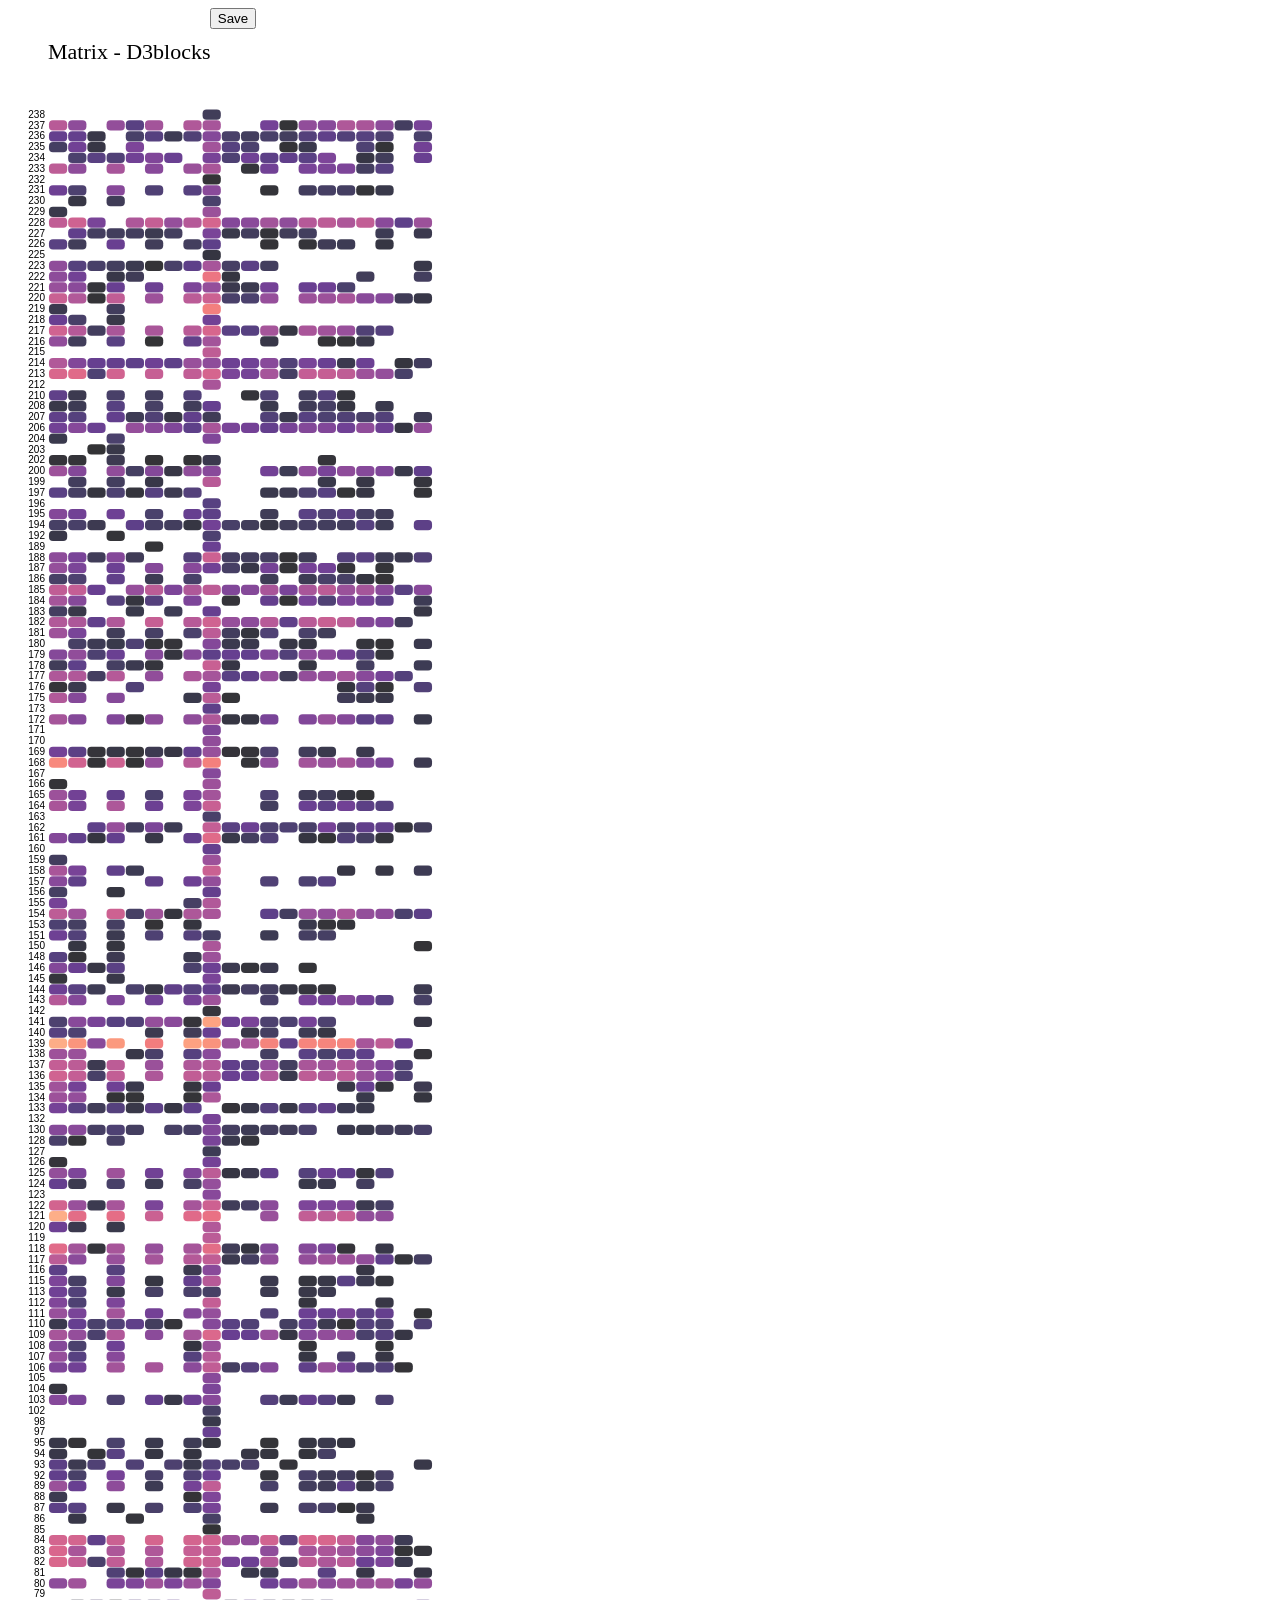
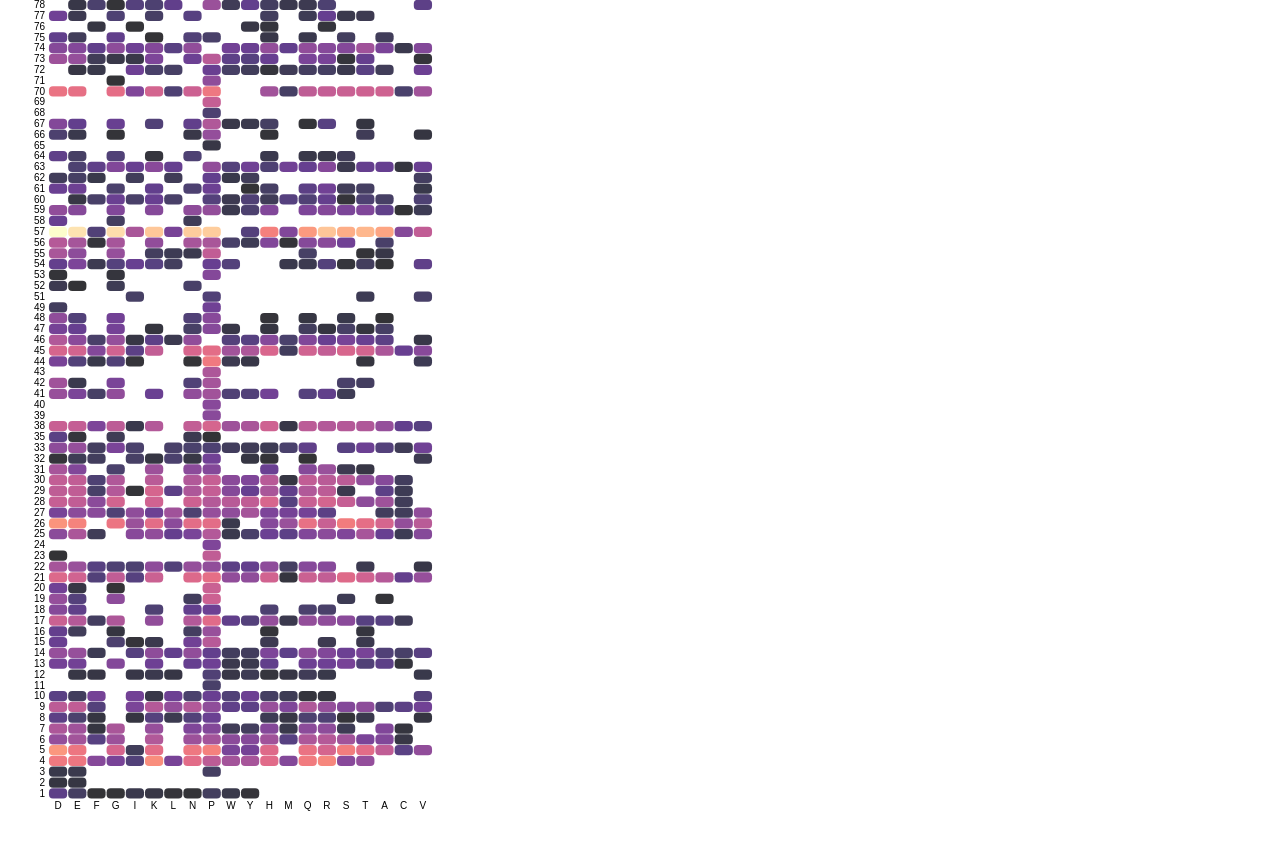
<file: CODE/DVA_UI/static/pdb_matrices/6TQ3_matrix_T.html>
<!--
    Thank you for inspecting this page! If you find some issues, let me know!
    Library     : pip install d3blocks
    Author      : E.Taskesen
    Mail        : erdogant@gmail.com
    Github      : https://github.com/d3blocks/d3blocks
	References  : d3-graph-gallery.com
 -->

<script async src='https://media.ethicalads.io/media/client/ethicalads.min.js'></script>
<div data-ea-publisher='erdogantgithubio' data-ea-type='text' data-ea-style='stickybox'></div>

<!-- Create save button -->

<div style="max-width:450px;">
    <center><button id="saveButton">Save</button></center>
</div>



<!DOCTYPE html>
<meta charset="utf-8">

<!-- Load d3.js -->
<script src="d3.v4.js"></script>
<!-- Load color palettes -->
<script src="d3.scale.chromatic.v1.min.js"></script>

<!-- Create a div where the graph will take place -->
<div id="d3_heatmap"></div>

<script>

// set the dimensions and margins of the graph
var margin = {top: 80, right: 25, bottom: 30, left: 40},
  width = 450 - margin.left - margin.right,
  height = 2400 - margin.top - margin.bottom;

// append the svg object to the body of the page
var svg = d3.select("#d3_heatmap")
.append("svg")
  .attr("width", width + margin.left + margin.right)
  .attr("height", height + margin.top + margin.bottom)
.append("g")
  .attr("transform",
        "translate(" + margin.left + "," + margin.top + ")");

//Read the data
//d3.csv("6TQ3_matrix_T.html", function(data) {

//Store data in variable
var data = 
[
	{group : "D", variable : "1", value : "1.6836"},
{group : "E", variable : "1", value : "1.3953"},
{group : "F", variable : "1", value : "1.012"},
{group : "G", variable : "1", value : "1.0373"},
{group : "I", variable : "1", value : "1.2175"},
{group : "K", variable : "1", value : "1.1675"},
{group : "L", variable : "1", value : "1.0676"},
{group : "N", variable : "1", value : "1.0408"},
{group : "P", variable : "1", value : "1.3667"},
{group : "W", variable : "1", value : "1.2116"},
{group : "Y", variable : "1", value : "1.0716"},
{group : "D", variable : "2", value : "1.1238"},
{group : "E", variable : "2", value : "1.1378"},
{group : "D", variable : "3", value : "1.2031"},
{group : "E", variable : "3", value : "1.2254"},
{group : "P", variable : "3", value : "1.3917"},
{group : "D", variable : "4", value : "3.3639"},
{group : "E", variable : "4", value : "3.3103"},
{group : "F", variable : "4", value : "2.1334"},
{group : "G", variable : "4", value : "1.9643"},
{group : "H", variable : "4", value : "3.147"},
{group : "I", variable : "4", value : "1.5696"},
{group : "K", variable : "4", value : "3.5721"},
{group : "L", variable : "4", value : "1.9638"},
{group : "M", variable : "4", value : "2.0853"},
{group : "N", variable : "4", value : "3.1538"},
{group : "P", variable : "4", value : "2.7393"},
{group : "Q", variable : "4", value : "3.3782"},
{group : "R", variable : "4", value : "3.4953"},
{group : "S", variable : "4", value : "2.1448"},
{group : "T", variable : "4", value : "2.2893"},
{group : "W", variable : "4", value : "2.4637"},
{group : "Y", variable : "4", value : "2.5009"},
{group : "A", variable : "5", value : "2.778"},
{group : "C", variable : "5", value : "1.653"},
{group : "D", variable : "5", value : "3.6527"},
{group : "E", variable : "5", value : "3.3225"},
{group : "G", variable : "5", value : "3.0182"},
{group : "H", variable : "5", value : "3.1131"},
{group : "I", variable : "5", value : "1.3364"},
{group : "K", variable : "5", value : "3.1813"},
{group : "N", variable : "5", value : "3.3264"},
{group : "P", variable : "5", value : "3.4505"},
{group : "Q", variable : "5", value : "3.2796"},
{group : "R", variable : "5", value : "3.0035"},
{group : "S", variable : "5", value : "3.3974"},
{group : "T", variable : "5", value : "3.1643"},
{group : "V", variable : "5", value : "2.2456"},
{group : "W", variable : "5", value : "1.9808"},
{group : "Y", variable : "5", value : "1.9361"},
{group : "A", variable : "6", value : "2.0726"},
{group : "C", variable : "6", value : "1.1682"},
{group : "D", variable : "6", value : "2.2961"},
{group : "E", variable : "6", value : "2.4526"},
{group : "F", variable : "6", value : "1.6229"},
{group : "G", variable : "6", value : "2.3692"},
{group : "H", variable : "6", value : "2.417"},
{group : "K", variable : "6", value : "2.6228"},
{group : "M", variable : "6", value : "1.6271"},
{group : "N", variable : "6", value : "2.37"},
{group : "P", variable : "6", value : "2.4582"},
{group : "Q", variable : "6", value : "2.5664"},
{group : "R", variable : "6", value : "2.6535"},
{group : "S", variable : "6", value : "2.4319"},
{group : "T", variable : "6", value : "1.9862"},
{group : "W", variable : "6", value : "2.191"},
{group : "Y", variable : "6", value : "2.1166"},
{group : "A", variable : "7", value : "2.0576"},
{group : "C", variable : "7", value : "1.1048"},
{group : "D", variable : "7", value : "2.5762"},
{group : "E", variable : "7", value : "2.4216"},
{group : "F", variable : "7", value : "1.1286"},
{group : "G", variable : "7", value : "2.5374"},
{group : "H", variable : "7", value : "2.1083"},
{group : "K", variable : "7", value : "2.3131"},
{group : "M", variable : "7", value : "1.2105"},
{group : "N", variable : "7", value : "2.0486"},
{group : "P", variable : "7", value : "2.0909"},
{group : "Q", variable : "7", value : "2.1852"},
{group : "R", variable : "7", value : "2.2035"},
{group : "S", variable : "7", value : "1.285"},
{group : "W", variable : "7", value : "1.3032"},
{group : "Y", variable : "7", value : "1.3639"},
{group : "D", variable : "8", value : "1.6623"},
{group : "E", variable : "8", value : "1.4828"},
{group : "F", variable : "8", value : "1.1169"},
{group : "H", variable : "8", value : "1.2818"},
{group : "I", variable : "8", value : "1.1174"},
{group : "K", variable : "8", value : "1.5915"},
{group : "L", variable : "8", value : "1.2464"},
{group : "M", variable : "8", value : "1.1697"},
{group : "N", variable : "8", value : "1.5575"},
{group : "P", variable : "8", value : "1.82"},
{group : "Q", variable : "8", value : "1.4892"},
{group : "R", variable : "8", value : "1.5258"},
{group : "S", variable : "8", value : "1.0654"},
{group : "T", variable : "8", value : "1.2176"},
{group : "V", variable : "8", value : "1.1216"},
{group : "A", variable : "9", value : "1.5419"},
{group : "C", variable : "9", value : "1.6678"},
{group : "D", variable : "9", value : "2.7386"},
{group : "E", variable : "9", value : "2.7819"},
{group : "F", variable : "9", value : "1.5789"},
{group : "H", variable : "9", value : "2.3378"},
{group : "I", variable : "9", value : "2.0036"},
{group : "K", variable : "9", value : "2.6458"},
{group : "L", variable : "9", value : "2.2723"},
{group : "M", variable : "9", value : "2.0428"},
{group : "N", variable : "9", value : "2.6307"},
{group : "P", variable : "9", value : "2.2382"},
{group : "Q", variable : "9", value : "2.5857"},
{group : "R", variable : "9", value : "2.3103"},
{group : "S", variable : "9", value : "2.0841"},
{group : "T", variable : "9", value : "2.2095"},
{group : "V", variable : "9", value : "1.8959"},
{group : "W", variable : "9", value : "1.7069"},
{group : "Y", variable : "9", value : "1.6833"},
{group : "D", variable : "10", value : "1.6562"},
{group : "E", variable : "10", value : "1.3488"},
{group : "F", variable : "10", value : "1.9366"},
{group : "H", variable : "10", value : "1.3864"},
{group : "I", variable : "10", value : "1.9086"},
{group : "K", variable : "10", value : "1.1805"},
{group : "L", variable : "10", value : "1.8524"},
{group : "M", variable : "10", value : "1.2983"},
{group : "N", variable : "10", value : "1.4808"},
{group : "P", variable : "10", value : "1.8065"},
{group : "Q", variable : "10", value : "1.0883"},
{group : "R", variable : "10", value : "1.1109"},
{group : "V", variable : "10", value : "1.5724"},
{group : "W", variable : "10", value : "1.5566"},
{group : "Y", variable : "10", value : "1.8496"},
{group : "P", variable : "11", value : "1.4542"},
{group : "E", variable : "12", value : "1.1697"},
{group : "F", variable : "12", value : "1.1459"},
{group : "H", variable : "12", value : "1.0882"},
{group : "I", variable : "12", value : "1.1746"},
{group : "K", variable : "12", value : "1.2342"},
{group : "L", variable : "12", value : "1.1496"},
{group : "M", variable : "12", value : "1.1532"},
{group : "P", variable : "12", value : "1.5348"},
{group : "Q", variable : "12", value : "1.3044"},
{group : "R", variable : "12", value : "1.2073"},
{group : "V", variable : "12", value : "1.2076"},
{group : "W", variable : "12", value : "1.1832"},
{group : "Y", variable : "12", value : "1.2768"},
{group : "A", variable : "13", value : "1.6768"},
{group : "C", variable : "13", value : "1.0981"},
{group : "D", variable : "13", value : "1.9338"},
{group : "E", variable : "13", value : "1.9048"},
{group : "G", variable : "13", value : "2.0917"},
{group : "H", variable : "13", value : "1.7136"},
{group : "K", variable : "13", value : "1.8578"},
{group : "N", variable : "13", value : "1.7846"},
{group : "P", variable : "13", value : "1.8594"},
{group : "Q", variable : "13", value : "1.8448"},
{group : "R", variable : "13", value : "1.8619"},
{group : "S", variable : "13", value : "1.9588"},
{group : "T", variable : "13", value : "1.5511"},
{group : "W", variable : "13", value : "1.2305"},
{group : "Y", variable : "13", value : "1.2275"},
{group : "A", variable : "14", value : "1.5567"},
{group : "C", variable : "14", value : "1.438"},
{group : "D", variable : "14", value : "2.3255"},
{group : "E", variable : "14", value : "2.3135"},
{group : "F", variable : "14", value : "1.2857"},
{group : "H", variable : "14", value : "2.0325"},
{group : "I", variable : "14", value : "1.6059"},
{group : "K", variable : "14", value : "2.217"},
{group : "L", variable : "14", value : "1.7402"},
{group : "M", variable : "14", value : "1.6874"},
{group : "N", variable : "14", value : "2.255"},
{group : "P", variable : "14", value : "1.74"},
{group : "Q", variable : "14", value : "2.2058"},
{group : "R", variable : "14", value : "2.0825"},
{group : "S", variable : "14", value : "1.8385"},
{group : "T", variable : "14", value : "1.9646"},
{group : "V", variable : "14", value : "1.6323"},
{group : "W", variable : "14", value : "1.3524"},
{group : "Y", variable : "14", value : "1.3549"},
{group : "D", variable : "15", value : "1.8097"},
{group : "G", variable : "15", value : "1.4855"},
{group : "H", variable : "15", value : "1.2607"},
{group : "I", variable : "15", value : "1.071"},
{group : "K", variable : "15", value : "1.2372"},
{group : "N", variable : "15", value : "1.886"},
{group : "P", variable : "15", value : "2.6811"},
{group : "R", variable : "15", value : "1.2586"},
{group : "T", variable : "15", value : "1.2312"},
{group : "D", variable : "16", value : "1.7512"},
{group : "E", variable : "16", value : "1.3209"},
{group : "G", variable : "16", value : "1.1234"},
{group : "H", variable : "16", value : "1.0563"},
{group : "N", variable : "16", value : "1.3831"},
{group : "P", variable : "16", value : "2.3374"},
{group : "T", variable : "16", value : "1.1059"},
{group : "A", variable : "17", value : "1.6179"},
{group : "C", variable : "17", value : "1.3071"},
{group : "D", variable : "17", value : "2.8931"},
{group : "E", variable : "17", value : "2.6535"},
{group : "F", variable : "17", value : "1.3832"},
{group : "G", variable : "17", value : "2.5692"},
{group : "H", variable : "17", value : "2.3004"},
{group : "K", variable : "17", value : "2.2515"},
{group : "M", variable : "17", value : "1.2409"},
{group : "N", variable : "17", value : "2.6284"},
{group : "P", variable : "17", value : "3.1485"},
{group : "Q", variable : "17", value : "2.2704"},
{group : "R", variable : "17", value : "2.2306"},
{group : "S", variable : "17", value : "2.1702"},
{group : "T", variable : "17", value : "1.6154"},
{group : "W", variable : "17", value : "1.7214"},
{group : "Y", variable : "17", value : "1.585"},
{group : "D", variable : "18", value : "2.118"},
{group : "E", variable : "18", value : "1.7006"},
{group : "H", variable : "18", value : "1.5077"},
{group : "K", variable : "18", value : "1.5275"},
{group : "N", variable : "18", value : "1.7316"},
{group : "P", variable : "18", value : "1.8547"},
{group : "Q", variable : "18", value : "1.4849"},
{group : "R", variable : "18", value : "1.4529"},
{group : "A", variable : "19", value : "1.0578"},
{group : "D", variable : "19", value : "2.3115"},
{group : "E", variable : "19", value : "1.5805"},
{group : "G", variable : "19", value : "2.2121"},
{group : "N", variable : "19", value : "1.3494"},
{group : "P", variable : "19", value : "2.9061"},
{group : "S", variable : "19", value : "1.2847"},
{group : "D", variable : "20", value : "1.8899"},
{group : "E", variable : "20", value : "1.1548"},
{group : "G", variable : "20", value : "1.0228"},
{group : "P", variable : "20", value : "2.8715"},
{group : "A", variable : "21", value : "2.6665"},
{group : "C", variable : "21", value : "1.7449"},
{group : "D", variable : "21", value : "3.0843"},
{group : "E", variable : "21", value : "2.948"},
{group : "F", variable : "21", value : "1.568"},
{group : "G", variable : "21", value : "2.7733"},
{group : "H", variable : "21", value : "2.9631"},
{group : "I", variable : "21", value : "1.6069"},
{group : "K", variable : "21", value : "2.887"},
{group : "M", variable : "21", value : "1.1014"},
{group : "N", variable : "21", value : "3.0887"},
{group : "P", variable : "21", value : "3.2031"},
{group : "Q", variable : "21", value : "2.8855"},
{group : "R", variable : "21", value : "2.8056"},
{group : "S", variable : "21", value : "3.1226"},
{group : "T", variable : "21", value : "2.9503"},
{group : "V", variable : "21", value : "2.3217"},
{group : "W", variable : "21", value : "2.264"},
{group : "Y", variable : "21", value : "2.2356"},
{group : "D", variable : "22", value : "2.4879"},
{group : "E", variable : "22", value : "2.3431"},
{group : "F", variable : "22", value : "1.6225"},
{group : "G", variable : "22", value : "1.5152"},
{group : "H", variable : "22", value : "2.22"},
{group : "I", variable : "22", value : "1.5068"},
{group : "K", variable : "22", value : "2.2156"},
{group : "L", variable : "22", value : "1.5694"},
{group : "M", variable : "22", value : "1.3979"},
{group : "N", variable : "22", value : "2.3069"},
{group : "P", variable : "22", value : "2.2453"},
{group : "Q", variable : "22", value : "2.1394"},
{group : "R", variable : "22", value : "2.1378"},
{group : "T", variable : "22", value : "1.2439"},
{group : "V", variable : "22", value : "1.1772"},
{group : "W", variable : "22", value : "1.6707"},
{group : "Y", variable : "22", value : "1.7482"},
{group : "D", variable : "23", value : "1.0149"},
{group : "P", variable : "23", value : "2.7756"},
{group : "P", variable : "24", value : "2.042"},
{group : "A", variable : "25", value : "1.7916"},
{group : "C", variable : "25", value : "1.2745"},
{group : "D", variable : "25", value : "2.1886"},
{group : "E", variable : "25", value : "2.5542"},
{group : "F", variable : "25", value : "1.3066"},
{group : "H", variable : "25", value : "1.8349"},
{group : "I", variable : "25", value : "2.1517"},
{group : "K", variable : "25", value : "2.2693"},
{group : "L", variable : "25", value : "1.7695"},
{group : "M", variable : "25", value : "1.6769"},
{group : "N", variable : "25", value : "1.9806"},
{group : "P", variable : "25", value : "2.638"},
{group : "Q", variable : "25", value : "2.0701"},
{group : "R", variable : "25", value : "2.1977"},
{group : "S", variable : "25", value : "2.0656"},
{group : "T", variable : "25", value : "2.51"},
{group : "V", variable : "25", value : "2.1182"},
{group : "W", variable : "25", value : "1.2171"},
{group : "Y", variable : "25", value : "1.4487"},
{group : "A", variable : "26", value : "3.0041"},
{group : "C", variable : "26", value : "2.2797"},
{group : "D", variable : "26", value : "3.6305"},
{group : "E", variable : "26", value : "3.4597"},
{group : "G", variable : "26", value : "3.2929"},
{group : "H", variable : "26", value : "2.136"},
{group : "I", variable : "26", value : "2.3652"},
{group : "K", variable : "26", value : "3.1693"},
{group : "L", variable : "26", value : "2.192"},
{group : "M", variable : "26", value : "2.342"},
{group : "N", variable : "26", value : "3.1688"},
{group : "P", variable : "26", value : "3.1738"},
{group : "Q", variable : "26", value : "3.2296"},
{group : "R", variable : "26", value : "2.8601"},
{group : "S", variable : "26", value : "3.3867"},
{group : "T", variable : "26", value : "3.2015"},
{group : "V", variable : "26", value : "2.701"},
{group : "W", variable : "26", value : "1.2256"},
{group : "A", variable : "27", value : "1.3563"},
{group : "C", variable : "27", value : "1.3357"},
{group : "D", variable : "27", value : "1.9565"},
{group : "E", variable : "27", value : "2.1854"},
{group : "F", variable : "27", value : "2.1589"},
{group : "G", variable : "27", value : "1.5398"},
{group : "H", variable : "27", value : "2.0192"},
{group : "I", variable : "27", value : "2.2367"},
{group : "K", variable : "27", value : "1.8354"},
{group : "L", variable : "27", value : "2.4237"},
{group : "M", variable : "27", value : "1.9384"},
{group : "N", variable : "27", value : "1.5017"},
{group : "P", variable : "27", value : "2.3239"},
{group : "Q", variable : "27", value : "1.9297"},
{group : "R", variable : "27", value : "1.6628"},
{group : "V", variable : "27", value : "2.2459"},
{group : "W", variable : "27", value : "2.2293"},
{group : "Y", variable : "27", value : "2.4714"},
{group : "A", variable : "28", value : "2.401"},
{group : "C", variable : "28", value : "1.3218"},
{group : "D", variable : "28", value : "2.8486"},
{group : "E", variable : "28", value : "2.7842"},
{group : "F", variable : "28", value : "2.194"},
{group : "G", variable : "28", value : "2.973"},
{group : "H", variable : "28", value : "3.0365"},
{group : "K", variable : "28", value : "2.9532"},
{group : "M", variable : "28", value : "1.6069"},
{group : "N", variable : "28", value : "2.9169"},
{group : "P", variable : "28", value : "2.6454"},
{group : "Q", variable : "28", value : "2.8636"},
{group : "R", variable : "28", value : "2.9941"},
{group : "S", variable : "28", value : "2.8343"},
{group : "T", variable : "28", value : "2.2025"},
{group : "W", variable : "28", value : "2.6837"},
{group : "Y", variable : "28", value : "2.7702"},
{group : "A", variable : "29", value : "1.6725"},
{group : "C", variable : "29", value : "1.2754"},
{group : "D", variable : "29", value : "2.7651"},
{group : "E", variable : "29", value : "2.7771"},
{group : "F", variable : "29", value : "1.4416"},
{group : "G", variable : "29", value : "2.6301"},
{group : "H", variable : "29", value : "2.5302"},
{group : "I", variable : "29", value : "1.0504"},
{group : "K", variable : "29", value : "3.0014"},
{group : "L", variable : "29", value : "1.6809"},
{group : "M", variable : "29", value : "1.7256"},
{group : "N", variable : "29", value : "2.569"},
{group : "P", variable : "29", value : "2.8244"},
{group : "Q", variable : "29", value : "2.6248"},
{group : "R", variable : "29", value : "2.7285"},
{group : "S", variable : "29", value : "1.2419"},
{group : "W", variable : "29", value : "2.1194"},
{group : "Y", variable : "29", value : "1.7762"},
{group : "A", variable : "30", value : "2.1374"},
{group : "C", variable : "30", value : "1.3549"},
{group : "D", variable : "30", value : "2.8007"},
{group : "E", variable : "30", value : "2.7956"},
{group : "F", variable : "30", value : "1.5241"},
{group : "G", variable : "30", value : "2.6072"},
{group : "H", variable : "30", value : "2.6963"},
{group : "K", variable : "30", value : "2.7072"},
{group : "M", variable : "30", value : "1.1312"},
{group : "N", variable : "30", value : "2.6187"},
{group : "P", variable : "30", value : "2.8477"},
{group : "Q", variable : "30", value : "2.7872"},
{group : "R", variable : "30", value : "2.7048"},
{group : "S", variable : "30", value : "2.7163"},
{group : "T", variable : "30", value : "2.2536"},
{group : "W", variable : "30", value : "2.1756"},
{group : "Y", variable : "30", value : "2.0492"},
{group : "D", variable : "31", value : "2.5042"},
{group : "E", variable : "31", value : "2.07"},
{group : "G", variable : "31", value : "1.4574"},
{group : "H", variable : "31", value : "1.8152"},
{group : "K", variable : "31", value : "2.3917"},
{group : "N", variable : "31", value : "2.1902"},
{group : "P", variable : "31", value : "2.107"},
{group : "Q", variable : "31", value : "2.1154"},
{group : "R", variable : "31", value : "2.3504"},
{group : "S", variable : "31", value : "1.2647"},
{group : "T", variable : "31", value : "1.1437"},
{group : "D", variable : "32", value : "1.0586"},
{group : "E", variable : "32", value : "1.294"},
{group : "F", variable : "32", value : "1.3434"},
{group : "H", variable : "32", value : "1.0464"},
{group : "I", variable : "32", value : "1.4185"},
{group : "K", variable : "32", value : "1.1312"},
{group : "L", variable : "32", value : "1.4787"},
{group : "N", variable : "32", value : "1.1694"},
{group : "P", variable : "32", value : "1.8927"},
{group : "Q", variable : "32", value : "1.005"},
{group : "V", variable : "32", value : "1.2576"},
{group : "Y", variable : "32", value : "1.1386"},
{group : "A", variable : "33", value : "1.5851"},
{group : "C", variable : "33", value : "1.301"},
{group : "D", variable : "33", value : "2.2091"},
{group : "E", variable : "33", value : "2.3079"},
{group : "F", variable : "33", value : "1.3802"},
{group : "G", variable : "33", value : "1.997"},
{group : "H", variable : "33", value : "1.2759"},
{group : "I", variable : "33", value : "1.4607"},
{group : "L", variable : "33", value : "1.4561"},
{group : "M", variable : "33", value : "1.4583"},
{group : "N", variable : "33", value : "1.4662"},
{group : "P", variable : "33", value : "1.5027"},
{group : "Q", variable : "33", value : "1.7002"},
{group : "S", variable : "33", value : "1.6142"},
{group : "T", variable : "33", value : "1.8393"},
{group : "V", variable : "33", value : "1.8722"},
{group : "W", variable : "33", value : "1.3492"},
{group : "Y", variable : "33", value : "1.3047"},
{group : "D", variable : "35", value : "1.6518"},
{group : "E", variable : "35", value : "1.0735"},
{group : "G", variable : "35", value : "1.2912"},
{group : "N", variable : "35", value : "1.254"},
{group : "P", variable : "35", value : "1.0077"},
{group : "A", variable : "38", value : "2.3015"},
{group : "C", variable : "38", value : "1.7337"},
{group : "D", variable : "38", value : "2.8604"},
{group : "E", variable : "38", value : "2.8198"},
{group : "F", variable : "38", value : "2.0233"},
{group : "G", variable : "38", value : "2.7283"},
{group : "H", variable : "38", value : "2.937"},
{group : "I", variable : "38", value : "1.2221"},
{group : "K", variable : "38", value : "2.6311"},
{group : "M", variable : "38", value : "1.1809"},
{group : "N", variable : "38", value : "2.8037"},
{group : "P", variable : "38", value : "3.0023"},
{group : "Q", variable : "38", value : "2.7124"},
{group : "R", variable : "38", value : "2.6333"},
{group : "S", variable : "38", value : "2.6536"},
{group : "T", variable : "38", value : "2.5879"},
{group : "V", variable : "38", value : "1.6193"},
{group : "W", variable : "38", value : "2.4115"},
{group : "Y", variable : "38", value : "2.5145"},
{group : "P", variable : "39", value : "2.1568"},
{group : "P", variable : "40", value : "2.1522"},
{group : "D", variable : "41", value : "2.3347"},
{group : "E", variable : "41", value : "1.9996"},
{group : "F", variable : "41", value : "1.4167"},
{group : "G", variable : "41", value : "2.2444"},
{group : "H", variable : "41", value : "1.908"},
{group : "K", variable : "41", value : "1.8231"},
{group : "N", variable : "41", value : "2.2501"},
{group : "P", variable : "41", value : "2.4395"},
{group : "Q", variable : "41", value : "1.5944"},
{group : "R", variable : "41", value : "1.7167"},
{group : "S", variable : "41", value : "1.29"},
{group : "W", variable : "41", value : "1.5405"},
{group : "Y", variable : "41", value : "1.557"},
{group : "D", variable : "42", value : "2.422"},
{group : "E", variable : "42", value : "1.2209"},
{group : "G", variable : "42", value : "1.996"},
{group : "N", variable : "42", value : "1.5519"},
{group : "P", variable : "42", value : "2.4789"},
{group : "S", variable : "42", value : "1.4454"},
{group : "T", variable : "42", value : "1.3811"},
{group : "P", variable : "43", value : "2.5756"},
{group : "D", variable : "44", value : "1.9625"},
{group : "E", variable : "44", value : "1.5647"},
{group : "F", variable : "44", value : "1.201"},
{group : "G", variable : "44", value : "1.5534"},
{group : "I", variable : "44", value : "1.0617"},
{group : "N", variable : "44", value : "1.0369"},
{group : "P", variable : "44", value : "3.3628"},
{group : "T", variable : "44", value : "1.1029"},
{group : "V", variable : "44", value : "1.276"},
{group : "W", variable : "44", value : "1.2666"},
{group : "Y", variable : "44", value : "1.1788"},
{group : "A", variable : "45", value : "2.5501"},
{group : "C", variable : "45", value : "1.7922"},
{group : "D", variable : "45", value : "3.0226"},
{group : "E", variable : "45", value : "2.9774"},
{group : "F", variable : "45", value : "2.0929"},
{group : "G", variable : "45", value : "2.952"},
{group : "H", variable : "45", value : "3.046"},
{group : "I", variable : "45", value : "1.6693"},
{group : "K", variable : "45", value : "2.8106"},
{group : "M", variable : "45", value : "1.3449"},
{group : "N", variable : "45", value : "3.0269"},
{group : "P", variable : "45", value : "3.1801"},
{group : "Q", variable : "45", value : "2.9452"},
{group : "R", variable : "45", value : "2.8055"},
{group : "S", variable : "45", value : "3.0289"},
{group : "T", variable : "45", value : "2.9809"},
{group : "V", variable : "45", value : "2.1491"},
{group : "W", variable : "45", value : "2.4352"},
{group : "Y", variable : "45", value : "2.5601"},
{group : "A", variable : "46", value : "1.6595"},
{group : "D", variable : "46", value : "2.6123"},
{group : "E", variable : "46", value : "2.1798"},
{group : "F", variable : "46", value : "1.4568"},
{group : "G", variable : "46", value : "2.3107"},
{group : "H", variable : "46", value : "2.1363"},
{group : "I", variable : "46", value : "1.1435"},
{group : "K", variable : "46", value : "1.6758"},
{group : "L", variable : "46", value : "1.2437"},
{group : "M", variable : "46", value : "1.4649"},
{group : "N", variable : "46", value : "2.2656"},
{group : "Q", variable : "46", value : "2.0823"},
{group : "R", variable : "46", value : "1.7986"},
{group : "S", variable : "46", value : "1.9591"},
{group : "T", variable : "46", value : "1.7906"},
{group : "V", variable : "46", value : "1.1739"},
{group : "W", variable : "46", value : "1.5759"},
{group : "Y", variable : "46", value : "1.6275"},
{group : "A", variable : "47", value : "1.4074"},
{group : "D", variable : "47", value : "1.9346"},
{group : "E", variable : "47", value : "1.7796"},
{group : "G", variable : "47", value : "1.9189"},
{group : "H", variable : "47", value : "1.1234"},
{group : "K", variable : "47", value : "1.1095"},
{group : "N", variable : "47", value : "1.4229"},
{group : "P", variable : "47", value : "2.1289"},
{group : "Q", variable : "47", value : "1.3485"},
{group : "R", variable : "47", value : "1.1168"},
{group : "S", variable : "47", value : "1.4258"},
{group : "T", variable : "47", value : "1.1065"},
{group : "W", variable : "47", value : "1.1812"},
{group : "A", variable : "48", value : "1.0043"},
{group : "D", variable : "48", value : "2.2324"},
{group : "E", variable : "48", value : "1.5617"},
{group : "G", variable : "48", value : "1.9056"},
{group : "H", variable : "48", value : "1.0706"},
{group : "N", variable : "48", value : "1.5502"},
{group : "P", variable : "48", value : "2.1531"},
{group : "Q", variable : "48", value : "1.136"},
{group : "S", variable : "48", value : "1.2063"},
{group : "D", variable : "49", value : "1.3495"},
{group : "P", variable : "49", value : "1.8797"},
{group : "I", variable : "51", value : "1.4207"},
{group : "P", variable : "51", value : "1.5425"},
{group : "T", variable : "51", value : "1.2768"},
{group : "V", variable : "51", value : "1.4347"},
{group : "D", variable : "52", value : "1.2604"},
{group : "E", variable : "52", value : "1.0111"},
{group : "G", variable : "52", value : "1.2879"},
{group : "N", variable : "52", value : "1.4292"},
{group : "D", variable : "53", value : "1.0485"},
{group : "G", variable : "53", value : "1.0998"},
{group : "P", variable : "53", value : "2.1081"},
{group : "A", variable : "54", value : "1.0124"},
{group : "D", variable : "54", value : "1.7445"},
{group : "E", variable : "54", value : "2.0362"},
{group : "F", variable : "54", value : "1.2687"},
{group : "G", variable : "54", value : "1.5869"},
{group : "I", variable : "54", value : "1.7934"},
{group : "K", variable : "54", value : "1.6142"},
{group : "L", variable : "54", value : "1.3658"},
{group : "M", variable : "54", value : "1.2198"},
{group : "P", variable : "54", value : "1.7932"},
{group : "Q", variable : "54", value : "1.2449"},
{group : "R", variable : "54", value : "1.5798"},
{group : "S", variable : "54", value : "1.0864"},
{group : "T", variable : "54", value : "1.3533"},
{group : "V", variable : "54", value : "1.7098"},
{group : "W", variable : "54", value : "1.584"},
{group : "A", variable : "55", value : "1.1812"},
{group : "D", variable : "55", value : "2.5276"},
{group : "E", variable : "55", value : "2.2048"},
{group : "G", variable : "55", value : "2.3133"},
{group : "K", variable : "55", value : "1.3677"},
{group : "L", variable : "55", value : "1.2745"},
{group : "N", variable : "55", value : "1.2311"},
{group : "P", variable : "55", value : "2.7964"},
{group : "Q", variable : "55", value : "1.4241"},
{group : "T", variable : "55", value : "1.0541"},
{group : "A", variable : "56", value : "1.4511"},
{group : "D", variable : "56", value : "2.6591"},
{group : "E", variable : "56", value : "2.4787"},
{group : "F", variable : "56", value : "1.081"},
{group : "G", variable : "56", value : "2.4849"},
{group : "H", variable : "56", value : "2.0806"},
{group : "K", variable : "56", value : "2.2436"},
{group : "M", variable : "56", value : "1.0554"},
{group : "N", variable : "56", value : "2.5024"},
{group : "P", variable : "56", value : "2.5392"},
{group : "Q", variable : "56", value : "2.1257"},
{group : "R", variable : "56", value : "2.1623"},
{group : "S", variable : "56", value : "1.8805"},
{group : "W", variable : "56", value : "1.4397"},
{group : "Y", variable : "56", value : "1.2922"},
{group : "A", variable : "57", value : "3.7868"},
{group : "C", variable : "57", value : "2.1149"},
{group : "D", variable : "57", value : "4.6494"},
{group : "E", variable : "57", value : "4.3879"},
{group : "F", variable : "57", value : "1.5494"},
{group : "G", variable : "57", value : "4.3249"},
{group : "H", variable : "57", value : "3.4265"},
{group : "I", variable : "57", value : "2.5279"},
{group : "K", variable : "57", value : "4.1154"},
{group : "L", variable : "57", value : "1.9569"},
{group : "M", variable : "57", value : "2.0773"},
{group : "N", variable : "57", value : "4.1563"},
{group : "P", variable : "57", value : "4.169"},
{group : "Q", variable : "57", value : "3.6828"},
{group : "R", variable : "57", value : "4.1004"},
{group : "S", variable : "57", value : "3.8617"},
{group : "T", variable : "57", value : "3.9527"},
{group : "V", variable : "57", value : "2.7929"},
{group : "Y", variable : "57", value : "1.5712"},
{group : "D", variable : "58", value : "1.7879"},
{group : "G", variable : "58", value : "1.3752"},
{group : "N", variable : "58", value : "1.3072"},
{group : "A", variable : "59", value : "1.7034"},
{group : "C", variable : "59", value : "1.0097"},
{group : "D", variable : "59", value : "2.2539"},
{group : "E", variable : "59", value : "2.1262"},
{group : "G", variable : "59", value : "2.0789"},
{group : "H", variable : "59", value : "2.0699"},
{group : "K", variable : "59", value : "2.1211"},
{group : "N", variable : "59", value : "2.219"},
{group : "P", variable : "59", value : "2.2705"},
{group : "Q", variable : "59", value : "2.0358"},
{group : "R", variable : "59", value : "2.1013"},
{group : "S", variable : "59", value : "2.0013"},
{group : "T", variable : "59", value : "2.0524"},
{group : "V", variable : "59", value : "1.277"},
{group : "W", variable : "59", value : "1.24"},
{group : "Y", variable : "59", value : "1.4952"},
{group : "A", variable : "60", value : "1.4172"},
{group : "E", variable : "60", value : "1.1677"},
{group : "F", variable : "60", value : "1.4316"},
{group : "G", variable : "60", value : "1.8176"},
{group : "H", variable : "60", value : "1.3127"},
{group : "I", variable : "60", value : "1.4555"},
{group : "K", variable : "60", value : "1.7974"},
{group : "L", variable : "60", value : "1.4557"},
{group : "M", variable : "60", value : "1.6081"},
{group : "P", variable : "60", value : "1.5801"},
{group : "Q", variable : "60", value : "1.5304"},
{group : "R", variable : "60", value : "1.7521"},
{group : "S", variable : "60", value : "1.0592"},
{group : "T", variable : "60", value : "1.5061"},
{group : "V", variable : "60", value : "1.523"},
{group : "W", variable : "60", value : "1.2663"},
{group : "Y", variable : "60", value : "1.5375"},
{group : "D", variable : "61", value : "1.8177"},
{group : "E", variable : "61", value : "1.8501"},
{group : "G", variable : "61", value : "1.4815"},
{group : "H", variable : "61", value : "1.4123"},
{group : "K", variable : "61", value : "1.7387"},
{group : "N", variable : "61", value : "1.5015"},
{group : "P", variable : "61", value : "1.8304"},
{group : "Q", variable : "61", value : "1.6588"},
{group : "R", variable : "61", value : "1.8958"},
{group : "S", variable : "61", value : "1.3165"},
{group : "T", variable : "61", value : "1.3958"},
{group : "V", variable : "61", value : "1.2054"},
{group : "Y", variable : "61", value : "1.0066"},
{group : "D", variable : "62", value : "1.3322"},
{group : "E", variable : "62", value : "1.4027"},
{group : "F", variable : "62", value : "1.2127"},
{group : "I", variable : "62", value : "1.336"},
{group : "L", variable : "62", value : "1.3088"},
{group : "P", variable : "62", value : "1.7327"},
{group : "V", variable : "62", value : "1.3715"},
{group : "W", variable : "62", value : "1.2096"},
{group : "Y", variable : "62", value : "1.3163"},
{group : "A", variable : "63", value : "1.772"},
{group : "C", variable : "63", value : "1.1095"},
{group : "E", variable : "63", value : "1.5003"},
{group : "F", variable : "63", value : "1.7035"},
{group : "G", variable : "63", value : "2.0839"},
{group : "H", variable : "63", value : "1.5262"},
{group : "I", variable : "63", value : "1.7913"},
{group : "K", variable : "63", value : "2.1651"},
{group : "L", variable : "63", value : "1.7793"},
{group : "M", variable : "63", value : "1.8939"},
{group : "P", variable : "63", value : "2.2668"},
{group : "Q", variable : "63", value : "1.7834"},
{group : "R", variable : "63", value : "2.1039"},
{group : "S", variable : "63", value : "1.2357"},
{group : "T", variable : "63", value : "1.7613"},
{group : "V", variable : "63", value : "1.8069"},
{group : "W", variable : "63", value : "1.5823"},
{group : "Y", variable : "63", value : "1.8723"},
{group : "D", variable : "64", value : "1.7079"},
{group : "E", variable : "64", value : "1.407"},
{group : "G", variable : "64", value : "1.5553"},
{group : "H", variable : "64", value : "1.2291"},
{group : "K", variable : "64", value : "1.0914"},
{group : "N", variable : "64", value : "1.5143"},
{group : "Q", variable : "64", value : "1.1895"},
{group : "R", variable : "64", value : "1.1923"},
{group : "S", variable : "64", value : "1.3064"},
{group : "P", variable : "65", value : "1.1683"},
{group : "D", variable : "66", value : "1.4889"},
{group : "E", variable : "66", value : "1.2245"},
{group : "G", variable : "66", value : "1.0442"},
{group : "H", variable : "66", value : "1.0574"},
{group : "N", variable : "66", value : "1.1975"},
{group : "P", variable : "66", value : "2.2963"},
{group : "T", variable : "66", value : "1.3025"},
{group : "V", variable : "66", value : "1.1161"},
{group : "D", variable : "67", value : "2.0936"},
{group : "E", variable : "67", value : "1.7334"},
{group : "G", variable : "67", value : "1.7961"},
{group : "H", variable : "67", value : "1.3958"},
{group : "K", variable : "67", value : "1.5531"},
{group : "N", variable : "67", value : "1.7154"},
{group : "P", variable : "67", value : "2.6048"},
{group : "Q", variable : "67", value : "1.0566"},
{group : "R", variable : "67", value : "1.6185"},
{group : "T", variable : "67", value : "1.1178"},
{group : "W", variable : "67", value : "1.1867"},
{group : "Y", variable : "67", value : "1.218"},
{group : "P", variable : "68", value : "1.5021"},
{group : "P", variable : "69", value : "2.8267"},
{group : "A", variable : "70", value : "2.9351"},
{group : "C", variable : "70", value : "1.471"},
{group : "D", variable : "70", value : "3.273"},
{group : "E", variable : "70", value : "3.2168"},
{group : "G", variable : "70", value : "3.1934"},
{group : "H", variable : "70", value : "2.428"},
{group : "I", variable : "70", value : "2.0686"},
{group : "K", variable : "70", value : "2.9825"},
{group : "L", variable : "70", value : "1.5242"},
{group : "M", variable : "70", value : "1.414"},
{group : "N", variable : "70", value : "2.9012"},
{group : "P", variable : "70", value : "3.3311"},
{group : "Q", variable : "70", value : "2.7634"},
{group : "R", variable : "70", value : "2.8215"},
{group : "S", variable : "70", value : "2.8703"},
{group : "T", variable : "70", value : "2.9177"},
{group : "V", variable : "70", value : "2.4266"},
{group : "G", variable : "71", value : "1.0175"},
{group : "P", variable : "71", value : "2.2289"},
{group : "A", variable : "72", value : "1.3222"},
{group : "E", variable : "72", value : "1.1569"},
{group : "F", variable : "72", value : "1.2089"},
{group : "H", variable : "72", value : "1.0921"},
{group : "I", variable : "72", value : "1.8655"},
{group : "K", variable : "72", value : "1.4525"},
{group : "L", variable : "72", value : "1.4191"},
{group : "M", variable : "72", value : "1.3084"},
{group : "P", variable : "72", value : "1.8066"},
{group : "Q", variable : "72", value : "1.3742"},
{group : "R", variable : "72", value : "1.3925"},
{group : "S", variable : "72", value : "1.23"},
{group : "T", variable : "72", value : "1.6369"},
{group : "V", variable : "72", value : "1.8547"},
{group : "W", variable : "72", value : "1.4208"},
{group : "Y", variable : "72", value : "1.3359"},
{group : "D", variable : "73", value : "2.3846"},
{group : "E", variable : "73", value : "2.298"},
{group : "F", variable : "73", value : "1.3012"},
{group : "G", variable : "73", value : "1.1916"},
{group : "H", variable : "73", value : "1.7982"},
{group : "I", variable : "73", value : "1.1901"},
{group : "K", variable : "73", value : "2.0281"},
{group : "N", variable : "73", value : "1.8365"},
{group : "P", variable : "73", value : "2.6984"},
{group : "Q", variable : "73", value : "1.9931"},
{group : "R", variable : "73", value : "1.9648"},
{group : "S", variable : "73", value : "1.0809"},
{group : "T", variable : "73", value : "1.7626"},
{group : "V", variable : "73", value : "1.0702"},
{group : "W", variable : "73", value : "1.6795"},
{group : "Y", variable : "73", value : "1.6023"},
{group : "A", variable : "74", value : "1.9958"},
{group : "C", variable : "74", value : "1.238"},
{group : "D", variable : "74", value : "2.1206"},
{group : "E", variable : "74", value : "2.096"},
{group : "F", variable : "74", value : "1.7139"},
{group : "G", variable : "74", value : "2.2034"},
{group : "H", variable : "74", value : "2.2796"},
{group : "I", variable : "74", value : "1.8581"},
{group : "K", variable : "74", value : "2.0852"},
{group : "L", variable : "74", value : "1.6295"},
{group : "M", variable : "74", value : "1.7347"},
{group : "N", variable : "74", value : "2.2501"},
{group : "Q", variable : "74", value : "2.2501"},
{group : "R", variable : "74", value : "2.1396"},
{group : "S", variable : "74", value : "2.1104"},
{group : "T", variable : "74", value : "2.4143"},
{group : "V", variable : "74", value : "2.0871"},
{group : "W", variable : "74", value : "1.9083"},
{group : "Y", variable : "74", value : "1.8229"},
{group : "A", variable : "75", value : "1.342"},
{group : "D", variable : "75", value : "1.7197"},
{group : "E", variable : "75", value : "1.3261"},
{group : "G", variable : "75", value : "1.7195"},
{group : "H", variable : "75", value : "1.18"},
{group : "K", variable : "75", value : "1.0183"},
{group : "N", variable : "75", value : "1.5507"},
{group : "P", variable : "75", value : "1.4444"},
{group : "Q", variable : "75", value : "1.2249"},
{group : "S", variable : "75", value : "1.3615"},
{group : "F", variable : "76", value : "1.1434"},
{group : "H", variable : "76", value : "1.0964"},
{group : "I", variable : "76", value : "1.0398"},
{group : "R", variable : "76", value : "1.1004"},
{group : "Y", variable : "76", value : "1.1675"},
{group : "D", variable : "77", value : "1.8744"},
{group : "E", variable : "77", value : "1.2651"},
{group : "G", variable : "77", value : "1.5202"},
{group : "H", variable : "77", value : "1.3703"},
{group : "K", variable : "77", value : "1.4096"},
{group : "N", variable : "77", value : "1.6267"},
{group : "Q", variable : "77", value : "1.2954"},
{group : "R", variable : "77", value : "1.7775"},
{group : "S", variable : "77", value : "1.2247"},
{group : "T", variable : "77", value : "1.2632"},
{group : "E", variable : "78", value : "1.1758"},
{group : "F", variable : "78", value : "1.4726"},
{group : "G", variable : "78", value : "1.035"},
{group : "H", variable : "78", value : "1.3767"},
{group : "I", variable : "78", value : "1.594"},
{group : "K", variable : "78", value : "1.5003"},
{group : "L", variable : "78", value : "1.7184"},
{group : "M", variable : "78", value : "1.2353"},
{group : "P", variable : "78", value : "2.3603"},
{group : "Q", variable : "78", value : "1.2616"},
{group : "R", variable : "78", value : "1.5006"},
{group : "V", variable : "78", value : "1.671"},
{group : "W", variable : "78", value : "1.3055"},
{group : "Y", variable : "78", value : "1.735"},
{group : "P", variable : "79", value : "2.7638"},
{group : "A", variable : "80", value : "2.464"},
{group : "C", variable : "80", value : "1.9662"},
{group : "D", variable : "80", value : "2.2034"},
{group : "E", variable : "80", value : "2.4126"},
{group : "G", variable : "80", value : "1.9936"},
{group : "H", variable : "80", value : "1.8697"},
{group : "I", variable : "80", value : "2.0479"},
{group : "K", variable : "80", value : "2.4395"},
{group : "L", variable : "80", value : "2.0157"},
{group : "M", variable : "80", value : "2.0008"},
{group : "N", variable : "80", value : "2.3742"},
{group : "P", variable : "80", value : "2.0582"},
{group : "Q", variable : "80", value : "2.4925"},
{group : "R", variable : "80", value : "2.2012"},
{group : "S", variable : "80", value : "2.4218"},
{group : "T", variable : "80", value : "2.3774"},
{group : "V", variable : "80", value : "2.2876"},
{group : "G", variable : "81", value : "1.535"},
{group : "H", variable : "81", value : "1.2748"},
{group : "I", variable : "81", value : "1.0758"},
{group : "K", variable : "81", value : "1.6806"},
{group : "L", variable : "81", value : "1.1761"},
{group : "N", variable : "81", value : "1.0918"},
{group : "P", variable : "81", value : "2.5864"},
{group : "R", variable : "81", value : "1.6374"},
{group : "T", variable : "81", value : "1.1752"},
{group : "V", variable : "81", value : "1.1504"},
{group : "Y", variable : "81", value : "1.2036"},
{group : "A", variable : "82", value : "2.0211"},
{group : "C", variable : "82", value : "1.2207"},
{group : "D", variable : "82", value : "3.0656"},
{group : "E", variable : "82", value : "2.8217"},
{group : "F", variable : "82", value : "1.4651"},
{group : "G", variable : "82", value : "2.784"},
{group : "H", variable : "82", value : "2.6668"},
{group : "K", variable : "82", value : "2.5965"},
{group : "M", variable : "82", value : "1.409"},
{group : "N", variable : "82", value : "2.9733"},
{group : "P", variable : "82", value : "2.859"},
{group : "Q", variable : "82", value : "2.7555"},
{group : "R", variable : "82", value : "2.5761"},
{group : "S", variable : "82", value : "2.7018"},
{group : "T", variable : "82", value : "1.8374"},
{group : "W", variable : "82", value : "1.9503"},
{group : "Y", variable : "82", value : "1.842"},
{group : "A", variable : "83", value : "2.0676"},
{group : "C", variable : "83", value : "1.0431"},
{group : "D", variable : "83", value : "3.0417"},
{group : "E", variable : "83", value : "2.525"},
{group : "G", variable : "83", value : "2.5611"},
{group : "H", variable : "83", value : "2.2275"},
{group : "K", variable : "83", value : "2.5946"},
{group : "N", variable : "83", value : "2.8447"},
{group : "P", variable : "83", value : "2.8109"},
{group : "Q", variable : "83", value : "2.4748"},
{group : "R", variable : "83", value : "2.5458"},
{group : "S", variable : "83", value : "2.4451"},
{group : "T", variable : "83", value : "2.211"},
{group : "V", variable : "83", value : "1.0817"},
{group : "A", variable : "84", value : "2.254"},
{group : "C", variable : "84", value : "1.2932"},
{group : "D", variable : "84", value : "2.99"},
{group : "E", variable : "84", value : "2.9951"},
{group : "F", variable : "84", value : "1.7074"},
{group : "G", variable : "84", value : "2.8921"},
{group : "H", variable : "84", value : "2.9619"},
{group : "K", variable : "84", value : "3.0024"},
{group : "M", variable : "84", value : "1.573"},
{group : "N", variable : "84", value : "2.9899"},
{group : "P", variable : "84", value : "2.9643"},
{group : "Q", variable : "84", value : "3.0415"},
{group : "R", variable : "84", value : "3.0342"},
{group : "S", variable : "84", value : "2.8146"},
{group : "T", variable : "84", value : "2.1059"},
{group : "W", variable : "84", value : "2.3876"},
{group : "Y", variable : "84", value : "2.267"},
{group : "P", variable : "85", value : "1.0052"},
{group : "E", variable : "86", value : "1.1831"},
{group : "I", variable : "86", value : "1.0828"},
{group : "P", variable : "86", value : "1.4263"},
{group : "T", variable : "86", value : "1.1165"},
{group : "D", variable : "87", value : "1.6768"},
{group : "E", variable : "87", value : "1.6279"},
{group : "G", variable : "87", value : "1.1865"},
{group : "H", variable : "87", value : "1.2533"},
{group : "K", variable : "87", value : "1.4467"},
{group : "N", variable : "87", value : "1.5058"},
{group : "P", variable : "87", value : "1.9582"},
{group : "Q", variable : "87", value : "1.4456"},
{group : "R", variable : "87", value : "1.4273"},
{group : "S", variable : "87", value : "1.0118"},
{group : "T", variable : "87", value : "1.2406"},
{group : "D", variable : "88", value : "1.2489"},
{group : "N", variable : "88", value : "1.0157"},
{group : "P", variable : "88", value : "2.0434"},
{group : "A", variable : "89", value : "1.4344"},
{group : "D", variable : "89", value : "2.3552"},
{group : "E", variable : "89", value : "1.7976"},
{group : "G", variable : "89", value : "2.2262"},
{group : "H", variable : "89", value : "1.4393"},
{group : "K", variable : "89", value : "1.275"},
{group : "N", variable : "89", value : "1.9374"},
{group : "P", variable : "89", value : "2.783"},
{group : "Q", variable : "89", value : "1.3555"},
{group : "R", variable : "89", value : "1.3048"},
{group : "S", variable : "89", value : "1.6813"},
{group : "T", variable : "89", value : "1.1758"},
{group : "A", variable : "92", value : "1.4182"},
{group : "D", variable : "92", value : "1.7185"},
{group : "E", variable : "92", value : "1.4364"},
{group : "G", variable : "92", value : "1.9417"},
{group : "H", variable : "92", value : "1.0818"},
{group : "K", variable : "92", value : "1.4467"},
{group : "N", variable : "92", value : "1.5253"},
{group : "P", variable : "92", value : "1.8134"},
{group : "Q", variable : "92", value : "1.4366"},
{group : "R", variable : "92", value : "1.3109"},
{group : "S", variable : "92", value : "1.355"},
{group : "T", variable : "92", value : "1.0615"},
{group : "D", variable : "93", value : "1.6608"},
{group : "E", variable : "93", value : "1.2686"},
{group : "F", variable : "93", value : "1.5376"},
{group : "I", variable : "93", value : "1.5303"},
{group : "L", variable : "93", value : "1.4977"},
{group : "M", variable : "93", value : "1.0636"},
{group : "N", variable : "93", value : "1.2175"},
{group : "P", variable : "93", value : "1.5633"},
{group : "V", variable : "93", value : "1.1955"},
{group : "W", variable : "93", value : "1.4377"},
{group : "Y", variable : "93", value : "1.4881"},
{group : "D", variable : "94", value : "1.1883"},
{group : "F", variable : "94", value : "1.0539"},
{group : "G", variable : "94", value : "1.6321"},
{group : "H", variable : "94", value : "1.1145"},
{group : "K", variable : "94", value : "1.1406"},
{group : "N", variable : "94", value : "1.123"},
{group : "Q", variable : "94", value : "1.099"},
{group : "R", variable : "94", value : "1.4068"},
{group : "Y", variable : "94", value : "1.1513"},
{group : "D", variable : "95", value : "1.174"},
{group : "E", variable : "95", value : "1.0278"},
{group : "G", variable : "95", value : "1.4648"},
{group : "H", variable : "95", value : "1.0354"},
{group : "K", variable : "95", value : "1.22"},
{group : "N", variable : "95", value : "1.2905"},
{group : "P", variable : "95", value : "1.1014"},
{group : "Q", variable : "95", value : "1.1381"},
{group : "R", variable : "95", value : "1.2237"},
{group : "S", variable : "95", value : "1.1228"},
{group : "P", variable : "97", value : "1.7855"},
{group : "P", variable : "98", value : "1.2066"},
{group : "P", variable : "102", value : "1.4184"},
{group : "A", variable : "103", value : "1.5094"},
{group : "D", variable : "103", value : "2.1329"},
{group : "E", variable : "103", value : "1.986"},
{group : "G", variable : "103", value : "1.489"},
{group : "H", variable : "103", value : "1.5717"},
{group : "K", variable : "103", value : "1.7578"},
{group : "L", variable : "103", value : "1.1876"},
{group : "M", variable : "103", value : "1.2746"},
{group : "N", variable : "103", value : "1.8556"},
{group : "P", variable : "103", value : "2.1443"},
{group : "Q", variable : "103", value : "1.7521"},
{group : "R", variable : "103", value : "1.6036"},
{group : "S", variable : "103", value : "1.2148"},
{group : "D", variable : "104", value : "1.1114"},
{group : "P", variable : "104", value : "2.004"},
{group : "P", variable : "105", value : "2.1423"},
{group : "A", variable : "106", value : "1.5694"},
{group : "C", variable : "106", value : "1.0221"},
{group : "D", variable : "106", value : "2.0429"},
{group : "E", variable : "106", value : "1.8879"},
{group : "G", variable : "106", value : "2.4667"},
{group : "H", variable : "106", value : "2.1226"},
{group : "K", variable : "106", value : "2.5017"},
{group : "N", variable : "106", value : "2.185"},
{group : "P", variable : "106", value : "2.7939"},
{group : "Q", variable : "106", value : "1.7021"},
{group : "R", variable : "106", value : "2.3461"},
{group : "S", variable : "106", value : "1.9394"},
{group : "T", variable : "106", value : "1.5128"},
{group : "W", variable : "106", value : "1.3984"},
{group : "Y", variable : "106", value : "1.5892"},
{group : "A", variable : "107", value : "1.1495"},
{group : "D", variable : "107", value : "2.315"},
{group : "E", variable : "107", value : "1.626"},
{group : "G", variable : "107", value : "2.1499"},
{group : "N", variable : "107", value : "1.5908"},
{group : "P", variable : "107", value : "2.6731"},
{group : "Q", variable : "107", value : "1.1343"},
{group : "S", variable : "107", value : "1.4379"},
{group : "A", variable : "108", value : "1.0359"},
{group : "D", variable : "108", value : "2.1147"},
{group : "E", variable : "108", value : "1.4717"},
{group : "G", variable : "108", value : "1.865"},
{group : "N", variable : "108", value : "1.1277"},
{group : "P", variable : "108", value : "2.3589"},
{group : "Q", variable : "108", value : "1.0636"},
{group : "A", variable : "109", value : "1.5947"},
{group : "C", variable : "109", value : "1.1561"},
{group : "D", variable : "109", value : "2.4988"},
{group : "E", variable : "109", value : "2.2868"},
{group : "F", variable : "109", value : "1.4736"},
{group : "G", variable : "109", value : "2.6058"},
{group : "H", variable : "109", value : "2.3275"},
{group : "K", variable : "109", value : "2.1944"},
{group : "M", variable : "109", value : "1.1441"},
{group : "N", variable : "109", value : "2.4807"},
{group : "P", variable : "109", value : "3.081"},
{group : "Q", variable : "109", value : "2.1143"},
{group : "R", variable : "109", value : "2.2437"},
{group : "S", variable : "109", value : "2.292"},
{group : "T", variable : "109", value : "1.4699"},
{group : "W", variable : "109", value : "1.8009"},
{group : "Y", variable : "109", value : "1.7834"},
{group : "A", variable : "110", value : "1.4922"},
{group : "D", variable : "110", value : "1.2331"},
{group : "E", variable : "110", value : "1.7779"},
{group : "F", variable : "110", value : "1.4705"},
{group : "G", variable : "110", value : "1.5561"},
{group : "I", variable : "110", value : "1.7122"},
{group : "K", variable : "110", value : "1.3594"},
{group : "L", variable : "110", value : "1.0598"},
{group : "M", variable : "110", value : "1.3895"},
{group : "P", variable : "110", value : "2.1212"},
{group : "Q", variable : "110", value : "1.7121"},
{group : "R", variable : "110", value : "1.25"},
{group : "S", variable : "110", value : "1.0229"},
{group : "T", variable : "110", value : "1.5882"},
{group : "V", variable : "110", value : "1.5238"},
{group : "W", variable : "110", value : "1.642"},
{group : "Y", variable : "110", value : "1.5325"},
{group : "A", variable : "111", value : "1.7604"},
{group : "D", variable : "111", value : "2.3265"},
{group : "E", variable : "111", value : "1.9788"},
{group : "G", variable : "111", value : "2.4583"},
{group : "H", variable : "111", value : "1.5525"},
{group : "K", variable : "111", value : "1.9133"},
{group : "N", variable : "111", value : "2.094"},
{group : "P", variable : "111", value : "2.312"},
{group : "Q", variable : "111", value : "1.8366"},
{group : "R", variable : "111", value : "1.8203"},
{group : "S", variable : "111", value : "1.998"},
{group : "T", variable : "111", value : "1.6644"},
{group : "V", variable : "111", value : "1.0015"},
{group : "A", variable : "112", value : "1.1589"},
{group : "D", variable : "112", value : "2.0594"},
{group : "E", variable : "112", value : "1.5205"},
{group : "G", variable : "112", value : "2.0152"},
{group : "P", variable : "112", value : "2.8236"},
{group : "Q", variable : "112", value : "1.105"},
{group : "D", variable : "113", value : "1.8809"},
{group : "E", variable : "113", value : "1.5655"},
{group : "G", variable : "113", value : "1.2008"},
{group : "H", variable : "113", value : "1.2489"},
{group : "K", variable : "113", value : "1.428"},
{group : "N", variable : "113", value : "1.4561"},
{group : "P", variable : "113", value : "1.4226"},
{group : "Q", variable : "113", value : "1.1904"},
{group : "R", variable : "113", value : "1.2496"},
{group : "A", variable : "115", value : "1.0969"},
{group : "D", variable : "115", value : "2.0387"},
{group : "E", variable : "115", value : "1.4104"},
{group : "G", variable : "115", value : "2.0785"},
{group : "H", variable : "115", value : "1.2367"},
{group : "K", variable : "115", value : "1.1429"},
{group : "N", variable : "115", value : "1.7556"},
{group : "P", variable : "115", value : "2.6788"},
{group : "Q", variable : "115", value : "1.1021"},
{group : "R", variable : "115", value : "1.1962"},
{group : "S", variable : "115", value : "1.6544"},
{group : "T", variable : "115", value : "1.246"},
{group : "D", variable : "116", value : "1.6802"},
{group : "G", variable : "116", value : "1.5981"},
{group : "N", variable : "116", value : "1.2543"},
{group : "P", variable : "116", value : "2.1653"},
{group : "T", variable : "116", value : "1.1566"},
{group : "A", variable : "117", value : "1.7263"},
{group : "C", variable : "117", value : "1.082"},
{group : "D", variable : "117", value : "2.712"},
{group : "E", variable : "117", value : "2.1703"},
{group : "G", variable : "117", value : "2.3299"},
{group : "H", variable : "117", value : "2.2466"},
{group : "K", variable : "117", value : "2.4752"},
{group : "N", variable : "117", value : "2.6532"},
{group : "P", variable : "117", value : "2.7774"},
{group : "Q", variable : "117", value : "2.2758"},
{group : "R", variable : "117", value : "2.4055"},
{group : "S", variable : "117", value : "2.3958"},
{group : "T", variable : "117", value : "2.2446"},
{group : "V", variable : "117", value : "1.3718"},
{group : "W", variable : "117", value : "1.253"},
{group : "Y", variable : "117", value : "1.3751"},
{group : "A", variable : "118", value : "1.1803"},
{group : "D", variable : "118", value : "3.1392"},
{group : "E", variable : "118", value : "2.4501"},
{group : "F", variable : "118", value : "1.0996"},
{group : "G", variable : "118", value : "2.5081"},
{group : "H", variable : "118", value : "2.0943"},
{group : "K", variable : "118", value : "2.3207"},
{group : "N", variable : "118", value : "2.4865"},
{group : "P", variable : "118", value : "3.1675"},
{group : "Q", variable : "118", value : "2.1076"},
{group : "R", variable : "118", value : "1.991"},
{group : "S", variable : "118", value : "1.0719"},
{group : "W", variable : "118", value : "1.303"},
{group : "Y", variable : "118", value : "1.1201"},
{group : "P", variable : "119", value : "2.7155"},
{group : "D", variable : "120", value : "1.8547"},
{group : "E", variable : "120", value : "1.2305"},
{group : "G", variable : "120", value : "1.2119"},
{group : "P", variable : "120", value : "2.6254"},
{group : "A", variable : "121", value : "2.2654"},
{group : "D", variable : "121", value : "3.8724"},
{group : "E", variable : "121", value : "3.1788"},
{group : "G", variable : "121", value : "3.1841"},
{group : "H", variable : "121", value : "2.3426"},
{group : "K", variable : "121", value : "2.8924"},
{group : "N", variable : "121", value : "3.1347"},
{group : "P", variable : "121", value : "3.2404"},
{group : "Q", variable : "121", value : "2.8096"},
{group : "R", variable : "121", value : "2.745"},
{group : "S", variable : "121", value : "2.8662"},
{group : "T", variable : "121", value : "2.2497"},
{group : "A", variable : "122", value : "1.4167"},
{group : "D", variable : "122", value : "2.976"},
{group : "E", variable : "122", value : "2.332"},
{group : "F", variable : "122", value : "1.2435"},
{group : "G", variable : "122", value : "2.5082"},
{group : "H", variable : "122", value : "2.1941"},
{group : "K", variable : "122", value : "2.0031"},
{group : "N", variable : "122", value : "2.4942"},
{group : "P", variable : "122", value : "2.9127"},
{group : "Q", variable : "122", value : "2.0274"},
{group : "R", variable : "122", value : "2.0351"},
{group : "S", variable : "122", value : "2.0683"},
{group : "T", variable : "122", value : "1.2521"},
{group : "W", variable : "122", value : "1.3185"},
{group : "Y", variable : "122", value : "1.4142"},
{group : "P", variable : "123", value : "2.1541"},
{group : "D", variable : "124", value : "1.7596"},
{group : "E", variable : "124", value : "1.2513"},
{group : "G", variable : "124", value : "1.4346"},
{group : "K", variable : "124", value : "1.2916"},
{group : "N", variable : "124", value : "1.4146"},
{group : "P", variable : "124", value : "2.2988"},
{group : "Q", variable : "124", value : "1.2031"},
{group : "R", variable : "124", value : "1.2348"},
{group : "T", variable : "124", value : "1.3648"},
{group : "A", variable : "125", value : "1.5712"},
{group : "D", variable : "125", value : "2.2752"},
{group : "E", variable : "125", value : "2.0378"},
{group : "G", variable : "125", value : "2.4035"},
{group : "H", variable : "125", value : "1.7404"},
{group : "K", variable : "125", value : "1.8874"},
{group : "N", variable : "125", value : "2.0561"},
{group : "P", variable : "125", value : "2.7295"},
{group : "Q", variable : "125", value : "1.5717"},
{group : "R", variable : "125", value : "1.8412"},
{group : "S", variable : "125", value : "1.7223"},
{group : "T", variable : "125", value : "1.0935"},
{group : "W", variable : "125", value : "1.1372"},
{group : "Y", variable : "125", value : "1.2416"},
{group : "D", variable : "126", value : "1.072"},
{group : "P", variable : "126", value : "1.9262"},
{group : "P", variable : "127", value : "1.2773"},
{group : "D", variable : "128", value : "1.4448"},
{group : "E", variable : "128", value : "1.0436"},
{group : "G", variable : "128", value : "1.4257"},
{group : "P", variable : "128", value : "1.9778"},
{group : "W", variable : "128", value : "1.2193"},
{group : "Y", variable : "128", value : "1.0797"},
{group : "A", variable : "130", value : "1.3204"},
{group : "C", variable : "130", value : "1.3367"},
{group : "D", variable : "130", value : "2.1131"},
{group : "E", variable : "130", value : "2.168"},
{group : "F", variable : "130", value : "1.4044"},
{group : "G", variable : "130", value : "1.5248"},
{group : "H", variable : "130", value : "1.3601"},
{group : "I", variable : "130", value : "1.3756"},
{group : "L", variable : "130", value : "1.4215"},
{group : "M", variable : "130", value : "1.3231"},
{group : "N", variable : "130", value : "1.4118"},
{group : "P", variable : "130", value : "2.0702"},
{group : "Q", variable : "130", value : "1.4638"},
{group : "S", variable : "130", value : "1.2221"},
{group : "T", variable : "130", value : "1.2082"},
{group : "V", variable : "130", value : "1.4329"},
{group : "W", variable : "130", value : "1.383"},
{group : "Y", variable : "130", value : "1.2828"},
{group : "P", variable : "132", value : "1.9662"},
{group : "D", variable : "133", value : "1.9501"},
{group : "E", variable : "133", value : "1.6324"},
{group : "F", variable : "133", value : "1.3272"},
{group : "G", variable : "133", value : "1.5878"},
{group : "H", variable : "133", value : "1.6041"},
{group : "I", variable : "133", value : "1.1931"},
{group : "K", variable : "133", value : "1.6755"},
{group : "L", variable : "133", value : "1.1557"},
{group : "M", variable : "133", value : "1.1991"},
{group : "N", variable : "133", value : "1.6883"},
{group : "Q", variable : "133", value : "1.6309"},
{group : "R", variable : "133", value : "1.7079"},
{group : "S", variable : "133", value : "1.2813"},
{group : "T", variable : "133", value : "1.2057"},
{group : "W", variable : "133", value : "1.071"},
{group : "Y", variable : "133", value : "1.2119"},
{group : "D", variable : "134", value : "2.3948"},
{group : "E", variable : "134", value : "2.2969"},
{group : "G", variable : "134", value : "1.0122"},
{group : "I", variable : "134", value : "1.0391"},
{group : "N", variable : "134", value : "1.0305"},
{group : "P", variable : "134", value : "2.571"},
{group : "T", variable : "134", value : "1.2127"},
{group : "V", variable : "134", value : "1.1023"},
{group : "A", variable : "135", value : "1.0837"},
{group : "D", variable : "135", value : "2.4232"},
{group : "E", variable : "135", value : "1.9258"},
{group : "G", variable : "135", value : "1.8702"},
{group : "I", variable : "135", value : "1.2228"},
{group : "N", variable : "135", value : "1.1133"},
{group : "P", variable : "135", value : "1.8122"},
{group : "S", variable : "135", value : "1.181"},
{group : "T", variable : "135", value : "1.7933"},
{group : "V", variable : "135", value : "1.2673"},
{group : "A", variable : "136", value : "2.0789"},
{group : "C", variable : "136", value : "1.5276"},
{group : "D", variable : "136", value : "2.9506"},
{group : "E", variable : "136", value : "2.8201"},
{group : "F", variable : "136", value : "1.4353"},
{group : "G", variable : "136", value : "2.8006"},
{group : "H", variable : "136", value : "2.5993"},
{group : "K", variable : "136", value : "2.5762"},
{group : "M", variable : "136", value : "1.2391"},
{group : "N", variable : "136", value : "2.7891"},
{group : "P", variable : "136", value : "2.7244"},
{group : "Q", variable : "136", value : "2.7412"},
{group : "R", variable : "136", value : "2.5988"},
{group : "S", variable : "136", value : "2.7166"},
{group : "T", variable : "136", value : "2.362"},
{group : "W", variable : "136", value : "1.8147"},
{group : "Y", variable : "136", value : "1.8205"},
{group : "A", variable : "137", value : "2.0807"},
{group : "C", variable : "137", value : "1.5248"},
{group : "D", variable : "137", value : "2.8141"},
{group : "E", variable : "137", value : "2.7255"},
{group : "F", variable : "137", value : "1.2618"},
{group : "G", variable : "137", value : "2.7277"},
{group : "H", variable : "137", value : "2.2863"},
{group : "K", variable : "137", value : "2.3681"},
{group : "M", variable : "137", value : "1.3716"},
{group : "N", variable : "137", value : "2.5886"},
{group : "P", variable : "137", value : "2.6635"},
{group : "Q", variable : "137", value : "2.5392"},
{group : "R", variable : "137", value : "2.4194"},
{group : "S", variable : "137", value : "2.646"},
{group : "T", variable : "137", value : "2.282"},
{group : "W", variable : "137", value : "1.7275"},
{group : "Y", variable : "137", value : "1.5946"},
{group : "D", variable : "138", value : "2.4081"},
{group : "E", variable : "138", value : "2.3556"},
{group : "H", variable : "138", value : "1.388"},
{group : "I", variable : "138", value : "1.1742"},
{group : "K", variable : "138", value : "1.447"},
{group : "N", variable : "138", value : "1.6065"},
{group : "P", variable : "138", value : "2.1616"},
{group : "Q", variable : "138", value : "1.6534"},
{group : "R", variable : "138", value : "1.4597"},
{group : "S", variable : "138", value : "1.6212"},
{group : "T", variable : "138", value : "1.6919"},
{group : "V", variable : "138", value : "1.0691"},
{group : "A", variable : "139", value : "2.765"},
{group : "C", variable : "139", value : "1.816"},
{group : "D", variable : "139", value : "3.8619"},
{group : "E", variable : "139", value : "3.6503"},
{group : "F", variable : "139", value : "2.1629"},
{group : "G", variable : "139", value : "3.6742"},
{group : "H", variable : "139", value : "3.4761"},
{group : "K", variable : "139", value : "3.4056"},
{group : "M", variable : "139", value : "1.6766"},
{group : "N", variable : "139", value : "3.7627"},
{group : "P", variable : "139", value : "3.6198"},
{group : "Q", variable : "139", value : "3.4839"},
{group : "R", variable : "139", value : "3.4932"},
{group : "S", variable : "139", value : "3.4669"},
{group : "T", variable : "139", value : "2.502"},
{group : "W", variable : "139", value : "2.3653"},
{group : "Y", variable : "139", value : "2.5276"},
{group : "D", variable : "140", value : "1.6082"},
{group : "E", variable : "140", value : "1.5084"},
{group : "H", variable : "140", value : "1.3929"},
{group : "K", variable : "140", value : "1.2562"},
{group : "N", variable : "140", value : "1.3036"},
{group : "P", variable : "140", value : "1.7862"},
{group : "Q", variable : "140", value : "1.2755"},
{group : "R", variable : "140", value : "1.1475"},
{group : "Y", variable : "140", value : "1.1723"},
{group : "D", variable : "141", value : "1.4976"},
{group : "E", variable : "141", value : "2.1432"},
{group : "F", variable : "141", value : "1.9654"},
{group : "G", variable : "141", value : "1.62"},
{group : "H", variable : "141", value : "1.4876"},
{group : "I", variable : "141", value : "1.5542"},
{group : "K", variable : "141", value : "2.3054"},
{group : "L", variable : "141", value : "2.1788"},
{group : "M", variable : "141", value : "1.5013"},
{group : "N", variable : "141", value : "1.0621"},
{group : "P", variable : "141", value : "3.77"},
{group : "Q", variable : "141", value : "1.9467"},
{group : "R", variable : "141", value : "1.4944"},
{group : "V", variable : "141", value : "1.1506"},
{group : "W", variable : "141", value : "1.8288"},
{group : "Y", variable : "141", value : "1.9883"},
{group : "P", variable : "142", value : "1.0892"},
{group : "A", variable : "143", value : "1.6557"},
{group : "D", variable : "143", value : "2.6595"},
{group : "E", variable : "143", value : "2.1058"},
{group : "G", variable : "143", value : "2.0527"},
{group : "H", variable : "143", value : "1.4468"},
{group : "K", variable : "143", value : "1.8823"},
{group : "N", variable : "143", value : "1.9397"},
{group : "P", variable : "143", value : "2.4033"},
{group : "Q", variable : "143", value : "1.9474"},
{group : "R", variable : "143", value : "1.9248"},
{group : "S", variable : "143", value : "2.128"},
{group : "T", variable : "143", value : "1.9119"},
{group : "V", variable : "143", value : "1.4264"},
{group : "D", variable : "144", value : "1.8472"},
{group : "E", variable : "144", value : "1.6386"},
{group : "F", variable : "144", value : "1.2937"},
{group : "H", variable : "144", value : "1.3737"},
{group : "I", variable : "144", value : "1.464"},
{group : "K", variable : "144", value : "1.166"},
{group : "L", variable : "144", value : "1.7092"},
{group : "M", variable : "144", value : "1.1337"},
{group : "N", variable : "144", value : "1.6032"},
{group : "P", variable : "144", value : "1.7293"},
{group : "Q", variable : "144", value : "1.0994"},
{group : "R", variable : "144", value : "1.0833"},
{group : "V", variable : "144", value : "1.2441"},
{group : "W", variable : "144", value : "1.2713"},
{group : "Y", variable : "144", value : "1.4168"},
{group : "D", variable : "145", value : "1.0732"},
{group : "G", variable : "145", value : "1.1864"},
{group : "P", variable : "145", value : "1.985"},
{group : "D", variable : "146", value : "2.0903"},
{group : "E", variable : "146", value : "1.8028"},
{group : "F", variable : "146", value : "1.1706"},
{group : "G", variable : "146", value : "1.6502"},
{group : "H", variable : "146", value : "1.2191"},
{group : "N", variable : "146", value : "1.4604"},
{group : "P", variable : "146", value : "1.8371"},
{group : "Q", variable : "146", value : "1.0375"},
{group : "W", variable : "146", value : "1.2435"},
{group : "Y", variable : "146", value : "1.0773"},
{group : "D", variable : "148", value : "1.6103"},
{group : "E", variable : "148", value : "1.0251"},
{group : "G", variable : "148", value : "1.263"},
{group : "N", variable : "148", value : "1.2509"},
{group : "P", variable : "148", value : "2.3734"},
{group : "E", variable : "150", value : "1.1381"},
{group : "G", variable : "150", value : "1.103"},
{group : "P", variable : "150", value : "2.5517"},
{group : "V", variable : "150", value : "1.0229"},
{group : "D", variable : "151", value : "1.8591"},
{group : "E", variable : "151", value : "1.564"},
{group : "G", variable : "151", value : "1.2528"},
{group : "H", variable : "151", value : "1.2775"},
{group : "K", variable : "151", value : "1.5186"},
{group : "N", variable : "151", value : "1.571"},
{group : "P", variable : "151", value : "1.3926"},
{group : "Q", variable : "151", value : "1.3883"},
{group : "R", variable : "151", value : "1.4024"},
{group : "D", variable : "153", value : "1.5108"},
{group : "E", variable : "153", value : "1.3943"},
{group : "G", variable : "153", value : "1.3898"},
{group : "K", variable : "153", value : "1.0281"},
{group : "N", variable : "153", value : "1.1071"},
{group : "Q", variable : "153", value : "1.2167"},
{group : "R", variable : "153", value : "1.0605"},
{group : "S", variable : "153", value : "1.0746"},
{group : "A", variable : "154", value : "2.216"},
{group : "C", variable : "154", value : "1.4779"},
{group : "D", variable : "154", value : "2.7472"},
{group : "E", variable : "154", value : "2.4134"},
{group : "G", variable : "154", value : "2.9127"},
{group : "H", variable : "154", value : "1.6945"},
{group : "I", variable : "154", value : "1.4187"},
{group : "K", variable : "154", value : "2.4371"},
{group : "L", variable : "154", value : "1.1137"},
{group : "M", variable : "154", value : "1.3767"},
{group : "N", variable : "154", value : "2.5573"},
{group : "P", variable : "154", value : "2.5144"},
{group : "Q", variable : "154", value : "2.3548"},
{group : "R", variable : "154", value : "2.2701"},
{group : "S", variable : "154", value : "2.5256"},
{group : "T", variable : "154", value : "2.2709"},
{group : "V", variable : "154", value : "1.6826"},
{group : "D", variable : "155", value : "1.9411"},
{group : "N", variable : "155", value : "1.4083"},
{group : "P", variable : "155", value : "2.6212"},
{group : "D", variable : "156", value : "1.3894"},
{group : "G", variable : "156", value : "1.1242"},
{group : "P", variable : "156", value : "1.7499"},
{group : "D", variable : "157", value : "2.1428"},
{group : "E", variable : "157", value : "1.7054"},
{group : "H", variable : "157", value : "1.5396"},
{group : "K", variable : "157", value : "1.7124"},
{group : "N", variable : "157", value : "1.8651"},
{group : "P", variable : "157", value : "2.2805"},
{group : "Q", variable : "157", value : "1.5123"},
{group : "R", variable : "157", value : "1.622"},
{group : "A", variable : "158", value : "1.1678"},
{group : "D", variable : "158", value : "2.5248"},
{group : "E", variable : "158", value : "1.9688"},
{group : "G", variable : "158", value : "1.7062"},
{group : "I", variable : "158", value : "1.2764"},
{group : "P", variable : "158", value : "2.8869"},
{group : "S", variable : "158", value : "1.1438"},
{group : "V", variable : "158", value : "1.2847"},
{group : "D", variable : "159", value : "1.3446"},
{group : "P", variable : "159", value : "2.3752"},
{group : "P", variable : "160", value : "1.7647"},
{group : "A", variable : "161", value : "1.0811"},
{group : "D", variable : "161", value : "2.1055"},
{group : "E", variable : "161", value : "1.7164"},
{group : "F", variable : "161", value : "1.1237"},
{group : "G", variable : "161", value : "1.7395"},
{group : "H", variable : "161", value : "1.5495"},
{group : "K", variable : "161", value : "1.1766"},
{group : "N", variable : "161", value : "1.7359"},
{group : "P", variable : "161", value : "3.1334"},
{group : "Q", variable : "161", value : "1.1246"},
{group : "R", variable : "161", value : "1.0361"},
{group : "S", variable : "161", value : "1.5545"},
{group : "T", variable : "161", value : "1.3942"},
{group : "W", variable : "161", value : "1.2143"},
{group : "Y", variable : "161", value : "1.3758"},
{group : "A", variable : "162", value : "1.7128"},
{group : "C", variable : "162", value : "1.112"},
{group : "F", variable : "162", value : "1.6955"},
{group : "G", variable : "162", value : "2.319"},
{group : "H", variable : "162", value : "1.5078"},
{group : "I", variable : "162", value : "1.3513"},
{group : "K", variable : "162", value : "2.0012"},
{group : "L", variable : "162", value : "1.2785"},
{group : "M", variable : "162", value : "1.521"},
{group : "P", variable : "162", value : "2.8141"},
{group : "Q", variable : "162", value : "1.4428"},
{group : "R", variable : "162", value : "1.9489"},
{group : "S", variable : "162", value : "1.4756"},
{group : "T", variable : "162", value : "1.7189"},
{group : "V", variable : "162", value : "1.3314"},
{group : "W", variable : "162", value : "1.6404"},
{group : "Y", variable : "162", value : "1.8282"},
{group : "P", variable : "163", value : "1.4458"},
{group : "A", variable : "164", value : "1.6031"},
{group : "D", variable : "164", value : "2.515"},
{group : "E", variable : "164", value : "1.9666"},
{group : "G", variable : "164", value : "2.5651"},
{group : "H", variable : "164", value : "1.3629"},
{group : "K", variable : "164", value : "1.8351"},
{group : "N", variable : "164", value : "2.0377"},
{group : "P", variable : "164", value : "2.865"},
{group : "Q", variable : "164", value : "1.8153"},
{group : "R", variable : "164", value : "1.6845"},
{group : "S", variable : "164", value : "1.8871"},
{group : "T", variable : "164", value : "1.6592"},
{group : "D", variable : "165", value : "2.3702"},
{group : "E", variable : "165", value : "1.9036"},
{group : "G", variable : "165", value : "1.7225"},
{group : "H", variable : "165", value : "1.5054"},
{group : "K", variable : "165", value : "1.4835"},
{group : "N", variable : "165", value : "1.9842"},
{group : "P", variable : "165", value : "2.4626"},
{group : "Q", variable : "165", value : "1.3098"},
{group : "R", variable : "165", value : "1.3311"},
{group : "S", variable : "165", value : "1.1052"},
{group : "T", variable : "165", value : "1.0009"},
{group : "D", variable : "166", value : "1.0198"},
{group : "P", variable : "166", value : "2.3857"},
{group : "P", variable : "167", value : "2.137"},
{group : "A", variable : "168", value : "2.0102"},
{group : "D", variable : "168", value : "3.5329"},
{group : "E", variable : "168", value : "2.9627"},
{group : "F", variable : "168", value : "1.0169"},
{group : "G", variable : "168", value : "2.935"},
{group : "H", variable : "168", value : "2.216"},
{group : "I", variable : "168", value : "1.0141"},
{group : "K", variable : "168", value : "2.3115"},
{group : "N", variable : "168", value : "2.7102"},
{group : "P", variable : "168", value : "3.427"},
{group : "Q", variable : "168", value : "2.4479"},
{group : "R", variable : "168", value : "2.3449"},
{group : "S", variable : "168", value : "2.4992"},
{group : "T", variable : "168", value : "2.1201"},
{group : "V", variable : "168", value : "1.266"},
{group : "Y", variable : "168", value : "1.0458"},
{group : "D", variable : "169", value : "1.9261"},
{group : "E", variable : "169", value : "1.6657"},
{group : "F", variable : "169", value : "1.0675"},
{group : "G", variable : "169", value : "1.1631"},
{group : "H", variable : "169", value : "1.4909"},
{group : "I", variable : "169", value : "1.0654"},
{group : "K", variable : "169", value : "1.2633"},
{group : "L", variable : "169", value : "1.1528"},
{group : "N", variable : "169", value : "1.732"},
{group : "P", variable : "169", value : "2.3267"},
{group : "Q", variable : "169", value : "1.34"},
{group : "R", variable : "169", value : "1.2157"},
{group : "T", variable : "169", value : "1.2357"},
{group : "W", variable : "169", value : "1.0663"},
{group : "Y", variable : "169", value : "1.0652"},
{group : "P", variable : "170", value : "2.2538"},
{group : "P", variable : "171", value : "2.0476"},
{group : "A", variable : "172", value : "1.725"},
{group : "D", variable : "172", value : "2.4746"},
{group : "E", variable : "172", value : "2.1103"},
{group : "G", variable : "172", value : "2.0793"},
{group : "H", variable : "172", value : "1.9749"},
{group : "I", variable : "172", value : "1.0478"},
{group : "K", variable : "172", value : "2.2055"},
{group : "N", variable : "172", value : "2.2391"},
{group : "P", variable : "172", value : "2.5962"},
{group : "Q", variable : "172", value : "2.071"},
{group : "R", variable : "172", value : "2.3378"},
{group : "S", variable : "172", value : "2.1013"},
{group : "T", variable : "172", value : "1.6818"},
{group : "V", variable : "172", value : "1.2038"},
{group : "W", variable : "172", value : "1.1403"},
{group : "Y", variable : "172", value : "1.1302"},
{group : "P", variable : "173", value : "1.688"},
{group : "A", variable : "175", value : "1.1845"},
{group : "D", variable : "175", value : "2.6126"},
{group : "E", variable : "175", value : "2.1266"},
{group : "G", variable : "175", value : "2.1244"},
{group : "N", variable : "175", value : "1.2024"},
{group : "P", variable : "175", value : "2.7202"},
{group : "S", variable : "175", value : "1.3076"},
{group : "T", variable : "175", value : "1.2257"},
{group : "W", variable : "175", value : "1.0389"},
{group : "A", variable : "176", value : "1.0336"},
{group : "D", variable : "176", value : "1.0665"},
{group : "E", variable : "176", value : "1.2415"},
{group : "I", variable : "176", value : "1.5432"},
{group : "P", variable : "176", value : "1.9333"},
{group : "S", variable : "176", value : "1.121"},
{group : "T", variable : "176", value : "1.5988"},
{group : "V", variable : "176", value : "1.5506"},
{group : "A", variable : "177", value : "1.9338"},
{group : "C", variable : "177", value : "1.5761"},
{group : "D", variable : "177", value : "2.5935"},
{group : "E", variable : "177", value : "2.6041"},
{group : "F", variable : "177", value : "1.3795"},
{group : "G", variable : "177", value : "2.6607"},
{group : "H", variable : "177", value : "2.2813"},
{group : "K", variable : "177", value : "2.2508"},
{group : "M", variable : "177", value : "1.3133"},
{group : "N", variable : "177", value : "2.5475"},
{group : "P", variable : "177", value : "2.4709"},
{group : "Q", variable : "177", value : "2.2822"},
{group : "R", variable : "177", value : "2.3208"},
{group : "S", variable : "177", value : "2.4677"},
{group : "T", variable : "177", value : "2.1466"},
{group : "W", variable : "177", value : "1.6442"},
{group : "Y", variable : "177", value : "1.7062"},
{group : "D", variable : "178", value : "1.3148"},
{group : "E", variable : "178", value : "1.6895"},
{group : "G", variable : "178", value : "1.3956"},
{group : "I", variable : "178", value : "1.2442"},
{group : "K", variable : "178", value : "1.096"},
{group : "P", variable : "178", value : "2.8651"},
{group : "Q", variable : "178", value : "1.1301"},
{group : "T", variable : "178", value : "1.3855"},
{group : "V", variable : "178", value : "1.2808"},
{group : "W", variable : "178", value : "1.1533"},
{group : "A", variable : "179", value : "1.0902"},
{group : "D", variable : "179", value : "2.1158"},
{group : "E", variable : "179", value : "2.2486"},
{group : "F", variable : "179", value : "1.5001"},
{group : "G", variable : "179", value : "1.8198"},
{group : "H", variable : "179", value : "2.0704"},
{group : "K", variable : "179", value : "2.1402"},
{group : "L", variable : "179", value : "1.1077"},
{group : "M", variable : "179", value : "1.5598"},
{group : "N", variable : "179", value : "2.1234"},
{group : "P", variable : "179", value : "1.688"},
{group : "Q", variable : "179", value : "2.1994"},
{group : "R", variable : "179", value : "2.1697"},
{group : "S", variable : "179", value : "1.9005"},
{group : "T", variable : "179", value : "1.5503"},
{group : "W", variable : "179", value : "1.7745"},
{group : "Y", variable : "179", value : "1.7384"},
{group : "A", variable : "180", value : "1.0192"},
{group : "E", variable : "180", value : "1.4262"},
{group : "F", variable : "180", value : "1.2807"},
{group : "G", variable : "180", value : "1.2134"},
{group : "I", variable : "180", value : "1.5253"},
{group : "K", variable : "180", value : "1.0562"},
{group : "L", variable : "180", value : "1.0596"},
{group : "M", variable : "180", value : "1.1595"},
{group : "P", variable : "180", value : "2.1014"},
{group : "Q", variable : "180", value : "1.1279"},
{group : "T", variable : "180", value : "1.0727"},
{group : "V", variable : "180", value : "1.2159"},
{group : "W", variable : "180", value : "1.2308"},
{group : "Y", variable : "180", value : "1.2292"},
{group : "D", variable : "181", value : "2.4042"},
{group : "E", variable : "181", value : "1.9745"},
{group : "G", variable : "181", value : "1.3227"},
{group : "H", variable : "181", value : "1.5302"},
{group : "K", variable : "181", value : "1.4278"},
{group : "N", variable : "181", value : "1.4631"},
{group : "P", variable : "181", value : "2.731"},
{group : "Q", variable : "181", value : "1.4473"},
{group : "R", variable : "181", value : "1.3158"},
{group : "W", variable : "181", value : "1.3538"},
{group : "Y", variable : "181", value : "1.1111"},
{group : "A", variable : "182", value : "2.0352"},
{group : "C", variable : "182", value : "1.3393"},
{group : "D", variable : "182", value : "2.6239"},
{group : "E", variable : "182", value : "2.5599"},
{group : "F", variable : "182", value : "1.7162"},
{group : "G", variable : "182", value : "2.603"},
{group : "H", variable : "182", value : "2.6713"},
{group : "K", variable : "182", value : "2.8404"},
{group : "M", variable : "182", value : "1.7124"},
{group : "N", variable : "182", value : "2.6721"},
{group : "P", variable : "182", value : "2.9486"},
{group : "Q", variable : "182", value : "2.6989"},
{group : "R", variable : "182", value : "2.8537"},
{group : "S", variable : "182", value : "2.7485"},
{group : "T", variable : "182", value : "2.1142"},
{group : "W", variable : "182", value : "2.3155"},
{group : "Y", variable : "182", value : "2.2074"},
{group : "D", variable : "183", value : "1.3798"},
{group : "E", variable : "183", value : "1.1983"},
{group : "I", variable : "183", value : "1.2136"},
{group : "L", variable : "183", value : "1.2891"},
{group : "P", variable : "183", value : "1.7845"},
{group : "V", variable : "183", value : "1.16"},
{group : "A", variable : "184", value : "1.6779"},
{group : "D", variable : "184", value : "2.4813"},
{group : "E", variable : "184", value : "2.1256"},
{group : "G", variable : "184", value : "1.5854"},
{group : "H", variable : "184", value : "1.7492"},
{group : "I", variable : "184", value : "1.1021"},
{group : "K", variable : "184", value : "1.5895"},
{group : "M", variable : "184", value : "1.0062"},
{group : "N", variable : "184", value : "2.0153"},
{group : "Q", variable : "184", value : "1.9387"},
{group : "R", variable : "184", value : "1.5411"},
{group : "S", variable : "184", value : "2.0131"},
{group : "T", variable : "184", value : "1.9131"},
{group : "V", variable : "184", value : "1.2823"},
{group : "W", variable : "184", value : "1.062"},
{group : "A", variable : "185", value : "2.1694"},
{group : "C", variable : "185", value : "1.6347"},
{group : "D", variable : "185", value : "2.7703"},
{group : "E", variable : "185", value : "2.8203"},
{group : "F", variable : "185", value : "1.7983"},
{group : "H", variable : "185", value : "2.5172"},
{group : "I", variable : "185", value : "2.3144"},
{group : "K", variable : "185", value : "2.732"},
{group : "L", variable : "185", value : "2.0243"},
{group : "M", variable : "185", value : "1.9714"},
{group : "N", variable : "185", value : "2.5869"},
{group : "P", variable : "185", value : "2.7283"},
{group : "Q", variable : "185", value : "2.5214"},
{group : "R", variable : "185", value : "2.7301"},
{group : "S", variable : "185", value : "2.3641"},
{group : "T", variable : "185", value : "2.4717"},
{group : "V", variable : "185", value : "2.1449"},
{group : "W", variable : "185", value : "2.0704"},
{group : "Y", variable : "185", value : "2.1235"},
{group : "A", variable : "186", value : "1.017"},
{group : "D", variable : "186", value : "1.4186"},
{group : "E", variable : "186", value : "1.4925"},
{group : "G", variable : "186", value : "1.7029"},
{group : "H", variable : "186", value : "1.3001"},
{group : "K", variable : "186", value : "1.2741"},
{group : "N", variable : "186", value : "1.4408"},
{group : "Q", variable : "186", value : "1.2807"},
{group : "R", variable : "186", value : "1.4301"},
{group : "S", variable : "186", value : "1.415"},
{group : "T", variable : "186", value : "1.127"},
{group : "A", variable : "187", value : "1.055"},
{group : "D", variable : "187", value : "2.3111"},
{group : "E", variable : "187", value : "2.0009"},
{group : "G", variable : "187", value : "1.8395"},
{group : "H", variable : "187", value : "1.9384"},
{group : "K", variable : "187", value : "2.1342"},
{group : "M", variable : "187", value : "1.0413"},
{group : "N", variable : "187", value : "2.144"},
{group : "P", variable : "187", value : "1.8961"},
{group : "Q", variable : "187", value : "1.9536"},
{group : "R", variable : "187", value : "1.8853"},
{group : "S", variable : "187", value : "1.0628"},
{group : "W", variable : "187", value : "1.4049"},
{group : "Y", variable : "187", value : "1.1802"},
{group : "A", variable : "188", value : "1.296"},
{group : "C", variable : "188", value : "1.2449"},
{group : "D", variable : "188", value : "2.2047"},
{group : "E", variable : "188", value : "1.9751"},
{group : "F", variable : "188", value : "1.3254"},
{group : "G", variable : "188", value : "2.1064"},
{group : "H", variable : "188", value : "1.3801"},
{group : "I", variable : "188", value : "1.3065"},
{group : "M", variable : "188", value : "1.021"},
{group : "N", variable : "188", value : "1.5621"},
{group : "P", variable : "188", value : "2.9056"},
{group : "Q", variable : "188", value : "1.2916"},
{group : "S", variable : "188", value : "1.5845"},
{group : "T", variable : "188", value : "1.6318"},
{group : "V", variable : "188", value : "1.5468"},
{group : "W", variable : "188", value : "1.3994"},
{group : "Y", variable : "188", value : "1.3641"},
{group : "K", variable : "189", value : "1.0397"},
{group : "P", variable : "189", value : "1.8217"},
{group : "D", variable : "192", value : "1.1812"},
{group : "G", variable : "192", value : "1.0399"},
{group : "P", variable : "192", value : "1.5102"},
{group : "A", variable : "194", value : "1.2957"},
{group : "D", variable : "194", value : "1.4175"},
{group : "E", variable : "194", value : "1.441"},
{group : "F", variable : "194", value : "1.2636"},
{group : "H", variable : "194", value : "1.1507"},
{group : "I", variable : "194", value : "1.6859"},
{group : "K", variable : "194", value : "1.4081"},
{group : "L", variable : "194", value : "1.3656"},
{group : "M", variable : "194", value : "1.3269"},
{group : "N", variable : "194", value : "1.1433"},
{group : "P", variable : "194", value : "1.9116"},
{group : "Q", variable : "194", value : "1.4099"},
{group : "R", variable : "194", value : "1.3655"},
{group : "S", variable : "194", value : "1.3655"},
{group : "T", variable : "194", value : "1.5995"},
{group : "V", variable : "194", value : "1.6813"},
{group : "W", variable : "194", value : "1.4363"},
{group : "Y", variable : "194", value : "1.3335"},
{group : "A", variable : "195", value : "1.309"},
{group : "D", variable : "195", value : "2.1024"},
{group : "E", variable : "195", value : "1.8898"},
{group : "G", variable : "195", value : "1.8618"},
{group : "H", variable : "195", value : "1.3008"},
{group : "K", variable : "195", value : "1.4627"},
{group : "N", variable : "195", value : "1.78"},
{group : "P", variable : "195", value : "1.6804"},
{group : "Q", variable : "195", value : "1.6453"},
{group : "R", variable : "195", value : "1.5373"},
{group : "S", variable : "195", value : "1.6686"},
{group : "T", variable : "195", value : "1.413"},
{group : "P", variable : "196", value : "1.6189"},
{group : "D", variable : "197", value : "1.6457"},
{group : "E", variable : "197", value : "1.4043"},
{group : "F", variable : "197", value : "1.112"},
{group : "G", variable : "197", value : "1.509"},
{group : "H", variable : "197", value : "1.2268"},
{group : "I", variable : "197", value : "1.097"},
{group : "K", variable : "197", value : "1.6213"},
{group : "L", variable : "197", value : "1.266"},
{group : "M", variable : "197", value : "1.2447"},
{group : "N", variable : "197", value : "1.5817"},
{group : "Q", variable : "197", value : "1.4878"},
{group : "R", variable : "197", value : "1.6243"},
{group : "S", variable : "197", value : "1.037"},
{group : "T", variable : "197", value : "1.1506"},
{group : "V", variable : "197", value : "1.057"},
{group : "E", variable : "199", value : "1.3496"},
{group : "G", variable : "199", value : "1.3581"},
{group : "K", variable : "199", value : "1.18"},
{group : "P", variable : "199", value : "2.6918"},
{group : "R", variable : "199", value : "1.2102"},
{group : "T", variable : "199", value : "1.1707"},
{group : "V", variable : "199", value : "1.0984"},
{group : "A", variable : "200", value : "2.0433"},
{group : "C", variable : "200", value : "1.2094"},
{group : "D", variable : "200", value : "2.3834"},
{group : "E", variable : "200", value : "2.1114"},
{group : "G", variable : "200", value : "2.2601"},
{group : "H", variable : "200", value : "1.9088"},
{group : "I", variable : "200", value : "1.3919"},
{group : "K", variable : "200", value : "2.1077"},
{group : "L", variable : "200", value : "1.1638"},
{group : "M", variable : "200", value : "1.286"},
{group : "N", variable : "200", value : "2.2305"},
{group : "P", variable : "200", value : "2.1468"},
{group : "Q", variable : "200", value : "2.226"},
{group : "R", variable : "200", value : "1.9707"},
{group : "S", variable : "200", value : "2.2176"},
{group : "T", variable : "200", value : "2.1405"},
{group : "V", variable : "200", value : "1.7243"},
{group : "D", variable : "202", value : "1.071"},
{group : "E", variable : "202", value : "1.0553"},
{group : "G", variable : "202", value : "1.2622"},
{group : "K", variable : "202", value : "1.0177"},
{group : "N", variable : "202", value : "1.0282"},
{group : "P", variable : "202", value : "1.2347"},
{group : "R", variable : "202", value : "1.0636"},
{group : "F", variable : "203", value : "1.0035"},
{group : "G", variable : "203", value : "1.198"},
{group : "D", variable : "204", value : "1.2281"},
{group : "G", variable : "204", value : "1.4727"},
{group : "P", variable : "204", value : "2.0636"},
{group : "A", variable : "206", value : "1.8468"},
{group : "C", variable : "206", value : "1.1428"},
{group : "D", variable : "206", value : "1.9013"},
{group : "E", variable : "206", value : "2.1376"},
{group : "F", variable : "206", value : "1.8267"},
{group : "H", variable : "206", value : "1.7487"},
{group : "I", variable : "206", value : "2.3072"},
{group : "K", variable : "206", value : "2.1659"},
{group : "L", variable : "206", value : "2.0517"},
{group : "M", variable : "206", value : "1.9662"},
{group : "N", variable : "206", value : "1.6878"},
{group : "P", variable : "206", value : "2.525"},
{group : "Q", variable : "206", value : "2.0945"},
{group : "R", variable : "206", value : "2.0808"},
{group : "S", variable : "206", value : "1.8724"},
{group : "T", variable : "206", value : "2.234"},
{group : "V", variable : "206", value : "2.2873"},
{group : "W", variable : "206", value : "1.9755"},
{group : "Y", variable : "206", value : "1.9174"},
{group : "A", variable : "207", value : "1.5657"},
{group : "D", variable : "207", value : "1.7095"},
{group : "E", variable : "207", value : "1.5988"},
{group : "G", variable : "207", value : "1.7308"},
{group : "H", variable : "207", value : "1.5532"},
{group : "I", variable : "207", value : "1.2892"},
{group : "K", variable : "207", value : "1.5401"},
{group : "L", variable : "207", value : "1.1518"},
{group : "M", variable : "207", value : "1.2229"},
{group : "N", variable : "207", value : "1.726"},
{group : "P", variable : "207", value : "1.3012"},
{group : "Q", variable : "207", value : "1.6212"},
{group : "R", variable : "207", value : "1.5024"},
{group : "S", variable : "207", value : "1.5386"},
{group : "T", variable : "207", value : "1.4557"},
{group : "V", variable : "207", value : "1.2738"},
{group : "A", variable : "208", value : "1.2178"},
{group : "D", variable : "208", value : "1.1949"},
{group : "E", variable : "208", value : "1.2776"},
{group : "G", variable : "208", value : "1.6215"},
{group : "H", variable : "208", value : "1.2264"},
{group : "K", variable : "208", value : "1.4212"},
{group : "N", variable : "208", value : "1.3321"},
{group : "P", variable : "208", value : "1.7847"},
{group : "Q", variable : "208", value : "1.3109"},
{group : "R", variable : "208", value : "1.4119"},
{group : "S", variable : "208", value : "1.12"},
{group : "D", variable : "210", value : "1.7085"},
{group : "E", variable : "210", value : "1.2527"},
{group : "G", variable : "210", value : "1.4294"},
{group : "H", variable : "210", value : "1.5366"},
{group : "K", variable : "210", value : "1.3661"},
{group : "N", variable : "210", value : "1.567"},
{group : "Q", variable : "210", value : "1.3711"},
{group : "R", variable : "210", value : "1.5946"},
{group : "S", variable : "210", value : "1.082"},
{group : "Y", variable : "210", value : "1.0693"},
{group : "P", variable : "212", value : "2.5121"},
{group : "A", variable : "213", value : "2.2925"},
{group : "C", variable : "213", value : "1.4418"},
{group : "D", variable : "213", value : "3.0598"},
{group : "E", variable : "213", value : "3.1251"},
{group : "F", variable : "213", value : "1.5229"},
{group : "G", variable : "213", value : "2.9549"},
{group : "H", variable : "213", value : "2.4904"},
{group : "K", variable : "213", value : "2.8494"},
{group : "M", variable : "213", value : "1.4061"},
{group : "N", variable : "213", value : "2.7864"},
{group : "P", variable : "213", value : "2.9978"},
{group : "Q", variable : "213", value : "2.8176"},
{group : "R", variable : "213", value : "2.8273"},
{group : "S", variable : "213", value : "2.7564"},
{group : "T", variable : "213", value : "2.3869"},
{group : "W", variable : "213", value : "2.0043"},
{group : "Y", variable : "213", value : "1.938"},
{group : "C", variable : "214", value : "1.1034"},
{group : "D", variable : "214", value : "2.618"},
{group : "E", variable : "214", value : "2.0831"},
{group : "F", variable : "214", value : "1.7744"},
{group : "G", variable : "214", value : "1.7475"},
{group : "H", variable : "214", value : "2.1434"},
{group : "I", variable : "214", value : "1.6978"},
{group : "K", variable : "214", value : "1.8634"},
{group : "L", variable : "214", value : "1.6901"},
{group : "M", variable : "214", value : "1.5492"},
{group : "N", variable : "214", value : "2.3398"},
{group : "P", variable : "214", value : "2.2132"},
{group : "Q", variable : "214", value : "1.9767"},
{group : "R", variable : "214", value : "1.821"},
{group : "S", variable : "214", value : "1.2398"},
{group : "T", variable : "214", value : "1.8405"},
{group : "V", variable : "214", value : "1.3514"},
{group : "W", variable : "214", value : "1.8497"},
{group : "Y", variable : "214", value : "1.8709"},
{group : "P", variable : "215", value : "2.7648"},
{group : "D", variable : "216", value : "2.2518"},
{group : "E", variable : "216", value : "1.3374"},
{group : "G", variable : "216", value : "1.6391"},
{group : "H", variable : "216", value : "1.1859"},
{group : "K", variable : "216", value : "1.0067"},
{group : "N", variable : "216", value : "1.7057"},
{group : "P", variable : "216", value : "2.4653"},
{group : "R", variable : "216", value : "1.0201"},
{group : "S", variable : "216", value : "1.0406"},
{group : "T", variable : "216", value : "1.1954"},
{group : "A", variable : "217", value : "1.5974"},
{group : "D", variable : "217", value : "2.9412"},
{group : "E", variable : "217", value : "2.6594"},
{group : "F", variable : "217", value : "1.3592"},
{group : "G", variable : "217", value : "2.5294"},
{group : "H", variable : "217", value : "2.4695"},
{group : "K", variable : "217", value : "2.527"},
{group : "M", variable : "217", value : "1.135"},
{group : "N", variable : "217", value : "2.7052"},
{group : "P", variable : "217", value : "3.0386"},
{group : "Q", variable : "217", value : "2.5119"},
{group : "R", variable : "217", value : "2.4359"},
{group : "S", variable : "217", value : "2.3335"},
{group : "T", variable : "217", value : "1.5387"},
{group : "W", variable : "217", value : "1.6557"},
{group : "Y", variable : "217", value : "1.6191"},
{group : "D", variable : "218", value : "1.7865"},
{group : "E", variable : "218", value : "1.4312"},
{group : "G", variable : "218", value : "1.189"},
{group : "P", variable : "218", value : "1.8864"},
{group : "D", variable : "219", value : "1.2358"},
{group : "G", variable : "219", value : "1.3519"},
{group : "P", variable : "219", value : "3.4158"},
{group : "A", variable : "220", value : "2.1295"},
{group : "C", variable : "220", value : "1.3044"},
{group : "D", variable : "220", value : "2.8722"},
{group : "E", variable : "220", value : "2.6215"},
{group : "F", variable : "220", value : "1.0189"},
{group : "G", variable : "220", value : "2.7788"},
{group : "H", variable : "220", value : "2.3214"},
{group : "K", variable : "220", value : "2.3901"},
{group : "N", variable : "220", value : "2.7139"},
{group : "P", variable : "220", value : "2.9005"},
{group : "Q", variable : "220", value : "2.3793"},
{group : "R", variable : "220", value : "2.3774"},
{group : "S", variable : "220", value : "2.5002"},
{group : "T", variable : "220", value : "2.1668"},
{group : "V", variable : "220", value : "1.1814"},
{group : "W", variable : "220", value : "1.443"},
{group : "Y", variable : "220", value : "1.4787"},
{group : "D", variable : "221", value : "2.33"},
{group : "E", variable : "221", value : "2.1712"},
{group : "F", variable : "221", value : "1.0824"},
{group : "G", variable : "221", value : "1.7967"},
{group : "H", variable : "221", value : "1.9193"},
{group : "K", variable : "221", value : "1.8491"},
{group : "N", variable : "221", value : "2.0214"},
{group : "P", variable : "221", value : "2.2913"},
{group : "Q", variable : "221", value : "1.806"},
{group : "R", variable : "221", value : "1.8515"},
{group : "S", variable : "221", value : "1.4651"},
{group : "W", variable : "221", value : "1.2354"},
{group : "Y", variable : "221", value : "1.2519"},
{group : "D", variable : "222", value : "2.2078"},
{group : "E", variable : "222", value : "1.9024"},
{group : "G", variable : "222", value : "1.176"},
{group : "I", variable : "222", value : "1.3124"},
{group : "P", variable : "222", value : "3.2875"},
{group : "T", variable : "222", value : "1.3221"},
{group : "V", variable : "222", value : "1.3702"},
{group : "W", variable : "222", value : "1.121"},
{group : "D", variable : "223", value : "2.2372"},
{group : "E", variable : "223", value : "1.5894"},
{group : "F", variable : "223", value : "1.4322"},
{group : "G", variable : "223", value : "1.3708"},
{group : "H", variable : "223", value : "1.3598"},
{group : "I", variable : "223", value : "1.2443"},
{group : "K", variable : "223", value : "1.0249"},
{group : "L", variable : "223", value : "1.4531"},
{group : "N", variable : "223", value : "1.6991"},
{group : "P", variable : "223", value : "2.4978"},
{group : "V", variable : "223", value : "1.1937"},
{group : "W", variable : "223", value : "1.4137"},
{group : "Y", variable : "223", value : "1.6573"},
{group : "P", variable : "225", value : "1.1195"},
{group : "A", variable : "226", value : "1.1429"},
{group : "D", variable : "226", value : "1.6315"},
{group : "E", variable : "226", value : "1.319"},
{group : "G", variable : "226", value : "1.8028"},
{group : "H", variable : "226", value : "1.0188"},
{group : "K", variable : "226", value : "1.322"},
{group : "N", variable : "226", value : "1.3677"},
{group : "P", variable : "226", value : "1.6973"},
{group : "Q", variable : "226", value : "1.0652"},
{group : "R", variable : "226", value : "1.3043"},
{group : "S", variable : "226", value : "1.2776"},
{group : "A", variable : "227", value : "1.2747"},
{group : "E", variable : "227", value : "1.7148"},
{group : "F", variable : "227", value : "1.3834"},
{group : "G", variable : "227", value : "1.3434"},
{group : "H", variable : "227", value : "1.0536"},
{group : "I", variable : "227", value : "1.3508"},
{group : "K", variable : "227", value : "1.2447"},
{group : "L", variable : "227", value : "1.3699"},
{group : "M", variable : "227", value : "1.3154"},
{group : "P", variable : "227", value : "1.9903"},
{group : "Q", variable : "227", value : "1.3707"},
{group : "V", variable : "227", value : "1.2387"},
{group : "W", variable : "227", value : "1.2006"},
{group : "Y", variable : "227", value : "1.3458"},
{group : "A", variable : "228", value : "2.181"},
{group : "C", variable : "228", value : "1.6962"},
{group : "D", variable : "228", value : "2.7852"},
{group : "E", variable : "228", value : "2.9386"},
{group : "F", variable : "228", value : "1.9743"},
{group : "H", variable : "228", value : "2.4516"},
{group : "I", variable : "228", value : "2.5745"},
{group : "K", variable : "228", value : "2.8389"},
{group : "L", variable : "228", value : "2.3046"},
{group : "M", variable : "228", value : "2.228"},
{group : "N", variable : "228", value : "2.6666"},
{group : "P", variable : "228", value : "2.9964"},
{group : "Q", variable : "228", value : "2.6682"},
{group : "R", variable : "228", value : "2.7279"},
{group : "S", variable : "228", value : "2.5745"},
{group : "T", variable : "228", value : "2.8063"},
{group : "V", variable : "228", value : "2.3719"},
{group : "W", variable : "228", value : "2.1018"},
{group : "Y", variable : "228", value : "2.1827"},
{group : "D", variable : "229", value : "1.2125"},
{group : "P", variable : "229", value : "2.3567"},
{group : "E", variable : "230", value : "1.1448"},
{group : "G", variable : "230", value : "1.3053"},
{group : "P", variable : "230", value : "1.466"},
{group : "A", variable : "231", value : "1.2069"},
{group : "D", variable : "231", value : "1.8448"},
{group : "E", variable : "231", value : "1.4986"},
{group : "G", variable : "231", value : "2.1411"},
{group : "H", variable : "231", value : "1.0476"},
{group : "K", variable : "231", value : "1.5298"},
{group : "N", variable : "231", value : "1.6021"},
{group : "P", variable : "231", value : "2.1733"},
{group : "Q", variable : "231", value : "1.3484"},
{group : "R", variable : "231", value : "1.4136"},
{group : "S", variable : "231", value : "1.3958"},
{group : "T", variable : "231", value : "1.0462"},
{group : "P", variable : "232", value : "1.0214"},
{group : "A", variable : "233", value : "1.6186"},
{group : "D", variable : "233", value : "2.7469"},
{group : "E", variable : "233", value : "2.2148"},
{group : "G", variable : "233", value : "2.5031"},
{group : "H", variable : "233", value : "1.8966"},
{group : "K", variable : "233", value : "2.1414"},
{group : "N", variable : "233", value : "2.3549"},
{group : "P", variable : "233", value : "2.5203"},
{group : "Q", variable : "233", value : "1.9842"},
{group : "R", variable : "233", value : "2.0077"},
{group : "S", variable : "233", value : "2.0383"},
{group : "T", variable : "233", value : "1.3784"},
{group : "Y", variable : "233", value : "1.0863"},
{group : "A", variable : "234", value : "1.3384"},
{group : "E", variable : "234", value : "1.4854"},
{group : "F", variable : "234", value : "1.6357"},
{group : "G", variable : "234", value : "1.5537"},
{group : "H", variable : "234", value : "1.6829"},
{group : "I", variable : "234", value : "1.8882"},
{group : "K", variable : "234", value : "2.0683"},
{group : "L", variable : "234", value : "1.8159"},
{group : "M", variable : "234", value : "1.72"},
{group : "P", variable : "234", value : "1.9657"},
{group : "Q", variable : "234", value : "1.655"},
{group : "R", variable : "234", value : "2.0332"},
{group : "T", variable : "234", value : "1.1461"},
{group : "V", variable : "234", value : "1.8101"},
{group : "W", variable : "234", value : "1.5194"},
{group : "Y", variable : "234", value : "1.8841"},
{group : "A", variable : "235", value : "1.0335"},
{group : "D", variable : "235", value : "1.3994"},
{group : "E", variable : "235", value : "1.8945"},
{group : "F", variable : "235", value : "1.1567"},
{group : "I", variable : "235", value : "2.0331"},
{group : "M", variable : "235", value : "1.0158"},
{group : "P", variable : "235", value : "2.4535"},
{group : "Q", variable : "235", value : "1.2232"},
{group : "T", variable : "235", value : "1.5213"},
{group : "V", variable : "235", value : "1.9036"},
{group : "W", variable : "235", value : "1.6019"},
{group : "Y", variable : "235", value : "1.4779"},
{group : "A", variable : "236", value : "1.4859"},
{group : "D", variable : "236", value : "1.7687"},
{group : "E", variable : "236", value : "1.7478"},
{group : "F", variable : "236", value : "1.19"},
{group : "H", variable : "236", value : "1.4493"},
{group : "I", variable : "236", value : "1.4419"},
{group : "K", variable : "236", value : "1.6049"},
{group : "L", variable : "236", value : "1.2807"},
{group : "M", variable : "236", value : "1.3635"},
{group : "N", variable : "236", value : "1.5341"},
{group : "P", variable : "236", value : "2.0989"},
{group : "Q", variable : "236", value : "1.585"},
{group : "R", variable : "236", value : "1.7099"},
{group : "S", variable : "236", value : "1.5648"},
{group : "T", variable : "236", value : "1.6088"},
{group : "V", variable : "236", value : "1.4686"},
{group : "W", variable : "236", value : "1.4545"},
{group : "Y", variable : "236", value : "1.367"},
{group : "A", variable : "237", value : "2.2073"},
{group : "C", variable : "237", value : "1.3804"},
{group : "D", variable : "237", value : "2.6859"},
{group : "E", variable : "237", value : "2.2166"},
{group : "G", variable : "237", value : "2.2821"},
{group : "H", variable : "237", value : "1.9205"},
{group : "I", variable : "237", value : "1.6304"},
{group : "K", variable : "237", value : "2.4639"},
{group : "M", variable : "237", value : "1.0355"},
{group : "N", variable : "237", value : "2.6033"},
{group : "P", variable : "237", value : "2.5036"},
{group : "Q", variable : "237", value : "2.2483"},
{group : "R", variable : "237", value : "2.1631"},
{group : "S", variable : "237", value : "2.5872"},
{group : "T", variable : "237", value : "2.5205"},
{group : "V", variable : "237", value : "1.9772"},
{group : "P", variable : "238", value : "1.3186"},

]

  // Labels of row and columns -> unique identifier of the column called 'group' and 'variable'
  var myGroups = d3.map(data, function(d){return d.group;}).keys()
  var myVars = d3.map(data, function(d){return d.variable;}).keys()

  // Build X scales and axis:
  var x = d3.scaleBand()
    .range([ 0, width ])
    .domain(myGroups)
    .padding(0.05);
  svg.append("g")
    .style("font-size", 10)
    .attr("transform", "translate(0," + height + ")")
    .call(d3.axisBottom(x).tickSize(0))
    .select(".domain").remove()

  // Build Y scales and axis:
  var y = d3.scaleBand()
    .range([ height, 0 ])
    .domain(myVars)
    .padding(0.05);
  svg.append("g")
    .style("font-size", 10)
    .call(d3.axisLeft(y).tickSize(0))
    .select(".domain").remove()

  // Build color scale
  var myColor = d3.scaleSequential()
    .interpolator(d3.interpolateMagma)
    .domain([1.0009, 4.6494])

  // create a tooltip
  var tooltip = d3.select("#d3_heatmap")
    .append("div")
    .style("opacity", 0)
    .attr("class", "tooltip")
    .style("background-color", "white")
    .style("border", "solid")
    .style("border-width", "2px")
    .style("border-radius", "5px")
    .style("padding", "5px")
    .style("position", "absolute") // SHOW TOOLTIP CORRECTLY WHEN HOVERING

  // Three function that change the tooltip when user hover / move / leave a cell
  var mouseover = function(d) {
    tooltip
      .style("opacity", 0.8)
    d3.select(this)
      .style("stroke", "red")
      .style("opacity", 0.8)
  }
  var mousemove = function(d) {
    tooltip
      .html("Exact value: " + d.value)
      .style("left", (d3.mouse(this)[0]+70) + "px")
      .style("top", (d3.mouse(this)[1]) + "px")
  }
  var mouseleave = function(d) {
    tooltip
      .style("opacity", 0)
    d3.select(this)
      .style("stroke", "none")
      .style("opacity", 0.8)
  }

  // add the squares
  svg.selectAll()
    .data(data, function(d) {return d.group+':'+d.variable;})
    .enter()
    .append("rect")
      .attr("x", function(d) { return x(d.group) })
      .attr("y", function(d) { return y(d.variable) })
      .attr("rx", 4)
      .attr("ry", 4)
      .attr("width", x.bandwidth() )
      .attr("height", y.bandwidth() )
      .style("fill", function(d) { return myColor(d.value)} )
      .style("stroke-width", 4)
      .style("stroke", "none")
      .style("opacity", 0.8)
    .on("mouseover", mouseover)
    .on("mousemove", mousemove)
    .on("mouseleave", mouseleave)
//})

// Add title to graph
svg.append("text")
        .attr("x", 0)
        .attr("y", -50)
        .attr("text-anchor", "left")
        .style("font-size", "22px")
        .text("Matrix - D3blocks");

// Add subtitle to graph
svg.append("text")
        .attr("x", 0)
        .attr("y", -20)
        .attr("text-anchor", "left")
        .style("font-size", "14px")
        .style("fill", "grey")
        .style("max-width", 400)
        .text("");


        // SAVE CHART TO SVG
        document.getElementById('saveButton').addEventListener('click', function () {
            var svgData = document.querySelector('svg').outerHTML;
            var blob = new Blob([svgData], {type: 'image/svg+xml;charset=utf-8'});
            var url = URL.createObjectURL(blob);
            var link = document.createElement('a');
            link.href = url;
            link.download = 'Matrix - D3blocks.svg';
            link.click();
        });
        

</script>
</file>
